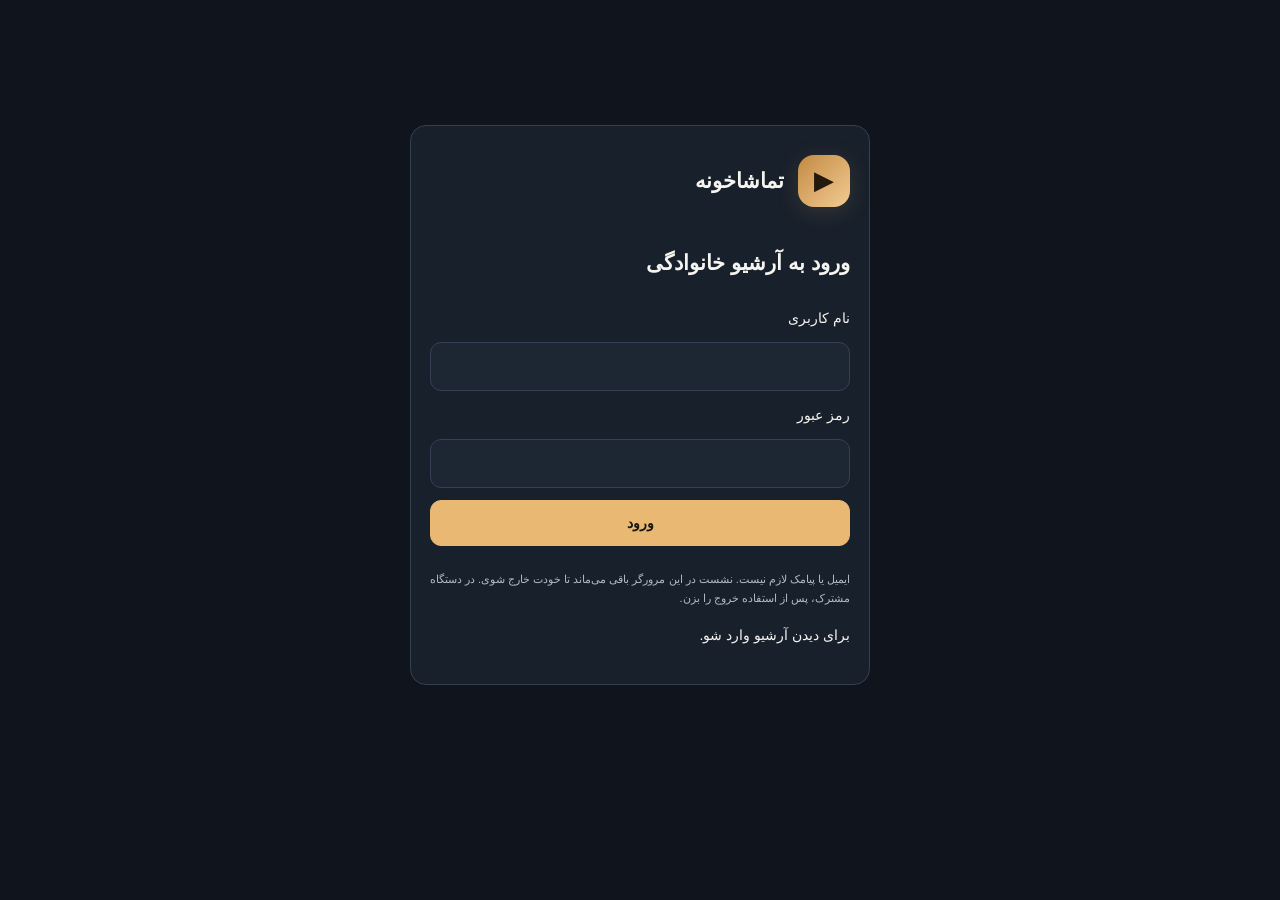
<file: index.html>
<!doctype html><html lang="fa" dir="rtl"><head>
<meta charset="utf-8"><meta name="viewport" content="width=device-width,initial-scale=1"><meta name="theme-color" content="#10151d"><meta name="robots" content="noindex,nofollow,noarchive"><meta name="referrer" content="no-referrer">
<meta http-equiv="Content-Security-Policy" content="default-src 'none'; script-src 'self' 'sha256-3rDDiIsRO1SzCxeonqAP90rkR9DSs5IbZROEM4f0QM4='; style-src 'self' 'unsafe-inline'; img-src 'self' data: blob: https://image.tmdb.org; connect-src 'self' https://dnjkctcszguhlmxphzve.supabase.co; font-src 'self'; base-uri 'none'; object-src 'none'; form-action 'none'">
<title>تماشاخونه — کتابخانهٔ ما</title><link rel="icon" href="data:image/svg+xml,%3Csvg%20xmlns%3D%22http%3A%2F%2Fwww.w3.org%2F2000%2Fsvg%22%20viewBox%3D%220%200%2064%2064%22%3E%3Crect%20width%3D%2264%22%20height%3D%2264%22%20rx%3D%2216%22%20fill%3D%22%23121210%22%2F%3E%3Cpath%20d%3D%22M25%2017%2047%2032%2025%2047Z%22%20fill%3D%22%23d6b46b%22%2F%3E%3C%2Fsvg%3E%0A"><style>
:root{--base:#10151d;--base2:#18202b;--surface:#1d2734;--surface2:#222e3e;--border:#354052;--text:#f6f4ef;--sub:#b1bbc7;--sub2:#8c98aa;--gold:#e9b873;--goldDeep:#ba8540;--mint:#72cbb7;--blue:#7cb9e9;--purple:#b8a2ed;--red:#ea9791;--radius:17px;color-scheme:dark}
*{box-sizing:border-box}body{background:var(--base);margin:0;color:var(--text);font:14px/1.75 Tahoma,"Segoe UI",Arial,sans-serif}button,input,select{font:inherit}button{cursor:pointer;color:inherit}a{color:var(--gold)}button:focus-visible,input:focus-visible,select:focus-visible,.work:focus-visible{outline:2px solid var(--gold);outline-offset:3px}input,select{background:var(--surface);border:1px solid var(--border);color:var(--text);padding:11px 12px;border-radius:11px;min-width:0}button{background:var(--surface);border:1px solid var(--border);border-radius:11px;padding:10px 14px;transition:background .15s,border .15s}button:hover{background:var(--surface2);border-color:#536279}button.active,.primary{background:var(--gold);color:#1b1610;border-color:var(--gold);font-weight:700}.primary:hover{background:#f8c88b}.shell{max-width:1430px;margin:auto;padding:24px}.mast{border:1px solid var(--border);border-radius:22px;overflow:hidden;background:radial-gradient(ellipse at 5% 0%,#303546 0,transparent 50%),radial-gradient(ellipse at 90% 0%,#3a2b28 0,transparent 45%),var(--base2);padding:26px 30px;margin-bottom:18px;position:relative}.mast:before{content:'✦';position:absolute;top:-92px;left:8%;font-size:300px;color:#ffffff0b;pointer-events:none}.headline{display:flex;gap:15px;align-items:flex-start;justify-content:space-between;flex-wrap:wrap}.brand{display:flex;align-items:center;gap:14px}.logo{height:52px;width:52px;border-radius:16px;display:grid;place-items:center;background:linear-gradient(135deg,#c28a42,#f3cb93);color:#24190e;font-size:26px;box-shadow:0 5px 22px #d1a16c2b}.mast h1{font-size:29px;margin:0;line-height:1.3}.mast p{color:var(--sub);margin:4px 0 0}.headLinks{display:flex;gap:8px;align-items:center;flex-wrap:wrap}.smallTag{background:#ffffff10;border:1px solid #ffffff20;border-radius:99px;padding:7px 12px;font-size:12px;color:var(--sub)}.headLinks a{font-size:12px;text-decoration:none;border:1px solid #ffffff25;border-radius:8px;padding:7px 9px}.stats{display:grid;grid-template-columns:repeat(6,minmax(0,1fr));gap:11px;margin:19px 0 0}.stat{padding:15px;border:1px solid #ffffff12;border-radius:15px;background:#00000025}.stat strong{font-size:24px;color:var(--gold);display:block;line-height:1.3;font-variant-numeric:tabular-nums}.stat span{color:var(--sub);font-size:12px}.tabs{display:flex;gap:7px;flex-wrap:wrap;margin:18px 0}.tabs button{border-radius:11px;padding:12px 14px;white-space:nowrap}.tabs .active{background:#3b322d;border-color:#b88b5c;color:#ffd5a0}.tcount{border-radius:99px;background:#ffffff1a;padding:1px 7px;margin-right:4px;font-size:11px}.tabs .active .tcount{background:#ffffff20}.toolbar{display:flex;flex-wrap:wrap;gap:9px;align-items:stretch;background:var(--base2);border:1px solid var(--border);padding:13px;border-radius:15px}.toolbar .search{flex:2 1 260px;font-size:14px}.toolbar select{flex:1 1 125px;max-width:220px}.toolbar button{white-space:nowrap}.sectionTitle{display:flex;align-items:center;justify-content:space-between;gap:10px;margin:23px 0 13px}.sectionTitle h2{font-size:20px;margin:0}.sectionTitle .info{color:var(--sub);font-size:12px}.grid{display:grid;grid-template-columns:repeat(6,minmax(0,1fr));gap:13px}.work{background:var(--base2);border:1px solid var(--border);border-radius:15px;overflow:hidden;cursor:pointer;display:flex;flex-direction:column;min-width:0;transition:transform .14s,border .14s}.work:hover{transform:translateY(-3px);border-color:var(--goldDeep)}.poster{aspect-ratio:2/3;position:relative;overflow:hidden;background:radial-gradient(ellipse at 15% 10%,#576079 0,transparent 55%),linear-gradient(155deg,#303e52,#11171f);display:flex;align-items:center;justify-content:center;padding:12px;text-align:center}.poster img{width:100%;height:100%;object-fit:cover;position:absolute;inset:0}.poster .fallback{font-size:20px;line-height:1.55;font-weight:800;letter-spacing:-.2px;color:#ebe9df;text-shadow:0 3px 10px #000b}.poster .typeTop{position:absolute;top:8px;right:8px;z-index:2;background:#0a1013cc;border:1px solid #ffffff20;font-size:10px;padding:2px 8px;border-radius:8px}.poster .grade{position:absolute;left:8px;bottom:8px;z-index:2;background:#14130de8;border:1px solid #e9b87365;color:#f6c780;font-size:12px;font-weight:800;border-radius:9px;padding:4px 8px}.workinfo{padding:11px 12px 13px;flex:1}.workinfo b{display:block;font-size:13px;min-height:44px;line-height:1.55}.workinfo .en{direction:ltr;text-align:right;white-space:nowrap;text-overflow:ellipsis;overflow:hidden;font-size:11px;color:var(--sub2)}.workinfo .tiny{font-size:11px;color:var(--sub);display:flex;flex-wrap:wrap;gap:5px;align-items:center;margin-top:8px}.dot{height:4px;width:4px;background:var(--sub2);border-radius:50%;display:inline-block}.pill{display:inline-flex;align-items:center;border:1px solid var(--border);background:#ffffff09;border-radius:99px;color:var(--sub);padding:3px 9px;font-size:11px;gap:4px}.pill.mint{color:var(--mint);border-color:#72cbb74a;background:#72cbb713}.pill.gold{color:var(--gold);border-color:#e9b87355;background:#e9b87312}.pill.blue{color:var(--blue);border-color:#7cb9e955;background:#7cb9e912}.pills{display:flex;flex-wrap:wrap;gap:6px}.progress{background:#2a3543;height:8px;border-radius:99px;overflow:hidden;margin:9px 0}.progress i{display:block;height:100%;background:linear-gradient(90deg,#82bfca,#78c9ad);border-radius:99px}.list{display:grid;gap:11px}.line{border:1px solid var(--border);border-radius:13px;padding:13px 15px;background:var(--base2);display:flex;align-items:center;gap:12px;cursor:pointer}.line:hover{border-color:#746144}.line .thumb{height:88px;width:59px;flex:0 0 59px;overflow:hidden;border-radius:8px}.line .thumb .poster{height:100%}.line .thumb .poster .fallback{font-size:11px}.line .title{font-weight:700;font-size:14px}.line .sub{font-size:12px;color:var(--sub);margin-top:3px}.line .lineBody{flex:1;min-width:0}.line .lineTail{text-align:left;color:var(--gold);font-size:11px}.actionRow{display:flex;justify-content:center;margin:25px 0}.notice{border-right:3px solid #e8af68;background:#e8af6812;padding:13px 15px;border-radius:0 10px 10px 0;color:#ddd2c0;font-size:12px;line-height:1.9}.muted{color:var(--sub)}.empty{border:1px dashed var(--border);border-radius:14px;padding:40px 16px;color:var(--sub);text-align:center}.collections{display:grid;grid-template-columns:repeat(3,minmax(0,1fr));gap:12px}.collection{border:1px solid var(--border);background:var(--base2);border-radius:15px;padding:18px;min-width:0}.collection h3{margin:0 0 3px;font-size:17px}.collection .items{margin-top:12px;display:grid;gap:7px}.collection .member{display:flex;align-items:center;justify-content:space-between;gap:6px;padding:8px;background:#ffffff08;border:1px solid #ffffff12;border-radius:8px;cursor:pointer;font-size:12px;text-align:right}.collection .member:hover{border-color:#d5aa71}.collection .member span{color:var(--sub);font-size:10px}.chartCols{display:flex;align-items:end;height:175px;border-bottom:1px solid #ffffff35;gap:9px;max-width:580px;margin-top:19px}.chartCols .barColumn{flex:1;display:flex;flex-direction:column;justify-content:end;gap:3px;min-width:0;text-align:center;height:100%}.chartCols .v{font-size:10px;color:var(--sub)}.chartCols .barShape{border-radius:6px 6px 0 0;background:linear-gradient(0deg,#9e7443,var(--gold));min-height:2px}.chartCols .barLabel{font-size:10px;color:var(--sub);direction:ltr}.insights{display:grid;grid-template-columns:1fr 1fr;gap:13px}.panel{background:var(--base2);border:1px solid var(--border);border-radius:16px;padding:19px}.panel h3{font-size:17px;margin:0 0 13px}.topScores{display:grid;gap:8px}.scoreRow{display:flex;justify-content:space-between;align-items:center;gap:9px;border-bottom:1px solid #ffffff0c;padding-bottom:7px;font-size:12px}.scoreRow button{background:none;border:0;text-align:right;padding:0;font-size:12px}.scoreRow b{color:var(--gold);direction:ltr}.overlay{position:fixed;inset:0;background:#05090dd9;z-index:100;display:flex;justify-content:center;align-items:center;padding:18px;backdrop-filter:blur(5px)}.dialog{width:min(880px,100%);max-height:91vh;overflow:auto;position:relative;background:#192331;border:1px solid #536073;border-radius:20px;box-shadow:0 22px 88px #000b;padding:24px}.close{position:sticky;top:0;float:left;z-index:12;padding:4px 9px;font-size:22px;background:#253447;border-radius:9px}.dialogGrid{display:grid;grid-template-columns:220px 1fr;gap:22px}.dialog .poster{border-radius:14px;overflow:hidden}.dialog h2{font-size:24px;margin:0;line-height:1.6}.dialog .subtitle{color:var(--sub);direction:ltr;text-align:right;margin:4px 0 16px}.scoreCards{display:grid;grid-template-columns:1fr 1fr;gap:8px;margin:15px 0}.scoreCard{background:#ffffff0c;border:1px solid #ffffff1a;border-radius:10px;padding:12px}.scoreCard strong{font-size:22px;color:var(--gold);display:block}.detailRows{display:grid;gap:10px}.detailRow{padding:12px;border:1px solid #ffffff18;border-radius:10px;background:#ffffff06}.detailRow h4{margin:0 0 5px;font-size:13px}.detailRow p{font-size:12px;color:var(--sub);margin:5px 0}.detailRow .progress{margin:7px 0}.sourceList{display:flex;gap:7px;flex-wrap:wrap;margin:13px 0}.sourceList a{display:inline-block;padding:6px 10px;border-radius:8px;border:1px solid #92774e;color:#ffd79e;text-decoration:none;font-size:11px}.notes{white-space:pre-wrap;line-height:1.8}.footer{color:var(--sub2);font-size:12px;text-align:center;margin:34px auto 12px;max-width:900px}.footer a{color:var(--gold)}.reviewList{display:grid;gap:9px}.mini{font-size:11px}.pickset{display:flex;gap:7px;flex-wrap:wrap;margin-top:12px}.pickset button{font-size:12px}.dataTable{width:100%;border-collapse:collapse;font-size:12px}.dataTable td,.dataTable th{border-bottom:1px solid var(--border);padding:10px 6px;text-align:right}.dataTable th{color:var(--sub)}.warn{color:#efb2a5}.good{color:var(--mint)}
@media(max-width:1120px){.grid{grid-template-columns:repeat(5,1fr)}.stats{grid-template-columns:repeat(3,1fr)}.collections{grid-template-columns:repeat(2,1fr)}}
@media(max-width:780px){.shell{padding:11px}.mast{padding:18px}.mast h1{font-size:24px}.stats{grid-template-columns:repeat(3,1fr);gap:6px}.stat{padding:11px 8px}.stat strong{font-size:20px}.stat span{font-size:10px}.tabs{gap:5px}.tabs button{padding:9px 10px;font-size:11px}.grid{grid-template-columns:repeat(3,minmax(0,1fr));gap:8px}.workinfo{padding:8px}.workinfo b{font-size:11px;min-height:33px}.workinfo .en{font-size:9px}.poster .fallback{font-size:13px}.poster .typeTop{font-size:9px;top:4px;right:4px}.workinfo .tiny{font-size:10px}.toolbar .search{flex-basis:100%}.toolbar select{flex:1 1 120px}.dialogGrid{grid-template-columns:120px 1fr;gap:12px}.dialog{padding:15px}.dialog h2{font-size:17px}.scoreCard strong{font-size:17px}.scoreCards{grid-template-columns:1fr 1fr}.insights{grid-template-columns:1fr}.collections{grid-template-columns:1fr}}
@media(max-width:430px){.grid{grid-template-columns:repeat(2,minmax(0,1fr))}.tabs{flex-wrap:nowrap;overflow:auto;padding-bottom:4px}.tabs button{flex:0 0 auto}.stat strong{font-size:19px}.mast p{font-size:11px}.dialogGrid{grid-template-columns:90px 1fr}.dialog{padding:13px}.dialogGrid .poster .fallback{font-size:12px}.pill{font-size:10px}.line .thumb{width:48px;flex-basis:48px;height:74px}}
[hidden]{display:none!important}.toolbar{display:block}.filterRow{display:flex;align-items:end;gap:10px;flex-wrap:wrap}.filterRow+.filterRow{margin-top:12px;padding-top:12px;border-top:1px solid #ffffff12}.filterRow label{display:flex;flex-direction:column;gap:5px;color:var(--sub);font-size:11px;flex:1 1 150px;min-width:0}.filterRow select{max-width:none;width:100%;font-size:12px}.filterRow .searchLabel{flex:2 1 250px}.filterRow input{width:100%;font-size:13px}.filterHelp{font-size:10px;color:var(--sub2);margin-top:10px}.rangeGroup{display:flex;gap:8px;align-items:end;flex:1.1 1 170px}.rangeGroup>span{align-self:center;padding-top:18px}.rangeGroup label{flex-basis:60px}.rangeGroup input{direction:ltr;text-align:center}.rangeGroup input:disabled{opacity:.35}#rangeError{display:block;color:#ffb1a8}input[aria-invalid=true]{border-color:var(--red)}.scoreFilters button{font-size:12px;align-self:end}.demoNotice{margin-bottom:18px}.demoTag{color:#ffd5a0;border-color:#b88b5c80}.ratingsMini{display:flex;flex-wrap:wrap;gap:4px;margin-top:9px;font-size:10px}.ratingsMini span{padding:2px 5px;border-radius:5px;background:#ffffff08;border:1px solid #ffffff15;white-space:nowrap}.ratingsMini .personal{color:var(--gold)}.ratingsMini .external{color:var(--mint)}.scoreCards{grid-template-columns:repeat(3,minmax(0,1fr))}.scoreCard span{display:block;font-size:11px}.scoreCard strong{font-size:19px}.scoreCard small{font-size:9px;color:var(--sub2)}.chartCols{max-width:100%;height:220px;gap:5px;direction:ltr}.barColumn{border:0;border-radius:0;background:none;padding:0 2px!important;color:var(--text);cursor:pointer;justify-content:end!important}.chartCols .barColumn:hover{background:#e9b87312}.chartCols .barColumn:focus-visible{outline-offset:1px}.barShape{width:100%}.barLabel{font-size:9px!important;white-space:nowrap}.panelTitle{display:flex;align-items:center;justify-content:space-between;gap:10px;flex-wrap:wrap}.panelTitle h3{margin:0}.panel .pickset{margin:15px 0}.scoreRow{min-height:38px}.scoreRow button{flex:1}.scoreRow .rank{color:var(--sub2);min-width:22px}.rankToolbar{display:flex;gap:7px;flex-wrap:wrap;margin-bottom:16px}.rankToolbar button{font-size:12px}.credits{margin-top:14px;line-height:1.9}.credits p{margin:8px}.footer summary{cursor:pointer;color:var(--sub)}.pickset input{width:100%;font-size:11px}.pickset label{font-size:10px;color:var(--sub);width:100%}.posterMessage{font-size:10px;color:var(--gold);width:100%}.inlineNotice{margin-top:14px;display:flex;justify-content:space-between;align-items:center;gap:12px}.inlineNotice button{font-size:11px}.detailRow+.detailRow{margin-top:8px}.workinfo b{min-height:41px}.poster .fallback small{display:block;font-size:10px;font-weight:400;color:var(--sub)}.empty button{margin-top:12px}.detailFlag{color:var(--gold);font-size:11px}.qualityList button{width:100%;text-align:right}.qualityList{display:grid;gap:8px}.sourceUnavailable{color:var(--sub2)}.toolbar .search{max-width:none}.selectSource{max-width:200px;font-size:12px}.dialog .subtitle{overflow-wrap:anywhere}.dialogGrid>div{min-width:0}.sourceList{overflow-wrap:anywhere}.notice button{flex-shrink:0}.collection .parent{font-size:11px;color:var(--gold)}
@media(min-width:1000px){.toolbar{position:sticky;top:8px;z-index:20;box-shadow:0 6px 24px #0003}}
@media(max-width:780px){.filterRow{gap:8px}.filterRow label{flex:1 1 calc(50% - 10px)}.filterRow .searchLabel{flex-basis:100%}.rangeGroup{flex:1 1 calc(50% - 10px)}.rangeGroup label{flex-basis:60px}.scoreFilters button{width:100%}.scoreCards{grid-template-columns:1fr}.scoreCard{padding:8px}.scoreCard strong{font-size:17px}.dialogGrid{grid-template-columns:100px minmax(0,1fr)}.ratingsMini{font-size:9px}.filterHelp{font-size:10px}.sectionTitle{align-items:start;flex-wrap:wrap}.sectionTitle h2{font-size:17px}.dialogGrid .pickset button{font-size:10px;padding:5px}.dialogGrid .pickset input{padding:5px}.chartCols{gap:3px}.chartCols .barLabel{font-size:8px!important}.inlineNotice{flex-wrap:wrap}.line{padding:10px}.line .title{font-size:12px}}
@media(prefers-reduced-motion:reduce){*{transition:none!important;scroll-behavior:auto!important}}
.filterRow select{flex:none;height:44px}.filterRow input{height:44px}.filterRow label{align-self:end}.scoreFilters button{height:44px}.poster img{z-index:1}.poster:has(img)>.fallback{visibility:hidden}

/* GH10 additions: preserve V7 design, support narrow screens and explicit episode rows. */
.episodeList{display:grid;gap:6px;margin-top:10px}.episode{display:flex;flex-wrap:wrap;gap:6px 14px;padding:8px;border:1px solid var(--border);border-radius:8px;font-size:11px}.episode span{color:var(--sub)}.episodes summary{cursor:pointer;color:var(--gold);font-size:12px}.filterHelp,.notice,.smallTag,.detailFlag{overflow-wrap:anywhere}.panel,.lineBody{min-width:0}.scoreCards{min-width:0}.scoreCard{overflow-wrap:anywhere}
@media(max-width:430px){.dialogGrid{grid-template-columns:minmax(0,90px) minmax(0,1fr)}.panel{padding:12px}.barColumn{padding:0!important}.chartCols{gap:1px}.barLabel{letter-spacing:-.7px}.headLinks{max-width:100%}.notice button{max-width:100%;white-space:normal}.scoreRow button{min-width:0}.line .sub{overflow-wrap:anywhere}}

[hidden]{display:none!important}.authShell{min-height:90svh;display:grid;place-items:center}.authCard{width:min(100%,460px)}.authCard form{display:grid;gap:12px;margin:24px 0}.authCard input{width:100%;min-width:0}.authCard .brand{margin-bottom:28px}.authCard [role=status]{min-height:2em}.authCard button{min-height:46px}.episode .detailRow{grid-column:1/-1}

/* GH12.2: preserve the library; make each work a quiet, readable mobile profile. */
.workinfo .originalTitle{direction:auto;font-family:"Segoe UI",Tahoma,Arial,sans-serif;font-size:14px;min-height:44px;overflow-wrap:anywhere;line-height:1.5;text-align:start}
.workinfo .fa,.line .fa{font-size:11px;color:var(--sub2);margin-top:4px;line-height:1.7}
.workinfo .ratingsMini{gap:4px;line-height:1.6}.work .poster{background:radial-gradient(ellipse at 80% 0%,#5b4934,transparent 70%),linear-gradient(155deg,#303e52,#11171f)}
.poster .fallback small{display:block;font-size:10px;letter-spacing:1px;font-weight:400;margin-top:15px;color:#ccad7f}
.syncBrief{display:flex;align-items:start;gap:8px 18px;justify-content:space-between;flex-wrap:wrap;color:var(--sub2);font-size:11px;margin:9px 3px 20px}.syncBrief p{margin:0}.syncBrief details{text-align:start;max-width:100%}.syncBrief summary{cursor:pointer;min-height:24px;color:var(--sub)}.syncBrief details p{margin:6px 0}.syncBrief button{font-size:11px;padding:5px 9px}.releaseNote{color:var(--gold);margin:5px 0}.releaseCoverage{margin-bottom:16px}
.overlay{align-items:stretch;padding:20px}.dialog{width:min(980px,100%);max-height:100%;margin:auto;padding:24px 30px;overscroll-behavior:contain;scrollbar-gutter:stable}.dialog .close{float:none;display:flex;align-items:center;gap:8px;width:fit-content;font-size:12px;margin:0 0 20px;background:#192331f5;backdrop-filter:blur(8px);border:1px solid var(--border);min-height:42px;top:0}.dialog .close span{font-size:19px}.profileHero{display:grid;grid-template-columns:minmax(130px,220px) minmax(0,1fr);gap:30px;align-items:center;margin:0 0 30px}.profileHero>div{min-width:0}.profilePoster{border-radius:14px;box-shadow:0 16px 40px #0005}.profileHeading h2{font-family:"Segoe UI",Tahoma,Arial,sans-serif;font-size:clamp(22px,3vw,34px);line-height:1.3;overflow-wrap:anywhere;letter-spacing:-.5px;margin:8px 0;text-align:start}.eyebrow{font-size:11px;color:var(--gold);letter-spacing:.2px}.persianTitle{color:var(--sub);font-size:14px;margin:6px 0 16px}.profileSpecs{font-size:12px;color:var(--sub);line-height:2}.profileSpecs span{color:var(--goldDeep);padding:0 4px}.profileHero .scoreCards{display:grid;grid-template-columns:repeat(3,minmax(0,1fr));gap:7px;max-width:430px;margin:18px 0}.profileHero .scoreCard{padding:10px 12px;background:#ffffff06;border-color:#ffffff12;min-width:0}.profileHero .scoreCard span{font-size:11px}.profileHero .scoreCard strong{font-size:22px;font-variant-numeric:tabular-nums}.profileHero .scoreCard small{font-size:10px}.profileHero .imdbScore{border-color:#e9b87350;background:#e9b87309}.profileSection{padding:24px 0;border-top:1px solid #ffffff12}.profileSection h3{font-size:17px;font-weight:600;color:#edd4af;margin:0 0 18px}.synopsis{font-size:14px;line-height:2.25;margin:0;max-width:75ch;color:#d0d4da}.castGrid{display:grid;grid-template-columns:repeat(8,minmax(0,1fr));gap:12px}.castMember{min-width:0}.portrait{position:relative;aspect-ratio:3/4;overflow:hidden;background:#2a3544;border:1px solid var(--border);border-radius:11px;display:grid;place-items:center;margin-bottom:9px}.portrait img{position:absolute;inset:0;width:100%;height:100%;object-fit:cover;z-index:1}.portrait span{font-size:28px;color:var(--goldDeep)}.castMember b{display:block;font-size:11px;font-weight:500;overflow-wrap:anywhere}.castMember small{display:block;color:var(--sub2);font-size:10px;margin-top:4px;overflow-wrap:anywhere}.crewGrid{display:grid;grid-template-columns:repeat(3,minmax(0,1fr));gap:14px}.crewMember{min-width:0}.crewMember span{display:block;color:var(--sub2);font-size:11px;margin-bottom:4px}.crewMember b{font-size:13px;font-weight:500;display:block;overflow-wrap:anywhere}.seasonList{display:grid;gap:9px}.season{background:#ffffff03;border:1px solid var(--border);border-radius:12px;overflow:hidden}.season>summary{display:flex;justify-content:space-between;align-items:center;gap:10px;padding:15px;cursor:pointer}.season>summary span:before{content:'＋';font-size:13px;padding-inline-end:10px;color:var(--gold)}.season[open]>summary span:before{content:'−'}.season>summary small{font-size:11px;color:var(--sub2)}.seasonBody{padding:0 16px 16px}.personProgress{display:flex;justify-content:space-between;gap:9px;font-size:12px;margin-top:16px}.personProgress strong{font-weight:400;color:var(--sub)}.episodes{margin-top:17px}.episode .detailRow{width:100%}.watchStatuses{display:flex;gap:12px;flex-wrap:wrap;margin-bottom:25px}.watchStatus{display:grid;gap:4px;padding:11px 15px;border:1px solid var(--border);border-radius:10px;flex:1 1 150px;font-size:12px}.watchStatus span{color:var(--sub)}.memories{display:grid;gap:0}.memory{display:flex;gap:14px;padding:0 0 20px;position:relative}.memory:before{content:'';position:absolute;right:5px;top:12px;bottom:0;width:1px;background:var(--border)}.memory:last-child:before{display:none}.memoryDot{width:11px;height:11px;border:2px solid var(--goldDeep);background:var(--base2);border-radius:50%;margin-top:7px;flex:0 0 11px;z-index:1}.memory h4{font-size:12px;margin:0 0 5px;font-weight:600}.memory p{margin:2px 0;color:var(--sub);font-size:12px}.memory>div{min-width:0}.notes{overflow-wrap:anywhere}.reviewScore{color:var(--gold);font-size:11px;margin-inline-start:6px}.publication{padding:18px;border-radius:12px;background:#e9b87308;border:1px solid #e9b87330}.publication strong{font-size:15px;margin-inline-start:12px}.publication p{color:var(--sub);font-size:12px;margin:10px 0}.publication a{font-size:11px}
@media(max-width:780px){.overlay{padding:0}.dialog{width:100%;height:100dvh;max-height:100dvh;margin:0;border-radius:0;padding:16px 20px}.profileHero{grid-template-columns:minmax(90px,125px) minmax(0,1fr);gap:17px;align-items:start;margin-top:7px}.profileHeading h2{font-size:23px}.persianTitle{font-size:12px;margin:7px 0 10px}.profileSpecs{font-size:11px;line-height:1.85}.profileHero .scoreCards{gap:5px;margin:12px 0}.profileHero .scoreCard{padding:8px 5px;text-align:center}.profileHero .scoreCard span{font-size:9px}.profileHero .scoreCard strong{font-size:18px}.profileHero .sourceList{margin-bottom:0;gap:6px}.profileHero .sourceList a{padding:5px 9px;font-size:10px}.castGrid{grid-template-columns:repeat(4,minmax(0,1fr));gap:15px 10px}.crewGrid{grid-template-columns:repeat(2,minmax(0,1fr))}.profileSection{padding:23px 0}.synopsis{font-size:13px}.workinfo .originalTitle{font-size:13px;min-height:40px}.workinfo .fa{font-size:10px}}
@media(max-width:430px){.dialog{padding:13px 15px}.profileHero{grid-template-columns:96px minmax(0,1fr);gap:13px}.profileHeading h2{font-size:20px}.profileHero .scoreCard strong{font-size:17px}.profileHero .scoreCard small{display:none}.profileHero .scoreCard span{font-size:9px}.profileHero .scoreCards{grid-column:1/-1}.profileSpecs{margin:7px 0}.profileHeading .eyebrow{font-size:10px}.sourceList a{padding:4px 7px!important}.synopsis{line-height:2.2}.stats .stat:last-child span{font-size:9px}.workinfo .ratingsMini{font-size:9px}.castMember b{font-size:10px}}

.poster:has(img[data-private-image]:not([data-image-loaded]))>.fallback{visibility:visible}.portrait img[data-private-image]:not([data-image-loaded]){opacity:0}
</style><script type="module">var wi=Object.defineProperty;var ee=(t,e)=>()=>(t&&(e=t(t=0)),e);var vi=(t,e)=>{for(var r in e)wi(t,r,{get:e[r],enumerable:!0})};function ki(){return globalThis[_i]}function St(t,e){var r={};for(var s in t)Object.prototype.hasOwnProperty.call(t,s)&&e.indexOf(s)<0&&(r[s]=t[s]);if(t!=null&&typeof Object.getOwnPropertySymbols=="function")for(var i=0,s=Object.getOwnPropertySymbols(t);i<s.length;i++)e.indexOf(s[i])<0&&Object.prototype.propertyIsEnumerable.call(t,s[i])&&(r[s[i]]=t[s[i]]);return r}function Si(t,e,r,s){function i(n){return n instanceof r?n:new r(function(a){a(n)})}return new(r||(r=Promise))(function(n,a){function o(h){try{c(s.next(h))}catch(d){a(d)}}function l(h){try{c(s.throw(h))}catch(d){a(d)}}function c(h){h.done?n(h.value):i(h.value).then(o,l)}c((s=s.apply(t,e||[])).next())})}function qe(t){"@babel/helpers - typeof";return qe=typeof Symbol=="function"&&typeof Symbol.iterator=="symbol"?function(e){return typeof e}:function(e){return e&&typeof Symbol=="function"&&e.constructor===Symbol&&e!==Symbol.prototype?"symbol":typeof e},qe(t)}function Oi(t,e){if(qe(t)!="object"||!t)return t;var r=t[Symbol.toPrimitive];if(r!==void 0){var s=r.call(t,e||"default");if(qe(s)!="object")return s;throw new TypeError("@@toPrimitive must return a primitive value.")}return(e==="string"?String:Number)(t)}function $i(t){var e=Oi(t,"string");return qe(e)=="symbol"?e:e+""}function ji(t,e,r){return(e=$i(e))in t?Object.defineProperty(t,e,{value:r,enumerable:!0,configurable:!0,writable:!0}):t[e]=r,t}function Er(t,e){var r=Object.keys(t);if(Object.getOwnPropertySymbols){var s=Object.getOwnPropertySymbols(t);e&&(s=s.filter(function(i){return Object.getOwnPropertyDescriptor(t,i).enumerable})),r.push.apply(r,s)}return r}function pe(t){for(var e=1;e<arguments.length;e++){var r=arguments[e]!=null?arguments[e]:{};e%2?Er(Object(r),!0).forEach(function(s){ji(t,s,r[s])}):Object.getOwnPropertyDescriptors?Object.defineProperties(t,Object.getOwnPropertyDescriptors(r)):Er(Object(r)).forEach(function(s){Object.defineProperty(t,s,Object.getOwnPropertyDescriptor(r,s))})}return t}function Rr(t,e){return new Promise(r=>{if(e?.aborted){r();return}let s=setTimeout(()=>{e?.removeEventListener("abort",i),r()},t);function i(){clearTimeout(s),r()}e?.addEventListener("abort",i)})}function Ci(t,e,r,s){return!(!s||r>=us||!ds.includes(t)||!Ai.includes(e))}async function ps(t,e,r,s){let i=0;for(;;){let l=pe({},r.headers);i>0&&(l["X-Retry-Count"]=String(i));let c;try{c=await t(e,{method:r.method,headers:l,body:r.body,signal:r.signal})}catch(h){var n;if(h?.name==="AbortError"||h?.code==="ABORT_ERR"||h?.name==="TimeoutError"&&!((n=r.signal)===null||n===void 0)&&n.aborted||!ds.includes(r.method))throw h;if(s&&i<us){let d=Tr(i);i++,await Rr(d,r.signal);continue}throw h}if(Ci(r.method,c.status,i,s)){var a,o;let h=(a=(o=c.headers)===null||o===void 0?void 0:o.get("Retry-After"))!==null&&a!==void 0?a:null,d=h!==null?Math.max(0,parseInt(h,10)||0)*1e3:Tr(i);await c.text(),i++,await Rr(d,r.signal);continue}return c}}function Ni(t,e){try{let a=JSON.parse(t);if(a&&typeof a=="object"&&!Array.isArray(a)){var r,s,i,n;return new Se({message:String((r=a.message)!==null&&r!==void 0?r:t),details:(s=a.details)!==null&&s!==void 0?s:"",hint:(i=a.hint)!==null&&i!==void 0?i:"",code:(n=a.code)!==null&&n!==void 0?n:""})}}catch{}return new Se({message:t||e,details:"",hint:"",code:""})}function Or(t,e,r){var s;let i=t;return{success:!1,error:new Se({message:`${(s=i?.name)!==null&&s!==void 0?s:"FetchError"}: ${i?.message}`,details:"",hint:"",code:""}),data:null,count:null,status:e,statusText:r}}function ut(t){return t.metas.map(e=>{let r=Object.getOwnPropertyDescriptors(e),s=Object.defineProperties({},r);return s.presence_ref=s.phx_ref,delete s.phx_ref,delete s.phx_ref_prev,s})}function dn(t){return JSON.parse(JSON.stringify(t))}function pn(t){return t?.events&&{events:t.events}}function jr(t){return t?.metas?ut(t):[]}function gn(t){if(t instanceof Error)return t;if(typeof t=="string")return new Error(t);if(t&&typeof t=="object"){let e=t;if(typeof e.code=="number"){let r=typeof e.reason=="string"&&e.reason?` (${e.reason})`:"";return new Error(`socket closed: ${e.code}${r}`,{cause:t})}return new Error("channel error: transport failure",{cause:t})}return new Error("channel error: connection lost")}function yn(t){return{config:Object.assign({broadcast:{ack:!1,self:!1},presence:{key:"",enabled:!1},private:!1},t.config)}}function On(){let t=new Map;return{get length(){return t.size},clear(){t.clear()},getItem(e){return t.has(e)?t.get(e):null},key(e){var r;return(r=Array.from(t.keys())[e])!==null&&r!==void 0?r:null},removeItem(e){t.delete(e)},setItem(e,r){t.set(e,String(r))}}}function $n(){try{if(typeof globalThis<"u"&&globalThis.sessionStorage)return globalThis.sessionStorage}catch{}return On()}function Pn(t,e,r){let s=new URL(e,t);if(r)for(let[i,n]of Object.entries(r))n!==void 0&&s.searchParams.set(i,n);return s.toString()}async function In(t){return!t||t.type==="none"?{}:t.type==="bearer"?{Authorization:`Bearer ${t.token}`}:t.type==="header"?{[t.name]:t.value}:t.type==="custom"?await t.getHeaders():{}}function xn(t){let e=t.fetchImpl??globalThis.fetch;return{async request({method:r,path:s,query:i,body:n,headers:a}){let o=Pn(t.baseUrl,s,i),l=await In(t.auth),c=await e(o,{method:r,headers:{...n?{"Content-Type":"application/json"}:{},...l,...a},body:n?JSON.stringify(n):void 0}),h=await c.text(),d=(c.headers.get("content-type")||"").includes("application/json"),p=d&&h?JSON.parse(h):h;if(!c.ok){let u=d?p:void 0,f=u?.error;throw new He(f?.message??`Request failed with status ${c.status}`,{status:c.status,icebergType:f?.type,icebergCode:f?.code,details:u})}return{status:c.status,headers:c.headers,data:p}}}}function it(t){return t.join("")}function be(t){return t.join("")}function Fe(t){"@babel/helpers - typeof";return Fe=typeof Symbol=="function"&&typeof Symbol.iterator=="symbol"?function(e){return typeof e}:function(e){return e&&typeof Symbol=="function"&&e.constructor===Symbol&&e!==Symbol.prototype?"symbol":typeof e},Fe(t)}function Dn(t,e){if(Fe(t)!="object"||!t)return t;var r=t[Symbol.toPrimitive];if(r!==void 0){var s=r.call(t,e||"default");if(Fe(s)!="object")return s;throw new TypeError("@@toPrimitive must return a primitive value.")}return(e==="string"?String:Number)(t)}function Bn(t){var e=Dn(t,"string");return Fe(e)=="symbol"?e:e+""}function Mn(t,e,r){return(e=Bn(e))in t?Object.defineProperty(t,e,{value:r,enumerable:!0,configurable:!0,writable:!0}):t[e]=r,t}function Nr(t,e){var r=Object.keys(t);if(Object.getOwnPropertySymbols){var s=Object.getOwnPropertySymbols(t);e&&(s=s.filter(function(i){return Object.getOwnPropertyDescriptor(t,i).enumerable})),r.push.apply(r,s)}return r}function _(t){for(var e=1;e<arguments.length;e++){var r=arguments[e]!=null?arguments[e]:{};e%2?Nr(Object(r),!0).forEach(function(s){Mn(t,s,r[s])}):Object.getOwnPropertyDescriptors?Object.defineProperties(t,Object.getOwnPropertyDescriptors(r)):Nr(Object(r)).forEach(function(s){Object.defineProperty(t,s,Object.getOwnPropertyDescriptor(r,s))})}return t}function Et(t){return typeof t=="object"&&t!==null&&"__isStorageError"in t}function gt(t,e,r){let s=_({},t),i=e.toLowerCase();for(let n of Object.keys(s))n.toLowerCase()===i&&delete s[n];return s[i]=r,s}function qn(t){let e={};for(let[r,s]of Object.entries(t))e[r.toLowerCase()]=s;return e}async function Le(t,e,r,s,i,n,a){return new Promise((o,l)=>{t(r,Gn(e,s,i,n)).then(c=>{if(!c.ok)throw c;if(s?.noResolveJson)return c;if(a==="vectors"){let h=c.headers.get("content-type");if(c.headers.get("content-length")==="0"||c.status===204)return{};if(!h||!h.includes("application/json"))return{}}return c.json()}).then(c=>o(c)).catch(c=>Wn(c,l,s,a))})}function _s(t="storage"){return{get:async(e,r,s,i)=>Le(e,"GET",r,s,i,void 0,t),post:async(e,r,s,i,n)=>Le(e,"POST",r,i,n,s,t),put:async(e,r,s,i,n)=>Le(e,"PUT",r,i,n,s,t),head:async(e,r,s,i)=>Le(e,"HEAD",r,_(_({},s),{},{noResolveJson:!0}),i,void 0,t),remove:async(e,r,s,i,n)=>Le(e,"DELETE",r,i,n,s,t)}}function b(t){return typeof t=="object"&&t!==null&&"__isAuthError"in t}function Dr(t){return b(t)&&t.name==="AuthApiError"}function nt(t){return b(t)&&t.name==="AuthSessionMissingError"}function ma(t){return b(t)&&t.name==="AuthImplicitGrantRedirectError"}function lt(t){return b(t)&&t.name==="AuthRetryableFetchError"}function qr(t){return b(t)&&t.name==="AuthRefreshDiscardedError"}function Kr(t,e,r){if(t!==null)for(e.queue=e.queue<<8|t,e.queuedBits+=8;e.queuedBits>=6;){let s=e.queue>>e.queuedBits-6&63;r(bt[s]),e.queuedBits-=6}else if(e.queuedBits>0)for(e.queue=e.queue<<6-e.queuedBits,e.queuedBits=6;e.queuedBits>=6;){let s=e.queue>>e.queuedBits-6&63;r(bt[s]),e.queuedBits-=6}}function Rs(t,e,r){let s=ba[t];if(s>-1)for(e.queue=e.queue<<6|s,e.queuedBits+=6;e.queuedBits>=8;)r(e.queue>>e.queuedBits-8&255),e.queuedBits-=8;else{if(s===-2)return;throw new Error(`Invalid Base64-URL character "${String.fromCharCode(t)}"`)}}function Wr(t){let e=[],r=a=>{e.push(String.fromCodePoint(a))},s={utf8seq:0,codepoint:0},i={queue:0,queuedBits:0},n=a=>{_a(a,s,r)};for(let a=0;a<t.length;a+=1)Rs(t.charCodeAt(a),i,n);return e.join("")}function wa(t,e){if(t<=127){e(t);return}else if(t<=2047){e(192|t>>6),e(128|t&63);return}else if(t<=65535){e(224|t>>12),e(128|t>>6&63),e(128|t&63);return}else if(t<=1114111){e(240|t>>18),e(128|t>>12&63),e(128|t>>6&63),e(128|t&63);return}throw new Error(`Unrecognized Unicode codepoint: ${t.toString(16)}`)}function va(t,e){for(let r=0;r<t.length;r+=1){let s=t.charCodeAt(r);if(s>55295&&s<=56319){let i=(s-55296)*1024&65535;s=(t.charCodeAt(r+1)-56320&65535|i)+65536,r+=1}wa(s,e)}}function _a(t,e,r){if(e.utf8seq===0){if(t<=127){r(t);return}for(let s=1;s<6;s+=1)if((t>>7-s&1)===0){e.utf8seq=s;break}if(e.utf8seq===2)e.codepoint=t&31;else if(e.utf8seq===3)e.codepoint=t&15;else if(e.utf8seq===4)e.codepoint=t&7;else throw new Error("Invalid UTF-8 sequence");e.utf8seq-=1}else if(e.utf8seq>0){if(t<=127)throw new Error("Invalid UTF-8 sequence");e.codepoint=e.codepoint<<6|t&63,e.utf8seq-=1,e.utf8seq===0&&r(e.codepoint)}}function Ae(t){let e=[],r={queue:0,queuedBits:0},s=i=>{e.push(i)};for(let i=0;i<t.length;i+=1)Rs(t.charCodeAt(i),r,s);return new Uint8Array(e)}function ka(t){let e=[];return va(t,r=>e.push(r)),new Uint8Array(e)}function ge(t){let e=[],r={queue:0,queuedBits:0},s=i=>{e.push(i)};return t.forEach(i=>Kr(i,r,s)),Kr(null,r,s),e.join("")}function As(t){return Math.round(Date.now()/1e3)+t}function Sa(){return Symbol("auth-callback")}function Gr(t){let e={},r=new URL(t);if(r.hash&&r.hash[0]==="#")try{new URLSearchParams(r.hash.substring(1)).forEach((s,i)=>{e[i]=s})}catch{}return r.searchParams.forEach((s,i)=>{e[i]=s}),e}function ct(t){let e=t.split(".");if(e.length!==3)throw new yt("Invalid JWT structure");for(let r=0;r<e.length;r++)if(!da.test(e[r]))throw new yt("JWT not in base64url format");return{header:JSON.parse(Wr(e[0])),payload:JSON.parse(Wr(e[1])),signature:Ae(e[2]),raw:{header:e[0],payload:e[1]}}}async function Ea(t){return await new Promise(e=>{setTimeout(()=>e(null),t)})}function Ra(t,e){return new Promise((r,s)=>{(async()=>{for(let i=0;i<1/0;i++)try{let n=await t(i);if(!e(i,null,n)){r(n);return}}catch(n){if(!e(i,n)){s(n);return}}})()})}function Ps(t){return("0"+t.toString(16)).substr(-2)}function Aa(){let t=new Uint32Array(56);if(typeof crypto>"u"){let e="ABCDEFGHIJKLMNOPQRSTUVWXYZabcdefghijklmnopqrstuvwxyz0123456789-._~",r=e.length,s="";for(let i=0;i<56;i++)s+=e.charAt(Math.floor(Math.random()*r));return s}return crypto.getRandomValues(t),Array.from(t,Ps).join("")}async function Oa(t){let e=new TextEncoder().encode(t),r=await crypto.subtle.digest("SHA-256",e),s=new Uint8Array(r);return Array.from(s).map(i=>String.fromCharCode(i)).join("")}async function $a(t){if(!(typeof crypto<"u"&&typeof crypto.subtle<"u"&&typeof TextEncoder<"u"))return console.warn("WebCrypto API is not supported. Code challenge method will default to use plain instead of sha256."),t;let e=await Oa(t);return btoa(e).replace(/\+/g,"-").replace(/\//g,"_").replace(/=+$/,"")}function pt(t){return typeof t=="string"&&ja.test(t)?t:null}function Ca(){if(typeof crypto<"u"&&typeof crypto.getRandomValues=="function"){let e=new Uint8Array(16);return crypto.getRandomValues(e),Array.from(e,Ps).join("")}let t="";for(let e=0;e<32;e++)t+=Math.floor(Math.random()*16).toString(16);return t}async function tr(t,e){let r=await D(t,We(e));return Array.isArray(r)?r.filter(s=>pt(s)!==null):[]}async function Pa(t,e,r,s,i){await ne(t,Oe(e,r),s);let n=(await tr(t,e)).filter(a=>a!==r);for(n.push(r);n.length>pa;){let a=n.shift();await q(t,Oe(e,a)),i?.(a)}await ne(t,We(e),n),await ne(t,`${e}-code-verifier`,s)}async function Ia(t,e,r){if(r){let i=await D(t,Oe(e,r));return{verifier:typeof i=="string"?i:null,flowId:r}}let s=await D(t,`${e}-code-verifier`);return{verifier:typeof s=="string"?s:null,flowId:null}}async function K(t,e,r){let s=`${e}-code-verifier`;if(!r){await q(t,s);return}let i=Oe(e,r),n=await D(t,i);await q(t,i);let a=await tr(t,e),o=a.filter(l=>l!==r);o.length!==a.length&&(o.length>0?await ne(t,We(e),o):await q(t,We(e))),n!=null&&n===await D(t,s)&&await q(t,s)}async function xa(t,e){let r=await tr(t,e);for(let s of r)await q(t,Oe(e,s));await q(t,We(e)),await q(t,`${e}-code-verifier`)}function Na(t,e){let r=t.indexOf("#"),s=r===-1?t:t.slice(0,r),i=r===-1?"":t.slice(r),n=s.indexOf("?");if(n!==-1){let o=s.slice(0,n),l=s.slice(n+1).split("&").filter(c=>c!==""&&c!==fe&&!c.startsWith(`${fe}=`));s=l.length>0?`${o}?${l.join("&")}`:o}let a=s.includes("?")?"&":"?";return`${s}${a}${fe}=${encodeURIComponent(e)}${i}`}async function La(t,e,r=!1,s){let i=Aa(),n=i;r&&(n+="/recovery");let a=Ca();await Pa(t,e,a,n,s);let o=await $a(i);return[o,i===o?"plain":"s256",a]}function Da(t){let e=t.headers.get(Yt);if(!e||!e.match(Ua))return null;try{return new Date(`${e}T00:00:00.0Z`)}catch{return null}}function Ba(t){if(!t)throw new Error("Missing exp claim");let e=Math.floor(Date.now()/1e3);if(t<=e)throw new Error("JWT has expired")}function Ma(t){switch(t){case"RS256":return{name:"RSASSA-PKCS1-v1_5",hash:{name:"SHA-256"}};case"ES256":return{name:"ECDSA",namedCurve:"P-256",hash:{name:"SHA-256"}};default:throw new Error("Invalid alg claim")}}function te(t){if(!qa.test(t))throw new Error("@supabase/auth-js: Expected parameter to be UUID but is not")}function Ue(t){if(!t.recoveryCodes)throw new Error("@supabase/auth-js: the MFA recovery codes API is experimental and disabled by default. Enable it by passing `auth: { experimental: { recoveryCodes: true } }` to createClient (or to the GoTrueClient constructor).")}function Bt(){let t={};return new Proxy(t,{get:(e,r)=>{if(r==="__isUserNotAvailableProxy")return!0;if(typeof r=="symbol"){let s=r.toString();if(s==="Symbol(Symbol.toPrimitive)"||s==="Symbol(Symbol.toStringTag)"||s==="Symbol(util.inspect.custom)")return}throw new Error(`@supabase/auth-js: client was created with userStorage option and there was no user stored in the user storage. Accessing the "${r}" property of the session object is not supported. Please use getUser() instead.`)},set:(e,r)=>{throw new Error(`@supabase/auth-js: client was created with userStorage option and there was no user stored in the user storage. Setting the "${r}" property of the session object is not supported. Please use getUser() to fetch a user object you can manipulate.`)},deleteProperty:(e,r)=>{throw new Error(`@supabase/auth-js: client was created with userStorage option and there was no user stored in the user storage. Deleting the "${r}" property of the session object is not supported. Please use getUser() to fetch a user object you can manipulate.`)}})}function Ha(t,e){return new Proxy(t,{get:(r,s,i)=>{if(s==="__isInsecureUserWarningProxy")return!0;if(typeof s=="symbol"){let n=s.toString();if(n==="Symbol(Symbol.toPrimitive)"||n==="Symbol(Symbol.toStringTag)"||n==="Symbol(util.inspect.custom)"||n==="Symbol(nodejs.util.inspect.custom)")return Reflect.get(r,s,i)}return!e.value&&typeof s=="string"&&(console.warn("Using the user object as returned from supabase.auth.getSession() or from some supabase.auth.onAuthStateChange() events could be insecure! This value comes directly from the storage medium (usually cookies on the server) and may not be authentic. Use supabase.auth.getUser() instead which authenticates the data by contacting the Supabase Auth server."),e.value=!0),Reflect.get(r,s,i)}})}function Jr(t){return JSON.parse(JSON.stringify(t))}async function Vr(t){var e;if(!Ta(t))throw new dt(ue(t),0);let r;try{r=await t.json()}catch(n){throw zr.includes(t.status)?new dt(t.statusText||`HTTP ${t.status}`,t.status):new G(ue(n),n)}if(zr.includes(t.status))throw new dt(ue(r),t.status);let s,i=Da(t);if(i&&i.getTime()>=Es["2024-01-01"].timestamp&&typeof r=="object"&&r&&typeof r.code=="string"?s=r.code:typeof r=="object"&&r&&typeof r.error_code=="string"&&(s=r.error_code),s){if(s==="weak_password")throw new Hr(ue(r),t.status,((e=r.weak_password)===null||e===void 0?void 0:e.reasons)||[]);if(s==="session_not_found")throw new N}else if(typeof r=="object"&&r&&typeof r.weak_password=="object"&&r.weak_password&&Array.isArray(r.weak_password.reasons)&&r.weak_password.reasons.length&&r.weak_password.reasons.reduce((n,a)=>n&&typeof a=="string",!0))throw new Hr(ue(r),t.status,r.weak_password.reasons);throw new ga(ue(r),t.status||500,s)}async function w(t,e,r,s){var i;let n=Object.assign({},s?.headers);n[Yt]||(n[Yt]=Es["2024-01-01"].name),s?.jwt&&(n.Authorization=`Bearer ${s.jwt}`);let a=(i=s?.query)!==null&&i!==void 0?i:{};s?.redirectTo&&(a.redirect_to=s.redirectTo);let o=Object.keys(a).length?"?"+new URLSearchParams(a).toString():"",l=await Ka(t,e,r+o,{headers:n,noResolveJson:s?.noResolveJson},{},s?.body);return s?.xform?s?.xform(l):{data:Object.assign({},l),error:null}}async function Ka(t,e,r,s,i,n){let a=Fa(e,s,i,n),o;try{o=await t(r,Object.assign({},a))}catch(l){throw new dt(ue(l),0)}if(o.ok||await Vr(o),s?.noResolveJson)return o;try{return await o.json()}catch(l){await Vr(l)}}function F(t){var e;let r=null;Ja(t)&&(r=Object.assign({},t),t.expires_at||(r.expires_at=As(t.expires_in)));let s=(e=t.user)!==null&&e!==void 0?e:typeof t?.id=="string"?t:null;return{data:{session:r,user:s},error:null}}function Zr(t){let e=F(t);return!e.error&&t.weak_password&&typeof t.weak_password=="object"&&Array.isArray(t.weak_password.reasons)&&t.weak_password.reasons.length&&t.weak_password.message&&typeof t.weak_password.message=="string"&&t.weak_password.reasons.reduce((r,s)=>r&&typeof s=="string",!0)&&(e.data.weak_password=t.weak_password),e}function ce(t){var e;return{data:{user:(e=t.user)!==null&&e!==void 0?e:t},error:null}}function Wa(t){return{data:t,error:null}}function Ga(t){let{action_link:e,email_otp:r,hashed_token:s,redirect_to:i,verification_type:n}=t,a=St(t,["action_link","email_otp","hashed_token","redirect_to","verification_type"]),o={action_link:e,email_otp:r,hashed_token:s,redirect_to:i,verification_type:n},l=Object.assign({},a);return{data:{properties:o,user:l},error:null}}function Yr(t){return t}function Ja(t){return!!t.access_token&&!!t.refresh_token&&!!t.expires_in}function Xr(t={}){return{getItem:e=>t[e]||null,setItem:(e,r)=>{t[e]=r},removeItem:e=>{delete t[e]}}}function Za(){if(typeof globalThis!="object")try{Object.defineProperty(Object.prototype,"__magic__",{get:function(){return this},configurable:!0}),__magic__.globalThis=__magic__,delete Object.prototype.__magic__}catch{typeof self<"u"&&(self.globalThis=self)}}function Is(t){if(!/^0x[a-fA-F0-9]{40}$/.test(t))throw new Error(`@supabase/auth-js: Address "${t}" is invalid.`);return t.toLowerCase()}function Ya(t){return parseInt(t,16)}function Xa(t){let e=new TextEncoder().encode(t);return"0x"+Array.from(e,r=>r.toString(16).padStart(2,"0")).join("")}function Qa(t){var e;let{chainId:r,domain:s,expirationTime:i,issuedAt:n=new Date,nonce:a,notBefore:o,requestId:l,resources:c,scheme:h,uri:d,version:p}=t;{if(!Number.isInteger(r))throw new Error(`@supabase/auth-js: Invalid SIWE message field "chainId". Chain ID must be a EIP-155 chain ID. Provided value: ${r}`);if(!s)throw new Error('@supabase/auth-js: Invalid SIWE message field "domain". Domain must be provided.');if(a&&a.length<8)throw new Error(`@supabase/auth-js: Invalid SIWE message field "nonce". Nonce must be at least 8 characters. Provided value: ${a}`);if(!d)throw new Error('@supabase/auth-js: Invalid SIWE message field "uri". URI must be provided.');if(p!=="1")throw new Error(`@supabase/auth-js: Invalid SIWE message field "version". Version must be '1'. Provided value: ${p}`);if(!((e=t.statement)===null||e===void 0)&&e.includes(`
`))throw new Error(`@supabase/auth-js: Invalid SIWE message field "statement". Statement must not include '\\n'. Provided value: ${t.statement}`)}let u=Is(t.address),f=h?`${h}://${s}`:s,g=t.statement?`${t.statement}
`:"",m=`${f} wants you to sign in with your Ethereum account:
${u}

${g}`,S=`URI: ${d}
Version: ${p}
Chain ID: ${r}${a?`
Nonce: ${a}`:""}
Issued At: ${n.toISOString()}`;if(i&&(S+=`
Expiration Time: ${i.toISOString()}`),o&&(S+=`
Not Before: ${o.toISOString()}`),l&&(S+=`
Request ID: ${l}`),c){let T=`
Resources:`;for(let k of c){if(!k||typeof k!="string")throw new Error(`@supabase/auth-js: Invalid SIWE message field "resources". Every resource must be a valid string. Provided value: ${k}`);T+=`
- ${k}`}S+=T}return`${m}
${S}`}function eo({error:t,options:e}){var r,s,i;let{publicKey:n}=e;if(!n)throw Error("options was missing required publicKey property");if(t.name==="AbortError"){if(e.signal instanceof AbortSignal)return new P({message:"Registration ceremony was sent an abort signal",code:"ERROR_CEREMONY_ABORTED",cause:t})}else if(t.name==="ConstraintError"){if(((r=n.authenticatorSelection)===null||r===void 0?void 0:r.requireResidentKey)===!0)return new P({message:"Discoverable credentials were required but no available authenticator supported it",code:"ERROR_AUTHENTICATOR_MISSING_DISCOVERABLE_CREDENTIAL_SUPPORT",cause:t});if(e.mediation==="conditional"&&((s=n.authenticatorSelection)===null||s===void 0?void 0:s.userVerification)==="required")return new P({message:"User verification was required during automatic registration but it could not be performed",code:"ERROR_AUTO_REGISTER_USER_VERIFICATION_FAILURE",cause:t});if(((i=n.authenticatorSelection)===null||i===void 0?void 0:i.userVerification)==="required")return new P({message:"User verification was required but no available authenticator supported it",code:"ERROR_AUTHENTICATOR_MISSING_USER_VERIFICATION_SUPPORT",cause:t})}else{if(t.name==="InvalidStateError")return new P({message:"The authenticator was previously registered",code:"ERROR_AUTHENTICATOR_PREVIOUSLY_REGISTERED",cause:t});if(t.name==="NotAllowedError")return new P({message:t.message,code:"ERROR_PASSTHROUGH_SEE_CAUSE_PROPERTY",cause:t});if(t.name==="NotSupportedError")return n.pubKeyCredParams.filter(a=>a.type==="public-key").length===0?new P({message:'No entry in pubKeyCredParams was of type "public-key"',code:"ERROR_MALFORMED_PUBKEYCREDPARAMS",cause:t}):new P({message:"No available authenticator supported any of the specified pubKeyCredParams algorithms",code:"ERROR_AUTHENTICATOR_NO_SUPPORTED_PUBKEYCREDPARAMS_ALG",cause:t});if(t.name==="SecurityError"){let a=window.location.hostname;if(xs(a)){if(n.rp.id!==a)return new P({message:`The RP ID "${n.rp.id}" is invalid for this domain`,code:"ERROR_INVALID_RP_ID",cause:t})}else return new P({message:`${window.location.hostname} is an invalid domain`,code:"ERROR_INVALID_DOMAIN",cause:t})}else if(t.name==="TypeError"){if(n.user.id.byteLength<1||n.user.id.byteLength>64)return new P({message:"User ID was not between 1 and 64 characters",code:"ERROR_INVALID_USER_ID_LENGTH",cause:t})}else if(t.name==="UnknownError")return new P({message:"The authenticator was unable to process the specified options, or could not create a new credential",code:"ERROR_AUTHENTICATOR_GENERAL_ERROR",cause:t})}return new P({message:"a Non-Webauthn related error has occurred",code:"ERROR_PASSTHROUGH_SEE_CAUSE_PROPERTY",cause:t})}function to({error:t,options:e}){let{publicKey:r}=e;if(!r)throw Error("options was missing required publicKey property");if(t.name==="AbortError"){if(e.signal instanceof AbortSignal)return new P({message:"Authentication ceremony was sent an abort signal",code:"ERROR_CEREMONY_ABORTED",cause:t})}else{if(t.name==="NotAllowedError")return new P({message:t.message,code:"ERROR_PASSTHROUGH_SEE_CAUSE_PROPERTY",cause:t});if(t.name==="SecurityError"){let s=window.location.hostname;if(xs(s)){if(r.rpId!==s)return new P({message:`The RP ID "${r.rpId}" is invalid for this domain`,code:"ERROR_INVALID_RP_ID",cause:t})}else return new P({message:`${window.location.hostname} is an invalid domain`,code:"ERROR_INVALID_DOMAIN",cause:t})}else if(t.name==="UnknownError")return new P({message:"The authenticator was unable to process the specified options, or could not create a new assertion signature",code:"ERROR_AUTHENTICATOR_GENERAL_ERROR",cause:t})}return new P({message:"a Non-Webauthn related error has occurred",code:"ERROR_PASSTHROUGH_SEE_CAUSE_PROPERTY",cause:t})}function Qr(t){if(!t)throw new Error("Credential creation options are required");if(typeof PublicKeyCredential<"u"&&"parseCreationOptionsFromJSON"in PublicKeyCredential&&typeof PublicKeyCredential.parseCreationOptionsFromJSON=="function")return PublicKeyCredential.parseCreationOptionsFromJSON(t);let{challenge:e,user:r,excludeCredentials:s}=t,i=St(t,["challenge","user","excludeCredentials"]),n=Ae(e).buffer,a=Object.assign(Object.assign({},r),{id:Ae(r.id).buffer}),o=Object.assign(Object.assign({},i),{challenge:n,user:a});if(s&&s.length>0){o.excludeCredentials=new Array(s.length);for(let l=0;l<s.length;l++){let c=s[l];o.excludeCredentials[l]=Object.assign(Object.assign({},c),{id:Ae(c.id).buffer,type:c.type||"public-key",transports:c.transports})}}return o}function es(t){if(!t)throw new Error("Credential request options are required");if(typeof PublicKeyCredential<"u"&&"parseRequestOptionsFromJSON"in PublicKeyCredential&&typeof PublicKeyCredential.parseRequestOptionsFromJSON=="function")return PublicKeyCredential.parseRequestOptionsFromJSON(t);let{challenge:e,allowCredentials:r}=t,s=St(t,["challenge","allowCredentials"]),i=Ae(e).buffer,n=Object.assign(Object.assign({},s),{challenge:i});if(r&&r.length>0){n.allowCredentials=new Array(r.length);for(let a=0;a<r.length;a++){let o=r[a];n.allowCredentials[a]=Object.assign(Object.assign({},o),{id:Ae(o.id).buffer,type:o.type||"public-key",transports:o.transports})}}return n}function ts(t){var e;if("toJSON"in t&&typeof t.toJSON=="function")return t.toJSON();let r=t;return{id:t.id,rawId:t.id,response:{attestationObject:ge(new Uint8Array(t.response.attestationObject)),clientDataJSON:ge(new Uint8Array(t.response.clientDataJSON))},type:"public-key",clientExtensionResults:t.getClientExtensionResults(),authenticatorAttachment:(e=r.authenticatorAttachment)!==null&&e!==void 0?e:void 0}}function rs(t){var e;if("toJSON"in t&&typeof t.toJSON=="function")return t.toJSON();let r=t,s=t.getClientExtensionResults(),i=t.response;return{id:t.id,rawId:t.id,response:{authenticatorData:ge(new Uint8Array(i.authenticatorData)),clientDataJSON:ge(new Uint8Array(i.clientDataJSON)),signature:ge(new Uint8Array(i.signature)),userHandle:i.userHandle?ge(new Uint8Array(i.userHandle)):void 0},type:"public-key",clientExtensionResults:s,authenticatorAttachment:(e=r.authenticatorAttachment)!==null&&e!==void 0?e:void 0}}function xs(t){return t==="localhost"||/^([a-z0-9]+(-[a-z0-9]+)*\.)+[a-z]{2,}$/i.test(t)}function vt(){var t,e;return!!(L()&&"PublicKeyCredential"in window&&window.PublicKeyCredential&&"credentials"in navigator&&typeof((t=navigator?.credentials)===null||t===void 0?void 0:t.create)=="function"&&typeof((e=navigator?.credentials)===null||e===void 0?void 0:e.get)=="function")}async function Ns(t){try{let e=await navigator.credentials.create(t);return e?e instanceof PublicKeyCredential?{data:e,error:null}:{data:null,error:new wt("Browser returned unexpected credential type",e)}:{data:null,error:new wt("Empty credential response",e)}}catch(e){return{data:null,error:eo({error:e,options:t})}}}async function Ls(t){try{let e=await navigator.credentials.get(t);return e?e instanceof PublicKeyCredential?{data:e,error:null}:{data:null,error:new wt("Browser returned unexpected credential type",e)}:{data:null,error:new wt("Empty credential response",e)}}catch(e){return{data:null,error:to({error:e,options:t})}}}function _t(...t){let e=i=>i!==null&&typeof i=="object"&&!Array.isArray(i),r=i=>i instanceof ArrayBuffer||ArrayBuffer.isView(i),s={};for(let i of t)if(i)for(let n in i){let a=i[n];if(a!==void 0)if(Array.isArray(a))s[n]=a;else if(r(a))s[n]=a;else if(e(a)){let o=s[n];e(o)?s[n]=_t(o,a):s[n]=_t(a)}else s[n]=a}return s}function no(t,e){return _t(so,t,e||{})}function ao(t,e){return _t(io,t,e||{})}function vo(t){if(!t||typeof t!="string")return null;let e=t.split("-");if(e.length!==4)return null;let[r,s,i,n]=e;if(r.length!==2||s.length!==32||i.length!==16||n.length!==2)return null;let a=/^[0-9a-f]+$/i;return!a.test(r)||!a.test(s)||!a.test(i)||!a.test(n)||s==="00000000000000000000000000000000"||i==="0000000000000000"?null:{version:r,traceId:s,parentId:i,traceFlags:n,isSampled:(parseInt(n,16)&1)===1}}function _o(t,e){if(!t||!e||e.length===0)return!1;let r;if(t instanceof URL)r=t;else try{r=new URL(t)}catch{return!1}for(let s of e)try{if(typeof s=="string"){if(ko(r.hostname,s))return!0}else if(s instanceof RegExp){if(s.test(r.hostname))return!0}else if(typeof s=="function"&&s(r))return!0}catch{continue}return!1}function ko(t,e){if(e===t)return!0;if(e.startsWith("*.")){let r=e.slice(2);if(t.endsWith(r)&&(t===r||t.endsWith("."+r)))return!0}return!1}function So(t){let e=[];try{let r=new URL(t);e.push(r.hostname)}catch{}return e.push("*.supabase.co","*.supabase.in"),e.push("localhost","127.0.0.1","[::1]"),e}function Ge(t){"@babel/helpers - typeof";return Ge=typeof Symbol=="function"&&typeof Symbol.iterator=="symbol"?function(e){return typeof e}:function(e){return e&&typeof Symbol=="function"&&e.constructor===Symbol&&e!==Symbol.prototype?"symbol":typeof e},Ge(t)}function To(t,e){if(Ge(t)!="object"||!t)return t;var r=t[Symbol.toPrimitive];if(r!==void 0){var s=r.call(t,e||"default");if(Ge(s)!="object")return s;throw new TypeError("@@toPrimitive must return a primitive value.")}return(e==="string"?String:Number)(t)}function Eo(t){var e=To(t,"string");return Ge(e)=="symbol"?e:e+""}function Ro(t,e,r){return(e=Eo(e))in t?Object.defineProperty(t,e,{value:r,enumerable:!0,configurable:!0,writable:!0}):t[e]=r,t}function is(t,e){var r=Object.keys(t);if(Object.getOwnPropertySymbols){var s=Object.getOwnPropertySymbols(t);e&&(s=s.filter(function(i){return Object.getOwnPropertyDescriptor(t,i).enumerable})),r.push.apply(r,s)}return r}function j(t){for(var e=1;e<arguments.length;e++){var r=arguments[e]!=null?arguments[e]:{};e%2?is(Object(r),!0).forEach(function(s){Ro(t,s,r[s])}):Object.getOwnPropertyDescriptors?Object.defineProperties(t,Object.getOwnPropertyDescriptors(r)):is(Object(r)).forEach(function(s){Object.defineProperty(t,s,Object.getOwnPropertyDescriptor(r,s))})}return t}function Co(t,e,r){let s=ki();if(!s)return os||(os=!0,console.warn("@supabase/supabase-js: tracePropagation is enabled but the tracing runtime is not loaded, so trace headers will not be attached. Add `import '@supabase/supabase-js/tracing'` at your application entry point (requires the OpenTelemetry API package to be installed). The CDN/UMD build does not support trace propagation.")),null;if(!_o(typeof t=="string"||t instanceof URL?t:t.url,e))return null;let i=s();if(!i||!i.traceparent){var n;if(!(i==null||(n=i.carrierKeys)===null||n===void 0)&&n.length&&!ls){ls=!0;let a=i.carrierKeys.includes("sentry-trace")?" Sentry detected: set `propagateTraceparent: true` in Sentry.init() to emit it.":" Configure your tracing SDK to emit W3C trace context on outgoing requests.";console.warn(`@supabase/supabase-js: tracePropagation is enabled and a tracing SDK is active, but its propagator wrote [${i.carrierKeys.join(", ")}] and no W3C traceparent header, so trace headers will not be attached.`+a)}return null}if(r){let a=vo(i.traceparent);if(a&&!a.isSampled)return{traceparent:i.traceparent}}return i}function cs(t){return typeof t=="boolean"?{enabled:t}:t}function Po(t){return t.endsWith("/")?t:t+"/"}function Io(t){hs||typeof t!="object"||t===null||!("schema"in t)||t.schema===void 0||(hs=!0,console.warn(`@supabase/supabase-js: The "schema" option must be nested under "db", e.g. createClient(url, key, { db: { schema: 'myschema' } }). A top-level "schema" is ignored and queries go to the default schema.`))}function xo(t,e){var r,s,i,n,a,o;let{db:l,auth:c,realtime:h,global:d}=t,{db:p,auth:u,realtime:f,global:g}=e,m=cs(t.tracePropagation),S=cs(e.tracePropagation),T={db:j(j({},p),l),auth:j(j({},u),c),realtime:j(j({},f),h),storage:{},global:j(j(j({},g),d),{},{headers:j(j({},(r=g?.headers)!==null&&r!==void 0?r:{}),(s=d?.headers)!==null&&s!==void 0?s:{})}),tracePropagation:{enabled:(i=(n=m?.enabled)!==null&&n!==void 0?n:S?.enabled)!==null&&i!==void 0?i:!1,respectSamplingDecision:(a=(o=m?.respectSamplingDecision)!==null&&o!==void 0?o:S?.respectSamplingDecision)!==null&&a!==void 0?a:!0},accessToken:async()=>""};return t.accessToken?T.accessToken=t.accessToken:delete T.accessToken,T}function No(t){let e=t?.trim();if(!e)throw new Error("supabaseUrl is required.");if(!e.match(/^https?:\/\//i))throw new Error("Invalid supabaseUrl: Must be a valid HTTP or HTTPS URL.");try{return new URL(Po(e))}catch{throw Error("Invalid supabaseUrl: Provided URL is malformed.")}}function Do(){if(typeof window<"u"||globalThis.Deno!==void 0)return!1;let t=globalThis.process;if(!t)return!1;let e=t.version;if(e==null)return!1;let r=e.match(/^v(\d+)\./);return r?parseInt(r[1],10)<=20:!1}var _i,Ti,er,Ei,kr,Sr,Ft,Ri,Se,us,Tr,Ai,ds,Pi,Ii,Ar,_e,xi,Li,Ui,Di,Bi,Mi,qi,gs,Hi,Fi,Ki,Wi,Gi,le,ms,Kt,Ji,O,$r,zi,ys,Wt,Vi,Zi,Yi,Xi,Qi,bs,Te,en,ke,z,tn,rn,sn,nn,V,M,re,Gt,an,Jt,rt,ws,on,ft,ln,ye,cn,st,hn,un,Cr,fn,mn,bn,wn,vn,Pr,_n,kn,Sn,Ir,de,se,Tn,En,xr,Rn,An,jn,Cn,He,Nn,Ln,Un,Tt,zt,vs,Hn,Fn,Vt,Kn,Zt,Lr,Wn,Gn,Jn,Ee,W,mt,zn,Re,H,$e,ks,Vn,Ss,Zn,Ut,Ur,Yn,Xn,Je,Qn,ea,ta,ra,sa,ia,na,aa,oa,Ts,ie,Be,Dt,la,ca,ha,ua,Yt,Es,da,fe,pa,fa,Ke,ga,G,Z,N,we,at,ot,Br,ya,dt,Mr,Hr,yt,bt,Fr,ba,L,he,Os,$s,Ta,ne,D,q,js,ja,Oe,We,Ua,qa,ue,zr,Fa,Mt,za,ll,Va,P,wt,ro,Xt,so,io,oo,lo,ve,ss,Us,co,ho,uo,po,Me,kt,qt,Ht,Ds,fo,go,mo,yo,bo,wo,Ao,Oo,Bs,$o,ns,jo,as,os,ls,hs,Lo,Uo,Ms,qs=ee(()=>{_i=Symbol.for("@supabase/supabase-js.traceContextExtractor");Ti=t=>t?(...e)=>t(...e):(...e)=>fetch(...e),er=class extends Error{constructor(t,e="FunctionsError",r){super(t),this.name=e,this.context=r}toJSON(){return{name:this.name,message:this.message,context:this.context}}},Ei=class extends er{constructor(t){super("Failed to send a request to the Edge Function","FunctionsFetchError",t)}},kr=class extends er{constructor(t){super("Relay Error invoking the Edge Function","FunctionsRelayError",t)}},Sr=class extends er{constructor(t){super("Edge Function returned a non-2xx status code","FunctionsHttpError",t)}};(function(t){t.Any="any",t.ApNortheast1="ap-northeast-1",t.ApNortheast2="ap-northeast-2",t.ApSouth1="ap-south-1",t.ApSoutheast1="ap-southeast-1",t.ApSoutheast2="ap-southeast-2",t.CaCentral1="ca-central-1",t.EuCentral1="eu-central-1",t.EuWest1="eu-west-1",t.EuWest2="eu-west-2",t.EuWest3="eu-west-3",t.SaEast1="sa-east-1",t.UsEast1="us-east-1",t.UsWest1="us-west-1",t.UsWest2="us-west-2"})(Ft||(Ft={}));Ri=class{constructor(t,{headers:e={},customFetch:r,region:s=Ft.Any}={}){this.url=t,this.headers=e,this.region=s,this.fetch=Ti(r)}setAuth(t){this.headers.Authorization=`Bearer ${t}`}invoke(t){return Si(this,arguments,void 0,function*(e,r={}){var s,i;let n,a,o;try{let{headers:l,method:c,body:h,signal:d,timeout:p}=r,u={},{region:f}=r;f||(f=this.region);let g=new URL(`${this.url}/${e}`);f&&f!=="any"&&(u["x-region"]=f,g.searchParams.set("forceFunctionRegion",f));let m,S=!!l&&Object.keys(l).some(C=>C.toLowerCase()==="content-type");h&&!S?typeof Blob<"u"&&h instanceof Blob||h instanceof ArrayBuffer?(u["Content-Type"]=h.type||"application/octet-stream",m=h):typeof h=="string"?(u["Content-Type"]="text/plain",m=h):typeof FormData<"u"&&h instanceof FormData?m=h:(u["Content-Type"]="application/json",m=JSON.stringify(h)):h&&typeof h!="string"&&!(typeof Blob<"u"&&h instanceof Blob)&&!(h instanceof ArrayBuffer)&&!(typeof FormData<"u"&&h instanceof FormData)?m=JSON.stringify(h):m=h;let T=d;p&&(a=new AbortController,n=setTimeout(()=>a.abort(),p),d?(T=a.signal,o=()=>a.abort(),d.addEventListener("abort",o)):T=a.signal);let k=yield this.fetch(g.toString(),{method:c||"POST",headers:Object.assign(Object.assign(Object.assign({},u),this.headers),l),body:m,signal:T}).catch(C=>{throw new Ei(C)}),$=k.headers.get("x-relay-error");if($&&$==="true")throw new kr(k);if(!k.ok)throw new Sr(k);let x=((s=k.headers.get("Content-Type"))!==null&&s!==void 0?s:"text/plain").split(";")[0].trim().toLowerCase(),R;return x==="application/json"?R=yield k.json():x==="application/octet-stream"||x==="application/pdf"?R=yield k.blob():x==="text/event-stream"?R=k:x==="multipart/form-data"?R=yield k.formData():R=yield k.text(),{data:R,error:null,response:k}}catch(l){return{data:null,error:l,response:l instanceof Sr||l instanceof kr?l.context:void 0}}finally{n&&clearTimeout(n),o&&((i=r.signal)===null||i===void 0||i.removeEventListener("abort",o))}})}},Se=class extends Error{constructor(t){super(t.message),this.name="PostgrestError",this.details=t.details,this.hint=t.hint,this.code=t.code}toJSON(){return{name:this.name,message:this.message,details:this.details,hint:this.hint,code:this.code}}},us=3,Tr=t=>Math.min(1e3*2**t,3e4),Ai=[520,503],ds=["GET","HEAD","OPTIONS"];Pi=class{constructor(t){var e,r,s,i,n;this.shouldThrowOnError=!1,this.retryEnabled=!0,this.method=t.method,this.url=t.url,this.headers=new Headers(t.headers),this.schema=t.schema,this.body=t.body,this.shouldThrowOnError=(e=t.shouldThrowOnError)!==null&&e!==void 0?e:!1,this.signal=t.signal,this.isMaybeSingle=(r=t.isMaybeSingle)!==null&&r!==void 0?r:!1,this.shouldStripNulls=(s=t.shouldStripNulls)!==null&&s!==void 0?s:!1,this.urlLengthLimit=(i=t.urlLengthLimit)!==null&&i!==void 0?i:8e3,this.retryEnabled=(n=t.retry)!==null&&n!==void 0?n:!0,t.fetch?this.fetch=t.fetch:this.fetch=fetch}throwOnError(){return this.shouldThrowOnError=!0,this}stripNulls(){if(this.headers.get("Accept")==="text/csv")throw new Error("stripNulls() cannot be used with csv()");return this.shouldStripNulls=!0,this}setHeader(t,e){return this.headers=new Headers(this.headers),this.headers.set(t,e),this}retry(t){return this.retryEnabled=t,this}then(t,e){var r=this;if(this.schema===void 0||(["GET","HEAD"].includes(this.method)?this.headers.set("Accept-Profile",this.schema):this.headers.set("Content-Profile",this.schema)),this.method!=="GET"&&this.method!=="HEAD"&&this.headers.set("Content-Type","application/json"),this.shouldStripNulls){let n=this.headers.get("Accept");n==="application/vnd.pgrst.object+json"?this.headers.set("Accept","application/vnd.pgrst.object+json;nulls=stripped"):(!n||n==="application/json")&&this.headers.set("Accept","application/vnd.pgrst.array+json;nulls=stripped")}let s=this.fetch,i=(async()=>{let n={};r.headers.forEach((o,l)=>{n[l]=o});let a=await ps(s,r.url.toString(),{method:r.method,headers:n,body:JSON.stringify(r.body,(o,l)=>typeof l=="bigint"?l.toString():l),signal:r.signal},r.retryEnabled);return await r.processResponse(a)})();return this.shouldThrowOnError||(i=i.catch(n=>{var a;let o="",l="",c="",h=n?.cause;if(h){var d,p,u,f;let S=(d=h?.message)!==null&&d!==void 0?d:"",T=(p=h?.code)!==null&&p!==void 0?p:"";o=`${(u=n?.name)!==null&&u!==void 0?u:"FetchError"}: ${n?.message}`,o+=`

Caused by: ${(f=h?.name)!==null&&f!==void 0?f:"Error"}: ${S}`,T&&(o+=` (${T})`),h?.stack&&(o+=`
${h.stack}`)}else{var g;o=(g=n?.stack)!==null&&g!==void 0?g:""}let m=this.url.toString().length;return n?.name==="AbortError"||n?.code==="ABORT_ERR"?(c="",l="Request was aborted (timeout or manual cancellation)",m>this.urlLengthLimit&&(l+=`. Note: Your request URL is ${m} characters, which may exceed server limits. If selecting many fields, consider using views. If filtering with large arrays (e.g., .in('id', [many IDs])), consider using an RPC function to pass values server-side.`)):(h?.name==="HeadersOverflowError"||h?.code==="UND_ERR_HEADERS_OVERFLOW")&&(c="",l="HTTP headers exceeded server limits (typically 16KB)",m>this.urlLengthLimit&&(l+=`. Your request URL is ${m} characters. If selecting many fields, consider using views. If filtering with large arrays (e.g., .in('id', [200+ IDs])), consider using an RPC function instead.`)),{success:!1,error:{message:`${(a=n?.name)!==null&&a!==void 0?a:"FetchError"}: ${n?.message}`,details:o,hint:l,code:c},data:null,count:null,status:0,statusText:""}})),i.then(t,e)}async processResponse(t){var e=this;let r=null,s=null,i=null,n=t.status,a=t.statusText;if(t.ok){var o,l;if(e.method!=="HEAD"){var c;let u=await t.text();if(u!=="")if(e.headers.get("Accept")==="text/csv")s=u;else if(e.headers.get("Accept")&&!((c=e.headers.get("Accept"))===null||c===void 0)&&c.includes("application/vnd.pgrst.plan+text"))s=u;else try{s=JSON.parse(u)}catch{if(r={message:u},s=null,e.shouldThrowOnError)throw new Se({message:u,details:"",hint:"",code:""})}}let d=(o=e.headers.get("Prefer"))===null||o===void 0?void 0:o.match(/count=(exact|planned|estimated)/),p=(l=t.headers.get("content-range"))===null||l===void 0?void 0:l.split("/");if(d&&p&&p.length>1&&(i=parseInt(p[1])),e.isMaybeSingle&&Array.isArray(s))if(s.length>1){if(r={code:"PGRST116",details:`Results contain ${s.length} rows, application/vnd.pgrst.object+json requires 1 row`,hint:null,message:"JSON object requested, multiple (or no) rows returned"},s=null,i=null,n=406,a="Not Acceptable",e.shouldThrowOnError){var h;throw new Se(pe(pe({},r),{},{hint:(h=r.hint)!==null&&h!==void 0?h:""}))}}else s.length===1?s=s[0]:s=null}else{let d=await t.text();try{r=JSON.parse(d),Array.isArray(r)&&t.status===404&&(s=[],r=null,n=200,a="OK")}catch{t.status===404&&d===""?(n=204,a="No Content"):r={message:d}}if(r&&e.shouldThrowOnError)throw new Se(r)}return{success:r===null,error:r,data:s,count:i,status:n,statusText:a}}returns(){return this}overrideTypes(){return this}},Ii=class extends Pi{throwOnError(){return super.throwOnError()}select(t){let e=!1,r=(t??"*").split("").map(s=>/\s/.test(s)&&!e?"":(s==='"'&&(e=!e),s)).join("");return this.url.searchParams.set("select",r),this.headers.append("Prefer","return=representation"),this}order(t,{ascending:e=!0,nullsFirst:r,foreignTable:s,referencedTable:i=s}={}){let n=i?`${i}.order`:"order",a=this.url.searchParams.get(n);return this.url.searchParams.set(n,`${a?`${a},`:""}${t}.${e?"asc":"desc"}${r===void 0?"":r?".nullsfirst":".nullslast"}`),this}limit(t,{foreignTable:e,referencedTable:r=e}={}){let s=typeof r>"u"?"limit":`${r}.limit`;return this.url.searchParams.set(s,`${t}`),this}range(t,e,{foreignTable:r,referencedTable:s=r}={}){let i=typeof s>"u"?"offset":`${s}.offset`,n=typeof s>"u"?"limit":`${s}.limit`;return this.url.searchParams.set(i,`${t}`),this.url.searchParams.set(n,`${e-t+1}`),this}abortSignal(t){return this.signal=t,this}single(){return this.headers.set("Accept","application/vnd.pgrst.object+json"),this}maybeSingle(){return this.isMaybeSingle=!0,this}csv(){return this.headers.set("Accept","text/csv"),this}geojson(){return this.headers.set("Accept","application/geo+json"),this}explain({analyze:t=!1,verbose:e=!1,settings:r=!1,buffers:s=!1,wal:i=!1,format:n="text"}={}){var a;let o=[t?"analyze":null,e?"verbose":null,r?"settings":null,s?"buffers":null,i?"wal":null].filter(Boolean).join("|"),l=(a=this.headers.get("Accept"))!==null&&a!==void 0?a:"application/json";return this.headers.set("Accept",`application/vnd.pgrst.plan+${n}; for="${l}"; options=${o};`),n==="json"?this:this}rollback(){return this.headers.append("Prefer","tx=rollback"),this}returns(){return this}maxAffected(t){return this.headers.append("Prefer","handling=strict"),this.headers.append("Prefer",`max-affected=${t}`),this}},Ar=new RegExp("[,()]"),_e=class extends Ii{throwOnError(){return super.throwOnError()}eq(t,e){return this.url.searchParams.append(t,`eq.${e}`),this}neq(t,e){return this.url.searchParams.append(t,`neq.${e}`),this}gt(t,e){return this.url.searchParams.append(t,`gt.${e}`),this}gte(t,e){return this.url.searchParams.append(t,`gte.${e}`),this}lt(t,e){return this.url.searchParams.append(t,`lt.${e}`),this}lte(t,e){return this.url.searchParams.append(t,`lte.${e}`),this}like(t,e){return this.url.searchParams.append(t,`like.${e}`),this}likeAllOf(t,e){return this.url.searchParams.append(t,`like(all).{${e.join(",")}}`),this}likeAnyOf(t,e){return this.url.searchParams.append(t,`like(any).{${e.join(",")}}`),this}ilike(t,e){return this.url.searchParams.append(t,`ilike.${e}`),this}ilikeAllOf(t,e){return this.url.searchParams.append(t,`ilike(all).{${e.join(",")}}`),this}ilikeAnyOf(t,e){return this.url.searchParams.append(t,`ilike(any).{${e.join(",")}}`),this}regexMatch(t,e){return this.url.searchParams.append(t,`match.${e}`),this}regexIMatch(t,e){return this.url.searchParams.append(t,`imatch.${e}`),this}is(t,e){return this.url.searchParams.append(t,`is.${e}`),this}isDistinct(t,e){return this.url.searchParams.append(t,`isdistinct.${e}`),this}in(t,e){let r=Array.from(new Set(e)).map(s=>typeof s=="string"&&Ar.test(s)?`"${s}"`:`${s}`).join(",");return this.url.searchParams.append(t,`in.(${r})`),this}notIn(t,e){let r=Array.from(new Set(e)).map(s=>typeof s=="string"&&Ar.test(s)?`"${s}"`:`${s}`).join(",");return this.url.searchParams.append(t,`not.in.(${r})`),this}contains(t,e){return typeof e=="string"?this.url.searchParams.append(t,`cs.${e}`):Array.isArray(e)?this.url.searchParams.append(t,`cs.{${e.join(",")}}`):this.url.searchParams.append(t,`cs.${JSON.stringify(e)}`),this}containedBy(t,e){return typeof e=="string"?this.url.searchParams.append(t,`cd.${e}`):Array.isArray(e)?this.url.searchParams.append(t,`cd.{${e.join(",")}}`):this.url.searchParams.append(t,`cd.${JSON.stringify(e)}`),this}rangeGt(t,e){return this.url.searchParams.append(t,`sr.${e}`),this}rangeGte(t,e){return this.url.searchParams.append(t,`nxl.${e}`),this}rangeLt(t,e){return this.url.searchParams.append(t,`sl.${e}`),this}rangeLte(t,e){return this.url.searchParams.append(t,`nxr.${e}`),this}rangeAdjacent(t,e){return this.url.searchParams.append(t,`adj.${e}`),this}overlaps(t,e){return typeof e=="string"?this.url.searchParams.append(t,`ov.${e}`):this.url.searchParams.append(t,`ov.{${e.join(",")}}`),this}textSearch(t,e,{config:r,type:s}={}){let i="";s==="plain"?i="pl":s==="phrase"?i="ph":s==="websearch"&&(i="w");let n=r===void 0?"":`(${r})`;return this.url.searchParams.append(t,`${i}fts${n}.${e}`),this}match(t){return Object.entries(t).filter(([e,r])=>r!==void 0).forEach(([e,r])=>{this.url.searchParams.append(e,`eq.${r}`)}),this}not(t,e,r){return this.url.searchParams.append(t,`not.${e}.${r}`),this}or(t,{foreignTable:e,referencedTable:r=e}={}){let s=r?`${r}.or`:"or";return this.url.searchParams.append(s,`(${t})`),this}filter(t,e,r){return this.url.searchParams.append(t,`${e}.${r}`),this}},xi=class{constructor(t,{headers:e={},schema:r,fetch:s,urlLengthLimit:i=8e3,retry:n}){this.url=t,this.headers=new Headers(e),this.schema=r,this.fetch=s,this.urlLengthLimit=i,this.retry=n}cloneRequestState(){return{url:new URL(this.url.toString()),headers:new Headers(this.headers)}}select(t,e){let{head:r=!1,count:s}=e??{},i=r?"HEAD":"GET",n=!1,a=(t??"*").split("").map(c=>/\s/.test(c)&&!n?"":(c==='"'&&(n=!n),c)).join(""),{url:o,headers:l}=this.cloneRequestState();return o.searchParams.set("select",a),s&&l.append("Prefer",`count=${s}`),new _e({method:i,url:o,headers:l,schema:this.schema,fetch:this.fetch,urlLengthLimit:this.urlLengthLimit,retry:this.retry})}insert(t,{count:e,defaultToNull:r=!0}={}){var s;let i="POST",{url:n,headers:a}=this.cloneRequestState();if(e&&a.append("Prefer",`count=${e}`),r||a.append("Prefer","missing=default"),Array.isArray(t)){let o=t.reduce((l,c)=>l.concat(Object.keys(c)),[]);if(o.length>0){let l=[...new Set(o)].map(c=>`"${c}"`);n.searchParams.set("columns",l.join(","))}}return new _e({method:i,url:n,headers:a,schema:this.schema,body:t,fetch:(s=this.fetch)!==null&&s!==void 0?s:fetch,urlLengthLimit:this.urlLengthLimit,retry:this.retry})}upsert(t,{onConflict:e,ignoreDuplicates:r=!1,count:s,defaultToNull:i=!0}={}){var n;let a="POST",{url:o,headers:l}=this.cloneRequestState();if(l.append("Prefer",`resolution=${r?"ignore":"merge"}-duplicates`),e!==void 0&&o.searchParams.set("on_conflict",e),s&&l.append("Prefer",`count=${s}`),i||l.append("Prefer","missing=default"),Array.isArray(t)){let c=t.reduce((h,d)=>h.concat(Object.keys(d)),[]);if(c.length>0){let h=[...new Set(c)].map(d=>`"${d}"`);o.searchParams.set("columns",h.join(","))}}return new _e({method:a,url:o,headers:l,schema:this.schema,body:t,fetch:(n=this.fetch)!==null&&n!==void 0?n:fetch,urlLengthLimit:this.urlLengthLimit,retry:this.retry})}update(t,{count:e}={}){var r;let s="PATCH",{url:i,headers:n}=this.cloneRequestState();return e&&n.append("Prefer",`count=${e}`),new _e({method:s,url:i,headers:n,schema:this.schema,body:t,fetch:(r=this.fetch)!==null&&r!==void 0?r:fetch,urlLengthLimit:this.urlLengthLimit,retry:this.retry})}delete({count:t}={}){var e;let r="DELETE",{url:s,headers:i}=this.cloneRequestState();return t&&i.append("Prefer",`count=${t}`),new _e({method:r,url:s,headers:i,schema:this.schema,fetch:(e=this.fetch)!==null&&e!==void 0?e:fetch,urlLengthLimit:this.urlLengthLimit,retry:this.retry})}};Li=class fs{constructor(e,{headers:r={},schema:s,fetch:i,timeout:n,urlLengthLimit:a=8e3,retry:o}={}){this.url=e,this.headers=new Headers(r),this.schemaName=s,this.urlLengthLimit=a;let l=i??globalThis.fetch;n!==void 0&&n>0?this.fetch=(c,h)=>{let d=new AbortController,p=setTimeout(()=>d.abort(),n),u=h?.signal;if(u){if(u.aborted)return clearTimeout(p),l(c,h);let f=()=>{clearTimeout(p),d.abort()};return u.addEventListener("abort",f,{once:!0}),l(c,pe(pe({},h),{},{signal:d.signal})).finally(()=>{clearTimeout(p),u.removeEventListener("abort",f)})}return l(c,pe(pe({},h),{},{signal:d.signal})).finally(()=>clearTimeout(p))}:this.fetch=l,this.retry=o}from(e){if(!e||typeof e!="string"||e.trim()==="")throw new Error("Invalid relation name: relation must be a non-empty string.");return new xi(new URL(`${this.url}/${e}`),{headers:new Headers(this.headers),schema:this.schemaName,fetch:this.fetch,urlLengthLimit:this.urlLengthLimit,retry:this.retry})}schema(e){return new fs(this.url,{headers:this.headers,schema:e,fetch:this.fetch,urlLengthLimit:this.urlLengthLimit,retry:this.retry})}async getOpenApiSpec(){var e=this,r;let s=new Headers(e.headers);s.set("Accept","application/openapi+json"),e.schemaName&&s.set("Accept-Profile",e.schemaName);let i={};s.forEach((c,h)=>{i[h]=c});let n=(r=e.fetch)!==null&&r!==void 0?r:globalThis.fetch,a;try{var o;a=await ps(n,`${e.url}/`,{method:"GET",headers:i},(o=e.retry)!==null&&o!==void 0?o:!0)}catch(c){return Or(c,0,"")}let l;try{l=await a.text()}catch(c){return Or(c,a.status,a.statusText)}if(a.ok)try{return{success:!0,error:null,data:JSON.parse(l),count:null,status:a.status,statusText:a.statusText}}catch{}return{success:!1,error:Ni(l,a.statusText),data:null,count:null,status:a.status,statusText:a.statusText}}rpc(e,r={},{head:s=!1,get:i=!1,count:n}={}){var a;let o,l=new URL(`${this.url}/rpc/${e}`),c,h=u=>u!==null&&typeof u=="object"&&(!Array.isArray(u)||u.some(h)),d=s&&Object.values(r).some(h);d?(o="POST",c=r):s||i?(o=s?"HEAD":"GET",Object.entries(r).filter(([u,f])=>f!==void 0).map(([u,f])=>[u,Array.isArray(f)?`{${f.join(",")}}`:`${f}`]).forEach(([u,f])=>{l.searchParams.append(u,f)})):(o="POST",c=r);let p=new Headers(this.headers);return d?p.set("Prefer",n?`count=${n},return=minimal`:"return=minimal"):n&&p.set("Prefer",`count=${n}`),new _e({method:o,url:l,headers:p,schema:this.schemaName,body:c,fetch:(a=this.fetch)!==null&&a!==void 0?a:fetch,urlLengthLimit:this.urlLengthLimit,retry:this.retry})}},Ui=class{constructor(){}static detectEnvironment(){var t;if(typeof WebSocket<"u")return{type:"native",wsConstructor:WebSocket};let e=globalThis;if(typeof globalThis<"u"&&typeof e.WebSocket<"u")return{type:"native",wsConstructor:e.WebSocket};let r=typeof global<"u"?global:void 0;if(r&&typeof r.WebSocket<"u")return{type:"native",wsConstructor:r.WebSocket};if(typeof globalThis<"u"&&typeof e.WebSocketPair<"u"&&typeof globalThis.WebSocket>"u")return{type:"cloudflare",error:"Cloudflare Workers detected. WebSocket clients are not supported in Cloudflare Workers.",workaround:"Use Cloudflare Workers WebSocket API for server-side WebSocket handling, or deploy to a different runtime."};if(typeof globalThis<"u"&&e.EdgeRuntime||typeof navigator<"u"&&!((t=navigator.userAgent)===null||t===void 0)&&t.includes("Vercel-Edge"))return{type:"unsupported",error:"Edge runtime detected (Vercel Edge/Netlify Edge). WebSockets are not supported in edge functions.",workaround:"Use serverless functions or a different deployment target for WebSocket functionality."};let s=globalThis.process;if(s){let i=s.versions;if(i&&i.node)return{type:"unsupported",error:"Node.js detected but native WebSocket not found.",workaround:"Ensure you are running Node.js 22+ or provide a WebSocket implementation via the transport option."}}return{type:"unsupported",error:"Unknown JavaScript runtime without WebSocket support.",workaround:"Ensure you're running in a supported environment (browser, Node.js, Deno) or provide a custom WebSocket implementation."}}static getWebSocketConstructor(){let t=this.detectEnvironment();if(t.wsConstructor)return t.wsConstructor;let e=t.error||"WebSocket not supported in this environment.";throw t.workaround&&(e+=`

Suggested solution: ${t.workaround}`),new Error(e)}static isWebSocketSupported(){try{return this.detectEnvironment().type==="native"}catch{return!1}}},Di=Ui,Bi="2.118.0",Mi=`realtime-js/${Bi}`,qi="1.0.0",gs="2.0.0",Hi=gs,Fi=1e4,Ki=15e3,Wi=1e4,Gi=100,le={closed:"closed",errored:"errored",joined:"joined",joining:"joining",leaving:"leaving"},ms={close:"phx_close",error:"phx_error",join:"phx_join",reply:"phx_reply",leave:"phx_leave",access_token:"access_token"},Kt={connecting:"connecting",open:"open",closing:"closing",closed:"closed"},Ji=class{constructor(t){this.HEADER_LENGTH=1,this.USER_BROADCAST_PUSH_META_LENGTH=6,this.KINDS={userBroadcastPush:3,userBroadcast:4},this.BINARY_ENCODING=0,this.JSON_ENCODING=1,this.BROADCAST_EVENT="broadcast",this.allowedMetadataKeys=[],this.allowedMetadataKeys=t??[]}encode(t,e){if(t.event===this.BROADCAST_EVENT&&!(t.payload instanceof ArrayBuffer)&&typeof t.payload.event=="string")return e(this._binaryEncodeUserBroadcastPush(t));let r=[t.join_ref,t.ref,t.topic,t.event,t.payload];return e(JSON.stringify(r))}_binaryEncodeUserBroadcastPush(t){var e;return this._isArrayBuffer((e=t.payload)===null||e===void 0?void 0:e.payload)?this._encodeBinaryUserBroadcastPush(t):this._encodeJsonUserBroadcastPush(t)}_encodeBinaryUserBroadcastPush(t){var e,r;let s=(r=(e=t.payload)===null||e===void 0?void 0:e.payload)!==null&&r!==void 0?r:new ArrayBuffer(0);return this._encodeUserBroadcastPush(t,this.BINARY_ENCODING,s)}_encodeJsonUserBroadcastPush(t){var e,r;let s=(r=(e=t.payload)===null||e===void 0?void 0:e.payload)!==null&&r!==void 0?r:{},i=new TextEncoder().encode(JSON.stringify(s)).buffer;return this._encodeUserBroadcastPush(t,this.JSON_ENCODING,i)}_encodeUserBroadcastPush(t,e,r){var s,i;let n=new TextEncoder,a=n.encode(t.topic),o=n.encode((s=t.ref)!==null&&s!==void 0?s:""),l=n.encode((i=t.join_ref)!==null&&i!==void 0?i:""),c=n.encode(t.payload.event),h=this.allowedMetadataKeys?this._pick(t.payload,this.allowedMetadataKeys):{},d=n.encode(Object.keys(h).length===0?"":JSON.stringify(h));if(l.length>255)throw new Error(`joinRef length ${l.length} exceeds maximum of 255`);if(o.length>255)throw new Error(`ref length ${o.length} exceeds maximum of 255`);if(a.length>255)throw new Error(`topic length ${a.length} exceeds maximum of 255`);if(c.length>255)throw new Error(`userEvent length ${c.length} exceeds maximum of 255`);if(d.length>255)throw new Error(`metadata length ${d.length} exceeds maximum of 255`);let p=this.USER_BROADCAST_PUSH_META_LENGTH+l.length+o.length+a.length+c.length+d.length,u=new ArrayBuffer(this.HEADER_LENGTH+p),f=new DataView(u),g=new Uint8Array(u),m=0;f.setUint8(m++,this.KINDS.userBroadcastPush),f.setUint8(m++,l.length),f.setUint8(m++,o.length),f.setUint8(m++,a.length),f.setUint8(m++,c.length),f.setUint8(m++,d.length),f.setUint8(m++,e),g.set(l,m),m+=l.length,g.set(o,m),m+=o.length,g.set(a,m),m+=a.length,g.set(c,m),m+=c.length,g.set(d,m),m+=d.length;var S=new Uint8Array(u.byteLength+r.byteLength);return S.set(new Uint8Array(u),0),S.set(new Uint8Array(r),u.byteLength),S.buffer}decode(t,e){if(this._isArrayBuffer(t)){let r=this._binaryDecode(t);return e(r)}if(typeof t=="string"){let r=JSON.parse(t),[s,i,n,a,o]=r;return e({join_ref:s,ref:i,topic:n,event:a,payload:o})}return e({})}_binaryDecode(t){let e=new DataView(t),r=e.getUint8(0),s=new TextDecoder;switch(r){case this.KINDS.userBroadcast:return this._decodeUserBroadcast(t,e,s)}}_decodeUserBroadcast(t,e,r){let s=e.getUint8(1),i=e.getUint8(2),n=e.getUint8(3),a=e.getUint8(4),o=this.HEADER_LENGTH+4,l=r.decode(t.slice(o,o+s));o=o+s;let c=r.decode(t.slice(o,o+i));o=o+i;let h=r.decode(t.slice(o,o+n));o=o+n;let d=t.slice(o,t.byteLength),p=a===this.JSON_ENCODING?JSON.parse(r.decode(d)):d,u={type:this.BROADCAST_EVENT,event:c,payload:p};return n>0&&(u.meta=JSON.parse(h)),{join_ref:null,ref:null,topic:l,event:this.BROADCAST_EVENT,payload:u}}_isArrayBuffer(t){var e;return t instanceof ArrayBuffer||((e=t?.constructor)===null||e===void 0?void 0:e.name)==="ArrayBuffer"}_pick(t,e){return!t||typeof t!="object"?{}:Object.fromEntries(Object.entries(t).filter(([r])=>e.includes(r)))}};(function(t){t.abstime="abstime",t.bool="bool",t.date="date",t.daterange="daterange",t.float4="float4",t.float8="float8",t.int2="int2",t.int4="int4",t.int4range="int4range",t.int8="int8",t.int8range="int8range",t.json="json",t.jsonb="jsonb",t.money="money",t.numeric="numeric",t.oid="oid",t.reltime="reltime",t.text="text",t.time="time",t.timestamp="timestamp",t.timestamptz="timestamptz",t.timetz="timetz",t.tsrange="tsrange",t.tstzrange="tstzrange"})(O||(O={}));$r=(t,e,r={})=>{var s;let i=(s=r.skipTypes)!==null&&s!==void 0?s:[];return e?Object.keys(e).reduce((n,a)=>(n[a]=zi(a,t,e,i),n),{}):{}},zi=(t,e,r,s)=>{let i=e.find(o=>o.name===t),n=i?.type,a=r[t];return n&&!s.includes(n)?ys(n,a):Wt(a)},ys=(t,e)=>{if(t.charAt(0)==="_"){let r=t.slice(1,t.length);return Xi(e,r)}switch(t){case O.bool:return Vi(e);case O.float4:case O.float8:case O.int2:case O.int4:case O.int8:case O.numeric:case O.oid:return Zi(e);case O.json:case O.jsonb:return Yi(e);case O.timestamp:return Qi(e);case O.abstime:case O.date:case O.daterange:case O.int4range:case O.int8range:case O.money:case O.reltime:case O.text:case O.time:case O.timestamptz:case O.timetz:case O.tsrange:case O.tstzrange:return Wt(e);default:return Wt(e)}},Wt=t=>t,Vi=t=>{switch(t){case"t":return!0;case"f":return!1;default:return t}},Zi=t=>{if(typeof t=="string"){let e=parseFloat(t);if(!Number.isNaN(e))return e}return t},Yi=t=>{if(typeof t=="string")try{return JSON.parse(t)}catch{return t}return t},Xi=(t,e)=>{if(typeof t!="string")return t;let r=t.length-1,s=t[r];if(t[0]==="{"&&s==="}"){let i,n=t.slice(1,r);try{i=JSON.parse("["+n+"]")}catch{i=n?n.split(","):[]}return i.map(a=>ys(e,a))}return t},Qi=t=>typeof t=="string"?t.replace(" ","T"):t,bs=t=>{let e=new URL(t);return e.protocol=e.protocol.replace(/^ws/i,"http"),e.pathname=e.pathname.replace(/\/+$/,"").replace(/\/socket\/websocket$/i,"").replace(/\/socket$/i,"").replace(/\/websocket$/i,""),e.pathname===""||e.pathname==="/"?e.pathname="/api/broadcast":e.pathname=e.pathname+"/api/broadcast",e.href},Te=t=>typeof t=="function"?t:function(){return t},en=typeof self<"u"?self:null,ke=typeof window<"u"?window:null,z=en||ke||globalThis,tn="2.0.0",rn=1e4,sn=1e3,nn=100,V={connecting:0,open:1,closing:2,closed:3},M={closed:"closed",errored:"errored",joined:"joined",joining:"joining",leaving:"leaving"},re={close:"phx_close",error:"phx_error",join:"phx_join",reply:"phx_reply",leave:"phx_leave"},Gt={longpoll:"longpoll",websocket:"websocket"},an={complete:4},Jt="base64url.bearer.phx.",rt=class{constructor(t,e,r,s){this.channel=t,this.event=e,this.payload=r||function(){return{}},this.receivedResp=null,this.timeout=s,this.timeoutTimer=null,this.recHooks=[],this.sent=!1,this.ref=void 0}resend(t){this.timeout=t,this.reset(),this.send()}send(){this.hasReceived("timeout")||(this.startTimeout(),this.sent=!0,this.channel.socket.push({topic:this.channel.topic,event:this.event,payload:this.payload(),ref:this.ref,join_ref:this.channel.joinRef()}))}receive(t,e){return this.hasReceived(t)&&e(this.receivedResp.response),this.recHooks.push({status:t,callback:e}),this}reset(){this.cancelRefEvent(),this.ref=null,this.refEvent=null,this.receivedResp=null,this.sent=!1}destroy(){this.cancelRefEvent(),this.cancelTimeout()}matchReceive({status:t,response:e,_ref:r}){this.recHooks.filter(s=>s.status===t).forEach(s=>s.callback(e))}cancelRefEvent(){this.refEvent&&this.channel.off(this.refEvent)}cancelTimeout(){clearTimeout(this.timeoutTimer),this.timeoutTimer=null}startTimeout(){this.timeoutTimer&&this.cancelTimeout(),this.ref=this.channel.socket.makeRef(),this.refEvent=this.channel.replyEventName(this.ref),this.channel.on(this.refEvent,t=>{this.cancelRefEvent(),this.cancelTimeout(),this.receivedResp=t,this.matchReceive(t)}),this.timeoutTimer=setTimeout(()=>{this.trigger("timeout",{})},this.timeout)}hasReceived(t){return this.receivedResp&&this.receivedResp.status===t}trigger(t,e){this.channel.trigger(this.refEvent,{status:t,response:e})}},ws=class{constructor(t,e){this.callback=t,this.timerCalc=e,this.timer=void 0,this.tries=0}reset(){this.tries=0,clearTimeout(this.timer)}scheduleTimeout(){clearTimeout(this.timer),this.timer=setTimeout(()=>{this.tries=this.tries+1,this.callback()},this.timerCalc(this.tries+1))}},on=class{constructor(t,e,r){this.state=M.closed,this.topic=t,this.params=Te(e||{}),this.socket=r,this.bindings=[],this.bindingRef=0,this.timeout=this.socket.timeout,this.joinedOnce=!1,this.joinPush=new rt(this,re.join,this.params,this.timeout),this.pushBuffer=[],this.stateChangeRefs=[],this.rejoinTimer=new ws(()=>{this.socket.isConnected()&&this.rejoin()},this.socket.rejoinAfterMs),this.stateChangeRefs.push(this.socket.onError(()=>this.rejoinTimer.reset())),this.stateChangeRefs.push(this.socket.onOpen(()=>{this.rejoinTimer.reset(),this.isErrored()&&this.rejoin()})),this.joinPush.receive("ok",()=>{this.state=M.joined,this.rejoinTimer.reset(),this.pushBuffer.forEach(s=>s.send()),this.pushBuffer=[]}),this.joinPush.receive("error",s=>{this.state=M.errored,this.socket.hasLogger()&&this.socket.log("channel",`error ${this.topic}`,s),this.socket.isConnected()&&this.rejoinTimer.scheduleTimeout()}),this.onClose(()=>{this.rejoinTimer.reset(),this.socket.hasLogger()&&this.socket.log("channel",`close ${this.topic}`),this.state=M.closed,this.socket.remove(this)}),this.onError(s=>{this.socket.hasLogger()&&this.socket.log("channel",`error ${this.topic}`,s),this.isJoining()&&this.joinPush.reset(),this.state=M.errored,this.socket.isConnected()&&this.rejoinTimer.scheduleTimeout()}),this.joinPush.receive("timeout",()=>{this.socket.hasLogger()&&this.socket.log("channel",`timeout ${this.topic}`,this.joinPush.timeout),new rt(this,re.leave,Te({}),this.timeout).send(),this.state=M.errored,this.joinPush.reset(),this.socket.isConnected()&&this.rejoinTimer.scheduleTimeout()}),this.on(re.reply,(s,i)=>{this.trigger(this.replyEventName(i),s)})}join(t=this.timeout){if(this.joinedOnce)throw new Error("tried to join multiple times. 'join' can only be called a single time per channel instance");return this.timeout=t,this.joinedOnce=!0,this.rejoin(),this.joinPush}teardown(){this.pushBuffer.forEach(t=>t.destroy()),this.pushBuffer=[],this.rejoinTimer.reset(),this.joinPush.destroy(),this.state=M.closed,this.bindings=[]}onClose(t){this.on(re.close,t)}onError(t){return this.on(re.error,e=>t(e))}on(t,e){let r=this.bindingRef++;return this.bindings.push({event:t,ref:r,callback:e}),r}off(t,e){this.bindings=this.bindings.filter(r=>!(r.event===t&&(typeof e>"u"||e===r.ref)))}canPush(){return this.socket.isConnected()&&this.isJoined()}push(t,e,r=this.timeout){if(e=e||{},!this.joinedOnce)throw new Error(`tried to push '${t}' to '${this.topic}' before joining. Use channel.join() before pushing events`);let s=new rt(this,t,function(){return e},r);return this.canPush()?s.send():(s.startTimeout(),this.pushBuffer.push(s)),s}leave(t=this.timeout){this.rejoinTimer.reset(),this.joinPush.cancelTimeout(),this.state=M.leaving;let e=()=>{this.socket.hasLogger()&&this.socket.log("channel",`leave ${this.topic}`),this.trigger(re.close,"leave")},r=new rt(this,re.leave,Te({}),t);return r.receive("ok",()=>e()).receive("timeout",()=>e()),r.send(),this.canPush()||r.trigger("ok",{}),r}onMessage(t,e,r){return e}filterBindings(t,e,r){return!0}isMember(t,e,r,s){return this.topic!==t?!1:s&&s!==this.joinRef()?(this.socket.hasLogger()&&this.socket.log("channel","dropping outdated message",{topic:t,event:e,payload:r,joinRef:s}),!1):!0}joinRef(){return this.joinPush.ref}rejoin(t=this.timeout){this.isLeaving()||(this.socket.leaveOpenTopic(this.topic),this.state=M.joining,this.joinPush.resend(t))}trigger(t,e,r,s){let i=this.onMessage(t,e,r,s);if(e&&!i)throw new Error("channel onMessage callbacks must return the payload, modified or unmodified");let n=this.bindings.filter(a=>a.event===t&&this.filterBindings(a,e,r));for(let a=0;a<n.length;a++)n[a].callback(i,r,s||this.joinRef())}replyEventName(t){return`chan_reply_${t}`}isClosed(){return this.state===M.closed}isErrored(){return this.state===M.errored}isJoined(){return this.state===M.joined}isJoining(){return this.state===M.joining}isLeaving(){return this.state===M.leaving}},ft=class{static request(t,e,r,s,i,n,a){if(z.XDomainRequest){let o=new z.XDomainRequest;return this.xdomainRequest(o,t,e,s,i,n,a)}else if(z.XMLHttpRequest){let o=new z.XMLHttpRequest;return this.xhrRequest(o,t,e,r,s,i,n,a)}else{if(z.fetch&&z.AbortController)return this.fetchRequest(t,e,r,s,i,n,a);throw new Error("No suitable XMLHttpRequest implementation found")}}static fetchRequest(t,e,r,s,i,n,a){let o={method:t,headers:r,body:s},l=null;if(i){l=new AbortController;let c=setTimeout(()=>l.abort(),i);o.signal=l.signal}return z.fetch(e,o).then(c=>c.text()).then(c=>this.parseJSON(c)).then(c=>a&&a(c)).catch(c=>{c.name==="AbortError"&&n?n():a&&a(null)}),l}static xdomainRequest(t,e,r,s,i,n,a){return t.timeout=i,t.open(e,r),t.onload=()=>{let o=this.parseJSON(t.responseText);a&&a(o)},n&&(t.ontimeout=n),t.onprogress=()=>{},t.send(s),t}static xhrRequest(t,e,r,s,i,n,a,o){t.open(e,r,!0),t.timeout=n;for(let[l,c]of Object.entries(s))t.setRequestHeader(l,c);return t.onerror=()=>o&&o(null),t.onreadystatechange=()=>{if(t.readyState===an.complete&&o){let l=this.parseJSON(t.responseText);o(l)}},a&&(t.ontimeout=a),t.send(i),t}static parseJSON(t){if(!t||t==="")return null;try{return JSON.parse(t)}catch{return console&&console.log("failed to parse JSON response",t),null}}static serialize(t,e){let r=[];for(var s in t){if(!Object.prototype.hasOwnProperty.call(t,s))continue;let i=e?`${e}[${s}]`:s,n=t[s];typeof n=="object"?r.push(this.serialize(n,i)):r.push(encodeURIComponent(i)+"="+encodeURIComponent(n))}return r.join("&")}static appendParams(t,e){if(Object.keys(e).length===0)return t;let r=t.match(/\?/)?"&":"?";return`${t}${r}${this.serialize(e)}`}},ln=t=>{let e="",r=new Uint8Array(t),s=r.byteLength;for(let i=0;i<s;i++)e+=String.fromCharCode(r[i]);return btoa(e)},ye=class{constructor(t,e){e&&e.length===2&&e[1].startsWith(Jt)&&(this.authToken=atob(e[1].slice(Jt.length))),this.endPoint=null,this.token=null,this.skipHeartbeat=!0,this.reqs=new Set,this.awaitingBatchAck=!1,this.currentBatch=null,this.currentBatchTimer=null,this.batchBuffer=[],this.onopen=function(){},this.onerror=function(){},this.onmessage=function(){},this.onclose=function(){},this.pollEndpoint=this.normalizeEndpoint(t),this.readyState=V.connecting,setTimeout(()=>this.poll(),0)}normalizeEndpoint(t){return t.replace("ws://","http://").replace("wss://","https://").replace(new RegExp("(.*)/"+Gt.websocket),"$1/"+Gt.longpoll)}endpointURL(){return ft.appendParams(this.pollEndpoint,{token:this.token})}closeAndRetry(t,e,r){this.close(t,e,r),this.readyState=V.connecting}ontimeout(){this.onerror("timeout"),this.closeAndRetry(1005,"timeout",!1)}isActive(){return this.readyState===V.open||this.readyState===V.connecting}poll(){let t={Accept:"application/json"};this.authToken&&(t["X-Phoenix-AuthToken"]=this.authToken),this.ajax("GET",t,null,()=>this.ontimeout(),e=>{if(e){var{status:r,token:s,messages:i}=e;if(r===410&&this.token!==null){this.onerror(410),this.closeAndRetry(3410,"session_gone",!1);return}this.token=s}else r=0;switch(r){case 200:i.forEach(n=>{setTimeout(()=>this.onmessage({data:n}),0)}),this.poll();break;case 204:this.poll();break;case 410:this.readyState=V.open,this.onopen({}),this.poll();break;case 403:this.onerror(403),this.close(1008,"forbidden",!1);break;case 0:case 500:this.onerror(500),this.closeAndRetry(1011,"internal server error",500);break;default:throw new Error(`unhandled poll status ${r}`)}})}send(t){typeof t!="string"&&(t=ln(t)),this.currentBatch?this.currentBatch.push(t):this.awaitingBatchAck?this.batchBuffer.push(t):(this.currentBatch=[t],this.currentBatchTimer=setTimeout(()=>{this.batchSend(this.currentBatch),this.currentBatch=null},0))}batchSend(t,e=0){this.awaitingBatchAck=!0;let r=e+nn,s=t.slice(e,r);this.ajax("POST",{"Content-Type":"application/x-ndjson"},s.join(`
`),()=>this.onerror("timeout"),i=>{!i||i.status!==200?(this.awaitingBatchAck=!1,this.onerror(i&&i.status),this.closeAndRetry(1011,"internal server error",!1)):r<t.length?this.batchSend(t,r):this.batchBuffer.length>0?(this.batchSend(this.batchBuffer),this.batchBuffer=[]):this.awaitingBatchAck=!1})}close(t,e,r){for(let i of this.reqs)i.abort();this.readyState=V.closed;let s=Object.assign({code:1e3,reason:void 0,wasClean:!0},{code:t,reason:e,wasClean:r});this.batchBuffer=[],clearTimeout(this.currentBatchTimer),this.currentBatchTimer=null,typeof CloseEvent<"u"?this.onclose(new CloseEvent("close",s)):this.onclose(s)}ajax(t,e,r,s,i){let n,a=()=>{this.reqs.delete(n),s()};n=ft.request(t,this.endpointURL(),e,r,this.timeout,a,o=>{this.reqs.delete(n),this.isActive()&&i(o)}),this.reqs.add(n)}},cn=class De{constructor(e,r={}){let s=r.events||{state:"presence_state",diff:"presence_diff"};this.state=Object.create(null),this.pendingDiffs=[],this.channel=e,this.joinRef=null,this.caller={onJoin:function(){},onLeave:function(){},onSync:function(){}},this.channel.on(s.state,i=>{let{onJoin:n,onLeave:a,onSync:o}=this.caller;this.joinRef=this.channel.joinRef(),this.state=De.syncState(this.state,i,n,a),this.pendingDiffs.forEach(l=>{this.state=De.syncDiff(this.state,l,n,a)}),this.pendingDiffs=[],o()}),this.channel.on(s.diff,i=>{let{onJoin:n,onLeave:a,onSync:o}=this.caller;this.inPendingSyncState()?this.pendingDiffs.push(i):(this.state=De.syncDiff(this.state,i,n,a),o())})}onJoin(e){this.caller.onJoin=e}onLeave(e){this.caller.onLeave=e}onSync(e){this.caller.onSync=e}list(e){return De.list(this.state,e)}inPendingSyncState(){return!this.joinRef||this.joinRef!==this.channel.joinRef()}static syncState(e,r,s,i){let n=this.toNullProtoObj(this.clone(e));r=this.toNullProtoObj(r);let a=Object.create(null),o=Object.create(null);return this.map(n,(l,c)=>{r[l]||(o[l]=c)}),this.map(r,(l,c)=>{let h=n[l];if(h){let d=c.metas.map(g=>g.phx_ref),p=h.metas.map(g=>g.phx_ref),u=c.metas.filter(g=>p.indexOf(g.phx_ref)<0),f=h.metas.filter(g=>d.indexOf(g.phx_ref)<0);u.length>0&&(a[l]=c,a[l].metas=u),f.length>0&&(o[l]=this.clone(h),o[l].metas=f)}else a[l]=c}),this.syncDiff(n,{joins:a,leaves:o},s,i)}static syncDiff(e,r,s,i){e=this.toNullProtoObj(e);let{joins:n,leaves:a}=this.clone(r);return s||(s=function(){}),i||(i=function(){}),this.map(n,(o,l)=>{let c=e[o];if(e[o]=this.clone(l),c){let h=e[o].metas.map(p=>p.phx_ref),d=c.metas.filter(p=>h.indexOf(p.phx_ref)<0);e[o].metas.unshift(...d)}s(o,c,l)}),this.map(a,(o,l)=>{let c=e[o];if(!c)return;let h=l.metas.map(d=>d.phx_ref);c.metas=c.metas.filter(d=>h.indexOf(d.phx_ref)<0),i(o,c,l),c.metas.length===0&&delete e[o]}),e}static list(e,r){return r||(r=function(s,i){return i}),this.map(e,(s,i)=>r(s,i))}static map(e,r){return Object.getOwnPropertyNames(e).map(s=>r(s,e[s]))}static toNullProtoObj(e){if(Object.getPrototypeOf(e)===null)return e;let r=Object.create(null);return Object.getOwnPropertyNames(e).forEach(s=>{r[s]=e[s]}),r}static clone(e){return JSON.parse(JSON.stringify(e))}},st={HEADER_LENGTH:1,META_LENGTH:4,KINDS:{push:0,reply:1,broadcast:2},encode(t,e){if(t.payload.constructor===ArrayBuffer)return e(this.binaryEncode(t));{let r=[t.join_ref,t.ref,t.topic,t.event,t.payload];return e(JSON.stringify(r))}},decode(t,e){if(t.constructor===ArrayBuffer)return e(this.binaryDecode(t));{let[r,s,i,n,a]=JSON.parse(t);return e({join_ref:r,ref:s,topic:i,event:n,payload:a})}},binaryEncode(t){let{join_ref:e,ref:r,event:s,topic:i,payload:n}=t,a=new TextEncoder,o=a.encode(e),l=a.encode(r),c=a.encode(i),h=a.encode(s);this.assertFieldSize(o.byteLength,"join_ref"),this.assertFieldSize(l.byteLength,"ref"),this.assertFieldSize(c.byteLength,"topic"),this.assertFieldSize(h.byteLength,"event");let d=this.META_LENGTH+o.byteLength+l.byteLength+c.byteLength+h.byteLength,p=new ArrayBuffer(this.HEADER_LENGTH+d),u=new Uint8Array(p),f=new DataView(p),g=0;f.setUint8(g++,this.KINDS.push),f.setUint8(g++,o.byteLength),f.setUint8(g++,l.byteLength),f.setUint8(g++,c.byteLength),f.setUint8(g++,h.byteLength),u.set(o,g),g+=o.byteLength,u.set(l,g),g+=l.byteLength,u.set(c,g),g+=c.byteLength,u.set(h,g),g+=h.byteLength;var m=new Uint8Array(p.byteLength+n.byteLength);return m.set(u,0),m.set(new Uint8Array(n),p.byteLength),m.buffer},assertFieldSize(t,e){if(t>255)throw new Error(`unable to convert ${e} to binary: must be less than or equal to 255 bytes, but is ${t} bytes`)},binaryDecode(t){let e=new DataView(t),r=e.getUint8(0),s=new TextDecoder;switch(r){case this.KINDS.push:return this.decodePush(t,e,s);case this.KINDS.reply:return this.decodeReply(t,e,s);case this.KINDS.broadcast:return this.decodeBroadcast(t,e,s)}},decodePush(t,e,r){let s=e.getUint8(1),i=e.getUint8(2),n=e.getUint8(3),a=this.HEADER_LENGTH+this.META_LENGTH-1,o=r.decode(t.slice(a,a+s));a=a+s;let l=r.decode(t.slice(a,a+i));a=a+i;let c=r.decode(t.slice(a,a+n));a=a+n;let h=t.slice(a,t.byteLength);return{join_ref:o,ref:null,topic:l,event:c,payload:h}},decodeReply(t,e,r){let s=e.getUint8(1),i=e.getUint8(2),n=e.getUint8(3),a=e.getUint8(4),o=this.HEADER_LENGTH+this.META_LENGTH,l=r.decode(t.slice(o,o+s));o=o+s;let c=r.decode(t.slice(o,o+i));o=o+i;let h=r.decode(t.slice(o,o+n));o=o+n;let d=r.decode(t.slice(o,o+a));o=o+a;let p=t.slice(o,t.byteLength),u={status:d,response:p};return{join_ref:l,ref:c,topic:h,event:re.reply,payload:u}},decodeBroadcast(t,e,r){let s=e.getUint8(1),i=e.getUint8(2),n=this.HEADER_LENGTH+2,a=r.decode(t.slice(n,n+s));n=n+s;let o=r.decode(t.slice(n,n+i));n=n+i;let l=t.slice(n,t.byteLength);return{join_ref:null,ref:null,topic:a,event:o,payload:l}}},hn=class{constructor(t,e={}){this.stateChangeCallbacks={open:[],close:[],error:[],message:[]},this.channels=[],this.sendBuffer=[],this.ref=0,this.fallbackRef=null,this.timeout=e.timeout||rn,this.transport=e.transport||z.WebSocket||ye,this.conn=void 0,this.primaryPassedHealthCheck=!1,this.longPollFallbackMs=e.longPollFallbackMs,this.fallbackTimer=null;let r=null;try{r=z&&z.sessionStorage}catch{}this.sessionStore=e.sessionStorage||r,this.establishedConnections=0,this.defaultEncoder=st.encode.bind(st),this.defaultDecoder=st.decode.bind(st),this.closeWasClean=!0,this.disconnecting=!1,this.binaryType=e.binaryType||"arraybuffer",this.connectClock=1,this.pageHidden=!1,this.encode=void 0,this.decode=void 0,this.transport!==ye?(this.encode=e.encode||this.defaultEncoder,this.decode=e.decode||this.defaultDecoder):(this.encode=this.defaultEncoder,this.decode=this.defaultDecoder);let s=null;ke&&ke.addEventListener&&(ke.addEventListener("pagehide",i=>{this.conn&&(this.disconnect(),s=this.connectClock)}),ke.addEventListener("pageshow",i=>{s===this.connectClock&&(s=null,this.connect())}),ke.addEventListener("visibilitychange",()=>{document.visibilityState==="hidden"?this.pageHidden=!0:(this.pageHidden=!1,!this.isConnected()&&!this.closeWasClean&&this.teardown(()=>this.connect()))})),this.heartbeatIntervalMs=e.heartbeatIntervalMs||3e4,this.autoSendHeartbeat=e.autoSendHeartbeat??!0,this.heartbeatCallback=e.heartbeatCallback??(()=>{}),this.rejoinAfterMs=i=>e.rejoinAfterMs?e.rejoinAfterMs(i):[1e3,2e3,5e3][i-1]||1e4,this.reconnectAfterMs=i=>e.reconnectAfterMs?e.reconnectAfterMs(i):[10,50,100,150,200,250,500,1e3,2e3][i-1]||5e3,this.logger=e.logger||null,!this.logger&&e.debug&&(this.logger=(i,n,a)=>{console.log(`${i}: ${n}`,a)}),this.longpollerTimeout=e.longpollerTimeout||2e4,this.params=Te(e.params||{}),this.endPoint=`${t}/${Gt.websocket}`,this.vsn=e.vsn||tn,this.heartbeatTimeoutTimer=null,this.heartbeatTimer=null,this.heartbeatSentAt=null,this.pendingHeartbeatRef=null,this.reconnectTimer=new ws(()=>{if(this.pageHidden){this.log("Not reconnecting as page is hidden!"),this.teardown();return}this.teardown(async()=>{e.beforeReconnect&&await e.beforeReconnect(),this.connect()})},this.reconnectAfterMs),this.authToken=e.authToken&&Te(e.authToken)}getLongPollTransport(){return ye}replaceTransport(t){this.connectClock++,this.closeWasClean=!0,clearTimeout(this.fallbackTimer),this.reconnectTimer.reset(),this.conn&&(this.conn.close(),this.conn=null),this.transport=t}protocol(){return location.protocol.match(/^https/)?"wss":"ws"}endPointURL(){let t=ft.appendParams(ft.appendParams(this.endPoint,this.params()),{vsn:this.vsn});return t.charAt(0)!=="/"?t:t.charAt(1)==="/"?`${this.protocol()}:${t}`:`${this.protocol()}://${location.host}${t}`}disconnect(t,e,r){this.connectClock++,this.disconnecting=!0,this.closeWasClean=!0,clearTimeout(this.fallbackTimer),this.reconnectTimer.reset(),this.teardown(()=>{this.disconnecting=!1,t&&t()},e,r)}connect(t){t&&(console&&console.log("passing params to connect is deprecated. Instead pass :params to the Socket constructor"),this.params=Te(t)),!(this.conn&&!this.disconnecting)&&(this.longPollFallbackMs&&this.transport!==ye?this.connectWithFallback(ye,this.longPollFallbackMs):this.transportConnect())}log(t,e,r){this.logger&&this.logger(t,e,r)}hasLogger(){return this.logger!==null}onOpen(t){let e=this.makeRef();return this.stateChangeCallbacks.open.push([e,t]),e}onClose(t){let e=this.makeRef();return this.stateChangeCallbacks.close.push([e,t]),e}onError(t){let e=this.makeRef();return this.stateChangeCallbacks.error.push([e,t]),e}onMessage(t){let e=this.makeRef();return this.stateChangeCallbacks.message.push([e,t]),e}onHeartbeat(t){this.heartbeatCallback=t}ping(t){if(!this.isConnected())return!1;let e=this.makeRef(),r=Date.now();this.push({topic:"phoenix",event:"heartbeat",payload:{},ref:e});let s=this.onMessage(i=>{i.ref===e&&(this.off([s]),t(Date.now()-r))});return!0}transportName(t){switch(t){case ye:return"LongPoll";default:return t.name}}transportConnect(){this.connectClock++,this.closeWasClean=!1;let t;this.authToken&&(t=["phoenix",`${Jt}${btoa(this.authToken()).replace(/=/g,"")}`]),this.conn=new this.transport(this.endPointURL(),t),this.conn.binaryType=this.binaryType,this.conn.timeout=this.longpollerTimeout,this.conn.onopen=()=>this.onConnOpen(),this.conn.onerror=e=>this.onConnError(e),this.conn.onmessage=e=>this.onConnMessage(e),this.conn.onclose=e=>this.onConnClose(e)}getSession(t){return this.sessionStore&&this.sessionStore.getItem(t)}storeSession(t,e){this.sessionStore&&this.sessionStore.setItem(t,e)}connectWithFallback(t,e=2500){clearTimeout(this.fallbackTimer);let r=!1,s=!0,i,n,a=this.transportName(t),o=l=>{this.log("transport",`falling back to ${a}...`,l),this.off([i,n]),s=!1,this.replaceTransport(t),this.transportConnect()};if(this.getSession(`phx:fallback:${a}`))return o("memorized");this.fallbackTimer=setTimeout(o,e),n=this.onError(l=>{this.log("transport","error",l),s&&!r&&(clearTimeout(this.fallbackTimer),o(l))}),this.fallbackRef&&this.off([this.fallbackRef]),this.fallbackRef=this.onOpen(()=>{if(r=!0,!s){let l=this.transportName(t);return this.primaryPassedHealthCheck||this.storeSession(`phx:fallback:${l}`,"true"),this.log("transport",`established ${l} fallback`)}clearTimeout(this.fallbackTimer),this.fallbackTimer=setTimeout(o,e),this.ping(l=>{this.log("transport","connected to primary after",l),this.primaryPassedHealthCheck=!0,clearTimeout(this.fallbackTimer)})}),this.transportConnect()}clearHeartbeats(){clearTimeout(this.heartbeatTimer),clearTimeout(this.heartbeatTimeoutTimer)}onConnOpen(){this.hasLogger()&&this.log("transport",`connected to ${this.endPointURL()}`),this.closeWasClean=!1,this.disconnecting=!1,this.establishedConnections++,this.flushSendBuffer(),this.reconnectTimer.reset(),this.autoSendHeartbeat&&this.resetHeartbeat(),this.triggerStateCallbacks("open")}heartbeatTimeout(){if(this.pendingHeartbeatRef){this.pendingHeartbeatRef=null,this.heartbeatSentAt=null,this.hasLogger()&&this.log("transport","heartbeat timeout. Attempting to re-establish connection");try{this.heartbeatCallback("timeout")}catch(t){this.log("error","error in heartbeat callback",t)}this.triggerChanError(new Error("heartbeat timeout")),this.closeWasClean=!1,this.teardown(()=>this.reconnectTimer.scheduleTimeout(),sn,"heartbeat timeout")}}resetHeartbeat(){this.conn&&this.conn.skipHeartbeat||(this.pendingHeartbeatRef=null,this.clearHeartbeats(),this.heartbeatTimer=setTimeout(()=>this.sendHeartbeat(),this.heartbeatIntervalMs))}teardown(t,e,r){if(!this.conn)return t&&t();let s=this.conn;this.waitForBufferDone(s,()=>{e?s.close(e,r||""):s.close(),this.waitForSocketClosed(s,()=>{this.conn===s&&(this.conn.onopen=function(){},this.conn.onerror=function(){},this.conn.onmessage=function(){},this.conn.onclose=function(){},this.conn=null),t&&t()})})}waitForBufferDone(t,e,r=1){if(r===5||!t.bufferedAmount){e();return}setTimeout(()=>{this.waitForBufferDone(t,e,r+1)},150*r)}waitForSocketClosed(t,e,r=1){if(r===5||t.readyState===V.closed){e();return}setTimeout(()=>{this.waitForSocketClosed(t,e,r+1)},150*r)}onConnClose(t){this.conn&&(this.conn.onclose=()=>{}),this.hasLogger()&&this.log("transport","close",t),this.triggerChanError(t),this.clearHeartbeats(),this.closeWasClean||this.reconnectTimer.scheduleTimeout(),this.triggerStateCallbacks("close",t)}onConnError(t){this.hasLogger()&&this.log("transport","error",t);let e=this.transport,r=this.establishedConnections;this.triggerStateCallbacks("error",t,e,r),(e===this.transport||r>0)&&this.triggerChanError(t)}triggerChanError(t){this.channels.forEach(e=>{e.isErrored()||e.isLeaving()||e.isClosed()||e.trigger(re.error,t)})}connectionState(){switch(this.conn&&this.conn.readyState){case V.connecting:return"connecting";case V.open:return"open";case V.closing:return"closing";default:return"closed"}}isConnected(){return this.connectionState()==="open"}remove(t){this.off(t.stateChangeRefs),this.channels=this.channels.filter(e=>e!==t)}off(t){for(let e in this.stateChangeCallbacks)this.stateChangeCallbacks[e]=this.stateChangeCallbacks[e].filter(([r])=>t.indexOf(r)===-1)}channel(t,e={}){let r=new on(t,e,this);return this.channels.push(r),r}push(t){if(this.hasLogger()){let{topic:e,event:r,payload:s,ref:i,join_ref:n}=t;this.log("push",`${e} ${r} (${n}, ${i})`,s)}this.isConnected()?this.encode(t,e=>this.conn.send(e)):this.sendBuffer.push(()=>this.encode(t,e=>this.conn.send(e)))}makeRef(){let t=this.ref+1;return t===this.ref?this.ref=0:this.ref=t,this.ref.toString()}sendHeartbeat(){if(!this.isConnected()){try{this.heartbeatCallback("disconnected")}catch(t){this.log("error","error in heartbeat callback",t)}return}if(this.pendingHeartbeatRef){this.heartbeatTimeout();return}this.pendingHeartbeatRef=this.makeRef(),this.heartbeatSentAt=Date.now(),this.push({topic:"phoenix",event:"heartbeat",payload:{},ref:this.pendingHeartbeatRef});try{this.heartbeatCallback("sent")}catch(t){this.log("error","error in heartbeat callback",t)}this.heartbeatTimeoutTimer=setTimeout(()=>this.heartbeatTimeout(),this.heartbeatIntervalMs)}flushSendBuffer(){this.isConnected()&&this.sendBuffer.length>0&&(this.sendBuffer.forEach(t=>t()),this.sendBuffer=[])}onConnMessage(t){this.decode(t.data,e=>{let{topic:r,event:s,payload:i,ref:n,join_ref:a}=e;if(n&&n===this.pendingHeartbeatRef){let o=this.heartbeatSentAt?Date.now()-this.heartbeatSentAt:void 0;this.clearHeartbeats();try{this.heartbeatCallback(i.status==="ok"?"ok":"error",o)}catch(l){this.log("error","error in heartbeat callback",l)}this.pendingHeartbeatRef=null,this.heartbeatSentAt=null,this.autoSendHeartbeat&&(this.heartbeatTimer=setTimeout(()=>this.sendHeartbeat(),this.heartbeatIntervalMs))}this.hasLogger()&&this.log("receive",`${i.status||""} ${r} ${s} ${n&&"("+n+")"||""}`.trim(),i);for(let o=0;o<this.channels.length;o++){let l=this.channels[o];l.isMember(r,s,i,a)&&l.trigger(s,i,n,a)}this.triggerStateCallbacks("message",e)})}triggerStateCallbacks(t,...e){try{this.stateChangeCallbacks[t].forEach(([r,s])=>{try{s(...e)}catch(i){this.log("error",`error in ${t} callback`,i)}})}catch(r){this.log("error",`error triggering ${t} callbacks`,r)}}leaveOpenTopic(t){let e=this.channels.find(r=>r.topic===t&&(r.isJoined()||r.isJoining()));e&&(this.hasLogger()&&this.log("transport",`leaving duplicate topic "${t}"`),e.leave())}},un=class ht{constructor(e,r){let s=pn(r);this.presence=new cn(e.getChannel(),s),this.presence.onJoin((i,n,a)=>{let o=ht.onJoinPayload(i,n,a);e.getChannel().trigger("presence",o)}),this.presence.onLeave((i,n,a)=>{let o=ht.onLeavePayload(i,n,a);e.getChannel().trigger("presence",o)}),this.presence.onSync(()=>{e.getChannel().trigger("presence",{event:"sync"})})}get state(){return ht.transformState(this.presence.state)}static transformState(e){return e=dn(e),Object.getOwnPropertyNames(e).reduce((r,s)=>{let i=e[s];return r[s]=ut(i),r},{})}static onJoinPayload(e,r,s){let i=jr(r),n=ut(s);return{event:"join",key:e,currentPresences:i,newPresences:n}}static onLeavePayload(e,r,s){let i=jr(r),n=ut(s);return{event:"leave",key:e,currentPresences:i,leftPresences:n}}};(function(t){t.SYNC="sync",t.JOIN="join",t.LEAVE="leave"})(Cr||(Cr={}));fn=class{get state(){return this.presenceAdapter.state}constructor(t,e){this.channel=t,this.presenceAdapter=new un(this.channel.channelAdapter,e)}};mn=class{constructor(t,e,r){let s=yn(r);this.channel=t.getSocket().channel(e,s),this.socket=t}get state(){return this.channel.state}set state(t){this.channel.state=t}get joinedOnce(){return this.channel.joinedOnce}get joinPush(){return this.channel.joinPush}get rejoinTimer(){return this.channel.rejoinTimer}on(t,e){return this.channel.on(t,e)}off(t,e){this.channel.off(t,e)}subscribe(t){return this.channel.join(t)}unsubscribe(t){return this.channel.leave(t)}teardown(){this.channel.teardown()}onClose(t){this.channel.onClose(t)}onError(t){return this.channel.onError(t)}push(t,e,r){let s;try{s=this.channel.push(t,e,r)}catch{throw new Error(`tried to push '${t}' to '${this.channel.topic}' before joining. Use channel.subscribe() before pushing events`)}if(this.channel.pushBuffer.length>Gi){let i=this.channel.pushBuffer.shift();i.cancelTimeout(),this.socket.log("channel",`discarded push due to buffer overflow: ${i.event}`,i.payload())}return s}updateJoinPayload(t){let e=this.channel.joinPush.payload();this.channel.joinPush.payload=()=>Object.assign(Object.assign({},e),t)}canPush(){return this.socket.isConnected()&&this.state===le.joined}isJoined(){return this.state===le.joined}isJoining(){return this.state===le.joining}isClosed(){return this.state===le.closed}isLeaving(){return this.state===le.leaving}updateFilterBindings(t){this.channel.filterBindings=t}updatePayloadTransform(t){this.channel.onMessage=t}getChannel(){return this.channel}};bn=/[,()"\\]/,wn=t=>bn.test(t)||t!==t.trim(),vn=t=>`"${t.replace(/\\/g,"\\\\").replace(/"/g,'\\"')}"`,Pr=t=>{let e=t===null?"null":String(t);return wn(e)?vn(e):e},_n=t=>t===null?"null":String(t),kn=(t,e)=>{if(t==="in"){let r=Array.isArray(e)?e:[e];if(r.length===0)throw new Error("Realtime `in` filter requires at least one value.");return`in.(${Array.from(new Set(r)).map(s=>Pr(s)).join(",")})`}return t==="is"?`is.${_n(e)}`:`${t}.${Pr(e)}`},Sn=class{constructor(){this.filters=[]}add(t,e,r,s=!1){let i=s?"not.":"";return this.filters.push(`${t}=${i}${kn(e,r)}`),this}eq(t,e){return this.add(t,"eq",e)}neq(t,e){return this.add(t,"neq",e)}gt(t,e){return this.add(t,"gt",e)}gte(t,e){return this.add(t,"gte",e)}lt(t,e){return this.add(t,"lt",e)}lte(t,e){return this.add(t,"lte",e)}in(t,e){return this.add(t,"in",e)}like(t,e){return this.add(t,"like",e)}ilike(t,e){return this.add(t,"ilike",e)}match(t,e){return this.add(t,"match",e)}imatch(t,e){return this.add(t,"imatch",e)}is(t,e){return this.add(t,"is",e)}isDistinct(t,e){return this.add(t,"isdistinct",e)}not(t,e,r){return this.add(t,e,r,!0)}build(){return this.filters.join(",")}toString(){return this.build()}};(function(t){t.ALL="*",t.INSERT="INSERT",t.UPDATE="UPDATE",t.DELETE="DELETE"})(Ir||(Ir={}));(function(t){t.BROADCAST="broadcast",t.PRESENCE="presence",t.POSTGRES_CHANGES="postgres_changes",t.SYSTEM="system"})(de||(de={}));(function(t){t.SUBSCRIBED="SUBSCRIBED",t.TIMED_OUT="TIMED_OUT",t.CLOSED="CLOSED",t.CHANNEL_ERROR="CHANNEL_ERROR"})(se||(se={}));Tn=class oe{get state(){return this.channelAdapter.state}set state(e){this.channelAdapter.state=e}get joinedOnce(){return this.channelAdapter.joinedOnce}get timeout(){return this.socket.timeout}get joinPush(){return this.channelAdapter.joinPush}get rejoinTimer(){return this.channelAdapter.rejoinTimer}constructor(e,r={config:{}},s){var i,n;if(this.topic=e,this.params=r,this.socket=s,this.bindings={},this.subTopic=e.replace(/^realtime:/i,""),this.params.config=Object.assign({broadcast:{ack:!1,self:!1},presence:{key:"",enabled:!1},private:!1},r.config),this.channelAdapter=new mn(this.socket.socketAdapter,e,this.params),this.presence=new fn(this),this._onClose(()=>{this.socket._remove(this)}),this._updateFilterTransform(),this.broadcastEndpointURL=bs(this.socket.socketAdapter.endPointURL()),this.private=this.params.config.private||!1,!this.private&&!((n=(i=this.params.config)===null||i===void 0?void 0:i.broadcast)===null||n===void 0)&&n.replay)throw new Error(`tried to use replay on public channel '${this.topic}'. It must be a private channel.`)}subscribe(e,r=this.timeout){var s,i,n,a;if(this.socket.isConnected()||this.socket.connect(),this.channelAdapter.isClosed()){let{config:{broadcast:o,presence:l,private:c,postgres_changes_options:h}}=this.params,d=(i=(s=this.bindings.postgres_changes)===null||s===void 0?void 0:s.map(m=>m.filter))!==null&&i!==void 0?i:[],p=!!this.bindings[de.PRESENCE]&&this.bindings[de.PRESENCE].length>0||((n=this.params.config.presence)===null||n===void 0?void 0:n.enabled)===!0,u={},f=Object.assign({broadcast:o,presence:Object.assign(Object.assign({},l),{enabled:p}),postgres_changes:d,private:c},h?{postgres_changes_options:h}:{});this.socket.accessTokenValue&&(u.access_token=this.socket.accessTokenValue),this._onError(m=>{e?.(se.CHANNEL_ERROR,gn(m))}),this._onClose(()=>e?.(se.CLOSED)),this.updateJoinPayload(Object.assign({config:f},u)),this._updateFilterMessage();let g=h?.wait&&d.length>0?Math.max(r,((a=h.timeout)!==null&&a!==void 0?a:Ki)+Wi):r;this.channelAdapter.subscribe(g).receive("ok",async({postgres_changes:m})=>{if(this.socket._isManualToken()||this.socket.setAuth(),m===void 0){e?.(se.SUBSCRIBED);return}this._updatePostgresBindings(m,e)}).receive("error",m=>{this.state=le.errored;let S=Object.values(m).join(", ")||"error";e?.(se.CHANNEL_ERROR,new Error(S,{cause:m}))}).receive("timeout",()=>{e?.(se.TIMED_OUT)})}return this}_updatePostgresBindings(e,r){var s;let i=this.bindings.postgres_changes,n=(s=i?.length)!==null&&s!==void 0?s:0,a=[];for(let o=0;o<n;o++){let l=i[o],{filter:{event:c,schema:h,table:d,filter:p}}=l,u=e&&e[o];if(u&&u.event===c&&oe.isFilterValueEqual(u.schema,h)&&oe.isFilterValueEqual(u.table,d)&&oe.isFilterValueEqual(u.filter,p))a.push(Object.assign(Object.assign({},l),{id:u.id}));else{this.unsubscribe(),this.state=le.errored,r?.(se.CHANNEL_ERROR,new Error("mismatch between server and client bindings for postgres changes"));return}}this.bindings.postgres_changes=a,this.state!=le.errored&&r&&r(se.SUBSCRIBED)}presenceState(){return this.presence.state}async track(e,r={}){return await this.send({type:"presence",event:"track",payload:e},r)}async untrack(e={}){return await this.send({type:"presence",event:"untrack"},e)}on(e,r,s){let i=this.channelAdapter.isJoined()||this.channelAdapter.isJoining(),n=e===de.PRESENCE||e===de.POSTGRES_CHANGES;if(i&&n)throw this.socket.log("channel",`cannot add \`${e}\` callbacks for ${this.topic} after \`subscribe()\`.`),new Error(`cannot add \`${e}\` callbacks for ${this.topic} after \`subscribe()\`.`);return this._on(e,r,s)}async httpSend(e,r,s={}){var i;if(r==null)return Promise.reject(new Error("Payload is required for httpSend()"));let n=r instanceof ArrayBuffer||ArrayBuffer.isView(r),a={apikey:this.socket.apiKey?this.socket.apiKey:"","Content-Type":n?"application/octet-stream":"application/json"};this.socket.accessTokenValue&&(a.Authorization=`Bearer ${this.socket.accessTokenValue}`);let o=new URL(this.broadcastEndpointURL);o.pathname+=`/${encodeURIComponent(this.subTopic)}/events/${encodeURIComponent(e)}`,this.private&&o.searchParams.set("private","true");let l={method:"POST",headers:a,body:n?r:JSON.stringify(r)},c=await this._fetchWithTimeout(o.toString(),l,(i=s.timeout)!==null&&i!==void 0?i:this.timeout);if(c.status===202)return{success:!0};if(c.status===404)return Promise.reject(new Error("httpSend() requires Realtime server v2.97.0 or newer; the endpoint returned 404. Update your Supabase CLI to a recent version, or upgrade the Realtime server in your self-hosted setup. See https://github.com/supabase/supabase-js/blob/master/packages/core/realtime-js/migrations/httpsend-server-version.md"));let h=c.statusText;try{let d=await c.json();h=d.error||d.message||h}catch{}return Promise.reject(new Error(h))}async send(e,r={}){var s,i;if(!this.channelAdapter.canPush()&&e.type==="broadcast"){let n="Realtime send() is automatically falling back to REST API. This behavior will be deprecated in the future. Please use httpSend() explicitly for REST delivery.";this.socket.hasLogger()?this.socket.log("channel",n):console.warn(n);let{event:a,payload:o}=e,l={apikey:this.socket.apiKey?this.socket.apiKey:"","Content-Type":"application/json"};this.socket.accessTokenValue&&(l.Authorization=`Bearer ${this.socket.accessTokenValue}`);let c={method:"POST",headers:l,body:JSON.stringify({messages:[{topic:this.subTopic,event:a,payload:o,private:this.private}]})};try{let h=await this._fetchWithTimeout(this.broadcastEndpointURL,c,(s=r.timeout)!==null&&s!==void 0?s:this.timeout);return await((i=h.body)===null||i===void 0?void 0:i.cancel()),h.ok?"ok":"error"}catch(h){return h instanceof Error&&h.name==="AbortError"?"timed out":"error"}}else return new Promise(n=>{var a,o,l;let c=this.channelAdapter.push(e.type,e,r.timeout||this.timeout);e.type==="broadcast"&&!(!((l=(o=(a=this.params)===null||a===void 0?void 0:a.config)===null||o===void 0?void 0:o.broadcast)===null||l===void 0)&&l.ack)&&n("ok"),c.receive("ok",()=>n("ok")),c.receive("error",()=>n("error")),c.receive("timeout",()=>n("timed out"))})}updateJoinPayload(e){this.channelAdapter.updateJoinPayload(e)}async unsubscribe(e=this.timeout){return new Promise(r=>{this.channelAdapter.unsubscribe(e).receive("ok",()=>r("ok")).receive("timeout",()=>r("timed out")).receive("error",()=>r("error"))})}teardown(){this.channelAdapter.teardown()}async _fetchWithTimeout(e,r,s){let i=new AbortController,n=setTimeout(()=>i.abort(),s),a=await this.socket.fetch(e,Object.assign(Object.assign({},r),{signal:i.signal}));return clearTimeout(n),a}_on(e,r,s){var i;let n=e.toLocaleLowerCase(),a=r?.filter;if((a instanceof Sn||typeof a=="object"&&a!==null&&typeof a.build=="function")&&(r=Object.assign(Object.assign({},r),{filter:a.build()})),n===de.POSTGRES_CHANGES&&((i=this.bindings[n])===null||i===void 0?void 0:i.find(c=>oe.isSamePostgresFilter(c.filter,r))))return this.socket.log("error",`duplicate \`postgres_changes\` binding for ${this.topic} ignored`,r),this;let o=this.channelAdapter.on(e,s),l={type:n,filter:r,callback:s,ref:o};return this.bindings[n]?this.bindings[n].push(l):this.bindings[n]=[l],this._updateFilterMessage(),this}_onClose(e){this.channelAdapter.onClose(e)}_onError(e){this.channelAdapter.onError(e)}_updateFilterMessage(){this.channelAdapter.updateFilterBindings((e,r,s)=>{var i,n,a,o,l,c,h;let d=e.event.toLocaleLowerCase();if(this._notThisChannelEvent(d,s))return!1;let p=(i=this.bindings[d])===null||i===void 0?void 0:i.find(u=>u.ref===e.ref);if(!p)return!0;if(["broadcast","presence","postgres_changes"].includes(d))if("id"in p){let u=p.id,f=(n=p.filter)===null||n===void 0?void 0:n.event;return u&&((a=r.ids)===null||a===void 0?void 0:a.includes(u))&&(f==="*"||f?.toLocaleLowerCase()===((o=r.data)===null||o===void 0?void 0:o.type.toLocaleLowerCase()))}else{let u=(c=(l=p?.filter)===null||l===void 0?void 0:l.event)===null||c===void 0?void 0:c.toLocaleLowerCase();return u==="*"||u===((h=r?.event)===null||h===void 0?void 0:h.toLocaleLowerCase())}else return p.type.toLocaleLowerCase()===d})}_notThisChannelEvent(e,r){let{close:s,error:i,leave:n,join:a}=ms;return r&&[s,i,n,a].includes(e)&&r!==this.joinPush.ref}_updateFilterTransform(){this.channelAdapter.updatePayloadTransform((e,r,s)=>{if(typeof r=="object"&&"ids"in r){let i=r.data,{schema:n,table:a,commit_timestamp:o,type:l,errors:c}=i;return Object.assign(Object.assign({},{schema:n,table:a,commit_timestamp:o,eventType:l,new:{},old:{},errors:c}),this._getPayloadRecords(i))}return r})}copyBindings(e){if(this.joinedOnce)throw new Error("cannot copy bindings into joined channel");for(let r in e.bindings)for(let s of e.bindings[r])this._on(s.type,s.filter,s.callback)}static isFilterValueEqual(e,r){return(e??void 0)===(r??void 0)}static isSamePostgresFilter(e,r){var s,i,n,a;let o=(i=(s=e?.select)===null||s===void 0?void 0:s.join())!==null&&i!==void 0?i:void 0,l=(a=(n=r?.select)===null||n===void 0?void 0:n.join())!==null&&a!==void 0?a:void 0;return e?.event===r?.event&&oe.isFilterValueEqual(e?.schema,r?.schema)&&oe.isFilterValueEqual(e?.table,r?.table)&&oe.isFilterValueEqual(e?.filter,r?.filter)&&o===l}_getPayloadRecords(e){let r={new:{},old:{}};return(e.type==="INSERT"||e.type==="UPDATE")&&(r.new=$r(e.columns,e.record)),(e.type==="UPDATE"||e.type==="DELETE")&&(r.old=$r(e.columns,e.old_record)),r}},En=class{constructor(t,e){this.socket=new hn(t,e)}get timeout(){return this.socket.timeout}get endPoint(){return this.socket.endPoint}get transport(){return this.socket.transport}get heartbeatIntervalMs(){return this.socket.heartbeatIntervalMs}get heartbeatCallback(){return this.socket.heartbeatCallback}set heartbeatCallback(t){this.socket.heartbeatCallback=t}get heartbeatTimer(){return this.socket.heartbeatTimer}get pendingHeartbeatRef(){return this.socket.pendingHeartbeatRef}get reconnectTimer(){return this.socket.reconnectTimer}get vsn(){return this.socket.vsn}get encode(){return this.socket.encode}get decode(){return this.socket.decode}get reconnectAfterMs(){return this.socket.reconnectAfterMs}get sendBuffer(){return this.socket.sendBuffer}get stateChangeCallbacks(){return this.socket.stateChangeCallbacks}connect(){this.socket.connect()}disconnect(t,e,r,s=1e4){return new Promise(i=>{setTimeout(()=>i("timeout"),s),this.socket.disconnect(()=>{t(),i("ok")},e,r)})}push(t){this.socket.push(t)}log(t,e,r){this.socket.log(t,e,r)}hasLogger(){return this.socket.hasLogger()}makeRef(){return this.socket.makeRef()}onOpen(t){this.socket.onOpen(t)}onClose(t){this.socket.onClose(t)}onError(t){this.socket.onError(t)}onMessage(t){this.socket.onMessage(t)}isConnected(){return this.socket.isConnected()}isConnecting(){return this.socket.connectionState()==Kt.connecting}isDisconnecting(){return this.socket.connectionState()==Kt.closing}connectionState(){return this.socket.connectionState()}endPointURL(){return this.socket.endPointURL()}sendHeartbeat(){this.socket.sendHeartbeat()}getSocket(){return this.socket}},xr={HEARTBEAT_INTERVAL:25e3,RECONNECT_DELAY:10,HEARTBEAT_TIMEOUT_FALLBACK:100},Rn=[1e3,2e3,5e3,1e4],An=1e4;jn=`
  addEventListener("message", (e) => {
    if (e.data.event === "start") {
      setInterval(() => postMessage({ event: "keepAlive" }), e.data.interval);
    }
  });`,Cn=class{get endPoint(){return this.socketAdapter.endPoint}get timeout(){return this.socketAdapter.timeout}get transport(){return this.socketAdapter.transport}get heartbeatCallback(){return this.socketAdapter.heartbeatCallback}get heartbeatIntervalMs(){return this.socketAdapter.heartbeatIntervalMs}get heartbeatTimer(){return this.worker?this._workerHeartbeatTimer:this.socketAdapter.heartbeatTimer}get pendingHeartbeatRef(){return this.worker?this._pendingWorkerHeartbeatRef:this.socketAdapter.pendingHeartbeatRef}get reconnectTimer(){return this.socketAdapter.reconnectTimer}get vsn(){return this.socketAdapter.vsn}get encode(){return this.socketAdapter.encode}get decode(){return this.socketAdapter.decode}get reconnectAfterMs(){return this.socketAdapter.reconnectAfterMs}get sendBuffer(){return this.socketAdapter.sendBuffer}get stateChangeCallbacks(){return this.socketAdapter.stateChangeCallbacks}constructor(t,e){var r;if(this.channels=new Array,this.accessTokenValue=null,this.accessToken=null,this.apiKey=null,this.httpEndpoint="",this.headers={},this.params={},this.ref=0,this.serializer=new Ji,this._manuallySetToken=!1,this._authPromise=null,this._authGeneration=0,this._workerHeartbeatTimer=void 0,this._pendingWorkerHeartbeatRef=null,this._pendingDisconnectTimer=null,this._disconnectOnEmptyChannelsAfterMs=0,this._resolveFetch=i=>i?(...n)=>i(...n):(...n)=>fetch(...n),!(!((r=e?.params)===null||r===void 0)&&r.apikey))throw new Error("API key is required to connect to Realtime");this.apiKey=e.params.apikey;let s=this._initializeOptions(e);this.socketAdapter=new En(t,s),this.httpEndpoint=bs(t),this.fetch=this._resolveFetch(e?.fetch)}connect(){if(!(this.isConnecting()||this.isDisconnecting()||this.isConnected())){this.accessToken&&!this._authPromise&&this._setAuthSafely("connect"),this._setupConnectionHandlers();try{this.socketAdapter.connect()}catch(t){let e=t.message;throw new Error(`WebSocket not available: ${e}`)}this._handleNodeJsRaceCondition()}}endpointURL(){return this.socketAdapter.endPointURL()}async disconnect(t,e){return this._cancelPendingDisconnect(),this.isDisconnecting()?"ok":await this.socketAdapter.disconnect(()=>{clearInterval(this._workerHeartbeatTimer),this._terminateWorker()},t,e)}getChannels(){return this.channels}async removeChannel(t){let e=await t.unsubscribe();return e==="ok"&&t.teardown(),e}async removeAllChannels(){let t=this.channels.map(async r=>{let s=await r.unsubscribe();return r.teardown(),s}),e=await Promise.all(t);return await this.disconnect(),e}log(t,e,r){this.socketAdapter.log(t,e,r)}hasLogger(){return this.socketAdapter.hasLogger()}connectionState(){return this.socketAdapter.connectionState()||Kt.closed}isConnected(){return this.socketAdapter.isConnected()}isConnecting(){return this.socketAdapter.isConnecting()}isDisconnecting(){return this.socketAdapter.isDisconnecting()}channel(t,e={config:{}}){let r=`realtime:${t}`,s=this.getChannels().find(i=>i.topic===r);if(s)return s;{let i=new Tn(`realtime:${t}`,e,this);return this._cancelPendingDisconnect(),this.channels.push(i),i}}push(t){this.socketAdapter.push(t)}async setAuth(t=null){let e=++this._authGeneration,r=this._performAuth(t,e);e===this._authGeneration&&(this._authPromise=r);try{await r}finally{this._authPromise===r&&(this._authPromise=null)}}_isManualToken(){return this._manuallySetToken}async sendHeartbeat(){this.socketAdapter.sendHeartbeat()}onHeartbeat(t){this.socketAdapter.heartbeatCallback=this._wrapHeartbeatCallback(t)}_makeRef(){return this.socketAdapter.makeRef()}_remove(t){this.channels=this.channels.filter(e=>e.topic!==t.topic),this.channels.length===0&&(this.log("transport","no channels remaining, scheduling disconnect"),this._schedulePendingDisconnect())}_schedulePendingDisconnect(){if(this._cancelPendingDisconnect(),this._disconnectOnEmptyChannelsAfterMs===0){this.log("transport","disconnecting immediately - no channels"),this.disconnect();return}this._pendingDisconnectTimer=setTimeout(()=>{this._pendingDisconnectTimer=null,this.channels.length===0&&(this.log("transport","deferred disconnect fired - no channels, disconnecting"),this.disconnect())},this._disconnectOnEmptyChannelsAfterMs),this.log("transport",`deferred disconnect scheduled in ${this._disconnectOnEmptyChannelsAfterMs}ms`)}_cancelPendingDisconnect(){this._pendingDisconnectTimer!==null&&(this.log("transport","pending disconnect cancelled - channel activity detected"),clearTimeout(this._pendingDisconnectTimer),this._pendingDisconnectTimer=null)}async _performAuth(t,e){let r,s=!1;if(t)r=t,s=!0;else if(this.accessToken)try{r=await this.accessToken()}catch(i){this.log("error","Error fetching access token from callback",i),r=this.accessTokenValue}else r=this.accessTokenValue;e===this._authGeneration&&(this.accessToken?this._manuallySetToken=!1:s&&(this._manuallySetToken=!0),this.accessTokenValue!=r&&(this.accessTokenValue=r,this.channels.forEach(i=>{let n={access_token:r,version:Mi};i.updateJoinPayload(n),i.joinedOnce&&i.channelAdapter.isJoined()&&i.channelAdapter.push(ms.access_token,{access_token:r})})))}async _waitForAuthIfNeeded(){this._authPromise&&await this._authPromise}_setAuthSafely(t="general"){this._isManualToken()||this.setAuth().catch(e=>{this.log("error",`Error setting auth in ${t}`,e)})}_setupConnectionHandlers(){this.socketAdapter.onOpen(()=>{(this._authPromise||(this.accessToken&&!this.accessTokenValue?this.setAuth():Promise.resolve())).catch(t=>{this.log("error","error waiting for auth on connect",t)}),this.worker&&!this.workerRef&&this._startWorkerHeartbeat()}),this.socketAdapter.onClose(()=>{this.worker&&this.workerRef&&this._terminateWorker()}),this.socketAdapter.onMessage(t=>{t.ref&&t.ref===this._pendingWorkerHeartbeatRef&&(this._pendingWorkerHeartbeatRef=null)})}_handleNodeJsRaceCondition(){this.socketAdapter.isConnected()&&this.socketAdapter.getSocket().onConnOpen()}_wrapHeartbeatCallback(t){return(e,r)=>{e!=="disconnected"&&(e=="sent"&&this._setAuthSafely(),t&&t(e,r))}}_startWorkerHeartbeat(){this.workerUrl?this.log("worker",`starting worker for from ${this.workerUrl}`):this.log("worker","starting default worker");let t=this._workerObjectUrl(this.workerUrl);this.workerRef=new Worker(t),this.workerRef.onerror=e=>{this.log("worker","worker error",e.message),this._terminateWorker(),this.disconnect()},this.workerRef.onmessage=e=>{e.data.event==="keepAlive"&&this.sendHeartbeat()},this.workerRef.postMessage({event:"start",interval:this.heartbeatIntervalMs})}_terminateWorker(){this.workerRef&&(this.log("worker","terminating worker"),this.workerRef.terminate(),this.workerRef=void 0)}_workerObjectUrl(t){let e;if(t)e=t;else{let r=new Blob([jn],{type:"application/javascript"});e=URL.createObjectURL(r)}return e}_initializeOptions(t){var e,r,s,i,n,a,o,l,c,h,d,p;this.worker=(e=t?.worker)!==null&&e!==void 0?e:!1,this.accessToken=(r=t?.accessToken)!==null&&r!==void 0?r:null;let u={};u.timeout=(s=t?.timeout)!==null&&s!==void 0?s:Fi,u.heartbeatIntervalMs=(i=t?.heartbeatIntervalMs)!==null&&i!==void 0?i:xr.HEARTBEAT_INTERVAL,this._disconnectOnEmptyChannelsAfterMs=(n=t?.disconnectOnEmptyChannelsAfterMs)!==null&&n!==void 0?n:2*((a=t?.heartbeatIntervalMs)!==null&&a!==void 0?a:xr.HEARTBEAT_INTERVAL),u.transport=(o=t?.transport)!==null&&o!==void 0?o:Di.getWebSocketConstructor(),u.params=t?.params,u.logger=t?.logger,u.heartbeatCallback=this._wrapHeartbeatCallback(t?.heartbeatCallback),u.sessionStorage=(l=t?.sessionStorage)!==null&&l!==void 0?l:$n(),u.reconnectAfterMs=(c=t?.reconnectAfterMs)!==null&&c!==void 0?c:(S=>Rn[S-1]||An);let f,g,m=(h=t?.vsn)!==null&&h!==void 0?h:Hi;switch(m){case qi:f=(S,T)=>T(JSON.stringify(S)),g=(S,T)=>T(JSON.parse(S));break;case gs:f=this.serializer.encode.bind(this.serializer),g=this.serializer.decode.bind(this.serializer);break;default:throw new Error(`Unsupported serializer version: ${u.vsn}`)}if(u.vsn=m,u.encode=(d=t?.encode)!==null&&d!==void 0?d:f,u.decode=(p=t?.decode)!==null&&p!==void 0?p:g,u.beforeReconnect=this._reconnectAuth.bind(this),(t?.logLevel||t?.log_level)&&(this.logLevel=t.logLevel||t.log_level,u.params=Object.assign(Object.assign({},u.params),{log_level:this.logLevel})),this.worker){if(typeof window<"u"&&!window.Worker)throw new Error("Web Worker is not supported");this.workerUrl=t?.workerUrl,u.autoSendHeartbeat=!this.worker}return u}async _reconnectAuth(){await this._waitForAuthIfNeeded(),this.isConnected()||this.connect()}},He=class extends Error{constructor(t,e){super(t),this.name="IcebergError",this.status=e.status,this.icebergType=e.icebergType,this.icebergCode=e.icebergCode,this.details=e.details,this.isCommitStateUnknown=e.icebergType==="CommitStateUnknownException"||[500,502,504].includes(e.status)&&e.icebergType?.includes("CommitState")===!0}isNotFound(){return this.status===404}isConflict(){return this.status===409}isAuthenticationTimeout(){return this.status===419}};Nn=class{constructor(t,e=""){this.client=t,this.prefix=e}async listNamespaces(t){let e=t?{parent:it(t.namespace)}:void 0;return(await this.client.request({method:"GET",path:`${this.prefix}/namespaces`,query:e})).data.namespaces.map(r=>({namespace:r}))}async createNamespace(t,e){let r={namespace:t.namespace,properties:e?.properties};return(await this.client.request({method:"POST",path:`${this.prefix}/namespaces`,body:r})).data}async dropNamespace(t){await this.client.request({method:"DELETE",path:`${this.prefix}/namespaces/${it(t.namespace)}`})}async loadNamespaceMetadata(t){return{properties:(await this.client.request({method:"GET",path:`${this.prefix}/namespaces/${it(t.namespace)}`})).data.properties}}async namespaceExists(t){try{return await this.client.request({method:"HEAD",path:`${this.prefix}/namespaces/${it(t.namespace)}`}),!0}catch(e){if(e instanceof He&&e.status===404)return!1;throw e}}async createNamespaceIfNotExists(t,e){try{return await this.createNamespace(t,e)}catch(r){if(r instanceof He&&r.status===409)return;throw r}}};Ln=class{constructor(t,e="",r){this.client=t,this.prefix=e,this.accessDelegation=r}async listTables(t){return(await this.client.request({method:"GET",path:`${this.prefix}/namespaces/${be(t.namespace)}/tables`})).data.identifiers}async createTable(t,e){let r={};return this.accessDelegation&&(r["X-Iceberg-Access-Delegation"]=this.accessDelegation),(await this.client.request({method:"POST",path:`${this.prefix}/namespaces/${be(t.namespace)}/tables`,body:e,headers:r})).data.metadata}async updateTable(t,e){let r=await this.client.request({method:"POST",path:`${this.prefix}/namespaces/${be(t.namespace)}/tables/${t.name}`,body:e});return{"metadata-location":r.data["metadata-location"],metadata:r.data.metadata}}async dropTable(t,e){await this.client.request({method:"DELETE",path:`${this.prefix}/namespaces/${be(t.namespace)}/tables/${t.name}`,query:{purgeRequested:String(e?.purge??!1)}})}async loadTable(t){let e={};return this.accessDelegation&&(e["X-Iceberg-Access-Delegation"]=this.accessDelegation),(await this.client.request({method:"GET",path:`${this.prefix}/namespaces/${be(t.namespace)}/tables/${t.name}`,headers:e})).data.metadata}async tableExists(t){let e={};this.accessDelegation&&(e["X-Iceberg-Access-Delegation"]=this.accessDelegation);try{return await this.client.request({method:"HEAD",path:`${this.prefix}/namespaces/${be(t.namespace)}/tables/${t.name}`,headers:e}),!0}catch(r){if(r instanceof He&&r.status===404)return!1;throw r}}async createTableIfNotExists(t,e){try{return await this.createTable(t,e)}catch(r){if(r instanceof He&&r.status===409)return await this.loadTable({namespace:t.namespace,name:e.name});throw r}}},Un=class{constructor(t){let e="v1";t.catalogName&&(e+=`/${t.catalogName}`);let r=t.baseUrl.endsWith("/")?t.baseUrl:`${t.baseUrl}/`;this.client=xn({baseUrl:r,auth:t.auth,fetchImpl:t.fetch}),this.accessDelegation=t.accessDelegation?.join(","),this.namespaceOps=new Nn(this.client,e),this.tableOps=new Ln(this.client,e,this.accessDelegation)}async listNamespaces(t){return this.namespaceOps.listNamespaces(t)}async createNamespace(t,e){return this.namespaceOps.createNamespace(t,e)}async dropNamespace(t){await this.namespaceOps.dropNamespace(t)}async loadNamespaceMetadata(t){return this.namespaceOps.loadNamespaceMetadata(t)}async listTables(t){return this.tableOps.listTables(t)}async createTable(t,e){return this.tableOps.createTable(t,e)}async updateTable(t,e){return this.tableOps.updateTable(t,e)}async dropTable(t,e){await this.tableOps.dropTable(t,e)}async loadTable(t){return this.tableOps.loadTable(t)}async namespaceExists(t){return this.namespaceOps.namespaceExists(t)}async tableExists(t){return this.tableOps.tableExists(t)}async createNamespaceIfNotExists(t,e){return this.namespaceOps.createNamespaceIfNotExists(t,e)}async createTableIfNotExists(t,e){return this.tableOps.createTableIfNotExists(t,e)}};Tt=class extends Error{constructor(t,e="storage",r,s){super(t),this.__isStorageError=!0,this.namespace=e,this.name=e==="vectors"?"StorageVectorsError":"StorageError",this.status=r,this.statusCode=s}toJSON(){return{name:this.name,message:this.message,status:this.status,statusCode:this.statusCode}}};zt=class extends Tt{constructor(t,e,r,s="storage",i){super(t,s,e,r),this.name=s==="vectors"?"StorageVectorsApiError":"StorageApiError",this.status=e,this.statusCode=r,this.code=i}toJSON(){return _(_({},super.toJSON()),{},{code:this.code})}},vs=class extends Tt{constructor(t,e,r="storage"){super(t,r),this.name=r==="vectors"?"StorageVectorsUnknownError":"StorageUnknownError",this.originalError=e}};Hn=t=>t?(...e)=>t(...e):(...e)=>fetch(...e),Fn=t=>{if(typeof t!="object"||t===null)return!1;let e=Object.getPrototypeOf(t);return(e===null||e===Object.prototype||Object.getPrototypeOf(e)===null)&&!(Symbol.toStringTag in t)&&!(Symbol.iterator in t)},Vt=t=>{if(Array.isArray(t))return t.map(r=>Vt(r));if(typeof t=="function"||t!==Object(t))return t;let e={};return Object.entries(t).forEach(([r,s])=>{let i=r.replace(/([-_][a-z])/gi,n=>n.toUpperCase().replace(/[-_]/g,""));e[i]=Vt(s)}),e},Kn=t=>!t||typeof t!="string"||t.length===0||t.length>100||t.trim()!==t||t.includes("/")||t.includes("\\")?!1:/^[\w!.\*'() &$@=;:+,?-]+$/.test(t),Zt=t=>t.split("/").map(encodeURIComponent).join("/"),Lr=t=>{if(typeof t=="object"&&t!==null){let e=t;if(typeof e.msg=="string")return e.msg;if(typeof e.message=="string")return e.message;if(typeof e.error_description=="string")return e.error_description;if(typeof e.error=="string")return e.error;if(typeof e.error=="object"&&e.error!==null){let r=e.error;if(typeof r.message=="string")return r.message}}return JSON.stringify(t)},Wn=async(t,e,r,s)=>{if(t!==null&&typeof t=="object"&&"json"in t&&typeof t.json=="function"){let i=t,n=parseInt(String(i.status),10);Number.isFinite(n)||(n=500),i.json().then(a=>{let o=a?.statusCode||a?.code||n+"";e(new zt(Lr(a),n,o,s,a?.code))}).catch(()=>{let a=n+"";e(new zt(i.statusText||`HTTP ${n} error`,n,a,s))})}else e(new vs(Lr(t),t,s))},Gn=(t,e,r,s)=>{let i={method:t,headers:e?.headers||{}};if(t==="GET"||t==="HEAD"||!s)return _(_({},i),r);if(Fn(s)){var n;let a=e?.headers||{},o;for(let[l,c]of Object.entries(a))l.toLowerCase()==="content-type"&&(o=c);i.headers=gt(a,"Content-Type",(n=o)!==null&&n!==void 0?n:"application/json"),i.body=JSON.stringify(s)}else i.body=s;return e?.duplex&&(i.duplex=e.duplex),_(_({},i),r)};Jn=_s("storage"),{get:Ee,post:W,put:mt,head:zn,remove:Re}=Jn,H=_s("vectors"),$e=class{constructor(t,e={},r,s="storage"){this.shouldThrowOnError=!1,this.url=t,this.headers=qn(e),this.fetch=Hn(r),this.namespace=s}throwOnError(){return this.shouldThrowOnError=!0,this}setHeader(t,e){return this.headers=gt(this.headers,t,e),this}async handleOperation(t){var e=this;try{return{data:await t(),error:null}}catch(r){if(e.shouldThrowOnError)throw r;if(Et(r))return{data:null,error:r};throw r}}};ks=Symbol.toStringTag;Vn=class{constructor(t,e){this.downloadFn=t,this.shouldThrowOnError=e,this[ks]="StreamDownloadBuilder",this.promise=null}then(t,e){return this.getPromise().then(t,e)}catch(t){return this.getPromise().catch(t)}finally(t){return this.getPromise().finally(t)}getPromise(){return this.promise||(this.promise=this.execute()),this.promise}async execute(){var t=this;try{return{data:(await t.downloadFn()).body,error:null}}catch(e){if(t.shouldThrowOnError)throw e;if(Et(e))return{data:null,error:e};throw e}}};Ss=Symbol.toStringTag;Zn=class{constructor(t,e){this.downloadFn=t,this.shouldThrowOnError=e,this[Ss]="BlobDownloadBuilder",this.promise=null}asStream(){return new Vn(this.downloadFn,this.shouldThrowOnError)}then(t,e){return this.getPromise().then(t,e)}catch(t){return this.getPromise().catch(t)}finally(t){return this.getPromise().finally(t)}getPromise(){return this.promise||(this.promise=this.execute()),this.promise}async execute(){var t=this;try{return{data:await(await t.downloadFn()).blob(),error:null}}catch(e){if(t.shouldThrowOnError)throw e;if(Et(e))return{data:null,error:e};throw e}}},Ut={limit:100,offset:0,sortBy:{column:"name",order:"asc"}},Ur={cacheControl:"3600",contentType:"text/plain;charset=UTF-8",upsert:!1},Yn=class extends $e{constructor(t,e={},r,s){super(t,e,s,"storage"),this.bucketId=r}async uploadOrUpdate(t,e,r,s){var i=this;return i.handleOperation(async()=>{let n,a=_(_({},Ur),s),o=_(_({},i.headers),t==="POST"&&{"x-upsert":String(a.upsert)}),l=a.metadata;if(typeof Blob<"u"&&r instanceof Blob||typeof FormData<"u"&&r instanceof FormData?n=i.prepareUploadFormData(r,a):(n=r,o["cache-control"]=`max-age=${a.cacheControl}`,o["content-type"]=a.contentType,a.contentEncoding&&(o["content-encoding"]=a.contentEncoding),l&&(o["x-metadata"]=i.toBase64(i.encodeMetadata(l))),(typeof ReadableStream<"u"&&n instanceof ReadableStream||n&&typeof n=="object"&&"pipe"in n&&typeof n.pipe=="function")&&!a.duplex&&(a.duplex="half")),s?.headers)for(let[p,u]of Object.entries(s.headers))o=gt(o,p,u);let c=i._removeEmptyFolders(e),h=i._getFinalPath(c),d=await(t=="PUT"?mt:W)(i.fetch,`${i.url}/object/${h}`,n,_({headers:o},a?.duplex?{duplex:a.duplex}:{}));return{path:c,id:d.Id,fullPath:d.Key}})}async upload(t,e,r){return this.uploadOrUpdate("POST",t,e,r)}async uploadToSignedUrl(t,e,r,s){var i=this;let n=i._removeEmptyFolders(t),a=i._getFinalPath(n),o=new URL(i.url+`/object/upload/sign/${a}`);return o.searchParams.set("token",e),i.handleOperation(async()=>{let l,c=_(_({},Ur),s),h=_(_({},i.headers),{"x-upsert":String(c.upsert)}),d=c.metadata;if(typeof Blob<"u"&&r instanceof Blob||typeof FormData<"u"&&r instanceof FormData?l=i.prepareUploadFormData(r,c):(l=r,h["cache-control"]=`max-age=${c.cacheControl}`,h["content-type"]=c.contentType,c.contentEncoding&&(h["content-encoding"]=c.contentEncoding),d&&(h["x-metadata"]=i.toBase64(i.encodeMetadata(d))),(typeof ReadableStream<"u"&&l instanceof ReadableStream||l&&typeof l=="object"&&"pipe"in l&&typeof l.pipe=="function")&&!c.duplex&&(c.duplex="half")),s?.headers)for(let[p,u]of Object.entries(s.headers))h=gt(h,p,u);return{path:n,fullPath:(await mt(i.fetch,o.toString(),l,_({headers:h},c?.duplex?{duplex:c.duplex}:{}))).Key}})}async createSignedUploadUrl(t,e){var r=this;return r.handleOperation(async()=>{let s=r._getFinalPath(t),i=_({},r.headers);e?.upsert&&(i["x-upsert"]="true");let n=await W(r.fetch,`${r.url}/object/upload/sign/${s}`,{},{headers:i}),a=new URL(r.url+n.url),o=a.searchParams.get("token");if(!o)throw new Tt("No token returned by API");return{signedUrl:a.toString(),path:t,token:o}})}async update(t,e,r){return this.uploadOrUpdate("PUT",t,e,r)}async move(t,e,r){var s=this;return s.handleOperation(async()=>await W(s.fetch,`${s.url}/object/move`,{bucketId:s.bucketId,sourceKey:t,destinationKey:e,destinationBucket:r?.destinationBucket,sourceVersionId:r?.sourceVersionId},{headers:s.headers}))}async copy(t,e,r){var s=this;return s.handleOperation(async()=>{let i=r;return{path:(await W(s.fetch,`${s.url}/object/copy`,{bucketId:s.bucketId,sourceKey:t,destinationKey:e,destinationBucket:r?.destinationBucket,sourceVersionId:r?.sourceVersionId,copyMetadata:typeof i?.copyMetadata=="boolean"?i.copyMetadata:void 0,metadata:i?.copyMetadata===!1?i.metadata:void 0},{headers:s.headers})).Key}})}async createSignedUrl(t,e,r){var s=this;return s.handleOperation(async()=>{let i=s._getFinalPath(t),n=typeof r?.transform=="object"&&r.transform!==null&&Object.keys(r.transform).length>0,a=await W(s.fetch,`${s.url}/object/sign/${i}`,_(_({expiresIn:e},n?{transform:r.transform}:{}),r?.versionId!=null?{versionId:r.versionId}:{}),{headers:s.headers}),o=new URLSearchParams;r?.download&&o.set("download",r.download===!0?"":r.download),r?.cacheNonce!=null&&o.set("cacheNonce",String(r.cacheNonce));let l=o.toString();return{signedUrl:encodeURI(`${s.url}${a.signedURL}${l?`&${l}`:""}`)}})}async createSignedUrls(t,e,r){var s=this;return s.handleOperation(async()=>{let i=await W(s.fetch,`${s.url}/object/sign/${s.bucketId}`,{expiresIn:e,paths:t},{headers:s.headers}),n=new URLSearchParams;r?.download&&n.set("download",r.download===!0?"":r.download),r?.cacheNonce!=null&&n.set("cacheNonce",String(r.cacheNonce));let a=n.toString();return i.map(o=>_(_({},o),{},{signedUrl:o.signedURL?encodeURI(`${s.url}${o.signedURL}${a?`&${a}`:""}`):null}))})}download(t,e,r){let s=typeof e?.transform=="object"&&e.transform!==null&&Object.keys(e.transform).length>0?"render/image/authenticated":"object",i=new URLSearchParams;e?.transform&&this.applyTransformOptsToQuery(i,e.transform),e?.cacheNonce!=null&&i.set("cacheNonce",String(e.cacheNonce)),e?.versionId!=null&&i.set("versionId",String(e.versionId));let n=i.toString(),a=this._getFinalPath(t),o=()=>Ee(this.fetch,`${this.url}/${s}/${a}${n?`?${n}`:""}`,{headers:this.headers,noResolveJson:!0},r);return new Zn(o,this.shouldThrowOnError)}async info(t,e){var r=this;let s=r._getFinalPath(t),i=new URLSearchParams;e?.versionId!=null&&i.set("versionId",String(e.versionId));let n=i.toString();return r.handleOperation(async()=>Vt(await Ee(r.fetch,`${r.url}/object/info/${s}${n?`?${n}`:""}`,{headers:r.headers})))}async exists(t){var e=this;let r=e._getFinalPath(t);try{return await zn(e.fetch,`${e.url}/object/${r}`,{headers:e.headers}),{data:!0,error:null}}catch(i){if(e.shouldThrowOnError)throw i;if(Et(i)){var s;let n=i instanceof zt?i.status:i instanceof vs?(s=i.originalError)===null||s===void 0?void 0:s.status:void 0;if(n!==void 0&&[400,404].includes(n))return{data:!1,error:i}}throw i}}getPublicUrl(t,e){let r=this._getFinalPath(t),s=new URLSearchParams;e?.download&&s.set("download",e.download===!0?"":e.download),e?.transform&&this.applyTransformOptsToQuery(s,e.transform),e?.cacheNonce!=null&&s.set("cacheNonce",String(e.cacheNonce)),e?.versionId!=null&&s.set("versionId",String(e.versionId));let i=s.toString(),n=typeof e?.transform=="object"&&e.transform!==null&&Object.keys(e.transform).length>0?"render/image":"object";return{data:{publicUrl:encodeURI(`${this.url}/${n}/public/${r}`)+(i?`?${i}`:"")}}}async remove(t){var e=this;return e.handleOperation(async()=>await Re(e.fetch,`${e.url}/object/${e.bucketId}`,{prefixes:t},{headers:e.headers}))}async purgeCache(t,e,r){var s=this;return s.handleOperation(async()=>{let i=Zt(s._getFinalPath(t)),n=new URLSearchParams;e?.transformations&&n.set("transformations","true");let a=n.toString();return await Re(s.fetch,`${s.url}/cdn/${i}${a?`?${a}`:""}`,{},{headers:s.headers},r)})}async list(t,e,r){var s=this;return s.handleOperation(async()=>{let i=e?.sortBy?_(_({},Ut.sortBy),e.sortBy):Ut.sortBy,n=_(_(_({},Ut),e),{},{sortBy:i,prefix:t||""});return await W(s.fetch,`${s.url}/object/list/${s.bucketId}`,n,{headers:s.headers},r)})}async listV2(t,e){var r=this;return r.handleOperation(async()=>{let s=_({},t);return await W(r.fetch,`${r.url}/object/list-v2/${r.bucketId}`,s,{headers:r.headers},e)})}prepareUploadFormData(t,e){let r=new FormData,s=[];t instanceof FormData?t.forEach((i,n)=>{typeof i=="string"?r.append(n,i):s.push([n,i])}):s.push(["",t]),r.has("cacheControl")||r.append("cacheControl",e.cacheControl),e.metadata&&!r.has("metadata")&&r.append("metadata",this.encodeMetadata(e.metadata)),e.contentEncoding&&!r.has("contentEncoding")&&r.append("contentEncoding",e.contentEncoding);for(let[i,n]of s)r.append(i,n);return r}encodeMetadata(t){return JSON.stringify(t)}toBase64(t){return typeof Buffer<"u"?Buffer.from(t).toString("base64"):btoa(t)}_getFinalPath(t){return`${this.bucketId}/${t.replace(/^\/+/,"")}`}_removeEmptyFolders(t){return t.replace(/^\/|\/$/g,"").replace(/\/+/g,"/")}applyTransformOptsToQuery(t,e){return e.width&&t.set("width",e.width.toString()),e.height&&t.set("height",e.height.toString()),e.resize&&t.set("resize",e.resize),e.format&&t.set("format",e.format),e.quality&&t.set("quality",e.quality.toString()),t}},Xn="2.118.0",Je={"X-Client-Info":`storage-js/${Xn}`},Qn=class extends $e{constructor(t,e={},r,s){let i=new URL(t);s?.useNewHostname&&/supabase\.(co|in|red)$/.test(i.hostname)&&!i.hostname.includes("storage.supabase.")&&(i.hostname=i.hostname.replace("supabase.","storage.supabase."));let n=i.href.replace(/\/$/,""),a=_(_({},Je),e);super(n,a,r,"storage")}async listBuckets(t){var e=this;return e.handleOperation(async()=>{let r=e.listBucketOptionsToQueryString(t);return await Ee(e.fetch,`${e.url}/bucket${r}`,{headers:e.headers})})}async getBucket(t){var e=this;return e.handleOperation(async()=>await Ee(e.fetch,`${e.url}/bucket/${t}`,{headers:e.headers}))}async createBucket(t,e={public:!1}){var r=this;return r.handleOperation(async()=>await W(r.fetch,`${r.url}/bucket`,{id:t,name:t,type:e.type,public:e.public,file_size_limit:e.fileSizeLimit,allowed_mime_types:e.allowedMimeTypes,versioning_status:e.versioningStatus},{headers:r.headers}))}async updateBucket(t,e){var r=this;return r.handleOperation(async()=>await mt(r.fetch,`${r.url}/bucket/${t}`,{id:t,name:t,public:e.public,file_size_limit:e.fileSizeLimit,allowed_mime_types:e.allowedMimeTypes,versioning_status:e.versioningStatus},{headers:r.headers}))}async emptyBucket(t){var e=this;return e.handleOperation(async()=>await W(e.fetch,`${e.url}/bucket/${t}/empty`,{},{headers:e.headers}))}async deleteBucket(t){var e=this;return e.handleOperation(async()=>await Re(e.fetch,`${e.url}/bucket/${t}`,{},{headers:e.headers}))}async getBucketLifecycle(t){var e=this;return e.handleOperation(async()=>await Ee(e.fetch,e.bucketLifecycleUrl(t),{headers:e.headers}))}async updateBucketLifecycle(t,e){var r=this;return r.handleOperation(async()=>await mt(r.fetch,r.bucketLifecycleUrl(t),e,{headers:r.headers}))}async deleteBucketLifecycle(t){var e=this;return e.handleOperation(async()=>await Re(e.fetch,e.bucketLifecycleUrl(t),{},{headers:e.headers}))}async purgeBucketCache(t,e,r){var s=this;return s.handleOperation(async()=>{let i=new URLSearchParams;e?.transformations&&i.set("transformations","true");let n=i.toString();return await Re(s.fetch,`${s.url}/cdn/${Zt(t)}${n?`?${n}`:""}`,{},{headers:s.headers},r)})}bucketLifecycleUrl(t){return`${this.url}/bucket/${Zt(t)}/lifecycle`}listBucketOptionsToQueryString(t){let e={};return t&&("limit"in t&&(e.limit=String(t.limit)),"offset"in t&&(e.offset=String(t.offset)),t.search&&(e.search=t.search),t.sortColumn&&(e.sortColumn=t.sortColumn),t.sortOrder&&(e.sortOrder=t.sortOrder)),Object.keys(e).length>0?"?"+new URLSearchParams(e).toString():""}},ea=class extends $e{constructor(t,e={},r){let s=t.replace(/\/$/,""),i=_(_({},Je),e);super(s,i,r,"storage")}async createBucket(t){var e=this;return e.handleOperation(async()=>await W(e.fetch,`${e.url}/bucket`,{name:t},{headers:e.headers}))}async listBuckets(t){var e=this;return e.handleOperation(async()=>{let r=new URLSearchParams;t?.limit!==void 0&&r.set("limit",t.limit.toString()),t?.offset!==void 0&&r.set("offset",t.offset.toString()),t?.sortColumn&&r.set("sortColumn",t.sortColumn),t?.sortOrder&&r.set("sortOrder",t.sortOrder),t?.search&&r.set("search",t.search);let s=r.toString(),i=s?`${e.url}/bucket?${s}`:`${e.url}/bucket`;return await Ee(e.fetch,i,{headers:e.headers})})}async deleteBucket(t){var e=this;return e.handleOperation(async()=>await Re(e.fetch,`${e.url}/bucket/${t}`,{},{headers:e.headers}))}from(t){var e=this;if(!Kn(t))throw new Tt("Invalid bucket name: File, folder, and bucket names must follow AWS object key naming guidelines and should avoid the use of any other characters.");let r=new Un({baseUrl:this.url,catalogName:t,auth:{type:"custom",getHeaders:async()=>e.headers},fetch:this.fetch}),s=this.shouldThrowOnError;return new Proxy(r,{get(i,n){let a=i[n];return typeof a!="function"?a:async(...o)=>{try{return{data:await a.apply(i,o),error:null}}catch(l){if(s)throw l;return{data:null,error:l}}}}})}},ta=class extends $e{constructor(t,e={},r){let s=t.replace(/\/$/,""),i=_(_({},Je),{},{"Content-Type":"application/json"},e);super(s,i,r,"vectors")}async createIndex(t){var e=this;return e.handleOperation(async()=>await H.post(e.fetch,`${e.url}/CreateIndex`,t,{headers:e.headers})||{})}async getIndex(t,e){var r=this;return r.handleOperation(async()=>await H.post(r.fetch,`${r.url}/GetIndex`,{vectorBucketName:t,indexName:e},{headers:r.headers}))}async listIndexes(t){var e=this;return e.handleOperation(async()=>await H.post(e.fetch,`${e.url}/ListIndexes`,t,{headers:e.headers}))}async deleteIndex(t,e){var r=this;return r.handleOperation(async()=>await H.post(r.fetch,`${r.url}/DeleteIndex`,{vectorBucketName:t,indexName:e},{headers:r.headers})||{})}},ra=class extends $e{constructor(t,e={},r){let s=t.replace(/\/$/,""),i=_(_({},Je),{},{"Content-Type":"application/json"},e);super(s,i,r,"vectors")}async putVectors(t){var e=this;if(t.vectors.length<1||t.vectors.length>500)throw new Error("Vector batch size must be between 1 and 500 items");return e.handleOperation(async()=>await H.post(e.fetch,`${e.url}/PutVectors`,t,{headers:e.headers})||{})}async getVectors(t){var e=this;return e.handleOperation(async()=>await H.post(e.fetch,`${e.url}/GetVectors`,t,{headers:e.headers}))}async listVectors(t){var e=this;if(t.segmentCount!==void 0){if(t.segmentCount<1||t.segmentCount>16)throw new Error("segmentCount must be between 1 and 16");if(t.segmentIndex!==void 0&&(t.segmentIndex<0||t.segmentIndex>=t.segmentCount))throw new Error(`segmentIndex must be between 0 and ${t.segmentCount-1}`)}return e.handleOperation(async()=>await H.post(e.fetch,`${e.url}/ListVectors`,t,{headers:e.headers}))}async queryVectors(t){var e=this;return e.handleOperation(async()=>await H.post(e.fetch,`${e.url}/QueryVectors`,t,{headers:e.headers}))}async deleteVectors(t){var e=this;if(t.keys.length<1||t.keys.length>500)throw new Error("Keys batch size must be between 1 and 500 items");return e.handleOperation(async()=>await H.post(e.fetch,`${e.url}/DeleteVectors`,t,{headers:e.headers})||{})}},sa=class extends $e{constructor(t,e={},r){let s=t.replace(/\/$/,""),i=_(_({},Je),{},{"Content-Type":"application/json"},e);super(s,i,r,"vectors")}async createBucket(t){var e=this;return e.handleOperation(async()=>await H.post(e.fetch,`${e.url}/CreateVectorBucket`,{vectorBucketName:t},{headers:e.headers})||{})}async getBucket(t){var e=this;return e.handleOperation(async()=>await H.post(e.fetch,`${e.url}/GetVectorBucket`,{vectorBucketName:t},{headers:e.headers}))}async listBuckets(t={}){var e=this;return e.handleOperation(async()=>await H.post(e.fetch,`${e.url}/ListVectorBuckets`,t,{headers:e.headers}))}async deleteBucket(t){var e=this;return e.handleOperation(async()=>await H.post(e.fetch,`${e.url}/DeleteVectorBucket`,{vectorBucketName:t},{headers:e.headers})||{})}},ia=class extends sa{constructor(t,e={}){super(t,e.headers||{},e.fetch)}from(t){return new na(this.url,this.headers,t,this.fetch)}async createBucket(t){var e=()=>super.createBucket,r=this;return e().call(r,t)}async getBucket(t){var e=()=>super.getBucket,r=this;return e().call(r,t)}async listBuckets(t={}){var e=()=>super.listBuckets,r=this;return e().call(r,t)}async deleteBucket(t){var e=()=>super.deleteBucket,r=this;return e().call(r,t)}},na=class extends ta{constructor(t,e,r,s){super(t,e,s),this.vectorBucketName=r}async createIndex(t){var e=()=>super.createIndex,r=this;return e().call(r,_(_({},t),{},{vectorBucketName:r.vectorBucketName}))}async listIndexes(t={}){var e=()=>super.listIndexes,r=this;return e().call(r,_(_({},t),{},{vectorBucketName:r.vectorBucketName}))}async getIndex(t){var e=()=>super.getIndex,r=this;return e().call(r,r.vectorBucketName,t)}async deleteIndex(t){var e=()=>super.deleteIndex,r=this;return e().call(r,r.vectorBucketName,t)}index(t){return new aa(this.url,this.headers,this.vectorBucketName,t,this.fetch)}},aa=class extends ra{constructor(t,e,r,s,i){super(t,e,i),this.vectorBucketName=r,this.indexName=s}async putVectors(t){var e=()=>super.putVectors,r=this;return e().call(r,_(_({},t),{},{vectorBucketName:r.vectorBucketName,indexName:r.indexName}))}async getVectors(t){var e=()=>super.getVectors,r=this;return e().call(r,_(_({},t),{},{vectorBucketName:r.vectorBucketName,indexName:r.indexName}))}async listVectors(t={}){var e=()=>super.listVectors,r=this;return e().call(r,_(_({},t),{},{vectorBucketName:r.vectorBucketName,indexName:r.indexName}))}async queryVectors(t){var e=()=>super.queryVectors,r=this;return e().call(r,_(_({},t),{},{vectorBucketName:r.vectorBucketName,indexName:r.indexName}))}async deleteVectors(t){var e=()=>super.deleteVectors,r=this;return e().call(r,_(_({},t),{},{vectorBucketName:r.vectorBucketName,indexName:r.indexName}))}},oa=class extends Qn{constructor(t,e={},r,s){super(t,e,r,s)}from(t){return new Yn(this.url,this.headers,t,this.fetch)}get vectors(){return new ia(this.url+"/vector",{headers:this.headers,fetch:this.fetch})}get analytics(){return new ea(this.url+"/iceberg",this.headers,this.fetch)}},Ts="2.118.0",ie=30*1e3,Be=3,Dt=Be*ie,la=2*ie,ca="http://localhost:9999",ha="supabase.auth.token",ua={"X-Client-Info":`gotrue-js/${Ts}`},Yt="X-Supabase-Api-Version",Es={"2024-01-01":{timestamp:Date.parse("2024-01-01T00:00:00.0Z"),name:"2024-01-01"}},da=/^([a-z0-9_-]{4})*($|[a-z0-9_-]{3}$|[a-z0-9_-]{2}$)$/i,fe="sb_flow_id",pa=5,fa=600*1e3,Ke=class extends Error{constructor(t,e,r){super(t),this.__isAuthError=!0,this.name="AuthError",this.status=e,this.code=r}toJSON(){return{name:this.name,message:this.message,status:this.status,code:this.code}}};ga=class extends Ke{constructor(t,e,r){super(t,e,r),this.name="AuthApiError",this.status=e,this.code=r}};G=class extends Ke{constructor(t,e){super(t),this.name="AuthUnknownError",this.originalError=e}},Z=class extends Ke{constructor(t,e,r,s){super(t,r,s),this.name=e,this.status=r}},N=class extends Z{constructor(){super("Auth session missing!","AuthSessionMissingError",400,void 0)}};we=class extends Z{constructor(){super("Auth session or user missing","AuthInvalidTokenResponseError",500,void 0)}},at=class extends Z{constructor(t){super(t,"AuthInvalidCredentialsError",400,void 0)}},ot=class extends Z{constructor(t,e=null){super(t,"AuthImplicitGrantRedirectError",500,void 0),this.details=null,this.details=e}toJSON(){return Object.assign(Object.assign({},super.toJSON()),{details:this.details})}};Br=class extends Z{constructor(t,e=null){super(t,"AuthPKCEGrantCodeExchangeError",500,void 0),this.details=null,this.details=e}toJSON(){return Object.assign(Object.assign({},super.toJSON()),{details:this.details})}},ya=class extends Z{constructor(){super("PKCE code verifier not found in storage. This can happen if the auth flow was initiated in a different browser or device, or if the storage was cleared. For SSR frameworks (Next.js, SvelteKit, etc.), use @supabase/ssr on both the server and client to store the code verifier in cookies.","AuthPKCECodeVerifierMissingError",400,"pkce_code_verifier_not_found")}},dt=class extends Z{constructor(t,e){super(t,"AuthRetryableFetchError",e,void 0)}};Mr=class extends Z{constructor(t="Refresh result discarded: session state changed mid-flight (e.g., concurrent signOut)"){super(t,"AuthRefreshDiscardedError",409,void 0)}};Hr=class extends Z{constructor(t,e,r){super(t,"AuthWeakPasswordError",e,"weak_password"),this.reasons=r}toJSON(){return Object.assign(Object.assign({},super.toJSON()),{reasons:this.reasons})}},yt=class extends Z{constructor(t){super(t,"AuthInvalidJwtError",400,"invalid_jwt")}},bt="ABCDEFGHIJKLMNOPQRSTUVWXYZabcdefghijklmnopqrstuvwxyz0123456789-_".split(""),Fr=` 	
\r=`.split(""),ba=(()=>{let t=new Array(128);for(let e=0;e<t.length;e+=1)t[e]=-1;for(let e=0;e<Fr.length;e+=1)t[Fr[e].charCodeAt(0)]=-2;for(let e=0;e<bt.length;e+=1)t[bt[e].charCodeAt(0)]=e;return t})();L=()=>typeof window<"u"&&typeof document<"u",he={tested:!1,writable:!1},Os=()=>{if(!L())return!1;try{if(typeof globalThis.localStorage!="object")return!1}catch{return!1}if(he.tested)return he.writable;let t=`lswt-${Math.random()}${Math.random()}`;try{globalThis.localStorage.setItem(t,t),globalThis.localStorage.removeItem(t),he.tested=!0,he.writable=!0}catch{he.tested=!0,he.writable=!1}return he.writable};$s=t=>t?(...e)=>t(...e):(...e)=>fetch(...e),Ta=t=>typeof t=="object"&&t!==null&&"status"in t&&"ok"in t&&"json"in t&&typeof t.json=="function",ne=async(t,e,r)=>{await t.setItem(e,JSON.stringify(r))},D=async(t,e)=>{let r=await t.getItem(e);if(!r)return null;try{return JSON.parse(r)}catch{return null}},q=async(t,e)=>{await t.removeItem(e)},js=class Cs{constructor(){this.promise=new Cs.promiseConstructor((e,r)=>{this.resolve=e,this.reject=r})}};js.promiseConstructor=Promise;ja=/^[a-zA-Z0-9_-]{8,64}$/;Oe=(t,e)=>`${t}-flow-${e}-code-verifier`,We=t=>`${t}-flows-code-verifier`;Ua=/^2[0-9]{3}-(0[1-9]|1[0-2])-(0[1-9]|1[0-9]|2[0-9]|3[0-1])$/i;qa=/^[0-9a-f]{8}-[0-9a-f]{4}-[0-9a-f]{4}-[0-9a-f]{4}-[0-9a-f]{12}$/i;ue=t=>{if(typeof t=="object"&&t!==null){let e=t;if(typeof e.msg=="string")return e.msg;if(typeof e.message=="string")return e.message;if(typeof e.error_description=="string")return e.error_description;if(typeof e.error=="string")return e.error}return JSON.stringify(t)},zr=[500,501,502,503,504,520,521,522,523,524,525,526,527,528,529,530];Fa=(t,e,r,s)=>{let i={method:t,headers:e?.headers||{}};return t==="GET"?i:(i.headers=Object.assign({"Content-Type":"application/json;charset=UTF-8"},e?.headers),i.body=JSON.stringify(s),Object.assign(Object.assign({},i),r))};Mt=["global","local","others"],za=class{constructor({url:t="",headers:e={},fetch:r,experimental:s}){this.url=t,this.headers=e,this.fetch=$s(r),this.experimental=s??{},this.mfa={listFactors:this._listFactors.bind(this),deleteFactor:this._deleteFactor.bind(this)},this.oauth={listClients:this._listOAuthClients.bind(this),createClient:this._createOAuthClient.bind(this),getClient:this._getOAuthClient.bind(this),updateClient:this._updateOAuthClient.bind(this),deleteClient:this._deleteOAuthClient.bind(this),regenerateClientSecret:this._regenerateOAuthClientSecret.bind(this)},this.customProviders={listProviders:this._listCustomProviders.bind(this),createProvider:this._createCustomProvider.bind(this),getProvider:this._getCustomProvider.bind(this),updateProvider:this._updateCustomProvider.bind(this),deleteProvider:this._deleteCustomProvider.bind(this)},this.passkey={listPasskeys:this._adminListPasskeys.bind(this),deletePasskey:this._adminDeletePasskey.bind(this)}}async signOut(t,e=Mt[0]){if(Mt.indexOf(e)<0)throw new Error(`@supabase/auth-js: Parameter scope must be one of ${Mt.join(", ")}`);try{return await w(this.fetch,"POST",`${this.url}/logout?scope=${e}`,{headers:this.headers,jwt:t,noResolveJson:!0}),{data:null,error:null}}catch(r){if(b(r))return{data:null,error:r};throw r}}async inviteUserByEmail(t,e={}){try{return await w(this.fetch,"POST",`${this.url}/invite`,{body:{email:t,data:e.data},headers:this.headers,redirectTo:e.redirectTo,xform:ce})}catch(r){if(b(r))return{data:{user:null},error:r};throw r}}async generateLink(t){try{let{options:e}=t,r=St(t,["options"]),s=Object.assign(Object.assign({},r),e);return"newEmail"in r&&(s.new_email=r?.newEmail,delete s.newEmail),await w(this.fetch,"POST",`${this.url}/admin/generate_link`,{body:s,headers:this.headers,xform:Ga,redirectTo:e?.redirectTo})}catch(e){if(b(e))return{data:{properties:null,user:null},error:e};throw e}}async createUser(t){try{return await w(this.fetch,"POST",`${this.url}/admin/users`,{body:t,headers:this.headers,xform:ce})}catch(e){if(b(e))return{data:{user:null},error:e};throw e}}async listUsers(t){var e,r,s,i,n,a,o;try{let l={nextPage:null,lastPage:0,total:0},c=await w(this.fetch,"GET",`${this.url}/admin/users`,{headers:this.headers,noResolveJson:!0,query:{page:(r=(e=t?.page)===null||e===void 0?void 0:e.toString())!==null&&r!==void 0?r:"",per_page:(i=(s=t?.perPage)===null||s===void 0?void 0:s.toString())!==null&&i!==void 0?i:""},xform:Yr});if(c.error)throw c.error;let h=await c.json(),d=(n=c.headers.get("x-total-count"))!==null&&n!==void 0?n:0,p=(o=(a=c.headers.get("link"))===null||a===void 0?void 0:a.split(","))!==null&&o!==void 0?o:[];return p.length>0&&(p.forEach(u=>{let f=parseInt(u.split(";")[0].split("=")[1].substring(0,1)),g=JSON.parse(u.split(";")[1].split("=")[1]);l[`${g}Page`]=f}),l.total=parseInt(d)),{data:Object.assign(Object.assign({},h),l),error:null}}catch(l){if(b(l))return{data:{users:[]},error:l};throw l}}async getUserById(t){te(t);try{return await w(this.fetch,"GET",`${this.url}/admin/users/${t}`,{headers:this.headers,xform:ce})}catch(e){if(b(e))return{data:{user:null},error:e};throw e}}async updateUserById(t,e){te(t);try{return await w(this.fetch,"PUT",`${this.url}/admin/users/${t}`,{body:e,headers:this.headers,xform:ce})}catch(r){if(b(r))return{data:{user:null},error:r};throw r}}async deleteUser(t,e=!1){te(t);try{return await w(this.fetch,"DELETE",`${this.url}/admin/users/${t}`,{headers:this.headers,body:{should_soft_delete:e},xform:ce})}catch(r){if(b(r))return{data:{user:null},error:r};throw r}}async _listFactors(t){te(t.userId);try{let{data:e,error:r}=await w(this.fetch,"GET",`${this.url}/admin/users/${t.userId}/factors`,{headers:this.headers,xform:s=>({data:{factors:s},error:null})});return{data:e,error:r}}catch(e){if(b(e))return{data:null,error:e};throw e}}async _deleteFactor(t){te(t.userId),te(t.id);try{return{data:await w(this.fetch,"DELETE",`${this.url}/admin/users/${t.userId}/factors/${t.id}`,{headers:this.headers}),error:null}}catch(e){if(b(e))return{data:null,error:e};throw e}}async _listOAuthClients(t){var e,r,s,i,n,a,o;try{let l={nextPage:null,lastPage:0,total:0},c=await w(this.fetch,"GET",`${this.url}/admin/oauth/clients`,{headers:this.headers,noResolveJson:!0,query:{page:(r=(e=t?.page)===null||e===void 0?void 0:e.toString())!==null&&r!==void 0?r:"",per_page:(i=(s=t?.perPage)===null||s===void 0?void 0:s.toString())!==null&&i!==void 0?i:""},xform:Yr});if(c.error)throw c.error;let h=await c.json(),d=(n=c.headers.get("x-total-count"))!==null&&n!==void 0?n:0,p=(o=(a=c.headers.get("link"))===null||a===void 0?void 0:a.split(","))!==null&&o!==void 0?o:[];return p.length>0&&(p.forEach(u=>{let f=parseInt(u.split(";")[0].split("=")[1].substring(0,1)),g=JSON.parse(u.split(";")[1].split("=")[1]);l[`${g}Page`]=f}),l.total=parseInt(d)),{data:Object.assign(Object.assign({},h),l),error:null}}catch(l){if(b(l))return{data:{clients:[]},error:l};throw l}}async _createOAuthClient(t){try{return await w(this.fetch,"POST",`${this.url}/admin/oauth/clients`,{body:t,headers:this.headers,xform:e=>({data:e,error:null})})}catch(e){if(b(e))return{data:null,error:e};throw e}}async _getOAuthClient(t){try{return await w(this.fetch,"GET",`${this.url}/admin/oauth/clients/${t}`,{headers:this.headers,xform:e=>({data:e,error:null})})}catch(e){if(b(e))return{data:null,error:e};throw e}}async _updateOAuthClient(t,e){try{return await w(this.fetch,"PUT",`${this.url}/admin/oauth/clients/${t}`,{body:e,headers:this.headers,xform:r=>({data:r,error:null})})}catch(r){if(b(r))return{data:null,error:r};throw r}}async _deleteOAuthClient(t){try{return await w(this.fetch,"DELETE",`${this.url}/admin/oauth/clients/${t}`,{headers:this.headers,noResolveJson:!0}),{data:null,error:null}}catch(e){if(b(e))return{data:null,error:e};throw e}}async _regenerateOAuthClientSecret(t){try{return await w(this.fetch,"POST",`${this.url}/admin/oauth/clients/${t}/regenerate_secret`,{headers:this.headers,xform:e=>({data:e,error:null})})}catch(e){if(b(e))return{data:null,error:e};throw e}}async _listCustomProviders(t){try{let e={};return t?.type&&(e.type=t.type),await w(this.fetch,"GET",`${this.url}/admin/custom-providers`,{headers:this.headers,query:e,xform:r=>{var s;return{data:{providers:(s=r?.providers)!==null&&s!==void 0?s:[]},error:null}}})}catch(e){if(b(e))return{data:{providers:[]},error:e};throw e}}async _createCustomProvider(t){try{return await w(this.fetch,"POST",`${this.url}/admin/custom-providers`,{body:t,headers:this.headers,xform:e=>({data:e,error:null})})}catch(e){if(b(e))return{data:null,error:e};throw e}}async _getCustomProvider(t){try{return await w(this.fetch,"GET",`${this.url}/admin/custom-providers/${t}`,{headers:this.headers,xform:e=>({data:e,error:null})})}catch(e){if(b(e))return{data:null,error:e};throw e}}async _updateCustomProvider(t,e){try{return await w(this.fetch,"PUT",`${this.url}/admin/custom-providers/${t}`,{body:e,headers:this.headers,xform:r=>({data:r,error:null})})}catch(r){if(b(r))return{data:null,error:r};throw r}}async _deleteCustomProvider(t){try{return await w(this.fetch,"DELETE",`${this.url}/admin/custom-providers/${t}`,{headers:this.headers,noResolveJson:!0}),{data:null,error:null}}catch(e){if(b(e))return{data:null,error:e};throw e}}async _adminListPasskeys(t){te(t.userId);try{return await w(this.fetch,"GET",`${this.url}/admin/users/${t.userId}/passkeys`,{headers:this.headers,xform:e=>({data:e,error:null})})}catch(e){if(b(e))return{data:null,error:e};throw e}}async _adminDeletePasskey(t){te(t.userId),te(t.passkeyId);try{return await w(this.fetch,"DELETE",`${this.url}/admin/users/${t.userId}/passkeys/${t.passkeyId}`,{headers:this.headers,noResolveJson:!0}),{data:null,error:null}}catch(e){if(b(e))return{data:null,error:e};throw e}}};ll={debug:!!(globalThis&&Os()&&globalThis.localStorage&&globalThis.localStorage.getItem("supabase.gotrue-js.locks.debug")==="true")},Va=class extends Error{constructor(t){super(t),this.isAcquireTimeout=!0}};P=class extends Error{constructor({message:t,code:e,cause:r,name:s}){var i;super(t,{cause:r}),this.__isWebAuthnError=!0,this.name=(i=s??(r instanceof Error?r.name:void 0))!==null&&i!==void 0?i:"Unknown Error",this.code=e}toJSON(){return{name:this.name,message:this.message,code:this.code}}},wt=class extends P{constructor(t,e){super({code:"ERROR_PASSTHROUGH_SEE_CAUSE_PROPERTY",cause:e,message:t}),this.name="WebAuthnUnknownError",this.originalError=e}};ro=class{createNewAbortSignal(){if(this.controller){let e=new Error("Cancelling existing WebAuthn API call for new one");e.name="AbortError",this.controller.abort(e)}let t=new AbortController;return this.controller=t,t.signal}cancelCeremony(){if(this.controller){let t=new Error("Manually cancelling existing WebAuthn API call");t.name="AbortError",this.controller.abort(t),this.controller=void 0}}},Xt=new ro;so={hints:["security-key"],authenticatorSelection:{authenticatorAttachment:"cross-platform",requireResidentKey:!1,userVerification:"preferred",residentKey:"discouraged"},attestation:"direct"},io={userVerification:"preferred",hints:["security-key"],attestation:"direct"};oo=class{constructor(t){this.client=t,this.enroll=this._enroll.bind(this),this.challenge=this._challenge.bind(this),this.verify=this._verify.bind(this),this.authenticate=this._authenticate.bind(this),this.register=this._register.bind(this)}async _enroll(t){return this.client.mfa.enroll(Object.assign(Object.assign({},t),{factorType:"webauthn"}))}async _challenge({factorId:t,webauthn:e,friendlyName:r,signal:s},i){var n;try{let{data:a,error:o}=await this.client.mfa.challenge({factorId:t,webauthn:e});if(!a)return{data:null,error:o};let l=s??Xt.createNewAbortSignal();if(a.webauthn.type==="create"){let{user:c}=a.webauthn.credential_options.publicKey;if(!c.name){let h=r;if(h)c.name=`${c.id}:${h}`;else{let d=(await this.client.getUser()).data.user,p=((n=d?.user_metadata)===null||n===void 0?void 0:n.name)||d?.email||d?.id||"User";c.name=`${c.id}:${p}`}}c.displayName||(c.displayName=c.name)}switch(a.webauthn.type){case"create":{let c=no(a.webauthn.credential_options.publicKey,i?.create),{data:h,error:d}=await Ns({publicKey:c,signal:l});return h?{data:{factorId:t,challengeId:a.id,webauthn:{type:a.webauthn.type,credential_response:h}},error:null}:{data:null,error:d}}case"request":{let c=ao(a.webauthn.credential_options.publicKey,i?.request),{data:h,error:d}=await Ls(Object.assign(Object.assign({},a.webauthn.credential_options),{publicKey:c,signal:l}));return h?{data:{factorId:t,challengeId:a.id,webauthn:{type:a.webauthn.type,credential_response:h}},error:null}:{data:null,error:d}}}}catch(a){return b(a)?{data:null,error:a}:{data:null,error:new G("Unexpected error in challenge",a)}}}async _verify({challengeId:t,factorId:e,webauthn:r}){return this.client.mfa.verify({factorId:e,challengeId:t,webauthn:r})}async _authenticate({factorId:t,webauthn:{rpId:e=typeof window<"u"?window.location.hostname:void 0,rpOrigins:r=typeof window<"u"?[window.location.origin]:void 0,signal:s}={}},i){if(!e)return{data:null,error:new Ke("rpId is required for WebAuthn authentication")};try{if(!vt())return{data:null,error:new G("Browser does not support WebAuthn",null)};let{data:n,error:a}=await this.challenge({factorId:t,webauthn:{rpId:e,rpOrigins:r},signal:s},{request:i});if(!n)return{data:null,error:a};let{webauthn:o}=n;return this._verify({factorId:t,challengeId:n.challengeId,webauthn:{type:o.type,rpId:e,rpOrigins:r,credential_response:o.credential_response}})}catch(n){return b(n)?{data:null,error:n}:{data:null,error:new G("Unexpected error in authenticate",n)}}}async _register({friendlyName:t,webauthn:{rpId:e=typeof window<"u"?window.location.hostname:void 0,rpOrigins:r=typeof window<"u"?[window.location.origin]:void 0,signal:s}={}},i){if(!e)return{data:null,error:new Ke("rpId is required for WebAuthn registration")};try{if(!vt())return{data:null,error:new G("Browser does not support WebAuthn",null)};let{data:n,error:a}=await this._enroll({friendlyName:t});if(!n)return await this.client.mfa.listFactors().then(c=>{var h;return(h=c.data)===null||h===void 0?void 0:h.all.find(d=>d.factor_type==="webauthn"&&d.friendly_name===t&&d.status==="unverified")}).then(c=>c?this.client.mfa.unenroll({factorId:c?.id}):void 0),{data:null,error:a};let{data:o,error:l}=await this._challenge({factorId:n.id,friendlyName:n.friendly_name,webauthn:{rpId:e,rpOrigins:r},signal:s},{create:i});return o?this._verify({factorId:n.id,challengeId:o.challengeId,webauthn:{rpId:e,rpOrigins:r,type:o.webauthn.type,credential_response:o.webauthn.credential_response}}):{data:null,error:l}}catch(n){return b(n)?{data:null,error:n}:{data:null,error:new G("Unexpected error in register",n)}}}};Za();lo={url:ca,storageKey:ha,autoRefreshToken:!0,persistSession:!0,detectSessionInUrl:!0,headers:ua,flowType:"implicit",debug:!1,hasCustomAuthorizationHeader:!1,throwOnError:!1,lockAcquireTimeout:5e3,skipAutoInitialize:!1,experimental:{}},ve={},ss=!1,Us=class Qt{get jwks(){var e,r;return(r=(e=ve[this.storageKey])===null||e===void 0?void 0:e.jwks)!==null&&r!==void 0?r:{keys:[]}}set jwks(e){ve[this.storageKey]=Object.assign(Object.assign({},ve[this.storageKey]),{jwks:e})}get jwks_cached_at(){var e,r;return(r=(e=ve[this.storageKey])===null||e===void 0?void 0:e.cachedAt)!==null&&r!==void 0?r:Number.MIN_SAFE_INTEGER}set jwks_cached_at(e){ve[this.storageKey]=Object.assign(Object.assign({},ve[this.storageKey]),{cachedAt:e})}constructor(e){var r,s,i;this.userStorage=null,this.memoryStorage=null,this.stateChangeEmitters=new Map,this.autoRefreshTicker=null,this.autoRefreshTickTimeout=null,this.visibilityChangedCallback=null,this.refreshingDeferred=null,this.lastRefreshFailure=null,this._sessionRemovalEpoch=0,this.initializePromise=null,this._pendingInitNotifications=null,this.detectSessionInUrl=!0,this.hasCustomAuthorizationHeader=!1,this.suppressGetSessionWarning=!1,this.lock=null,this.lockAcquired=!1,this.pendingInLock=[],this.broadcastChannel=null,this.logger=console.log;let n=Object.assign(Object.assign({},lo),e);if(this.storageKey=n.storageKey,this.instanceID=(r=Qt.nextInstanceID[this.storageKey])!==null&&r!==void 0?r:0,Qt.nextInstanceID[this.storageKey]=this.instanceID+1,this.logDebugMessages=!!n.debug,typeof n.debug=="function"&&(this.logger=n.debug),this.instanceID>0&&L()){let a=`${this._logPrefix()} Multiple GoTrueClient instances detected in the same browser context. It is not an error, but this should be avoided as it may produce undefined behavior when used concurrently under the same storage key.`;console.warn(a),this.logDebugMessages&&console.trace(a)}if(this.persistSession=n.persistSession,this.autoRefreshToken=n.autoRefreshToken,this.experimental=(s=n.experimental)!==null&&s!==void 0?s:{},this.admin=new za({url:n.url,headers:n.headers,fetch:n.fetch,experimental:this.experimental}),this.url=n.url,this.headers=n.headers,this.fetch=$s(n.fetch),this.detectSessionInUrl=n.detectSessionInUrl,this.flowType=n.flowType,this.hasCustomAuthorizationHeader=n.hasCustomAuthorizationHeader,this.throwOnError=n.throwOnError,this.lockAcquireTimeout=n.lockAcquireTimeout,n.lock!=null&&(this.lock=n.lock,ss||(ss=!0,console.warn(`${this._logPrefix()} The "lock" option is deprecated and will be removed in v3. The client now coordinates session refreshes without a lock, so most apps can drop the option. See https://github.com/supabase/supabase-js/blob/master/packages/core/auth-js/migrations/lockless-coordination.md`))),this.jwks||(this.jwks={keys:[]},this.jwks_cached_at=Number.MIN_SAFE_INTEGER),this.mfa={verify:this._verify.bind(this),enroll:this._enroll.bind(this),unenroll:this._unenroll.bind(this),challenge:this._challenge.bind(this),listFactors:this._listFactors.bind(this),challengeAndVerify:this._challengeAndVerify.bind(this),getAuthenticatorAssuranceLevel:this._getAuthenticatorAssuranceLevel.bind(this),webauthn:new oo(this),recoveryCodes:{getStatus:this._getRecoveryCodesStatus.bind(this),generate:this._generateRecoveryCodes.bind(this),verify:this._verifyRecoveryCode.bind(this),regenerate:this._regenerateRecoveryCodes.bind(this),unenroll:this._unenrollRecoveryCodes.bind(this)}},this.oauth={getAuthorizationDetails:this._getAuthorizationDetails.bind(this),approveAuthorization:this._approveAuthorization.bind(this),denyAuthorization:this._denyAuthorization.bind(this),listGrants:this._listOAuthGrants.bind(this),revokeGrant:this._revokeOAuthGrant.bind(this)},this.passkey={startRegistration:this._startPasskeyRegistration.bind(this),verifyRegistration:this._verifyPasskeyRegistration.bind(this),startAuthentication:this._startPasskeyAuthentication.bind(this),verifyAuthentication:this._verifyPasskeyAuthentication.bind(this),list:this._listPasskeys.bind(this),update:this._updatePasskey.bind(this),delete:this._deletePasskey.bind(this)},this.persistSession?(n.storage?this.storage=n.storage:Os()?this.storage=globalThis.localStorage:(this.memoryStorage={},this.storage=Xr(this.memoryStorage)),n.userStorage&&(this.userStorage=n.userStorage)):(this.memoryStorage={},this.storage=Xr(this.memoryStorage)),L()&&globalThis.BroadcastChannel&&this.persistSession&&this.storageKey){try{this.broadcastChannel=new globalThis.BroadcastChannel(this.storageKey)}catch(a){console.error("Failed to create a new BroadcastChannel, multi-tab state changes will not be available",a)}(i=this.broadcastChannel)===null||i===void 0||i.addEventListener("message",async a=>{this._debug("received broadcast notification from other tab or client",a),(a.data.event==="TOKEN_REFRESHED"||a.data.event==="SIGNED_IN")&&(this.lastRefreshFailure=null);try{await this._notifyAllSubscribers(a.data.event,a.data.session,!1)}catch(o){this._debug("#broadcastChannel","error",o)}})}n.skipAutoInitialize||this.initialize().catch(a=>{this._debug("#initialize()","error",a)})}isThrowOnErrorEnabled(){return this.throwOnError}_returnResult(e){if(this.throwOnError&&e&&e.error)throw e.error;return e}_logPrefix(){return`GoTrueClient@${this.storageKey}:${this.instanceID} (${Ts}) ${new Date().toISOString()}`}_debug(...e){return this.logDebugMessages&&this.logger(this._logPrefix(),...e),this}async initialize(){var e;if(this.initializePromise)return await this.initializePromise;this._pendingInitNotifications=[],this.initializePromise=(async()=>this.lock!=null?await this._acquireLock(this.lockAcquireTimeout,async()=>await this._initialize()):await this._initialize())();let r=await this.initializePromise,s=(e=this._pendingInitNotifications)!==null&&e!==void 0?e:[];this._pendingInitNotifications=null;for(let i of s)await this._notifyAllSubscribers(i.event,i.session,i.broadcast);return r}async _initialize(){var e;try{let r={},s="none";if(L()&&(r=Gr(window.location.href),this._isImplicitGrantCallback(r)?s="implicit":await this._isPKCECallback(r)&&(s="pkce")),L()&&this.detectSessionInUrl&&s!=="none"){let{data:i,error:n}=await this._getSessionFromURL(r,s);if(n){if(this._debug("#_initialize()","error detecting session from URL",n),ma(n)){let l=(e=n.details)===null||e===void 0?void 0:e.code;if(l==="identity_already_exists"||l==="identity_not_found"||l==="single_identity_not_deletable")return{error:n}}return{error:n}}let{session:a,redirectType:o}=i;return this._debug("#_initialize()","detected session in URL",a,"redirect type",o),await this._saveSession(a),setTimeout(async()=>{o==="recovery"?await this._notifyAllSubscribers("PASSWORD_RECOVERY",a):await this._notifyAllSubscribers("SIGNED_IN",a)},0),{error:null}}return await this._recoverAndRefresh(),{error:null}}catch(r){return b(r)?this._returnResult({error:r}):this._returnResult({error:new G("Unexpected error during initialization",r)})}finally{await this._handleVisibilityChange(),this._debug("#_initialize()","end")}}async signInAnonymously(e){var r,s,i;try{let n=await w(this.fetch,"POST",`${this.url}/signup`,{headers:this.headers,body:{data:(s=(r=e?.options)===null||r===void 0?void 0:r.data)!==null&&s!==void 0?s:{},gotrue_meta_security:{captcha_token:(i=e?.options)===null||i===void 0?void 0:i.captchaToken}},xform:F}),{data:a,error:o}=n;if(o||!a)return this._returnResult({data:{user:null,session:null},error:o});let l=a.session,c=a.user;return a.session&&(await this._saveSession(a.session),await this._notifyAllSubscribers("SIGNED_IN",l)),this._returnResult({data:{user:c,session:l},error:null})}catch(n){if(b(n))return this._returnResult({data:{user:null,session:null},error:n});throw n}}async signUp(e){var r,s,i;let n=null;try{let a;if("email"in e){let{email:d,password:p,options:u}=e,f=null,g=null;this.flowType==="pkce"&&([f,g,n]=await this._getCodeChallengeAndMethod()),a=await w(this.fetch,"POST",`${this.url}/signup`,{headers:this.headers,redirectTo:this._maybeAppendFlowIdToRedirect(u?.emailRedirectTo,n),body:{email:d,password:p,data:(r=u?.data)!==null&&r!==void 0?r:{},gotrue_meta_security:{captcha_token:u?.captchaToken},code_challenge:f,code_challenge_method:g},xform:F})}else if("phone"in e){let{phone:d,password:p,options:u}=e;a=await w(this.fetch,"POST",`${this.url}/signup`,{headers:this.headers,body:{phone:d,password:p,data:(s=u?.data)!==null&&s!==void 0?s:{},channel:(i=u?.channel)!==null&&i!==void 0?i:"sms",gotrue_meta_security:{captcha_token:u?.captchaToken}},xform:F})}else throw new at("You must provide either an email or phone number and a password");let{data:o,error:l}=a;if(l||!o)return await K(this.storage,this.storageKey,n),this._returnResult({data:{user:null,session:null},error:l});let c=o.session,h=o.user;return o.session&&(await this._saveSession(o.session),await this._notifyAllSubscribers("SIGNED_IN",c)),this._returnResult({data:{user:h,session:c},error:null})}catch(a){if(await K(this.storage,this.storageKey,n),b(a))return this._returnResult({data:{user:null,session:null},error:a});throw a}}async signInWithPassword(e){try{let r;if("email"in e){let{email:n,password:a,options:o}=e;r=await w(this.fetch,"POST",`${this.url}/token?grant_type=password`,{headers:this.headers,body:{email:n,password:a,gotrue_meta_security:{captcha_token:o?.captchaToken}},xform:Zr})}else if("phone"in e){let{phone:n,password:a,options:o}=e;r=await w(this.fetch,"POST",`${this.url}/token?grant_type=password`,{headers:this.headers,body:{phone:n,password:a,gotrue_meta_security:{captcha_token:o?.captchaToken}},xform:Zr})}else throw new at("You must provide either an email or phone number and a password");let{data:s,error:i}=r;if(i)return this._returnResult({data:{user:null,session:null},error:i});if(!s||!s.session||!s.user){let n=new we;return this._returnResult({data:{user:null,session:null},error:n})}return s.session&&(await this._saveSession(s.session),await this._notifyAllSubscribers("SIGNED_IN",s.session)),this._returnResult({data:Object.assign({user:s.user,session:s.session},s.weak_password?{weakPassword:s.weak_password}:null),error:i})}catch(r){if(b(r))return this._returnResult({data:{user:null,session:null},error:r});throw r}}async signInWithOAuth(e){var r,s,i,n;return await this._handleProviderSignIn(e.provider,{redirectTo:(r=e.options)===null||r===void 0?void 0:r.redirectTo,scopes:(s=e.options)===null||s===void 0?void 0:s.scopes,queryParams:(i=e.options)===null||i===void 0?void 0:i.queryParams,skipBrowserRedirect:(n=e.options)===null||n===void 0?void 0:n.skipBrowserRedirect})}async exchangeCodeForSession(e,r){return await this.initializePromise,this.lock!=null?this._acquireLock(this.lockAcquireTimeout,async()=>this._exchangeCodeForSession(e,r)):this._exchangeCodeForSession(e,r)}async signInWithWeb3(e){let{chain:r}=e;switch(r){case"ethereum":return await this.signInWithEthereum(e);case"solana":return await this.signInWithSolana(e);default:throw new Error(`@supabase/auth-js: Unsupported chain "${r}"`)}}async signInWithEthereum(e){var r,s,i,n,a,o,l,c,h,d,p;let u,f;if("message"in e)u=e.message,f=e.signature;else{let{chain:g,wallet:m,statement:S,options:T}=e,k;if(L())if(typeof m=="object")k=m;else{let Q=window;if("ethereum"in Q&&typeof Q.ethereum=="object"&&"request"in Q.ethereum&&typeof Q.ethereum.request=="function")k=Q.ethereum;else throw new Error("@supabase/auth-js: No compatible Ethereum wallet interface on the window object (window.ethereum) detected. Make sure the user already has a wallet installed and connected for this app. Prefer passing the wallet interface object directly to signInWithWeb3({ chain: 'ethereum', wallet: resolvedUserWallet }) instead.")}else{if(typeof m!="object"||!T?.url)throw new Error("@supabase/auth-js: Both wallet and url must be specified in non-browser environments.");k=m}let $=new URL((r=T?.url)!==null&&r!==void 0?r:window.location.href),x=await k.request({method:"eth_requestAccounts"}).then(Q=>Q).catch(()=>{throw new Error("@supabase/auth-js: Wallet method eth_requestAccounts is missing or invalid")});if(!x||x.length===0)throw new Error("@supabase/auth-js: No accounts available. Please ensure the wallet is connected.");let R=Is(x[0]),C=(s=T?.signInWithEthereum)===null||s===void 0?void 0:s.chainId;if(!C){let Q=await k.request({method:"eth_chainId"});C=Ya(Q)}let bi={domain:$.host,address:R,statement:S,uri:$.href,version:"1",chainId:C,nonce:(i=T?.signInWithEthereum)===null||i===void 0?void 0:i.nonce,issuedAt:(a=(n=T?.signInWithEthereum)===null||n===void 0?void 0:n.issuedAt)!==null&&a!==void 0?a:new Date,expirationTime:(o=T?.signInWithEthereum)===null||o===void 0?void 0:o.expirationTime,notBefore:(l=T?.signInWithEthereum)===null||l===void 0?void 0:l.notBefore,requestId:(c=T?.signInWithEthereum)===null||c===void 0?void 0:c.requestId,resources:(h=T?.signInWithEthereum)===null||h===void 0?void 0:h.resources};u=Qa(bi),f=await k.request({method:"personal_sign",params:[Xa(u),R]})}try{let{data:g,error:m}=await w(this.fetch,"POST",`${this.url}/token?grant_type=web3`,{headers:this.headers,body:Object.assign({chain:"ethereum",message:u,signature:f},!((d=e.options)===null||d===void 0)&&d.captchaToken?{gotrue_meta_security:{captcha_token:(p=e.options)===null||p===void 0?void 0:p.captchaToken}}:null),xform:F});if(m)throw m;if(!g||!g.session||!g.user){let S=new we;return this._returnResult({data:{user:null,session:null},error:S})}return g.session&&(await this._saveSession(g.session),await this._notifyAllSubscribers("SIGNED_IN",g.session)),this._returnResult({data:Object.assign({},g),error:m})}catch(g){if(b(g))return this._returnResult({data:{user:null,session:null},error:g});throw g}}async signInWithSolana(e){var r,s,i,n,a,o,l,c,h,d,p,u;let f,g;if("message"in e)f=e.message,g=e.signature;else{let{chain:m,wallet:S,statement:T,options:k}=e,$;if(L())if(typeof S=="object")$=S;else{let R=window;if("solana"in R&&typeof R.solana=="object"&&("signIn"in R.solana&&typeof R.solana.signIn=="function"||"signMessage"in R.solana&&typeof R.solana.signMessage=="function"))$=R.solana;else throw new Error("@supabase/auth-js: No compatible Solana wallet interface on the window object (window.solana) detected. Make sure the user already has a wallet installed and connected for this app. Prefer passing the wallet interface object directly to signInWithWeb3({ chain: 'solana', wallet: resolvedUserWallet }) instead.")}else{if(typeof S!="object"||!k?.url)throw new Error("@supabase/auth-js: Both wallet and url must be specified in non-browser environments.");$=S}let x=new URL((r=k?.url)!==null&&r!==void 0?r:window.location.href);if("signIn"in $&&$.signIn){let R=await $.signIn(Object.assign(Object.assign(Object.assign({issuedAt:new Date().toISOString()},k?.signInWithSolana),{version:"1",domain:x.host,uri:x.href}),T?{statement:T}:null)),C;if(Array.isArray(R)&&R[0]&&typeof R[0]=="object")C=R[0];else if(R&&typeof R=="object"&&"signedMessage"in R&&"signature"in R)C=R;else throw new Error("@supabase/auth-js: Wallet method signIn() returned unrecognized value");if("signedMessage"in C&&"signature"in C&&(typeof C.signedMessage=="string"||C.signedMessage instanceof Uint8Array)&&C.signature instanceof Uint8Array)f=typeof C.signedMessage=="string"?C.signedMessage:new TextDecoder().decode(C.signedMessage),g=C.signature;else throw new Error("@supabase/auth-js: Wallet method signIn() API returned object without signedMessage and signature fields")}else{if(!("signMessage"in $)||typeof $.signMessage!="function"||!("publicKey"in $)||typeof $!="object"||!$.publicKey||!("toBase58"in $.publicKey)||typeof $.publicKey.toBase58!="function")throw new Error("@supabase/auth-js: Wallet does not have a compatible signMessage() and publicKey.toBase58() API");f=[`${x.host} wants you to sign in with your Solana account:`,$.publicKey.toBase58(),...T?["",T,""]:[""],"Version: 1",`URI: ${x.href}`,`Issued At: ${(i=(s=k?.signInWithSolana)===null||s===void 0?void 0:s.issuedAt)!==null&&i!==void 0?i:new Date().toISOString()}`,...!((n=k?.signInWithSolana)===null||n===void 0)&&n.notBefore?[`Not Before: ${k.signInWithSolana.notBefore}`]:[],...!((a=k?.signInWithSolana)===null||a===void 0)&&a.expirationTime?[`Expiration Time: ${k.signInWithSolana.expirationTime}`]:[],...!((o=k?.signInWithSolana)===null||o===void 0)&&o.chainId?[`Chain ID: ${k.signInWithSolana.chainId}`]:[],...!((l=k?.signInWithSolana)===null||l===void 0)&&l.nonce?[`Nonce: ${k.signInWithSolana.nonce}`]:[],...!((c=k?.signInWithSolana)===null||c===void 0)&&c.requestId?[`Request ID: ${k.signInWithSolana.requestId}`]:[],...!((d=(h=k?.signInWithSolana)===null||h===void 0?void 0:h.resources)===null||d===void 0)&&d.length?["Resources",...k.signInWithSolana.resources.map(C=>`- ${C}`)]:[]].join(`
`);let R=await $.signMessage(new TextEncoder().encode(f),"utf8");if(!R||!(R instanceof Uint8Array))throw new Error("@supabase/auth-js: Wallet signMessage() API returned an recognized value");g=R}}try{let{data:m,error:S}=await w(this.fetch,"POST",`${this.url}/token?grant_type=web3`,{headers:this.headers,body:Object.assign({chain:"solana",message:f,signature:ge(g)},!((p=e.options)===null||p===void 0)&&p.captchaToken?{gotrue_meta_security:{captcha_token:(u=e.options)===null||u===void 0?void 0:u.captchaToken}}:null),xform:F});if(S)throw S;if(!m||!m.session||!m.user){let T=new we;return this._returnResult({data:{user:null,session:null},error:T})}return m.session&&(await this._saveSession(m.session),await this._notifyAllSubscribers("SIGNED_IN",m.session)),this._returnResult({data:Object.assign({},m),error:S})}catch(m){if(b(m))return this._returnResult({data:{user:null,session:null},error:m});throw m}}async _exchangeCodeForSession(e,r){let s=r?.flowId!=null,i=s?pt(r?.flowId):L()?pt(Gr(window.location.href)[fe]):null;s&&!i&&this._debug("#_exchangeCodeForSession()","provided flowId is not a valid flow id",r?.flowId);let{verifier:n,flowId:a}=s&&!i?{verifier:null,flowId:null}:await Ia(this.storage,this.storageKey,i),[o,l]=(n??"").split("/");try{if(!o&&this.flowType==="pkce")throw new ya;let{data:c,error:h}=await w(this.fetch,"POST",`${this.url}/token?grant_type=pkce`,{headers:this.headers,body:{auth_code:e,code_verifier:o},xform:F});if(await K(this.storage,this.storageKey,a),h)throw h;if(!c||!c.session||!c.user){let d=new we;return this._returnResult({data:{user:null,session:null,redirectType:null},error:d})}return c.session&&(await this._saveSession(c.session),await this._notifyAllSubscribers(l==="recovery"?"PASSWORD_RECOVERY":"SIGNED_IN",c.session)),this._returnResult({data:Object.assign(Object.assign({},c),{redirectType:l??null}),error:h})}catch(c){if(await K(this.storage,this.storageKey,a),b(c))return this._returnResult({data:{user:null,session:null,redirectType:null},error:c});throw c}}async signInWithIdToken(e){try{let{options:r,provider:s,token:i,access_token:n,nonce:a}=e,o=await w(this.fetch,"POST",`${this.url}/token?grant_type=id_token`,{headers:this.headers,body:{provider:s,id_token:i,access_token:n,nonce:a,gotrue_meta_security:{captcha_token:r?.captchaToken}},xform:F}),{data:l,error:c}=o;if(c)return this._returnResult({data:{user:null,session:null},error:c});if(!l||!l.session||!l.user){let h=new we;return this._returnResult({data:{user:null,session:null},error:h})}return l.session&&(await this._saveSession(l.session),await this._notifyAllSubscribers("SIGNED_IN",l.session)),this._returnResult({data:l,error:c})}catch(r){if(b(r))return this._returnResult({data:{user:null,session:null},error:r});throw r}}async signInWithOtp(e){var r,s,i,n,a;let o=null;try{if("email"in e){let{email:l,options:c}=e,h=null,d=null;this.flowType==="pkce"&&([h,d,o]=await this._getCodeChallengeAndMethod());let{error:p}=await w(this.fetch,"POST",`${this.url}/otp`,{headers:this.headers,body:{email:l,data:(r=c?.data)!==null&&r!==void 0?r:{},create_user:(s=c?.shouldCreateUser)!==null&&s!==void 0?s:!0,gotrue_meta_security:{captcha_token:c?.captchaToken},code_challenge:h,code_challenge_method:d},redirectTo:this._maybeAppendFlowIdToRedirect(c?.emailRedirectTo,o)});return this._returnResult({data:{user:null,session:null},error:p})}if("phone"in e){let{phone:l,options:c}=e,{data:h,error:d}=await w(this.fetch,"POST",`${this.url}/otp`,{headers:this.headers,body:{phone:l,data:(i=c?.data)!==null&&i!==void 0?i:{},create_user:(n=c?.shouldCreateUser)!==null&&n!==void 0?n:!0,gotrue_meta_security:{captcha_token:c?.captchaToken},channel:(a=c?.channel)!==null&&a!==void 0?a:"sms"}});return this._returnResult({data:{user:null,session:null,messageId:h?.message_id},error:d})}throw new at("You must provide either an email or phone number.")}catch(l){if(await K(this.storage,this.storageKey,o),b(l))return this._returnResult({data:{user:null,session:null},error:l});throw l}}async verifyOtp(e){var r,s;try{let i,n;"options"in e&&(i=(r=e.options)===null||r===void 0?void 0:r.redirectTo,n=(s=e.options)===null||s===void 0?void 0:s.captchaToken);let{data:a,error:o}=await w(this.fetch,"POST",`${this.url}/verify`,{headers:this.headers,body:Object.assign(Object.assign({},e),{gotrue_meta_security:{captcha_token:n}}),redirectTo:i,xform:F});if(o)throw o;if(!a)throw new Error("An error occurred on token verification.");let l=a.session,c=a.user;return l?.access_token&&(await this._saveSession(l),await this._notifyAllSubscribers(e.type=="recovery"?"PASSWORD_RECOVERY":"SIGNED_IN",l)),this._returnResult({data:{user:c,session:l},error:null})}catch(i){if(b(i))return this._returnResult({data:{user:null,session:null},error:i});throw i}}async signInWithSSO(e){var r,s,i,n;let a=null;try{let o=null,l=null;this.flowType==="pkce"&&([o,l,a]=await this._getCodeChallengeAndMethod());let c=await w(this.fetch,"POST",`${this.url}/sso`,{body:Object.assign(Object.assign(Object.assign(Object.assign(Object.assign({},"providerId"in e?{provider_id:e.providerId}:null),"domain"in e?{domain:e.domain}:null),{redirect_to:this._maybeAppendFlowIdToRedirect((r=e.options)===null||r===void 0?void 0:r.redirectTo,a)}),!((s=e?.options)===null||s===void 0)&&s.captchaToken?{gotrue_meta_security:{captcha_token:e.options.captchaToken}}:null),{skip_http_redirect:!0,code_challenge:o,code_challenge_method:l}),headers:this.headers,xform:Wa});return!((i=c.data)===null||i===void 0)&&i.url&&L()&&!(!((n=e.options)===null||n===void 0)&&n.skipBrowserRedirect)&&window.location.assign(c.data.url),this._returnResult(c)}catch(o){if(await K(this.storage,this.storageKey,a),b(o))return this._returnResult({data:null,error:o});throw o}}async reauthenticate(){return await this.initializePromise,this.lock!=null?await this._acquireLock(this.lockAcquireTimeout,async()=>await this._reauthenticate()):await this._reauthenticate()}async _reauthenticate(){try{return await this._useSession(async e=>{let{data:{session:r},error:s}=e;if(s)throw s;if(!r)throw new N;let{error:i}=await w(this.fetch,"GET",`${this.url}/reauthenticate`,{headers:this.headers,jwt:r.access_token});return this._returnResult({data:{user:null,session:null},error:i})})}catch(e){if(b(e))return this._returnResult({data:{user:null,session:null},error:e});throw e}}async resend(e){let r=null;try{let s=`${this.url}/resend`;if("email"in e){let{email:i,type:n,options:a}=e,o=null,l=null;this.flowType==="pkce"&&([o,l,r]=await this._getCodeChallengeAndMethod());let{error:c}=await w(this.fetch,"POST",s,{headers:this.headers,body:{email:i,type:n,gotrue_meta_security:{captcha_token:a?.captchaToken},code_challenge:o,code_challenge_method:l},redirectTo:this._maybeAppendFlowIdToRedirect(a?.emailRedirectTo,r)});return c&&await K(this.storage,this.storageKey,r),this._returnResult({data:{user:null,session:null},error:c})}else if("phone"in e){let{phone:i,type:n,options:a}=e,{data:o,error:l}=await w(this.fetch,"POST",s,{headers:this.headers,body:{phone:i,type:n,gotrue_meta_security:{captcha_token:a?.captchaToken}}});return this._returnResult({data:{user:null,session:null,messageId:o?.message_id},error:l})}throw new at("You must provide either an email or phone number and a type")}catch(s){if(await K(this.storage,this.storageKey,r),b(s))return this._returnResult({data:{user:null,session:null},error:s});throw s}}async getSession(){return await this.initializePromise,this.lock!=null?await this._acquireLock(this.lockAcquireTimeout,async()=>this._useSession(async e=>e)):await this._useSession(async e=>e)}async _acquireLock(e,r){this._debug("#_acquireLock","begin",e);try{if(this.lockAcquired){let s=this.pendingInLock.length?this.pendingInLock[this.pendingInLock.length-1]:Promise.resolve(),i=(async()=>(await s,await r()))();return this.pendingInLock.push((async()=>{try{await i}catch{}})()),i}return await this.lock(`lock:${this.storageKey}`,e,async()=>{this._debug("#_acquireLock","lock acquired for storage key",this.storageKey);try{this.lockAcquired=!0;let s=r();for(this.pendingInLock.push((async()=>{try{await s}catch{}})()),await s;this.pendingInLock.length;){let i=[...this.pendingInLock];await Promise.all(i),this.pendingInLock.splice(0,i.length)}return await s}finally{this._debug("#_acquireLock","lock released for storage key",this.storageKey),this.lockAcquired=!1}})}finally{this._debug("#_acquireLock","end")}}async _useSession(e){this._debug("#_useSession","begin");try{let r=await this.__loadSession();return await e(r)}finally{this._debug("#_useSession","end")}}async __loadSession(){this._debug("#__loadSession()","begin"),this.lock!=null&&!this.lockAcquired&&this._debug("#__loadSession()","used outside of an acquired lock!",new Error().stack);try{let e=null,r=await D(this.storage,this.storageKey);if(this._debug("#getSession()","session from storage",r),r!==null&&(this._isValidSession(r)?e=r:(this._debug("#getSession()","session from storage is not valid"),await this._removeSession())),!e)return{data:{session:null},error:null};let s=e.expires_at?e.expires_at*1e3-Date.now()<Dt:!1;if(this._debug("#__loadSession()",`session has${s?"":" not"} expired`,"expires_at",e.expires_at),!s)return{data:{session:await this._hydrateSessionUser(e)},error:null};let{data:i,error:n}=await this._callRefreshToken(e.refresh_token);if(n){let a=await D(this.storage,this.storageKey);return a&&this._isValidSession(a)&&a.expires_at&&a.expires_at*1e3>Date.now()?this._returnResult({data:{session:await this._hydrateSessionUser(a)},error:null}):this._returnResult({data:{session:null},error:n})}return this._returnResult({data:{session:i},error:null})}finally{this._debug("#__loadSession()","end")}}async _hydrateSessionUser(e){if(this.userStorage){let r=await D(this.userStorage,this.storageKey+"-user");e.user=r?.user?r.user:Bt()}if(this.storage.isServer&&e.user&&!e.user.__isUserNotAvailableProxy){let r={value:this.suppressGetSessionWarning};e.user=Ha(e.user,r),r.value&&(this.suppressGetSessionWarning=!0)}return e}async getUser(e){if(e)return await this._getUser(e);await this.initializePromise;let r;return this.lock!=null?r=await this._acquireLock(this.lockAcquireTimeout,async()=>await this._getUser()):r=await this._getUser(),r.data.user&&(this.suppressGetSessionWarning=!0),r}async _getUser(e){try{return e?await w(this.fetch,"GET",`${this.url}/user`,{headers:this.headers,jwt:e,xform:ce}):await this._useSession(async r=>{var s,i,n;let{data:a,error:o}=r;if(o)throw o;return!(!((s=a.session)===null||s===void 0)&&s.access_token)&&!this.hasCustomAuthorizationHeader?{data:{user:null},error:new N}:await w(this.fetch,"GET",`${this.url}/user`,{headers:this.headers,jwt:(n=(i=a.session)===null||i===void 0?void 0:i.access_token)!==null&&n!==void 0?n:void 0,xform:ce})})}catch(r){if(b(r))return nt(r)&&await this._removeSession(),this._returnResult({data:{user:null},error:r});throw r}}async updateUser(e,r={}){return await this.initializePromise,this.lock!=null?await this._acquireLock(this.lockAcquireTimeout,async()=>await this._updateUser(e,r)):await this._updateUser(e,r)}async _updateUser(e,r={}){let s=null;try{return await this._useSession(async i=>{let{data:n,error:a}=i;if(a)throw a;if(!n.session)throw new N;let o=n.session,l=null,c=null;this.flowType==="pkce"&&e.email!=null&&([l,c,s]=await this._getCodeChallengeAndMethod());let{data:h,error:d}=await w(this.fetch,"PUT",`${this.url}/user`,{headers:this.headers,redirectTo:this._maybeAppendFlowIdToRedirect(r?.emailRedirectTo,s),body:Object.assign(Object.assign({},e),{code_challenge:l,code_challenge_method:c}),jwt:o.access_token,xform:ce});if(d)throw d;return o.user=h.user,await this._saveSession(o),await this._notifyAllSubscribers("USER_UPDATED",o),this._returnResult({data:{user:o.user},error:null})})}catch(i){if(await K(this.storage,this.storageKey,s),b(i))return this._returnResult({data:{user:null},error:i});throw i}}async setSession(e){return await this.initializePromise,this.lock!=null?await this._acquireLock(this.lockAcquireTimeout,async()=>await this._setSession(e)):await this._setSession(e)}async _setSession(e){try{if(!e.access_token||!e.refresh_token)throw new N;let r=Date.now()/1e3,s=r,i=!0,n=null,{payload:a}=ct(e.access_token);if(a.exp&&(s=a.exp,i=s<=r),i){let{data:o,error:l}=await this._callRefreshToken(e.refresh_token);if(l)return this._returnResult({data:{user:null,session:null},error:l});if(!o)return{data:{user:null,session:null},error:null};n=o}else{let{data:o,error:l}=await this._getUser(e.access_token);if(l)return this._returnResult({data:{user:null,session:null},error:l});n={access_token:e.access_token,refresh_token:e.refresh_token,user:o.user,token_type:"bearer",expires_in:s-r,expires_at:s},await this._saveSession(n),await this._notifyAllSubscribers("SIGNED_IN",n)}return this._returnResult({data:{user:n.user,session:n},error:null})}catch(r){if(b(r))return this._returnResult({data:{session:null,user:null},error:r});throw r}}async refreshSession(e){return await this.initializePromise,this.lock!=null?await this._acquireLock(this.lockAcquireTimeout,async()=>await this._refreshSession(e)):await this._refreshSession(e)}async _refreshSession(e){try{return await this._useSession(async r=>{var s;if(!e){let{data:a,error:o}=r;if(o)throw o;e=(s=a.session)!==null&&s!==void 0?s:void 0}if(!e?.refresh_token)throw new N;let{data:i,error:n}=await this._callRefreshToken(e.refresh_token);return n?this._returnResult({data:{user:null,session:null},error:n}):i?this._returnResult({data:{user:i.user,session:i},error:null}):this._returnResult({data:{user:null,session:null},error:null})})}catch(r){if(b(r))return this._returnResult({data:{user:null,session:null},error:r});throw r}}async _getSessionFromURL(e,r){var s;try{if(!L())throw new ot("No browser detected.");if(e.error||e.error_description||e.error_code)throw new ot(e.error_description||"Error in URL with unspecified error_description",{error:e.error||"unspecified_error",code:e.error_code||"unspecified_code"});switch(r){case"implicit":if(this.flowType==="pkce")throw new Br("Not a valid PKCE flow url.");break;case"pkce":if(this.flowType==="implicit")throw new ot("Not a valid implicit grant flow url.");break;default:}if(r==="pkce"){if(this._debug("#_initialize()","begin","is PKCE flow",!0),!e.code)throw new Br("No code detected.");let{data:k,error:$}=await this._exchangeCodeForSession(e.code,{flowId:e[fe]});if($)throw $;let x=new URL(window.location.href);return x.searchParams.delete("code"),x.searchParams.delete(fe),window.history.replaceState(window.history.state,"",x.toString()),{data:{session:k.session,redirectType:(s=k.redirectType)!==null&&s!==void 0?s:null},error:null}}let{provider_token:i,provider_refresh_token:n,access_token:a,refresh_token:o,expires_in:l,expires_at:c,token_type:h}=e;if(!a||!l||!o||!h)throw new ot("No session defined in URL");let d=Math.round(Date.now()/1e3),p=parseInt(l),u=d+p;c&&(u=parseInt(c));let f=u-d;f*1e3<=ie&&console.warn(`@supabase/gotrue-js: Session as retrieved from URL expires in ${f}s, should have been closer to ${p}s`);let g=u-p;d-g>=120?console.warn("@supabase/gotrue-js: Session as retrieved from URL was issued over 120s ago, URL could be stale",g,u,d):d-g<0&&console.warn("@supabase/gotrue-js: Session as retrieved from URL was issued in the future? Check the device clock for skew",g,u,d);let{data:m,error:S}=await this._getUser(a);if(S)throw S;let T={provider_token:i,provider_refresh_token:n,access_token:a,expires_in:p,expires_at:u,refresh_token:o,token_type:h,user:m.user};return window.location.hash="",this._debug("#_getSessionFromURL()","clearing window.location.hash"),this._returnResult({data:{session:T,redirectType:e.type},error:null})}catch(i){if(b(i))return this._returnResult({data:{session:null,redirectType:null},error:i});throw i}}_isImplicitGrantCallback(e){return typeof this.detectSessionInUrl=="function"?this.detectSessionInUrl(new URL(window.location.href),e):!!(e.access_token||e.error||e.error_description||e.error_code)}async _isPKCECallback(e){if(!e.code)return!1;let r=pt(e[fe]);return r&&await D(this.storage,Oe(this.storageKey,r))?!0:!!await D(this.storage,`${this.storageKey}-code-verifier`)}async signOut(e={scope:"global"}){return await this.initializePromise,this.lock!=null?await this._acquireLock(this.lockAcquireTimeout,async()=>await this._signOut(e)):await this._signOut(e)}async _signOut({scope:e}={scope:"global"}){return await this._useSession(async r=>{var s;let i=async()=>{await this._removeSession()},{data:n,error:a}=r;if(a&&!nt(a))return this._returnResult({error:a});let o=(s=n.session)===null||s===void 0?void 0:s.access_token;if(o){let{error:l}=await this.admin.signOut(o,e);if(l&&!(Dr(l)&&(l.status===404||l.status===401||l.status===403)||nt(l)))return e!=="others"&&await i(),this._returnResult({error:l})}return e!=="others"&&await i(),this._returnResult({error:null})})}onAuthStateChange(e){let r=Sa(),s={id:r,callback:e,unsubscribe:()=>{this._debug("#unsubscribe()","state change callback with id removed",r),this.stateChangeEmitters.delete(r)}};return this._debug("#onAuthStateChange()","registered callback with id",r),this.stateChangeEmitters.set(r,s),(async()=>(await this.initializePromise,this.lock!=null?await this._acquireLock(this.lockAcquireTimeout,async()=>{this._emitInitialSession(r)}):await this._emitInitialSession(r)))(),{data:{subscription:s}}}async _emitInitialSession(e){return await this._useSession(async r=>{var s,i;try{let{data:{session:n},error:a}=r;if(a)throw a;await((s=this.stateChangeEmitters.get(e))===null||s===void 0?void 0:s.callback("INITIAL_SESSION",n)),this._debug("INITIAL_SESSION","callback id",e,"session",n)}catch(n){if(await((i=this.stateChangeEmitters.get(e))===null||i===void 0?void 0:i.callback("INITIAL_SESSION",null)),this._debug("INITIAL_SESSION","callback id",e,"error",n),qr(n))return;nt(n)||lt(n)||Dr(n)&&(n.code==="refresh_token_not_found"||n.code==="refresh_token_already_used"||n.code==="session_expired")?console.warn(n):console.error(n)}})}async resetPasswordForEmail(e,r={}){let s=null,i=null,n=null;this.flowType==="pkce"&&([s,i,n]=await this._getCodeChallengeAndMethod(!0));try{return await w(this.fetch,"POST",`${this.url}/recover`,{body:{email:e,code_challenge:s,code_challenge_method:i,gotrue_meta_security:{captcha_token:r.captchaToken}},headers:this.headers,redirectTo:this._maybeAppendFlowIdToRedirect(r.redirectTo,n)})}catch(a){if(await K(this.storage,this.storageKey,n),b(a))return this._returnResult({data:null,error:a});throw a}}async getUserIdentities(){var e;try{let{data:r,error:s}=await this.getUser();if(s)throw s;return this._returnResult({data:{identities:(e=r.user.identities)!==null&&e!==void 0?e:[]},error:null})}catch(r){if(b(r))return this._returnResult({data:null,error:r});throw r}}async linkIdentity(e){return"token"in e?this.linkIdentityIdToken(e):this.linkIdentityOAuth(e)}async linkIdentityOAuth(e){var r;let s=null;try{let{data:i,error:n}=await this._useSession(async a=>{var o,l,c,h,d;let{data:p,error:u}=a;if(u)throw u;let{url:f,flowId:g}=await this._getUrlForProvider(`${this.url}/user/identities/authorize`,e.provider,{redirectTo:(o=e.options)===null||o===void 0?void 0:o.redirectTo,scopes:(l=e.options)===null||l===void 0?void 0:l.scopes,queryParams:(c=e.options)===null||c===void 0?void 0:c.queryParams,skipBrowserRedirect:!0});return s=g,await w(this.fetch,"GET",f,{headers:this.headers,jwt:(d=(h=p.session)===null||h===void 0?void 0:h.access_token)!==null&&d!==void 0?d:void 0})});if(n)throw n;return L()&&!(!((r=e.options)===null||r===void 0)&&r.skipBrowserRedirect)&&window.location.assign(i?.url),this._returnResult({data:{provider:e.provider,url:i?.url,flowId:s},error:null})}catch(i){if(b(i))return this._returnResult({data:{provider:e.provider,url:null,flowId:s},error:i});throw i}}async linkIdentityIdToken(e){return await this._useSession(async r=>{var s;try{let{error:i,data:{session:n}}=r;if(i)throw i;let{options:a,provider:o,token:l,access_token:c,nonce:h}=e,d=await w(this.fetch,"POST",`${this.url}/token?grant_type=id_token`,{headers:this.headers,jwt:(s=n?.access_token)!==null&&s!==void 0?s:void 0,body:{provider:o,id_token:l,access_token:c,nonce:h,link_identity:!0,gotrue_meta_security:{captcha_token:a?.captchaToken}},xform:F}),{data:p,error:u}=d;return u?this._returnResult({data:{user:null,session:null},error:u}):!p||!p.session||!p.user?this._returnResult({data:{user:null,session:null},error:new we}):(p.session&&(await this._saveSession(p.session),await this._notifyAllSubscribers("USER_UPDATED",p.session)),this._returnResult({data:p,error:u}))}catch(i){if(await K(this.storage,this.storageKey,null),b(i))return this._returnResult({data:{user:null,session:null},error:i});throw i}})}async unlinkIdentity(e){try{return await this._useSession(async r=>{var s,i;let{data:n,error:a}=r;if(a)throw a;return await w(this.fetch,"DELETE",`${this.url}/user/identities/${e.identity_id}`,{headers:this.headers,jwt:(i=(s=n.session)===null||s===void 0?void 0:s.access_token)!==null&&i!==void 0?i:void 0})})}catch(r){if(b(r))return this._returnResult({data:null,error:r});throw r}}async _refreshAccessToken(e){let r="#_refreshAccessToken()";this._debug(r,"begin");try{let s=Date.now();return await Ra(async i=>(i>0&&await Ea(200*Math.pow(2,i-1)),this._debug(r,"refreshing attempt",i),await w(this.fetch,"POST",`${this.url}/token?grant_type=refresh_token`,{body:{refresh_token:e},headers:this.headers,xform:F})),(i,n)=>{let a=200*Math.pow(2,i);return n&&lt(n)&&Date.now()+a-s<ie})}catch(s){if(this._debug(r,"error",s),b(s))return this._returnResult({data:{session:null,user:null},error:s});throw s}finally{this._debug(r,"end")}}_isValidSession(e){return typeof e=="object"&&e!==null&&"access_token"in e&&"refresh_token"in e&&"expires_at"in e}async _handleProviderSignIn(e,r){let{url:s,flowId:i}=await this._getUrlForProvider(`${this.url}/authorize`,e,{redirectTo:r.redirectTo,scopes:r.scopes,queryParams:r.queryParams});return this._debug("#_handleProviderSignIn()","provider",e,"options",r,"url",s),L()&&!r.skipBrowserRedirect&&window.location.assign(s),{data:{provider:e,url:s,flowId:i},error:null}}async _recoverAndRefresh(){var e,r;let s="#_recoverAndRefresh()";this._debug(s,"begin");try{let i=await D(this.storage,this.storageKey);if(i&&this.userStorage){let a=await D(this.userStorage,this.storageKey+"-user");!this.storage.isServer&&Object.is(this.storage,this.userStorage)&&!a&&(a={user:i.user},await ne(this.userStorage,this.storageKey+"-user",a)),i.user=(e=a?.user)!==null&&e!==void 0?e:Bt()}else if(i&&!i.user&&!i.user){let a=await D(this.storage,this.storageKey+"-user");a&&a?.user?(i.user=a.user,await q(this.storage,this.storageKey+"-user"),await ne(this.storage,this.storageKey,i)):i.user=Bt()}if(this._debug(s,"session from storage",i),!this._isValidSession(i)){this._debug(s,"session is not valid"),i!==null&&await this._removeSession();return}let n=((r=i.expires_at)!==null&&r!==void 0?r:1/0)*1e3-Date.now()<Dt;if(this._debug(s,`session has${n?"":" not"} expired with margin of ${Dt}s`),n){if(this.autoRefreshToken&&i.refresh_token){let{error:a}=await this._callRefreshToken(i.refresh_token);a&&(qr(a)?this._debug(s,"refresh discarded by commit guard",a):this._debug(s,"refresh failed",a))}}else if(i.user&&i.user.__isUserNotAvailableProxy===!0)try{let{data:a,error:o}=await this._getUser(i.access_token);!o&&a?.user?(i.user=a.user,await this._saveSession(i),await this._notifyAllSubscribers("SIGNED_IN",i)):this._debug(s,"could not get user data, skipping SIGNED_IN notification")}catch(a){console.error("Error getting user data:",a),this._debug(s,"error getting user data, skipping SIGNED_IN notification",a)}else await this._notifyAllSubscribers("SIGNED_IN",i)}catch(i){this._debug(s,"error",i),lt(i)?console.warn(i):console.error(i);return}finally{this._debug(s,"end")}}async _callRefreshToken(e){var r,s;if(!e)throw new N;if(this.refreshingDeferred)return this.refreshingDeferred.promise;if(this.lastRefreshFailure&&this.lastRefreshFailure.refreshToken===e&&Date.now()<this.lastRefreshFailure.expiresAt)return this._debug("#_callRefreshToken()","returning cached failure (cooldown active)"),this.lastRefreshFailure.result;let i="#_callRefreshToken()";this._debug(i,"begin");try{this.refreshingDeferred=new js,this.refreshingDeferred.promise.then(void 0,()=>{});let n=await D(this.storage,this.storageKey),{data:a,error:o}=await this._refreshAccessToken(e);if(o)throw o;if(!a.session)throw new N;let l=await D(this.storage,this.storageKey);if(n!==null&&(l===null||l.refresh_token!==n.refresh_token)){this._debug(i,"commit guard: storage changed since refresh started, discarding rotated tokens",{startedWith:"present",nowHolds:l?"replaced":"cleared"});let d={data:null,error:new Mr};return this.refreshingDeferred.resolve(d),d}let c=this._sessionRemovalEpoch;if(await this._saveSession(a.session),this._sessionRemovalEpoch!==c){this._debug(i,"commit guard (post-save): _removeSession ran during _saveSession, undoing write"),await q(this.storage,this.storageKey),this.userStorage&&await q(this.userStorage,this.storageKey+"-user");let d={data:null,error:new Mr};return this.refreshingDeferred.resolve(d),d}await this._notifyAllSubscribers("TOKEN_REFRESHED",a.session);let h={data:a.session,error:null};return this.lastRefreshFailure=null,this.refreshingDeferred.resolve(h),h}catch(n){if(this._debug(i,"error",n),b(n)){let a={data:null,error:n};if(!lt(n)){let o=await D(this.storage,this.storageKey);o?.expires_at&&o.expires_at*1e3>Date.now()?this._debug(i,"proactive refresh failed, access token still valid \u2014 preserving session"):await this._removeSession()}return this.lastRefreshFailure={refreshToken:e,result:a,expiresAt:Date.now()+la},(r=this.refreshingDeferred)===null||r===void 0||r.resolve(a),a}throw(s=this.refreshingDeferred)===null||s===void 0||s.reject(n),n}finally{this.refreshingDeferred=null,this._debug(i,"end")}}async _notifyAllSubscribers(e,r,s=!0){if(this._pendingInitNotifications!==null&&s){this._pendingInitNotifications.push({event:e,session:r,broadcast:s});return}let i=`#_notifyAllSubscribers(${e})`;this._debug(i,"begin",r,`broadcast = ${s}`);try{this.broadcastChannel&&s&&this.broadcastChannel.postMessage({event:e,session:r});let n=[],a=Array.from(this.stateChangeEmitters.values()).map(async o=>{try{await o.callback(e,r)}catch(l){n.push(l)}});if(await Promise.all(a),n.length>0){for(let o=0;o<n.length;o+=1)console.error(n[o]);throw n[0]}}finally{this._debug(i,"end")}}async _saveSession(e){this._debug("#_saveSession()",e),this.suppressGetSessionWarning=!0;let r=Object.assign({},e),s=r.user&&r.user.__isUserNotAvailableProxy===!0;if(this.userStorage){!s&&r.user&&await ne(this.userStorage,this.storageKey+"-user",{user:r.user});let i=Object.assign({},r);delete i.user;let n=Jr(i);await ne(this.storage,this.storageKey,n)}else{let i=Jr(r);await ne(this.storage,this.storageKey,i)}}async _removeSession(){this._sessionRemovalEpoch+=1,this._debug("#_removeSession()"),this.lastRefreshFailure=null,this.suppressGetSessionWarning=!1,await q(this.storage,this.storageKey),await xa(this.storage,this.storageKey),await q(this.storage,this.storageKey+"-user"),this.userStorage&&await q(this.userStorage,this.storageKey+"-user"),await this._notifyAllSubscribers("SIGNED_OUT",null)}_removeVisibilityChangedCallback(){this._debug("#_removeVisibilityChangedCallback()");let e=this.visibilityChangedCallback;this.visibilityChangedCallback=null;try{e&&L()&&window?.removeEventListener&&window.removeEventListener("visibilitychange",e)}catch(r){console.error("removing visibilitychange callback failed",r)}}async _startAutoRefresh(){await this._stopAutoRefresh(),this._debug("#_startAutoRefresh()");let e=setInterval(()=>this._autoRefreshTokenTick(),ie);this.autoRefreshTicker=e,e&&typeof e=="object"&&typeof e.unref=="function"?e.unref():typeof Deno<"u"&&typeof Deno.unrefTimer=="function"&&Deno.unrefTimer(e);let r=setTimeout(async()=>{await this.initializePromise,await this._autoRefreshTokenTick()},0);this.autoRefreshTickTimeout=r,r&&typeof r=="object"&&typeof r.unref=="function"?r.unref():typeof Deno<"u"&&typeof Deno.unrefTimer=="function"&&Deno.unrefTimer(r)}async _stopAutoRefresh(){this._debug("#_stopAutoRefresh()");let e=this.autoRefreshTicker;this.autoRefreshTicker=null,e&&clearInterval(e);let r=this.autoRefreshTickTimeout;this.autoRefreshTickTimeout=null,r&&clearTimeout(r)}async startAutoRefresh(){this._removeVisibilityChangedCallback(),await this._startAutoRefresh()}async stopAutoRefresh(){this._removeVisibilityChangedCallback(),await this._stopAutoRefresh()}async dispose(){var e;this._removeVisibilityChangedCallback(),await this._stopAutoRefresh(),(e=this.broadcastChannel)===null||e===void 0||e.close(),this.broadcastChannel=null,this.stateChangeEmitters.clear()}async _autoRefreshTokenTick(){if(this._debug("#_autoRefreshTokenTick()","begin"),this.lock!=null){try{await this._acquireLock(0,async()=>{try{let e=Date.now();try{return await this._useSession(async r=>{let{data:{session:s}}=r;if(!s||!s.refresh_token||!s.expires_at){this._debug("#_autoRefreshTokenTick()","no session");return}let i=Math.floor((s.expires_at*1e3-e)/ie);this._debug("#_autoRefreshTokenTick()",`access token expires in ${i} ticks, a tick lasts ${ie}ms, refresh threshold is ${Be} ticks`),i<=Be&&await this._callRefreshToken(s.refresh_token)})}catch(r){console.error("Auto refresh tick failed with error. This is likely a transient error.",r)}}finally{this._debug("#_autoRefreshTokenTick()","end")}})}catch(e){if(e instanceof Va)this._debug("auto refresh token tick lock not available");else throw e}return}if(this.refreshingDeferred!==null){this._debug("#_autoRefreshTokenTick()","refresh already in flight, skipping");return}try{let e=Date.now();try{await this._useSession(async r=>{let{data:{session:s}}=r;if(!s||!s.refresh_token||!s.expires_at){this._debug("#_autoRefreshTokenTick()","no session");return}let i=Math.floor((s.expires_at*1e3-e)/ie);this._debug("#_autoRefreshTokenTick()",`access token expires in ${i} ticks, a tick lasts ${ie}ms, refresh threshold is ${Be} ticks`),i<=Be&&await this._callRefreshToken(s.refresh_token)})}catch(r){console.error("Auto refresh tick failed with error. This is likely a transient error.",r)}}finally{this._debug("#_autoRefreshTokenTick()","end")}}async _handleVisibilityChange(){if(this._debug("#_handleVisibilityChange()"),!L()||!window?.addEventListener)return this.autoRefreshToken&&this.startAutoRefresh(),!1;try{this.visibilityChangedCallback=async()=>{try{await this._onVisibilityChanged(!1)}catch(e){this._debug("#visibilityChangedCallback","error",e)}},window?.addEventListener("visibilitychange",this.visibilityChangedCallback),await this._onVisibilityChanged(!0)}catch(e){console.error("_handleVisibilityChange",e)}}async _onVisibilityChanged(e){let r=`#_onVisibilityChanged(${e})`;if(this._debug(r,"visibilityState",document.visibilityState),document.visibilityState==="visible"){if(this.autoRefreshToken&&this._startAutoRefresh(),!e)if(await this.initializePromise,this.lock!=null)await this._acquireLock(this.lockAcquireTimeout,async()=>{if(document.visibilityState!=="visible"){this._debug(r,"acquired the lock to recover the session, but the browser visibilityState is no longer visible, aborting");return}await this._recoverAndRefresh()});else{if(document.visibilityState!=="visible"){this._debug(r,"visibilityState is no longer visible, skipping recovery");return}await this._recoverAndRefresh()}}else document.visibilityState==="hidden"&&this.autoRefreshToken&&this._stopAutoRefresh()}async _getUrlForProvider(e,r,s){let i=s?.redirectTo,n=null,a=null,o=null;this.flowType==="pkce"&&([n,a,o]=await this._getCodeChallengeAndMethod(),i=this._maybeAppendFlowIdToRedirect(i,o));let l=[`provider=${encodeURIComponent(r)}`];if(i&&l.push(`redirect_to=${encodeURIComponent(i)}`),s?.scopes&&l.push(`scopes=${encodeURIComponent(s.scopes)}`),n!=null&&a!=null){let c=new URLSearchParams({code_challenge:`${encodeURIComponent(n)}`,code_challenge_method:`${encodeURIComponent(a)}`});l.push(c.toString())}if(s?.queryParams){let c=new URLSearchParams(s.queryParams);l.push(c.toString())}return s?.skipBrowserRedirect&&l.push(`skip_http_redirect=${s.skipBrowserRedirect}`),{url:`${e}?${l.join("&")}`,flowId:o}}_maybeAppendFlowIdToRedirect(e,r){return!e||!r||!this.experimental.appendPkceFlowIdToRedirects?e??void 0:Na(e,r)}async _getCodeChallengeAndMethod(e=!1){return La(this.storage,this.storageKey,e,r=>this._debug("#_getCodeChallengeAndMethod()","evicted oldest pending PKCE verifier slot",r))}async _unenroll(e){try{return await this._useSession(async r=>{var s;let{data:i,error:n}=r;return n?this._returnResult({data:null,error:n}):await w(this.fetch,"DELETE",`${this.url}/factors/${e.factorId}`,{headers:this.headers,jwt:(s=i?.session)===null||s===void 0?void 0:s.access_token})})}catch(r){if(b(r))return this._returnResult({data:null,error:r});throw r}}async _enroll(e){try{return await this._useSession(async r=>{var s,i;let{data:n,error:a}=r;if(a)return this._returnResult({data:null,error:a});let o=Object.assign({friendly_name:e.friendlyName,factor_type:e.factorType},e.factorType==="phone"?{phone:e.phone}:e.factorType==="totp"?{issuer:e.issuer}:{}),{data:l,error:c}=await w(this.fetch,"POST",`${this.url}/factors`,{body:o,headers:this.headers,jwt:(s=n?.session)===null||s===void 0?void 0:s.access_token});return c?this._returnResult({data:null,error:c}):(e.factorType==="totp"&&l.type==="totp"&&!((i=l?.totp)===null||i===void 0)&&i.qr_code&&(l.totp.qr_code=`data:image/svg+xml;utf-8,${l.totp.qr_code}`),this._returnResult({data:l,error:null}))})}catch(r){if(b(r))return this._returnResult({data:null,error:r});throw r}}async _verify(e){let r=async()=>{try{return await this._useSession(async s=>{var i;let{data:n,error:a}=s;if(a)return this._returnResult({data:null,error:a});let o=Object.assign({challenge_id:e.challengeId},"webauthn"in e?{webauthn:Object.assign(Object.assign({},e.webauthn),{credential_response:e.webauthn.type==="create"?ts(e.webauthn.credential_response):rs(e.webauthn.credential_response)})}:{code:e.code}),{data:l,error:c}=await w(this.fetch,"POST",`${this.url}/factors/${e.factorId}/verify`,{body:o,headers:this.headers,jwt:(i=n?.session)===null||i===void 0?void 0:i.access_token});return c?this._returnResult({data:null,error:c}):(await this._saveSession(Object.assign({expires_at:Math.round(Date.now()/1e3)+l.expires_in},l)),await this._notifyAllSubscribers("MFA_CHALLENGE_VERIFIED",l),this._returnResult({data:l,error:c}))})}catch(s){if(b(s))return this._returnResult({data:null,error:s});throw s}};return this.lock!=null?this._acquireLock(this.lockAcquireTimeout,r):r()}async _challenge(e){let r=async()=>{try{return await this._useSession(async s=>{var i;let{data:n,error:a}=s;if(a)return this._returnResult({data:null,error:a});let o=await w(this.fetch,"POST",`${this.url}/factors/${e.factorId}/challenge`,{body:e,headers:this.headers,jwt:(i=n?.session)===null||i===void 0?void 0:i.access_token});if(o.error)return o;let{data:l}=o;if(l.type!=="webauthn")return{data:l,error:null};switch(l.webauthn.type){case"create":return{data:Object.assign(Object.assign({},l),{webauthn:Object.assign(Object.assign({},l.webauthn),{credential_options:Object.assign(Object.assign({},l.webauthn.credential_options),{publicKey:Qr(l.webauthn.credential_options.publicKey)})})}),error:null};case"request":return{data:Object.assign(Object.assign({},l),{webauthn:Object.assign(Object.assign({},l.webauthn),{credential_options:Object.assign(Object.assign({},l.webauthn.credential_options),{publicKey:es(l.webauthn.credential_options.publicKey)})})}),error:null}}})}catch(s){if(b(s))return this._returnResult({data:null,error:s});throw s}};return this.lock!=null?this._acquireLock(this.lockAcquireTimeout,r):r()}async _challengeAndVerify(e){let{data:r,error:s}=await this._challenge({factorId:e.factorId});return s?this._returnResult({data:null,error:s}):await this._verify({factorId:e.factorId,challengeId:r.id,code:e.code})}async _listFactors(){var e;let{data:{user:r},error:s}=await this.getUser();if(s)return{data:null,error:s};let i={all:[],phone:[],totp:[],webauthn:[],recovery_code:[]};for(let n of(e=r?.factors)!==null&&e!==void 0?e:[])i.all.push(n),n.status==="verified"&&n.factor_type in i&&Array.isArray(i[n.factor_type])&&i[n.factor_type].push(n);return{data:i,error:null}}async _getAuthenticatorAssuranceLevel(e){var r,s,i,n;if(e)try{let{payload:p}=ct(e),u=null;p.aal&&(u=p.aal);let f=u,{data:{user:g},error:m}=await this.getUser(e);if(m)return this._returnResult({data:null,error:m});((s=(r=g?.factors)===null||r===void 0?void 0:r.filter(T=>T.status==="verified"))!==null&&s!==void 0?s:[]).length>0&&(f="aal2");let S=p.amr||[];return{data:{currentLevel:u,nextLevel:f,currentAuthenticationMethods:S},error:null}}catch(p){if(b(p))return this._returnResult({data:null,error:p});throw p}let{data:{session:a},error:o}=await this.getSession();if(o)return this._returnResult({data:null,error:o});if(!a)return{data:{currentLevel:null,nextLevel:null,currentAuthenticationMethods:[]},error:null};let{payload:l}=ct(a.access_token),c=null;l.aal&&(c=l.aal);let h=c;((n=(i=a.user.factors)===null||i===void 0?void 0:i.filter(p=>p.status==="verified"))!==null&&n!==void 0?n:[]).length>0&&(h="aal2");let d=l.amr||[];return{data:{currentLevel:c,nextLevel:h,currentAuthenticationMethods:d},error:null}}async _getRecoveryCodesStatus(){Ue(this.experimental);try{return await this._useSession(async e=>{var r;let{data:s,error:i}=e;if(i)return this._returnResult({data:null,error:i});let{data:n,error:a}=await w(this.fetch,"GET",`${this.url}/factors/recovery-codes`,{headers:this.headers,jwt:(r=s?.session)===null||r===void 0?void 0:r.access_token});return a?this._returnResult({data:null,error:a}):this._returnResult({data:n,error:null})})}catch(e){if(b(e))return this._returnResult({data:null,error:e});throw e}}async _generateRecoveryCodes(e){Ue(this.experimental);try{return await this._useSession(async r=>{var s;let{data:i,error:n}=r;if(n)return this._returnResult({data:null,error:n});let{data:a,error:o}=await w(this.fetch,"POST",`${this.url}/factors/recovery-codes`,{body:e?.friendlyName?{friendly_name:e.friendlyName}:void 0,headers:this.headers,jwt:(s=i?.session)===null||s===void 0?void 0:s.access_token});return o?this._returnResult({data:null,error:o}):this._returnResult({data:a,error:null})})}catch(r){if(b(r))return this._returnResult({data:null,error:r});throw r}}async _verifyRecoveryCode(e){Ue(this.experimental);let r=async()=>{try{return await this._useSession(async s=>{var i;let{data:n,error:a}=s;if(a)return this._returnResult({data:null,error:a});let{data:o,error:l}=await w(this.fetch,"POST",`${this.url}/factors/recovery-codes/verify`,{body:{code:e.code},headers:this.headers,jwt:(i=n?.session)===null||i===void 0?void 0:i.access_token});if(l)return this._returnResult({data:null,error:l});let c=Object.assign({expires_at:As(o.expires_in)},o);return await this._saveSession(c),await this._notifyAllSubscribers("MFA_CHALLENGE_VERIFIED",c),this._returnResult({data:o,error:null})})}catch(s){if(b(s))return this._returnResult({data:null,error:s});throw s}};return this.lock!=null?this._acquireLock(this.lockAcquireTimeout,r):r()}async _regenerateRecoveryCodes(){Ue(this.experimental);try{return await this._useSession(async e=>{var r;let{data:s,error:i}=e;if(i)return this._returnResult({data:null,error:i});let{data:n,error:a}=await w(this.fetch,"POST",`${this.url}/factors/recovery-codes/regenerate`,{headers:this.headers,jwt:(r=s?.session)===null||r===void 0?void 0:r.access_token});return a?this._returnResult({data:null,error:a}):this._returnResult({data:n,error:null})})}catch(e){if(b(e))return this._returnResult({data:null,error:e});throw e}}async _unenrollRecoveryCodes(){Ue(this.experimental);try{return await this._useSession(async e=>{var r;let{data:s,error:i}=e;if(i)return this._returnResult({data:null,error:i});let{data:n,error:a}=await w(this.fetch,"DELETE",`${this.url}/factors/recovery-codes`,{headers:this.headers,jwt:(r=s?.session)===null||r===void 0?void 0:r.access_token});return a?this._returnResult({data:null,error:a}):this._returnResult({data:n,error:null})})}catch(e){if(b(e))return this._returnResult({data:null,error:e});throw e}}async _getAuthorizationDetails(e){try{return await this._useSession(async r=>{let{data:{session:s},error:i}=r;return i?this._returnResult({data:null,error:i}):s?await w(this.fetch,"GET",`${this.url}/oauth/authorizations/${e}`,{headers:this.headers,jwt:s.access_token,xform:n=>({data:n,error:null})}):this._returnResult({data:null,error:new N})})}catch(r){if(b(r))return this._returnResult({data:null,error:r});throw r}}async _approveAuthorization(e,r){try{return await this._useSession(async s=>{let{data:{session:i},error:n}=s;if(n)return this._returnResult({data:null,error:n});if(!i)return this._returnResult({data:null,error:new N});let a=await w(this.fetch,"POST",`${this.url}/oauth/authorizations/${e}/consent`,{headers:this.headers,jwt:i.access_token,body:{action:"approve"},xform:o=>({data:o,error:null})});return a.data&&a.data.redirect_url&&L()&&!r?.skipBrowserRedirect&&window.location.assign(a.data.redirect_url),a})}catch(s){if(b(s))return this._returnResult({data:null,error:s});throw s}}async _denyAuthorization(e,r){try{return await this._useSession(async s=>{let{data:{session:i},error:n}=s;if(n)return this._returnResult({data:null,error:n});if(!i)return this._returnResult({data:null,error:new N});let a=await w(this.fetch,"POST",`${this.url}/oauth/authorizations/${e}/consent`,{headers:this.headers,jwt:i.access_token,body:{action:"deny"},xform:o=>({data:o,error:null})});return a.data&&a.data.redirect_url&&L()&&!r?.skipBrowserRedirect&&window.location.assign(a.data.redirect_url),a})}catch(s){if(b(s))return this._returnResult({data:null,error:s});throw s}}async _listOAuthGrants(){try{return await this._useSession(async e=>{let{data:{session:r},error:s}=e;return s?this._returnResult({data:null,error:s}):r?await w(this.fetch,"GET",`${this.url}/user/oauth/grants`,{headers:this.headers,jwt:r.access_token,xform:i=>({data:i,error:null})}):this._returnResult({data:null,error:new N})})}catch(e){if(b(e))return this._returnResult({data:null,error:e});throw e}}async _revokeOAuthGrant(e){try{return await this._useSession(async r=>{let{data:{session:s},error:i}=r;return i?this._returnResult({data:null,error:i}):s?(await w(this.fetch,"DELETE",`${this.url}/user/oauth/grants`,{headers:this.headers,jwt:s.access_token,query:{client_id:e.clientId},noResolveJson:!0}),{data:{},error:null}):this._returnResult({data:null,error:new N})})}catch(r){if(b(r))return this._returnResult({data:null,error:r});throw r}}async fetchJwk(e,r={keys:[]}){let s=r.keys.find(o=>o.kid===e);if(s)return s;let i=Date.now();if(s=this.jwks.keys.find(o=>o.kid===e),s&&this.jwks_cached_at+fa>i)return s;let{data:n,error:a}=await w(this.fetch,"GET",`${this.url}/.well-known/jwks.json`,{headers:this.headers});if(a)throw a;return!n.keys||n.keys.length===0||(this.jwks=n,this.jwks_cached_at=i,s=n.keys.find(o=>o.kid===e),!s)?null:s}async getClaims(e,r={}){try{let s=e;if(!s){let{data:p,error:u}=await this.getSession();if(u||!p.session)return this._returnResult({data:null,error:u});s=p.session.access_token}let{header:i,payload:n,signature:a,raw:{header:o,payload:l}}=ct(s);if(!r?.allowExpired)try{Ba(n.exp)}catch(p){throw new yt(p instanceof Error?p.message:"JWT validation failed")}let c=!i.alg||i.alg.startsWith("HS")||!i.kid||!("crypto"in globalThis&&"subtle"in globalThis.crypto)?null:await this.fetchJwk(i.kid,r?.keys?{keys:r.keys}:r?.jwks);if(!c){let{error:p}=await this.getUser(s);if(p)throw p;return{data:{claims:n,header:i,signature:a},error:null}}let h=Ma(i.alg),d=await crypto.subtle.importKey("jwk",c,h,!0,["verify"]);if(!await crypto.subtle.verify(h,d,a,ka(`${o}.${l}`)))throw new yt("Invalid JWT signature");return{data:{claims:n,header:i,signature:a},error:null}}catch(s){if(b(s))return this._returnResult({data:null,error:s});throw s}}async signInWithPasskey(e){var r,s,i,n;try{if(!vt())return this._returnResult({data:null,error:new G("Browser does not support WebAuthn",null)});let{data:a,error:o}=await this._startPasskeyAuthentication({options:{captchaToken:(r=e?.options)===null||r===void 0?void 0:r.captchaToken}});if(o||!a)return this._returnResult({data:null,error:o});let l=es(a.options),c=(i=(s=e?.options)===null||s===void 0?void 0:s.signal)!==null&&i!==void 0?i:Xt.createNewAbortSignal(),{data:h,error:d}=await Ls({publicKey:l,signal:c,mediation:(n=e?.options)===null||n===void 0?void 0:n.mediation});if(d||!h)return this._returnResult({data:null,error:d??new G("WebAuthn ceremony failed",null)});let p=rs(h);return this._verifyPasskeyAuthentication({challengeId:a.challenge_id,credential:p})}catch(a){if(b(a))return this._returnResult({data:null,error:a});throw a}}async registerPasskey(e){var r,s;try{if(!vt())return this._returnResult({data:null,error:new G("Browser does not support WebAuthn",null)});let{data:i,error:n}=await this._startPasskeyRegistration();if(n||!i)return this._returnResult({data:null,error:n});let a=Qr(i.options),o=(s=(r=e?.options)===null||r===void 0?void 0:r.signal)!==null&&s!==void 0?s:Xt.createNewAbortSignal(),{data:l,error:c}=await Ns({publicKey:a,signal:o});if(c||!l)return this._returnResult({data:null,error:c??new G("WebAuthn ceremony failed",null)});let h=ts(l);return this._verifyPasskeyRegistration({challengeId:i.challenge_id,credential:h})}catch(i){if(b(i))return this._returnResult({data:null,error:i});throw i}}async _startPasskeyRegistration(){try{return await this._useSession(async e=>{let{data:{session:r},error:s}=e;if(s)return this._returnResult({data:null,error:s});if(!r)return this._returnResult({data:null,error:new N});let{data:i,error:n}=await w(this.fetch,"POST",`${this.url}/passkeys/registration/options`,{headers:this.headers,jwt:r.access_token,body:{}});return n?this._returnResult({data:null,error:n}):this._returnResult({data:i,error:null})})}catch(e){if(b(e))return this._returnResult({data:null,error:e});throw e}}async _verifyPasskeyRegistration(e){try{return await this._useSession(async r=>{let{data:{session:s},error:i}=r;if(i)return this._returnResult({data:null,error:i});if(!s)return this._returnResult({data:null,error:new N});let{data:n,error:a}=await w(this.fetch,"POST",`${this.url}/passkeys/registration/verify`,{headers:this.headers,jwt:s.access_token,body:{challenge_id:e.challengeId,credential:e.credential}});return a?this._returnResult({data:null,error:a}):this._returnResult({data:n,error:null})})}catch(r){if(b(r))return this._returnResult({data:null,error:r});throw r}}async _startPasskeyAuthentication(e){var r;try{let{data:s,error:i}=await w(this.fetch,"POST",`${this.url}/passkeys/authentication/options`,{headers:this.headers,body:{gotrue_meta_security:{captcha_token:(r=e?.options)===null||r===void 0?void 0:r.captchaToken}}});return i?this._returnResult({data:null,error:i}):this._returnResult({data:s,error:null})}catch(s){if(b(s))return this._returnResult({data:null,error:s});throw s}}async _verifyPasskeyAuthentication(e){try{let{data:r,error:s}=await w(this.fetch,"POST",`${this.url}/passkeys/authentication/verify`,{headers:this.headers,body:{challenge_id:e.challengeId,credential:e.credential},xform:F});return s?this._returnResult({data:null,error:s}):(r.session&&(await this._saveSession(r.session),await this._notifyAllSubscribers("SIGNED_IN",r.session)),this._returnResult({data:r,error:null}))}catch(r){if(b(r))return this._returnResult({data:null,error:r});throw r}}async _listPasskeys(){try{return await this._useSession(async e=>{let{data:{session:r},error:s}=e;if(s)return this._returnResult({data:null,error:s});if(!r)return this._returnResult({data:null,error:new N});let{data:i,error:n}=await w(this.fetch,"GET",`${this.url}/passkeys`,{headers:this.headers,jwt:r.access_token,xform:a=>({data:a,error:null})});return n?this._returnResult({data:null,error:n}):this._returnResult({data:i,error:null})})}catch(e){if(b(e))return this._returnResult({data:null,error:e});throw e}}async _updatePasskey(e){try{return await this._useSession(async r=>{let{data:{session:s},error:i}=r;if(i)return this._returnResult({data:null,error:i});if(!s)return this._returnResult({data:null,error:new N});let{data:n,error:a}=await w(this.fetch,"PATCH",`${this.url}/passkeys/${e.passkeyId}`,{headers:this.headers,jwt:s.access_token,body:{friendly_name:e.friendlyName}});return a?this._returnResult({data:null,error:a}):this._returnResult({data:n,error:null})})}catch(r){if(b(r))return this._returnResult({data:null,error:r});throw r}}async _deletePasskey(e){try{return await this._useSession(async r=>{let{data:{session:s},error:i}=r;if(i)return this._returnResult({data:null,error:i});if(!s)return this._returnResult({data:null,error:new N});let{error:n}=await w(this.fetch,"DELETE",`${this.url}/passkeys/${e.passkeyId}`,{headers:this.headers,jwt:s.access_token,noResolveJson:!0});return n?this._returnResult({data:null,error:n}):this._returnResult({data:null,error:null})})}catch(r){if(b(r))return this._returnResult({data:null,error:r});throw r}}};Us.nextInstanceID={};co=Us,ho=co,uo=ho,po="2.118.0",Me="";if(typeof Deno<"u")Me="deno",kt=(qt=Deno.version)===null||qt===void 0?void 0:qt.deno;else if(typeof document<"u")Me="web";else if(typeof navigator<"u"&&navigator.product==="ReactNative")Me="react-native";else{Me="node";let t=globalThis.process;kt=t==null||(Ht=t.version)===null||Ht===void 0?void 0:Ht.replace(/^v/,"")}Ds=[`runtime=${Me}`];kt&&Ds.push(`runtime-version=${kt}`);fo={"X-Client-Info":`supabase-js/${po}; ${Ds.join("; ")}`},go={headers:fo},mo={schema:"public"},yo={autoRefreshToken:!0,persistSession:!0,detectSessionInUrl:!0,flowType:"implicit"},bo={},wo={enabled:!1,respectSamplingDecision:!0};Ao=t=>t?(...e)=>t(...e):(...e)=>fetch(...e),Oo=()=>Headers,Bs=t=>t.startsWith("sb_publishable_")||t.startsWith("sb_secret_"),$o="sb_temp_",ns=new Set,jo=t=>{var e,r;if(!t.startsWith("sb_")||Bs(t)||t.startsWith($o))return;let s=(e=(r=t.match(/^sb_[a-zA-Z0-9]+_/))===null||r===void 0?void 0:r[0])!==null&&e!==void 0?e:"unknown";ns.has(s)||(ns.add(s),console.warn("@supabase/supabase-js: Unrecognized Supabase API key format. The client will proceed and send this key as-is; if you see authentication errors you may need to upgrade @supabase/supabase-js to a version that recognizes this key type."))},as=(t,e,r,s,i,n)=>{let a=Ao(s),o=Oo(),l=i?.enabled===!0,c=i?.respectSamplingDecision!==!1,h=l?So(e):null,d=!(n?.omitApiKeyAsBearer&&Bs(t));return async(p,u)=>{let f=await r(),g=new o(u?.headers);if(g.has("apikey")||g.set("apikey",t),!g.has("Authorization")){let m=f??(d?t:null);m&&g.set("Authorization",`Bearer ${m}`)}if(h){let m=Co(p,h,c);m&&(m.traceparent&&!g.has("traceparent")&&g.set("traceparent",m.traceparent),m.tracestate&&!g.has("tracestate")&&g.set("tracestate",m.tracestate),m.baggage&&!g.has("baggage")&&g.set("baggage",m.baggage))}return a(p,j(j({},u),{},{headers:g}))}},os=!1,ls=!1;hs=!1;Lo=class extends uo{constructor(t){super(t)}},Uo=class{constructor(t,e,r){var s,i;this.supabaseUrl=t,this.supabaseKey=e;let n=No(t);if(!e)throw new Error("supabaseKey is required.");jo(e),Io(r),this.realtimeUrl=new URL("realtime/v1",n),this.realtimeUrl.protocol=this.realtimeUrl.protocol.replace("http","ws"),this.authUrl=new URL("auth/v1",n),this.storageUrl=new URL("storage/v1",n),this.functionsUrl=new URL("functions/v1",n);let a=`sb-${n.hostname.split(".")[0]}-auth-token`,o={db:mo,realtime:bo,auth:j(j({},yo),{},{storageKey:a}),global:go,tracePropagation:wo},l=xo(r??{},o);if(this.settings=l,this.storageKey=(s=l.auth.storageKey)!==null&&s!==void 0?s:"",this.headers=(i=l.global.headers)!==null&&i!==void 0?i:{},l.accessToken)this.accessToken=l.accessToken,this.auth=new Proxy({},{get:(h,d)=>{throw new Error(`@supabase/supabase-js: Supabase Client is configured with the accessToken option, accessing supabase.auth.${String(d)} is not possible`)}});else{var c;this.auth=this._initSupabaseAuthClient((c=l.auth)!==null&&c!==void 0?c:{},this.headers,l.global.fetch)}this.fetch=as(e,t,this._getSessionToken.bind(this),l.global.fetch,l.tracePropagation),this.functionsFetch=as(e,t,this._getSessionToken.bind(this),l.global.fetch,l.tracePropagation,{omitApiKeyAsBearer:!0}),this.realtime=this._initRealtimeClient(j({headers:this.headers,accessToken:this._getAccessToken.bind(this),fetch:this.fetch},l.realtime)),this.accessToken&&Promise.resolve(this.accessToken()).then(h=>this.realtime.setAuth(h)).catch(h=>console.warn("Failed to set initial Realtime auth token:",h)),this.rest=new Li(new URL("rest/v1",n).href,{headers:this.headers,schema:l.db.schema,fetch:this.fetch,timeout:l.db.timeout,urlLengthLimit:l.db.urlLengthLimit,retry:l.db.retry}),this.storage=new oa(this.storageUrl.href,this.headers,this.fetch,r?.storage),l.accessToken||this._listenForAuthEvents()}get functions(){return new Ri(this.functionsUrl.href,{headers:this.headers,customFetch:this.functionsFetch})}from(t){return this.rest.from(t)}schema(t){return this.rest.schema(t)}getOpenApiSpec(){return this.rest.getOpenApiSpec()}rpc(t,e={},r={head:!1,get:!1,count:void 0}){return this.rest.rpc(t,e,r)}channel(t,e={config:{}}){return this.realtime.channel(t,e)}getChannels(){return this.realtime.getChannels()}removeChannel(t){return this.realtime.removeChannel(t)}removeAllChannels(){return this.realtime.removeAllChannels()}async _getSessionToken(){var t=this,e,r;if(t.accessToken)return await t.accessToken();let{data:s}=await t.auth.getSession();return(e=(r=s.session)===null||r===void 0?void 0:r.access_token)!==null&&e!==void 0?e:null}async _getAccessToken(){var t=this,e;return(e=await t._getSessionToken())!==null&&e!==void 0?e:t.supabaseKey}_initSupabaseAuthClient({autoRefreshToken:t,persistSession:e,detectSessionInUrl:r,storage:s,userStorage:i,storageKey:n,flowType:a,lock:o,debug:l,throwOnError:c,experimental:h,lockAcquireTimeout:d,skipAutoInitialize:p},u,f){let g={Authorization:`Bearer ${this.supabaseKey}`,apikey:`${this.supabaseKey}`};return new Lo({url:this.authUrl.href,headers:j(j({},g),u),storageKey:n,autoRefreshToken:t,persistSession:e,detectSessionInUrl:r,storage:s,userStorage:i,flowType:a,lock:o,debug:l,throwOnError:c,experimental:h,fetch:f,lockAcquireTimeout:d,skipAutoInitialize:p,hasCustomAuthorizationHeader:Object.keys(this.headers).some(m=>m.toLowerCase()==="authorization")})}_initRealtimeClient(t){return new Cn(this.realtimeUrl.href,j(j({},t),{},{params:j(j({},{apikey:this.supabaseKey}),t?.params)}))}_listenForAuthEvents(){return this.auth.onAuthStateChange((t,e)=>{this._handleTokenChanged(t,"CLIENT",e?.access_token)})}_handleTokenChanged(t,e,r){(t==="TOKEN_REFRESHED"||t==="SIGNED_IN"||t==="INITIAL_SESSION")&&this.changedAccessToken!==r?(this.changedAccessToken=r,this.realtime.setAuth(r)):t==="SIGNED_OUT"&&(this.realtime.setAuth(),e=="STORAGE"&&this.auth.signOut(),this.changedAccessToken=void 0)}},Ms=(t,e,r)=>new Uo(t,e,r);Do()&&console.warn("\u26A0\uFE0F  Node.js 20 and below are deprecated and will no longer be supported in future versions of @supabase/supabase-js. Please upgrade to Node.js 22 or later. For more information, visit: https://github.com/orgs/supabase/discussions/45715")});var ze,Ve,Hs,Rt,rr=ee(()=>{ze="https://dnjkctcszguhlmxphzve.supabase.co",Ve="sb_publishable_NipmHW619FbcKmPnmhaq6Q_c9pEskET",Hs="GH12.1",Rt="tamashakhone-cinema-complete"});async function sr(t,{method:e="GET",body:r,token:s,signal:i}={}){let n={apikey:Ve};s&&(n.authorization="Bearer "+s),r&&(n["Content-Type"]="application/json");let a=t==="archive"?Rt:"tamashakhone-live",o=await fetch(ze+"/functions/v1/"+a+"/"+t,{method:e,headers:n,...r?{body:JSON.stringify(r)}:{},credentials:"omit",cache:"no-store",redirect:"error",signal:i}),l=await o.json().catch(()=>({error:"UNEXPECTED_RESPONSE"}));if(!o.ok)throw Object.assign(new Error(l.error||"CONNECTION_FAILED"),{status:o.status});return l}async function Fs(t,e){let r=await sr("login",{method:"POST",body:{username:t,password:e}});if(r.build!==Hs||typeof r.access_token!="string"||typeof r.refresh_token!="string")throw new Error("INVALID_SESSION_RESPONSE");let s=await je.setSession({access_token:r.access_token,refresh_token:r.refresh_token});if(s.error)throw s.error;return s.data.session}async function Ce(){let{data:t,error:e}=await je.getSession();if(e)throw e;return t.session}async function Ks(){let t=await Ce();if(!t?.access_token)throw Object.assign(new Error("UNAUTHORIZED"),{status:401});try{return await sr("archive",{token:t.access_token})}catch(e){throw(e.status===401||e.status===403)&&dispatchEvent(new Event("tamashakhone-access-ended")),e}}async function Ws(){let t=!1;try{let e=await Ce();e?.access_token&&(t=(await sr("logout",{method:"POST",token:e.access_token})).revoked===!0)}finally{let{error:e}=await je.signOut({scope:"local"});if(!t&&e)throw new Error("LOGOUT_NOT_CONFIRMED")}if(!t)throw new Error("LOGOUT_NOT_CONFIRMED")}var je,At=ee(()=>{qs();rr();je=Ms(ze,Ve,{auth:{persistSession:!0,autoRefreshToken:!0,detectSessionInUrl:!1,storageKey:"tamashakhone-real-auth-v1"},global:{fetch:(t,e)=>fetch(t,{...e,credentials:"omit",cache:"no-store",redirect:"error"})}}).auth});function jt(t,e){let r=Vs(t),s=Vs(e),i=r===""?0:Number(r),n=s===""?10:Number(s);return r!==""&&!/^\d+(\.\d+)?$/.test(r)||s!==""&&!/^\d+(\.\d+)?$/.test(s)||!Number.isFinite(i)||!Number.isFinite(n)||i<0||n>10||i>n?{error:"\u062D\u062F\u0627\u0642\u0644 \u0648 \u062D\u062F\u0627\u06A9\u062B\u0631 \u0628\u0627\u06CC\u062F \u0628\u06CC\u0646 \u0635\u0641\u0631 \u062A\u0627 \u06F1\u06F0 \u0628\u0627\u0634\u0646\u062F\u061B \u062D\u062F\u0627\u0642\u0644 \u0646\u0628\u0627\u06CC\u062F \u0627\u0632 \u062D\u062F\u0627\u06A9\u062B\u0631 \u0628\u06CC\u0634\u062A\u0631 \u0628\u0627\u0634\u062F."}:{lo:i,hi:n}}function Xe(t,e,{ignoreTab:r=!1}={}){let s=e.scoreMode==="range"?jt(e.min,e.max):null;if(s?.error)return[];let i=t.filter(a=>{let o=Y(a,e.source),l=zs(e.q);return(r||e.tab!=="active"||a.kind==="series"&&a.active)&&(r||e.tab!=="waiting"||a.kind==="series"&&a.waiting)&&(r||e.tab!=="completed"||a.kind==="series"&&a.completed)&&(e.status==="all"||e.status==="active"&&a.active||e.status==="waiting"&&a.waiting||e.status==="completed"&&a.completed)&&(e.type==="all"||a.kind===e.type)&&(e.watch==="all"||(a.viewKinds||[a.viewKind]).includes(e.watch))&&(!l||zs(`${a.fa} ${a.en} ${a.year}`).includes(l))&&(e.scoreMode==="all"||e.scoreMode==="rated"&&o!==null||e.scoreMode==="unrated"&&o===null||e.scoreMode==="range"&&o!==null&&o>=s.lo&&o<=s.hi)&&(!e.drill||o!==null&&o>=e.drill.lo&&(e.drill.inclusive?o<=e.drill.hi:o<e.drill.hi))}),n=(a,o)=>a.id.localeCompare(o.id,void 0,{numeric:!0});return i.sort((a,o)=>{if(e.sort==="rating"){let l=Y(a,e.source),c=Y(o,e.source);return l===null&&c===null?n(a,o):l===null?1:c===null?-1:(e.scoreOrder==="asc"?l-c:c-l)||n(a,o)}return(e.sort==="recent"?o.idx-a.idx:e.sort==="oldest"?a.idx-o.idx:e.sort==="yearDesc"?o.year-a.year:e.sort==="yearAsc"?a.year-o.year:e.sort==="titleDesc"?o.fa.localeCompare(a.fa,"fa"):a.fa.localeCompare(o.fa,"fa"))||n(a,o)})}function Zs(t,e){return Array.from({length:10},(r,s)=>({lo:s,hi:s+1,inclusive:s===9,count:t.filter(i=>{let n=Y(i,e);return n!==null&&n>=s&&(s===9?n<=10:n<s+1)}).length}))}function Ys(t,e,r="desc"){return Xe(t,{...Ie(),source:e,scoreMode:"rated",sort:"rating",scoreOrder:r})}function or(t,e,r,s=new Set){if(s.has(t))return[];s.add(t);let i=e.find(a=>a.id===t);if(!i)return[];let n=new Set([...i.members||[],...e.filter(a=>a.parent===t).flatMap(a=>or(a.id,e,r,s).map(o=>o.id))]);return r.filter(a=>n.has(a.id))}function Xs(t,e){if(t.kind!=="series"||!Number.isInteger(t.release?.episodes)||!t.seasons.length||t.seasons.some(s=>s.progressSource?.[e]?.available!==s.episodeItems?.length))return null;let r=t.seasons.reduce((s,i)=>s+(Number.isInteger(i.episodes)?i.episodes:0),0);return r!==t.release.episodes||t.seasons.some(s=>!Number.isInteger(s.progress?.[e]))?null:Math.max(0,r-t.seasons.reduce((s,i)=>s+i.progress[e],0))}var $t,Ie,zs,Vs,Y,lr=ee(()=>{$t={ali:{name:"\u0639\u0644\u06CC\u200C\u0645\u062D\u0645\u062F",personal:!0},fat:{name:"\u0641\u0627\u0637\u0645\u0647",personal:!0},imdb:{name:"IMDb",personal:!1}},Ie=()=>({tab:"library",q:"",type:"all",status:"all",watch:"all",source:"ali",scoreMode:"all",min:"",max:"",sort:"recent",scoreOrder:"none",limit:24,rankAll:!1,drill:null}),zs=t=>String(t??"").normalize("NFKC").replace(/[يى]/g,"\u06CC").replace(/ك/g,"\u06A9").replace(/[\u200c\u200d\u064B-\u065F]/g,"").replace(/\s/g,"").toLowerCase(),Vs=t=>String(t??"").replace(/[۰-۹]/g,e=>"\u06F0\u06F1\u06F2\u06F3\u06F4\u06F5\u06F6\u06F7\u06F8\u06F9".indexOf(e)).replace(/[٠-٩]/g,e=>"\u0660\u0661\u0662\u0663\u0664\u0665\u0666\u0667\u0668\u0669".indexOf(e)).replace(/٫/g,".").trim();Y=(t,e)=>{let r=e==="imdb"?t.externalRatings?.imdb?.value:t.ratings?.[e];return typeof r=="number"&&Number.isFinite(r)&&r>=0&&r<=10?r:null}});function Qs({load:t,sourceEnvironment:e="demo"}={}){if(typeof t!="function"||!["demo","live"].includes(e))throw Error("Invalid source configuration");let r=0,s={status:"idle",data:null,lastSuccessfulSync:null,sourceEnvironment:e,error:null};return{getState:()=>structuredClone(s),clear(){r++,s={...s,status:"idle",data:null,lastSuccessfulSync:null,error:null}},async refresh(){let i=++r;s={...s,status:"loading",error:null};try{let n=await t();if(i!==r)return this.getState();if(n?.status!=="success"||n.sync?.sourceEnvironment!==e||n.demo!==(e==="demo")||!n.data||!Number.isFinite(Date.parse(n.sync?.lastSuccessfulSync||"")))throw Error("SOURCE_CONTRACT_MISMATCH");s={...s,status:"fresh",data:n.data,lastSuccessfulSync:n.sync.lastSuccessfulSync,error:null}}catch(n){if(i!==r)return this.getState();n?.status===401||n?.status===403?s={...s,status:"unauthorized",data:null,lastSuccessfulSync:null,error:"\u0648\u0631\u0648\u062F \u06CC\u0627 \u062F\u0633\u062A\u0631\u0633\u06CC \u0645\u0639\u062A\u0628\u0631 \u0646\u06CC\u0633\u062A."}:s={...s,status:s.data?"stale":"error",error:"\u0628\u0647\u200C\u0631\u0648\u0632\u0631\u0633\u0627\u0646\u06CC \u0646\u0627\u0645\u0648\u0641\u0642 \u0628\u0648\u062F\u061B \u062F\u0627\u062F\u0647 \u0642\u0628\u0644\u06CC \u062F\u0631 \u0635\u0648\u0631\u062A \u0648\u062C\u0648\u062F \u062A\u0627\u0632\u0647 \u0646\u06CC\u0633\u062A."}}return this.getState()}}}function ei(t,e=Date.now()){let r=Date.parse(t);if(!Number.isFinite(r))return"unknown";let s=Math.max(0,e-r);return s>27e5?"stale":s>18e5?"delayed":"fresh"}var ti=ee(()=>{});var cr,ri=ee(()=>{cr={items:{"movie:27205":{tmdb:27205,kind:"movie",year:2010,title:"Inception",posterPath:"/xlaY2zyzMfkhk0HSC5VUwzoZPU1.jpg",posterSource:"https://www.themoviedb.org/movie/27205",posterMethod:"tmdb-public-detail-page-id",posterCheckedAt:"2026-10-22T14:22:17Z",imdb:"tt1375666"},"movie:157336":{tmdb:157336,kind:"movie",year:2014,title:"Interstellar",posterPath:"/yQvGrMoipbRoddT0ZR8tPoR7NfX.jpg",posterSource:"https://www.themoviedb.org/movie/157336",posterMethod:"tmdb-public-detail-page-id",posterCheckedAt:"2026-10-22T14:22:17Z",imdb:"tt0816692"},"movie:603":{tmdb:603,kind:"movie",year:1999,title:"The Matrix",posterPath:"/dXNAPwY7VrqMAo51EKhhCJfaGb5.jpg",posterSource:"https://www.themoviedb.org/movie/603",posterMethod:"tmdb-public-detail-page-id",posterCheckedAt:"2026-10-22T14:22:17Z",imdb:"tt0133093"},"movie:604":{tmdb:604,kind:"movie",year:2003,title:"The Matrix Reloaded",posterPath:"/8xEVAe84zlL9rkfYT6dZXero4KK.jpg",posterSource:"https://www.themoviedb.org/movie/604",posterMethod:"tmdb-public-detail-page-id",posterCheckedAt:"2026-10-22T14:22:17Z",imdb:"tt0234215"},"movie:605":{tmdb:605,kind:"movie",year:2003,title:"The Matrix Revolutions",posterPath:"/qEWiBXJGXK28jGBAm8oFKKTB0WD.jpg",posterSource:"https://www.themoviedb.org/movie/605",posterMethod:"tmdb-public-detail-page-id",posterCheckedAt:"2026-10-22T14:22:17Z",imdb:"tt0242653"},"movie:624860":{tmdb:624860,kind:"movie",year:2021,title:"The Matrix Resurrections",posterPath:"/8c4a8kE7PizaGQQnditMmI1xbRp.jpg",posterSource:"https://www.themoviedb.org/movie/624860",posterMethod:"tmdb-public-detail-page-id",posterCheckedAt:"2026-10-22T14:22:17Z",imdb:"tt10838180"},"movie:862":{tmdb:862,kind:"movie",year:1995,title:"Toy Story",posterPath:"/uXDfjJbdP4ijW5hWSBrPrlKpxab.jpg",posterSource:"https://www.themoviedb.org/movie/862",posterMethod:"tmdb-public-detail-page-id",posterCheckedAt:"2026-10-22T14:22:17Z",imdb:"tt0114709"},"movie:863":{tmdb:863,kind:"movie",year:1999,title:"Toy Story 2",posterPath:"/4rbcp3ng8n1MKHjpeqW0L7Fnpzz.jpg",posterSource:"https://www.themoviedb.org/movie/863",posterMethod:"tmdb-public-detail-page-id",posterCheckedAt:"2026-10-22T14:22:17Z",imdb:"tt0120363"},"movie:10193":{tmdb:10193,kind:"movie",year:2010,title:"Toy Story 3",posterPath:"/AbbXspMOwdvwWZgVN0nabZq03Ec.jpg",posterSource:"https://www.themoviedb.org/movie/10193",posterMethod:"tmdb-public-detail-page-id",posterCheckedAt:"2026-10-22T14:22:17Z",imdb:"tt0435761"},"movie:301528":{tmdb:301528,kind:"movie",year:2019,title:"Toy Story 4",posterPath:"/w9kR8qbmQ01HwnvK4alvnQ2ca0L.jpg",posterSource:"https://www.themoviedb.org/movie/301528",posterMethod:"tmdb-public-detail-page-id",posterCheckedAt:"2026-10-22T14:22:17Z",imdb:"tt1979376"},"movie:12":{tmdb:12,kind:"movie",year:2003,title:"Finding Nemo",posterPath:"/eHuGQ10FUzK1mdOY69wF5pGgEf5.jpg",posterSource:"https://www.themoviedb.org/movie/12",posterMethod:"tmdb-public-detail-page-id",posterCheckedAt:"2026-10-22T14:22:17Z",imdb:"tt0266543"},"movie:10681":{tmdb:10681,kind:"movie",year:2008,title:"WALL\xB7E",posterPath:"/hbhFnRzzg6ZDmm8YAmxBnQpQIPh.jpg",posterSource:"https://www.themoviedb.org/movie/10681",posterMethod:"tmdb-public-detail-page-id",posterCheckedAt:"2026-10-22T14:22:17Z",imdb:"tt0910970"},"movie:14160":{tmdb:14160,kind:"movie",year:2009,title:"Up",posterPath:"/mFvoEwSfLqbcWwFsDjQebn9bzFe.jpg",posterSource:"https://www.themoviedb.org/movie/14160",posterMethod:"tmdb-public-detail-page-id",posterCheckedAt:"2026-10-22T14:22:17Z",imdb:"tt1049413"},"movie:150540":{tmdb:150540,kind:"movie",year:2015,title:"Inside Out",posterPath:"/2H1TmgdfNtsKlU9jKdeNyYL5y8T.jpg",posterSource:"https://www.themoviedb.org/movie/150540",posterMethod:"tmdb-public-detail-page-id",posterCheckedAt:"2026-10-22T14:22:17Z",imdb:"tt2096673"},"movie:354912":{tmdb:354912,kind:"movie",year:2017,title:"Coco",posterPath:"/6Ryitt95xrO8KXuqRGm1fUuNwqF.jpg",posterSource:"https://www.themoviedb.org/movie/354912",posterMethod:"tmdb-public-detail-page-id",posterCheckedAt:"2026-10-22T14:22:17Z",imdb:"tt2380307"},"movie:508442":{tmdb:508442,kind:"movie",year:2020,title:"Soul",posterPath:"/hm58Jw4Lw8OIeECIq5qyPYhAeRJ.jpg",posterSource:"https://www.themoviedb.org/movie/508442",posterMethod:"tmdb-public-detail-page-id",posterCheckedAt:"2026-10-22T14:22:17Z",imdb:"tt2948372"},"movie:2062":{tmdb:2062,kind:"movie",year:2007,title:"Ratatouille",posterPath:"/t3vaWRPSf6WjDSamIkKDs1iQWna.jpg",posterSource:"https://www.themoviedb.org/movie/2062",posterMethod:"tmdb-public-detail-page-id",posterCheckedAt:"2026-10-22T14:22:17Z",imdb:"tt0382932"},"movie:9806":{tmdb:9806,kind:"movie",year:2004,title:"The Incredibles",posterPath:"/2LqaLgk4Z226KkgPJuiOQ58wvrm.jpg",posterSource:"https://www.themoviedb.org/movie/9806",posterMethod:"tmdb-public-detail-page-id",posterCheckedAt:"2026-10-22T14:22:17Z",imdb:"tt0317705"},"movie:260513":{tmdb:260513,kind:"movie",year:2018,title:"Incredibles 2",posterPath:"/9lFKBtaVIhP7E2Pk0IY1CwTKTMZ.jpg",posterSource:"https://www.themoviedb.org/movie/260513",posterMethod:"tmdb-public-detail-page-id",posterCheckedAt:"2026-10-22T14:22:17Z",imdb:"tt3606756"},"movie:286217":{tmdb:286217,kind:"movie",year:2015,title:"The Martian",posterPath:"/5BHuvQ6p9kfc091Z8RiFNhCwL4b.jpg",posterSource:"https://www.themoviedb.org/movie/286217",posterMethod:"tmdb-public-detail-page-id",posterCheckedAt:"2026-10-22T14:22:17Z",imdb:"tt3659388"},"movie:329865":{tmdb:329865,kind:"movie",year:2016,title:"Arrival",posterPath:"/pEzNVQfdzYDzVK0XqxERIw2x2se.jpg",posterSource:"https://www.themoviedb.org/movie/329865",posterMethod:"tmdb-public-detail-page-id",posterCheckedAt:"2026-10-22T14:22:17Z",imdb:"tt2543164"},"movie:37165":{tmdb:37165,kind:"movie",year:1998,title:"The Truman Show",posterPath:"/vuza0WqY239yBXOadKlGwJsZJFE.jpg",posterSource:"https://www.themoviedb.org/movie/37165",posterMethod:"tmdb-public-detail-page-id",posterCheckedAt:"2026-10-22T14:22:17Z",imdb:"tt0120382"},"series:87108":{tmdb:87108,kind:"series",year:2019,title:"Chernobyl",posterPath:"/hlLXt2tOPT6RRnjiUmoxyG1LTFi.jpg",posterSource:"https://www.themoviedb.org/tv/87108",posterMethod:"tmdb-public-detail-page-id",posterCheckedAt:"2026-10-22T14:28:22Z",imdb:"tt7366338"},"series:125988":{tmdb:125988,kind:"series",year:2023,title:"Silo",posterPath:"/r2QXomqKjkKHVtYGGtkf2l2Y7go.jpg",posterSource:"https://www.themoviedb.org/tv/125988",posterMethod:"tmdb-public-detail-page-id",posterCheckedAt:"2026-10-22T14:28:22Z",imdb:"tt14688458"},"series:95396":{tmdb:95396,kind:"series",year:2022,title:"Severance",posterPath:"/pPHpeI2X1qEd1CS1SeyrdhZ4qnT.jpg",posterSource:"https://www.themoviedb.org/tv/95396",posterMethod:"tmdb-public-detail-page-id",posterCheckedAt:"2026-10-22T14:28:22Z",imdb:"tt11280740"},"series:70523":{tmdb:70523,kind:"series",year:2017,title:"Dark",posterPath:"/wiiyc3m6HKaQhFBYeuM7ySCNQsG.jpg",posterSource:"https://www.themoviedb.org/tv/70523",posterMethod:"tmdb-public-detail-page-id",posterCheckedAt:"2026-10-22T14:28:22Z",imdb:"tt5753856"}}}});function si(t,e,{now:r=Date.now()}={}){return t.map(s=>{let i=!s.tmdb&&s.imdb?Object.values(e.items||{}).filter(m=>m.kind===s.kind&&m.year===s.year&&m.imdb===s.imdb):[],n=e.items?.[e.workLinks?.[s.id]]||e.items?.[`${s.kind}:${s.tmdb}`]||(i.length===1?i[0]:null),a=n?.archiveIdentity,o=n?.identityMethod==="GH12.4 verified TMDb identity; archive fields retained"&&a&&a.year===s.year&&(a.imdb||null)===(s.imdb||null)&&(a.tmdb||null)===(s.tmdb||null),l=n&&n.kind===s.kind&&(o||n.year===s.year&&(!s.tmdb||n.tmdb===s.tmdb)&&(!n.imdb||!s.imdb||n.imdb===s.imdb))&&(!n.expiresAt||Date.parse(n.expiresAt)>r)?n:null,c=o?l?.imdb:s.imdb||l?.imdb,h=e.imdbRatings?.[c],d=h?.source==="IMDb non-commercial dataset"&&typeof h.value=="number"&&h.value>=0&&h.value<=10&&Number.isInteger(h.votes)&&h.votes>0,p=l?.publication,u=p?.confirmed===!0&&Number.isFinite(Date.parse(p.checkedAt))&&r-Date.parse(p.checkedAt)<30*864e5,f=u&&(p.nextDate?Date.parse(p.nextDate+"T23:59:59Z")>=r||p.schedule?.some(m=>Date.parse(m.date+"T23:59:59Z")>=r):p.status==="continuing"),g=s.kind==="series"&&!!f;return{...s,public:l,externalRatings:{...s.externalRatings,imdb:d?{...h,imdb:c}:o?null:s.externalRatings?.imdb||null},archiveWaiting:s.waiting,waiting:g,releaseKnown:u,active:!!s.active||g,completed:!!s.completed&&!g}})}function hr(t){try{let e=new URL(t);return e.protocol==="https:"&&!e.username&&!e.password&&!e.port&&!e.search&&!e.hash&&e.hostname==="image.tmdb.org"&&/^\/t\/p\/(w\d+|original)\/[\w.-]+\.(jpg|png|webp)$/.test(e.pathname)?e.href:null}catch{return null}}function Ct(t,e="w342"){if(t.public?.posterPrivateKey)return ur(t.public.posterPrivateKey);let r=t.public?.posterAsset;if(/^\.\/poster-[a-z0-9-]+\.jpg$/.test(r||""))return"/tamashakhone-gh-pages-test/gh12-3-preview/"+r.slice(2);let s=t.public?.posterPath;return s&&["w342","w500","w780"].includes(e)?hr("https://image.tmdb.org/t/p/"+e+s):null}function ur(t){return/^[a-f0-9]{64}$/.test(t||"")?"data:image/svg+xml,"+encodeURIComponent('<svg xmlns="http://www.w3.org/2000/svg" width="1" height="1"/>')+"#tmdb-"+t:null}var dr=ee(()=>{});function pr(t=[],e=r=>r){return t.map(r=>`<article class="detailRow"><h4>${A(e(r.person))}${r.score==null?"":` <span class="reviewScore">\u2605 ${J(r.score)}</span>`}</h4>${r.comment?`<p class="notes">${A(r.comment)}</p>`:""}${r.feeling?`<span class="pill">${A(r.feeling)}</span>`:""}</article>`).join("")}function Mo(t){let e=t.profilePrivateKey?ur(t.profilePrivateKey):/^\.\/cast-[a-f0-9]+\.jpg$/.test(t.profileAsset||"")?"/tamashakhone-gh-pages-test/gh12-3-preview/"+t.profileAsset.slice(2):t.profilePath?hr("https://image.tmdb.org/t/p/w185"+t.profilePath):null;return`<div class="portrait">${e?`<img src="${A(e)}" alt="${A(t.name)}" loading="eager" decoding="async" referrerpolicy="no-referrer">`:""}<span aria-hidden="true">${A(t.name.slice(0,1))}</span></div>`}function qo(t){let e=t.public?.publication;return e?.confirmed?`<section class="profileSection"><h3>\u0627\u062F\u0627\u0645\u0647\u0654 \u062F\u0627\u0633\u062A\u0627\u0646</h3><div class="publication"><span class="pill gold">${e.nextSeason?"\u0641\u0635\u0644 "+J(e.nextSeason):"\u0642\u0633\u0645\u062A\u200C\u0647\u0627\u06CC \u062A\u0627\u0632\u0647"}</span><strong>${ii(e.nextDate)||"\u062A\u0627\u0631\u06CC\u062E \u067E\u062E\u0634 \u0627\u0639\u0644\u0627\u0645 \u0646\u0634\u062F\u0647"}</strong>${(e.schedule||[]).map(r=>`<p>\u0642\u0633\u0645\u062A\u200C\u0647\u0627\u06CC ${r.episodes.map(J).join("\u060C ")} \xB7 ${ii(r.date)||"\u2014"}</p>`).join("")}<a href="${A(e.sourceUrl)}" target="_blank" rel="noopener noreferrer">\u062E\u0628\u0631 \u0631\u0633\u0645\u06CC \u0627\u0646\u062A\u0634\u0627\u0631 \u2197</a></div></section>`:""}function ni(t,e){let r=t.public||{},s=Ct(t,"w500"),i=t.en||t.fa,n=[t.kind==="movie"?"\u0641\u06CC\u0644\u0645":"\u0633\u0631\u06CC\u0627\u0644",r.year||t.year?J(r.year||t.year):null,...r.genres||[],(r.countries||[]).join("\u060C "),r.runtimeMinutes?J(r.runtimeMinutes)+" \u062F\u0642\u06CC\u0642\u0647":null].filter(Boolean),a=["imdb","ali","fat"].map(u=>{let f=Y(t,u);return`<div class="scoreCard ${u==="imdb"?"imdbScore":""}"><span>${A($t[u].name)}</span><strong>${f===null?"\u2014":J(f)}${f===null?"":"<small> / \u06F1\u06F0</small>"}</strong></div>`}).join(""),o=(r.cast||[]).slice(0,8).map(u=>`<article class="castMember">${Mo(u)}<b dir="auto">${A(u.name)}</b>${u.character?`<small dir="auto">${A(u.character)}</small>`:""}</article>`).join(""),l=(r.crew||[]).map(u=>{let f=u.job.replace(/Director/g,"\u06A9\u0627\u0631\u06AF\u0631\u062F\u0627\u0646").replace(/Writer/g,"\u0646\u0648\u06CC\u0633\u0646\u062F\u0647").replace(/Screenplay/g,"\u0641\u06CC\u0644\u0645\u0646\u0627\u0645\u0647").replace(/Creator/g,"\u0633\u0627\u0632\u0646\u062F\u0647").replace(/Story/g,"\u062F\u0627\u0633\u062A\u0627\u0646").replace(/Characters/g,"\u0634\u062E\u0635\u06CC\u062A\u200C\u0647\u0627");return`<div class="crewMember"><span>${A(f)}</span><b dir="auto">${A(u.name)}</b></div>`}).join(""),c=t.kind==="series"?`<section class="profileSection"><h3>\u0641\u0635\u0644\u200C\u0647\u0627 \u0648 \u0642\u0633\u0645\u062A\u200C\u0647\u0627</h3><div class="seasonList">${(t.seasons||[]).map(u=>`<details class="season"><summary><span>\u0641\u0635\u0644 ${J(u.n)}</span><small>${Number.isInteger(u.episodes)?J(u.episodes)+" \u0642\u0633\u0645\u062A":"\u062A\u0639\u062F\u0627\u062F \u0642\u0633\u0645\u062A\u200C\u0647\u0627 \u062B\u0628\u062A \u0646\u0634\u062F\u0647"}</small></summary><div class="seasonBody">${["ali","fat"].map(f=>{let g=u.progress?.[f],m=u.progressSource?.[f]?.available;return Number.isInteger(g)?`<div class="personProgress"><span>${A(e(f))}</span><strong>${J(g)}${Number.isInteger(m)?" \u0627\u0632 "+J(m):""} \u0642\u0633\u0645\u062A</strong></div>${Number.isInteger(m)&&m>0?`<div class="progress" role="progressbar" aria-label="${A(e(f))} \u0641\u0635\u0644 ${u.n}" aria-valuemin="0" aria-valuemax="${m}" aria-valuenow="${g}"><i style="width:${Math.min(100,100*g/m)}%"></i></div>`:""}`:`<p class="mini muted">${A(e(f))}: \u062B\u0628\u062A \u0646\u0634\u062F\u0647</p>`}).join("")}<details class="episodes"><summary>\u0645\u0634\u0627\u0647\u062F\u0647\u0654 \u0642\u0633\u0645\u062A\u200C\u0647\u0627</summary><div class="episodeList">${(u.episodeItems||[]).map(f=>`<article class="episode"><b>\u0642\u0633\u0645\u062A ${J(f.n)}</b>${["ali","fat"].map(g=>`<span>${A(e(g))}: ${f.progress?.[g]==null?"\u062B\u0628\u062A \u0646\u0634\u062F\u0647":f.progress[g]?"\u062F\u06CC\u062F\u0647\u200C\u0634\u062F\u0647":"\u062A\u06A9\u0645\u06CC\u0644 \u0646\u0634\u062F\u0647"}</span>`).join("")}${pr(f.reviews,e)}</article>`).join("")||'<p class="mini muted">\u0642\u0633\u0645\u062A\u06CC \u062B\u0628\u062A \u0646\u0634\u062F\u0647 \u0627\u0633\u062A.</p>'}</div></details>${pr(u.reviews,e)}</div></details>`).join("")||'<p class="muted">\u062B\u0628\u062A \u0646\u0634\u062F\u0647</p>'}</div></section>`:"",h=(t.watch||[]).map(u=>`<article class="memory"><span class="memoryDot" aria-hidden="true"></span><div><h4>${A(u.kind)}${u.people?.length?" \xB7 "+u.people.map(f=>A(e(f))).join(" \u0648 "):""}</h4><p>${A(u.date||u.dateStatus||"\u062A\u0627\u0631\u06CC\u062E \u062B\u0628\u062A \u0646\u0634\u062F\u0647")}${u.complete?" \xB7 "+A(u.complete):""}</p>${u.note?`<p class="notes">${A(u.note)}</p>`:""}</div></article>`).join(""),d=Object.entries(t.status||{}).map(([u,f])=>`<div class="watchStatus"><b>${A(e(u))}</b><span>${A(f.text||"\u062B\u0628\u062A \u0646\u0634\u062F\u0647")}</span></div>`).join(""),p=(t.notes||[]).map(u=>typeof u=="string"?u:u.text||u.note||"").filter(Boolean);return`<section class="profileHero"><div class="profilePoster poster">${s?`<img src="${A(s)}" alt="\u067E\u0648\u0633\u062A\u0631 ${A(i)}" decoding="async" referrerpolicy="no-referrer">`:""}<div class="fallback">${A(i)}</div></div><div class="profileHeading"><span class="eyebrow">${t.kind==="movie"?"\u0633\u06CC\u0646\u0645\u0627":"\u062F\u0627\u0633\u062A\u0627\u0646\u06CC \u062F\u0631 \u0686\u0646\u062F \u0641\u0635\u0644"}</span><h2 id="detailTitle" dir="auto">${A(i)}</h2>${t.fa&&t.fa!==i?`<p class="persianTitle">${A(t.fa)}</p>`:""}<p class="profileSpecs">${n.map(A).join(" <span>\u2022</span> ")}</p><div class="scoreCards">${a}</div><div class="sourceList">${/^tt\d+$/.test(r.imdb||t.imdb||"")?`<a href="https://www.imdb.com/title/${r.imdb||t.imdb}/" target="_blank" rel="noopener noreferrer">IMDb \u2197</a>`:""}${Number.isInteger(r.tmdb||t.tmdb)&&(r.tmdb||t.tmdb)>0?`<a href="https://www.themoviedb.org/${t.kind==="movie"?"movie":"tv"}/${r.tmdb||t.tmdb}" target="_blank" rel="noopener noreferrer">TMDb \u2197</a>`:""}</div></div></section><section class="profileSection"><h3>\u062F\u0627\u0633\u062A\u0627\u0646</h3><p class="synopsis">${A(r.overviewFa||"\u062E\u0644\u0627\u0635\u0647\u0654 \u0641\u0627\u0631\u0633\u06CC \u0647\u0646\u0648\u0632 \u0622\u0645\u0627\u062F\u0647 \u0646\u06CC\u0633\u062A.")}</p></section><section class="profileSection"><h3>\u0628\u0627\u0632\u06CC\u06AF\u0631\u0627\u0646</h3>${o?`<div class="castGrid">${o}</div>`:'<p class="muted">\u062B\u0628\u062A \u0646\u0634\u062F\u0647</p>'}</section><section class="profileSection"><h3>\u0633\u0627\u0632\u0646\u062F\u06AF\u0627\u0646 \u0648 \u0639\u0648\u0627\u0645\u0644</h3>${l?`<div class="crewGrid">${l}</div>`:'<p class="muted">\u062B\u0628\u062A \u0646\u0634\u062F\u0647</p>'}</section>${qo(t)}${c}<section class="profileSection"><h3>\u062A\u0645\u0627\u0634\u0627\u06CC \u0645\u0627</h3><div class="watchStatuses">${d||'<p class="muted">\u062B\u0628\u062A \u0646\u0634\u062F\u0647</p>'}</div><div class="memories">${h||'<p class="muted">\u0633\u0627\u0628\u0642\u0647\u200C\u0627\u06CC \u062B\u0628\u062A \u0646\u0634\u062F\u0647 \u0627\u0633\u062A.</p>'}</div></section><section class="profileSection"><h3>\u0646\u0638\u0631\u0647\u0627 \u0648 \u0627\u0645\u062A\u06CC\u0627\u0632\u0647\u0627\u06CC \u0645\u0627</h3><div class="reviewList">${pr(Object.values(t.reviews||{}).flat(),e)||'<p class="muted">\u0647\u0646\u0648\u0632 \u0646\u0638\u0631\u06CC \u062B\u0628\u062A \u0646\u0634\u062F\u0647 \u0627\u0633\u062A.</p>'}</div></section>${p.length?`<section class="profileSection"><h3>\u06CC\u0627\u062F\u062F\u0627\u0634\u062A\u200C\u0647\u0627</h3>${p.map(u=>`<p class="notes">${A(u)}</p>`).join("")}</section>`:""}`}var A,J,ii,ai=ee(()=>{lr();dr();A=t=>String(t??"").replace(/[&<>"']/g,e=>({"&":"&amp;","<":"&lt;",">":"&gt;",'"':"&quot;","'":"&#39;"})[e]),J=t=>typeof t=="number"?t.toLocaleString("fa-IR",{maximumFractionDigits:1,useGrouping:!1}):String(t??"\u2014"),ii=t=>/^\d{4}-\d{2}-\d{2}$/.test(t||"")?new Date(t+"T12:00:00Z").toLocaleDateString("fa-IR",{year:"numeric",month:"long",day:"numeric"}):null});var gi={};vi(gi,{clearPrivateView:()=>fi,openDashboard:()=>al});function Ko(){for(let[e,r]of Object.entries(ci))v(e).value=y[r];v("sort").disabled=y.tab==="ratings",v("sort").title=y.tab==="ratings"?"\u0631\u062A\u0628\u0647\u200C\u0628\u0646\u062F\u06CC \u0641\u0642\u0637 \u0628\u0627 \u062A\u0631\u062A\u06CC\u0628 \u0627\u0645\u062A\u06CC\u0627\u0632 \u0645\u0631\u062A\u0628 \u0645\u06CC\u200C\u0634\u0648\u062F.":"";for(let e of["minScore","maxScore"])v(e).disabled=y.scoreMode!=="range";v("rangeGroup").classList.toggle("enabled",y.scoreMode==="range");let t=y.scoreMode==="range"?jt(y.min,y.max).error:"";v("rangeError").textContent=t||"";for(let e of["minScore","maxScore"])v(e).setAttribute("aria-invalid",String(!!t))}function Wo(t){return null}function hi(t){return`<div class="poster" data-poster="${E(t.id)}"><div class="fallback">${E(t.en||t.fa)}<small>\u062A\u0645\u0627\u0634\u0627\u062E\u0648\u0646\u0647</small></div><span class="typeTop">${t.kind==="movie"?"\u0641\u06CC\u0644\u0645":"\u0633\u0631\u06CC\u0627\u0644"}</span></div>`}function Go(t){t.querySelectorAll("[data-poster]").forEach(e=>{let r=U.find(n=>n.id===e.dataset.poster),s=Wo(r)||Ct(r);if(!s)return;let i=new Image;i.alt="\u067E\u0648\u0633\u062A\u0631 "+(r.en||r.fa),i.width=342,i.height=513,i.srcset=s.replace("/w342/","/w342/")+" 342w, "+s.replace("/w342/","/w500/")+" 500w",i.sizes="(max-width:430px) 46vw, (max-width:780px) 30vw, 210px",i.loading="lazy",i.decoding="async",i.referrerPolicy="no-referrer",i.src=s,i.onerror=()=>i.remove(),e.prepend(i)})}function Jo(t){return`<div class="pills"><span class="pill">${E(t.viewKind)}</span>${t.active?'<span class="pill mint">\u062F\u0631 \u062D\u0627\u0644 \u062A\u0645\u0627\u0634\u0627</span>':""}${t.waiting?'<span class="pill gold">\u062F\u0631 \u0627\u0646\u062A\u0638\u0627\u0631 \u067E\u062E\u0634</span>':""}${t.uncertain?'<span class="pill blue">\u0648\u0636\u0639\u06CC\u062A \u0646\u0627\u0645\u0634\u062E\u0635</span>':""}</div>`}function Pt(t,e){let r=Y(t,e);return r===null?"\u062B\u0628\u062A\u200C\u0646\u0634\u062F\u0647":I(r)}function zo(t){return`<article class="work" role="button" tabindex="0" data-work="${E(t.id)}" aria-label="\u0634\u0646\u0627\u0633\u0646\u0627\u0645\u0647 ${E(t.fa)}">${hi(t)}<div class="workinfo"><b class="originalTitle" dir="auto">${E(t.en||t.fa)}</b><div class="fa">${E(t.fa)}</div><div class="tiny">${I(t.public?.year||t.year)} <span class="dot"></span> ${E(t.viewKind)}</div><div class="ratingsMini"><span class="personal">\u0639\u0644\u06CC\u200C\u0645\u062D\u0645\u062F ${Pt(t,"ali")}</span><span class="external">IMDb ${Pt(t,"imdb")}</span>${Y(t,"fat")!==null?`<span class="personal">\u0641\u0627\u0637\u0645\u0647 ${Pt(t,"fat")}</span>`:""}</div></div></article>`}function Vo(t){return Object.entries(t.status).map(([e,r])=>{let s=Xs(t,e);return`${E(mr(e))}: ${r.text}${s===null?"":" \xB7 "+I(s)+" \u0642\u0633\u0645\u062A \u062B\u0628\u062A\u200C\u0634\u062F\u0647\u0654 \u0628\u0627\u0642\u06CC\u200C\u0645\u0627\u0646\u062F\u0647"}`}).join(" \xB7 ")}function Zo(t){return`<article class="line" data-work="${E(t.id)}" role="button" tabindex="0"><div class="thumb">${hi(t)}</div><div class="lineBody"><div class="title" dir="auto">${E(t.en||t.fa)}</div><div class="fa mini">${E(t.fa)}</div><div class="sub">${E(Vo(t))}</div>${t.waiting?`<div class="mini releaseNote">${t.public.publication.nextSeason?"\u0641\u0635\u0644 "+I(t.public.publication.nextSeason)+" \xB7 ":""}${t.public.publication.nextDate?new Date(t.public.publication.nextDate+"T12:00:00Z").toLocaleDateString("fa-IR"):"\u062A\u0627\u0631\u06CC\u062E \u067E\u062E\u0634 \u0627\u0639\u0644\u0627\u0645 \u0646\u0634\u062F\u0647"}</div>`:""}${Jo(t)}</div><span class="lineTail">\u25C0</span></article>`}function Yo(){let t=U.filter(s=>s.active),e=U.filter(s=>s.waiting).length,r=U.some(s=>s.kind==="series"&&!s.releaseKnown);v("stats").innerHTML=[["\u06A9\u0644 \u0622\u062B\u0627\u0631",U.length],["\u0641\u06CC\u0644\u0645",U.filter(s=>s.kind==="movie").length],["\u0633\u0631\u06CC\u0627\u0644",U.filter(s=>s.kind==="series").length],["\u0622\u062B\u0627\u0631 \u0628\u0627 \u062A\u0645\u0627\u0634\u0627\u06CC \u0645\u0634\u062A\u0631\u06A9",U.filter(s=>s.viewKinds.includes("\u0645\u0634\u062A\u0631\u06A9")).length],["\u062F\u0631 \u062D\u0627\u0644 \u062A\u0645\u0627\u0634\u0627",t.length],["\u062F\u0631 \u0627\u0646\u062A\u0638\u0627\u0631 \u067E\u062E\u0634"+(r?" \xB7 \u062F\u0631 \u062D\u0627\u0644 \u062A\u06A9\u0645\u06CC\u0644":""),e||(r?"\u2014":0)]].map(([s,i])=>`<div class="stat"><strong>${I(i)}</strong><span>${s}</span></div>`).join(""),v("tabs").innerHTML=Fo.map(([s,i,n])=>`<button data-tab="${s}" ${s==="library"?'class="active"':""}>${i} ${n}${["active","waiting"].includes(s)?` <span class="tcount">${s==="waiting"&&!e&&r?"\u2014":I(U.filter(a=>a[s]).length)}</span>`:""}</button>`).join("")}function Xo(){document.querySelectorAll("[data-work]").forEach(t=>{t.onclick=()=>nl(U.find(e=>e.id===t.dataset.work),t),t.tagName!=="BUTTON"&&(t.onkeydown=e=>{(e.key==="Enter"||e.key===" ")&&(e.preventDefault(),t.click())})})}function X(){Ko(),document.querySelectorAll("[data-tab]").forEach(t=>{t.classList.toggle("active",t.dataset.tab===y.tab),t.setAttribute("aria-pressed",String(t.dataset.tab===y.tab))}),v("drillNotice").innerHTML=y.drill?`<div class="notice inlineNotice"><span>\u062A\u0648\u0632\u06CC\u0639 ${E(It())} \xB7 \u0628\u0627\u0632\u0647\u0654 ${I(y.drill.lo)} \u062A\u0627 ${I(y.drill.hi)} ${y.drill.inclusive?"\u0628\u0627 \u0627\u062D\u062A\u0633\u0627\u0628 \u0647\u0631 \u062F\u0648 \u0645\u0631\u0632":"\u0628\u0627 \u0627\u062D\u062A\u0633\u0627\u0628 \u0645\u0631\u0632 \u067E\u0627\u06CC\u06CC\u0646 \u0648 \u0628\u062F\u0648\u0646 \u0645\u0631\u0632 \u0628\u0627\u0644\u0627"}</span><button id="backDrill">\u0628\u0627\u0632\u06AF\u0634\u062A \u0628\u0647 \u0646\u0645\u0648\u062F\u0627\u0631 \u0648 \u0641\u06CC\u0644\u062A\u0631\u0647\u0627\u06CC \u0642\u0628\u0644\u06CC</button></div>`:"",v("backDrill")&&(v("backDrill").onclick=()=>{y=me||Ie(),me=null,X()}),["library","active","waiting","completed"].includes(y.tab)?Qo():y.tab==="collections"?el():y.tab==="ratings"?tl():sl(),Xo(),Go(v("content"))}function Qo(){let t=Xe(U,y),e=t.slice(0,y.limit),r=y.tab==="active"?"\u0633\u0631\u06CC\u0627\u0644\u200C\u0647\u0627\u06CC \u062F\u0631 \u062D\u0627\u0644 \u062A\u0645\u0627\u0634\u0627":y.tab==="waiting"?"\u0633\u0631\u06CC\u0627\u0644\u200C\u0647\u0627\u06CC \u062F\u0631 \u0627\u0646\u062A\u0638\u0627\u0631 \u067E\u062E\u0634":y.tab==="completed"?"\u0633\u0631\u06CC\u0627\u0644\u200C\u0647\u0627\u06CC \u06A9\u0627\u0645\u0644\u200C\u0634\u062F\u0647":"\u06A9\u062A\u0627\u0628\u062E\u0627\u0646\u0647 \u06A9\u0627\u0645\u0644 \u0641\u06CC\u0644\u0645\u200C\u0647\u0627 \u0648 \u0633\u0631\u06CC\u0627\u0644\u200C\u0647\u0627";v("summary").innerHTML=`<h2>${r}</h2><span class="info" id="resultCount">${I(t.length)} \u0627\u062B\u0631 \xB7 ${y.sort==="rating"?"\u062A\u0631\u062A\u06CC\u0628 \u0627\u0645\u062A\u06CC\u0627\u0632 "+E(It()):"\u062F\u0631 \u06A9\u062A\u0627\u0628\u062E\u0627\u0646\u0647\u0654 \u0645\u0627"}</span>`,v("content").innerHTML=(y.tab==="waiting"&&U.some(s=>s.kind==="series"&&!s.releaseKnown)?'<p class="mini muted releaseCoverage">\u0648\u0636\u0639\u06CC\u062A \u067E\u062E\u0634 \u0628\u0639\u0636\u06CC \u0633\u0631\u06CC\u0627\u0644\u200C\u0647\u0627 \u0647\u0646\u0648\u0632 \u062F\u0631 \u062D\u0627\u0644 \u062A\u06A9\u0645\u06CC\u0644 \u0627\u0633\u062A.</p>':"")+(e.length?`<div class="${y.tab==="library"?"grid":"list"}">${e.map(y.tab==="library"?zo:Zo).join("")}</div>`:`<div class="empty">${y.scoreMode==="range"&&jt(y.min,y.max).error?"\u0627\u0628\u062A\u062F\u0627 \u0645\u062D\u062F\u0648\u062F\u0647\u0654 \u0627\u0645\u062A\u06CC\u0627\u0632 \u0631\u0627 \u0627\u0635\u0644\u0627\u062D \u06A9\u0646\u06CC\u062F.":"\u0627\u062B\u0631\u06CC \u0645\u0637\u0627\u0628\u0642 \u0641\u06CC\u0644\u062A\u0631\u0647\u0627\u06CC \u0641\u0639\u0644\u06CC \u067E\u06CC\u062F\u0627 \u0646\u0634\u062F."}</div>`)+(t.length>y.limit?`<div class="actionRow"><button class="primary" id="more">\u0646\u0645\u0627\u06CC\u0634 ${I(Math.min(24,t.length-y.limit))} \u0627\u062B\u0631 \u062F\u06CC\u06AF\u0631</button></div>`:""),v("more")&&(v("more").onclick=()=>{y.limit+=24,X()})}function el(){let t=Xe(U,y,{ignoreTab:!0}).map(s=>s.id),e=new Set(t);v("summary").innerHTML='<h2>\u0645\u062C\u0645\u0648\u0639\u0647\u200C\u0647\u0627 \u0648 \u062C\u0647\u0627\u0646\u200C\u0647\u0627\u06CC \u0633\u06CC\u0646\u0645\u0627\u06CC\u06CC</h2><span class="info">\u062C\u0647\u0627\u0646\u200C\u0647\u0627 \u0648 \u062F\u0627\u0633\u062A\u0627\u0646\u200C\u0647\u0627\u06CC \u0628\u0647\u200C\u0647\u0645\u200C\u067E\u06CC\u0648\u0633\u062A\u0647</span>';let r=Qe.map(s=>{let i=or(s.id,Qe,U),n=i.filter(o=>e.has(o.id)).sort((o,l)=>t.indexOf(o.id)-t.indexOf(l.id)),a=Qe.find(o=>o.id===s.parent);return`<article class="collection"><div class="pills"><span class="pill gold">${E(s.type)}</span>${a?`<span class="parent">\u0632\u06CC\u0631\u0645\u062C\u0645\u0648\u0639\u0647\u0654 ${E(a.fa)}</span>`:""}</div><h3>${E(s.fa)}</h3><span class="mini muted" dir="ltr">${E(s.en)}</span><p class="mini muted">${I(n.length)} \u0627\u0632 ${I(i.length)} \u0627\u062B\u0631 \u06CC\u06A9\u062A\u0627</p>${s.description?`<p class="mini">${E(s.description)}</p>`:""}${il(s.reviews||[])}<div class="items">${n.map(o=>`<button class="member" data-work="${E(o.id)}">${E(o.en||o.fa)} <span>${o.kind==="movie"?"\u0641\u06CC\u0644\u0645":"\u0633\u0631\u06CC\u0627\u0644"}</span></button>`).join("")||'<p class="mini muted">\u0639\u0636\u0648\u06CC \u0645\u0637\u0627\u0628\u0642 \u0641\u06CC\u0644\u062A\u0631\u0647\u0627 \u0646\u06CC\u0633\u062A.</p>'}</div></article>`});v("content").innerHTML=`<div class="collections">${r.join("")}</div>`}function tl(){let t=Xe(U,y,{ignoreTab:!0}),e=Ys(t,y.source,y.scoreOrder==="asc"?"asc":"desc"),r=Zs(t,y.source),s=Math.max(1,...r.map(a=>a.count)),i=e.map(a=>Y(a,y.source)),n=i.length?i.reduce((a,o)=>a+o,0)/i.length:null;v("summary").innerHTML='<h2>\u0627\u0645\u062A\u06CC\u0627\u0632\u0647\u0627 \u0648 \u0631\u062A\u0628\u0647\u200C\u0628\u0646\u062F\u06CC</h2><span class="info">\u0628\u0631 \u067E\u0627\u06CC\u0647\u0654 \u0627\u0646\u062A\u062E\u0627\u0628\u200C\u0647\u0627\u06CC \u0634\u0645\u0627</span>',v("content").innerHTML=`<div class="insights"><section class="panel"><h3>\u062A\u0648\u0632\u06CC\u0639 \u0627\u0645\u062A\u06CC\u0627\u0632 ${E(It())}</h3><div class="pills"><span class="pill gold">${I(i.length)} \u0627\u062B\u0631 \u0627\u0645\u062A\u06CC\u0627\u0632\u062F\u0627\u0631</span><span class="pill">\u0645\u06CC\u0627\u0646\u06AF\u06CC\u0646 \u0647\u0645\u06CC\u0646 \u0645\u0646\u0628\u0639: ${n===null?"\u062B\u0628\u062A\u200C\u0646\u0634\u062F\u0647":I(n)}</span></div><div class="chartCols">${r.map((a,o)=>`<button class="barColumn" data-bin="${o}" aria-label="\u0628\u0627\u0632\u0647 ${a.lo} \u062A\u0627 ${a.hi}\u060C ${a.count} \u0627\u062B\u0631" title="${a.inclusive?"\u06F9 \u2264 \u0627\u0645\u062A\u06CC\u0627\u0632 \u2264 \u06F1\u06F0":a.lo+" \u2264 \u0627\u0645\u062A\u06CC\u0627\u0632 < "+a.hi}"><span class="v">${I(a.count)}</span><span class="barShape" style="height:${Math.max(2,a.count/s*155)}px"></span><span class="barLabel">${a.lo}\u2013${a.hi}${a.inclusive?" \u2713":""}</span></button>`).join("")}</div><p class="muted mini">\u0647\u0631 \u0633\u062A\u0648\u0646 \u0634\u0627\u0645\u0644 \u0645\u0631\u0632 \u067E\u0627\u06CC\u06CC\u0646 \u0648 \u0641\u0627\u0642\u062F \u0645\u0631\u0632 \u0628\u0627\u0644\u0627\u0633\u062A\u061B \u0633\u062A\u0648\u0646 \u06F9 \u062A\u0627 \u06F1\u06F0 \u0634\u0627\u0645\u0644 \u06F1\u06F0 \u0646\u06CC\u0632 \u0647\u0633\u062A. \u0628\u0627 \u0627\u0646\u062A\u062E\u0627\u0628 \u0633\u062A\u0648\u0646\u060C \u0622\u062B\u0627\u0631 \u0647\u0645\u0627\u0646 \u0628\u0627\u0632\u0647 \u0631\u0627 \u0628\u0628\u06CC\u0646\u06CC\u062F.</p></section><section class="panel"><div class="panelTitle"><h3>${y.rankAll?"\u0647\u0645\u0647 \u0631\u062A\u0628\u0647\u200C\u0628\u0646\u062F\u06CC\u200C\u0647\u0627":y.scoreOrder==="asc"?"\u06F2\u06F0 \u0627\u062B\u0631 \u0628\u0627 \u06A9\u0645\u062A\u0631\u06CC\u0646 \u0627\u0645\u062A\u06CC\u0627\u0632":"\u06F2\u06F0 \u0627\u062B\u0631 \u0628\u0631\u062A\u0631"}</h3><span class="mini muted">${E(It())}</span></div><div class="rankToolbar"><button id="rankToggle" class="${y.rankAll?"active":""}">${y.rankAll?"\u0646\u0645\u0627\u06CC\u0634 \u06F2\u06F0 \u0631\u062A\u0628\u0647 \u0646\u062E\u0633\u062A":"\u0645\u0634\u0627\u0647\u062F\u0647 \u0647\u0645\u0647 \u0631\u062A\u0628\u0647\u200C\u0628\u0646\u062F\u06CC\u200C\u0647\u0627"}</button><button id="rankDesc" class="${y.scoreOrder!=="asc"?"active":""}">\u0628\u06CC\u0634\u062A\u0631\u06CC\u0646</button><button id="rankAsc" class="${y.scoreOrder==="asc"?"active":""}">\u06A9\u0645\u062A\u0631\u06CC\u0646</button></div><div class="topScores" id="rankList">${(y.rankAll?e:e.slice(0,20)).map((a,o)=>`<div class="scoreRow"><span class="rank">${I(o+1)}</span><button data-work="${E(a.id)}">${E(a.en||a.fa)}</button><b>\u2605 ${Pt(a,y.source)}</b></div>`).join("")||'<p class="muted">\u0627\u0645\u062A\u06CC\u0627\u0632\u06CC \u0645\u0637\u0627\u0628\u0642 \u0641\u06CC\u0644\u062A\u0631\u0647\u0627\u06CC \u0641\u0639\u0644\u06CC \u0645\u0648\u062C\u0648\u062F \u0646\u06CC\u0633\u062A.</p>'}</div><p class="mini muted">${I(e.length)} \u0627\u062B\u0631 \u0627\u0645\u062A\u06CC\u0627\u0632\u062F\u0627\u0631 \u062F\u0631 \u0646\u062A\u06CC\u062C\u0647</p></section></div>`,document.querySelectorAll("[data-bin]").forEach(a=>a.onclick=()=>{me=structuredClone(y);let{lo:o,hi:l,inclusive:c}=r[Number(a.dataset.bin)];y={...y,tab:"library",limit:24,drill:{lo:o,hi:l,inclusive:c}},X()}),v("rankToggle").onclick=()=>{y.rankAll=!y.rankAll,X()},v("rankDesc").onclick=()=>oi("desc"),v("rankAsc").onclick=()=>oi("asc")}function oi(t){y.scoreOrder=t,y.sort="rating",X()}function sl(){v("summary").innerHTML='<h2>\u06A9\u0646\u062A\u0631\u0644 \u0627\u0637\u0644\u0627\u0639\u0627\u062A \u0628\u0627\u0646\u06A9</h2><span class="info">\u0641\u0642\u0637 \u06AF\u0632\u0627\u0631\u0634\u061B \u0628\u062F\u0648\u0646 \u062A\u063A\u06CC\u06CC\u0631 \u062E\u0648\u062F\u06A9\u0627\u0631 \u0633\u0648\u0627\u0628\u0642</span>';let t=Object.entries(et.counts||{}),e=et.issues||[];v("content").innerHTML=`<div class="insights"><section class="panel"><h3>\u062A\u0639\u062F\u0627\u062F \u0631\u062F\u06CC\u0641\u200C\u0647\u0627\u06CC \u062E\u0648\u0627\u0646\u062F\u0647\u200C\u0634\u062F\u0647</h3><table class="dataTable"><tbody>${t.map(([r,s])=>`<tr><td>${E(r)}</td><td>${I(s)}</td></tr>`).join("")}</tbody></table><p class="mini muted">\u0645\u0646\u0628\u0639 \u0627\u06CC\u0646 \u0635\u0641\u062D\u0647 \u0641\u0642\u0637 \u0628\u0627\u0646\u06A9 \u0648\u0627\u0642\u0639\u06CC \u0627\u0633\u062A\u061B \u0647\u06CC\u0686 \u062F\u0627\u062F\u0647\u0654 \u0646\u0645\u0627\u06CC\u0634\u06CC \u062C\u0627\u06CC\u06AF\u0632\u06CC\u0646 \u0646\u0645\u06CC\u200C\u0634\u0648\u062F.</p><h4>\u06A9\u0646\u062A\u0631\u0644\u200C\u0647\u0627\u06CC \u062B\u0628\u062A\u200C\u0634\u062F\u0647\u0654 \u0628\u0627\u0646\u06A9</h4>${(et.integrity||[]).map(r=>`<p class="mini">${E(r.name)}: ${I(r.count)}</p>`).join("")}</section><section class="panel"><h3>\u0645\u0648\u0627\u0631\u062F \u0646\u06CC\u0627\u0632\u0645\u0646\u062F \u062A\u0648\u0636\u06CC\u062D</h3>${e.length?e.map(r=>`<p class="mini">${E(rl[r.code]||r.code)} \xB7 ${E(r.id)}</p>`).join(""):'<p class="mini good">\u0645\u0648\u0631\u062F\u06CC \u062F\u0631 \u0646\u06AF\u0627\u0634\u062A \u067E\u06CC\u062F\u0627 \u0646\u0634\u062F.</p>'}<h4>\u0627\u0637\u0644\u0627\u0639\u0627\u062A \u0639\u0645\u0648\u0645\u06CC \u0633\u06CC\u0646\u0645\u0627\u06CC\u06CC</h4><p class="mini muted">IMDb: \u0645\u0646\u0628\u0639 \u0645\u0639\u062A\u0628\u0631 \u0627\u0645\u062A\u06CC\u0627\u0632 \u0647\u0646\u0648\u0632 \u067E\u06CC\u06A9\u0631\u0628\u0646\u062F\u06CC \u0646\u0634\u062F\u0647 \u0627\u0633\u062A\u061B \u0639\u062F\u062F \u0633\u0627\u062E\u062A\u06AF\u06CC \u0646\u0645\u0627\u06CC\u0634 \u062F\u0627\u062F\u0647 \u0646\u0645\u06CC\u200C\u0634\u0648\u062F.</p><p class="mini muted">\u067E\u0648\u0633\u062A\u0631\u0647\u0627\u06CC \u0639\u0645\u0648\u0645\u06CC\u0650 \u0627\u0632 \u0642\u0628\u0644 \u062A\u0637\u0628\u06CC\u0642\u200C\u06CC\u0627\u0641\u062A\u0647 \u062F\u0631 \u0635\u0648\u0631\u062A \u0627\u0646\u0637\u0628\u0627\u0642 \u0634\u0646\u0627\u0633\u0647\u060C \u0646\u0648\u0639 \u0648 \u0633\u0627\u0644 \u0627\u0633\u062A\u0641\u0627\u062F\u0647 \u0645\u06CC\u200C\u0634\u0648\u0646\u062F. \u0628\u0642\u06CC\u0647 \u0622\u062B\u0627\u0631 \u062A\u0635\u0648\u06CC\u0631 \u062C\u0627\u06CC\u06AF\u0632\u06CC\u0646 \u062F\u0627\u0631\u0646\u062F.</p><p class="mini muted">\u0622\u0645\u0627\u0631 \u0642\u0633\u0645\u062A\u200C\u0647\u0627 \u0627\u0632 \u0631\u062F\u06CC\u0641\u200C\u0647\u0627\u06CC \u062B\u0628\u062A\u200C\u0634\u062F\u0647 \u0627\u0633\u062A \u0648 \u0627\u062F\u0639\u0627\u06CC \u06A9\u0627\u0645\u0644\u200C\u0628\u0648\u062F\u0646 \u0641\u0647\u0631\u0633\u062A \u0627\u0646\u062A\u0634\u0627\u0631 \u0646\u062F\u0627\u0631\u062F.</p></section></div>`}function il(t){return t.map(e=>`<div class="detailRow"><h4>${E(mr(e.person))}${e.score===null?"":` \xB7 \u0627\u0645\u062A\u06CC\u0627\u0632 ${I(e.score)} \u0627\u0632 \u06F1\u06F0`}</h4>${e.comment?`<p class="notes">${E(e.comment)}</p>`:""}${e.feeling?`<span class="pill">${E(e.feeling)}</span>`:""}</div>`).join("")}function nl(t,e){t&&(xt=e||document.activeElement,Nt=t.id,li=window.scrollY,v("modalContents").innerHTML=ni(t,mr),v("modalContents").querySelectorAll("img").forEach(r=>r.addEventListener("error",()=>r.remove(),{once:!0})),v("modal").hidden=!1,v("app").inert=!0,document.body.style.overflow="hidden",v("modal").querySelector(".dialog").scrollTop=0,xe||(history.pushState({tamashakhoneDetail:!0},""),xe=!0),v("closeModal").focus())}function ui(){v("modal").hidden=!0,v("app").inert=!1,document.body.style.overflow="",Nt=null,xe=!1,xt?.isConnected&&xt.focus({preventScroll:!0}),window.scrollTo({top:li,behavior:"instant"})}function yr(){xe?history.back():ui()}async function al(){return di()}async function di(){v("refreshDemo").disabled=!0,v("syncStatus").textContent="\u062F\u0631 \u062D\u0627\u0644 \u0628\u0627\u0632\u06A9\u0631\u062F\u0646 \u06A9\u062A\u0627\u0628\u062E\u0627\u0646\u0647\u2026";let t=await br.refresh();return t.status==="fresh"?(fr={...cr,...t.data.publicMetadata,items:{...cr.items,...t.data.publicMetadata?.items}},U=si(t.data.works,fr),Qe=t.data.collections,gr=t.data.people,et=t.data.quality,Yo(),X(),pi()):t.status==="stale"?v("syncStatus").textContent="\u062A\u0627\u0632\u0647\u200C\u0633\u0627\u0632\u06CC \u0646\u0627\u0645\u0648\u0641\u0642\u061B \u0627\u0637\u0644\u0627\u0639\u0627\u062A \u0642\u0628\u0644\u06CC \u0642\u062F\u06CC\u0645\u06CC \u0627\u0633\u062A. \u0622\u062E\u0631\u06CC\u0646 \u062F\u0631\u06CC\u0627\u0641\u062A \u0645\u0639\u062A\u0628\u0631: "+new Date(t.lastSuccessfulSync).toLocaleString("fa-IR",{timeZone:"Asia/Tehran"}):(fi(),v("content").innerHTML='<div class="empty">\u062E\u0648\u0627\u0646\u062F\u0646 \u0622\u0631\u0634\u06CC\u0648 \u0645\u0645\u06A9\u0646 \u0646\u0634\u062F. \u06A9\u0645\u06CC \u0628\u0639\u062F \u062F\u0648\u0628\u0627\u0631\u0647 \u062A\u0644\u0627\u0634 \u06A9\u0646\u06CC\u062F.</div>',v("syncStatus").textContent=t.error||"\u062F\u0631\u06CC\u0627\u0641\u062A \u0646\u0627\u0645\u0648\u0641\u0642"),v("refreshDemo").disabled=!1,t}function pi(){let t=br.getState();if(!t.data||t.status!=="fresh")return;let e=ei(t.lastSuccessfulSync),r={fresh:"",delayed:" \xB7 \u0628\u0647\u200C\u0631\u0648\u0632\u0631\u0633\u0627\u0646\u06CC \u0628\u0627 \u062A\u0623\u062E\u06CC\u0631",stale:" \xB7 \u0646\u0633\u062E\u0647\u0654 \u0642\u062F\u06CC\u0645\u06CC",unknown:" \xB7 \u0632\u0645\u0627\u0646 \u0646\u0627\u0645\u0634\u062E\u0635"}[e];v("syncStatus").textContent="\u0622\u062E\u0631\u06CC\u0646 \u0628\u0647\u200C\u0631\u0648\u0632\u0631\u0633\u0627\u0646\u06CC: "+new Date(t.lastSuccessfulSync).toLocaleString("fa-IR",{timeZone:"Asia/Tehran"})+r,v("syncMode").textContent="\u0628\u0647\u200C\u0631\u0648\u0632\u0631\u0633\u0627\u0646\u06CC \u0622\u0631\u0634\u06CC\u0648 \u0647\u062F\u0627\u06CC\u062A\u200C\u0634\u062F\u0647 \u0627\u0633\u062A\u061B \u062E\u0648\u062F\u06A9\u0627\u0631 \u0646\u06CC\u0633\u062A."}function fi(){xe&&history.replaceState(null,""),xe=!1,br.clear(),U=[],Qe=[],gr={},fr={},et={},y=Ie(),me=null,Nt=null,xt=null,v("modal").hidden=!0,v("modalContents").replaceChildren(),v("app").inert=!1,document.body.style.overflow="";for(let t of["content","summary","stats","tabs","drillNotice"])v(t).replaceChildren();for(let t of["search","minScore","maxScore"])v(t).value="";v("syncStatus").textContent="\u0628\u0631\u0627\u06CC \u062F\u06CC\u062F\u0646 \u06A9\u062A\u0627\u0628\u062E\u0627\u0646\u0647 \u0648\u0627\u0631\u062F \u0634\u0648."}var Ho,v,E,I,gr,mr,It,Fo,y,me,U,Qe,fr,et,xt,Nt,li,xe,ci,rl,br,mi=ee(()=>{lr();ti();At();ri();dr();ai();Ho={},v=t=>document.getElementById(t),E=t=>String(t??"").replace(/[&<>"']/g,e=>({"&":"&amp;","<":"&lt;",">":"&gt;",'"':"&quot;","'":"&#39;"})[e]),I=t=>typeof t=="number"?t.toLocaleString("fa-IR",{maximumFractionDigits:1,useGrouping:!1}):String(t??""),gr=Ho,mr=t=>gr[t]?.name||"\u0646\u0627\u0645\u0634\u062E\u0635",It=()=>$t[y.source].name,Fo=[["library","\u{1F3AC}","\u06A9\u062A\u0627\u0628\u062E\u0627\u0646\u0647 \u06A9\u0627\u0645\u0644"],["active","\u25B6","\u062F\u0631 \u062D\u0627\u0644 \u062A\u0645\u0627\u0634\u0627"],["waiting","\u25F7","\u062F\u0631 \u0627\u0646\u062A\u0638\u0627\u0631 \u067E\u062E\u0634"],["completed","\u2713","\u0633\u0631\u06CC\u0627\u0644\u200C\u0647\u0627\u06CC \u06A9\u0627\u0645\u0644\u200C\u0634\u062F\u0647"],["collections","\u25A6","\u0645\u062C\u0645\u0648\u0639\u0647\u200C\u0647\u0627"],["ratings","\u2605","\u0627\u0645\u062A\u06CC\u0627\u0632\u0647\u0627"]],y=Ie(),me=null,U=[],Qe=[],fr={},et={},xt=null,Nt=null,li=0,xe=!1,ci={search:"q",filterType:"type",filterWatch:"watch",filterStatus:"status",filterPerson:"source",filterScore:"scoreMode",minScore:"min",maxScore:"max",sort:"sort",scoreOrder:"scoreOrder"};rl={REGISTERED_EPISODE_COUNT_MISMATCH:"\u062A\u0641\u0627\u0648\u062A \u062A\u0639\u062F\u0627\u062F \u0641\u0647\u0631\u0633\u062A \u0642\u0633\u0645\u062A\u200C\u0647\u0627 \u0628\u0627 \u0645\u0631\u062C\u0639 \u067E\u06CC\u0634\u0631\u0641\u062A",MULTIPLE_WORK_RATINGS:"\u0686\u0646\u062F \u0627\u0645\u062A\u06CC\u0627\u0632 \u0645\u062A\u0641\u0627\u0648\u062A \u0628\u0631\u0627\u06CC \u06CC\u06A9 \u0634\u062E\u0635",MULTIPLE_WORK_STATUSES:"\u0686\u0646\u062F \u0648\u0636\u0639\u06CC\u062A \u062B\u0628\u062A\u200C\u0634\u062F\u0647",WATCH_MODE_MISMATCH:"\u062A\u0641\u0627\u0648\u062A \u0646\u0648\u0639 \u062A\u0645\u0627\u0634\u0627 \u0628\u0627 \u0634\u0631\u06A9\u062A\u200C\u06A9\u0646\u0646\u062F\u06AF\u0627\u0646",WATCH_WITHOUT_PARTICIPANTS:"\u062A\u0645\u0627\u0634\u0627 \u0628\u062F\u0648\u0646 \u0634\u0631\u06A9\u062A\u200C\u06A9\u0646\u0646\u062F\u0647",LAST_EPISODE_WORK_MISMATCH:"\u0622\u062E\u0631\u06CC\u0646 \u0642\u0633\u0645\u062A \u0645\u062A\u0639\u0644\u0642 \u0628\u0647 \u0627\u062B\u0631 \u062F\u06CC\u06AF\u0631"};addEventListener("popstate",()=>{Nt&&ui()});v("closeModal").onclick=yr;v("modal").onclick=t=>{t.target===v("modal")&&yr()};document.addEventListener("keydown",t=>{if(!v("modal").hidden&&(t.key==="Escape"&&yr(),t.key==="Tab")){let e=[...v("modal").querySelectorAll("button,input,a,summary")].filter(i=>i.getClientRects().length&&!i.disabled),r=e[0],s=e.at(-1);t.shiftKey&&document.activeElement===r?(t.preventDefault(),s.focus()):!t.shiftKey&&document.activeElement===s&&(t.preventDefault(),r.focus())}});v("tabs").onclick=t=>{let e=t.target.closest("[data-tab]")?.dataset.tab;e&&(y.tab=e,y.limit=24,y.rankAll=!1,e==="ratings"&&(y.sort="rating",y.scoreOrder==="none"&&(y.scoreOrder="desc")),y.drill&&(y.drill=null,me=null),X())};for(let[t,e]of Object.entries(ci))v(t).addEventListener(["search","minScore","maxScore"].includes(t)?"input":"change",()=>{y[e]=v(t).value,y.limit=24,e==="scoreOrder"&&(y.tab==="ratings"&&y.scoreOrder==="none"&&(y.scoreOrder="desc"),y.sort=y.scoreOrder==="none"?"recent":"rating"),e==="sort"&&(y.scoreOrder=y.sort==="rating"?y.scoreOrder==="none"?"desc":y.scoreOrder:"none"),e==="source"&&y.drill&&(y.drill=null,me=null),X()});v("reset").onclick=()=>{let t=y.tab;y={...Ie(),tab:t},t==="ratings"&&(y.sort="rating",y.scoreOrder="desc"),me=null,X()};br=Qs({sourceEnvironment:"live",load:Ks});setInterval(pi,6e4);v("refreshDemo").onclick=di;v("metadataDate").textContent="";v("archiveInfo").onclick=()=>{y.tab="quality",X()}});At();rr();var Pe=0,nr=new AbortController,ir=0,Ye=new Map,Ze=new Map,Ot=[];function Gs(){for(;ir<4&&Ot.length;){let t=Ot.shift();ir++,t().finally(()=>{ir--,Gs()})}}function Bo(t){if(Ye.has(t))return Promise.resolve(Ye.get(t));if(Ze.has(t))return Ze.get(t);let e=Pe,r=new Promise((s,i)=>{Ot.push(async()=>{try{if(e!==Pe)throw Error("SESSION_ENDED");let n=await Ce();if(!n?.access_token)throw Error("SESSION_ENDED");let a=await fetch(ze+"/functions/v1/"+Rt+"/image?key="+t,{headers:{apikey:Ve,authorization:"Bearer "+n.access_token},cache:"no-store",credentials:"omit",redirect:"error",signal:nr.signal});if(a.status===401||a.status===403)throw dispatchEvent(new Event("tamashakhone-access-ended")),Error("SESSION_ENDED");if(!a.ok)throw Error("IMAGE_UNAVAILABLE");let o=await a.blob();if(!/^image\/(jpeg|png|webp)$/.test(o.type)||o.size>2*1024*1024||e!==Pe)throw Error("IMAGE_UNAVAILABLE");let l=URL.createObjectURL(o);Ye.set(t,l),s(l)}catch(n){i(n)}finally{Ze.delete(t)}})});return Ze.set(t,r),Gs(),r}function ar(){Pe++,nr.abort(),nr=new AbortController;for(let t of Ye.values())URL.revokeObjectURL(t);Ye.clear(),Ze.clear(),Ot.splice(0)}function Js(){let t=new WeakSet,e=i=>{let n=i.dataset.privateImage;if(!n)return;let a=Pe;Bo(n).then(o=>{i.isConnected&&a===Pe&&(i.removeAttribute("srcset"),i.src=o,i.dataset.imageLoaded="true")}).catch(()=>{i.isConnected&&i.remove()})},r=new IntersectionObserver(i=>{for(let n of i)n.isIntersecting&&(r.unobserve(n.target),e(n.target))},{rootMargin:"250px"}),s=i=>{let n=i instanceof HTMLImageElement?[i]:i.querySelectorAll?.("img")||[];for(let a of n){if(t.has(a))continue;let o=a.getAttribute("src")?.match(/#tmdb-([a-f0-9]{64})$/)?.[1];o&&(t.add(a),a.dataset.privateImage=o,a.loading==="lazy"?r.observe(a):e(a))}};new MutationObserver(i=>{for(let n of i)for(let a of n.addedNodes)a.nodeType===1&&s(a)}).observe(document.body,{childList:!0,subtree:!0}),s(document.body),addEventListener("pagehide",ar)}At();var B=t=>document.getElementById(t);Js();var wr=null,Ne=0,vr=null,Lt=null,tt=t=>B("authStatus").textContent=t;function ae(t="\u0628\u0631\u0627\u06CC \u062F\u06CC\u062F\u0646 \u0622\u0631\u0634\u06CC\u0648 \u0648\u0627\u0631\u062F \u0634\u0648."){ar(),Ne++,vr=null,Lt=null,wr?.clearPrivateView(),B("app").hidden=!0,B("authPanel").hidden=!1,B("password").value="",tt(t)}async function _r(t){if(!t){ae();return}let e=t.user?.id;if(!e||vr===e||Lt===e)return;let r=++Ne;Lt=e,tt("\u062F\u0631 \u062D\u0627\u0644 \u062F\u0631\u06CC\u0627\u0641\u062A \u0622\u0631\u0634\u06CC\u0648 \u0627\u0632 \u0645\u0633\u06CC\u0631 \u0645\u062D\u0627\u0641\u0638\u062A\u200C\u0634\u062F\u0647\u2026");try{if(wr??=await Promise.resolve().then(()=>(mi(),gi)),r!==Ne)return;let s=await wr.openDashboard();if(r!==Ne)return;if(s.status==="unauthorized"){ae("\u0646\u0634\u0633\u062A \u06CC\u0627 \u0645\u062C\u0648\u0632 \u0645\u0639\u062A\u0628\u0631 \u0646\u06CC\u0633\u062A\u061B \u062F\u0648\u0628\u0627\u0631\u0647 \u0648\u0627\u0631\u062F \u0634\u0648.");return}vr=e,B("password").value="",B("authPanel").hidden=!0,B("app").hidden=!1}catch{r===Ne&&ae("\u0627\u0631\u062A\u0628\u0627\u0637 \u0628\u0631\u0642\u0631\u0627\u0631 \u0646\u0634\u062F. \u0622\u0631\u0634\u06CC\u0648 \u0646\u0645\u0627\u06CC\u0634\u06CC \u062C\u0627\u06CC\u06AF\u0632\u06CC\u0646 \u0627\u0637\u0644\u0627\u0639\u0627\u062A \u0648\u0627\u0642\u0639\u06CC \u0646\u0645\u06CC\u200C\u0634\u0648\u062F.")}finally{r===Ne&&(Lt=null)}}async function yi(){try{await _r(await Ce())}catch{ae("\u0628\u0627\u0632\u06CC\u0627\u0628\u06CC \u0646\u0634\u0633\u062A \u0645\u0645\u06A9\u0646 \u0646\u0634\u062F\u061B \u0627\u0631\u062A\u0628\u0627\u0637 \u0631\u0627 \u0628\u0631\u0631\u0633\u06CC \u06A9\u0646 \u06CC\u0627 \u062F\u0648\u0628\u0627\u0631\u0647 \u0648\u0627\u0631\u062F \u0634\u0648.")}}B("loginForm").addEventListener("submit",async t=>{t.preventDefault(),B("loginButton").disabled=!0,tt("\u062F\u0631 \u062D\u0627\u0644 \u0628\u0631\u0631\u0633\u06CC \u0648\u0631\u0648\u062F\u2026");try{let e=await Fs(B("username").value,B("password").value);B("password").value="",await _r(e)}catch(e){ae(e.message==="INVALID_CREDENTIALS"?"\u0646\u0627\u0645 \u06A9\u0627\u0631\u0628\u0631\u06CC \u06CC\u0627 \u0631\u0645\u0632 \u062F\u0631\u0633\u062A \u0646\u06CC\u0633\u062A.":e.status===429?"\u062A\u0644\u0627\u0634\u200C\u0647\u0627 \u0628\u06CC\u0634 \u0627\u0632 \u062D\u062F \u0645\u062C\u0627\u0632 \u0627\u0633\u062A\u061B \u062F\u0647 \u062F\u0642\u06CC\u0642\u0647 \u0628\u0639\u062F \u062F\u0648\u0628\u0627\u0631\u0647 \u0627\u0645\u062A\u062D\u0627\u0646 \u06A9\u0646.":e.message==="NOT_ACTIVATED"?"\u0627\u062A\u0635\u0627\u0644 \u0648\u0627\u0642\u0639\u06CC \u0647\u0646\u0648\u0632 \u0641\u0639\u0627\u0644 \u0646\u0634\u062F\u0647 \u0627\u0633\u062A.":e.status===400?"\u0646\u0627\u0645 \u06A9\u0627\u0631\u0628\u0631\u06CC \u0631\u0627 \u0628\u0627 \u062D\u0631\u0648\u0641 \u0627\u0646\u06AF\u0644\u06CC\u0633\u06CC \u0648\u0627\u0631\u062F \u06A9\u0646\u061B \u0627\u06CC\u0645\u06CC\u0644 \u0644\u0627\u0632\u0645 \u0646\u06CC\u0633\u062A.":"\u0627\u0631\u062A\u0628\u0627\u0637 \u0648\u0631\u0648\u062F \u0628\u0631\u0642\u0631\u0627\u0631 \u0646\u0634\u062F\u061B \u062F\u0627\u062F\u0647\u200C\u0627\u06CC \u062C\u0627\u06CC\u06AF\u0632\u06CC\u0646 \u0646\u0645\u06CC\u200C\u0634\u0648\u062F.")}finally{B("password").value="",B("loginButton").disabled=!1}});B("logoutButton").addEventListener("click",async()=>{ae("\u0627\u0637\u0644\u0627\u0639\u0627\u062A \u0635\u0641\u062D\u0647 \u067E\u0627\u06A9 \u0634\u062F\u061B \u062F\u0631 \u062D\u0627\u0644 \u067E\u0627\u06CC\u0627\u0646\u200C\u062F\u0627\u062F\u0646 \u0646\u0634\u0633\u062A\u2026");try{await Ws(),tt("\u062E\u0631\u0648\u062C \u0633\u0645\u062A \u0633\u0631\u0648\u0631 \u062A\u0623\u06CC\u06CC\u062F \u0634\u062F.")}catch{tt("\u0627\u0637\u0644\u0627\u0639\u0627\u062A \u0627\u06CC\u0646 \u0645\u0631\u0648\u0631\u06AF\u0631 \u067E\u0627\u06A9 \u0634\u062F\u060C \u0627\u0645\u0627 \u067E\u0627\u06CC\u0627\u0646 \u0646\u0634\u0633\u062A \u062F\u0631 \u0633\u0631\u0648\u0631 \u062A\u0623\u06CC\u06CC\u062F \u0646\u0634\u062F\u061B \u0627\u0631\u062A\u0628\u0627\u0637 \u0631\u0627 \u0628\u0631\u0631\u0633\u06CC \u06A9\u0646.")}});je.onAuthStateChange((t,e)=>{t==="SIGNED_OUT"?ae():(t==="SIGNED_IN"||t==="INITIAL_SESSION")&&queueMicrotask(()=>_r(e))});addEventListener("tamashakhone-access-ended",()=>{ae("\u0646\u0634\u0633\u062A \u06CC\u0627 \u0645\u062C\u0648\u0632 \u067E\u0627\u06CC\u0627\u0646 \u06CC\u0627\u0641\u062A\u0647 \u0627\u0633\u062A\u061B \u062F\u0648\u0628\u0627\u0631\u0647 \u0648\u0627\u0631\u062F \u0634\u0648."),queueMicrotask(()=>je.signOut({scope:"local"}))});addEventListener("pagehide",()=>ae("\u062F\u0631 \u062D\u0627\u0644 \u0628\u0631\u0631\u0633\u06CC \u062F\u0648\u0628\u0627\u0631\u0647\u0654 \u0646\u0634\u0633\u062A\u2026"));addEventListener("pageshow",t=>{t.persisted&&yi()});await yi();
</script></head><body>
<section class="shell authShell" id="authPanel"><div class="panel authCard"><div class="brand"><div class="logo" aria-hidden="true">▶</div><h1>تماشاخونه</h1></div><h2>ورود به آرشیو خانوادگی</h2><form id="loginForm"><label for="username">نام کاربری</label><input id="username" name="username" type="text" autocomplete="username" autocapitalize="none" spellcheck="false" maxlength="32" dir="ltr" required><label for="password">رمز عبور</label><input id="password" name="password" type="password" autocomplete="current-password" maxlength="1024" dir="ltr" required><button class="primary" id="loginButton" type="submit">ورود</button></form><p class="mini muted">ایمیل یا پیامک لازم نیست. نشست در این مرورگر باقی می‌ماند تا خودت خارج شوی. در دستگاه مشترک، پس از استفاده خروج را بزن.</p><p id="authStatus" role="status" aria-live="polite">در حال بررسی نشست…</p></div></section><main class="shell" id="app" hidden><header class="mast"><div class="headline"><div class="brand"><div class="logo" aria-hidden="true">▶</div><div><h1>تماشاخونه</h1><p>کتابخانهٔ سینمایی · آرشیو خانوادگی</p></div></div><div class="headLinks"><button id="logoutButton" class="smallTag" type="button">خروج</button></div></div><section class="stats" id="stats" aria-label="آمار آرشیو"></section></header>
<aside class="syncBrief"><p id="syncStatus" role="status">در حال بازکردن کتابخانه…</p><details><summary>دربارهٔ به‌روزرسانی</summary><p id="syncMode">به‌روزرسانی آرشیو هدایت‌شده است؛ خودکار نیست.</p><button id="refreshDemo" type="button">دریافت دوبارهٔ نسخهٔ موجود</button></details></aside><nav class="tabs" id="tabs" aria-label="بخش‌های داشبورد"></nav>
<section id="filters" class="toolbar" aria-label="جست‌وجو و فیلترها">
<div class="filterRow"><label class="searchLabel">جست‌وجو<input id="search" type="search" placeholder="عنوان فارسی یا انگلیسی…" autocomplete="off"></label>
<label>نوع اثر<select id="filterType"><option value="all">همه آثار</option><option value="movie">فیلم‌ها</option><option value="series">سریال‌ها</option></select></label>
<label>وضعیت تماشا<select id="filterStatus"><option value="all">همه وضعیت‌ها</option><option value="active">در حال تماشا</option><option value="completed">کامل‌شده</option><option value="waiting">در انتظار پخش</option></select></label>
<label>نوع تماشا<select id="filterWatch"><option value="all">همه تماشاها</option><option value="مشترک">تماشای مشترک</option><option value="انفرادی">تماشای انفرادی</option></select></label>
<label>مرتب‌سازی عمومی<select id="sort"><option value="recent">جدیدترین ثبت‌ها</option><option value="oldest">قدیمی‌ترین ثبت‌ها</option><option value="yearDesc">سال ساخت، جدیدترین</option><option value="yearAsc">سال ساخت، قدیمی‌ترین</option><option value="titleAsc">نام فارسی، الفبایی</option><option value="titleDesc">نام فارسی، معکوس</option><option value="rating">بر اساس امتیاز</option></select></label></div>
<div class="filterRow scoreFilters"><label>منبع امتیاز<select id="filterPerson"><option value="ali">علی‌محمد</option><option value="fat">فاطمه</option><option value="imdb">IMDb</option></select></label>
<label>وضعیت امتیاز<select id="filterScore"><option value="all">همه آثار</option><option value="rated">دارای امتیاز</option><option value="unrated">بدون امتیاز</option><option value="range">محدوده دلخواه</option></select></label>
<div class="rangeGroup" id="rangeGroup"><label>حداقل<input id="minScore" inputmode="decimal" placeholder="۰" aria-describedby="rangeHint rangeError"></label><span>تا</span><label>حداکثر<input id="maxScore" inputmode="decimal" placeholder="۱۰" aria-describedby="rangeHint rangeError"></label></div>
<label>ترتیب امتیاز<select id="scoreOrder"><option value="none">طبق مرتب‌سازی عمومی</option><option value="desc">بیشترین به کمترین</option><option value="asc">کمترین به بیشترین</option></select></label><button id="reset">پاک‌کردن فیلترها</button></div>
<div class="filterHelp"><span id="rangeHint">بازه دلخواه شامل هر دو مرز است؛ مقدار خالی یعنی صفر یا ۱۰. امتیاز ثبت‌نشده همیشه در انتهای ترتیب امتیاز می‌آید.</span><span id="rangeError" role="alert"></span></div></section>
<div id="drillNotice"></div><div id="summary" class="sectionTitle"></div><section id="content" aria-live="polite"><div class="empty">در حال دریافت کتابخانه…</div></section>
<footer class="footer"><details><summary>منابع و دربارهٔ تماشاخونه</summary><div class="credits"><a href="https://www.themoviedb.org/" target="_blank" rel="noopener noreferrer"><img src="data:image/svg+xml,%3Csvg%20xmlns%3D%22http%3A%2F%2Fwww.w3.org%2F2000%2Fsvg%22%20xmlns%3Axlink%3D%22http%3A%2F%2Fwww.w3.org%2F1999%2Fxlink%22%20viewBox%3D%220%200%20273.42%2035.52%22%3E%3Cdefs%3E%3Cstyle%3E.cls-1%7Bfill%3Aurl(%23linear-gradient)%3B%7D%3C%2Fstyle%3E%3ClinearGradient%20id%3D%22linear-gradient%22%20y1%3D%2217.76%22%20x2%3D%22273.42%22%20y2%3D%2217.76%22%20gradientUnits%3D%22userSpaceOnUse%22%3E%3Cstop%20offset%3D%220%22%20stop-color%3D%22%2390cea1%22%2F%3E%3Cstop%20offset%3D%220.56%22%20stop-color%3D%22%233cbec9%22%2F%3E%3Cstop%20offset%3D%221%22%20stop-color%3D%22%2300b3e5%22%2F%3E%3C%2FlinearGradient%3E%3C%2Fdefs%3E%3Ctitle%3EAsset%203%3C%2Ftitle%3E%3Cg%20id%3D%22Layer_2%22%20data-name%3D%22Layer%202%22%3E%3Cg%20id%3D%22Layer_1-2%22%20data-name%3D%22Layer%201%22%3E%3Cpath%20class%3D%22cls-1%22%20d%3D%22M191.85%2C35.37h63.9A17.67%2C17.67%2C0%2C0%2C0%2C273.42%2C17.7h0A17.67%2C17.67%2C0%2C0%2C0%2C255.75%2C0h-63.9A17.67%2C17.67%2C0%2C0%2C0%2C174.18%2C17.7h0A17.67%2C17.67%2C0%2C0%2C0%2C191.85%2C35.37ZM10.1%2C35.42h7.8V6.92H28V0H0v6.9H10.1Zm28.1%2C0H46V8.25h.1L55.05%2C35.4h6L70.3%2C8.25h.1V35.4h7.8V0H66.45l-8.2%2C23.1h-.1L50%2C0H38.2ZM89.14.12h11.7a33.56%2C33.56%2C0%2C0%2C1%2C8.08%2C1%2C18.52%2C18.52%2C0%2C0%2C1%2C6.67%2C3.08%2C15.09%2C15.09%2C0%2C0%2C1%2C4.53%2C5.52%2C18.5%2C18.5%2C0%2C0%2C1%2C1.67%2C8.25%2C16.91%2C16.91%2C0%2C0%2C1-1.62%2C7.58%2C16.3%2C16.3%2C0%2C0%2C1-4.38%2C5.5%2C19.24%2C19.24%2C0%2C0%2C1-6.35%2C3.37%2C24.53%2C24.53%2C0%2C0%2C1-7.55%2C1.15H89.14Zm7.8%2C28.2h4a21.66%2C21.66%2C0%2C0%2C0%2C5-.55A10.58%2C10.58%2C0%2C0%2C0%2C110%2C26a8.73%2C8.73%2C0%2C0%2C0%2C2.68-3.35%2C11.9%2C11.9%2C0%2C0%2C0%2C1-5.08%2C9.87%2C9.87%2C0%2C0%2C0-1-4.52%2C9.17%2C9.17%2C0%2C0%2C0-2.63-3.18A11.61%2C11.61%2C0%2C0%2C0%2C106.22%2C8a17.06%2C17.06%2C0%2C0%2C0-4.68-.63h-4.6ZM133.09.12h13.2a32.87%2C32.87%2C0%2C0%2C1%2C4.63.33%2C12.66%2C12.66%2C0%2C0%2C1%2C4.17%2C1.3%2C7.94%2C7.94%2C0%2C0%2C1%2C3%2C2.72%2C8.34%2C8.34%2C0%2C0%2C1%2C1.15%2C4.65%2C7.48%2C7.48%2C0%2C0%2C1-1.67%2C5%2C9.13%2C9.13%2C0%2C0%2C1-4.43%2C2.82V17a10.28%2C10.28%2C0%2C0%2C1%2C3.18%2C1%2C8.51%2C8.51%2C0%2C0%2C1%2C2.45%2C1.85%2C7.79%2C7.79%2C0%2C0%2C1%2C1.57%2C2.62%2C9.16%2C9.16%2C0%2C0%2C1%2C.55%2C3.2%2C8.52%2C8.52%2C0%2C0%2C1-1.2%2C4.68%2C9.32%2C9.32%2C0%2C0%2C1-3.1%2C3A13.38%2C13.38%2C0%2C0%2C1%2C152.32%2C35a22.5%2C22.5%2C0%2C0%2C1-4.73.5h-14.5Zm7.8%2C14.15h5.65a7.65%2C7.65%2C0%2C0%2C0%2C1.78-.2%2C4.78%2C4.78%2C0%2C0%2C0%2C1.57-.65%2C3.43%2C3.43%2C0%2C0%2C0%2C1.13-1.2%2C3.63%2C3.63%2C0%2C0%2C0%2C.42-1.8A3.3%2C3.3%2C0%2C0%2C0%2C151%2C8.6a3.42%2C3.42%2C0%2C0%2C0-1.23-1.13A6.07%2C6.07%2C0%2C0%2C0%2C148%2C6.9a9.9%2C9.9%2C0%2C0%2C0-1.85-.18h-5.3Zm0%2C14.65h7a8.27%2C8.27%2C0%2C0%2C0%2C1.83-.2%2C4.67%2C4.67%2C0%2C0%2C0%2C1.67-.7%2C3.93%2C3.93%2C0%2C0%2C0%2C1.23-1.3%2C3.8%2C3.8%2C0%2C0%2C0%2C.47-1.95%2C3.16%2C3.16%2C0%2C0%2C0-.62-2%2C4%2C4%2C0%2C0%2C0-1.58-1.18%2C8.23%2C8.23%2C0%2C0%2C0-2-.55%2C15.12%2C15.12%2C0%2C0%2C0-2.05-.15h-5.9Z%22%2F%3E%3C%2Fg%3E%3C%2Fg%3E%3C%2Fsvg%3E" width="90" height="40" alt="TMDB"></a><p dir="ltr" lang="en">This product uses the TMDB API but is not endorsed or certified by TMDB.</p><p>پوسترهای عمومی تطبیق‌یافته از TMDB هستند؛ در نبود تصویر معتبر، جایگزین عنوان‌دار نمایش داده می‌شود.</p><p>Information courtesy of IMDb (https://www.imdb.com). Used with permission.</p><p> <a href="https://developer.imdb.com/non-commercial-datasets/" target="_blank" rel="noopener noreferrer">مجموعه‌داده رسمی IMDb</a> · استفادهٔ شخصی و غیرتجاری.</p><p id="metadataDate"></p><button id="archiveInfo" type="button">جزئیات آرشیو</button></div></details></footer></main>
<div id="modal" class="overlay" hidden role="dialog" aria-modal="true" aria-labelledby="detailTitle"><div class="dialog"><button class="close" id="closeModal" aria-label="بازگشت به کتابخانه"><span aria-hidden="true">→</span> بازگشت</button><div id="modalContents"></div></div></div><noscript><p>برای استفاده از داشبورد، جاوااسکریپت مرورگر باید فعال باشد.</p></noscript></body></html>
</file>
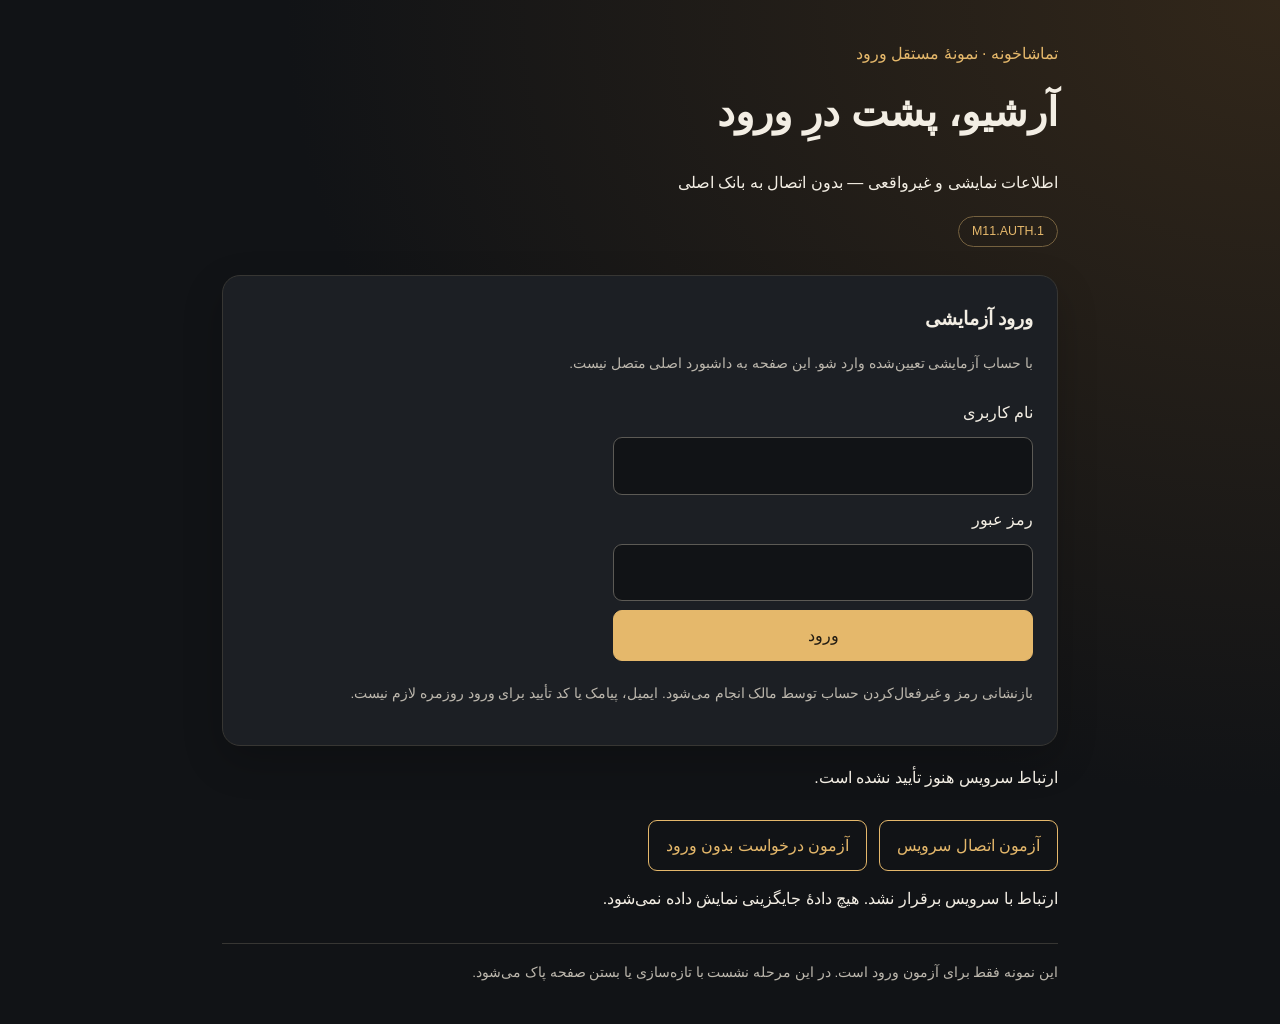
<file: auth-test/index.html>
<!doctype html>
<html lang="fa" dir="rtl">
<head>
  <meta charset="utf-8">
  <meta name="viewport" content="width=device-width, initial-scale=1">
  <meta name="referrer" content="no-referrer">
  <meta http-equiv="Content-Security-Policy" content="default-src 'self'; script-src 'self'; style-src 'self'; connect-src https://dnjkctcszguhlmxphzve.supabase.co; img-src 'self' data:; base-uri 'none'; form-action 'none'; object-src 'none'; upgrade-insecure-requests">
  <meta name="robots" content="noindex,nofollow">
  <title>تماشاخونه — آزمون ورود</title>
  <link rel="stylesheet" href="./styles.css">
  <script type="module" src="./auth.mjs"></script>
</head>
<body>
  <main class="shell">
    <header><p class="eyebrow">تماشاخونه · نمونهٔ مستقل ورود</p><h1>آرشیو، پشت درِ ورود</h1><p>اطلاعات نمایشی و غیرواقعی — بدون اتصال به بانک اصلی</p><span class="badge">M11.AUTH.1</span></header>
    <section class="panel" aria-labelledby="login-title" id="login-panel">
      <h2 id="login-title">ورود آزمایشی</h2>
      <p class="subtle">با حساب آزمایشی تعیین‌شده وارد شو. این صفحه به داشبورد اصلی متصل نیست.</p>
      <form id="login-form">
        <label for="username">نام کاربری</label>
        <input id="username" name="username" type="text" autocomplete="username" autocapitalize="none" spellcheck="false" dir="ltr" maxlength="32" required>
        <label for="password">رمز عبور</label>
        <input id="password" name="password" type="password" autocomplete="current-password" dir="ltr" maxlength="1024" required>
        <button type="submit" id="login">ورود</button>
      </form>
      <p class="subtle">بازنشانی رمز و غیرفعال‌کردن حساب توسط مالک انجام می‌شود. ایمیل، پیامک یا کد تأیید برای ورود روزمره لازم نیست.</p>
    </section>
    <p role="status" aria-live="polite" id="status">در حال بررسی اتصال…</p>
    <section id="private-panel" class="panel" hidden aria-labelledby="archive-title">
      <div class="row"><h2 id="archive-title">دادهٔ محافظت‌شدهٔ آزمایشی</h2><button type="button" id="logout" class="secondary">خروج</button></div>
      <p id="member"></p><p class="demo">همهٔ آثار، امتیازها و تماشاهای زیر ساختگی‌اند.</p>
      <div id="works" class="works"></div>
      <p id="facts"></p><p id="fetched" class="subtle"></p>
      <button type="button" id="refresh" class="secondary">تازه‌سازی داده</button>
    </section>
    <section class="checks"><button type="button" id="health" class="secondary">آزمون اتصال سرویس</button><button type="button" id="unauthorized" class="secondary">آزمون درخواست بدون ورود</button><p id="checks-status" role="status" aria-live="polite"></p></section>
    <footer>این نمونه فقط برای آزمون ورود است. در این مرحله نشست با تازه‌سازی یا بستن صفحه پاک می‌شود.</footer>
  </main>
</body>
</html>
</file>
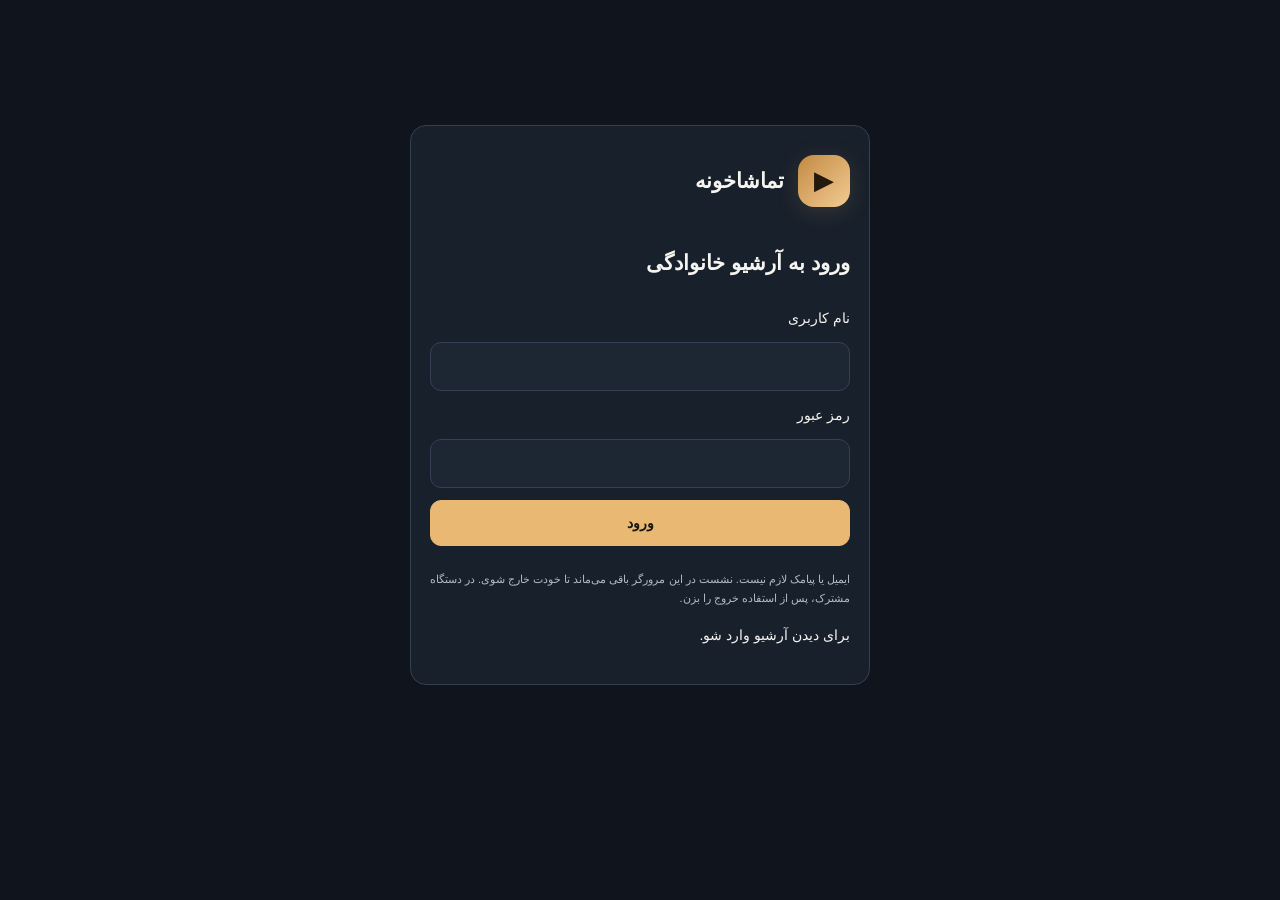
<file: gh12-2-preview/index.html>
<!doctype html><html lang="fa" dir="rtl"><head>
<meta charset="utf-8"><meta name="viewport" content="width=device-width,initial-scale=1"><meta name="theme-color" content="#10151d"><meta name="robots" content="noindex,nofollow,noarchive"><meta name="referrer" content="no-referrer">
<meta http-equiv="Content-Security-Policy" content="default-src 'none'; script-src 'self' 'sha256-ImMvGuqx7kyNtWUp69p8dhL2EXrX7wqrv/JjdKwK2eE='; style-src 'self' 'unsafe-inline'; img-src 'self' data: https://image.tmdb.org; connect-src 'self' https://dnjkctcszguhlmxphzve.supabase.co; font-src 'self'; base-uri 'none'; object-src 'none'; form-action 'none'">
<title>تماشاخونه — کتابخانهٔ ما</title><link rel="icon" href="data:image/svg+xml,%3Csvg%20xmlns%3D%22http%3A%2F%2Fwww.w3.org%2F2000%2Fsvg%22%20viewBox%3D%220%200%2064%2064%22%3E%3Crect%20width%3D%2264%22%20height%3D%2264%22%20rx%3D%2216%22%20fill%3D%22%23121210%22%2F%3E%3Cpath%20d%3D%22M25%2017%2047%2032%2025%2047Z%22%20fill%3D%22%23d6b46b%22%2F%3E%3C%2Fsvg%3E%0A"><style>
:root{--base:#10151d;--base2:#18202b;--surface:#1d2734;--surface2:#222e3e;--border:#354052;--text:#f6f4ef;--sub:#b1bbc7;--sub2:#8c98aa;--gold:#e9b873;--goldDeep:#ba8540;--mint:#72cbb7;--blue:#7cb9e9;--purple:#b8a2ed;--red:#ea9791;--radius:17px;color-scheme:dark}
*{box-sizing:border-box}body{background:var(--base);margin:0;color:var(--text);font:14px/1.75 Tahoma,"Segoe UI",Arial,sans-serif}button,input,select{font:inherit}button{cursor:pointer;color:inherit}a{color:var(--gold)}button:focus-visible,input:focus-visible,select:focus-visible,.work:focus-visible{outline:2px solid var(--gold);outline-offset:3px}input,select{background:var(--surface);border:1px solid var(--border);color:var(--text);padding:11px 12px;border-radius:11px;min-width:0}button{background:var(--surface);border:1px solid var(--border);border-radius:11px;padding:10px 14px;transition:background .15s,border .15s}button:hover{background:var(--surface2);border-color:#536279}button.active,.primary{background:var(--gold);color:#1b1610;border-color:var(--gold);font-weight:700}.primary:hover{background:#f8c88b}.shell{max-width:1430px;margin:auto;padding:24px}.mast{border:1px solid var(--border);border-radius:22px;overflow:hidden;background:radial-gradient(ellipse at 5% 0%,#303546 0,transparent 50%),radial-gradient(ellipse at 90% 0%,#3a2b28 0,transparent 45%),var(--base2);padding:26px 30px;margin-bottom:18px;position:relative}.mast:before{content:'✦';position:absolute;top:-92px;left:8%;font-size:300px;color:#ffffff0b;pointer-events:none}.headline{display:flex;gap:15px;align-items:flex-start;justify-content:space-between;flex-wrap:wrap}.brand{display:flex;align-items:center;gap:14px}.logo{height:52px;width:52px;border-radius:16px;display:grid;place-items:center;background:linear-gradient(135deg,#c28a42,#f3cb93);color:#24190e;font-size:26px;box-shadow:0 5px 22px #d1a16c2b}.mast h1{font-size:29px;margin:0;line-height:1.3}.mast p{color:var(--sub);margin:4px 0 0}.headLinks{display:flex;gap:8px;align-items:center;flex-wrap:wrap}.smallTag{background:#ffffff10;border:1px solid #ffffff20;border-radius:99px;padding:7px 12px;font-size:12px;color:var(--sub)}.headLinks a{font-size:12px;text-decoration:none;border:1px solid #ffffff25;border-radius:8px;padding:7px 9px}.stats{display:grid;grid-template-columns:repeat(6,minmax(0,1fr));gap:11px;margin:19px 0 0}.stat{padding:15px;border:1px solid #ffffff12;border-radius:15px;background:#00000025}.stat strong{font-size:24px;color:var(--gold);display:block;line-height:1.3;font-variant-numeric:tabular-nums}.stat span{color:var(--sub);font-size:12px}.tabs{display:flex;gap:7px;flex-wrap:wrap;margin:18px 0}.tabs button{border-radius:11px;padding:12px 14px;white-space:nowrap}.tabs .active{background:#3b322d;border-color:#b88b5c;color:#ffd5a0}.tcount{border-radius:99px;background:#ffffff1a;padding:1px 7px;margin-right:4px;font-size:11px}.tabs .active .tcount{background:#ffffff20}.toolbar{display:flex;flex-wrap:wrap;gap:9px;align-items:stretch;background:var(--base2);border:1px solid var(--border);padding:13px;border-radius:15px}.toolbar .search{flex:2 1 260px;font-size:14px}.toolbar select{flex:1 1 125px;max-width:220px}.toolbar button{white-space:nowrap}.sectionTitle{display:flex;align-items:center;justify-content:space-between;gap:10px;margin:23px 0 13px}.sectionTitle h2{font-size:20px;margin:0}.sectionTitle .info{color:var(--sub);font-size:12px}.grid{display:grid;grid-template-columns:repeat(6,minmax(0,1fr));gap:13px}.work{background:var(--base2);border:1px solid var(--border);border-radius:15px;overflow:hidden;cursor:pointer;display:flex;flex-direction:column;min-width:0;transition:transform .14s,border .14s}.work:hover{transform:translateY(-3px);border-color:var(--goldDeep)}.poster{aspect-ratio:2/3;position:relative;overflow:hidden;background:radial-gradient(ellipse at 15% 10%,#576079 0,transparent 55%),linear-gradient(155deg,#303e52,#11171f);display:flex;align-items:center;justify-content:center;padding:12px;text-align:center}.poster img{width:100%;height:100%;object-fit:cover;position:absolute;inset:0}.poster .fallback{font-size:20px;line-height:1.55;font-weight:800;letter-spacing:-.2px;color:#ebe9df;text-shadow:0 3px 10px #000b}.poster .typeTop{position:absolute;top:8px;right:8px;z-index:2;background:#0a1013cc;border:1px solid #ffffff20;font-size:10px;padding:2px 8px;border-radius:8px}.poster .grade{position:absolute;left:8px;bottom:8px;z-index:2;background:#14130de8;border:1px solid #e9b87365;color:#f6c780;font-size:12px;font-weight:800;border-radius:9px;padding:4px 8px}.workinfo{padding:11px 12px 13px;flex:1}.workinfo b{display:block;font-size:13px;min-height:44px;line-height:1.55}.workinfo .en{direction:ltr;text-align:right;white-space:nowrap;text-overflow:ellipsis;overflow:hidden;font-size:11px;color:var(--sub2)}.workinfo .tiny{font-size:11px;color:var(--sub);display:flex;flex-wrap:wrap;gap:5px;align-items:center;margin-top:8px}.dot{height:4px;width:4px;background:var(--sub2);border-radius:50%;display:inline-block}.pill{display:inline-flex;align-items:center;border:1px solid var(--border);background:#ffffff09;border-radius:99px;color:var(--sub);padding:3px 9px;font-size:11px;gap:4px}.pill.mint{color:var(--mint);border-color:#72cbb74a;background:#72cbb713}.pill.gold{color:var(--gold);border-color:#e9b87355;background:#e9b87312}.pill.blue{color:var(--blue);border-color:#7cb9e955;background:#7cb9e912}.pills{display:flex;flex-wrap:wrap;gap:6px}.progress{background:#2a3543;height:8px;border-radius:99px;overflow:hidden;margin:9px 0}.progress i{display:block;height:100%;background:linear-gradient(90deg,#82bfca,#78c9ad);border-radius:99px}.list{display:grid;gap:11px}.line{border:1px solid var(--border);border-radius:13px;padding:13px 15px;background:var(--base2);display:flex;align-items:center;gap:12px;cursor:pointer}.line:hover{border-color:#746144}.line .thumb{height:88px;width:59px;flex:0 0 59px;overflow:hidden;border-radius:8px}.line .thumb .poster{height:100%}.line .thumb .poster .fallback{font-size:11px}.line .title{font-weight:700;font-size:14px}.line .sub{font-size:12px;color:var(--sub);margin-top:3px}.line .lineBody{flex:1;min-width:0}.line .lineTail{text-align:left;color:var(--gold);font-size:11px}.actionRow{display:flex;justify-content:center;margin:25px 0}.notice{border-right:3px solid #e8af68;background:#e8af6812;padding:13px 15px;border-radius:0 10px 10px 0;color:#ddd2c0;font-size:12px;line-height:1.9}.muted{color:var(--sub)}.empty{border:1px dashed var(--border);border-radius:14px;padding:40px 16px;color:var(--sub);text-align:center}.collections{display:grid;grid-template-columns:repeat(3,minmax(0,1fr));gap:12px}.collection{border:1px solid var(--border);background:var(--base2);border-radius:15px;padding:18px;min-width:0}.collection h3{margin:0 0 3px;font-size:17px}.collection .items{margin-top:12px;display:grid;gap:7px}.collection .member{display:flex;align-items:center;justify-content:space-between;gap:6px;padding:8px;background:#ffffff08;border:1px solid #ffffff12;border-radius:8px;cursor:pointer;font-size:12px;text-align:right}.collection .member:hover{border-color:#d5aa71}.collection .member span{color:var(--sub);font-size:10px}.chartCols{display:flex;align-items:end;height:175px;border-bottom:1px solid #ffffff35;gap:9px;max-width:580px;margin-top:19px}.chartCols .barColumn{flex:1;display:flex;flex-direction:column;justify-content:end;gap:3px;min-width:0;text-align:center;height:100%}.chartCols .v{font-size:10px;color:var(--sub)}.chartCols .barShape{border-radius:6px 6px 0 0;background:linear-gradient(0deg,#9e7443,var(--gold));min-height:2px}.chartCols .barLabel{font-size:10px;color:var(--sub);direction:ltr}.insights{display:grid;grid-template-columns:1fr 1fr;gap:13px}.panel{background:var(--base2);border:1px solid var(--border);border-radius:16px;padding:19px}.panel h3{font-size:17px;margin:0 0 13px}.topScores{display:grid;gap:8px}.scoreRow{display:flex;justify-content:space-between;align-items:center;gap:9px;border-bottom:1px solid #ffffff0c;padding-bottom:7px;font-size:12px}.scoreRow button{background:none;border:0;text-align:right;padding:0;font-size:12px}.scoreRow b{color:var(--gold);direction:ltr}.overlay{position:fixed;inset:0;background:#05090dd9;z-index:100;display:flex;justify-content:center;align-items:center;padding:18px;backdrop-filter:blur(5px)}.dialog{width:min(880px,100%);max-height:91vh;overflow:auto;position:relative;background:#192331;border:1px solid #536073;border-radius:20px;box-shadow:0 22px 88px #000b;padding:24px}.close{position:sticky;top:0;float:left;z-index:12;padding:4px 9px;font-size:22px;background:#253447;border-radius:9px}.dialogGrid{display:grid;grid-template-columns:220px 1fr;gap:22px}.dialog .poster{border-radius:14px;overflow:hidden}.dialog h2{font-size:24px;margin:0;line-height:1.6}.dialog .subtitle{color:var(--sub);direction:ltr;text-align:right;margin:4px 0 16px}.scoreCards{display:grid;grid-template-columns:1fr 1fr;gap:8px;margin:15px 0}.scoreCard{background:#ffffff0c;border:1px solid #ffffff1a;border-radius:10px;padding:12px}.scoreCard strong{font-size:22px;color:var(--gold);display:block}.detailRows{display:grid;gap:10px}.detailRow{padding:12px;border:1px solid #ffffff18;border-radius:10px;background:#ffffff06}.detailRow h4{margin:0 0 5px;font-size:13px}.detailRow p{font-size:12px;color:var(--sub);margin:5px 0}.detailRow .progress{margin:7px 0}.sourceList{display:flex;gap:7px;flex-wrap:wrap;margin:13px 0}.sourceList a{display:inline-block;padding:6px 10px;border-radius:8px;border:1px solid #92774e;color:#ffd79e;text-decoration:none;font-size:11px}.notes{white-space:pre-wrap;line-height:1.8}.footer{color:var(--sub2);font-size:12px;text-align:center;margin:34px auto 12px;max-width:900px}.footer a{color:var(--gold)}.reviewList{display:grid;gap:9px}.mini{font-size:11px}.pickset{display:flex;gap:7px;flex-wrap:wrap;margin-top:12px}.pickset button{font-size:12px}.dataTable{width:100%;border-collapse:collapse;font-size:12px}.dataTable td,.dataTable th{border-bottom:1px solid var(--border);padding:10px 6px;text-align:right}.dataTable th{color:var(--sub)}.warn{color:#efb2a5}.good{color:var(--mint)}
@media(max-width:1120px){.grid{grid-template-columns:repeat(5,1fr)}.stats{grid-template-columns:repeat(3,1fr)}.collections{grid-template-columns:repeat(2,1fr)}}
@media(max-width:780px){.shell{padding:11px}.mast{padding:18px}.mast h1{font-size:24px}.stats{grid-template-columns:repeat(3,1fr);gap:6px}.stat{padding:11px 8px}.stat strong{font-size:20px}.stat span{font-size:10px}.tabs{gap:5px}.tabs button{padding:9px 10px;font-size:11px}.grid{grid-template-columns:repeat(3,minmax(0,1fr));gap:8px}.workinfo{padding:8px}.workinfo b{font-size:11px;min-height:33px}.workinfo .en{font-size:9px}.poster .fallback{font-size:13px}.poster .typeTop{font-size:9px;top:4px;right:4px}.workinfo .tiny{font-size:10px}.toolbar .search{flex-basis:100%}.toolbar select{flex:1 1 120px}.dialogGrid{grid-template-columns:120px 1fr;gap:12px}.dialog{padding:15px}.dialog h2{font-size:17px}.scoreCard strong{font-size:17px}.scoreCards{grid-template-columns:1fr 1fr}.insights{grid-template-columns:1fr}.collections{grid-template-columns:1fr}}
@media(max-width:430px){.grid{grid-template-columns:repeat(2,minmax(0,1fr))}.tabs{flex-wrap:nowrap;overflow:auto;padding-bottom:4px}.tabs button{flex:0 0 auto}.stat strong{font-size:19px}.mast p{font-size:11px}.dialogGrid{grid-template-columns:90px 1fr}.dialog{padding:13px}.dialogGrid .poster .fallback{font-size:12px}.pill{font-size:10px}.line .thumb{width:48px;flex-basis:48px;height:74px}}
[hidden]{display:none!important}.toolbar{display:block}.filterRow{display:flex;align-items:end;gap:10px;flex-wrap:wrap}.filterRow+.filterRow{margin-top:12px;padding-top:12px;border-top:1px solid #ffffff12}.filterRow label{display:flex;flex-direction:column;gap:5px;color:var(--sub);font-size:11px;flex:1 1 150px;min-width:0}.filterRow select{max-width:none;width:100%;font-size:12px}.filterRow .searchLabel{flex:2 1 250px}.filterRow input{width:100%;font-size:13px}.filterHelp{font-size:10px;color:var(--sub2);margin-top:10px}.rangeGroup{display:flex;gap:8px;align-items:end;flex:1.1 1 170px}.rangeGroup>span{align-self:center;padding-top:18px}.rangeGroup label{flex-basis:60px}.rangeGroup input{direction:ltr;text-align:center}.rangeGroup input:disabled{opacity:.35}#rangeError{display:block;color:#ffb1a8}input[aria-invalid=true]{border-color:var(--red)}.scoreFilters button{font-size:12px;align-self:end}.demoNotice{margin-bottom:18px}.demoTag{color:#ffd5a0;border-color:#b88b5c80}.ratingsMini{display:flex;flex-wrap:wrap;gap:4px;margin-top:9px;font-size:10px}.ratingsMini span{padding:2px 5px;border-radius:5px;background:#ffffff08;border:1px solid #ffffff15;white-space:nowrap}.ratingsMini .personal{color:var(--gold)}.ratingsMini .external{color:var(--mint)}.scoreCards{grid-template-columns:repeat(3,minmax(0,1fr))}.scoreCard span{display:block;font-size:11px}.scoreCard strong{font-size:19px}.scoreCard small{font-size:9px;color:var(--sub2)}.chartCols{max-width:100%;height:220px;gap:5px;direction:ltr}.barColumn{border:0;border-radius:0;background:none;padding:0 2px!important;color:var(--text);cursor:pointer;justify-content:end!important}.chartCols .barColumn:hover{background:#e9b87312}.chartCols .barColumn:focus-visible{outline-offset:1px}.barShape{width:100%}.barLabel{font-size:9px!important;white-space:nowrap}.panelTitle{display:flex;align-items:center;justify-content:space-between;gap:10px;flex-wrap:wrap}.panelTitle h3{margin:0}.panel .pickset{margin:15px 0}.scoreRow{min-height:38px}.scoreRow button{flex:1}.scoreRow .rank{color:var(--sub2);min-width:22px}.rankToolbar{display:flex;gap:7px;flex-wrap:wrap;margin-bottom:16px}.rankToolbar button{font-size:12px}.credits{margin-top:14px;line-height:1.9}.credits p{margin:8px}.footer summary{cursor:pointer;color:var(--sub)}.pickset input{width:100%;font-size:11px}.pickset label{font-size:10px;color:var(--sub);width:100%}.posterMessage{font-size:10px;color:var(--gold);width:100%}.inlineNotice{margin-top:14px;display:flex;justify-content:space-between;align-items:center;gap:12px}.inlineNotice button{font-size:11px}.detailRow+.detailRow{margin-top:8px}.workinfo b{min-height:41px}.poster .fallback small{display:block;font-size:10px;font-weight:400;color:var(--sub)}.empty button{margin-top:12px}.detailFlag{color:var(--gold);font-size:11px}.qualityList button{width:100%;text-align:right}.qualityList{display:grid;gap:8px}.sourceUnavailable{color:var(--sub2)}.toolbar .search{max-width:none}.selectSource{max-width:200px;font-size:12px}.dialog .subtitle{overflow-wrap:anywhere}.dialogGrid>div{min-width:0}.sourceList{overflow-wrap:anywhere}.notice button{flex-shrink:0}.collection .parent{font-size:11px;color:var(--gold)}
@media(min-width:1000px){.toolbar{position:sticky;top:8px;z-index:20;box-shadow:0 6px 24px #0003}}
@media(max-width:780px){.filterRow{gap:8px}.filterRow label{flex:1 1 calc(50% - 10px)}.filterRow .searchLabel{flex-basis:100%}.rangeGroup{flex:1 1 calc(50% - 10px)}.rangeGroup label{flex-basis:60px}.scoreFilters button{width:100%}.scoreCards{grid-template-columns:1fr}.scoreCard{padding:8px}.scoreCard strong{font-size:17px}.dialogGrid{grid-template-columns:100px minmax(0,1fr)}.ratingsMini{font-size:9px}.filterHelp{font-size:10px}.sectionTitle{align-items:start;flex-wrap:wrap}.sectionTitle h2{font-size:17px}.dialogGrid .pickset button{font-size:10px;padding:5px}.dialogGrid .pickset input{padding:5px}.chartCols{gap:3px}.chartCols .barLabel{font-size:8px!important}.inlineNotice{flex-wrap:wrap}.line{padding:10px}.line .title{font-size:12px}}
@media(prefers-reduced-motion:reduce){*{transition:none!important;scroll-behavior:auto!important}}
.filterRow select{flex:none;height:44px}.filterRow input{height:44px}.filterRow label{align-self:end}.scoreFilters button{height:44px}.poster img{z-index:1}.poster:has(img)>.fallback{visibility:hidden}

/* GH10 additions: preserve V7 design, support narrow screens and explicit episode rows. */
.episodeList{display:grid;gap:6px;margin-top:10px}.episode{display:flex;flex-wrap:wrap;gap:6px 14px;padding:8px;border:1px solid var(--border);border-radius:8px;font-size:11px}.episode span{color:var(--sub)}.episodes summary{cursor:pointer;color:var(--gold);font-size:12px}.filterHelp,.notice,.smallTag,.detailFlag{overflow-wrap:anywhere}.panel,.lineBody{min-width:0}.scoreCards{min-width:0}.scoreCard{overflow-wrap:anywhere}
@media(max-width:430px){.dialogGrid{grid-template-columns:minmax(0,90px) minmax(0,1fr)}.panel{padding:12px}.barColumn{padding:0!important}.chartCols{gap:1px}.barLabel{letter-spacing:-.7px}.headLinks{max-width:100%}.notice button{max-width:100%;white-space:normal}.scoreRow button{min-width:0}.line .sub{overflow-wrap:anywhere}}

[hidden]{display:none!important}.authShell{min-height:90svh;display:grid;place-items:center}.authCard{width:min(100%,460px)}.authCard form{display:grid;gap:12px;margin:24px 0}.authCard input{width:100%;min-width:0}.authCard .brand{margin-bottom:28px}.authCard [role=status]{min-height:2em}.authCard button{min-height:46px}.episode .detailRow{grid-column:1/-1}

/* GH12.2: preserve the library; make each work a quiet, readable mobile profile. */
.workinfo .originalTitle{direction:auto;font-family:"Segoe UI",Tahoma,Arial,sans-serif;font-size:14px;min-height:44px;overflow-wrap:anywhere;line-height:1.5;text-align:start}
.workinfo .fa,.line .fa{font-size:11px;color:var(--sub2);margin-top:4px;line-height:1.7}
.workinfo .ratingsMini{gap:4px;line-height:1.6}.work .poster{background:radial-gradient(ellipse at 80% 0%,#5b4934,transparent 70%),linear-gradient(155deg,#303e52,#11171f)}
.poster .fallback small{display:block;font-size:10px;letter-spacing:1px;font-weight:400;margin-top:15px;color:#ccad7f}
.syncBrief{display:flex;align-items:start;gap:8px 18px;justify-content:space-between;flex-wrap:wrap;color:var(--sub2);font-size:11px;margin:9px 3px 20px}.syncBrief p{margin:0}.syncBrief details{text-align:start;max-width:100%}.syncBrief summary{cursor:pointer;min-height:24px;color:var(--sub)}.syncBrief details p{margin:6px 0}.syncBrief button{font-size:11px;padding:5px 9px}.releaseNote{color:var(--gold);margin:5px 0}.releaseCoverage{margin-bottom:16px}
.overlay{align-items:stretch;padding:20px}.dialog{width:min(980px,100%);max-height:100%;margin:auto;padding:24px 30px;overscroll-behavior:contain;scrollbar-gutter:stable}.dialog .close{float:none;display:flex;align-items:center;gap:8px;width:fit-content;font-size:12px;margin:0 0 20px;background:#192331f5;backdrop-filter:blur(8px);border:1px solid var(--border);min-height:42px;top:0}.dialog .close span{font-size:19px}.profileHero{display:grid;grid-template-columns:minmax(130px,220px) minmax(0,1fr);gap:30px;align-items:center;margin:0 0 30px}.profileHero>div{min-width:0}.profilePoster{border-radius:14px;box-shadow:0 16px 40px #0005}.profileHeading h2{font-family:"Segoe UI",Tahoma,Arial,sans-serif;font-size:clamp(22px,3vw,34px);line-height:1.3;overflow-wrap:anywhere;letter-spacing:-.5px;margin:8px 0;text-align:start}.eyebrow{font-size:11px;color:var(--gold);letter-spacing:.2px}.persianTitle{color:var(--sub);font-size:14px;margin:6px 0 16px}.profileSpecs{font-size:12px;color:var(--sub);line-height:2}.profileSpecs span{color:var(--goldDeep);padding:0 4px}.profileHero .scoreCards{display:grid;grid-template-columns:repeat(3,minmax(0,1fr));gap:7px;max-width:430px;margin:18px 0}.profileHero .scoreCard{padding:10px 12px;background:#ffffff06;border-color:#ffffff12;min-width:0}.profileHero .scoreCard span{font-size:11px}.profileHero .scoreCard strong{font-size:22px;font-variant-numeric:tabular-nums}.profileHero .scoreCard small{font-size:10px}.profileHero .imdbScore{border-color:#e9b87350;background:#e9b87309}.profileSection{padding:24px 0;border-top:1px solid #ffffff12}.profileSection h3{font-size:17px;font-weight:600;color:#edd4af;margin:0 0 18px}.synopsis{font-size:14px;line-height:2.25;margin:0;max-width:75ch;color:#d0d4da}.castGrid{display:grid;grid-template-columns:repeat(8,minmax(0,1fr));gap:12px}.castMember{min-width:0}.portrait{position:relative;aspect-ratio:3/4;overflow:hidden;background:#2a3544;border:1px solid var(--border);border-radius:11px;display:grid;place-items:center;margin-bottom:9px}.portrait img{position:absolute;inset:0;width:100%;height:100%;object-fit:cover;z-index:1}.portrait span{font-size:28px;color:var(--goldDeep)}.castMember b{display:block;font-size:11px;font-weight:500;overflow-wrap:anywhere}.castMember small{display:block;color:var(--sub2);font-size:10px;margin-top:4px;overflow-wrap:anywhere}.crewGrid{display:grid;grid-template-columns:repeat(3,minmax(0,1fr));gap:14px}.crewMember{min-width:0}.crewMember span{display:block;color:var(--sub2);font-size:11px;margin-bottom:4px}.crewMember b{font-size:13px;font-weight:500;display:block;overflow-wrap:anywhere}.seasonList{display:grid;gap:9px}.season{background:#ffffff03;border:1px solid var(--border);border-radius:12px;overflow:hidden}.season>summary{display:flex;justify-content:space-between;align-items:center;gap:10px;padding:15px;cursor:pointer}.season>summary span:before{content:'＋';font-size:13px;padding-inline-end:10px;color:var(--gold)}.season[open]>summary span:before{content:'−'}.season>summary small{font-size:11px;color:var(--sub2)}.seasonBody{padding:0 16px 16px}.personProgress{display:flex;justify-content:space-between;gap:9px;font-size:12px;margin-top:16px}.personProgress strong{font-weight:400;color:var(--sub)}.episodes{margin-top:17px}.episode .detailRow{width:100%}.watchStatuses{display:flex;gap:12px;flex-wrap:wrap;margin-bottom:25px}.watchStatus{display:grid;gap:4px;padding:11px 15px;border:1px solid var(--border);border-radius:10px;flex:1 1 150px;font-size:12px}.watchStatus span{color:var(--sub)}.memories{display:grid;gap:0}.memory{display:flex;gap:14px;padding:0 0 20px;position:relative}.memory:before{content:'';position:absolute;right:5px;top:12px;bottom:0;width:1px;background:var(--border)}.memory:last-child:before{display:none}.memoryDot{width:11px;height:11px;border:2px solid var(--goldDeep);background:var(--base2);border-radius:50%;margin-top:7px;flex:0 0 11px;z-index:1}.memory h4{font-size:12px;margin:0 0 5px;font-weight:600}.memory p{margin:2px 0;color:var(--sub);font-size:12px}.memory>div{min-width:0}.notes{overflow-wrap:anywhere}.reviewScore{color:var(--gold);font-size:11px;margin-inline-start:6px}.publication{padding:18px;border-radius:12px;background:#e9b87308;border:1px solid #e9b87330}.publication strong{font-size:15px;margin-inline-start:12px}.publication p{color:var(--sub);font-size:12px;margin:10px 0}.publication a{font-size:11px}
@media(max-width:780px){.overlay{padding:0}.dialog{width:100%;height:100dvh;max-height:100dvh;margin:0;border-radius:0;padding:16px 20px}.profileHero{grid-template-columns:minmax(90px,125px) minmax(0,1fr);gap:17px;align-items:start;margin-top:7px}.profileHeading h2{font-size:23px}.persianTitle{font-size:12px;margin:7px 0 10px}.profileSpecs{font-size:11px;line-height:1.85}.profileHero .scoreCards{gap:5px;margin:12px 0}.profileHero .scoreCard{padding:8px 5px;text-align:center}.profileHero .scoreCard span{font-size:9px}.profileHero .scoreCard strong{font-size:18px}.profileHero .sourceList{margin-bottom:0;gap:6px}.profileHero .sourceList a{padding:5px 9px;font-size:10px}.castGrid{grid-template-columns:repeat(4,minmax(0,1fr));gap:15px 10px}.crewGrid{grid-template-columns:repeat(2,minmax(0,1fr))}.profileSection{padding:23px 0}.synopsis{font-size:13px}.workinfo .originalTitle{font-size:13px;min-height:40px}.workinfo .fa{font-size:10px}}
@media(max-width:430px){.dialog{padding:13px 15px}.profileHero{grid-template-columns:96px minmax(0,1fr);gap:13px}.profileHeading h2{font-size:20px}.profileHero .scoreCard strong{font-size:17px}.profileHero .scoreCard small{display:none}.profileHero .scoreCard span{font-size:9px}.profileHero .scoreCards{grid-column:1/-1}.profileSpecs{margin:7px 0}.profileHeading .eyebrow{font-size:10px}.sourceList a{padding:4px 7px!important}.synopsis{line-height:2.2}.stats .stat:last-child span{font-size:9px}.workinfo .ratingsMini{font-size:9px}.castMember b{font-size:10px}}
</style><script type="module">var ci=Object.defineProperty;var ee=(t,e)=>()=>(t&&(e=t(t=0)),e);var hi=(t,e)=>{for(var r in e)ci(t,r,{get:e[r],enumerable:!0})};function di(){return globalThis[ui]}function yt(t,e){var r={};for(var s in t)Object.prototype.hasOwnProperty.call(t,s)&&e.indexOf(s)<0&&(r[s]=t[s]);if(t!=null&&typeof Object.getOwnPropertySymbols=="function")for(var i=0,s=Object.getOwnPropertySymbols(t);i<s.length;i++)e.indexOf(s[i])<0&&Object.prototype.propertyIsEnumerable.call(t,s[i])&&(r[s[i]]=t[s[i]]);return r}function pi(t,e,r,s){function i(n){return n instanceof r?n:new r(function(a){a(n)})}return new(r||(r=Promise))(function(n,a){function o(h){try{c(s.next(h))}catch(d){a(d)}}function l(h){try{c(s.throw(h))}catch(d){a(d)}}function c(h){h.done?n(h.value):i(h.value).then(o,l)}c((s=s.apply(t,e||[])).next())})}function Be(t){"@babel/helpers - typeof";return Be=typeof Symbol=="function"&&typeof Symbol.iterator=="symbol"?function(e){return typeof e}:function(e){return e&&typeof Symbol=="function"&&e.constructor===Symbol&&e!==Symbol.prototype?"symbol":typeof e},Be(t)}function bi(t,e){if(Be(t)!="object"||!t)return t;var r=t[Symbol.toPrimitive];if(r!==void 0){var s=r.call(t,e||"default");if(Be(s)!="object")return s;throw new TypeError("@@toPrimitive must return a primitive value.")}return(e==="string"?String:Number)(t)}function wi(t){var e=bi(t,"string");return Be(e)=="symbol"?e:e+""}function vi(t,e,r){return(e=wi(e))in t?Object.defineProperty(t,e,{value:r,enumerable:!0,configurable:!0,writable:!0}):t[e]=r,t}function gr(t,e){var r=Object.keys(t);if(Object.getOwnPropertySymbols){var s=Object.getOwnPropertySymbols(t);e&&(s=s.filter(function(i){return Object.getOwnPropertyDescriptor(t,i).enumerable})),r.push.apply(r,s)}return r}function pe(t){for(var e=1;e<arguments.length;e++){var r=arguments[e]!=null?arguments[e]:{};e%2?gr(Object(r),!0).forEach(function(s){vi(t,s,r[s])}):Object.getOwnPropertyDescriptors?Object.defineProperties(t,Object.getOwnPropertyDescriptors(r)):gr(Object(r)).forEach(function(s){Object.defineProperty(t,s,Object.getOwnPropertyDescriptor(r,s))})}return t}function mr(t,e){return new Promise(r=>{if(e?.aborted){r();return}let s=setTimeout(()=>{e?.removeEventListener("abort",i),r()},t);function i(){clearTimeout(s),r()}e?.addEventListener("abort",i)})}function _i(t,e,r,s){return!(!s||r>=ts||!rs.includes(t)||!yi.includes(e))}async function ss(t,e,r,s){let i=0;for(;;){let l=pe({},r.headers);i>0&&(l["X-Retry-Count"]=String(i));let c;try{c=await t(e,{method:r.method,headers:l,body:r.body,signal:r.signal})}catch(h){var n;if(h?.name==="AbortError"||h?.code==="ABORT_ERR"||h?.name==="TimeoutError"&&!((n=r.signal)===null||n===void 0)&&n.aborted||!rs.includes(r.method))throw h;if(s&&i<ts){let d=fr(i);i++,await mr(d,r.signal);continue}throw h}if(_i(r.method,c.status,i,s)){var a,o;let h=(a=(o=c.headers)===null||o===void 0?void 0:o.get("Retry-After"))!==null&&a!==void 0?a:null,d=h!==null?Math.max(0,parseInt(h,10)||0)*1e3:fr(i);await c.text(),i++,await mr(d,r.signal);continue}return c}}function Ei(t,e){try{let a=JSON.parse(t);if(a&&typeof a=="object"&&!Array.isArray(a)){var r,s,i,n;return new Se({message:String((r=a.message)!==null&&r!==void 0?r:t),details:(s=a.details)!==null&&s!==void 0?s:"",hint:(i=a.hint)!==null&&i!==void 0?i:"",code:(n=a.code)!==null&&n!==void 0?n:""})}}catch{}return new Se({message:t||e,details:"",hint:"",code:""})}function br(t,e,r){var s;let i=t;return{success:!1,error:new Se({message:`${(s=i?.name)!==null&&s!==void 0?s:"FetchError"}: ${i?.message}`,details:"",hint:"",code:""}),data:null,count:null,status:e,statusText:r}}function nt(t){return t.metas.map(e=>{let r=Object.getOwnPropertyDescriptors(e),s=Object.defineProperties({},r);return s.presence_ref=s.phx_ref,delete s.phx_ref,delete s.phx_ref_prev,s})}function tn(t){return JSON.parse(JSON.stringify(t))}function rn(t){return t?.events&&{events:t.events}}function vr(t){return t?.metas?nt(t):[]}function nn(t){if(t instanceof Error)return t;if(typeof t=="string")return new Error(t);if(t&&typeof t=="object"){let e=t;if(typeof e.code=="number"){let r=typeof e.reason=="string"&&e.reason?` (${e.reason})`:"";return new Error(`socket closed: ${e.code}${r}`,{cause:t})}return new Error("channel error: transport failure",{cause:t})}return new Error("channel error: connection lost")}function on(t){return{config:Object.assign({broadcast:{ack:!1,self:!1},presence:{key:"",enabled:!1},private:!1},t.config)}}function bn(){let t=new Map;return{get length(){return t.size},clear(){t.clear()},getItem(e){return t.has(e)?t.get(e):null},key(e){var r;return(r=Array.from(t.keys())[e])!==null&&r!==void 0?r:null},removeItem(e){t.delete(e)},setItem(e,r){t.set(e,String(r))}}}function wn(){try{if(typeof globalThis<"u"&&globalThis.sessionStorage)return globalThis.sessionStorage}catch{}return bn()}function kn(t,e,r){let s=new URL(e,t);if(r)for(let[i,n]of Object.entries(r))n!==void 0&&s.searchParams.set(i,n);return s.toString()}async function Sn(t){return!t||t.type==="none"?{}:t.type==="bearer"?{Authorization:`Bearer ${t.token}`}:t.type==="header"?{[t.name]:t.value}:t.type==="custom"?await t.getHeaders():{}}function Tn(t){let e=t.fetchImpl??globalThis.fetch;return{async request({method:r,path:s,query:i,body:n,headers:a}){let o=kn(t.baseUrl,s,i),l=await Sn(t.auth),c=await e(o,{method:r,headers:{...n?{"Content-Type":"application/json"}:{},...l,...a},body:n?JSON.stringify(n):void 0}),h=await c.text(),d=(c.headers.get("content-type")||"").includes("application/json"),p=d&&h?JSON.parse(h):h;if(!c.ok){let u=d?p:void 0,f=u?.error;throw new Me(f?.message??`Request failed with status ${c.status}`,{status:c.status,icebergType:f?.type,icebergCode:f?.code,details:u})}return{status:c.status,headers:c.headers,data:p}}}}function Xe(t){return t.join("")}function be(t){return t.join("")}function qe(t){"@babel/helpers - typeof";return qe=typeof Symbol=="function"&&typeof Symbol.iterator=="symbol"?function(e){return typeof e}:function(e){return e&&typeof Symbol=="function"&&e.constructor===Symbol&&e!==Symbol.prototype?"symbol":typeof e},qe(t)}function On(t,e){if(qe(t)!="object"||!t)return t;var r=t[Symbol.toPrimitive];if(r!==void 0){var s=r.call(t,e||"default");if(qe(s)!="object")return s;throw new TypeError("@@toPrimitive must return a primitive value.")}return(e==="string"?String:Number)(t)}function $n(t){var e=On(t,"string");return qe(e)=="symbol"?e:e+""}function jn(t,e,r){return(e=$n(e))in t?Object.defineProperty(t,e,{value:r,enumerable:!0,configurable:!0,writable:!0}):t[e]=r,t}function Er(t,e){var r=Object.keys(t);if(Object.getOwnPropertySymbols){var s=Object.getOwnPropertySymbols(t);e&&(s=s.filter(function(i){return Object.getOwnPropertyDescriptor(t,i).enumerable})),r.push.apply(r,s)}return r}function _(t){for(var e=1;e<arguments.length;e++){var r=arguments[e]!=null?arguments[e]:{};e%2?Er(Object(r),!0).forEach(function(s){jn(t,s,r[s])}):Object.getOwnPropertyDescriptors?Object.defineProperties(t,Object.getOwnPropertyDescriptors(r)):Er(Object(r)).forEach(function(s){Object.defineProperty(t,s,Object.getOwnPropertyDescriptor(r,s))})}return t}function wt(t){return typeof t=="object"&&t!==null&&"__isStorageError"in t}function ct(t,e,r){let s=_({},t),i=e.toLowerCase();for(let n of Object.keys(s))n.toLowerCase()===i&&delete s[n];return s[i]=r,s}function Cn(t){let e={};for(let[r,s]of Object.entries(t))e[r.toLowerCase()]=s;return e}async function xe(t,e,r,s,i,n,a){return new Promise((o,l)=>{t(r,Ln(e,s,i,n)).then(c=>{if(!c.ok)throw c;if(s?.noResolveJson)return c;if(a==="vectors"){let h=c.headers.get("content-type");if(c.headers.get("content-length")==="0"||c.status===204)return{};if(!h||!h.includes("application/json"))return{}}return c.json()}).then(c=>o(c)).catch(c=>Nn(c,l,s,a))})}function us(t="storage"){return{get:async(e,r,s,i)=>xe(e,"GET",r,s,i,void 0,t),post:async(e,r,s,i,n)=>xe(e,"POST",r,i,n,s,t),put:async(e,r,s,i,n)=>xe(e,"PUT",r,i,n,s,t),head:async(e,r,s,i)=>xe(e,"HEAD",r,_(_({},s),{},{noResolveJson:!0}),i,void 0,t),remove:async(e,r,s,i,n)=>xe(e,"DELETE",r,i,n,s,t)}}function b(t){return typeof t=="object"&&t!==null&&"__isAuthError"in t}function Or(t){return b(t)&&t.name==="AuthApiError"}function Qe(t){return b(t)&&t.name==="AuthSessionMissingError"}function aa(t){return b(t)&&t.name==="AuthImplicitGrantRedirectError"}function rt(t){return b(t)&&t.name==="AuthRetryableFetchError"}function Cr(t){return b(t)&&t.name==="AuthRefreshDiscardedError"}function xr(t,e,r){if(t!==null)for(e.queue=e.queue<<8|t,e.queuedBits+=8;e.queuedBits>=6;){let s=e.queue>>e.queuedBits-6&63;r(dt[s]),e.queuedBits-=6}else if(e.queuedBits>0)for(e.queue=e.queue<<6-e.queuedBits,e.queuedBits=6;e.queuedBits>=6;){let s=e.queue>>e.queuedBits-6&63;r(dt[s]),e.queuedBits-=6}}function ms(t,e,r){let s=la[t];if(s>-1)for(e.queue=e.queue<<6|s,e.queuedBits+=6;e.queuedBits>=8;)r(e.queue>>e.queuedBits-8&255),e.queuedBits-=8;else{if(s===-2)return;throw new Error(`Invalid Base64-URL character "${String.fromCharCode(t)}"`)}}function Nr(t){let e=[],r=a=>{e.push(String.fromCodePoint(a))},s={utf8seq:0,codepoint:0},i={queue:0,queuedBits:0},n=a=>{ua(a,s,r)};for(let a=0;a<t.length;a+=1)ms(t.charCodeAt(a),i,n);return e.join("")}function ca(t,e){if(t<=127){e(t);return}else if(t<=2047){e(192|t>>6),e(128|t&63);return}else if(t<=65535){e(224|t>>12),e(128|t>>6&63),e(128|t&63);return}else if(t<=1114111){e(240|t>>18),e(128|t>>12&63),e(128|t>>6&63),e(128|t&63);return}throw new Error(`Unrecognized Unicode codepoint: ${t.toString(16)}`)}function ha(t,e){for(let r=0;r<t.length;r+=1){let s=t.charCodeAt(r);if(s>55295&&s<=56319){let i=(s-55296)*1024&65535;s=(t.charCodeAt(r+1)-56320&65535|i)+65536,r+=1}ca(s,e)}}function ua(t,e,r){if(e.utf8seq===0){if(t<=127){r(t);return}for(let s=1;s<6;s+=1)if((t>>7-s&1)===0){e.utf8seq=s;break}if(e.utf8seq===2)e.codepoint=t&31;else if(e.utf8seq===3)e.codepoint=t&15;else if(e.utf8seq===4)e.codepoint=t&7;else throw new Error("Invalid UTF-8 sequence");e.utf8seq-=1}else if(e.utf8seq>0){if(t<=127)throw new Error("Invalid UTF-8 sequence");e.codepoint=e.codepoint<<6|t&63,e.utf8seq-=1,e.utf8seq===0&&r(e.codepoint)}}function Ae(t){let e=[],r={queue:0,queuedBits:0},s=i=>{e.push(i)};for(let i=0;i<t.length;i+=1)ms(t.charCodeAt(i),r,s);return new Uint8Array(e)}function da(t){let e=[];return ha(t,r=>e.push(r)),new Uint8Array(e)}function ge(t){let e=[],r={queue:0,queuedBits:0},s=i=>{e.push(i)};return t.forEach(i=>xr(i,r,s)),xr(null,r,s),e.join("")}function ys(t){return Math.round(Date.now()/1e3)+t}function pa(){return Symbol("auth-callback")}function Lr(t){let e={},r=new URL(t);if(r.hash&&r.hash[0]==="#")try{new URLSearchParams(r.hash.substring(1)).forEach((s,i)=>{e[i]=s})}catch{}return r.searchParams.forEach((s,i)=>{e[i]=s}),e}function st(t){let e=t.split(".");if(e.length!==3)throw new ut("Invalid JWT structure");for(let r=0;r<e.length;r++)if(!ra.test(e[r]))throw new ut("JWT not in base64url format");return{header:JSON.parse(Nr(e[0])),payload:JSON.parse(Nr(e[1])),signature:Ae(e[2]),raw:{header:e[0],payload:e[1]}}}async function ga(t){return await new Promise(e=>{setTimeout(()=>e(null),t)})}function ma(t,e){return new Promise((r,s)=>{(async()=>{for(let i=0;i<1/0;i++)try{let n=await t(i);if(!e(i,null,n)){r(n);return}}catch(n){if(!e(i,n)){s(n);return}}})()})}function ks(t){return("0"+t.toString(16)).substr(-2)}function ya(){let t=new Uint32Array(56);if(typeof crypto>"u"){let e="ABCDEFGHIJKLMNOPQRSTUVWXYZabcdefghijklmnopqrstuvwxyz0123456789-._~",r=e.length,s="";for(let i=0;i<56;i++)s+=e.charAt(Math.floor(Math.random()*r));return s}return crypto.getRandomValues(t),Array.from(t,ks).join("")}async function ba(t){let e=new TextEncoder().encode(t),r=await crypto.subtle.digest("SHA-256",e),s=new Uint8Array(r);return Array.from(s).map(i=>String.fromCharCode(i)).join("")}async function wa(t){if(!(typeof crypto<"u"&&typeof crypto.subtle<"u"&&typeof TextEncoder<"u"))return console.warn("WebCrypto API is not supported. Code challenge method will default to use plain instead of sha256."),t;let e=await ba(t);return btoa(e).replace(/\+/g,"-").replace(/\//g,"_").replace(/=+$/,"")}function ot(t){return typeof t=="string"&&va.test(t)?t:null}function _a(){if(typeof crypto<"u"&&typeof crypto.getRandomValues=="function"){let e=new Uint8Array(16);return crypto.getRandomValues(e),Array.from(e,ks).join("")}let t="";for(let e=0;e<32;e++)t+=Math.floor(Math.random()*16).toString(16);return t}async function Jt(t,e){let r=await U(t,Fe(e));return Array.isArray(r)?r.filter(s=>ot(s)!==null):[]}async function ka(t,e,r,s,i){await ne(t,Oe(e,r),s);let n=(await Jt(t,e)).filter(a=>a!==r);for(n.push(r);n.length>sa;){let a=n.shift();await q(t,Oe(e,a)),i?.(a)}await ne(t,Fe(e),n),await ne(t,`${e}-code-verifier`,s)}async function Sa(t,e,r){if(r){let i=await U(t,Oe(e,r));return{verifier:typeof i=="string"?i:null,flowId:r}}let s=await U(t,`${e}-code-verifier`);return{verifier:typeof s=="string"?s:null,flowId:null}}async function K(t,e,r){let s=`${e}-code-verifier`;if(!r){await q(t,s);return}let i=Oe(e,r),n=await U(t,i);await q(t,i);let a=await Jt(t,e),o=a.filter(l=>l!==r);o.length!==a.length&&(o.length>0?await ne(t,Fe(e),o):await q(t,Fe(e))),n!=null&&n===await U(t,s)&&await q(t,s)}async function Ta(t,e){let r=await Jt(t,e);for(let s of r)await q(t,Oe(e,s));await q(t,Fe(e)),await q(t,`${e}-code-verifier`)}function Ea(t,e){let r=t.indexOf("#"),s=r===-1?t:t.slice(0,r),i=r===-1?"":t.slice(r),n=s.indexOf("?");if(n!==-1){let o=s.slice(0,n),l=s.slice(n+1).split("&").filter(c=>c!==""&&c!==fe&&!c.startsWith(`${fe}=`));s=l.length>0?`${o}?${l.join("&")}`:o}let a=s.includes("?")?"&":"?";return`${s}${a}${fe}=${encodeURIComponent(e)}${i}`}async function Ra(t,e,r=!1,s){let i=ya(),n=i;r&&(n+="/recovery");let a=_a();await ka(t,e,a,n,s);let o=await wa(i);return[o,i===o?"plain":"s256",a]}function Oa(t){let e=t.headers.get(Ft);if(!e||!e.match(Aa))return null;try{return new Date(`${e}T00:00:00.0Z`)}catch{return null}}function $a(t){if(!t)throw new Error("Missing exp claim");let e=Math.floor(Date.now()/1e3);if(t<=e)throw new Error("JWT has expired")}function ja(t){switch(t){case"RS256":return{name:"RSASSA-PKCS1-v1_5",hash:{name:"SHA-256"}};case"ES256":return{name:"ECDSA",namedCurve:"P-256",hash:{name:"SHA-256"}};default:throw new Error("Invalid alg claim")}}function te(t){if(!Ca.test(t))throw new Error("@supabase/auth-js: Expected parameter to be UUID but is not")}function Ne(t){if(!t.recoveryCodes)throw new Error("@supabase/auth-js: the MFA recovery codes API is experimental and disabled by default. Enable it by passing `auth: { experimental: { recoveryCodes: true } }` to createClient (or to the GoTrueClient constructor).")}function Ct(){let t={};return new Proxy(t,{get:(e,r)=>{if(r==="__isUserNotAvailableProxy")return!0;if(typeof r=="symbol"){let s=r.toString();if(s==="Symbol(Symbol.toPrimitive)"||s==="Symbol(Symbol.toStringTag)"||s==="Symbol(util.inspect.custom)")return}throw new Error(`@supabase/auth-js: client was created with userStorage option and there was no user stored in the user storage. Accessing the "${r}" property of the session object is not supported. Please use getUser() instead.`)},set:(e,r)=>{throw new Error(`@supabase/auth-js: client was created with userStorage option and there was no user stored in the user storage. Setting the "${r}" property of the session object is not supported. Please use getUser() to fetch a user object you can manipulate.`)},deleteProperty:(e,r)=>{throw new Error(`@supabase/auth-js: client was created with userStorage option and there was no user stored in the user storage. Deleting the "${r}" property of the session object is not supported. Please use getUser() to fetch a user object you can manipulate.`)}})}function Pa(t,e){return new Proxy(t,{get:(r,s,i)=>{if(s==="__isInsecureUserWarningProxy")return!0;if(typeof s=="symbol"){let n=s.toString();if(n==="Symbol(Symbol.toPrimitive)"||n==="Symbol(Symbol.toStringTag)"||n==="Symbol(util.inspect.custom)"||n==="Symbol(nodejs.util.inspect.custom)")return Reflect.get(r,s,i)}return!e.value&&typeof s=="string"&&(console.warn("Using the user object as returned from supabase.auth.getSession() or from some supabase.auth.onAuthStateChange() events could be insecure! This value comes directly from the storage medium (usually cookies on the server) and may not be authentic. Use supabase.auth.getUser() instead which authenticates the data by contacting the Supabase Auth server."),e.value=!0),Reflect.get(r,s,i)}})}function Dr(t){return JSON.parse(JSON.stringify(t))}async function Br(t){var e;if(!fa(t))throw new at(ue(t),0);let r;try{r=await t.json()}catch(n){throw Ur.includes(t.status)?new at(t.statusText||`HTTP ${t.status}`,t.status):new G(ue(n),n)}if(Ur.includes(t.status))throw new at(ue(r),t.status);let s,i=Oa(t);if(i&&i.getTime()>=gs["2024-01-01"].timestamp&&typeof r=="object"&&r&&typeof r.code=="string"?s=r.code:typeof r=="object"&&r&&typeof r.error_code=="string"&&(s=r.error_code),s){if(s==="weak_password")throw new Pr(ue(r),t.status,((e=r.weak_password)===null||e===void 0?void 0:e.reasons)||[]);if(s==="session_not_found")throw new N}else if(typeof r=="object"&&r&&typeof r.weak_password=="object"&&r.weak_password&&Array.isArray(r.weak_password.reasons)&&r.weak_password.reasons.length&&r.weak_password.reasons.reduce((n,a)=>n&&typeof a=="string",!0))throw new Pr(ue(r),t.status,r.weak_password.reasons);throw new na(ue(r),t.status||500,s)}async function w(t,e,r,s){var i;let n=Object.assign({},s?.headers);n[Ft]||(n[Ft]=gs["2024-01-01"].name),s?.jwt&&(n.Authorization=`Bearer ${s.jwt}`);let a=(i=s?.query)!==null&&i!==void 0?i:{};s?.redirectTo&&(a.redirect_to=s.redirectTo);let o=Object.keys(a).length?"?"+new URLSearchParams(a).toString():"",l=await xa(t,e,r+o,{headers:n,noResolveJson:s?.noResolveJson},{},s?.body);return s?.xform?s?.xform(l):{data:Object.assign({},l),error:null}}async function xa(t,e,r,s,i,n){let a=Ia(e,s,i,n),o;try{o=await t(r,Object.assign({},a))}catch(l){throw new at(ue(l),0)}if(o.ok||await Br(o),s?.noResolveJson)return o;try{return await o.json()}catch(l){await Br(l)}}function F(t){var e;let r=null;Da(t)&&(r=Object.assign({},t),t.expires_at||(r.expires_at=ys(t.expires_in)));let s=(e=t.user)!==null&&e!==void 0?e:typeof t?.id=="string"?t:null;return{data:{session:r,user:s},error:null}}function Mr(t){let e=F(t);return!e.error&&t.weak_password&&typeof t.weak_password=="object"&&Array.isArray(t.weak_password.reasons)&&t.weak_password.reasons.length&&t.weak_password.message&&typeof t.weak_password.message=="string"&&t.weak_password.reasons.reduce((r,s)=>r&&typeof s=="string",!0)&&(e.data.weak_password=t.weak_password),e}function ce(t){var e;return{data:{user:(e=t.user)!==null&&e!==void 0?e:t},error:null}}function Na(t){return{data:t,error:null}}function La(t){let{action_link:e,email_otp:r,hashed_token:s,redirect_to:i,verification_type:n}=t,a=yt(t,["action_link","email_otp","hashed_token","redirect_to","verification_type"]),o={action_link:e,email_otp:r,hashed_token:s,redirect_to:i,verification_type:n},l=Object.assign({},a);return{data:{properties:o,user:l},error:null}}function qr(t){return t}function Da(t){return!!t.access_token&&!!t.refresh_token&&!!t.expires_in}function Hr(t={}){return{getItem:e=>t[e]||null,setItem:(e,r)=>{t[e]=r},removeItem:e=>{delete t[e]}}}function Ma(){if(typeof globalThis!="object")try{Object.defineProperty(Object.prototype,"__magic__",{get:function(){return this},configurable:!0}),__magic__.globalThis=__magic__,delete Object.prototype.__magic__}catch{typeof self<"u"&&(self.globalThis=self)}}function Ss(t){if(!/^0x[a-fA-F0-9]{40}$/.test(t))throw new Error(`@supabase/auth-js: Address "${t}" is invalid.`);return t.toLowerCase()}function qa(t){return parseInt(t,16)}function Ha(t){let e=new TextEncoder().encode(t);return"0x"+Array.from(e,r=>r.toString(16).padStart(2,"0")).join("")}function Fa(t){var e;let{chainId:r,domain:s,expirationTime:i,issuedAt:n=new Date,nonce:a,notBefore:o,requestId:l,resources:c,scheme:h,uri:d,version:p}=t;{if(!Number.isInteger(r))throw new Error(`@supabase/auth-js: Invalid SIWE message field "chainId". Chain ID must be a EIP-155 chain ID. Provided value: ${r}`);if(!s)throw new Error('@supabase/auth-js: Invalid SIWE message field "domain". Domain must be provided.');if(a&&a.length<8)throw new Error(`@supabase/auth-js: Invalid SIWE message field "nonce". Nonce must be at least 8 characters. Provided value: ${a}`);if(!d)throw new Error('@supabase/auth-js: Invalid SIWE message field "uri". URI must be provided.');if(p!=="1")throw new Error(`@supabase/auth-js: Invalid SIWE message field "version". Version must be '1'. Provided value: ${p}`);if(!((e=t.statement)===null||e===void 0)&&e.includes(`
`))throw new Error(`@supabase/auth-js: Invalid SIWE message field "statement". Statement must not include '\\n'. Provided value: ${t.statement}`)}let u=Ss(t.address),f=h?`${h}://${s}`:s,g=t.statement?`${t.statement}
`:"",m=`${f} wants you to sign in with your Ethereum account:
${u}

${g}`,S=`URI: ${d}
Version: ${p}
Chain ID: ${r}${a?`
Nonce: ${a}`:""}
Issued At: ${n.toISOString()}`;if(i&&(S+=`
Expiration Time: ${i.toISOString()}`),o&&(S+=`
Not Before: ${o.toISOString()}`),l&&(S+=`
Request ID: ${l}`),c){let T=`
Resources:`;for(let k of c){if(!k||typeof k!="string")throw new Error(`@supabase/auth-js: Invalid SIWE message field "resources". Every resource must be a valid string. Provided value: ${k}`);T+=`
- ${k}`}S+=T}return`${m}
${S}`}function Ka({error:t,options:e}){var r,s,i;let{publicKey:n}=e;if(!n)throw Error("options was missing required publicKey property");if(t.name==="AbortError"){if(e.signal instanceof AbortSignal)return new P({message:"Registration ceremony was sent an abort signal",code:"ERROR_CEREMONY_ABORTED",cause:t})}else if(t.name==="ConstraintError"){if(((r=n.authenticatorSelection)===null||r===void 0?void 0:r.requireResidentKey)===!0)return new P({message:"Discoverable credentials were required but no available authenticator supported it",code:"ERROR_AUTHENTICATOR_MISSING_DISCOVERABLE_CREDENTIAL_SUPPORT",cause:t});if(e.mediation==="conditional"&&((s=n.authenticatorSelection)===null||s===void 0?void 0:s.userVerification)==="required")return new P({message:"User verification was required during automatic registration but it could not be performed",code:"ERROR_AUTO_REGISTER_USER_VERIFICATION_FAILURE",cause:t});if(((i=n.authenticatorSelection)===null||i===void 0?void 0:i.userVerification)==="required")return new P({message:"User verification was required but no available authenticator supported it",code:"ERROR_AUTHENTICATOR_MISSING_USER_VERIFICATION_SUPPORT",cause:t})}else{if(t.name==="InvalidStateError")return new P({message:"The authenticator was previously registered",code:"ERROR_AUTHENTICATOR_PREVIOUSLY_REGISTERED",cause:t});if(t.name==="NotAllowedError")return new P({message:t.message,code:"ERROR_PASSTHROUGH_SEE_CAUSE_PROPERTY",cause:t});if(t.name==="NotSupportedError")return n.pubKeyCredParams.filter(a=>a.type==="public-key").length===0?new P({message:'No entry in pubKeyCredParams was of type "public-key"',code:"ERROR_MALFORMED_PUBKEYCREDPARAMS",cause:t}):new P({message:"No available authenticator supported any of the specified pubKeyCredParams algorithms",code:"ERROR_AUTHENTICATOR_NO_SUPPORTED_PUBKEYCREDPARAMS_ALG",cause:t});if(t.name==="SecurityError"){let a=window.location.hostname;if(Ts(a)){if(n.rp.id!==a)return new P({message:`The RP ID "${n.rp.id}" is invalid for this domain`,code:"ERROR_INVALID_RP_ID",cause:t})}else return new P({message:`${window.location.hostname} is an invalid domain`,code:"ERROR_INVALID_DOMAIN",cause:t})}else if(t.name==="TypeError"){if(n.user.id.byteLength<1||n.user.id.byteLength>64)return new P({message:"User ID was not between 1 and 64 characters",code:"ERROR_INVALID_USER_ID_LENGTH",cause:t})}else if(t.name==="UnknownError")return new P({message:"The authenticator was unable to process the specified options, or could not create a new credential",code:"ERROR_AUTHENTICATOR_GENERAL_ERROR",cause:t})}return new P({message:"a Non-Webauthn related error has occurred",code:"ERROR_PASSTHROUGH_SEE_CAUSE_PROPERTY",cause:t})}function Wa({error:t,options:e}){let{publicKey:r}=e;if(!r)throw Error("options was missing required publicKey property");if(t.name==="AbortError"){if(e.signal instanceof AbortSignal)return new P({message:"Authentication ceremony was sent an abort signal",code:"ERROR_CEREMONY_ABORTED",cause:t})}else{if(t.name==="NotAllowedError")return new P({message:t.message,code:"ERROR_PASSTHROUGH_SEE_CAUSE_PROPERTY",cause:t});if(t.name==="SecurityError"){let s=window.location.hostname;if(Ts(s)){if(r.rpId!==s)return new P({message:`The RP ID "${r.rpId}" is invalid for this domain`,code:"ERROR_INVALID_RP_ID",cause:t})}else return new P({message:`${window.location.hostname} is an invalid domain`,code:"ERROR_INVALID_DOMAIN",cause:t})}else if(t.name==="UnknownError")return new P({message:"The authenticator was unable to process the specified options, or could not create a new assertion signature",code:"ERROR_AUTHENTICATOR_GENERAL_ERROR",cause:t})}return new P({message:"a Non-Webauthn related error has occurred",code:"ERROR_PASSTHROUGH_SEE_CAUSE_PROPERTY",cause:t})}function Fr(t){if(!t)throw new Error("Credential creation options are required");if(typeof PublicKeyCredential<"u"&&"parseCreationOptionsFromJSON"in PublicKeyCredential&&typeof PublicKeyCredential.parseCreationOptionsFromJSON=="function")return PublicKeyCredential.parseCreationOptionsFromJSON(t);let{challenge:e,user:r,excludeCredentials:s}=t,i=yt(t,["challenge","user","excludeCredentials"]),n=Ae(e).buffer,a=Object.assign(Object.assign({},r),{id:Ae(r.id).buffer}),o=Object.assign(Object.assign({},i),{challenge:n,user:a});if(s&&s.length>0){o.excludeCredentials=new Array(s.length);for(let l=0;l<s.length;l++){let c=s[l];o.excludeCredentials[l]=Object.assign(Object.assign({},c),{id:Ae(c.id).buffer,type:c.type||"public-key",transports:c.transports})}}return o}function Kr(t){if(!t)throw new Error("Credential request options are required");if(typeof PublicKeyCredential<"u"&&"parseRequestOptionsFromJSON"in PublicKeyCredential&&typeof PublicKeyCredential.parseRequestOptionsFromJSON=="function")return PublicKeyCredential.parseRequestOptionsFromJSON(t);let{challenge:e,allowCredentials:r}=t,s=yt(t,["challenge","allowCredentials"]),i=Ae(e).buffer,n=Object.assign(Object.assign({},s),{challenge:i});if(r&&r.length>0){n.allowCredentials=new Array(r.length);for(let a=0;a<r.length;a++){let o=r[a];n.allowCredentials[a]=Object.assign(Object.assign({},o),{id:Ae(o.id).buffer,type:o.type||"public-key",transports:o.transports})}}return n}function Wr(t){var e;if("toJSON"in t&&typeof t.toJSON=="function")return t.toJSON();let r=t;return{id:t.id,rawId:t.id,response:{attestationObject:ge(new Uint8Array(t.response.attestationObject)),clientDataJSON:ge(new Uint8Array(t.response.clientDataJSON))},type:"public-key",clientExtensionResults:t.getClientExtensionResults(),authenticatorAttachment:(e=r.authenticatorAttachment)!==null&&e!==void 0?e:void 0}}function Gr(t){var e;if("toJSON"in t&&typeof t.toJSON=="function")return t.toJSON();let r=t,s=t.getClientExtensionResults(),i=t.response;return{id:t.id,rawId:t.id,response:{authenticatorData:ge(new Uint8Array(i.authenticatorData)),clientDataJSON:ge(new Uint8Array(i.clientDataJSON)),signature:ge(new Uint8Array(i.signature)),userHandle:i.userHandle?ge(new Uint8Array(i.userHandle)):void 0},type:"public-key",clientExtensionResults:s,authenticatorAttachment:(e=r.authenticatorAttachment)!==null&&e!==void 0?e:void 0}}function Ts(t){return t==="localhost"||/^([a-z0-9]+(-[a-z0-9]+)*\.)+[a-z]{2,}$/i.test(t)}function ft(){var t,e;return!!(L()&&"PublicKeyCredential"in window&&window.PublicKeyCredential&&"credentials"in navigator&&typeof((t=navigator?.credentials)===null||t===void 0?void 0:t.create)=="function"&&typeof((e=navigator?.credentials)===null||e===void 0?void 0:e.get)=="function")}async function Es(t){try{let e=await navigator.credentials.create(t);return e?e instanceof PublicKeyCredential?{data:e,error:null}:{data:null,error:new pt("Browser returned unexpected credential type",e)}:{data:null,error:new pt("Empty credential response",e)}}catch(e){return{data:null,error:Ka({error:e,options:t})}}}async function Rs(t){try{let e=await navigator.credentials.get(t);return e?e instanceof PublicKeyCredential?{data:e,error:null}:{data:null,error:new pt("Browser returned unexpected credential type",e)}:{data:null,error:new pt("Empty credential response",e)}}catch(e){return{data:null,error:Wa({error:e,options:t})}}}function gt(...t){let e=i=>i!==null&&typeof i=="object"&&!Array.isArray(i),r=i=>i instanceof ArrayBuffer||ArrayBuffer.isView(i),s={};for(let i of t)if(i)for(let n in i){let a=i[n];if(a!==void 0)if(Array.isArray(a))s[n]=a;else if(r(a))s[n]=a;else if(e(a)){let o=s[n];e(o)?s[n]=gt(o,a):s[n]=gt(a)}else s[n]=a}return s}function Va(t,e){return gt(Ja,t,e||{})}function Za(t,e){return gt(za,t,e||{})}function co(t){if(!t||typeof t!="string")return null;let e=t.split("-");if(e.length!==4)return null;let[r,s,i,n]=e;if(r.length!==2||s.length!==32||i.length!==16||n.length!==2)return null;let a=/^[0-9a-f]+$/i;return!a.test(r)||!a.test(s)||!a.test(i)||!a.test(n)||s==="00000000000000000000000000000000"||i==="0000000000000000"?null:{version:r,traceId:s,parentId:i,traceFlags:n,isSampled:(parseInt(n,16)&1)===1}}function ho(t,e){if(!t||!e||e.length===0)return!1;let r;if(t instanceof URL)r=t;else try{r=new URL(t)}catch{return!1}for(let s of e)try{if(typeof s=="string"){if(uo(r.hostname,s))return!0}else if(s instanceof RegExp){if(s.test(r.hostname))return!0}else if(typeof s=="function"&&s(r))return!0}catch{continue}return!1}function uo(t,e){if(e===t)return!0;if(e.startsWith("*.")){let r=e.slice(2);if(t.endsWith(r)&&(t===r||t.endsWith("."+r)))return!0}return!1}function po(t){let e=[];try{let r=new URL(t);e.push(r.hostname)}catch{}return e.push("*.supabase.co","*.supabase.in"),e.push("localhost","127.0.0.1","[::1]"),e}function Ke(t){"@babel/helpers - typeof";return Ke=typeof Symbol=="function"&&typeof Symbol.iterator=="symbol"?function(e){return typeof e}:function(e){return e&&typeof Symbol=="function"&&e.constructor===Symbol&&e!==Symbol.prototype?"symbol":typeof e},Ke(t)}function fo(t,e){if(Ke(t)!="object"||!t)return t;var r=t[Symbol.toPrimitive];if(r!==void 0){var s=r.call(t,e||"default");if(Ke(s)!="object")return s;throw new TypeError("@@toPrimitive must return a primitive value.")}return(e==="string"?String:Number)(t)}function go(t){var e=fo(t,"string");return Ke(e)=="symbol"?e:e+""}function mo(t,e,r){return(e=go(e))in t?Object.defineProperty(t,e,{value:r,enumerable:!0,configurable:!0,writable:!0}):t[e]=r,t}function zr(t,e){var r=Object.keys(t);if(Object.getOwnPropertySymbols){var s=Object.getOwnPropertySymbols(t);e&&(s=s.filter(function(i){return Object.getOwnPropertyDescriptor(t,i).enumerable})),r.push.apply(r,s)}return r}function j(t){for(var e=1;e<arguments.length;e++){var r=arguments[e]!=null?arguments[e]:{};e%2?zr(Object(r),!0).forEach(function(s){mo(t,s,r[s])}):Object.getOwnPropertyDescriptors?Object.defineProperties(t,Object.getOwnPropertyDescriptors(r)):zr(Object(r)).forEach(function(s){Object.defineProperty(t,s,Object.getOwnPropertyDescriptor(r,s))})}return t}function _o(t,e,r){let s=di();if(!s)return Yr||(Yr=!0,console.warn("@supabase/supabase-js: tracePropagation is enabled but the tracing runtime is not loaded, so trace headers will not be attached. Add `import '@supabase/supabase-js/tracing'` at your application entry point (requires the OpenTelemetry API package to be installed). The CDN/UMD build does not support trace propagation.")),null;if(!ho(typeof t=="string"||t instanceof URL?t:t.url,e))return null;let i=s();if(!i||!i.traceparent){var n;if(!(i==null||(n=i.carrierKeys)===null||n===void 0)&&n.length&&!Xr){Xr=!0;let a=i.carrierKeys.includes("sentry-trace")?" Sentry detected: set `propagateTraceparent: true` in Sentry.init() to emit it.":" Configure your tracing SDK to emit W3C trace context on outgoing requests.";console.warn(`@supabase/supabase-js: tracePropagation is enabled and a tracing SDK is active, but its propagator wrote [${i.carrierKeys.join(", ")}] and no W3C traceparent header, so trace headers will not be attached.`+a)}return null}if(r){let a=co(i.traceparent);if(a&&!a.isSampled)return{traceparent:i.traceparent}}return i}function Qr(t){return typeof t=="boolean"?{enabled:t}:t}function ko(t){return t.endsWith("/")?t:t+"/"}function So(t){es||typeof t!="object"||t===null||!("schema"in t)||t.schema===void 0||(es=!0,console.warn(`@supabase/supabase-js: The "schema" option must be nested under "db", e.g. createClient(url, key, { db: { schema: 'myschema' } }). A top-level "schema" is ignored and queries go to the default schema.`))}function To(t,e){var r,s,i,n,a,o;let{db:l,auth:c,realtime:h,global:d}=t,{db:p,auth:u,realtime:f,global:g}=e,m=Qr(t.tracePropagation),S=Qr(e.tracePropagation),T={db:j(j({},p),l),auth:j(j({},u),c),realtime:j(j({},f),h),storage:{},global:j(j(j({},g),d),{},{headers:j(j({},(r=g?.headers)!==null&&r!==void 0?r:{}),(s=d?.headers)!==null&&s!==void 0?s:{})}),tracePropagation:{enabled:(i=(n=m?.enabled)!==null&&n!==void 0?n:S?.enabled)!==null&&i!==void 0?i:!1,respectSamplingDecision:(a=(o=m?.respectSamplingDecision)!==null&&o!==void 0?o:S?.respectSamplingDecision)!==null&&a!==void 0?a:!0},accessToken:async()=>""};return t.accessToken?T.accessToken=t.accessToken:delete T.accessToken,T}function Eo(t){let e=t?.trim();if(!e)throw new Error("supabaseUrl is required.");if(!e.match(/^https?:\/\//i))throw new Error("Invalid supabaseUrl: Must be a valid HTTP or HTTPS URL.");try{return new URL(ko(e))}catch{throw Error("Invalid supabaseUrl: Provided URL is malformed.")}}function Oo(){if(typeof window<"u"||globalThis.Deno!==void 0)return!1;let t=globalThis.process;if(!t)return!1;let e=t.version;if(e==null)return!1;let r=e.match(/^v(\d+)\./);return r?parseInt(r[1],10)<=20:!1}var ui,fi,Gt,gi,dr,pr,Nt,mi,Se,ts,fr,yi,rs,ki,Si,yr,_e,Ti,Ri,Ai,Oi,$i,ji,Ci,ns,Pi,Ii,xi,Ni,Li,le,as,Lt,Di,O,wr,Ui,os,Dt,Bi,Mi,qi,Hi,Fi,ls,Te,Ki,ke,z,Wi,Gi,Ji,zi,V,M,re,Ut,Vi,Bt,Ze,cs,Zi,lt,Yi,ye,Xi,Ye,Qi,en,_r,sn,an,ln,cn,hn,kr,un,dn,pn,Sr,de,se,fn,gn,Tr,mn,yn,vn,_n,Me,En,Rn,An,bt,Mt,hs,Pn,In,qt,xn,Ht,Rr,Nn,Ln,Dn,Ee,W,ht,Un,Re,H,$e,ds,Bn,ps,Mn,$t,Ar,qn,Hn,We,Fn,Kn,Wn,Gn,Jn,zn,Vn,Zn,Yn,fs,ie,De,jt,Xn,Qn,ea,ta,Ft,gs,ra,fe,sa,ia,He,na,G,Z,N,we,et,tt,$r,oa,at,jr,Pr,ut,dt,Ir,la,L,he,bs,ws,fa,ne,U,q,vs,va,Oe,Fe,Aa,Ca,ue,Ur,Ia,Pt,Ua,Yo,Ba,P,pt,Ga,Kt,Ja,za,Ya,Xa,ve,Jr,As,Qa,eo,to,ro,Ue,mt,It,xt,Os,so,io,no,ao,oo,lo,yo,bo,$s,wo,Vr,vo,Zr,Yr,Xr,es,Ro,Ao,js,Cs=ee(()=>{ui=Symbol.for("@supabase/supabase-js.traceContextExtractor");fi=t=>t?(...e)=>t(...e):(...e)=>fetch(...e),Gt=class extends Error{constructor(t,e="FunctionsError",r){super(t),this.name=e,this.context=r}toJSON(){return{name:this.name,message:this.message,context:this.context}}},gi=class extends Gt{constructor(t){super("Failed to send a request to the Edge Function","FunctionsFetchError",t)}},dr=class extends Gt{constructor(t){super("Relay Error invoking the Edge Function","FunctionsRelayError",t)}},pr=class extends Gt{constructor(t){super("Edge Function returned a non-2xx status code","FunctionsHttpError",t)}};(function(t){t.Any="any",t.ApNortheast1="ap-northeast-1",t.ApNortheast2="ap-northeast-2",t.ApSouth1="ap-south-1",t.ApSoutheast1="ap-southeast-1",t.ApSoutheast2="ap-southeast-2",t.CaCentral1="ca-central-1",t.EuCentral1="eu-central-1",t.EuWest1="eu-west-1",t.EuWest2="eu-west-2",t.EuWest3="eu-west-3",t.SaEast1="sa-east-1",t.UsEast1="us-east-1",t.UsWest1="us-west-1",t.UsWest2="us-west-2"})(Nt||(Nt={}));mi=class{constructor(t,{headers:e={},customFetch:r,region:s=Nt.Any}={}){this.url=t,this.headers=e,this.region=s,this.fetch=fi(r)}setAuth(t){this.headers.Authorization=`Bearer ${t}`}invoke(t){return pi(this,arguments,void 0,function*(e,r={}){var s,i;let n,a,o;try{let{headers:l,method:c,body:h,signal:d,timeout:p}=r,u={},{region:f}=r;f||(f=this.region);let g=new URL(`${this.url}/${e}`);f&&f!=="any"&&(u["x-region"]=f,g.searchParams.set("forceFunctionRegion",f));let m,S=!!l&&Object.keys(l).some(C=>C.toLowerCase()==="content-type");h&&!S?typeof Blob<"u"&&h instanceof Blob||h instanceof ArrayBuffer?(u["Content-Type"]=h.type||"application/octet-stream",m=h):typeof h=="string"?(u["Content-Type"]="text/plain",m=h):typeof FormData<"u"&&h instanceof FormData?m=h:(u["Content-Type"]="application/json",m=JSON.stringify(h)):h&&typeof h!="string"&&!(typeof Blob<"u"&&h instanceof Blob)&&!(h instanceof ArrayBuffer)&&!(typeof FormData<"u"&&h instanceof FormData)?m=JSON.stringify(h):m=h;let T=d;p&&(a=new AbortController,n=setTimeout(()=>a.abort(),p),d?(T=a.signal,o=()=>a.abort(),d.addEventListener("abort",o)):T=a.signal);let k=yield this.fetch(g.toString(),{method:c||"POST",headers:Object.assign(Object.assign(Object.assign({},u),this.headers),l),body:m,signal:T}).catch(C=>{throw new gi(C)}),$=k.headers.get("x-relay-error");if($&&$==="true")throw new dr(k);if(!k.ok)throw new pr(k);let x=((s=k.headers.get("Content-Type"))!==null&&s!==void 0?s:"text/plain").split(";")[0].trim().toLowerCase(),R;return x==="application/json"?R=yield k.json():x==="application/octet-stream"||x==="application/pdf"?R=yield k.blob():x==="text/event-stream"?R=k:x==="multipart/form-data"?R=yield k.formData():R=yield k.text(),{data:R,error:null,response:k}}catch(l){return{data:null,error:l,response:l instanceof pr||l instanceof dr?l.context:void 0}}finally{n&&clearTimeout(n),o&&((i=r.signal)===null||i===void 0||i.removeEventListener("abort",o))}})}},Se=class extends Error{constructor(t){super(t.message),this.name="PostgrestError",this.details=t.details,this.hint=t.hint,this.code=t.code}toJSON(){return{name:this.name,message:this.message,details:this.details,hint:this.hint,code:this.code}}},ts=3,fr=t=>Math.min(1e3*2**t,3e4),yi=[520,503],rs=["GET","HEAD","OPTIONS"];ki=class{constructor(t){var e,r,s,i,n;this.shouldThrowOnError=!1,this.retryEnabled=!0,this.method=t.method,this.url=t.url,this.headers=new Headers(t.headers),this.schema=t.schema,this.body=t.body,this.shouldThrowOnError=(e=t.shouldThrowOnError)!==null&&e!==void 0?e:!1,this.signal=t.signal,this.isMaybeSingle=(r=t.isMaybeSingle)!==null&&r!==void 0?r:!1,this.shouldStripNulls=(s=t.shouldStripNulls)!==null&&s!==void 0?s:!1,this.urlLengthLimit=(i=t.urlLengthLimit)!==null&&i!==void 0?i:8e3,this.retryEnabled=(n=t.retry)!==null&&n!==void 0?n:!0,t.fetch?this.fetch=t.fetch:this.fetch=fetch}throwOnError(){return this.shouldThrowOnError=!0,this}stripNulls(){if(this.headers.get("Accept")==="text/csv")throw new Error("stripNulls() cannot be used with csv()");return this.shouldStripNulls=!0,this}setHeader(t,e){return this.headers=new Headers(this.headers),this.headers.set(t,e),this}retry(t){return this.retryEnabled=t,this}then(t,e){var r=this;if(this.schema===void 0||(["GET","HEAD"].includes(this.method)?this.headers.set("Accept-Profile",this.schema):this.headers.set("Content-Profile",this.schema)),this.method!=="GET"&&this.method!=="HEAD"&&this.headers.set("Content-Type","application/json"),this.shouldStripNulls){let n=this.headers.get("Accept");n==="application/vnd.pgrst.object+json"?this.headers.set("Accept","application/vnd.pgrst.object+json;nulls=stripped"):(!n||n==="application/json")&&this.headers.set("Accept","application/vnd.pgrst.array+json;nulls=stripped")}let s=this.fetch,i=(async()=>{let n={};r.headers.forEach((o,l)=>{n[l]=o});let a=await ss(s,r.url.toString(),{method:r.method,headers:n,body:JSON.stringify(r.body,(o,l)=>typeof l=="bigint"?l.toString():l),signal:r.signal},r.retryEnabled);return await r.processResponse(a)})();return this.shouldThrowOnError||(i=i.catch(n=>{var a;let o="",l="",c="",h=n?.cause;if(h){var d,p,u,f;let S=(d=h?.message)!==null&&d!==void 0?d:"",T=(p=h?.code)!==null&&p!==void 0?p:"";o=`${(u=n?.name)!==null&&u!==void 0?u:"FetchError"}: ${n?.message}`,o+=`

Caused by: ${(f=h?.name)!==null&&f!==void 0?f:"Error"}: ${S}`,T&&(o+=` (${T})`),h?.stack&&(o+=`
${h.stack}`)}else{var g;o=(g=n?.stack)!==null&&g!==void 0?g:""}let m=this.url.toString().length;return n?.name==="AbortError"||n?.code==="ABORT_ERR"?(c="",l="Request was aborted (timeout or manual cancellation)",m>this.urlLengthLimit&&(l+=`. Note: Your request URL is ${m} characters, which may exceed server limits. If selecting many fields, consider using views. If filtering with large arrays (e.g., .in('id', [many IDs])), consider using an RPC function to pass values server-side.`)):(h?.name==="HeadersOverflowError"||h?.code==="UND_ERR_HEADERS_OVERFLOW")&&(c="",l="HTTP headers exceeded server limits (typically 16KB)",m>this.urlLengthLimit&&(l+=`. Your request URL is ${m} characters. If selecting many fields, consider using views. If filtering with large arrays (e.g., .in('id', [200+ IDs])), consider using an RPC function instead.`)),{success:!1,error:{message:`${(a=n?.name)!==null&&a!==void 0?a:"FetchError"}: ${n?.message}`,details:o,hint:l,code:c},data:null,count:null,status:0,statusText:""}})),i.then(t,e)}async processResponse(t){var e=this;let r=null,s=null,i=null,n=t.status,a=t.statusText;if(t.ok){var o,l;if(e.method!=="HEAD"){var c;let u=await t.text();if(u!=="")if(e.headers.get("Accept")==="text/csv")s=u;else if(e.headers.get("Accept")&&!((c=e.headers.get("Accept"))===null||c===void 0)&&c.includes("application/vnd.pgrst.plan+text"))s=u;else try{s=JSON.parse(u)}catch{if(r={message:u},s=null,e.shouldThrowOnError)throw new Se({message:u,details:"",hint:"",code:""})}}let d=(o=e.headers.get("Prefer"))===null||o===void 0?void 0:o.match(/count=(exact|planned|estimated)/),p=(l=t.headers.get("content-range"))===null||l===void 0?void 0:l.split("/");if(d&&p&&p.length>1&&(i=parseInt(p[1])),e.isMaybeSingle&&Array.isArray(s))if(s.length>1){if(r={code:"PGRST116",details:`Results contain ${s.length} rows, application/vnd.pgrst.object+json requires 1 row`,hint:null,message:"JSON object requested, multiple (or no) rows returned"},s=null,i=null,n=406,a="Not Acceptable",e.shouldThrowOnError){var h;throw new Se(pe(pe({},r),{},{hint:(h=r.hint)!==null&&h!==void 0?h:""}))}}else s.length===1?s=s[0]:s=null}else{let d=await t.text();try{r=JSON.parse(d),Array.isArray(r)&&t.status===404&&(s=[],r=null,n=200,a="OK")}catch{t.status===404&&d===""?(n=204,a="No Content"):r={message:d}}if(r&&e.shouldThrowOnError)throw new Se(r)}return{success:r===null,error:r,data:s,count:i,status:n,statusText:a}}returns(){return this}overrideTypes(){return this}},Si=class extends ki{throwOnError(){return super.throwOnError()}select(t){let e=!1,r=(t??"*").split("").map(s=>/\s/.test(s)&&!e?"":(s==='"'&&(e=!e),s)).join("");return this.url.searchParams.set("select",r),this.headers.append("Prefer","return=representation"),this}order(t,{ascending:e=!0,nullsFirst:r,foreignTable:s,referencedTable:i=s}={}){let n=i?`${i}.order`:"order",a=this.url.searchParams.get(n);return this.url.searchParams.set(n,`${a?`${a},`:""}${t}.${e?"asc":"desc"}${r===void 0?"":r?".nullsfirst":".nullslast"}`),this}limit(t,{foreignTable:e,referencedTable:r=e}={}){let s=typeof r>"u"?"limit":`${r}.limit`;return this.url.searchParams.set(s,`${t}`),this}range(t,e,{foreignTable:r,referencedTable:s=r}={}){let i=typeof s>"u"?"offset":`${s}.offset`,n=typeof s>"u"?"limit":`${s}.limit`;return this.url.searchParams.set(i,`${t}`),this.url.searchParams.set(n,`${e-t+1}`),this}abortSignal(t){return this.signal=t,this}single(){return this.headers.set("Accept","application/vnd.pgrst.object+json"),this}maybeSingle(){return this.isMaybeSingle=!0,this}csv(){return this.headers.set("Accept","text/csv"),this}geojson(){return this.headers.set("Accept","application/geo+json"),this}explain({analyze:t=!1,verbose:e=!1,settings:r=!1,buffers:s=!1,wal:i=!1,format:n="text"}={}){var a;let o=[t?"analyze":null,e?"verbose":null,r?"settings":null,s?"buffers":null,i?"wal":null].filter(Boolean).join("|"),l=(a=this.headers.get("Accept"))!==null&&a!==void 0?a:"application/json";return this.headers.set("Accept",`application/vnd.pgrst.plan+${n}; for="${l}"; options=${o};`),n==="json"?this:this}rollback(){return this.headers.append("Prefer","tx=rollback"),this}returns(){return this}maxAffected(t){return this.headers.append("Prefer","handling=strict"),this.headers.append("Prefer",`max-affected=${t}`),this}},yr=new RegExp("[,()]"),_e=class extends Si{throwOnError(){return super.throwOnError()}eq(t,e){return this.url.searchParams.append(t,`eq.${e}`),this}neq(t,e){return this.url.searchParams.append(t,`neq.${e}`),this}gt(t,e){return this.url.searchParams.append(t,`gt.${e}`),this}gte(t,e){return this.url.searchParams.append(t,`gte.${e}`),this}lt(t,e){return this.url.searchParams.append(t,`lt.${e}`),this}lte(t,e){return this.url.searchParams.append(t,`lte.${e}`),this}like(t,e){return this.url.searchParams.append(t,`like.${e}`),this}likeAllOf(t,e){return this.url.searchParams.append(t,`like(all).{${e.join(",")}}`),this}likeAnyOf(t,e){return this.url.searchParams.append(t,`like(any).{${e.join(",")}}`),this}ilike(t,e){return this.url.searchParams.append(t,`ilike.${e}`),this}ilikeAllOf(t,e){return this.url.searchParams.append(t,`ilike(all).{${e.join(",")}}`),this}ilikeAnyOf(t,e){return this.url.searchParams.append(t,`ilike(any).{${e.join(",")}}`),this}regexMatch(t,e){return this.url.searchParams.append(t,`match.${e}`),this}regexIMatch(t,e){return this.url.searchParams.append(t,`imatch.${e}`),this}is(t,e){return this.url.searchParams.append(t,`is.${e}`),this}isDistinct(t,e){return this.url.searchParams.append(t,`isdistinct.${e}`),this}in(t,e){let r=Array.from(new Set(e)).map(s=>typeof s=="string"&&yr.test(s)?`"${s}"`:`${s}`).join(",");return this.url.searchParams.append(t,`in.(${r})`),this}notIn(t,e){let r=Array.from(new Set(e)).map(s=>typeof s=="string"&&yr.test(s)?`"${s}"`:`${s}`).join(",");return this.url.searchParams.append(t,`not.in.(${r})`),this}contains(t,e){return typeof e=="string"?this.url.searchParams.append(t,`cs.${e}`):Array.isArray(e)?this.url.searchParams.append(t,`cs.{${e.join(",")}}`):this.url.searchParams.append(t,`cs.${JSON.stringify(e)}`),this}containedBy(t,e){return typeof e=="string"?this.url.searchParams.append(t,`cd.${e}`):Array.isArray(e)?this.url.searchParams.append(t,`cd.{${e.join(",")}}`):this.url.searchParams.append(t,`cd.${JSON.stringify(e)}`),this}rangeGt(t,e){return this.url.searchParams.append(t,`sr.${e}`),this}rangeGte(t,e){return this.url.searchParams.append(t,`nxl.${e}`),this}rangeLt(t,e){return this.url.searchParams.append(t,`sl.${e}`),this}rangeLte(t,e){return this.url.searchParams.append(t,`nxr.${e}`),this}rangeAdjacent(t,e){return this.url.searchParams.append(t,`adj.${e}`),this}overlaps(t,e){return typeof e=="string"?this.url.searchParams.append(t,`ov.${e}`):this.url.searchParams.append(t,`ov.{${e.join(",")}}`),this}textSearch(t,e,{config:r,type:s}={}){let i="";s==="plain"?i="pl":s==="phrase"?i="ph":s==="websearch"&&(i="w");let n=r===void 0?"":`(${r})`;return this.url.searchParams.append(t,`${i}fts${n}.${e}`),this}match(t){return Object.entries(t).filter(([e,r])=>r!==void 0).forEach(([e,r])=>{this.url.searchParams.append(e,`eq.${r}`)}),this}not(t,e,r){return this.url.searchParams.append(t,`not.${e}.${r}`),this}or(t,{foreignTable:e,referencedTable:r=e}={}){let s=r?`${r}.or`:"or";return this.url.searchParams.append(s,`(${t})`),this}filter(t,e,r){return this.url.searchParams.append(t,`${e}.${r}`),this}},Ti=class{constructor(t,{headers:e={},schema:r,fetch:s,urlLengthLimit:i=8e3,retry:n}){this.url=t,this.headers=new Headers(e),this.schema=r,this.fetch=s,this.urlLengthLimit=i,this.retry=n}cloneRequestState(){return{url:new URL(this.url.toString()),headers:new Headers(this.headers)}}select(t,e){let{head:r=!1,count:s}=e??{},i=r?"HEAD":"GET",n=!1,a=(t??"*").split("").map(c=>/\s/.test(c)&&!n?"":(c==='"'&&(n=!n),c)).join(""),{url:o,headers:l}=this.cloneRequestState();return o.searchParams.set("select",a),s&&l.append("Prefer",`count=${s}`),new _e({method:i,url:o,headers:l,schema:this.schema,fetch:this.fetch,urlLengthLimit:this.urlLengthLimit,retry:this.retry})}insert(t,{count:e,defaultToNull:r=!0}={}){var s;let i="POST",{url:n,headers:a}=this.cloneRequestState();if(e&&a.append("Prefer",`count=${e}`),r||a.append("Prefer","missing=default"),Array.isArray(t)){let o=t.reduce((l,c)=>l.concat(Object.keys(c)),[]);if(o.length>0){let l=[...new Set(o)].map(c=>`"${c}"`);n.searchParams.set("columns",l.join(","))}}return new _e({method:i,url:n,headers:a,schema:this.schema,body:t,fetch:(s=this.fetch)!==null&&s!==void 0?s:fetch,urlLengthLimit:this.urlLengthLimit,retry:this.retry})}upsert(t,{onConflict:e,ignoreDuplicates:r=!1,count:s,defaultToNull:i=!0}={}){var n;let a="POST",{url:o,headers:l}=this.cloneRequestState();if(l.append("Prefer",`resolution=${r?"ignore":"merge"}-duplicates`),e!==void 0&&o.searchParams.set("on_conflict",e),s&&l.append("Prefer",`count=${s}`),i||l.append("Prefer","missing=default"),Array.isArray(t)){let c=t.reduce((h,d)=>h.concat(Object.keys(d)),[]);if(c.length>0){let h=[...new Set(c)].map(d=>`"${d}"`);o.searchParams.set("columns",h.join(","))}}return new _e({method:a,url:o,headers:l,schema:this.schema,body:t,fetch:(n=this.fetch)!==null&&n!==void 0?n:fetch,urlLengthLimit:this.urlLengthLimit,retry:this.retry})}update(t,{count:e}={}){var r;let s="PATCH",{url:i,headers:n}=this.cloneRequestState();return e&&n.append("Prefer",`count=${e}`),new _e({method:s,url:i,headers:n,schema:this.schema,body:t,fetch:(r=this.fetch)!==null&&r!==void 0?r:fetch,urlLengthLimit:this.urlLengthLimit,retry:this.retry})}delete({count:t}={}){var e;let r="DELETE",{url:s,headers:i}=this.cloneRequestState();return t&&i.append("Prefer",`count=${t}`),new _e({method:r,url:s,headers:i,schema:this.schema,fetch:(e=this.fetch)!==null&&e!==void 0?e:fetch,urlLengthLimit:this.urlLengthLimit,retry:this.retry})}};Ri=class is{constructor(e,{headers:r={},schema:s,fetch:i,timeout:n,urlLengthLimit:a=8e3,retry:o}={}){this.url=e,this.headers=new Headers(r),this.schemaName=s,this.urlLengthLimit=a;let l=i??globalThis.fetch;n!==void 0&&n>0?this.fetch=(c,h)=>{let d=new AbortController,p=setTimeout(()=>d.abort(),n),u=h?.signal;if(u){if(u.aborted)return clearTimeout(p),l(c,h);let f=()=>{clearTimeout(p),d.abort()};return u.addEventListener("abort",f,{once:!0}),l(c,pe(pe({},h),{},{signal:d.signal})).finally(()=>{clearTimeout(p),u.removeEventListener("abort",f)})}return l(c,pe(pe({},h),{},{signal:d.signal})).finally(()=>clearTimeout(p))}:this.fetch=l,this.retry=o}from(e){if(!e||typeof e!="string"||e.trim()==="")throw new Error("Invalid relation name: relation must be a non-empty string.");return new Ti(new URL(`${this.url}/${e}`),{headers:new Headers(this.headers),schema:this.schemaName,fetch:this.fetch,urlLengthLimit:this.urlLengthLimit,retry:this.retry})}schema(e){return new is(this.url,{headers:this.headers,schema:e,fetch:this.fetch,urlLengthLimit:this.urlLengthLimit,retry:this.retry})}async getOpenApiSpec(){var e=this,r;let s=new Headers(e.headers);s.set("Accept","application/openapi+json"),e.schemaName&&s.set("Accept-Profile",e.schemaName);let i={};s.forEach((c,h)=>{i[h]=c});let n=(r=e.fetch)!==null&&r!==void 0?r:globalThis.fetch,a;try{var o;a=await ss(n,`${e.url}/`,{method:"GET",headers:i},(o=e.retry)!==null&&o!==void 0?o:!0)}catch(c){return br(c,0,"")}let l;try{l=await a.text()}catch(c){return br(c,a.status,a.statusText)}if(a.ok)try{return{success:!0,error:null,data:JSON.parse(l),count:null,status:a.status,statusText:a.statusText}}catch{}return{success:!1,error:Ei(l,a.statusText),data:null,count:null,status:a.status,statusText:a.statusText}}rpc(e,r={},{head:s=!1,get:i=!1,count:n}={}){var a;let o,l=new URL(`${this.url}/rpc/${e}`),c,h=u=>u!==null&&typeof u=="object"&&(!Array.isArray(u)||u.some(h)),d=s&&Object.values(r).some(h);d?(o="POST",c=r):s||i?(o=s?"HEAD":"GET",Object.entries(r).filter(([u,f])=>f!==void 0).map(([u,f])=>[u,Array.isArray(f)?`{${f.join(",")}}`:`${f}`]).forEach(([u,f])=>{l.searchParams.append(u,f)})):(o="POST",c=r);let p=new Headers(this.headers);return d?p.set("Prefer",n?`count=${n},return=minimal`:"return=minimal"):n&&p.set("Prefer",`count=${n}`),new _e({method:o,url:l,headers:p,schema:this.schemaName,body:c,fetch:(a=this.fetch)!==null&&a!==void 0?a:fetch,urlLengthLimit:this.urlLengthLimit,retry:this.retry})}},Ai=class{constructor(){}static detectEnvironment(){var t;if(typeof WebSocket<"u")return{type:"native",wsConstructor:WebSocket};let e=globalThis;if(typeof globalThis<"u"&&typeof e.WebSocket<"u")return{type:"native",wsConstructor:e.WebSocket};let r=typeof global<"u"?global:void 0;if(r&&typeof r.WebSocket<"u")return{type:"native",wsConstructor:r.WebSocket};if(typeof globalThis<"u"&&typeof e.WebSocketPair<"u"&&typeof globalThis.WebSocket>"u")return{type:"cloudflare",error:"Cloudflare Workers detected. WebSocket clients are not supported in Cloudflare Workers.",workaround:"Use Cloudflare Workers WebSocket API for server-side WebSocket handling, or deploy to a different runtime."};if(typeof globalThis<"u"&&e.EdgeRuntime||typeof navigator<"u"&&!((t=navigator.userAgent)===null||t===void 0)&&t.includes("Vercel-Edge"))return{type:"unsupported",error:"Edge runtime detected (Vercel Edge/Netlify Edge). WebSockets are not supported in edge functions.",workaround:"Use serverless functions or a different deployment target for WebSocket functionality."};let s=globalThis.process;if(s){let i=s.versions;if(i&&i.node)return{type:"unsupported",error:"Node.js detected but native WebSocket not found.",workaround:"Ensure you are running Node.js 22+ or provide a WebSocket implementation via the transport option."}}return{type:"unsupported",error:"Unknown JavaScript runtime without WebSocket support.",workaround:"Ensure you're running in a supported environment (browser, Node.js, Deno) or provide a custom WebSocket implementation."}}static getWebSocketConstructor(){let t=this.detectEnvironment();if(t.wsConstructor)return t.wsConstructor;let e=t.error||"WebSocket not supported in this environment.";throw t.workaround&&(e+=`

Suggested solution: ${t.workaround}`),new Error(e)}static isWebSocketSupported(){try{return this.detectEnvironment().type==="native"}catch{return!1}}},Oi=Ai,$i="2.118.0",ji=`realtime-js/${$i}`,Ci="1.0.0",ns="2.0.0",Pi=ns,Ii=1e4,xi=15e3,Ni=1e4,Li=100,le={closed:"closed",errored:"errored",joined:"joined",joining:"joining",leaving:"leaving"},as={close:"phx_close",error:"phx_error",join:"phx_join",reply:"phx_reply",leave:"phx_leave",access_token:"access_token"},Lt={connecting:"connecting",open:"open",closing:"closing",closed:"closed"},Di=class{constructor(t){this.HEADER_LENGTH=1,this.USER_BROADCAST_PUSH_META_LENGTH=6,this.KINDS={userBroadcastPush:3,userBroadcast:4},this.BINARY_ENCODING=0,this.JSON_ENCODING=1,this.BROADCAST_EVENT="broadcast",this.allowedMetadataKeys=[],this.allowedMetadataKeys=t??[]}encode(t,e){if(t.event===this.BROADCAST_EVENT&&!(t.payload instanceof ArrayBuffer)&&typeof t.payload.event=="string")return e(this._binaryEncodeUserBroadcastPush(t));let r=[t.join_ref,t.ref,t.topic,t.event,t.payload];return e(JSON.stringify(r))}_binaryEncodeUserBroadcastPush(t){var e;return this._isArrayBuffer((e=t.payload)===null||e===void 0?void 0:e.payload)?this._encodeBinaryUserBroadcastPush(t):this._encodeJsonUserBroadcastPush(t)}_encodeBinaryUserBroadcastPush(t){var e,r;let s=(r=(e=t.payload)===null||e===void 0?void 0:e.payload)!==null&&r!==void 0?r:new ArrayBuffer(0);return this._encodeUserBroadcastPush(t,this.BINARY_ENCODING,s)}_encodeJsonUserBroadcastPush(t){var e,r;let s=(r=(e=t.payload)===null||e===void 0?void 0:e.payload)!==null&&r!==void 0?r:{},i=new TextEncoder().encode(JSON.stringify(s)).buffer;return this._encodeUserBroadcastPush(t,this.JSON_ENCODING,i)}_encodeUserBroadcastPush(t,e,r){var s,i;let n=new TextEncoder,a=n.encode(t.topic),o=n.encode((s=t.ref)!==null&&s!==void 0?s:""),l=n.encode((i=t.join_ref)!==null&&i!==void 0?i:""),c=n.encode(t.payload.event),h=this.allowedMetadataKeys?this._pick(t.payload,this.allowedMetadataKeys):{},d=n.encode(Object.keys(h).length===0?"":JSON.stringify(h));if(l.length>255)throw new Error(`joinRef length ${l.length} exceeds maximum of 255`);if(o.length>255)throw new Error(`ref length ${o.length} exceeds maximum of 255`);if(a.length>255)throw new Error(`topic length ${a.length} exceeds maximum of 255`);if(c.length>255)throw new Error(`userEvent length ${c.length} exceeds maximum of 255`);if(d.length>255)throw new Error(`metadata length ${d.length} exceeds maximum of 255`);let p=this.USER_BROADCAST_PUSH_META_LENGTH+l.length+o.length+a.length+c.length+d.length,u=new ArrayBuffer(this.HEADER_LENGTH+p),f=new DataView(u),g=new Uint8Array(u),m=0;f.setUint8(m++,this.KINDS.userBroadcastPush),f.setUint8(m++,l.length),f.setUint8(m++,o.length),f.setUint8(m++,a.length),f.setUint8(m++,c.length),f.setUint8(m++,d.length),f.setUint8(m++,e),g.set(l,m),m+=l.length,g.set(o,m),m+=o.length,g.set(a,m),m+=a.length,g.set(c,m),m+=c.length,g.set(d,m),m+=d.length;var S=new Uint8Array(u.byteLength+r.byteLength);return S.set(new Uint8Array(u),0),S.set(new Uint8Array(r),u.byteLength),S.buffer}decode(t,e){if(this._isArrayBuffer(t)){let r=this._binaryDecode(t);return e(r)}if(typeof t=="string"){let r=JSON.parse(t),[s,i,n,a,o]=r;return e({join_ref:s,ref:i,topic:n,event:a,payload:o})}return e({})}_binaryDecode(t){let e=new DataView(t),r=e.getUint8(0),s=new TextDecoder;switch(r){case this.KINDS.userBroadcast:return this._decodeUserBroadcast(t,e,s)}}_decodeUserBroadcast(t,e,r){let s=e.getUint8(1),i=e.getUint8(2),n=e.getUint8(3),a=e.getUint8(4),o=this.HEADER_LENGTH+4,l=r.decode(t.slice(o,o+s));o=o+s;let c=r.decode(t.slice(o,o+i));o=o+i;let h=r.decode(t.slice(o,o+n));o=o+n;let d=t.slice(o,t.byteLength),p=a===this.JSON_ENCODING?JSON.parse(r.decode(d)):d,u={type:this.BROADCAST_EVENT,event:c,payload:p};return n>0&&(u.meta=JSON.parse(h)),{join_ref:null,ref:null,topic:l,event:this.BROADCAST_EVENT,payload:u}}_isArrayBuffer(t){var e;return t instanceof ArrayBuffer||((e=t?.constructor)===null||e===void 0?void 0:e.name)==="ArrayBuffer"}_pick(t,e){return!t||typeof t!="object"?{}:Object.fromEntries(Object.entries(t).filter(([r])=>e.includes(r)))}};(function(t){t.abstime="abstime",t.bool="bool",t.date="date",t.daterange="daterange",t.float4="float4",t.float8="float8",t.int2="int2",t.int4="int4",t.int4range="int4range",t.int8="int8",t.int8range="int8range",t.json="json",t.jsonb="jsonb",t.money="money",t.numeric="numeric",t.oid="oid",t.reltime="reltime",t.text="text",t.time="time",t.timestamp="timestamp",t.timestamptz="timestamptz",t.timetz="timetz",t.tsrange="tsrange",t.tstzrange="tstzrange"})(O||(O={}));wr=(t,e,r={})=>{var s;let i=(s=r.skipTypes)!==null&&s!==void 0?s:[];return e?Object.keys(e).reduce((n,a)=>(n[a]=Ui(a,t,e,i),n),{}):{}},Ui=(t,e,r,s)=>{let i=e.find(o=>o.name===t),n=i?.type,a=r[t];return n&&!s.includes(n)?os(n,a):Dt(a)},os=(t,e)=>{if(t.charAt(0)==="_"){let r=t.slice(1,t.length);return Hi(e,r)}switch(t){case O.bool:return Bi(e);case O.float4:case O.float8:case O.int2:case O.int4:case O.int8:case O.numeric:case O.oid:return Mi(e);case O.json:case O.jsonb:return qi(e);case O.timestamp:return Fi(e);case O.abstime:case O.date:case O.daterange:case O.int4range:case O.int8range:case O.money:case O.reltime:case O.text:case O.time:case O.timestamptz:case O.timetz:case O.tsrange:case O.tstzrange:return Dt(e);default:return Dt(e)}},Dt=t=>t,Bi=t=>{switch(t){case"t":return!0;case"f":return!1;default:return t}},Mi=t=>{if(typeof t=="string"){let e=parseFloat(t);if(!Number.isNaN(e))return e}return t},qi=t=>{if(typeof t=="string")try{return JSON.parse(t)}catch{return t}return t},Hi=(t,e)=>{if(typeof t!="string")return t;let r=t.length-1,s=t[r];if(t[0]==="{"&&s==="}"){let i,n=t.slice(1,r);try{i=JSON.parse("["+n+"]")}catch{i=n?n.split(","):[]}return i.map(a=>os(e,a))}return t},Fi=t=>typeof t=="string"?t.replace(" ","T"):t,ls=t=>{let e=new URL(t);return e.protocol=e.protocol.replace(/^ws/i,"http"),e.pathname=e.pathname.replace(/\/+$/,"").replace(/\/socket\/websocket$/i,"").replace(/\/socket$/i,"").replace(/\/websocket$/i,""),e.pathname===""||e.pathname==="/"?e.pathname="/api/broadcast":e.pathname=e.pathname+"/api/broadcast",e.href},Te=t=>typeof t=="function"?t:function(){return t},Ki=typeof self<"u"?self:null,ke=typeof window<"u"?window:null,z=Ki||ke||globalThis,Wi="2.0.0",Gi=1e4,Ji=1e3,zi=100,V={connecting:0,open:1,closing:2,closed:3},M={closed:"closed",errored:"errored",joined:"joined",joining:"joining",leaving:"leaving"},re={close:"phx_close",error:"phx_error",join:"phx_join",reply:"phx_reply",leave:"phx_leave"},Ut={longpoll:"longpoll",websocket:"websocket"},Vi={complete:4},Bt="base64url.bearer.phx.",Ze=class{constructor(t,e,r,s){this.channel=t,this.event=e,this.payload=r||function(){return{}},this.receivedResp=null,this.timeout=s,this.timeoutTimer=null,this.recHooks=[],this.sent=!1,this.ref=void 0}resend(t){this.timeout=t,this.reset(),this.send()}send(){this.hasReceived("timeout")||(this.startTimeout(),this.sent=!0,this.channel.socket.push({topic:this.channel.topic,event:this.event,payload:this.payload(),ref:this.ref,join_ref:this.channel.joinRef()}))}receive(t,e){return this.hasReceived(t)&&e(this.receivedResp.response),this.recHooks.push({status:t,callback:e}),this}reset(){this.cancelRefEvent(),this.ref=null,this.refEvent=null,this.receivedResp=null,this.sent=!1}destroy(){this.cancelRefEvent(),this.cancelTimeout()}matchReceive({status:t,response:e,_ref:r}){this.recHooks.filter(s=>s.status===t).forEach(s=>s.callback(e))}cancelRefEvent(){this.refEvent&&this.channel.off(this.refEvent)}cancelTimeout(){clearTimeout(this.timeoutTimer),this.timeoutTimer=null}startTimeout(){this.timeoutTimer&&this.cancelTimeout(),this.ref=this.channel.socket.makeRef(),this.refEvent=this.channel.replyEventName(this.ref),this.channel.on(this.refEvent,t=>{this.cancelRefEvent(),this.cancelTimeout(),this.receivedResp=t,this.matchReceive(t)}),this.timeoutTimer=setTimeout(()=>{this.trigger("timeout",{})},this.timeout)}hasReceived(t){return this.receivedResp&&this.receivedResp.status===t}trigger(t,e){this.channel.trigger(this.refEvent,{status:t,response:e})}},cs=class{constructor(t,e){this.callback=t,this.timerCalc=e,this.timer=void 0,this.tries=0}reset(){this.tries=0,clearTimeout(this.timer)}scheduleTimeout(){clearTimeout(this.timer),this.timer=setTimeout(()=>{this.tries=this.tries+1,this.callback()},this.timerCalc(this.tries+1))}},Zi=class{constructor(t,e,r){this.state=M.closed,this.topic=t,this.params=Te(e||{}),this.socket=r,this.bindings=[],this.bindingRef=0,this.timeout=this.socket.timeout,this.joinedOnce=!1,this.joinPush=new Ze(this,re.join,this.params,this.timeout),this.pushBuffer=[],this.stateChangeRefs=[],this.rejoinTimer=new cs(()=>{this.socket.isConnected()&&this.rejoin()},this.socket.rejoinAfterMs),this.stateChangeRefs.push(this.socket.onError(()=>this.rejoinTimer.reset())),this.stateChangeRefs.push(this.socket.onOpen(()=>{this.rejoinTimer.reset(),this.isErrored()&&this.rejoin()})),this.joinPush.receive("ok",()=>{this.state=M.joined,this.rejoinTimer.reset(),this.pushBuffer.forEach(s=>s.send()),this.pushBuffer=[]}),this.joinPush.receive("error",s=>{this.state=M.errored,this.socket.hasLogger()&&this.socket.log("channel",`error ${this.topic}`,s),this.socket.isConnected()&&this.rejoinTimer.scheduleTimeout()}),this.onClose(()=>{this.rejoinTimer.reset(),this.socket.hasLogger()&&this.socket.log("channel",`close ${this.topic}`),this.state=M.closed,this.socket.remove(this)}),this.onError(s=>{this.socket.hasLogger()&&this.socket.log("channel",`error ${this.topic}`,s),this.isJoining()&&this.joinPush.reset(),this.state=M.errored,this.socket.isConnected()&&this.rejoinTimer.scheduleTimeout()}),this.joinPush.receive("timeout",()=>{this.socket.hasLogger()&&this.socket.log("channel",`timeout ${this.topic}`,this.joinPush.timeout),new Ze(this,re.leave,Te({}),this.timeout).send(),this.state=M.errored,this.joinPush.reset(),this.socket.isConnected()&&this.rejoinTimer.scheduleTimeout()}),this.on(re.reply,(s,i)=>{this.trigger(this.replyEventName(i),s)})}join(t=this.timeout){if(this.joinedOnce)throw new Error("tried to join multiple times. 'join' can only be called a single time per channel instance");return this.timeout=t,this.joinedOnce=!0,this.rejoin(),this.joinPush}teardown(){this.pushBuffer.forEach(t=>t.destroy()),this.pushBuffer=[],this.rejoinTimer.reset(),this.joinPush.destroy(),this.state=M.closed,this.bindings=[]}onClose(t){this.on(re.close,t)}onError(t){return this.on(re.error,e=>t(e))}on(t,e){let r=this.bindingRef++;return this.bindings.push({event:t,ref:r,callback:e}),r}off(t,e){this.bindings=this.bindings.filter(r=>!(r.event===t&&(typeof e>"u"||e===r.ref)))}canPush(){return this.socket.isConnected()&&this.isJoined()}push(t,e,r=this.timeout){if(e=e||{},!this.joinedOnce)throw new Error(`tried to push '${t}' to '${this.topic}' before joining. Use channel.join() before pushing events`);let s=new Ze(this,t,function(){return e},r);return this.canPush()?s.send():(s.startTimeout(),this.pushBuffer.push(s)),s}leave(t=this.timeout){this.rejoinTimer.reset(),this.joinPush.cancelTimeout(),this.state=M.leaving;let e=()=>{this.socket.hasLogger()&&this.socket.log("channel",`leave ${this.topic}`),this.trigger(re.close,"leave")},r=new Ze(this,re.leave,Te({}),t);return r.receive("ok",()=>e()).receive("timeout",()=>e()),r.send(),this.canPush()||r.trigger("ok",{}),r}onMessage(t,e,r){return e}filterBindings(t,e,r){return!0}isMember(t,e,r,s){return this.topic!==t?!1:s&&s!==this.joinRef()?(this.socket.hasLogger()&&this.socket.log("channel","dropping outdated message",{topic:t,event:e,payload:r,joinRef:s}),!1):!0}joinRef(){return this.joinPush.ref}rejoin(t=this.timeout){this.isLeaving()||(this.socket.leaveOpenTopic(this.topic),this.state=M.joining,this.joinPush.resend(t))}trigger(t,e,r,s){let i=this.onMessage(t,e,r,s);if(e&&!i)throw new Error("channel onMessage callbacks must return the payload, modified or unmodified");let n=this.bindings.filter(a=>a.event===t&&this.filterBindings(a,e,r));for(let a=0;a<n.length;a++)n[a].callback(i,r,s||this.joinRef())}replyEventName(t){return`chan_reply_${t}`}isClosed(){return this.state===M.closed}isErrored(){return this.state===M.errored}isJoined(){return this.state===M.joined}isJoining(){return this.state===M.joining}isLeaving(){return this.state===M.leaving}},lt=class{static request(t,e,r,s,i,n,a){if(z.XDomainRequest){let o=new z.XDomainRequest;return this.xdomainRequest(o,t,e,s,i,n,a)}else if(z.XMLHttpRequest){let o=new z.XMLHttpRequest;return this.xhrRequest(o,t,e,r,s,i,n,a)}else{if(z.fetch&&z.AbortController)return this.fetchRequest(t,e,r,s,i,n,a);throw new Error("No suitable XMLHttpRequest implementation found")}}static fetchRequest(t,e,r,s,i,n,a){let o={method:t,headers:r,body:s},l=null;if(i){l=new AbortController;let c=setTimeout(()=>l.abort(),i);o.signal=l.signal}return z.fetch(e,o).then(c=>c.text()).then(c=>this.parseJSON(c)).then(c=>a&&a(c)).catch(c=>{c.name==="AbortError"&&n?n():a&&a(null)}),l}static xdomainRequest(t,e,r,s,i,n,a){return t.timeout=i,t.open(e,r),t.onload=()=>{let o=this.parseJSON(t.responseText);a&&a(o)},n&&(t.ontimeout=n),t.onprogress=()=>{},t.send(s),t}static xhrRequest(t,e,r,s,i,n,a,o){t.open(e,r,!0),t.timeout=n;for(let[l,c]of Object.entries(s))t.setRequestHeader(l,c);return t.onerror=()=>o&&o(null),t.onreadystatechange=()=>{if(t.readyState===Vi.complete&&o){let l=this.parseJSON(t.responseText);o(l)}},a&&(t.ontimeout=a),t.send(i),t}static parseJSON(t){if(!t||t==="")return null;try{return JSON.parse(t)}catch{return console&&console.log("failed to parse JSON response",t),null}}static serialize(t,e){let r=[];for(var s in t){if(!Object.prototype.hasOwnProperty.call(t,s))continue;let i=e?`${e}[${s}]`:s,n=t[s];typeof n=="object"?r.push(this.serialize(n,i)):r.push(encodeURIComponent(i)+"="+encodeURIComponent(n))}return r.join("&")}static appendParams(t,e){if(Object.keys(e).length===0)return t;let r=t.match(/\?/)?"&":"?";return`${t}${r}${this.serialize(e)}`}},Yi=t=>{let e="",r=new Uint8Array(t),s=r.byteLength;for(let i=0;i<s;i++)e+=String.fromCharCode(r[i]);return btoa(e)},ye=class{constructor(t,e){e&&e.length===2&&e[1].startsWith(Bt)&&(this.authToken=atob(e[1].slice(Bt.length))),this.endPoint=null,this.token=null,this.skipHeartbeat=!0,this.reqs=new Set,this.awaitingBatchAck=!1,this.currentBatch=null,this.currentBatchTimer=null,this.batchBuffer=[],this.onopen=function(){},this.onerror=function(){},this.onmessage=function(){},this.onclose=function(){},this.pollEndpoint=this.normalizeEndpoint(t),this.readyState=V.connecting,setTimeout(()=>this.poll(),0)}normalizeEndpoint(t){return t.replace("ws://","http://").replace("wss://","https://").replace(new RegExp("(.*)/"+Ut.websocket),"$1/"+Ut.longpoll)}endpointURL(){return lt.appendParams(this.pollEndpoint,{token:this.token})}closeAndRetry(t,e,r){this.close(t,e,r),this.readyState=V.connecting}ontimeout(){this.onerror("timeout"),this.closeAndRetry(1005,"timeout",!1)}isActive(){return this.readyState===V.open||this.readyState===V.connecting}poll(){let t={Accept:"application/json"};this.authToken&&(t["X-Phoenix-AuthToken"]=this.authToken),this.ajax("GET",t,null,()=>this.ontimeout(),e=>{if(e){var{status:r,token:s,messages:i}=e;if(r===410&&this.token!==null){this.onerror(410),this.closeAndRetry(3410,"session_gone",!1);return}this.token=s}else r=0;switch(r){case 200:i.forEach(n=>{setTimeout(()=>this.onmessage({data:n}),0)}),this.poll();break;case 204:this.poll();break;case 410:this.readyState=V.open,this.onopen({}),this.poll();break;case 403:this.onerror(403),this.close(1008,"forbidden",!1);break;case 0:case 500:this.onerror(500),this.closeAndRetry(1011,"internal server error",500);break;default:throw new Error(`unhandled poll status ${r}`)}})}send(t){typeof t!="string"&&(t=Yi(t)),this.currentBatch?this.currentBatch.push(t):this.awaitingBatchAck?this.batchBuffer.push(t):(this.currentBatch=[t],this.currentBatchTimer=setTimeout(()=>{this.batchSend(this.currentBatch),this.currentBatch=null},0))}batchSend(t,e=0){this.awaitingBatchAck=!0;let r=e+zi,s=t.slice(e,r);this.ajax("POST",{"Content-Type":"application/x-ndjson"},s.join(`
`),()=>this.onerror("timeout"),i=>{!i||i.status!==200?(this.awaitingBatchAck=!1,this.onerror(i&&i.status),this.closeAndRetry(1011,"internal server error",!1)):r<t.length?this.batchSend(t,r):this.batchBuffer.length>0?(this.batchSend(this.batchBuffer),this.batchBuffer=[]):this.awaitingBatchAck=!1})}close(t,e,r){for(let i of this.reqs)i.abort();this.readyState=V.closed;let s=Object.assign({code:1e3,reason:void 0,wasClean:!0},{code:t,reason:e,wasClean:r});this.batchBuffer=[],clearTimeout(this.currentBatchTimer),this.currentBatchTimer=null,typeof CloseEvent<"u"?this.onclose(new CloseEvent("close",s)):this.onclose(s)}ajax(t,e,r,s,i){let n,a=()=>{this.reqs.delete(n),s()};n=lt.request(t,this.endpointURL(),e,r,this.timeout,a,o=>{this.reqs.delete(n),this.isActive()&&i(o)}),this.reqs.add(n)}},Xi=class Le{constructor(e,r={}){let s=r.events||{state:"presence_state",diff:"presence_diff"};this.state=Object.create(null),this.pendingDiffs=[],this.channel=e,this.joinRef=null,this.caller={onJoin:function(){},onLeave:function(){},onSync:function(){}},this.channel.on(s.state,i=>{let{onJoin:n,onLeave:a,onSync:o}=this.caller;this.joinRef=this.channel.joinRef(),this.state=Le.syncState(this.state,i,n,a),this.pendingDiffs.forEach(l=>{this.state=Le.syncDiff(this.state,l,n,a)}),this.pendingDiffs=[],o()}),this.channel.on(s.diff,i=>{let{onJoin:n,onLeave:a,onSync:o}=this.caller;this.inPendingSyncState()?this.pendingDiffs.push(i):(this.state=Le.syncDiff(this.state,i,n,a),o())})}onJoin(e){this.caller.onJoin=e}onLeave(e){this.caller.onLeave=e}onSync(e){this.caller.onSync=e}list(e){return Le.list(this.state,e)}inPendingSyncState(){return!this.joinRef||this.joinRef!==this.channel.joinRef()}static syncState(e,r,s,i){let n=this.toNullProtoObj(this.clone(e));r=this.toNullProtoObj(r);let a=Object.create(null),o=Object.create(null);return this.map(n,(l,c)=>{r[l]||(o[l]=c)}),this.map(r,(l,c)=>{let h=n[l];if(h){let d=c.metas.map(g=>g.phx_ref),p=h.metas.map(g=>g.phx_ref),u=c.metas.filter(g=>p.indexOf(g.phx_ref)<0),f=h.metas.filter(g=>d.indexOf(g.phx_ref)<0);u.length>0&&(a[l]=c,a[l].metas=u),f.length>0&&(o[l]=this.clone(h),o[l].metas=f)}else a[l]=c}),this.syncDiff(n,{joins:a,leaves:o},s,i)}static syncDiff(e,r,s,i){e=this.toNullProtoObj(e);let{joins:n,leaves:a}=this.clone(r);return s||(s=function(){}),i||(i=function(){}),this.map(n,(o,l)=>{let c=e[o];if(e[o]=this.clone(l),c){let h=e[o].metas.map(p=>p.phx_ref),d=c.metas.filter(p=>h.indexOf(p.phx_ref)<0);e[o].metas.unshift(...d)}s(o,c,l)}),this.map(a,(o,l)=>{let c=e[o];if(!c)return;let h=l.metas.map(d=>d.phx_ref);c.metas=c.metas.filter(d=>h.indexOf(d.phx_ref)<0),i(o,c,l),c.metas.length===0&&delete e[o]}),e}static list(e,r){return r||(r=function(s,i){return i}),this.map(e,(s,i)=>r(s,i))}static map(e,r){return Object.getOwnPropertyNames(e).map(s=>r(s,e[s]))}static toNullProtoObj(e){if(Object.getPrototypeOf(e)===null)return e;let r=Object.create(null);return Object.getOwnPropertyNames(e).forEach(s=>{r[s]=e[s]}),r}static clone(e){return JSON.parse(JSON.stringify(e))}},Ye={HEADER_LENGTH:1,META_LENGTH:4,KINDS:{push:0,reply:1,broadcast:2},encode(t,e){if(t.payload.constructor===ArrayBuffer)return e(this.binaryEncode(t));{let r=[t.join_ref,t.ref,t.topic,t.event,t.payload];return e(JSON.stringify(r))}},decode(t,e){if(t.constructor===ArrayBuffer)return e(this.binaryDecode(t));{let[r,s,i,n,a]=JSON.parse(t);return e({join_ref:r,ref:s,topic:i,event:n,payload:a})}},binaryEncode(t){let{join_ref:e,ref:r,event:s,topic:i,payload:n}=t,a=new TextEncoder,o=a.encode(e),l=a.encode(r),c=a.encode(i),h=a.encode(s);this.assertFieldSize(o.byteLength,"join_ref"),this.assertFieldSize(l.byteLength,"ref"),this.assertFieldSize(c.byteLength,"topic"),this.assertFieldSize(h.byteLength,"event");let d=this.META_LENGTH+o.byteLength+l.byteLength+c.byteLength+h.byteLength,p=new ArrayBuffer(this.HEADER_LENGTH+d),u=new Uint8Array(p),f=new DataView(p),g=0;f.setUint8(g++,this.KINDS.push),f.setUint8(g++,o.byteLength),f.setUint8(g++,l.byteLength),f.setUint8(g++,c.byteLength),f.setUint8(g++,h.byteLength),u.set(o,g),g+=o.byteLength,u.set(l,g),g+=l.byteLength,u.set(c,g),g+=c.byteLength,u.set(h,g),g+=h.byteLength;var m=new Uint8Array(p.byteLength+n.byteLength);return m.set(u,0),m.set(new Uint8Array(n),p.byteLength),m.buffer},assertFieldSize(t,e){if(t>255)throw new Error(`unable to convert ${e} to binary: must be less than or equal to 255 bytes, but is ${t} bytes`)},binaryDecode(t){let e=new DataView(t),r=e.getUint8(0),s=new TextDecoder;switch(r){case this.KINDS.push:return this.decodePush(t,e,s);case this.KINDS.reply:return this.decodeReply(t,e,s);case this.KINDS.broadcast:return this.decodeBroadcast(t,e,s)}},decodePush(t,e,r){let s=e.getUint8(1),i=e.getUint8(2),n=e.getUint8(3),a=this.HEADER_LENGTH+this.META_LENGTH-1,o=r.decode(t.slice(a,a+s));a=a+s;let l=r.decode(t.slice(a,a+i));a=a+i;let c=r.decode(t.slice(a,a+n));a=a+n;let h=t.slice(a,t.byteLength);return{join_ref:o,ref:null,topic:l,event:c,payload:h}},decodeReply(t,e,r){let s=e.getUint8(1),i=e.getUint8(2),n=e.getUint8(3),a=e.getUint8(4),o=this.HEADER_LENGTH+this.META_LENGTH,l=r.decode(t.slice(o,o+s));o=o+s;let c=r.decode(t.slice(o,o+i));o=o+i;let h=r.decode(t.slice(o,o+n));o=o+n;let d=r.decode(t.slice(o,o+a));o=o+a;let p=t.slice(o,t.byteLength),u={status:d,response:p};return{join_ref:l,ref:c,topic:h,event:re.reply,payload:u}},decodeBroadcast(t,e,r){let s=e.getUint8(1),i=e.getUint8(2),n=this.HEADER_LENGTH+2,a=r.decode(t.slice(n,n+s));n=n+s;let o=r.decode(t.slice(n,n+i));n=n+i;let l=t.slice(n,t.byteLength);return{join_ref:null,ref:null,topic:a,event:o,payload:l}}},Qi=class{constructor(t,e={}){this.stateChangeCallbacks={open:[],close:[],error:[],message:[]},this.channels=[],this.sendBuffer=[],this.ref=0,this.fallbackRef=null,this.timeout=e.timeout||Gi,this.transport=e.transport||z.WebSocket||ye,this.conn=void 0,this.primaryPassedHealthCheck=!1,this.longPollFallbackMs=e.longPollFallbackMs,this.fallbackTimer=null;let r=null;try{r=z&&z.sessionStorage}catch{}this.sessionStore=e.sessionStorage||r,this.establishedConnections=0,this.defaultEncoder=Ye.encode.bind(Ye),this.defaultDecoder=Ye.decode.bind(Ye),this.closeWasClean=!0,this.disconnecting=!1,this.binaryType=e.binaryType||"arraybuffer",this.connectClock=1,this.pageHidden=!1,this.encode=void 0,this.decode=void 0,this.transport!==ye?(this.encode=e.encode||this.defaultEncoder,this.decode=e.decode||this.defaultDecoder):(this.encode=this.defaultEncoder,this.decode=this.defaultDecoder);let s=null;ke&&ke.addEventListener&&(ke.addEventListener("pagehide",i=>{this.conn&&(this.disconnect(),s=this.connectClock)}),ke.addEventListener("pageshow",i=>{s===this.connectClock&&(s=null,this.connect())}),ke.addEventListener("visibilitychange",()=>{document.visibilityState==="hidden"?this.pageHidden=!0:(this.pageHidden=!1,!this.isConnected()&&!this.closeWasClean&&this.teardown(()=>this.connect()))})),this.heartbeatIntervalMs=e.heartbeatIntervalMs||3e4,this.autoSendHeartbeat=e.autoSendHeartbeat??!0,this.heartbeatCallback=e.heartbeatCallback??(()=>{}),this.rejoinAfterMs=i=>e.rejoinAfterMs?e.rejoinAfterMs(i):[1e3,2e3,5e3][i-1]||1e4,this.reconnectAfterMs=i=>e.reconnectAfterMs?e.reconnectAfterMs(i):[10,50,100,150,200,250,500,1e3,2e3][i-1]||5e3,this.logger=e.logger||null,!this.logger&&e.debug&&(this.logger=(i,n,a)=>{console.log(`${i}: ${n}`,a)}),this.longpollerTimeout=e.longpollerTimeout||2e4,this.params=Te(e.params||{}),this.endPoint=`${t}/${Ut.websocket}`,this.vsn=e.vsn||Wi,this.heartbeatTimeoutTimer=null,this.heartbeatTimer=null,this.heartbeatSentAt=null,this.pendingHeartbeatRef=null,this.reconnectTimer=new cs(()=>{if(this.pageHidden){this.log("Not reconnecting as page is hidden!"),this.teardown();return}this.teardown(async()=>{e.beforeReconnect&&await e.beforeReconnect(),this.connect()})},this.reconnectAfterMs),this.authToken=e.authToken&&Te(e.authToken)}getLongPollTransport(){return ye}replaceTransport(t){this.connectClock++,this.closeWasClean=!0,clearTimeout(this.fallbackTimer),this.reconnectTimer.reset(),this.conn&&(this.conn.close(),this.conn=null),this.transport=t}protocol(){return location.protocol.match(/^https/)?"wss":"ws"}endPointURL(){let t=lt.appendParams(lt.appendParams(this.endPoint,this.params()),{vsn:this.vsn});return t.charAt(0)!=="/"?t:t.charAt(1)==="/"?`${this.protocol()}:${t}`:`${this.protocol()}://${location.host}${t}`}disconnect(t,e,r){this.connectClock++,this.disconnecting=!0,this.closeWasClean=!0,clearTimeout(this.fallbackTimer),this.reconnectTimer.reset(),this.teardown(()=>{this.disconnecting=!1,t&&t()},e,r)}connect(t){t&&(console&&console.log("passing params to connect is deprecated. Instead pass :params to the Socket constructor"),this.params=Te(t)),!(this.conn&&!this.disconnecting)&&(this.longPollFallbackMs&&this.transport!==ye?this.connectWithFallback(ye,this.longPollFallbackMs):this.transportConnect())}log(t,e,r){this.logger&&this.logger(t,e,r)}hasLogger(){return this.logger!==null}onOpen(t){let e=this.makeRef();return this.stateChangeCallbacks.open.push([e,t]),e}onClose(t){let e=this.makeRef();return this.stateChangeCallbacks.close.push([e,t]),e}onError(t){let e=this.makeRef();return this.stateChangeCallbacks.error.push([e,t]),e}onMessage(t){let e=this.makeRef();return this.stateChangeCallbacks.message.push([e,t]),e}onHeartbeat(t){this.heartbeatCallback=t}ping(t){if(!this.isConnected())return!1;let e=this.makeRef(),r=Date.now();this.push({topic:"phoenix",event:"heartbeat",payload:{},ref:e});let s=this.onMessage(i=>{i.ref===e&&(this.off([s]),t(Date.now()-r))});return!0}transportName(t){switch(t){case ye:return"LongPoll";default:return t.name}}transportConnect(){this.connectClock++,this.closeWasClean=!1;let t;this.authToken&&(t=["phoenix",`${Bt}${btoa(this.authToken()).replace(/=/g,"")}`]),this.conn=new this.transport(this.endPointURL(),t),this.conn.binaryType=this.binaryType,this.conn.timeout=this.longpollerTimeout,this.conn.onopen=()=>this.onConnOpen(),this.conn.onerror=e=>this.onConnError(e),this.conn.onmessage=e=>this.onConnMessage(e),this.conn.onclose=e=>this.onConnClose(e)}getSession(t){return this.sessionStore&&this.sessionStore.getItem(t)}storeSession(t,e){this.sessionStore&&this.sessionStore.setItem(t,e)}connectWithFallback(t,e=2500){clearTimeout(this.fallbackTimer);let r=!1,s=!0,i,n,a=this.transportName(t),o=l=>{this.log("transport",`falling back to ${a}...`,l),this.off([i,n]),s=!1,this.replaceTransport(t),this.transportConnect()};if(this.getSession(`phx:fallback:${a}`))return o("memorized");this.fallbackTimer=setTimeout(o,e),n=this.onError(l=>{this.log("transport","error",l),s&&!r&&(clearTimeout(this.fallbackTimer),o(l))}),this.fallbackRef&&this.off([this.fallbackRef]),this.fallbackRef=this.onOpen(()=>{if(r=!0,!s){let l=this.transportName(t);return this.primaryPassedHealthCheck||this.storeSession(`phx:fallback:${l}`,"true"),this.log("transport",`established ${l} fallback`)}clearTimeout(this.fallbackTimer),this.fallbackTimer=setTimeout(o,e),this.ping(l=>{this.log("transport","connected to primary after",l),this.primaryPassedHealthCheck=!0,clearTimeout(this.fallbackTimer)})}),this.transportConnect()}clearHeartbeats(){clearTimeout(this.heartbeatTimer),clearTimeout(this.heartbeatTimeoutTimer)}onConnOpen(){this.hasLogger()&&this.log("transport",`connected to ${this.endPointURL()}`),this.closeWasClean=!1,this.disconnecting=!1,this.establishedConnections++,this.flushSendBuffer(),this.reconnectTimer.reset(),this.autoSendHeartbeat&&this.resetHeartbeat(),this.triggerStateCallbacks("open")}heartbeatTimeout(){if(this.pendingHeartbeatRef){this.pendingHeartbeatRef=null,this.heartbeatSentAt=null,this.hasLogger()&&this.log("transport","heartbeat timeout. Attempting to re-establish connection");try{this.heartbeatCallback("timeout")}catch(t){this.log("error","error in heartbeat callback",t)}this.triggerChanError(new Error("heartbeat timeout")),this.closeWasClean=!1,this.teardown(()=>this.reconnectTimer.scheduleTimeout(),Ji,"heartbeat timeout")}}resetHeartbeat(){this.conn&&this.conn.skipHeartbeat||(this.pendingHeartbeatRef=null,this.clearHeartbeats(),this.heartbeatTimer=setTimeout(()=>this.sendHeartbeat(),this.heartbeatIntervalMs))}teardown(t,e,r){if(!this.conn)return t&&t();let s=this.conn;this.waitForBufferDone(s,()=>{e?s.close(e,r||""):s.close(),this.waitForSocketClosed(s,()=>{this.conn===s&&(this.conn.onopen=function(){},this.conn.onerror=function(){},this.conn.onmessage=function(){},this.conn.onclose=function(){},this.conn=null),t&&t()})})}waitForBufferDone(t,e,r=1){if(r===5||!t.bufferedAmount){e();return}setTimeout(()=>{this.waitForBufferDone(t,e,r+1)},150*r)}waitForSocketClosed(t,e,r=1){if(r===5||t.readyState===V.closed){e();return}setTimeout(()=>{this.waitForSocketClosed(t,e,r+1)},150*r)}onConnClose(t){this.conn&&(this.conn.onclose=()=>{}),this.hasLogger()&&this.log("transport","close",t),this.triggerChanError(t),this.clearHeartbeats(),this.closeWasClean||this.reconnectTimer.scheduleTimeout(),this.triggerStateCallbacks("close",t)}onConnError(t){this.hasLogger()&&this.log("transport","error",t);let e=this.transport,r=this.establishedConnections;this.triggerStateCallbacks("error",t,e,r),(e===this.transport||r>0)&&this.triggerChanError(t)}triggerChanError(t){this.channels.forEach(e=>{e.isErrored()||e.isLeaving()||e.isClosed()||e.trigger(re.error,t)})}connectionState(){switch(this.conn&&this.conn.readyState){case V.connecting:return"connecting";case V.open:return"open";case V.closing:return"closing";default:return"closed"}}isConnected(){return this.connectionState()==="open"}remove(t){this.off(t.stateChangeRefs),this.channels=this.channels.filter(e=>e!==t)}off(t){for(let e in this.stateChangeCallbacks)this.stateChangeCallbacks[e]=this.stateChangeCallbacks[e].filter(([r])=>t.indexOf(r)===-1)}channel(t,e={}){let r=new Zi(t,e,this);return this.channels.push(r),r}push(t){if(this.hasLogger()){let{topic:e,event:r,payload:s,ref:i,join_ref:n}=t;this.log("push",`${e} ${r} (${n}, ${i})`,s)}this.isConnected()?this.encode(t,e=>this.conn.send(e)):this.sendBuffer.push(()=>this.encode(t,e=>this.conn.send(e)))}makeRef(){let t=this.ref+1;return t===this.ref?this.ref=0:this.ref=t,this.ref.toString()}sendHeartbeat(){if(!this.isConnected()){try{this.heartbeatCallback("disconnected")}catch(t){this.log("error","error in heartbeat callback",t)}return}if(this.pendingHeartbeatRef){this.heartbeatTimeout();return}this.pendingHeartbeatRef=this.makeRef(),this.heartbeatSentAt=Date.now(),this.push({topic:"phoenix",event:"heartbeat",payload:{},ref:this.pendingHeartbeatRef});try{this.heartbeatCallback("sent")}catch(t){this.log("error","error in heartbeat callback",t)}this.heartbeatTimeoutTimer=setTimeout(()=>this.heartbeatTimeout(),this.heartbeatIntervalMs)}flushSendBuffer(){this.isConnected()&&this.sendBuffer.length>0&&(this.sendBuffer.forEach(t=>t()),this.sendBuffer=[])}onConnMessage(t){this.decode(t.data,e=>{let{topic:r,event:s,payload:i,ref:n,join_ref:a}=e;if(n&&n===this.pendingHeartbeatRef){let o=this.heartbeatSentAt?Date.now()-this.heartbeatSentAt:void 0;this.clearHeartbeats();try{this.heartbeatCallback(i.status==="ok"?"ok":"error",o)}catch(l){this.log("error","error in heartbeat callback",l)}this.pendingHeartbeatRef=null,this.heartbeatSentAt=null,this.autoSendHeartbeat&&(this.heartbeatTimer=setTimeout(()=>this.sendHeartbeat(),this.heartbeatIntervalMs))}this.hasLogger()&&this.log("receive",`${i.status||""} ${r} ${s} ${n&&"("+n+")"||""}`.trim(),i);for(let o=0;o<this.channels.length;o++){let l=this.channels[o];l.isMember(r,s,i,a)&&l.trigger(s,i,n,a)}this.triggerStateCallbacks("message",e)})}triggerStateCallbacks(t,...e){try{this.stateChangeCallbacks[t].forEach(([r,s])=>{try{s(...e)}catch(i){this.log("error",`error in ${t} callback`,i)}})}catch(r){this.log("error",`error triggering ${t} callbacks`,r)}}leaveOpenTopic(t){let e=this.channels.find(r=>r.topic===t&&(r.isJoined()||r.isJoining()));e&&(this.hasLogger()&&this.log("transport",`leaving duplicate topic "${t}"`),e.leave())}},en=class it{constructor(e,r){let s=rn(r);this.presence=new Xi(e.getChannel(),s),this.presence.onJoin((i,n,a)=>{let o=it.onJoinPayload(i,n,a);e.getChannel().trigger("presence",o)}),this.presence.onLeave((i,n,a)=>{let o=it.onLeavePayload(i,n,a);e.getChannel().trigger("presence",o)}),this.presence.onSync(()=>{e.getChannel().trigger("presence",{event:"sync"})})}get state(){return it.transformState(this.presence.state)}static transformState(e){return e=tn(e),Object.getOwnPropertyNames(e).reduce((r,s)=>{let i=e[s];return r[s]=nt(i),r},{})}static onJoinPayload(e,r,s){let i=vr(r),n=nt(s);return{event:"join",key:e,currentPresences:i,newPresences:n}}static onLeavePayload(e,r,s){let i=vr(r),n=nt(s);return{event:"leave",key:e,currentPresences:i,leftPresences:n}}};(function(t){t.SYNC="sync",t.JOIN="join",t.LEAVE="leave"})(_r||(_r={}));sn=class{get state(){return this.presenceAdapter.state}constructor(t,e){this.channel=t,this.presenceAdapter=new en(this.channel.channelAdapter,e)}};an=class{constructor(t,e,r){let s=on(r);this.channel=t.getSocket().channel(e,s),this.socket=t}get state(){return this.channel.state}set state(t){this.channel.state=t}get joinedOnce(){return this.channel.joinedOnce}get joinPush(){return this.channel.joinPush}get rejoinTimer(){return this.channel.rejoinTimer}on(t,e){return this.channel.on(t,e)}off(t,e){this.channel.off(t,e)}subscribe(t){return this.channel.join(t)}unsubscribe(t){return this.channel.leave(t)}teardown(){this.channel.teardown()}onClose(t){this.channel.onClose(t)}onError(t){return this.channel.onError(t)}push(t,e,r){let s;try{s=this.channel.push(t,e,r)}catch{throw new Error(`tried to push '${t}' to '${this.channel.topic}' before joining. Use channel.subscribe() before pushing events`)}if(this.channel.pushBuffer.length>Li){let i=this.channel.pushBuffer.shift();i.cancelTimeout(),this.socket.log("channel",`discarded push due to buffer overflow: ${i.event}`,i.payload())}return s}updateJoinPayload(t){let e=this.channel.joinPush.payload();this.channel.joinPush.payload=()=>Object.assign(Object.assign({},e),t)}canPush(){return this.socket.isConnected()&&this.state===le.joined}isJoined(){return this.state===le.joined}isJoining(){return this.state===le.joining}isClosed(){return this.state===le.closed}isLeaving(){return this.state===le.leaving}updateFilterBindings(t){this.channel.filterBindings=t}updatePayloadTransform(t){this.channel.onMessage=t}getChannel(){return this.channel}};ln=/[,()"\\]/,cn=t=>ln.test(t)||t!==t.trim(),hn=t=>`"${t.replace(/\\/g,"\\\\").replace(/"/g,'\\"')}"`,kr=t=>{let e=t===null?"null":String(t);return cn(e)?hn(e):e},un=t=>t===null?"null":String(t),dn=(t,e)=>{if(t==="in"){let r=Array.isArray(e)?e:[e];if(r.length===0)throw new Error("Realtime `in` filter requires at least one value.");return`in.(${Array.from(new Set(r)).map(s=>kr(s)).join(",")})`}return t==="is"?`is.${un(e)}`:`${t}.${kr(e)}`},pn=class{constructor(){this.filters=[]}add(t,e,r,s=!1){let i=s?"not.":"";return this.filters.push(`${t}=${i}${dn(e,r)}`),this}eq(t,e){return this.add(t,"eq",e)}neq(t,e){return this.add(t,"neq",e)}gt(t,e){return this.add(t,"gt",e)}gte(t,e){return this.add(t,"gte",e)}lt(t,e){return this.add(t,"lt",e)}lte(t,e){return this.add(t,"lte",e)}in(t,e){return this.add(t,"in",e)}like(t,e){return this.add(t,"like",e)}ilike(t,e){return this.add(t,"ilike",e)}match(t,e){return this.add(t,"match",e)}imatch(t,e){return this.add(t,"imatch",e)}is(t,e){return this.add(t,"is",e)}isDistinct(t,e){return this.add(t,"isdistinct",e)}not(t,e,r){return this.add(t,e,r,!0)}build(){return this.filters.join(",")}toString(){return this.build()}};(function(t){t.ALL="*",t.INSERT="INSERT",t.UPDATE="UPDATE",t.DELETE="DELETE"})(Sr||(Sr={}));(function(t){t.BROADCAST="broadcast",t.PRESENCE="presence",t.POSTGRES_CHANGES="postgres_changes",t.SYSTEM="system"})(de||(de={}));(function(t){t.SUBSCRIBED="SUBSCRIBED",t.TIMED_OUT="TIMED_OUT",t.CLOSED="CLOSED",t.CHANNEL_ERROR="CHANNEL_ERROR"})(se||(se={}));fn=class oe{get state(){return this.channelAdapter.state}set state(e){this.channelAdapter.state=e}get joinedOnce(){return this.channelAdapter.joinedOnce}get timeout(){return this.socket.timeout}get joinPush(){return this.channelAdapter.joinPush}get rejoinTimer(){return this.channelAdapter.rejoinTimer}constructor(e,r={config:{}},s){var i,n;if(this.topic=e,this.params=r,this.socket=s,this.bindings={},this.subTopic=e.replace(/^realtime:/i,""),this.params.config=Object.assign({broadcast:{ack:!1,self:!1},presence:{key:"",enabled:!1},private:!1},r.config),this.channelAdapter=new an(this.socket.socketAdapter,e,this.params),this.presence=new sn(this),this._onClose(()=>{this.socket._remove(this)}),this._updateFilterTransform(),this.broadcastEndpointURL=ls(this.socket.socketAdapter.endPointURL()),this.private=this.params.config.private||!1,!this.private&&!((n=(i=this.params.config)===null||i===void 0?void 0:i.broadcast)===null||n===void 0)&&n.replay)throw new Error(`tried to use replay on public channel '${this.topic}'. It must be a private channel.`)}subscribe(e,r=this.timeout){var s,i,n,a;if(this.socket.isConnected()||this.socket.connect(),this.channelAdapter.isClosed()){let{config:{broadcast:o,presence:l,private:c,postgres_changes_options:h}}=this.params,d=(i=(s=this.bindings.postgres_changes)===null||s===void 0?void 0:s.map(m=>m.filter))!==null&&i!==void 0?i:[],p=!!this.bindings[de.PRESENCE]&&this.bindings[de.PRESENCE].length>0||((n=this.params.config.presence)===null||n===void 0?void 0:n.enabled)===!0,u={},f=Object.assign({broadcast:o,presence:Object.assign(Object.assign({},l),{enabled:p}),postgres_changes:d,private:c},h?{postgres_changes_options:h}:{});this.socket.accessTokenValue&&(u.access_token=this.socket.accessTokenValue),this._onError(m=>{e?.(se.CHANNEL_ERROR,nn(m))}),this._onClose(()=>e?.(se.CLOSED)),this.updateJoinPayload(Object.assign({config:f},u)),this._updateFilterMessage();let g=h?.wait&&d.length>0?Math.max(r,((a=h.timeout)!==null&&a!==void 0?a:xi)+Ni):r;this.channelAdapter.subscribe(g).receive("ok",async({postgres_changes:m})=>{if(this.socket._isManualToken()||this.socket.setAuth(),m===void 0){e?.(se.SUBSCRIBED);return}this._updatePostgresBindings(m,e)}).receive("error",m=>{this.state=le.errored;let S=Object.values(m).join(", ")||"error";e?.(se.CHANNEL_ERROR,new Error(S,{cause:m}))}).receive("timeout",()=>{e?.(se.TIMED_OUT)})}return this}_updatePostgresBindings(e,r){var s;let i=this.bindings.postgres_changes,n=(s=i?.length)!==null&&s!==void 0?s:0,a=[];for(let o=0;o<n;o++){let l=i[o],{filter:{event:c,schema:h,table:d,filter:p}}=l,u=e&&e[o];if(u&&u.event===c&&oe.isFilterValueEqual(u.schema,h)&&oe.isFilterValueEqual(u.table,d)&&oe.isFilterValueEqual(u.filter,p))a.push(Object.assign(Object.assign({},l),{id:u.id}));else{this.unsubscribe(),this.state=le.errored,r?.(se.CHANNEL_ERROR,new Error("mismatch between server and client bindings for postgres changes"));return}}this.bindings.postgres_changes=a,this.state!=le.errored&&r&&r(se.SUBSCRIBED)}presenceState(){return this.presence.state}async track(e,r={}){return await this.send({type:"presence",event:"track",payload:e},r)}async untrack(e={}){return await this.send({type:"presence",event:"untrack"},e)}on(e,r,s){let i=this.channelAdapter.isJoined()||this.channelAdapter.isJoining(),n=e===de.PRESENCE||e===de.POSTGRES_CHANGES;if(i&&n)throw this.socket.log("channel",`cannot add \`${e}\` callbacks for ${this.topic} after \`subscribe()\`.`),new Error(`cannot add \`${e}\` callbacks for ${this.topic} after \`subscribe()\`.`);return this._on(e,r,s)}async httpSend(e,r,s={}){var i;if(r==null)return Promise.reject(new Error("Payload is required for httpSend()"));let n=r instanceof ArrayBuffer||ArrayBuffer.isView(r),a={apikey:this.socket.apiKey?this.socket.apiKey:"","Content-Type":n?"application/octet-stream":"application/json"};this.socket.accessTokenValue&&(a.Authorization=`Bearer ${this.socket.accessTokenValue}`);let o=new URL(this.broadcastEndpointURL);o.pathname+=`/${encodeURIComponent(this.subTopic)}/events/${encodeURIComponent(e)}`,this.private&&o.searchParams.set("private","true");let l={method:"POST",headers:a,body:n?r:JSON.stringify(r)},c=await this._fetchWithTimeout(o.toString(),l,(i=s.timeout)!==null&&i!==void 0?i:this.timeout);if(c.status===202)return{success:!0};if(c.status===404)return Promise.reject(new Error("httpSend() requires Realtime server v2.97.0 or newer; the endpoint returned 404. Update your Supabase CLI to a recent version, or upgrade the Realtime server in your self-hosted setup. See https://github.com/supabase/supabase-js/blob/master/packages/core/realtime-js/migrations/httpsend-server-version.md"));let h=c.statusText;try{let d=await c.json();h=d.error||d.message||h}catch{}return Promise.reject(new Error(h))}async send(e,r={}){var s,i;if(!this.channelAdapter.canPush()&&e.type==="broadcast"){let n="Realtime send() is automatically falling back to REST API. This behavior will be deprecated in the future. Please use httpSend() explicitly for REST delivery.";this.socket.hasLogger()?this.socket.log("channel",n):console.warn(n);let{event:a,payload:o}=e,l={apikey:this.socket.apiKey?this.socket.apiKey:"","Content-Type":"application/json"};this.socket.accessTokenValue&&(l.Authorization=`Bearer ${this.socket.accessTokenValue}`);let c={method:"POST",headers:l,body:JSON.stringify({messages:[{topic:this.subTopic,event:a,payload:o,private:this.private}]})};try{let h=await this._fetchWithTimeout(this.broadcastEndpointURL,c,(s=r.timeout)!==null&&s!==void 0?s:this.timeout);return await((i=h.body)===null||i===void 0?void 0:i.cancel()),h.ok?"ok":"error"}catch(h){return h instanceof Error&&h.name==="AbortError"?"timed out":"error"}}else return new Promise(n=>{var a,o,l;let c=this.channelAdapter.push(e.type,e,r.timeout||this.timeout);e.type==="broadcast"&&!(!((l=(o=(a=this.params)===null||a===void 0?void 0:a.config)===null||o===void 0?void 0:o.broadcast)===null||l===void 0)&&l.ack)&&n("ok"),c.receive("ok",()=>n("ok")),c.receive("error",()=>n("error")),c.receive("timeout",()=>n("timed out"))})}updateJoinPayload(e){this.channelAdapter.updateJoinPayload(e)}async unsubscribe(e=this.timeout){return new Promise(r=>{this.channelAdapter.unsubscribe(e).receive("ok",()=>r("ok")).receive("timeout",()=>r("timed out")).receive("error",()=>r("error"))})}teardown(){this.channelAdapter.teardown()}async _fetchWithTimeout(e,r,s){let i=new AbortController,n=setTimeout(()=>i.abort(),s),a=await this.socket.fetch(e,Object.assign(Object.assign({},r),{signal:i.signal}));return clearTimeout(n),a}_on(e,r,s){var i;let n=e.toLocaleLowerCase(),a=r?.filter;if((a instanceof pn||typeof a=="object"&&a!==null&&typeof a.build=="function")&&(r=Object.assign(Object.assign({},r),{filter:a.build()})),n===de.POSTGRES_CHANGES&&((i=this.bindings[n])===null||i===void 0?void 0:i.find(c=>oe.isSamePostgresFilter(c.filter,r))))return this.socket.log("error",`duplicate \`postgres_changes\` binding for ${this.topic} ignored`,r),this;let o=this.channelAdapter.on(e,s),l={type:n,filter:r,callback:s,ref:o};return this.bindings[n]?this.bindings[n].push(l):this.bindings[n]=[l],this._updateFilterMessage(),this}_onClose(e){this.channelAdapter.onClose(e)}_onError(e){this.channelAdapter.onError(e)}_updateFilterMessage(){this.channelAdapter.updateFilterBindings((e,r,s)=>{var i,n,a,o,l,c,h;let d=e.event.toLocaleLowerCase();if(this._notThisChannelEvent(d,s))return!1;let p=(i=this.bindings[d])===null||i===void 0?void 0:i.find(u=>u.ref===e.ref);if(!p)return!0;if(["broadcast","presence","postgres_changes"].includes(d))if("id"in p){let u=p.id,f=(n=p.filter)===null||n===void 0?void 0:n.event;return u&&((a=r.ids)===null||a===void 0?void 0:a.includes(u))&&(f==="*"||f?.toLocaleLowerCase()===((o=r.data)===null||o===void 0?void 0:o.type.toLocaleLowerCase()))}else{let u=(c=(l=p?.filter)===null||l===void 0?void 0:l.event)===null||c===void 0?void 0:c.toLocaleLowerCase();return u==="*"||u===((h=r?.event)===null||h===void 0?void 0:h.toLocaleLowerCase())}else return p.type.toLocaleLowerCase()===d})}_notThisChannelEvent(e,r){let{close:s,error:i,leave:n,join:a}=as;return r&&[s,i,n,a].includes(e)&&r!==this.joinPush.ref}_updateFilterTransform(){this.channelAdapter.updatePayloadTransform((e,r,s)=>{if(typeof r=="object"&&"ids"in r){let i=r.data,{schema:n,table:a,commit_timestamp:o,type:l,errors:c}=i;return Object.assign(Object.assign({},{schema:n,table:a,commit_timestamp:o,eventType:l,new:{},old:{},errors:c}),this._getPayloadRecords(i))}return r})}copyBindings(e){if(this.joinedOnce)throw new Error("cannot copy bindings into joined channel");for(let r in e.bindings)for(let s of e.bindings[r])this._on(s.type,s.filter,s.callback)}static isFilterValueEqual(e,r){return(e??void 0)===(r??void 0)}static isSamePostgresFilter(e,r){var s,i,n,a;let o=(i=(s=e?.select)===null||s===void 0?void 0:s.join())!==null&&i!==void 0?i:void 0,l=(a=(n=r?.select)===null||n===void 0?void 0:n.join())!==null&&a!==void 0?a:void 0;return e?.event===r?.event&&oe.isFilterValueEqual(e?.schema,r?.schema)&&oe.isFilterValueEqual(e?.table,r?.table)&&oe.isFilterValueEqual(e?.filter,r?.filter)&&o===l}_getPayloadRecords(e){let r={new:{},old:{}};return(e.type==="INSERT"||e.type==="UPDATE")&&(r.new=wr(e.columns,e.record)),(e.type==="UPDATE"||e.type==="DELETE")&&(r.old=wr(e.columns,e.old_record)),r}},gn=class{constructor(t,e){this.socket=new Qi(t,e)}get timeout(){return this.socket.timeout}get endPoint(){return this.socket.endPoint}get transport(){return this.socket.transport}get heartbeatIntervalMs(){return this.socket.heartbeatIntervalMs}get heartbeatCallback(){return this.socket.heartbeatCallback}set heartbeatCallback(t){this.socket.heartbeatCallback=t}get heartbeatTimer(){return this.socket.heartbeatTimer}get pendingHeartbeatRef(){return this.socket.pendingHeartbeatRef}get reconnectTimer(){return this.socket.reconnectTimer}get vsn(){return this.socket.vsn}get encode(){return this.socket.encode}get decode(){return this.socket.decode}get reconnectAfterMs(){return this.socket.reconnectAfterMs}get sendBuffer(){return this.socket.sendBuffer}get stateChangeCallbacks(){return this.socket.stateChangeCallbacks}connect(){this.socket.connect()}disconnect(t,e,r,s=1e4){return new Promise(i=>{setTimeout(()=>i("timeout"),s),this.socket.disconnect(()=>{t(),i("ok")},e,r)})}push(t){this.socket.push(t)}log(t,e,r){this.socket.log(t,e,r)}hasLogger(){return this.socket.hasLogger()}makeRef(){return this.socket.makeRef()}onOpen(t){this.socket.onOpen(t)}onClose(t){this.socket.onClose(t)}onError(t){this.socket.onError(t)}onMessage(t){this.socket.onMessage(t)}isConnected(){return this.socket.isConnected()}isConnecting(){return this.socket.connectionState()==Lt.connecting}isDisconnecting(){return this.socket.connectionState()==Lt.closing}connectionState(){return this.socket.connectionState()}endPointURL(){return this.socket.endPointURL()}sendHeartbeat(){this.socket.sendHeartbeat()}getSocket(){return this.socket}},Tr={HEARTBEAT_INTERVAL:25e3,RECONNECT_DELAY:10,HEARTBEAT_TIMEOUT_FALLBACK:100},mn=[1e3,2e3,5e3,1e4],yn=1e4;vn=`
  addEventListener("message", (e) => {
    if (e.data.event === "start") {
      setInterval(() => postMessage({ event: "keepAlive" }), e.data.interval);
    }
  });`,_n=class{get endPoint(){return this.socketAdapter.endPoint}get timeout(){return this.socketAdapter.timeout}get transport(){return this.socketAdapter.transport}get heartbeatCallback(){return this.socketAdapter.heartbeatCallback}get heartbeatIntervalMs(){return this.socketAdapter.heartbeatIntervalMs}get heartbeatTimer(){return this.worker?this._workerHeartbeatTimer:this.socketAdapter.heartbeatTimer}get pendingHeartbeatRef(){return this.worker?this._pendingWorkerHeartbeatRef:this.socketAdapter.pendingHeartbeatRef}get reconnectTimer(){return this.socketAdapter.reconnectTimer}get vsn(){return this.socketAdapter.vsn}get encode(){return this.socketAdapter.encode}get decode(){return this.socketAdapter.decode}get reconnectAfterMs(){return this.socketAdapter.reconnectAfterMs}get sendBuffer(){return this.socketAdapter.sendBuffer}get stateChangeCallbacks(){return this.socketAdapter.stateChangeCallbacks}constructor(t,e){var r;if(this.channels=new Array,this.accessTokenValue=null,this.accessToken=null,this.apiKey=null,this.httpEndpoint="",this.headers={},this.params={},this.ref=0,this.serializer=new Di,this._manuallySetToken=!1,this._authPromise=null,this._authGeneration=0,this._workerHeartbeatTimer=void 0,this._pendingWorkerHeartbeatRef=null,this._pendingDisconnectTimer=null,this._disconnectOnEmptyChannelsAfterMs=0,this._resolveFetch=i=>i?(...n)=>i(...n):(...n)=>fetch(...n),!(!((r=e?.params)===null||r===void 0)&&r.apikey))throw new Error("API key is required to connect to Realtime");this.apiKey=e.params.apikey;let s=this._initializeOptions(e);this.socketAdapter=new gn(t,s),this.httpEndpoint=ls(t),this.fetch=this._resolveFetch(e?.fetch)}connect(){if(!(this.isConnecting()||this.isDisconnecting()||this.isConnected())){this.accessToken&&!this._authPromise&&this._setAuthSafely("connect"),this._setupConnectionHandlers();try{this.socketAdapter.connect()}catch(t){let e=t.message;throw new Error(`WebSocket not available: ${e}`)}this._handleNodeJsRaceCondition()}}endpointURL(){return this.socketAdapter.endPointURL()}async disconnect(t,e){return this._cancelPendingDisconnect(),this.isDisconnecting()?"ok":await this.socketAdapter.disconnect(()=>{clearInterval(this._workerHeartbeatTimer),this._terminateWorker()},t,e)}getChannels(){return this.channels}async removeChannel(t){let e=await t.unsubscribe();return e==="ok"&&t.teardown(),e}async removeAllChannels(){let t=this.channels.map(async r=>{let s=await r.unsubscribe();return r.teardown(),s}),e=await Promise.all(t);return await this.disconnect(),e}log(t,e,r){this.socketAdapter.log(t,e,r)}hasLogger(){return this.socketAdapter.hasLogger()}connectionState(){return this.socketAdapter.connectionState()||Lt.closed}isConnected(){return this.socketAdapter.isConnected()}isConnecting(){return this.socketAdapter.isConnecting()}isDisconnecting(){return this.socketAdapter.isDisconnecting()}channel(t,e={config:{}}){let r=`realtime:${t}`,s=this.getChannels().find(i=>i.topic===r);if(s)return s;{let i=new fn(`realtime:${t}`,e,this);return this._cancelPendingDisconnect(),this.channels.push(i),i}}push(t){this.socketAdapter.push(t)}async setAuth(t=null){let e=++this._authGeneration,r=this._performAuth(t,e);e===this._authGeneration&&(this._authPromise=r);try{await r}finally{this._authPromise===r&&(this._authPromise=null)}}_isManualToken(){return this._manuallySetToken}async sendHeartbeat(){this.socketAdapter.sendHeartbeat()}onHeartbeat(t){this.socketAdapter.heartbeatCallback=this._wrapHeartbeatCallback(t)}_makeRef(){return this.socketAdapter.makeRef()}_remove(t){this.channels=this.channels.filter(e=>e.topic!==t.topic),this.channels.length===0&&(this.log("transport","no channels remaining, scheduling disconnect"),this._schedulePendingDisconnect())}_schedulePendingDisconnect(){if(this._cancelPendingDisconnect(),this._disconnectOnEmptyChannelsAfterMs===0){this.log("transport","disconnecting immediately - no channels"),this.disconnect();return}this._pendingDisconnectTimer=setTimeout(()=>{this._pendingDisconnectTimer=null,this.channels.length===0&&(this.log("transport","deferred disconnect fired - no channels, disconnecting"),this.disconnect())},this._disconnectOnEmptyChannelsAfterMs),this.log("transport",`deferred disconnect scheduled in ${this._disconnectOnEmptyChannelsAfterMs}ms`)}_cancelPendingDisconnect(){this._pendingDisconnectTimer!==null&&(this.log("transport","pending disconnect cancelled - channel activity detected"),clearTimeout(this._pendingDisconnectTimer),this._pendingDisconnectTimer=null)}async _performAuth(t,e){let r,s=!1;if(t)r=t,s=!0;else if(this.accessToken)try{r=await this.accessToken()}catch(i){this.log("error","Error fetching access token from callback",i),r=this.accessTokenValue}else r=this.accessTokenValue;e===this._authGeneration&&(this.accessToken?this._manuallySetToken=!1:s&&(this._manuallySetToken=!0),this.accessTokenValue!=r&&(this.accessTokenValue=r,this.channels.forEach(i=>{let n={access_token:r,version:ji};i.updateJoinPayload(n),i.joinedOnce&&i.channelAdapter.isJoined()&&i.channelAdapter.push(as.access_token,{access_token:r})})))}async _waitForAuthIfNeeded(){this._authPromise&&await this._authPromise}_setAuthSafely(t="general"){this._isManualToken()||this.setAuth().catch(e=>{this.log("error",`Error setting auth in ${t}`,e)})}_setupConnectionHandlers(){this.socketAdapter.onOpen(()=>{(this._authPromise||(this.accessToken&&!this.accessTokenValue?this.setAuth():Promise.resolve())).catch(t=>{this.log("error","error waiting for auth on connect",t)}),this.worker&&!this.workerRef&&this._startWorkerHeartbeat()}),this.socketAdapter.onClose(()=>{this.worker&&this.workerRef&&this._terminateWorker()}),this.socketAdapter.onMessage(t=>{t.ref&&t.ref===this._pendingWorkerHeartbeatRef&&(this._pendingWorkerHeartbeatRef=null)})}_handleNodeJsRaceCondition(){this.socketAdapter.isConnected()&&this.socketAdapter.getSocket().onConnOpen()}_wrapHeartbeatCallback(t){return(e,r)=>{e!=="disconnected"&&(e=="sent"&&this._setAuthSafely(),t&&t(e,r))}}_startWorkerHeartbeat(){this.workerUrl?this.log("worker",`starting worker for from ${this.workerUrl}`):this.log("worker","starting default worker");let t=this._workerObjectUrl(this.workerUrl);this.workerRef=new Worker(t),this.workerRef.onerror=e=>{this.log("worker","worker error",e.message),this._terminateWorker(),this.disconnect()},this.workerRef.onmessage=e=>{e.data.event==="keepAlive"&&this.sendHeartbeat()},this.workerRef.postMessage({event:"start",interval:this.heartbeatIntervalMs})}_terminateWorker(){this.workerRef&&(this.log("worker","terminating worker"),this.workerRef.terminate(),this.workerRef=void 0)}_workerObjectUrl(t){let e;if(t)e=t;else{let r=new Blob([vn],{type:"application/javascript"});e=URL.createObjectURL(r)}return e}_initializeOptions(t){var e,r,s,i,n,a,o,l,c,h,d,p;this.worker=(e=t?.worker)!==null&&e!==void 0?e:!1,this.accessToken=(r=t?.accessToken)!==null&&r!==void 0?r:null;let u={};u.timeout=(s=t?.timeout)!==null&&s!==void 0?s:Ii,u.heartbeatIntervalMs=(i=t?.heartbeatIntervalMs)!==null&&i!==void 0?i:Tr.HEARTBEAT_INTERVAL,this._disconnectOnEmptyChannelsAfterMs=(n=t?.disconnectOnEmptyChannelsAfterMs)!==null&&n!==void 0?n:2*((a=t?.heartbeatIntervalMs)!==null&&a!==void 0?a:Tr.HEARTBEAT_INTERVAL),u.transport=(o=t?.transport)!==null&&o!==void 0?o:Oi.getWebSocketConstructor(),u.params=t?.params,u.logger=t?.logger,u.heartbeatCallback=this._wrapHeartbeatCallback(t?.heartbeatCallback),u.sessionStorage=(l=t?.sessionStorage)!==null&&l!==void 0?l:wn(),u.reconnectAfterMs=(c=t?.reconnectAfterMs)!==null&&c!==void 0?c:(S=>mn[S-1]||yn);let f,g,m=(h=t?.vsn)!==null&&h!==void 0?h:Pi;switch(m){case Ci:f=(S,T)=>T(JSON.stringify(S)),g=(S,T)=>T(JSON.parse(S));break;case ns:f=this.serializer.encode.bind(this.serializer),g=this.serializer.decode.bind(this.serializer);break;default:throw new Error(`Unsupported serializer version: ${u.vsn}`)}if(u.vsn=m,u.encode=(d=t?.encode)!==null&&d!==void 0?d:f,u.decode=(p=t?.decode)!==null&&p!==void 0?p:g,u.beforeReconnect=this._reconnectAuth.bind(this),(t?.logLevel||t?.log_level)&&(this.logLevel=t.logLevel||t.log_level,u.params=Object.assign(Object.assign({},u.params),{log_level:this.logLevel})),this.worker){if(typeof window<"u"&&!window.Worker)throw new Error("Web Worker is not supported");this.workerUrl=t?.workerUrl,u.autoSendHeartbeat=!this.worker}return u}async _reconnectAuth(){await this._waitForAuthIfNeeded(),this.isConnected()||this.connect()}},Me=class extends Error{constructor(t,e){super(t),this.name="IcebergError",this.status=e.status,this.icebergType=e.icebergType,this.icebergCode=e.icebergCode,this.details=e.details,this.isCommitStateUnknown=e.icebergType==="CommitStateUnknownException"||[500,502,504].includes(e.status)&&e.icebergType?.includes("CommitState")===!0}isNotFound(){return this.status===404}isConflict(){return this.status===409}isAuthenticationTimeout(){return this.status===419}};En=class{constructor(t,e=""){this.client=t,this.prefix=e}async listNamespaces(t){let e=t?{parent:Xe(t.namespace)}:void 0;return(await this.client.request({method:"GET",path:`${this.prefix}/namespaces`,query:e})).data.namespaces.map(r=>({namespace:r}))}async createNamespace(t,e){let r={namespace:t.namespace,properties:e?.properties};return(await this.client.request({method:"POST",path:`${this.prefix}/namespaces`,body:r})).data}async dropNamespace(t){await this.client.request({method:"DELETE",path:`${this.prefix}/namespaces/${Xe(t.namespace)}`})}async loadNamespaceMetadata(t){return{properties:(await this.client.request({method:"GET",path:`${this.prefix}/namespaces/${Xe(t.namespace)}`})).data.properties}}async namespaceExists(t){try{return await this.client.request({method:"HEAD",path:`${this.prefix}/namespaces/${Xe(t.namespace)}`}),!0}catch(e){if(e instanceof Me&&e.status===404)return!1;throw e}}async createNamespaceIfNotExists(t,e){try{return await this.createNamespace(t,e)}catch(r){if(r instanceof Me&&r.status===409)return;throw r}}};Rn=class{constructor(t,e="",r){this.client=t,this.prefix=e,this.accessDelegation=r}async listTables(t){return(await this.client.request({method:"GET",path:`${this.prefix}/namespaces/${be(t.namespace)}/tables`})).data.identifiers}async createTable(t,e){let r={};return this.accessDelegation&&(r["X-Iceberg-Access-Delegation"]=this.accessDelegation),(await this.client.request({method:"POST",path:`${this.prefix}/namespaces/${be(t.namespace)}/tables`,body:e,headers:r})).data.metadata}async updateTable(t,e){let r=await this.client.request({method:"POST",path:`${this.prefix}/namespaces/${be(t.namespace)}/tables/${t.name}`,body:e});return{"metadata-location":r.data["metadata-location"],metadata:r.data.metadata}}async dropTable(t,e){await this.client.request({method:"DELETE",path:`${this.prefix}/namespaces/${be(t.namespace)}/tables/${t.name}`,query:{purgeRequested:String(e?.purge??!1)}})}async loadTable(t){let e={};return this.accessDelegation&&(e["X-Iceberg-Access-Delegation"]=this.accessDelegation),(await this.client.request({method:"GET",path:`${this.prefix}/namespaces/${be(t.namespace)}/tables/${t.name}`,headers:e})).data.metadata}async tableExists(t){let e={};this.accessDelegation&&(e["X-Iceberg-Access-Delegation"]=this.accessDelegation);try{return await this.client.request({method:"HEAD",path:`${this.prefix}/namespaces/${be(t.namespace)}/tables/${t.name}`,headers:e}),!0}catch(r){if(r instanceof Me&&r.status===404)return!1;throw r}}async createTableIfNotExists(t,e){try{return await this.createTable(t,e)}catch(r){if(r instanceof Me&&r.status===409)return await this.loadTable({namespace:t.namespace,name:e.name});throw r}}},An=class{constructor(t){let e="v1";t.catalogName&&(e+=`/${t.catalogName}`);let r=t.baseUrl.endsWith("/")?t.baseUrl:`${t.baseUrl}/`;this.client=Tn({baseUrl:r,auth:t.auth,fetchImpl:t.fetch}),this.accessDelegation=t.accessDelegation?.join(","),this.namespaceOps=new En(this.client,e),this.tableOps=new Rn(this.client,e,this.accessDelegation)}async listNamespaces(t){return this.namespaceOps.listNamespaces(t)}async createNamespace(t,e){return this.namespaceOps.createNamespace(t,e)}async dropNamespace(t){await this.namespaceOps.dropNamespace(t)}async loadNamespaceMetadata(t){return this.namespaceOps.loadNamespaceMetadata(t)}async listTables(t){return this.tableOps.listTables(t)}async createTable(t,e){return this.tableOps.createTable(t,e)}async updateTable(t,e){return this.tableOps.updateTable(t,e)}async dropTable(t,e){await this.tableOps.dropTable(t,e)}async loadTable(t){return this.tableOps.loadTable(t)}async namespaceExists(t){return this.namespaceOps.namespaceExists(t)}async tableExists(t){return this.tableOps.tableExists(t)}async createNamespaceIfNotExists(t,e){return this.namespaceOps.createNamespaceIfNotExists(t,e)}async createTableIfNotExists(t,e){return this.tableOps.createTableIfNotExists(t,e)}};bt=class extends Error{constructor(t,e="storage",r,s){super(t),this.__isStorageError=!0,this.namespace=e,this.name=e==="vectors"?"StorageVectorsError":"StorageError",this.status=r,this.statusCode=s}toJSON(){return{name:this.name,message:this.message,status:this.status,statusCode:this.statusCode}}};Mt=class extends bt{constructor(t,e,r,s="storage",i){super(t,s,e,r),this.name=s==="vectors"?"StorageVectorsApiError":"StorageApiError",this.status=e,this.statusCode=r,this.code=i}toJSON(){return _(_({},super.toJSON()),{},{code:this.code})}},hs=class extends bt{constructor(t,e,r="storage"){super(t,r),this.name=r==="vectors"?"StorageVectorsUnknownError":"StorageUnknownError",this.originalError=e}};Pn=t=>t?(...e)=>t(...e):(...e)=>fetch(...e),In=t=>{if(typeof t!="object"||t===null)return!1;let e=Object.getPrototypeOf(t);return(e===null||e===Object.prototype||Object.getPrototypeOf(e)===null)&&!(Symbol.toStringTag in t)&&!(Symbol.iterator in t)},qt=t=>{if(Array.isArray(t))return t.map(r=>qt(r));if(typeof t=="function"||t!==Object(t))return t;let e={};return Object.entries(t).forEach(([r,s])=>{let i=r.replace(/([-_][a-z])/gi,n=>n.toUpperCase().replace(/[-_]/g,""));e[i]=qt(s)}),e},xn=t=>!t||typeof t!="string"||t.length===0||t.length>100||t.trim()!==t||t.includes("/")||t.includes("\\")?!1:/^[\w!.\*'() &$@=;:+,?-]+$/.test(t),Ht=t=>t.split("/").map(encodeURIComponent).join("/"),Rr=t=>{if(typeof t=="object"&&t!==null){let e=t;if(typeof e.msg=="string")return e.msg;if(typeof e.message=="string")return e.message;if(typeof e.error_description=="string")return e.error_description;if(typeof e.error=="string")return e.error;if(typeof e.error=="object"&&e.error!==null){let r=e.error;if(typeof r.message=="string")return r.message}}return JSON.stringify(t)},Nn=async(t,e,r,s)=>{if(t!==null&&typeof t=="object"&&"json"in t&&typeof t.json=="function"){let i=t,n=parseInt(String(i.status),10);Number.isFinite(n)||(n=500),i.json().then(a=>{let o=a?.statusCode||a?.code||n+"";e(new Mt(Rr(a),n,o,s,a?.code))}).catch(()=>{let a=n+"";e(new Mt(i.statusText||`HTTP ${n} error`,n,a,s))})}else e(new hs(Rr(t),t,s))},Ln=(t,e,r,s)=>{let i={method:t,headers:e?.headers||{}};if(t==="GET"||t==="HEAD"||!s)return _(_({},i),r);if(In(s)){var n;let a=e?.headers||{},o;for(let[l,c]of Object.entries(a))l.toLowerCase()==="content-type"&&(o=c);i.headers=ct(a,"Content-Type",(n=o)!==null&&n!==void 0?n:"application/json"),i.body=JSON.stringify(s)}else i.body=s;return e?.duplex&&(i.duplex=e.duplex),_(_({},i),r)};Dn=us("storage"),{get:Ee,post:W,put:ht,head:Un,remove:Re}=Dn,H=us("vectors"),$e=class{constructor(t,e={},r,s="storage"){this.shouldThrowOnError=!1,this.url=t,this.headers=Cn(e),this.fetch=Pn(r),this.namespace=s}throwOnError(){return this.shouldThrowOnError=!0,this}setHeader(t,e){return this.headers=ct(this.headers,t,e),this}async handleOperation(t){var e=this;try{return{data:await t(),error:null}}catch(r){if(e.shouldThrowOnError)throw r;if(wt(r))return{data:null,error:r};throw r}}};ds=Symbol.toStringTag;Bn=class{constructor(t,e){this.downloadFn=t,this.shouldThrowOnError=e,this[ds]="StreamDownloadBuilder",this.promise=null}then(t,e){return this.getPromise().then(t,e)}catch(t){return this.getPromise().catch(t)}finally(t){return this.getPromise().finally(t)}getPromise(){return this.promise||(this.promise=this.execute()),this.promise}async execute(){var t=this;try{return{data:(await t.downloadFn()).body,error:null}}catch(e){if(t.shouldThrowOnError)throw e;if(wt(e))return{data:null,error:e};throw e}}};ps=Symbol.toStringTag;Mn=class{constructor(t,e){this.downloadFn=t,this.shouldThrowOnError=e,this[ps]="BlobDownloadBuilder",this.promise=null}asStream(){return new Bn(this.downloadFn,this.shouldThrowOnError)}then(t,e){return this.getPromise().then(t,e)}catch(t){return this.getPromise().catch(t)}finally(t){return this.getPromise().finally(t)}getPromise(){return this.promise||(this.promise=this.execute()),this.promise}async execute(){var t=this;try{return{data:await(await t.downloadFn()).blob(),error:null}}catch(e){if(t.shouldThrowOnError)throw e;if(wt(e))return{data:null,error:e};throw e}}},$t={limit:100,offset:0,sortBy:{column:"name",order:"asc"}},Ar={cacheControl:"3600",contentType:"text/plain;charset=UTF-8",upsert:!1},qn=class extends $e{constructor(t,e={},r,s){super(t,e,s,"storage"),this.bucketId=r}async uploadOrUpdate(t,e,r,s){var i=this;return i.handleOperation(async()=>{let n,a=_(_({},Ar),s),o=_(_({},i.headers),t==="POST"&&{"x-upsert":String(a.upsert)}),l=a.metadata;if(typeof Blob<"u"&&r instanceof Blob||typeof FormData<"u"&&r instanceof FormData?n=i.prepareUploadFormData(r,a):(n=r,o["cache-control"]=`max-age=${a.cacheControl}`,o["content-type"]=a.contentType,a.contentEncoding&&(o["content-encoding"]=a.contentEncoding),l&&(o["x-metadata"]=i.toBase64(i.encodeMetadata(l))),(typeof ReadableStream<"u"&&n instanceof ReadableStream||n&&typeof n=="object"&&"pipe"in n&&typeof n.pipe=="function")&&!a.duplex&&(a.duplex="half")),s?.headers)for(let[p,u]of Object.entries(s.headers))o=ct(o,p,u);let c=i._removeEmptyFolders(e),h=i._getFinalPath(c),d=await(t=="PUT"?ht:W)(i.fetch,`${i.url}/object/${h}`,n,_({headers:o},a?.duplex?{duplex:a.duplex}:{}));return{path:c,id:d.Id,fullPath:d.Key}})}async upload(t,e,r){return this.uploadOrUpdate("POST",t,e,r)}async uploadToSignedUrl(t,e,r,s){var i=this;let n=i._removeEmptyFolders(t),a=i._getFinalPath(n),o=new URL(i.url+`/object/upload/sign/${a}`);return o.searchParams.set("token",e),i.handleOperation(async()=>{let l,c=_(_({},Ar),s),h=_(_({},i.headers),{"x-upsert":String(c.upsert)}),d=c.metadata;if(typeof Blob<"u"&&r instanceof Blob||typeof FormData<"u"&&r instanceof FormData?l=i.prepareUploadFormData(r,c):(l=r,h["cache-control"]=`max-age=${c.cacheControl}`,h["content-type"]=c.contentType,c.contentEncoding&&(h["content-encoding"]=c.contentEncoding),d&&(h["x-metadata"]=i.toBase64(i.encodeMetadata(d))),(typeof ReadableStream<"u"&&l instanceof ReadableStream||l&&typeof l=="object"&&"pipe"in l&&typeof l.pipe=="function")&&!c.duplex&&(c.duplex="half")),s?.headers)for(let[p,u]of Object.entries(s.headers))h=ct(h,p,u);return{path:n,fullPath:(await ht(i.fetch,o.toString(),l,_({headers:h},c?.duplex?{duplex:c.duplex}:{}))).Key}})}async createSignedUploadUrl(t,e){var r=this;return r.handleOperation(async()=>{let s=r._getFinalPath(t),i=_({},r.headers);e?.upsert&&(i["x-upsert"]="true");let n=await W(r.fetch,`${r.url}/object/upload/sign/${s}`,{},{headers:i}),a=new URL(r.url+n.url),o=a.searchParams.get("token");if(!o)throw new bt("No token returned by API");return{signedUrl:a.toString(),path:t,token:o}})}async update(t,e,r){return this.uploadOrUpdate("PUT",t,e,r)}async move(t,e,r){var s=this;return s.handleOperation(async()=>await W(s.fetch,`${s.url}/object/move`,{bucketId:s.bucketId,sourceKey:t,destinationKey:e,destinationBucket:r?.destinationBucket,sourceVersionId:r?.sourceVersionId},{headers:s.headers}))}async copy(t,e,r){var s=this;return s.handleOperation(async()=>{let i=r;return{path:(await W(s.fetch,`${s.url}/object/copy`,{bucketId:s.bucketId,sourceKey:t,destinationKey:e,destinationBucket:r?.destinationBucket,sourceVersionId:r?.sourceVersionId,copyMetadata:typeof i?.copyMetadata=="boolean"?i.copyMetadata:void 0,metadata:i?.copyMetadata===!1?i.metadata:void 0},{headers:s.headers})).Key}})}async createSignedUrl(t,e,r){var s=this;return s.handleOperation(async()=>{let i=s._getFinalPath(t),n=typeof r?.transform=="object"&&r.transform!==null&&Object.keys(r.transform).length>0,a=await W(s.fetch,`${s.url}/object/sign/${i}`,_(_({expiresIn:e},n?{transform:r.transform}:{}),r?.versionId!=null?{versionId:r.versionId}:{}),{headers:s.headers}),o=new URLSearchParams;r?.download&&o.set("download",r.download===!0?"":r.download),r?.cacheNonce!=null&&o.set("cacheNonce",String(r.cacheNonce));let l=o.toString();return{signedUrl:encodeURI(`${s.url}${a.signedURL}${l?`&${l}`:""}`)}})}async createSignedUrls(t,e,r){var s=this;return s.handleOperation(async()=>{let i=await W(s.fetch,`${s.url}/object/sign/${s.bucketId}`,{expiresIn:e,paths:t},{headers:s.headers}),n=new URLSearchParams;r?.download&&n.set("download",r.download===!0?"":r.download),r?.cacheNonce!=null&&n.set("cacheNonce",String(r.cacheNonce));let a=n.toString();return i.map(o=>_(_({},o),{},{signedUrl:o.signedURL?encodeURI(`${s.url}${o.signedURL}${a?`&${a}`:""}`):null}))})}download(t,e,r){let s=typeof e?.transform=="object"&&e.transform!==null&&Object.keys(e.transform).length>0?"render/image/authenticated":"object",i=new URLSearchParams;e?.transform&&this.applyTransformOptsToQuery(i,e.transform),e?.cacheNonce!=null&&i.set("cacheNonce",String(e.cacheNonce)),e?.versionId!=null&&i.set("versionId",String(e.versionId));let n=i.toString(),a=this._getFinalPath(t),o=()=>Ee(this.fetch,`${this.url}/${s}/${a}${n?`?${n}`:""}`,{headers:this.headers,noResolveJson:!0},r);return new Mn(o,this.shouldThrowOnError)}async info(t,e){var r=this;let s=r._getFinalPath(t),i=new URLSearchParams;e?.versionId!=null&&i.set("versionId",String(e.versionId));let n=i.toString();return r.handleOperation(async()=>qt(await Ee(r.fetch,`${r.url}/object/info/${s}${n?`?${n}`:""}`,{headers:r.headers})))}async exists(t){var e=this;let r=e._getFinalPath(t);try{return await Un(e.fetch,`${e.url}/object/${r}`,{headers:e.headers}),{data:!0,error:null}}catch(i){if(e.shouldThrowOnError)throw i;if(wt(i)){var s;let n=i instanceof Mt?i.status:i instanceof hs?(s=i.originalError)===null||s===void 0?void 0:s.status:void 0;if(n!==void 0&&[400,404].includes(n))return{data:!1,error:i}}throw i}}getPublicUrl(t,e){let r=this._getFinalPath(t),s=new URLSearchParams;e?.download&&s.set("download",e.download===!0?"":e.download),e?.transform&&this.applyTransformOptsToQuery(s,e.transform),e?.cacheNonce!=null&&s.set("cacheNonce",String(e.cacheNonce)),e?.versionId!=null&&s.set("versionId",String(e.versionId));let i=s.toString(),n=typeof e?.transform=="object"&&e.transform!==null&&Object.keys(e.transform).length>0?"render/image":"object";return{data:{publicUrl:encodeURI(`${this.url}/${n}/public/${r}`)+(i?`?${i}`:"")}}}async remove(t){var e=this;return e.handleOperation(async()=>await Re(e.fetch,`${e.url}/object/${e.bucketId}`,{prefixes:t},{headers:e.headers}))}async purgeCache(t,e,r){var s=this;return s.handleOperation(async()=>{let i=Ht(s._getFinalPath(t)),n=new URLSearchParams;e?.transformations&&n.set("transformations","true");let a=n.toString();return await Re(s.fetch,`${s.url}/cdn/${i}${a?`?${a}`:""}`,{},{headers:s.headers},r)})}async list(t,e,r){var s=this;return s.handleOperation(async()=>{let i=e?.sortBy?_(_({},$t.sortBy),e.sortBy):$t.sortBy,n=_(_(_({},$t),e),{},{sortBy:i,prefix:t||""});return await W(s.fetch,`${s.url}/object/list/${s.bucketId}`,n,{headers:s.headers},r)})}async listV2(t,e){var r=this;return r.handleOperation(async()=>{let s=_({},t);return await W(r.fetch,`${r.url}/object/list-v2/${r.bucketId}`,s,{headers:r.headers},e)})}prepareUploadFormData(t,e){let r=new FormData,s=[];t instanceof FormData?t.forEach((i,n)=>{typeof i=="string"?r.append(n,i):s.push([n,i])}):s.push(["",t]),r.has("cacheControl")||r.append("cacheControl",e.cacheControl),e.metadata&&!r.has("metadata")&&r.append("metadata",this.encodeMetadata(e.metadata)),e.contentEncoding&&!r.has("contentEncoding")&&r.append("contentEncoding",e.contentEncoding);for(let[i,n]of s)r.append(i,n);return r}encodeMetadata(t){return JSON.stringify(t)}toBase64(t){return typeof Buffer<"u"?Buffer.from(t).toString("base64"):btoa(t)}_getFinalPath(t){return`${this.bucketId}/${t.replace(/^\/+/,"")}`}_removeEmptyFolders(t){return t.replace(/^\/|\/$/g,"").replace(/\/+/g,"/")}applyTransformOptsToQuery(t,e){return e.width&&t.set("width",e.width.toString()),e.height&&t.set("height",e.height.toString()),e.resize&&t.set("resize",e.resize),e.format&&t.set("format",e.format),e.quality&&t.set("quality",e.quality.toString()),t}},Hn="2.118.0",We={"X-Client-Info":`storage-js/${Hn}`},Fn=class extends $e{constructor(t,e={},r,s){let i=new URL(t);s?.useNewHostname&&/supabase\.(co|in|red)$/.test(i.hostname)&&!i.hostname.includes("storage.supabase.")&&(i.hostname=i.hostname.replace("supabase.","storage.supabase."));let n=i.href.replace(/\/$/,""),a=_(_({},We),e);super(n,a,r,"storage")}async listBuckets(t){var e=this;return e.handleOperation(async()=>{let r=e.listBucketOptionsToQueryString(t);return await Ee(e.fetch,`${e.url}/bucket${r}`,{headers:e.headers})})}async getBucket(t){var e=this;return e.handleOperation(async()=>await Ee(e.fetch,`${e.url}/bucket/${t}`,{headers:e.headers}))}async createBucket(t,e={public:!1}){var r=this;return r.handleOperation(async()=>await W(r.fetch,`${r.url}/bucket`,{id:t,name:t,type:e.type,public:e.public,file_size_limit:e.fileSizeLimit,allowed_mime_types:e.allowedMimeTypes,versioning_status:e.versioningStatus},{headers:r.headers}))}async updateBucket(t,e){var r=this;return r.handleOperation(async()=>await ht(r.fetch,`${r.url}/bucket/${t}`,{id:t,name:t,public:e.public,file_size_limit:e.fileSizeLimit,allowed_mime_types:e.allowedMimeTypes,versioning_status:e.versioningStatus},{headers:r.headers}))}async emptyBucket(t){var e=this;return e.handleOperation(async()=>await W(e.fetch,`${e.url}/bucket/${t}/empty`,{},{headers:e.headers}))}async deleteBucket(t){var e=this;return e.handleOperation(async()=>await Re(e.fetch,`${e.url}/bucket/${t}`,{},{headers:e.headers}))}async getBucketLifecycle(t){var e=this;return e.handleOperation(async()=>await Ee(e.fetch,e.bucketLifecycleUrl(t),{headers:e.headers}))}async updateBucketLifecycle(t,e){var r=this;return r.handleOperation(async()=>await ht(r.fetch,r.bucketLifecycleUrl(t),e,{headers:r.headers}))}async deleteBucketLifecycle(t){var e=this;return e.handleOperation(async()=>await Re(e.fetch,e.bucketLifecycleUrl(t),{},{headers:e.headers}))}async purgeBucketCache(t,e,r){var s=this;return s.handleOperation(async()=>{let i=new URLSearchParams;e?.transformations&&i.set("transformations","true");let n=i.toString();return await Re(s.fetch,`${s.url}/cdn/${Ht(t)}${n?`?${n}`:""}`,{},{headers:s.headers},r)})}bucketLifecycleUrl(t){return`${this.url}/bucket/${Ht(t)}/lifecycle`}listBucketOptionsToQueryString(t){let e={};return t&&("limit"in t&&(e.limit=String(t.limit)),"offset"in t&&(e.offset=String(t.offset)),t.search&&(e.search=t.search),t.sortColumn&&(e.sortColumn=t.sortColumn),t.sortOrder&&(e.sortOrder=t.sortOrder)),Object.keys(e).length>0?"?"+new URLSearchParams(e).toString():""}},Kn=class extends $e{constructor(t,e={},r){let s=t.replace(/\/$/,""),i=_(_({},We),e);super(s,i,r,"storage")}async createBucket(t){var e=this;return e.handleOperation(async()=>await W(e.fetch,`${e.url}/bucket`,{name:t},{headers:e.headers}))}async listBuckets(t){var e=this;return e.handleOperation(async()=>{let r=new URLSearchParams;t?.limit!==void 0&&r.set("limit",t.limit.toString()),t?.offset!==void 0&&r.set("offset",t.offset.toString()),t?.sortColumn&&r.set("sortColumn",t.sortColumn),t?.sortOrder&&r.set("sortOrder",t.sortOrder),t?.search&&r.set("search",t.search);let s=r.toString(),i=s?`${e.url}/bucket?${s}`:`${e.url}/bucket`;return await Ee(e.fetch,i,{headers:e.headers})})}async deleteBucket(t){var e=this;return e.handleOperation(async()=>await Re(e.fetch,`${e.url}/bucket/${t}`,{},{headers:e.headers}))}from(t){var e=this;if(!xn(t))throw new bt("Invalid bucket name: File, folder, and bucket names must follow AWS object key naming guidelines and should avoid the use of any other characters.");let r=new An({baseUrl:this.url,catalogName:t,auth:{type:"custom",getHeaders:async()=>e.headers},fetch:this.fetch}),s=this.shouldThrowOnError;return new Proxy(r,{get(i,n){let a=i[n];return typeof a!="function"?a:async(...o)=>{try{return{data:await a.apply(i,o),error:null}}catch(l){if(s)throw l;return{data:null,error:l}}}}})}},Wn=class extends $e{constructor(t,e={},r){let s=t.replace(/\/$/,""),i=_(_({},We),{},{"Content-Type":"application/json"},e);super(s,i,r,"vectors")}async createIndex(t){var e=this;return e.handleOperation(async()=>await H.post(e.fetch,`${e.url}/CreateIndex`,t,{headers:e.headers})||{})}async getIndex(t,e){var r=this;return r.handleOperation(async()=>await H.post(r.fetch,`${r.url}/GetIndex`,{vectorBucketName:t,indexName:e},{headers:r.headers}))}async listIndexes(t){var e=this;return e.handleOperation(async()=>await H.post(e.fetch,`${e.url}/ListIndexes`,t,{headers:e.headers}))}async deleteIndex(t,e){var r=this;return r.handleOperation(async()=>await H.post(r.fetch,`${r.url}/DeleteIndex`,{vectorBucketName:t,indexName:e},{headers:r.headers})||{})}},Gn=class extends $e{constructor(t,e={},r){let s=t.replace(/\/$/,""),i=_(_({},We),{},{"Content-Type":"application/json"},e);super(s,i,r,"vectors")}async putVectors(t){var e=this;if(t.vectors.length<1||t.vectors.length>500)throw new Error("Vector batch size must be between 1 and 500 items");return e.handleOperation(async()=>await H.post(e.fetch,`${e.url}/PutVectors`,t,{headers:e.headers})||{})}async getVectors(t){var e=this;return e.handleOperation(async()=>await H.post(e.fetch,`${e.url}/GetVectors`,t,{headers:e.headers}))}async listVectors(t){var e=this;if(t.segmentCount!==void 0){if(t.segmentCount<1||t.segmentCount>16)throw new Error("segmentCount must be between 1 and 16");if(t.segmentIndex!==void 0&&(t.segmentIndex<0||t.segmentIndex>=t.segmentCount))throw new Error(`segmentIndex must be between 0 and ${t.segmentCount-1}`)}return e.handleOperation(async()=>await H.post(e.fetch,`${e.url}/ListVectors`,t,{headers:e.headers}))}async queryVectors(t){var e=this;return e.handleOperation(async()=>await H.post(e.fetch,`${e.url}/QueryVectors`,t,{headers:e.headers}))}async deleteVectors(t){var e=this;if(t.keys.length<1||t.keys.length>500)throw new Error("Keys batch size must be between 1 and 500 items");return e.handleOperation(async()=>await H.post(e.fetch,`${e.url}/DeleteVectors`,t,{headers:e.headers})||{})}},Jn=class extends $e{constructor(t,e={},r){let s=t.replace(/\/$/,""),i=_(_({},We),{},{"Content-Type":"application/json"},e);super(s,i,r,"vectors")}async createBucket(t){var e=this;return e.handleOperation(async()=>await H.post(e.fetch,`${e.url}/CreateVectorBucket`,{vectorBucketName:t},{headers:e.headers})||{})}async getBucket(t){var e=this;return e.handleOperation(async()=>await H.post(e.fetch,`${e.url}/GetVectorBucket`,{vectorBucketName:t},{headers:e.headers}))}async listBuckets(t={}){var e=this;return e.handleOperation(async()=>await H.post(e.fetch,`${e.url}/ListVectorBuckets`,t,{headers:e.headers}))}async deleteBucket(t){var e=this;return e.handleOperation(async()=>await H.post(e.fetch,`${e.url}/DeleteVectorBucket`,{vectorBucketName:t},{headers:e.headers})||{})}},zn=class extends Jn{constructor(t,e={}){super(t,e.headers||{},e.fetch)}from(t){return new Vn(this.url,this.headers,t,this.fetch)}async createBucket(t){var e=()=>super.createBucket,r=this;return e().call(r,t)}async getBucket(t){var e=()=>super.getBucket,r=this;return e().call(r,t)}async listBuckets(t={}){var e=()=>super.listBuckets,r=this;return e().call(r,t)}async deleteBucket(t){var e=()=>super.deleteBucket,r=this;return e().call(r,t)}},Vn=class extends Wn{constructor(t,e,r,s){super(t,e,s),this.vectorBucketName=r}async createIndex(t){var e=()=>super.createIndex,r=this;return e().call(r,_(_({},t),{},{vectorBucketName:r.vectorBucketName}))}async listIndexes(t={}){var e=()=>super.listIndexes,r=this;return e().call(r,_(_({},t),{},{vectorBucketName:r.vectorBucketName}))}async getIndex(t){var e=()=>super.getIndex,r=this;return e().call(r,r.vectorBucketName,t)}async deleteIndex(t){var e=()=>super.deleteIndex,r=this;return e().call(r,r.vectorBucketName,t)}index(t){return new Zn(this.url,this.headers,this.vectorBucketName,t,this.fetch)}},Zn=class extends Gn{constructor(t,e,r,s,i){super(t,e,i),this.vectorBucketName=r,this.indexName=s}async putVectors(t){var e=()=>super.putVectors,r=this;return e().call(r,_(_({},t),{},{vectorBucketName:r.vectorBucketName,indexName:r.indexName}))}async getVectors(t){var e=()=>super.getVectors,r=this;return e().call(r,_(_({},t),{},{vectorBucketName:r.vectorBucketName,indexName:r.indexName}))}async listVectors(t={}){var e=()=>super.listVectors,r=this;return e().call(r,_(_({},t),{},{vectorBucketName:r.vectorBucketName,indexName:r.indexName}))}async queryVectors(t){var e=()=>super.queryVectors,r=this;return e().call(r,_(_({},t),{},{vectorBucketName:r.vectorBucketName,indexName:r.indexName}))}async deleteVectors(t){var e=()=>super.deleteVectors,r=this;return e().call(r,_(_({},t),{},{vectorBucketName:r.vectorBucketName,indexName:r.indexName}))}},Yn=class extends Fn{constructor(t,e={},r,s){super(t,e,r,s)}from(t){return new qn(this.url,this.headers,t,this.fetch)}get vectors(){return new zn(this.url+"/vector",{headers:this.headers,fetch:this.fetch})}get analytics(){return new Kn(this.url+"/iceberg",this.headers,this.fetch)}},fs="2.118.0",ie=30*1e3,De=3,jt=De*ie,Xn=2*ie,Qn="http://localhost:9999",ea="supabase.auth.token",ta={"X-Client-Info":`gotrue-js/${fs}`},Ft="X-Supabase-Api-Version",gs={"2024-01-01":{timestamp:Date.parse("2024-01-01T00:00:00.0Z"),name:"2024-01-01"}},ra=/^([a-z0-9_-]{4})*($|[a-z0-9_-]{3}$|[a-z0-9_-]{2}$)$/i,fe="sb_flow_id",sa=5,ia=600*1e3,He=class extends Error{constructor(t,e,r){super(t),this.__isAuthError=!0,this.name="AuthError",this.status=e,this.code=r}toJSON(){return{name:this.name,message:this.message,status:this.status,code:this.code}}};na=class extends He{constructor(t,e,r){super(t,e,r),this.name="AuthApiError",this.status=e,this.code=r}};G=class extends He{constructor(t,e){super(t),this.name="AuthUnknownError",this.originalError=e}},Z=class extends He{constructor(t,e,r,s){super(t,r,s),this.name=e,this.status=r}},N=class extends Z{constructor(){super("Auth session missing!","AuthSessionMissingError",400,void 0)}};we=class extends Z{constructor(){super("Auth session or user missing","AuthInvalidTokenResponseError",500,void 0)}},et=class extends Z{constructor(t){super(t,"AuthInvalidCredentialsError",400,void 0)}},tt=class extends Z{constructor(t,e=null){super(t,"AuthImplicitGrantRedirectError",500,void 0),this.details=null,this.details=e}toJSON(){return Object.assign(Object.assign({},super.toJSON()),{details:this.details})}};$r=class extends Z{constructor(t,e=null){super(t,"AuthPKCEGrantCodeExchangeError",500,void 0),this.details=null,this.details=e}toJSON(){return Object.assign(Object.assign({},super.toJSON()),{details:this.details})}},oa=class extends Z{constructor(){super("PKCE code verifier not found in storage. This can happen if the auth flow was initiated in a different browser or device, or if the storage was cleared. For SSR frameworks (Next.js, SvelteKit, etc.), use @supabase/ssr on both the server and client to store the code verifier in cookies.","AuthPKCECodeVerifierMissingError",400,"pkce_code_verifier_not_found")}},at=class extends Z{constructor(t,e){super(t,"AuthRetryableFetchError",e,void 0)}};jr=class extends Z{constructor(t="Refresh result discarded: session state changed mid-flight (e.g., concurrent signOut)"){super(t,"AuthRefreshDiscardedError",409,void 0)}};Pr=class extends Z{constructor(t,e,r){super(t,"AuthWeakPasswordError",e,"weak_password"),this.reasons=r}toJSON(){return Object.assign(Object.assign({},super.toJSON()),{reasons:this.reasons})}},ut=class extends Z{constructor(t){super(t,"AuthInvalidJwtError",400,"invalid_jwt")}},dt="ABCDEFGHIJKLMNOPQRSTUVWXYZabcdefghijklmnopqrstuvwxyz0123456789-_".split(""),Ir=` 	
\r=`.split(""),la=(()=>{let t=new Array(128);for(let e=0;e<t.length;e+=1)t[e]=-1;for(let e=0;e<Ir.length;e+=1)t[Ir[e].charCodeAt(0)]=-2;for(let e=0;e<dt.length;e+=1)t[dt[e].charCodeAt(0)]=e;return t})();L=()=>typeof window<"u"&&typeof document<"u",he={tested:!1,writable:!1},bs=()=>{if(!L())return!1;try{if(typeof globalThis.localStorage!="object")return!1}catch{return!1}if(he.tested)return he.writable;let t=`lswt-${Math.random()}${Math.random()}`;try{globalThis.localStorage.setItem(t,t),globalThis.localStorage.removeItem(t),he.tested=!0,he.writable=!0}catch{he.tested=!0,he.writable=!1}return he.writable};ws=t=>t?(...e)=>t(...e):(...e)=>fetch(...e),fa=t=>typeof t=="object"&&t!==null&&"status"in t&&"ok"in t&&"json"in t&&typeof t.json=="function",ne=async(t,e,r)=>{await t.setItem(e,JSON.stringify(r))},U=async(t,e)=>{let r=await t.getItem(e);if(!r)return null;try{return JSON.parse(r)}catch{return null}},q=async(t,e)=>{await t.removeItem(e)},vs=class _s{constructor(){this.promise=new _s.promiseConstructor((e,r)=>{this.resolve=e,this.reject=r})}};vs.promiseConstructor=Promise;va=/^[a-zA-Z0-9_-]{8,64}$/;Oe=(t,e)=>`${t}-flow-${e}-code-verifier`,Fe=t=>`${t}-flows-code-verifier`;Aa=/^2[0-9]{3}-(0[1-9]|1[0-2])-(0[1-9]|1[0-9]|2[0-9]|3[0-1])$/i;Ca=/^[0-9a-f]{8}-[0-9a-f]{4}-[0-9a-f]{4}-[0-9a-f]{4}-[0-9a-f]{12}$/i;ue=t=>{if(typeof t=="object"&&t!==null){let e=t;if(typeof e.msg=="string")return e.msg;if(typeof e.message=="string")return e.message;if(typeof e.error_description=="string")return e.error_description;if(typeof e.error=="string")return e.error}return JSON.stringify(t)},Ur=[500,501,502,503,504,520,521,522,523,524,525,526,527,528,529,530];Ia=(t,e,r,s)=>{let i={method:t,headers:e?.headers||{}};return t==="GET"?i:(i.headers=Object.assign({"Content-Type":"application/json;charset=UTF-8"},e?.headers),i.body=JSON.stringify(s),Object.assign(Object.assign({},i),r))};Pt=["global","local","others"],Ua=class{constructor({url:t="",headers:e={},fetch:r,experimental:s}){this.url=t,this.headers=e,this.fetch=ws(r),this.experimental=s??{},this.mfa={listFactors:this._listFactors.bind(this),deleteFactor:this._deleteFactor.bind(this)},this.oauth={listClients:this._listOAuthClients.bind(this),createClient:this._createOAuthClient.bind(this),getClient:this._getOAuthClient.bind(this),updateClient:this._updateOAuthClient.bind(this),deleteClient:this._deleteOAuthClient.bind(this),regenerateClientSecret:this._regenerateOAuthClientSecret.bind(this)},this.customProviders={listProviders:this._listCustomProviders.bind(this),createProvider:this._createCustomProvider.bind(this),getProvider:this._getCustomProvider.bind(this),updateProvider:this._updateCustomProvider.bind(this),deleteProvider:this._deleteCustomProvider.bind(this)},this.passkey={listPasskeys:this._adminListPasskeys.bind(this),deletePasskey:this._adminDeletePasskey.bind(this)}}async signOut(t,e=Pt[0]){if(Pt.indexOf(e)<0)throw new Error(`@supabase/auth-js: Parameter scope must be one of ${Pt.join(", ")}`);try{return await w(this.fetch,"POST",`${this.url}/logout?scope=${e}`,{headers:this.headers,jwt:t,noResolveJson:!0}),{data:null,error:null}}catch(r){if(b(r))return{data:null,error:r};throw r}}async inviteUserByEmail(t,e={}){try{return await w(this.fetch,"POST",`${this.url}/invite`,{body:{email:t,data:e.data},headers:this.headers,redirectTo:e.redirectTo,xform:ce})}catch(r){if(b(r))return{data:{user:null},error:r};throw r}}async generateLink(t){try{let{options:e}=t,r=yt(t,["options"]),s=Object.assign(Object.assign({},r),e);return"newEmail"in r&&(s.new_email=r?.newEmail,delete s.newEmail),await w(this.fetch,"POST",`${this.url}/admin/generate_link`,{body:s,headers:this.headers,xform:La,redirectTo:e?.redirectTo})}catch(e){if(b(e))return{data:{properties:null,user:null},error:e};throw e}}async createUser(t){try{return await w(this.fetch,"POST",`${this.url}/admin/users`,{body:t,headers:this.headers,xform:ce})}catch(e){if(b(e))return{data:{user:null},error:e};throw e}}async listUsers(t){var e,r,s,i,n,a,o;try{let l={nextPage:null,lastPage:0,total:0},c=await w(this.fetch,"GET",`${this.url}/admin/users`,{headers:this.headers,noResolveJson:!0,query:{page:(r=(e=t?.page)===null||e===void 0?void 0:e.toString())!==null&&r!==void 0?r:"",per_page:(i=(s=t?.perPage)===null||s===void 0?void 0:s.toString())!==null&&i!==void 0?i:""},xform:qr});if(c.error)throw c.error;let h=await c.json(),d=(n=c.headers.get("x-total-count"))!==null&&n!==void 0?n:0,p=(o=(a=c.headers.get("link"))===null||a===void 0?void 0:a.split(","))!==null&&o!==void 0?o:[];return p.length>0&&(p.forEach(u=>{let f=parseInt(u.split(";")[0].split("=")[1].substring(0,1)),g=JSON.parse(u.split(";")[1].split("=")[1]);l[`${g}Page`]=f}),l.total=parseInt(d)),{data:Object.assign(Object.assign({},h),l),error:null}}catch(l){if(b(l))return{data:{users:[]},error:l};throw l}}async getUserById(t){te(t);try{return await w(this.fetch,"GET",`${this.url}/admin/users/${t}`,{headers:this.headers,xform:ce})}catch(e){if(b(e))return{data:{user:null},error:e};throw e}}async updateUserById(t,e){te(t);try{return await w(this.fetch,"PUT",`${this.url}/admin/users/${t}`,{body:e,headers:this.headers,xform:ce})}catch(r){if(b(r))return{data:{user:null},error:r};throw r}}async deleteUser(t,e=!1){te(t);try{return await w(this.fetch,"DELETE",`${this.url}/admin/users/${t}`,{headers:this.headers,body:{should_soft_delete:e},xform:ce})}catch(r){if(b(r))return{data:{user:null},error:r};throw r}}async _listFactors(t){te(t.userId);try{let{data:e,error:r}=await w(this.fetch,"GET",`${this.url}/admin/users/${t.userId}/factors`,{headers:this.headers,xform:s=>({data:{factors:s},error:null})});return{data:e,error:r}}catch(e){if(b(e))return{data:null,error:e};throw e}}async _deleteFactor(t){te(t.userId),te(t.id);try{return{data:await w(this.fetch,"DELETE",`${this.url}/admin/users/${t.userId}/factors/${t.id}`,{headers:this.headers}),error:null}}catch(e){if(b(e))return{data:null,error:e};throw e}}async _listOAuthClients(t){var e,r,s,i,n,a,o;try{let l={nextPage:null,lastPage:0,total:0},c=await w(this.fetch,"GET",`${this.url}/admin/oauth/clients`,{headers:this.headers,noResolveJson:!0,query:{page:(r=(e=t?.page)===null||e===void 0?void 0:e.toString())!==null&&r!==void 0?r:"",per_page:(i=(s=t?.perPage)===null||s===void 0?void 0:s.toString())!==null&&i!==void 0?i:""},xform:qr});if(c.error)throw c.error;let h=await c.json(),d=(n=c.headers.get("x-total-count"))!==null&&n!==void 0?n:0,p=(o=(a=c.headers.get("link"))===null||a===void 0?void 0:a.split(","))!==null&&o!==void 0?o:[];return p.length>0&&(p.forEach(u=>{let f=parseInt(u.split(";")[0].split("=")[1].substring(0,1)),g=JSON.parse(u.split(";")[1].split("=")[1]);l[`${g}Page`]=f}),l.total=parseInt(d)),{data:Object.assign(Object.assign({},h),l),error:null}}catch(l){if(b(l))return{data:{clients:[]},error:l};throw l}}async _createOAuthClient(t){try{return await w(this.fetch,"POST",`${this.url}/admin/oauth/clients`,{body:t,headers:this.headers,xform:e=>({data:e,error:null})})}catch(e){if(b(e))return{data:null,error:e};throw e}}async _getOAuthClient(t){try{return await w(this.fetch,"GET",`${this.url}/admin/oauth/clients/${t}`,{headers:this.headers,xform:e=>({data:e,error:null})})}catch(e){if(b(e))return{data:null,error:e};throw e}}async _updateOAuthClient(t,e){try{return await w(this.fetch,"PUT",`${this.url}/admin/oauth/clients/${t}`,{body:e,headers:this.headers,xform:r=>({data:r,error:null})})}catch(r){if(b(r))return{data:null,error:r};throw r}}async _deleteOAuthClient(t){try{return await w(this.fetch,"DELETE",`${this.url}/admin/oauth/clients/${t}`,{headers:this.headers,noResolveJson:!0}),{data:null,error:null}}catch(e){if(b(e))return{data:null,error:e};throw e}}async _regenerateOAuthClientSecret(t){try{return await w(this.fetch,"POST",`${this.url}/admin/oauth/clients/${t}/regenerate_secret`,{headers:this.headers,xform:e=>({data:e,error:null})})}catch(e){if(b(e))return{data:null,error:e};throw e}}async _listCustomProviders(t){try{let e={};return t?.type&&(e.type=t.type),await w(this.fetch,"GET",`${this.url}/admin/custom-providers`,{headers:this.headers,query:e,xform:r=>{var s;return{data:{providers:(s=r?.providers)!==null&&s!==void 0?s:[]},error:null}}})}catch(e){if(b(e))return{data:{providers:[]},error:e};throw e}}async _createCustomProvider(t){try{return await w(this.fetch,"POST",`${this.url}/admin/custom-providers`,{body:t,headers:this.headers,xform:e=>({data:e,error:null})})}catch(e){if(b(e))return{data:null,error:e};throw e}}async _getCustomProvider(t){try{return await w(this.fetch,"GET",`${this.url}/admin/custom-providers/${t}`,{headers:this.headers,xform:e=>({data:e,error:null})})}catch(e){if(b(e))return{data:null,error:e};throw e}}async _updateCustomProvider(t,e){try{return await w(this.fetch,"PUT",`${this.url}/admin/custom-providers/${t}`,{body:e,headers:this.headers,xform:r=>({data:r,error:null})})}catch(r){if(b(r))return{data:null,error:r};throw r}}async _deleteCustomProvider(t){try{return await w(this.fetch,"DELETE",`${this.url}/admin/custom-providers/${t}`,{headers:this.headers,noResolveJson:!0}),{data:null,error:null}}catch(e){if(b(e))return{data:null,error:e};throw e}}async _adminListPasskeys(t){te(t.userId);try{return await w(this.fetch,"GET",`${this.url}/admin/users/${t.userId}/passkeys`,{headers:this.headers,xform:e=>({data:e,error:null})})}catch(e){if(b(e))return{data:null,error:e};throw e}}async _adminDeletePasskey(t){te(t.userId),te(t.passkeyId);try{return await w(this.fetch,"DELETE",`${this.url}/admin/users/${t.userId}/passkeys/${t.passkeyId}`,{headers:this.headers,noResolveJson:!0}),{data:null,error:null}}catch(e){if(b(e))return{data:null,error:e};throw e}}};Yo={debug:!!(globalThis&&bs()&&globalThis.localStorage&&globalThis.localStorage.getItem("supabase.gotrue-js.locks.debug")==="true")},Ba=class extends Error{constructor(t){super(t),this.isAcquireTimeout=!0}};P=class extends Error{constructor({message:t,code:e,cause:r,name:s}){var i;super(t,{cause:r}),this.__isWebAuthnError=!0,this.name=(i=s??(r instanceof Error?r.name:void 0))!==null&&i!==void 0?i:"Unknown Error",this.code=e}toJSON(){return{name:this.name,message:this.message,code:this.code}}},pt=class extends P{constructor(t,e){super({code:"ERROR_PASSTHROUGH_SEE_CAUSE_PROPERTY",cause:e,message:t}),this.name="WebAuthnUnknownError",this.originalError=e}};Ga=class{createNewAbortSignal(){if(this.controller){let e=new Error("Cancelling existing WebAuthn API call for new one");e.name="AbortError",this.controller.abort(e)}let t=new AbortController;return this.controller=t,t.signal}cancelCeremony(){if(this.controller){let t=new Error("Manually cancelling existing WebAuthn API call");t.name="AbortError",this.controller.abort(t),this.controller=void 0}}},Kt=new Ga;Ja={hints:["security-key"],authenticatorSelection:{authenticatorAttachment:"cross-platform",requireResidentKey:!1,userVerification:"preferred",residentKey:"discouraged"},attestation:"direct"},za={userVerification:"preferred",hints:["security-key"],attestation:"direct"};Ya=class{constructor(t){this.client=t,this.enroll=this._enroll.bind(this),this.challenge=this._challenge.bind(this),this.verify=this._verify.bind(this),this.authenticate=this._authenticate.bind(this),this.register=this._register.bind(this)}async _enroll(t){return this.client.mfa.enroll(Object.assign(Object.assign({},t),{factorType:"webauthn"}))}async _challenge({factorId:t,webauthn:e,friendlyName:r,signal:s},i){var n;try{let{data:a,error:o}=await this.client.mfa.challenge({factorId:t,webauthn:e});if(!a)return{data:null,error:o};let l=s??Kt.createNewAbortSignal();if(a.webauthn.type==="create"){let{user:c}=a.webauthn.credential_options.publicKey;if(!c.name){let h=r;if(h)c.name=`${c.id}:${h}`;else{let d=(await this.client.getUser()).data.user,p=((n=d?.user_metadata)===null||n===void 0?void 0:n.name)||d?.email||d?.id||"User";c.name=`${c.id}:${p}`}}c.displayName||(c.displayName=c.name)}switch(a.webauthn.type){case"create":{let c=Va(a.webauthn.credential_options.publicKey,i?.create),{data:h,error:d}=await Es({publicKey:c,signal:l});return h?{data:{factorId:t,challengeId:a.id,webauthn:{type:a.webauthn.type,credential_response:h}},error:null}:{data:null,error:d}}case"request":{let c=Za(a.webauthn.credential_options.publicKey,i?.request),{data:h,error:d}=await Rs(Object.assign(Object.assign({},a.webauthn.credential_options),{publicKey:c,signal:l}));return h?{data:{factorId:t,challengeId:a.id,webauthn:{type:a.webauthn.type,credential_response:h}},error:null}:{data:null,error:d}}}}catch(a){return b(a)?{data:null,error:a}:{data:null,error:new G("Unexpected error in challenge",a)}}}async _verify({challengeId:t,factorId:e,webauthn:r}){return this.client.mfa.verify({factorId:e,challengeId:t,webauthn:r})}async _authenticate({factorId:t,webauthn:{rpId:e=typeof window<"u"?window.location.hostname:void 0,rpOrigins:r=typeof window<"u"?[window.location.origin]:void 0,signal:s}={}},i){if(!e)return{data:null,error:new He("rpId is required for WebAuthn authentication")};try{if(!ft())return{data:null,error:new G("Browser does not support WebAuthn",null)};let{data:n,error:a}=await this.challenge({factorId:t,webauthn:{rpId:e,rpOrigins:r},signal:s},{request:i});if(!n)return{data:null,error:a};let{webauthn:o}=n;return this._verify({factorId:t,challengeId:n.challengeId,webauthn:{type:o.type,rpId:e,rpOrigins:r,credential_response:o.credential_response}})}catch(n){return b(n)?{data:null,error:n}:{data:null,error:new G("Unexpected error in authenticate",n)}}}async _register({friendlyName:t,webauthn:{rpId:e=typeof window<"u"?window.location.hostname:void 0,rpOrigins:r=typeof window<"u"?[window.location.origin]:void 0,signal:s}={}},i){if(!e)return{data:null,error:new He("rpId is required for WebAuthn registration")};try{if(!ft())return{data:null,error:new G("Browser does not support WebAuthn",null)};let{data:n,error:a}=await this._enroll({friendlyName:t});if(!n)return await this.client.mfa.listFactors().then(c=>{var h;return(h=c.data)===null||h===void 0?void 0:h.all.find(d=>d.factor_type==="webauthn"&&d.friendly_name===t&&d.status==="unverified")}).then(c=>c?this.client.mfa.unenroll({factorId:c?.id}):void 0),{data:null,error:a};let{data:o,error:l}=await this._challenge({factorId:n.id,friendlyName:n.friendly_name,webauthn:{rpId:e,rpOrigins:r},signal:s},{create:i});return o?this._verify({factorId:n.id,challengeId:o.challengeId,webauthn:{rpId:e,rpOrigins:r,type:o.webauthn.type,credential_response:o.webauthn.credential_response}}):{data:null,error:l}}catch(n){return b(n)?{data:null,error:n}:{data:null,error:new G("Unexpected error in register",n)}}}};Ma();Xa={url:Qn,storageKey:ea,autoRefreshToken:!0,persistSession:!0,detectSessionInUrl:!0,headers:ta,flowType:"implicit",debug:!1,hasCustomAuthorizationHeader:!1,throwOnError:!1,lockAcquireTimeout:5e3,skipAutoInitialize:!1,experimental:{}},ve={},Jr=!1,As=class Wt{get jwks(){var e,r;return(r=(e=ve[this.storageKey])===null||e===void 0?void 0:e.jwks)!==null&&r!==void 0?r:{keys:[]}}set jwks(e){ve[this.storageKey]=Object.assign(Object.assign({},ve[this.storageKey]),{jwks:e})}get jwks_cached_at(){var e,r;return(r=(e=ve[this.storageKey])===null||e===void 0?void 0:e.cachedAt)!==null&&r!==void 0?r:Number.MIN_SAFE_INTEGER}set jwks_cached_at(e){ve[this.storageKey]=Object.assign(Object.assign({},ve[this.storageKey]),{cachedAt:e})}constructor(e){var r,s,i;this.userStorage=null,this.memoryStorage=null,this.stateChangeEmitters=new Map,this.autoRefreshTicker=null,this.autoRefreshTickTimeout=null,this.visibilityChangedCallback=null,this.refreshingDeferred=null,this.lastRefreshFailure=null,this._sessionRemovalEpoch=0,this.initializePromise=null,this._pendingInitNotifications=null,this.detectSessionInUrl=!0,this.hasCustomAuthorizationHeader=!1,this.suppressGetSessionWarning=!1,this.lock=null,this.lockAcquired=!1,this.pendingInLock=[],this.broadcastChannel=null,this.logger=console.log;let n=Object.assign(Object.assign({},Xa),e);if(this.storageKey=n.storageKey,this.instanceID=(r=Wt.nextInstanceID[this.storageKey])!==null&&r!==void 0?r:0,Wt.nextInstanceID[this.storageKey]=this.instanceID+1,this.logDebugMessages=!!n.debug,typeof n.debug=="function"&&(this.logger=n.debug),this.instanceID>0&&L()){let a=`${this._logPrefix()} Multiple GoTrueClient instances detected in the same browser context. It is not an error, but this should be avoided as it may produce undefined behavior when used concurrently under the same storage key.`;console.warn(a),this.logDebugMessages&&console.trace(a)}if(this.persistSession=n.persistSession,this.autoRefreshToken=n.autoRefreshToken,this.experimental=(s=n.experimental)!==null&&s!==void 0?s:{},this.admin=new Ua({url:n.url,headers:n.headers,fetch:n.fetch,experimental:this.experimental}),this.url=n.url,this.headers=n.headers,this.fetch=ws(n.fetch),this.detectSessionInUrl=n.detectSessionInUrl,this.flowType=n.flowType,this.hasCustomAuthorizationHeader=n.hasCustomAuthorizationHeader,this.throwOnError=n.throwOnError,this.lockAcquireTimeout=n.lockAcquireTimeout,n.lock!=null&&(this.lock=n.lock,Jr||(Jr=!0,console.warn(`${this._logPrefix()} The "lock" option is deprecated and will be removed in v3. The client now coordinates session refreshes without a lock, so most apps can drop the option. See https://github.com/supabase/supabase-js/blob/master/packages/core/auth-js/migrations/lockless-coordination.md`))),this.jwks||(this.jwks={keys:[]},this.jwks_cached_at=Number.MIN_SAFE_INTEGER),this.mfa={verify:this._verify.bind(this),enroll:this._enroll.bind(this),unenroll:this._unenroll.bind(this),challenge:this._challenge.bind(this),listFactors:this._listFactors.bind(this),challengeAndVerify:this._challengeAndVerify.bind(this),getAuthenticatorAssuranceLevel:this._getAuthenticatorAssuranceLevel.bind(this),webauthn:new Ya(this),recoveryCodes:{getStatus:this._getRecoveryCodesStatus.bind(this),generate:this._generateRecoveryCodes.bind(this),verify:this._verifyRecoveryCode.bind(this),regenerate:this._regenerateRecoveryCodes.bind(this),unenroll:this._unenrollRecoveryCodes.bind(this)}},this.oauth={getAuthorizationDetails:this._getAuthorizationDetails.bind(this),approveAuthorization:this._approveAuthorization.bind(this),denyAuthorization:this._denyAuthorization.bind(this),listGrants:this._listOAuthGrants.bind(this),revokeGrant:this._revokeOAuthGrant.bind(this)},this.passkey={startRegistration:this._startPasskeyRegistration.bind(this),verifyRegistration:this._verifyPasskeyRegistration.bind(this),startAuthentication:this._startPasskeyAuthentication.bind(this),verifyAuthentication:this._verifyPasskeyAuthentication.bind(this),list:this._listPasskeys.bind(this),update:this._updatePasskey.bind(this),delete:this._deletePasskey.bind(this)},this.persistSession?(n.storage?this.storage=n.storage:bs()?this.storage=globalThis.localStorage:(this.memoryStorage={},this.storage=Hr(this.memoryStorage)),n.userStorage&&(this.userStorage=n.userStorage)):(this.memoryStorage={},this.storage=Hr(this.memoryStorage)),L()&&globalThis.BroadcastChannel&&this.persistSession&&this.storageKey){try{this.broadcastChannel=new globalThis.BroadcastChannel(this.storageKey)}catch(a){console.error("Failed to create a new BroadcastChannel, multi-tab state changes will not be available",a)}(i=this.broadcastChannel)===null||i===void 0||i.addEventListener("message",async a=>{this._debug("received broadcast notification from other tab or client",a),(a.data.event==="TOKEN_REFRESHED"||a.data.event==="SIGNED_IN")&&(this.lastRefreshFailure=null);try{await this._notifyAllSubscribers(a.data.event,a.data.session,!1)}catch(o){this._debug("#broadcastChannel","error",o)}})}n.skipAutoInitialize||this.initialize().catch(a=>{this._debug("#initialize()","error",a)})}isThrowOnErrorEnabled(){return this.throwOnError}_returnResult(e){if(this.throwOnError&&e&&e.error)throw e.error;return e}_logPrefix(){return`GoTrueClient@${this.storageKey}:${this.instanceID} (${fs}) ${new Date().toISOString()}`}_debug(...e){return this.logDebugMessages&&this.logger(this._logPrefix(),...e),this}async initialize(){var e;if(this.initializePromise)return await this.initializePromise;this._pendingInitNotifications=[],this.initializePromise=(async()=>this.lock!=null?await this._acquireLock(this.lockAcquireTimeout,async()=>await this._initialize()):await this._initialize())();let r=await this.initializePromise,s=(e=this._pendingInitNotifications)!==null&&e!==void 0?e:[];this._pendingInitNotifications=null;for(let i of s)await this._notifyAllSubscribers(i.event,i.session,i.broadcast);return r}async _initialize(){var e;try{let r={},s="none";if(L()&&(r=Lr(window.location.href),this._isImplicitGrantCallback(r)?s="implicit":await this._isPKCECallback(r)&&(s="pkce")),L()&&this.detectSessionInUrl&&s!=="none"){let{data:i,error:n}=await this._getSessionFromURL(r,s);if(n){if(this._debug("#_initialize()","error detecting session from URL",n),aa(n)){let l=(e=n.details)===null||e===void 0?void 0:e.code;if(l==="identity_already_exists"||l==="identity_not_found"||l==="single_identity_not_deletable")return{error:n}}return{error:n}}let{session:a,redirectType:o}=i;return this._debug("#_initialize()","detected session in URL",a,"redirect type",o),await this._saveSession(a),setTimeout(async()=>{o==="recovery"?await this._notifyAllSubscribers("PASSWORD_RECOVERY",a):await this._notifyAllSubscribers("SIGNED_IN",a)},0),{error:null}}return await this._recoverAndRefresh(),{error:null}}catch(r){return b(r)?this._returnResult({error:r}):this._returnResult({error:new G("Unexpected error during initialization",r)})}finally{await this._handleVisibilityChange(),this._debug("#_initialize()","end")}}async signInAnonymously(e){var r,s,i;try{let n=await w(this.fetch,"POST",`${this.url}/signup`,{headers:this.headers,body:{data:(s=(r=e?.options)===null||r===void 0?void 0:r.data)!==null&&s!==void 0?s:{},gotrue_meta_security:{captcha_token:(i=e?.options)===null||i===void 0?void 0:i.captchaToken}},xform:F}),{data:a,error:o}=n;if(o||!a)return this._returnResult({data:{user:null,session:null},error:o});let l=a.session,c=a.user;return a.session&&(await this._saveSession(a.session),await this._notifyAllSubscribers("SIGNED_IN",l)),this._returnResult({data:{user:c,session:l},error:null})}catch(n){if(b(n))return this._returnResult({data:{user:null,session:null},error:n});throw n}}async signUp(e){var r,s,i;let n=null;try{let a;if("email"in e){let{email:d,password:p,options:u}=e,f=null,g=null;this.flowType==="pkce"&&([f,g,n]=await this._getCodeChallengeAndMethod()),a=await w(this.fetch,"POST",`${this.url}/signup`,{headers:this.headers,redirectTo:this._maybeAppendFlowIdToRedirect(u?.emailRedirectTo,n),body:{email:d,password:p,data:(r=u?.data)!==null&&r!==void 0?r:{},gotrue_meta_security:{captcha_token:u?.captchaToken},code_challenge:f,code_challenge_method:g},xform:F})}else if("phone"in e){let{phone:d,password:p,options:u}=e;a=await w(this.fetch,"POST",`${this.url}/signup`,{headers:this.headers,body:{phone:d,password:p,data:(s=u?.data)!==null&&s!==void 0?s:{},channel:(i=u?.channel)!==null&&i!==void 0?i:"sms",gotrue_meta_security:{captcha_token:u?.captchaToken}},xform:F})}else throw new et("You must provide either an email or phone number and a password");let{data:o,error:l}=a;if(l||!o)return await K(this.storage,this.storageKey,n),this._returnResult({data:{user:null,session:null},error:l});let c=o.session,h=o.user;return o.session&&(await this._saveSession(o.session),await this._notifyAllSubscribers("SIGNED_IN",c)),this._returnResult({data:{user:h,session:c},error:null})}catch(a){if(await K(this.storage,this.storageKey,n),b(a))return this._returnResult({data:{user:null,session:null},error:a});throw a}}async signInWithPassword(e){try{let r;if("email"in e){let{email:n,password:a,options:o}=e;r=await w(this.fetch,"POST",`${this.url}/token?grant_type=password`,{headers:this.headers,body:{email:n,password:a,gotrue_meta_security:{captcha_token:o?.captchaToken}},xform:Mr})}else if("phone"in e){let{phone:n,password:a,options:o}=e;r=await w(this.fetch,"POST",`${this.url}/token?grant_type=password`,{headers:this.headers,body:{phone:n,password:a,gotrue_meta_security:{captcha_token:o?.captchaToken}},xform:Mr})}else throw new et("You must provide either an email or phone number and a password");let{data:s,error:i}=r;if(i)return this._returnResult({data:{user:null,session:null},error:i});if(!s||!s.session||!s.user){let n=new we;return this._returnResult({data:{user:null,session:null},error:n})}return s.session&&(await this._saveSession(s.session),await this._notifyAllSubscribers("SIGNED_IN",s.session)),this._returnResult({data:Object.assign({user:s.user,session:s.session},s.weak_password?{weakPassword:s.weak_password}:null),error:i})}catch(r){if(b(r))return this._returnResult({data:{user:null,session:null},error:r});throw r}}async signInWithOAuth(e){var r,s,i,n;return await this._handleProviderSignIn(e.provider,{redirectTo:(r=e.options)===null||r===void 0?void 0:r.redirectTo,scopes:(s=e.options)===null||s===void 0?void 0:s.scopes,queryParams:(i=e.options)===null||i===void 0?void 0:i.queryParams,skipBrowserRedirect:(n=e.options)===null||n===void 0?void 0:n.skipBrowserRedirect})}async exchangeCodeForSession(e,r){return await this.initializePromise,this.lock!=null?this._acquireLock(this.lockAcquireTimeout,async()=>this._exchangeCodeForSession(e,r)):this._exchangeCodeForSession(e,r)}async signInWithWeb3(e){let{chain:r}=e;switch(r){case"ethereum":return await this.signInWithEthereum(e);case"solana":return await this.signInWithSolana(e);default:throw new Error(`@supabase/auth-js: Unsupported chain "${r}"`)}}async signInWithEthereum(e){var r,s,i,n,a,o,l,c,h,d,p;let u,f;if("message"in e)u=e.message,f=e.signature;else{let{chain:g,wallet:m,statement:S,options:T}=e,k;if(L())if(typeof m=="object")k=m;else{let Q=window;if("ethereum"in Q&&typeof Q.ethereum=="object"&&"request"in Q.ethereum&&typeof Q.ethereum.request=="function")k=Q.ethereum;else throw new Error("@supabase/auth-js: No compatible Ethereum wallet interface on the window object (window.ethereum) detected. Make sure the user already has a wallet installed and connected for this app. Prefer passing the wallet interface object directly to signInWithWeb3({ chain: 'ethereum', wallet: resolvedUserWallet }) instead.")}else{if(typeof m!="object"||!T?.url)throw new Error("@supabase/auth-js: Both wallet and url must be specified in non-browser environments.");k=m}let $=new URL((r=T?.url)!==null&&r!==void 0?r:window.location.href),x=await k.request({method:"eth_requestAccounts"}).then(Q=>Q).catch(()=>{throw new Error("@supabase/auth-js: Wallet method eth_requestAccounts is missing or invalid")});if(!x||x.length===0)throw new Error("@supabase/auth-js: No accounts available. Please ensure the wallet is connected.");let R=Ss(x[0]),C=(s=T?.signInWithEthereum)===null||s===void 0?void 0:s.chainId;if(!C){let Q=await k.request({method:"eth_chainId"});C=qa(Q)}let li={domain:$.host,address:R,statement:S,uri:$.href,version:"1",chainId:C,nonce:(i=T?.signInWithEthereum)===null||i===void 0?void 0:i.nonce,issuedAt:(a=(n=T?.signInWithEthereum)===null||n===void 0?void 0:n.issuedAt)!==null&&a!==void 0?a:new Date,expirationTime:(o=T?.signInWithEthereum)===null||o===void 0?void 0:o.expirationTime,notBefore:(l=T?.signInWithEthereum)===null||l===void 0?void 0:l.notBefore,requestId:(c=T?.signInWithEthereum)===null||c===void 0?void 0:c.requestId,resources:(h=T?.signInWithEthereum)===null||h===void 0?void 0:h.resources};u=Fa(li),f=await k.request({method:"personal_sign",params:[Ha(u),R]})}try{let{data:g,error:m}=await w(this.fetch,"POST",`${this.url}/token?grant_type=web3`,{headers:this.headers,body:Object.assign({chain:"ethereum",message:u,signature:f},!((d=e.options)===null||d===void 0)&&d.captchaToken?{gotrue_meta_security:{captcha_token:(p=e.options)===null||p===void 0?void 0:p.captchaToken}}:null),xform:F});if(m)throw m;if(!g||!g.session||!g.user){let S=new we;return this._returnResult({data:{user:null,session:null},error:S})}return g.session&&(await this._saveSession(g.session),await this._notifyAllSubscribers("SIGNED_IN",g.session)),this._returnResult({data:Object.assign({},g),error:m})}catch(g){if(b(g))return this._returnResult({data:{user:null,session:null},error:g});throw g}}async signInWithSolana(e){var r,s,i,n,a,o,l,c,h,d,p,u;let f,g;if("message"in e)f=e.message,g=e.signature;else{let{chain:m,wallet:S,statement:T,options:k}=e,$;if(L())if(typeof S=="object")$=S;else{let R=window;if("solana"in R&&typeof R.solana=="object"&&("signIn"in R.solana&&typeof R.solana.signIn=="function"||"signMessage"in R.solana&&typeof R.solana.signMessage=="function"))$=R.solana;else throw new Error("@supabase/auth-js: No compatible Solana wallet interface on the window object (window.solana) detected. Make sure the user already has a wallet installed and connected for this app. Prefer passing the wallet interface object directly to signInWithWeb3({ chain: 'solana', wallet: resolvedUserWallet }) instead.")}else{if(typeof S!="object"||!k?.url)throw new Error("@supabase/auth-js: Both wallet and url must be specified in non-browser environments.");$=S}let x=new URL((r=k?.url)!==null&&r!==void 0?r:window.location.href);if("signIn"in $&&$.signIn){let R=await $.signIn(Object.assign(Object.assign(Object.assign({issuedAt:new Date().toISOString()},k?.signInWithSolana),{version:"1",domain:x.host,uri:x.href}),T?{statement:T}:null)),C;if(Array.isArray(R)&&R[0]&&typeof R[0]=="object")C=R[0];else if(R&&typeof R=="object"&&"signedMessage"in R&&"signature"in R)C=R;else throw new Error("@supabase/auth-js: Wallet method signIn() returned unrecognized value");if("signedMessage"in C&&"signature"in C&&(typeof C.signedMessage=="string"||C.signedMessage instanceof Uint8Array)&&C.signature instanceof Uint8Array)f=typeof C.signedMessage=="string"?C.signedMessage:new TextDecoder().decode(C.signedMessage),g=C.signature;else throw new Error("@supabase/auth-js: Wallet method signIn() API returned object without signedMessage and signature fields")}else{if(!("signMessage"in $)||typeof $.signMessage!="function"||!("publicKey"in $)||typeof $!="object"||!$.publicKey||!("toBase58"in $.publicKey)||typeof $.publicKey.toBase58!="function")throw new Error("@supabase/auth-js: Wallet does not have a compatible signMessage() and publicKey.toBase58() API");f=[`${x.host} wants you to sign in with your Solana account:`,$.publicKey.toBase58(),...T?["",T,""]:[""],"Version: 1",`URI: ${x.href}`,`Issued At: ${(i=(s=k?.signInWithSolana)===null||s===void 0?void 0:s.issuedAt)!==null&&i!==void 0?i:new Date().toISOString()}`,...!((n=k?.signInWithSolana)===null||n===void 0)&&n.notBefore?[`Not Before: ${k.signInWithSolana.notBefore}`]:[],...!((a=k?.signInWithSolana)===null||a===void 0)&&a.expirationTime?[`Expiration Time: ${k.signInWithSolana.expirationTime}`]:[],...!((o=k?.signInWithSolana)===null||o===void 0)&&o.chainId?[`Chain ID: ${k.signInWithSolana.chainId}`]:[],...!((l=k?.signInWithSolana)===null||l===void 0)&&l.nonce?[`Nonce: ${k.signInWithSolana.nonce}`]:[],...!((c=k?.signInWithSolana)===null||c===void 0)&&c.requestId?[`Request ID: ${k.signInWithSolana.requestId}`]:[],...!((d=(h=k?.signInWithSolana)===null||h===void 0?void 0:h.resources)===null||d===void 0)&&d.length?["Resources",...k.signInWithSolana.resources.map(C=>`- ${C}`)]:[]].join(`
`);let R=await $.signMessage(new TextEncoder().encode(f),"utf8");if(!R||!(R instanceof Uint8Array))throw new Error("@supabase/auth-js: Wallet signMessage() API returned an recognized value");g=R}}try{let{data:m,error:S}=await w(this.fetch,"POST",`${this.url}/token?grant_type=web3`,{headers:this.headers,body:Object.assign({chain:"solana",message:f,signature:ge(g)},!((p=e.options)===null||p===void 0)&&p.captchaToken?{gotrue_meta_security:{captcha_token:(u=e.options)===null||u===void 0?void 0:u.captchaToken}}:null),xform:F});if(S)throw S;if(!m||!m.session||!m.user){let T=new we;return this._returnResult({data:{user:null,session:null},error:T})}return m.session&&(await this._saveSession(m.session),await this._notifyAllSubscribers("SIGNED_IN",m.session)),this._returnResult({data:Object.assign({},m),error:S})}catch(m){if(b(m))return this._returnResult({data:{user:null,session:null},error:m});throw m}}async _exchangeCodeForSession(e,r){let s=r?.flowId!=null,i=s?ot(r?.flowId):L()?ot(Lr(window.location.href)[fe]):null;s&&!i&&this._debug("#_exchangeCodeForSession()","provided flowId is not a valid flow id",r?.flowId);let{verifier:n,flowId:a}=s&&!i?{verifier:null,flowId:null}:await Sa(this.storage,this.storageKey,i),[o,l]=(n??"").split("/");try{if(!o&&this.flowType==="pkce")throw new oa;let{data:c,error:h}=await w(this.fetch,"POST",`${this.url}/token?grant_type=pkce`,{headers:this.headers,body:{auth_code:e,code_verifier:o},xform:F});if(await K(this.storage,this.storageKey,a),h)throw h;if(!c||!c.session||!c.user){let d=new we;return this._returnResult({data:{user:null,session:null,redirectType:null},error:d})}return c.session&&(await this._saveSession(c.session),await this._notifyAllSubscribers(l==="recovery"?"PASSWORD_RECOVERY":"SIGNED_IN",c.session)),this._returnResult({data:Object.assign(Object.assign({},c),{redirectType:l??null}),error:h})}catch(c){if(await K(this.storage,this.storageKey,a),b(c))return this._returnResult({data:{user:null,session:null,redirectType:null},error:c});throw c}}async signInWithIdToken(e){try{let{options:r,provider:s,token:i,access_token:n,nonce:a}=e,o=await w(this.fetch,"POST",`${this.url}/token?grant_type=id_token`,{headers:this.headers,body:{provider:s,id_token:i,access_token:n,nonce:a,gotrue_meta_security:{captcha_token:r?.captchaToken}},xform:F}),{data:l,error:c}=o;if(c)return this._returnResult({data:{user:null,session:null},error:c});if(!l||!l.session||!l.user){let h=new we;return this._returnResult({data:{user:null,session:null},error:h})}return l.session&&(await this._saveSession(l.session),await this._notifyAllSubscribers("SIGNED_IN",l.session)),this._returnResult({data:l,error:c})}catch(r){if(b(r))return this._returnResult({data:{user:null,session:null},error:r});throw r}}async signInWithOtp(e){var r,s,i,n,a;let o=null;try{if("email"in e){let{email:l,options:c}=e,h=null,d=null;this.flowType==="pkce"&&([h,d,o]=await this._getCodeChallengeAndMethod());let{error:p}=await w(this.fetch,"POST",`${this.url}/otp`,{headers:this.headers,body:{email:l,data:(r=c?.data)!==null&&r!==void 0?r:{},create_user:(s=c?.shouldCreateUser)!==null&&s!==void 0?s:!0,gotrue_meta_security:{captcha_token:c?.captchaToken},code_challenge:h,code_challenge_method:d},redirectTo:this._maybeAppendFlowIdToRedirect(c?.emailRedirectTo,o)});return this._returnResult({data:{user:null,session:null},error:p})}if("phone"in e){let{phone:l,options:c}=e,{data:h,error:d}=await w(this.fetch,"POST",`${this.url}/otp`,{headers:this.headers,body:{phone:l,data:(i=c?.data)!==null&&i!==void 0?i:{},create_user:(n=c?.shouldCreateUser)!==null&&n!==void 0?n:!0,gotrue_meta_security:{captcha_token:c?.captchaToken},channel:(a=c?.channel)!==null&&a!==void 0?a:"sms"}});return this._returnResult({data:{user:null,session:null,messageId:h?.message_id},error:d})}throw new et("You must provide either an email or phone number.")}catch(l){if(await K(this.storage,this.storageKey,o),b(l))return this._returnResult({data:{user:null,session:null},error:l});throw l}}async verifyOtp(e){var r,s;try{let i,n;"options"in e&&(i=(r=e.options)===null||r===void 0?void 0:r.redirectTo,n=(s=e.options)===null||s===void 0?void 0:s.captchaToken);let{data:a,error:o}=await w(this.fetch,"POST",`${this.url}/verify`,{headers:this.headers,body:Object.assign(Object.assign({},e),{gotrue_meta_security:{captcha_token:n}}),redirectTo:i,xform:F});if(o)throw o;if(!a)throw new Error("An error occurred on token verification.");let l=a.session,c=a.user;return l?.access_token&&(await this._saveSession(l),await this._notifyAllSubscribers(e.type=="recovery"?"PASSWORD_RECOVERY":"SIGNED_IN",l)),this._returnResult({data:{user:c,session:l},error:null})}catch(i){if(b(i))return this._returnResult({data:{user:null,session:null},error:i});throw i}}async signInWithSSO(e){var r,s,i,n;let a=null;try{let o=null,l=null;this.flowType==="pkce"&&([o,l,a]=await this._getCodeChallengeAndMethod());let c=await w(this.fetch,"POST",`${this.url}/sso`,{body:Object.assign(Object.assign(Object.assign(Object.assign(Object.assign({},"providerId"in e?{provider_id:e.providerId}:null),"domain"in e?{domain:e.domain}:null),{redirect_to:this._maybeAppendFlowIdToRedirect((r=e.options)===null||r===void 0?void 0:r.redirectTo,a)}),!((s=e?.options)===null||s===void 0)&&s.captchaToken?{gotrue_meta_security:{captcha_token:e.options.captchaToken}}:null),{skip_http_redirect:!0,code_challenge:o,code_challenge_method:l}),headers:this.headers,xform:Na});return!((i=c.data)===null||i===void 0)&&i.url&&L()&&!(!((n=e.options)===null||n===void 0)&&n.skipBrowserRedirect)&&window.location.assign(c.data.url),this._returnResult(c)}catch(o){if(await K(this.storage,this.storageKey,a),b(o))return this._returnResult({data:null,error:o});throw o}}async reauthenticate(){return await this.initializePromise,this.lock!=null?await this._acquireLock(this.lockAcquireTimeout,async()=>await this._reauthenticate()):await this._reauthenticate()}async _reauthenticate(){try{return await this._useSession(async e=>{let{data:{session:r},error:s}=e;if(s)throw s;if(!r)throw new N;let{error:i}=await w(this.fetch,"GET",`${this.url}/reauthenticate`,{headers:this.headers,jwt:r.access_token});return this._returnResult({data:{user:null,session:null},error:i})})}catch(e){if(b(e))return this._returnResult({data:{user:null,session:null},error:e});throw e}}async resend(e){let r=null;try{let s=`${this.url}/resend`;if("email"in e){let{email:i,type:n,options:a}=e,o=null,l=null;this.flowType==="pkce"&&([o,l,r]=await this._getCodeChallengeAndMethod());let{error:c}=await w(this.fetch,"POST",s,{headers:this.headers,body:{email:i,type:n,gotrue_meta_security:{captcha_token:a?.captchaToken},code_challenge:o,code_challenge_method:l},redirectTo:this._maybeAppendFlowIdToRedirect(a?.emailRedirectTo,r)});return c&&await K(this.storage,this.storageKey,r),this._returnResult({data:{user:null,session:null},error:c})}else if("phone"in e){let{phone:i,type:n,options:a}=e,{data:o,error:l}=await w(this.fetch,"POST",s,{headers:this.headers,body:{phone:i,type:n,gotrue_meta_security:{captcha_token:a?.captchaToken}}});return this._returnResult({data:{user:null,session:null,messageId:o?.message_id},error:l})}throw new et("You must provide either an email or phone number and a type")}catch(s){if(await K(this.storage,this.storageKey,r),b(s))return this._returnResult({data:{user:null,session:null},error:s});throw s}}async getSession(){return await this.initializePromise,this.lock!=null?await this._acquireLock(this.lockAcquireTimeout,async()=>this._useSession(async e=>e)):await this._useSession(async e=>e)}async _acquireLock(e,r){this._debug("#_acquireLock","begin",e);try{if(this.lockAcquired){let s=this.pendingInLock.length?this.pendingInLock[this.pendingInLock.length-1]:Promise.resolve(),i=(async()=>(await s,await r()))();return this.pendingInLock.push((async()=>{try{await i}catch{}})()),i}return await this.lock(`lock:${this.storageKey}`,e,async()=>{this._debug("#_acquireLock","lock acquired for storage key",this.storageKey);try{this.lockAcquired=!0;let s=r();for(this.pendingInLock.push((async()=>{try{await s}catch{}})()),await s;this.pendingInLock.length;){let i=[...this.pendingInLock];await Promise.all(i),this.pendingInLock.splice(0,i.length)}return await s}finally{this._debug("#_acquireLock","lock released for storage key",this.storageKey),this.lockAcquired=!1}})}finally{this._debug("#_acquireLock","end")}}async _useSession(e){this._debug("#_useSession","begin");try{let r=await this.__loadSession();return await e(r)}finally{this._debug("#_useSession","end")}}async __loadSession(){this._debug("#__loadSession()","begin"),this.lock!=null&&!this.lockAcquired&&this._debug("#__loadSession()","used outside of an acquired lock!",new Error().stack);try{let e=null,r=await U(this.storage,this.storageKey);if(this._debug("#getSession()","session from storage",r),r!==null&&(this._isValidSession(r)?e=r:(this._debug("#getSession()","session from storage is not valid"),await this._removeSession())),!e)return{data:{session:null},error:null};let s=e.expires_at?e.expires_at*1e3-Date.now()<jt:!1;if(this._debug("#__loadSession()",`session has${s?"":" not"} expired`,"expires_at",e.expires_at),!s)return{data:{session:await this._hydrateSessionUser(e)},error:null};let{data:i,error:n}=await this._callRefreshToken(e.refresh_token);if(n){let a=await U(this.storage,this.storageKey);return a&&this._isValidSession(a)&&a.expires_at&&a.expires_at*1e3>Date.now()?this._returnResult({data:{session:await this._hydrateSessionUser(a)},error:null}):this._returnResult({data:{session:null},error:n})}return this._returnResult({data:{session:i},error:null})}finally{this._debug("#__loadSession()","end")}}async _hydrateSessionUser(e){if(this.userStorage){let r=await U(this.userStorage,this.storageKey+"-user");e.user=r?.user?r.user:Ct()}if(this.storage.isServer&&e.user&&!e.user.__isUserNotAvailableProxy){let r={value:this.suppressGetSessionWarning};e.user=Pa(e.user,r),r.value&&(this.suppressGetSessionWarning=!0)}return e}async getUser(e){if(e)return await this._getUser(e);await this.initializePromise;let r;return this.lock!=null?r=await this._acquireLock(this.lockAcquireTimeout,async()=>await this._getUser()):r=await this._getUser(),r.data.user&&(this.suppressGetSessionWarning=!0),r}async _getUser(e){try{return e?await w(this.fetch,"GET",`${this.url}/user`,{headers:this.headers,jwt:e,xform:ce}):await this._useSession(async r=>{var s,i,n;let{data:a,error:o}=r;if(o)throw o;return!(!((s=a.session)===null||s===void 0)&&s.access_token)&&!this.hasCustomAuthorizationHeader?{data:{user:null},error:new N}:await w(this.fetch,"GET",`${this.url}/user`,{headers:this.headers,jwt:(n=(i=a.session)===null||i===void 0?void 0:i.access_token)!==null&&n!==void 0?n:void 0,xform:ce})})}catch(r){if(b(r))return Qe(r)&&await this._removeSession(),this._returnResult({data:{user:null},error:r});throw r}}async updateUser(e,r={}){return await this.initializePromise,this.lock!=null?await this._acquireLock(this.lockAcquireTimeout,async()=>await this._updateUser(e,r)):await this._updateUser(e,r)}async _updateUser(e,r={}){let s=null;try{return await this._useSession(async i=>{let{data:n,error:a}=i;if(a)throw a;if(!n.session)throw new N;let o=n.session,l=null,c=null;this.flowType==="pkce"&&e.email!=null&&([l,c,s]=await this._getCodeChallengeAndMethod());let{data:h,error:d}=await w(this.fetch,"PUT",`${this.url}/user`,{headers:this.headers,redirectTo:this._maybeAppendFlowIdToRedirect(r?.emailRedirectTo,s),body:Object.assign(Object.assign({},e),{code_challenge:l,code_challenge_method:c}),jwt:o.access_token,xform:ce});if(d)throw d;return o.user=h.user,await this._saveSession(o),await this._notifyAllSubscribers("USER_UPDATED",o),this._returnResult({data:{user:o.user},error:null})})}catch(i){if(await K(this.storage,this.storageKey,s),b(i))return this._returnResult({data:{user:null},error:i});throw i}}async setSession(e){return await this.initializePromise,this.lock!=null?await this._acquireLock(this.lockAcquireTimeout,async()=>await this._setSession(e)):await this._setSession(e)}async _setSession(e){try{if(!e.access_token||!e.refresh_token)throw new N;let r=Date.now()/1e3,s=r,i=!0,n=null,{payload:a}=st(e.access_token);if(a.exp&&(s=a.exp,i=s<=r),i){let{data:o,error:l}=await this._callRefreshToken(e.refresh_token);if(l)return this._returnResult({data:{user:null,session:null},error:l});if(!o)return{data:{user:null,session:null},error:null};n=o}else{let{data:o,error:l}=await this._getUser(e.access_token);if(l)return this._returnResult({data:{user:null,session:null},error:l});n={access_token:e.access_token,refresh_token:e.refresh_token,user:o.user,token_type:"bearer",expires_in:s-r,expires_at:s},await this._saveSession(n),await this._notifyAllSubscribers("SIGNED_IN",n)}return this._returnResult({data:{user:n.user,session:n},error:null})}catch(r){if(b(r))return this._returnResult({data:{session:null,user:null},error:r});throw r}}async refreshSession(e){return await this.initializePromise,this.lock!=null?await this._acquireLock(this.lockAcquireTimeout,async()=>await this._refreshSession(e)):await this._refreshSession(e)}async _refreshSession(e){try{return await this._useSession(async r=>{var s;if(!e){let{data:a,error:o}=r;if(o)throw o;e=(s=a.session)!==null&&s!==void 0?s:void 0}if(!e?.refresh_token)throw new N;let{data:i,error:n}=await this._callRefreshToken(e.refresh_token);return n?this._returnResult({data:{user:null,session:null},error:n}):i?this._returnResult({data:{user:i.user,session:i},error:null}):this._returnResult({data:{user:null,session:null},error:null})})}catch(r){if(b(r))return this._returnResult({data:{user:null,session:null},error:r});throw r}}async _getSessionFromURL(e,r){var s;try{if(!L())throw new tt("No browser detected.");if(e.error||e.error_description||e.error_code)throw new tt(e.error_description||"Error in URL with unspecified error_description",{error:e.error||"unspecified_error",code:e.error_code||"unspecified_code"});switch(r){case"implicit":if(this.flowType==="pkce")throw new $r("Not a valid PKCE flow url.");break;case"pkce":if(this.flowType==="implicit")throw new tt("Not a valid implicit grant flow url.");break;default:}if(r==="pkce"){if(this._debug("#_initialize()","begin","is PKCE flow",!0),!e.code)throw new $r("No code detected.");let{data:k,error:$}=await this._exchangeCodeForSession(e.code,{flowId:e[fe]});if($)throw $;let x=new URL(window.location.href);return x.searchParams.delete("code"),x.searchParams.delete(fe),window.history.replaceState(window.history.state,"",x.toString()),{data:{session:k.session,redirectType:(s=k.redirectType)!==null&&s!==void 0?s:null},error:null}}let{provider_token:i,provider_refresh_token:n,access_token:a,refresh_token:o,expires_in:l,expires_at:c,token_type:h}=e;if(!a||!l||!o||!h)throw new tt("No session defined in URL");let d=Math.round(Date.now()/1e3),p=parseInt(l),u=d+p;c&&(u=parseInt(c));let f=u-d;f*1e3<=ie&&console.warn(`@supabase/gotrue-js: Session as retrieved from URL expires in ${f}s, should have been closer to ${p}s`);let g=u-p;d-g>=120?console.warn("@supabase/gotrue-js: Session as retrieved from URL was issued over 120s ago, URL could be stale",g,u,d):d-g<0&&console.warn("@supabase/gotrue-js: Session as retrieved from URL was issued in the future? Check the device clock for skew",g,u,d);let{data:m,error:S}=await this._getUser(a);if(S)throw S;let T={provider_token:i,provider_refresh_token:n,access_token:a,expires_in:p,expires_at:u,refresh_token:o,token_type:h,user:m.user};return window.location.hash="",this._debug("#_getSessionFromURL()","clearing window.location.hash"),this._returnResult({data:{session:T,redirectType:e.type},error:null})}catch(i){if(b(i))return this._returnResult({data:{session:null,redirectType:null},error:i});throw i}}_isImplicitGrantCallback(e){return typeof this.detectSessionInUrl=="function"?this.detectSessionInUrl(new URL(window.location.href),e):!!(e.access_token||e.error||e.error_description||e.error_code)}async _isPKCECallback(e){if(!e.code)return!1;let r=ot(e[fe]);return r&&await U(this.storage,Oe(this.storageKey,r))?!0:!!await U(this.storage,`${this.storageKey}-code-verifier`)}async signOut(e={scope:"global"}){return await this.initializePromise,this.lock!=null?await this._acquireLock(this.lockAcquireTimeout,async()=>await this._signOut(e)):await this._signOut(e)}async _signOut({scope:e}={scope:"global"}){return await this._useSession(async r=>{var s;let i=async()=>{await this._removeSession()},{data:n,error:a}=r;if(a&&!Qe(a))return this._returnResult({error:a});let o=(s=n.session)===null||s===void 0?void 0:s.access_token;if(o){let{error:l}=await this.admin.signOut(o,e);if(l&&!(Or(l)&&(l.status===404||l.status===401||l.status===403)||Qe(l)))return e!=="others"&&await i(),this._returnResult({error:l})}return e!=="others"&&await i(),this._returnResult({error:null})})}onAuthStateChange(e){let r=pa(),s={id:r,callback:e,unsubscribe:()=>{this._debug("#unsubscribe()","state change callback with id removed",r),this.stateChangeEmitters.delete(r)}};return this._debug("#onAuthStateChange()","registered callback with id",r),this.stateChangeEmitters.set(r,s),(async()=>(await this.initializePromise,this.lock!=null?await this._acquireLock(this.lockAcquireTimeout,async()=>{this._emitInitialSession(r)}):await this._emitInitialSession(r)))(),{data:{subscription:s}}}async _emitInitialSession(e){return await this._useSession(async r=>{var s,i;try{let{data:{session:n},error:a}=r;if(a)throw a;await((s=this.stateChangeEmitters.get(e))===null||s===void 0?void 0:s.callback("INITIAL_SESSION",n)),this._debug("INITIAL_SESSION","callback id",e,"session",n)}catch(n){if(await((i=this.stateChangeEmitters.get(e))===null||i===void 0?void 0:i.callback("INITIAL_SESSION",null)),this._debug("INITIAL_SESSION","callback id",e,"error",n),Cr(n))return;Qe(n)||rt(n)||Or(n)&&(n.code==="refresh_token_not_found"||n.code==="refresh_token_already_used"||n.code==="session_expired")?console.warn(n):console.error(n)}})}async resetPasswordForEmail(e,r={}){let s=null,i=null,n=null;this.flowType==="pkce"&&([s,i,n]=await this._getCodeChallengeAndMethod(!0));try{return await w(this.fetch,"POST",`${this.url}/recover`,{body:{email:e,code_challenge:s,code_challenge_method:i,gotrue_meta_security:{captcha_token:r.captchaToken}},headers:this.headers,redirectTo:this._maybeAppendFlowIdToRedirect(r.redirectTo,n)})}catch(a){if(await K(this.storage,this.storageKey,n),b(a))return this._returnResult({data:null,error:a});throw a}}async getUserIdentities(){var e;try{let{data:r,error:s}=await this.getUser();if(s)throw s;return this._returnResult({data:{identities:(e=r.user.identities)!==null&&e!==void 0?e:[]},error:null})}catch(r){if(b(r))return this._returnResult({data:null,error:r});throw r}}async linkIdentity(e){return"token"in e?this.linkIdentityIdToken(e):this.linkIdentityOAuth(e)}async linkIdentityOAuth(e){var r;let s=null;try{let{data:i,error:n}=await this._useSession(async a=>{var o,l,c,h,d;let{data:p,error:u}=a;if(u)throw u;let{url:f,flowId:g}=await this._getUrlForProvider(`${this.url}/user/identities/authorize`,e.provider,{redirectTo:(o=e.options)===null||o===void 0?void 0:o.redirectTo,scopes:(l=e.options)===null||l===void 0?void 0:l.scopes,queryParams:(c=e.options)===null||c===void 0?void 0:c.queryParams,skipBrowserRedirect:!0});return s=g,await w(this.fetch,"GET",f,{headers:this.headers,jwt:(d=(h=p.session)===null||h===void 0?void 0:h.access_token)!==null&&d!==void 0?d:void 0})});if(n)throw n;return L()&&!(!((r=e.options)===null||r===void 0)&&r.skipBrowserRedirect)&&window.location.assign(i?.url),this._returnResult({data:{provider:e.provider,url:i?.url,flowId:s},error:null})}catch(i){if(b(i))return this._returnResult({data:{provider:e.provider,url:null,flowId:s},error:i});throw i}}async linkIdentityIdToken(e){return await this._useSession(async r=>{var s;try{let{error:i,data:{session:n}}=r;if(i)throw i;let{options:a,provider:o,token:l,access_token:c,nonce:h}=e,d=await w(this.fetch,"POST",`${this.url}/token?grant_type=id_token`,{headers:this.headers,jwt:(s=n?.access_token)!==null&&s!==void 0?s:void 0,body:{provider:o,id_token:l,access_token:c,nonce:h,link_identity:!0,gotrue_meta_security:{captcha_token:a?.captchaToken}},xform:F}),{data:p,error:u}=d;return u?this._returnResult({data:{user:null,session:null},error:u}):!p||!p.session||!p.user?this._returnResult({data:{user:null,session:null},error:new we}):(p.session&&(await this._saveSession(p.session),await this._notifyAllSubscribers("USER_UPDATED",p.session)),this._returnResult({data:p,error:u}))}catch(i){if(await K(this.storage,this.storageKey,null),b(i))return this._returnResult({data:{user:null,session:null},error:i});throw i}})}async unlinkIdentity(e){try{return await this._useSession(async r=>{var s,i;let{data:n,error:a}=r;if(a)throw a;return await w(this.fetch,"DELETE",`${this.url}/user/identities/${e.identity_id}`,{headers:this.headers,jwt:(i=(s=n.session)===null||s===void 0?void 0:s.access_token)!==null&&i!==void 0?i:void 0})})}catch(r){if(b(r))return this._returnResult({data:null,error:r});throw r}}async _refreshAccessToken(e){let r="#_refreshAccessToken()";this._debug(r,"begin");try{let s=Date.now();return await ma(async i=>(i>0&&await ga(200*Math.pow(2,i-1)),this._debug(r,"refreshing attempt",i),await w(this.fetch,"POST",`${this.url}/token?grant_type=refresh_token`,{body:{refresh_token:e},headers:this.headers,xform:F})),(i,n)=>{let a=200*Math.pow(2,i);return n&&rt(n)&&Date.now()+a-s<ie})}catch(s){if(this._debug(r,"error",s),b(s))return this._returnResult({data:{session:null,user:null},error:s});throw s}finally{this._debug(r,"end")}}_isValidSession(e){return typeof e=="object"&&e!==null&&"access_token"in e&&"refresh_token"in e&&"expires_at"in e}async _handleProviderSignIn(e,r){let{url:s,flowId:i}=await this._getUrlForProvider(`${this.url}/authorize`,e,{redirectTo:r.redirectTo,scopes:r.scopes,queryParams:r.queryParams});return this._debug("#_handleProviderSignIn()","provider",e,"options",r,"url",s),L()&&!r.skipBrowserRedirect&&window.location.assign(s),{data:{provider:e,url:s,flowId:i},error:null}}async _recoverAndRefresh(){var e,r;let s="#_recoverAndRefresh()";this._debug(s,"begin");try{let i=await U(this.storage,this.storageKey);if(i&&this.userStorage){let a=await U(this.userStorage,this.storageKey+"-user");!this.storage.isServer&&Object.is(this.storage,this.userStorage)&&!a&&(a={user:i.user},await ne(this.userStorage,this.storageKey+"-user",a)),i.user=(e=a?.user)!==null&&e!==void 0?e:Ct()}else if(i&&!i.user&&!i.user){let a=await U(this.storage,this.storageKey+"-user");a&&a?.user?(i.user=a.user,await q(this.storage,this.storageKey+"-user"),await ne(this.storage,this.storageKey,i)):i.user=Ct()}if(this._debug(s,"session from storage",i),!this._isValidSession(i)){this._debug(s,"session is not valid"),i!==null&&await this._removeSession();return}let n=((r=i.expires_at)!==null&&r!==void 0?r:1/0)*1e3-Date.now()<jt;if(this._debug(s,`session has${n?"":" not"} expired with margin of ${jt}s`),n){if(this.autoRefreshToken&&i.refresh_token){let{error:a}=await this._callRefreshToken(i.refresh_token);a&&(Cr(a)?this._debug(s,"refresh discarded by commit guard",a):this._debug(s,"refresh failed",a))}}else if(i.user&&i.user.__isUserNotAvailableProxy===!0)try{let{data:a,error:o}=await this._getUser(i.access_token);!o&&a?.user?(i.user=a.user,await this._saveSession(i),await this._notifyAllSubscribers("SIGNED_IN",i)):this._debug(s,"could not get user data, skipping SIGNED_IN notification")}catch(a){console.error("Error getting user data:",a),this._debug(s,"error getting user data, skipping SIGNED_IN notification",a)}else await this._notifyAllSubscribers("SIGNED_IN",i)}catch(i){this._debug(s,"error",i),rt(i)?console.warn(i):console.error(i);return}finally{this._debug(s,"end")}}async _callRefreshToken(e){var r,s;if(!e)throw new N;if(this.refreshingDeferred)return this.refreshingDeferred.promise;if(this.lastRefreshFailure&&this.lastRefreshFailure.refreshToken===e&&Date.now()<this.lastRefreshFailure.expiresAt)return this._debug("#_callRefreshToken()","returning cached failure (cooldown active)"),this.lastRefreshFailure.result;let i="#_callRefreshToken()";this._debug(i,"begin");try{this.refreshingDeferred=new vs,this.refreshingDeferred.promise.then(void 0,()=>{});let n=await U(this.storage,this.storageKey),{data:a,error:o}=await this._refreshAccessToken(e);if(o)throw o;if(!a.session)throw new N;let l=await U(this.storage,this.storageKey);if(n!==null&&(l===null||l.refresh_token!==n.refresh_token)){this._debug(i,"commit guard: storage changed since refresh started, discarding rotated tokens",{startedWith:"present",nowHolds:l?"replaced":"cleared"});let d={data:null,error:new jr};return this.refreshingDeferred.resolve(d),d}let c=this._sessionRemovalEpoch;if(await this._saveSession(a.session),this._sessionRemovalEpoch!==c){this._debug(i,"commit guard (post-save): _removeSession ran during _saveSession, undoing write"),await q(this.storage,this.storageKey),this.userStorage&&await q(this.userStorage,this.storageKey+"-user");let d={data:null,error:new jr};return this.refreshingDeferred.resolve(d),d}await this._notifyAllSubscribers("TOKEN_REFRESHED",a.session);let h={data:a.session,error:null};return this.lastRefreshFailure=null,this.refreshingDeferred.resolve(h),h}catch(n){if(this._debug(i,"error",n),b(n)){let a={data:null,error:n};if(!rt(n)){let o=await U(this.storage,this.storageKey);o?.expires_at&&o.expires_at*1e3>Date.now()?this._debug(i,"proactive refresh failed, access token still valid \u2014 preserving session"):await this._removeSession()}return this.lastRefreshFailure={refreshToken:e,result:a,expiresAt:Date.now()+Xn},(r=this.refreshingDeferred)===null||r===void 0||r.resolve(a),a}throw(s=this.refreshingDeferred)===null||s===void 0||s.reject(n),n}finally{this.refreshingDeferred=null,this._debug(i,"end")}}async _notifyAllSubscribers(e,r,s=!0){if(this._pendingInitNotifications!==null&&s){this._pendingInitNotifications.push({event:e,session:r,broadcast:s});return}let i=`#_notifyAllSubscribers(${e})`;this._debug(i,"begin",r,`broadcast = ${s}`);try{this.broadcastChannel&&s&&this.broadcastChannel.postMessage({event:e,session:r});let n=[],a=Array.from(this.stateChangeEmitters.values()).map(async o=>{try{await o.callback(e,r)}catch(l){n.push(l)}});if(await Promise.all(a),n.length>0){for(let o=0;o<n.length;o+=1)console.error(n[o]);throw n[0]}}finally{this._debug(i,"end")}}async _saveSession(e){this._debug("#_saveSession()",e),this.suppressGetSessionWarning=!0;let r=Object.assign({},e),s=r.user&&r.user.__isUserNotAvailableProxy===!0;if(this.userStorage){!s&&r.user&&await ne(this.userStorage,this.storageKey+"-user",{user:r.user});let i=Object.assign({},r);delete i.user;let n=Dr(i);await ne(this.storage,this.storageKey,n)}else{let i=Dr(r);await ne(this.storage,this.storageKey,i)}}async _removeSession(){this._sessionRemovalEpoch+=1,this._debug("#_removeSession()"),this.lastRefreshFailure=null,this.suppressGetSessionWarning=!1,await q(this.storage,this.storageKey),await Ta(this.storage,this.storageKey),await q(this.storage,this.storageKey+"-user"),this.userStorage&&await q(this.userStorage,this.storageKey+"-user"),await this._notifyAllSubscribers("SIGNED_OUT",null)}_removeVisibilityChangedCallback(){this._debug("#_removeVisibilityChangedCallback()");let e=this.visibilityChangedCallback;this.visibilityChangedCallback=null;try{e&&L()&&window?.removeEventListener&&window.removeEventListener("visibilitychange",e)}catch(r){console.error("removing visibilitychange callback failed",r)}}async _startAutoRefresh(){await this._stopAutoRefresh(),this._debug("#_startAutoRefresh()");let e=setInterval(()=>this._autoRefreshTokenTick(),ie);this.autoRefreshTicker=e,e&&typeof e=="object"&&typeof e.unref=="function"?e.unref():typeof Deno<"u"&&typeof Deno.unrefTimer=="function"&&Deno.unrefTimer(e);let r=setTimeout(async()=>{await this.initializePromise,await this._autoRefreshTokenTick()},0);this.autoRefreshTickTimeout=r,r&&typeof r=="object"&&typeof r.unref=="function"?r.unref():typeof Deno<"u"&&typeof Deno.unrefTimer=="function"&&Deno.unrefTimer(r)}async _stopAutoRefresh(){this._debug("#_stopAutoRefresh()");let e=this.autoRefreshTicker;this.autoRefreshTicker=null,e&&clearInterval(e);let r=this.autoRefreshTickTimeout;this.autoRefreshTickTimeout=null,r&&clearTimeout(r)}async startAutoRefresh(){this._removeVisibilityChangedCallback(),await this._startAutoRefresh()}async stopAutoRefresh(){this._removeVisibilityChangedCallback(),await this._stopAutoRefresh()}async dispose(){var e;this._removeVisibilityChangedCallback(),await this._stopAutoRefresh(),(e=this.broadcastChannel)===null||e===void 0||e.close(),this.broadcastChannel=null,this.stateChangeEmitters.clear()}async _autoRefreshTokenTick(){if(this._debug("#_autoRefreshTokenTick()","begin"),this.lock!=null){try{await this._acquireLock(0,async()=>{try{let e=Date.now();try{return await this._useSession(async r=>{let{data:{session:s}}=r;if(!s||!s.refresh_token||!s.expires_at){this._debug("#_autoRefreshTokenTick()","no session");return}let i=Math.floor((s.expires_at*1e3-e)/ie);this._debug("#_autoRefreshTokenTick()",`access token expires in ${i} ticks, a tick lasts ${ie}ms, refresh threshold is ${De} ticks`),i<=De&&await this._callRefreshToken(s.refresh_token)})}catch(r){console.error("Auto refresh tick failed with error. This is likely a transient error.",r)}}finally{this._debug("#_autoRefreshTokenTick()","end")}})}catch(e){if(e instanceof Ba)this._debug("auto refresh token tick lock not available");else throw e}return}if(this.refreshingDeferred!==null){this._debug("#_autoRefreshTokenTick()","refresh already in flight, skipping");return}try{let e=Date.now();try{await this._useSession(async r=>{let{data:{session:s}}=r;if(!s||!s.refresh_token||!s.expires_at){this._debug("#_autoRefreshTokenTick()","no session");return}let i=Math.floor((s.expires_at*1e3-e)/ie);this._debug("#_autoRefreshTokenTick()",`access token expires in ${i} ticks, a tick lasts ${ie}ms, refresh threshold is ${De} ticks`),i<=De&&await this._callRefreshToken(s.refresh_token)})}catch(r){console.error("Auto refresh tick failed with error. This is likely a transient error.",r)}}finally{this._debug("#_autoRefreshTokenTick()","end")}}async _handleVisibilityChange(){if(this._debug("#_handleVisibilityChange()"),!L()||!window?.addEventListener)return this.autoRefreshToken&&this.startAutoRefresh(),!1;try{this.visibilityChangedCallback=async()=>{try{await this._onVisibilityChanged(!1)}catch(e){this._debug("#visibilityChangedCallback","error",e)}},window?.addEventListener("visibilitychange",this.visibilityChangedCallback),await this._onVisibilityChanged(!0)}catch(e){console.error("_handleVisibilityChange",e)}}async _onVisibilityChanged(e){let r=`#_onVisibilityChanged(${e})`;if(this._debug(r,"visibilityState",document.visibilityState),document.visibilityState==="visible"){if(this.autoRefreshToken&&this._startAutoRefresh(),!e)if(await this.initializePromise,this.lock!=null)await this._acquireLock(this.lockAcquireTimeout,async()=>{if(document.visibilityState!=="visible"){this._debug(r,"acquired the lock to recover the session, but the browser visibilityState is no longer visible, aborting");return}await this._recoverAndRefresh()});else{if(document.visibilityState!=="visible"){this._debug(r,"visibilityState is no longer visible, skipping recovery");return}await this._recoverAndRefresh()}}else document.visibilityState==="hidden"&&this.autoRefreshToken&&this._stopAutoRefresh()}async _getUrlForProvider(e,r,s){let i=s?.redirectTo,n=null,a=null,o=null;this.flowType==="pkce"&&([n,a,o]=await this._getCodeChallengeAndMethod(),i=this._maybeAppendFlowIdToRedirect(i,o));let l=[`provider=${encodeURIComponent(r)}`];if(i&&l.push(`redirect_to=${encodeURIComponent(i)}`),s?.scopes&&l.push(`scopes=${encodeURIComponent(s.scopes)}`),n!=null&&a!=null){let c=new URLSearchParams({code_challenge:`${encodeURIComponent(n)}`,code_challenge_method:`${encodeURIComponent(a)}`});l.push(c.toString())}if(s?.queryParams){let c=new URLSearchParams(s.queryParams);l.push(c.toString())}return s?.skipBrowserRedirect&&l.push(`skip_http_redirect=${s.skipBrowserRedirect}`),{url:`${e}?${l.join("&")}`,flowId:o}}_maybeAppendFlowIdToRedirect(e,r){return!e||!r||!this.experimental.appendPkceFlowIdToRedirects?e??void 0:Ea(e,r)}async _getCodeChallengeAndMethod(e=!1){return Ra(this.storage,this.storageKey,e,r=>this._debug("#_getCodeChallengeAndMethod()","evicted oldest pending PKCE verifier slot",r))}async _unenroll(e){try{return await this._useSession(async r=>{var s;let{data:i,error:n}=r;return n?this._returnResult({data:null,error:n}):await w(this.fetch,"DELETE",`${this.url}/factors/${e.factorId}`,{headers:this.headers,jwt:(s=i?.session)===null||s===void 0?void 0:s.access_token})})}catch(r){if(b(r))return this._returnResult({data:null,error:r});throw r}}async _enroll(e){try{return await this._useSession(async r=>{var s,i;let{data:n,error:a}=r;if(a)return this._returnResult({data:null,error:a});let o=Object.assign({friendly_name:e.friendlyName,factor_type:e.factorType},e.factorType==="phone"?{phone:e.phone}:e.factorType==="totp"?{issuer:e.issuer}:{}),{data:l,error:c}=await w(this.fetch,"POST",`${this.url}/factors`,{body:o,headers:this.headers,jwt:(s=n?.session)===null||s===void 0?void 0:s.access_token});return c?this._returnResult({data:null,error:c}):(e.factorType==="totp"&&l.type==="totp"&&!((i=l?.totp)===null||i===void 0)&&i.qr_code&&(l.totp.qr_code=`data:image/svg+xml;utf-8,${l.totp.qr_code}`),this._returnResult({data:l,error:null}))})}catch(r){if(b(r))return this._returnResult({data:null,error:r});throw r}}async _verify(e){let r=async()=>{try{return await this._useSession(async s=>{var i;let{data:n,error:a}=s;if(a)return this._returnResult({data:null,error:a});let o=Object.assign({challenge_id:e.challengeId},"webauthn"in e?{webauthn:Object.assign(Object.assign({},e.webauthn),{credential_response:e.webauthn.type==="create"?Wr(e.webauthn.credential_response):Gr(e.webauthn.credential_response)})}:{code:e.code}),{data:l,error:c}=await w(this.fetch,"POST",`${this.url}/factors/${e.factorId}/verify`,{body:o,headers:this.headers,jwt:(i=n?.session)===null||i===void 0?void 0:i.access_token});return c?this._returnResult({data:null,error:c}):(await this._saveSession(Object.assign({expires_at:Math.round(Date.now()/1e3)+l.expires_in},l)),await this._notifyAllSubscribers("MFA_CHALLENGE_VERIFIED",l),this._returnResult({data:l,error:c}))})}catch(s){if(b(s))return this._returnResult({data:null,error:s});throw s}};return this.lock!=null?this._acquireLock(this.lockAcquireTimeout,r):r()}async _challenge(e){let r=async()=>{try{return await this._useSession(async s=>{var i;let{data:n,error:a}=s;if(a)return this._returnResult({data:null,error:a});let o=await w(this.fetch,"POST",`${this.url}/factors/${e.factorId}/challenge`,{body:e,headers:this.headers,jwt:(i=n?.session)===null||i===void 0?void 0:i.access_token});if(o.error)return o;let{data:l}=o;if(l.type!=="webauthn")return{data:l,error:null};switch(l.webauthn.type){case"create":return{data:Object.assign(Object.assign({},l),{webauthn:Object.assign(Object.assign({},l.webauthn),{credential_options:Object.assign(Object.assign({},l.webauthn.credential_options),{publicKey:Fr(l.webauthn.credential_options.publicKey)})})}),error:null};case"request":return{data:Object.assign(Object.assign({},l),{webauthn:Object.assign(Object.assign({},l.webauthn),{credential_options:Object.assign(Object.assign({},l.webauthn.credential_options),{publicKey:Kr(l.webauthn.credential_options.publicKey)})})}),error:null}}})}catch(s){if(b(s))return this._returnResult({data:null,error:s});throw s}};return this.lock!=null?this._acquireLock(this.lockAcquireTimeout,r):r()}async _challengeAndVerify(e){let{data:r,error:s}=await this._challenge({factorId:e.factorId});return s?this._returnResult({data:null,error:s}):await this._verify({factorId:e.factorId,challengeId:r.id,code:e.code})}async _listFactors(){var e;let{data:{user:r},error:s}=await this.getUser();if(s)return{data:null,error:s};let i={all:[],phone:[],totp:[],webauthn:[],recovery_code:[]};for(let n of(e=r?.factors)!==null&&e!==void 0?e:[])i.all.push(n),n.status==="verified"&&n.factor_type in i&&Array.isArray(i[n.factor_type])&&i[n.factor_type].push(n);return{data:i,error:null}}async _getAuthenticatorAssuranceLevel(e){var r,s,i,n;if(e)try{let{payload:p}=st(e),u=null;p.aal&&(u=p.aal);let f=u,{data:{user:g},error:m}=await this.getUser(e);if(m)return this._returnResult({data:null,error:m});((s=(r=g?.factors)===null||r===void 0?void 0:r.filter(T=>T.status==="verified"))!==null&&s!==void 0?s:[]).length>0&&(f="aal2");let S=p.amr||[];return{data:{currentLevel:u,nextLevel:f,currentAuthenticationMethods:S},error:null}}catch(p){if(b(p))return this._returnResult({data:null,error:p});throw p}let{data:{session:a},error:o}=await this.getSession();if(o)return this._returnResult({data:null,error:o});if(!a)return{data:{currentLevel:null,nextLevel:null,currentAuthenticationMethods:[]},error:null};let{payload:l}=st(a.access_token),c=null;l.aal&&(c=l.aal);let h=c;((n=(i=a.user.factors)===null||i===void 0?void 0:i.filter(p=>p.status==="verified"))!==null&&n!==void 0?n:[]).length>0&&(h="aal2");let d=l.amr||[];return{data:{currentLevel:c,nextLevel:h,currentAuthenticationMethods:d},error:null}}async _getRecoveryCodesStatus(){Ne(this.experimental);try{return await this._useSession(async e=>{var r;let{data:s,error:i}=e;if(i)return this._returnResult({data:null,error:i});let{data:n,error:a}=await w(this.fetch,"GET",`${this.url}/factors/recovery-codes`,{headers:this.headers,jwt:(r=s?.session)===null||r===void 0?void 0:r.access_token});return a?this._returnResult({data:null,error:a}):this._returnResult({data:n,error:null})})}catch(e){if(b(e))return this._returnResult({data:null,error:e});throw e}}async _generateRecoveryCodes(e){Ne(this.experimental);try{return await this._useSession(async r=>{var s;let{data:i,error:n}=r;if(n)return this._returnResult({data:null,error:n});let{data:a,error:o}=await w(this.fetch,"POST",`${this.url}/factors/recovery-codes`,{body:e?.friendlyName?{friendly_name:e.friendlyName}:void 0,headers:this.headers,jwt:(s=i?.session)===null||s===void 0?void 0:s.access_token});return o?this._returnResult({data:null,error:o}):this._returnResult({data:a,error:null})})}catch(r){if(b(r))return this._returnResult({data:null,error:r});throw r}}async _verifyRecoveryCode(e){Ne(this.experimental);let r=async()=>{try{return await this._useSession(async s=>{var i;let{data:n,error:a}=s;if(a)return this._returnResult({data:null,error:a});let{data:o,error:l}=await w(this.fetch,"POST",`${this.url}/factors/recovery-codes/verify`,{body:{code:e.code},headers:this.headers,jwt:(i=n?.session)===null||i===void 0?void 0:i.access_token});if(l)return this._returnResult({data:null,error:l});let c=Object.assign({expires_at:ys(o.expires_in)},o);return await this._saveSession(c),await this._notifyAllSubscribers("MFA_CHALLENGE_VERIFIED",c),this._returnResult({data:o,error:null})})}catch(s){if(b(s))return this._returnResult({data:null,error:s});throw s}};return this.lock!=null?this._acquireLock(this.lockAcquireTimeout,r):r()}async _regenerateRecoveryCodes(){Ne(this.experimental);try{return await this._useSession(async e=>{var r;let{data:s,error:i}=e;if(i)return this._returnResult({data:null,error:i});let{data:n,error:a}=await w(this.fetch,"POST",`${this.url}/factors/recovery-codes/regenerate`,{headers:this.headers,jwt:(r=s?.session)===null||r===void 0?void 0:r.access_token});return a?this._returnResult({data:null,error:a}):this._returnResult({data:n,error:null})})}catch(e){if(b(e))return this._returnResult({data:null,error:e});throw e}}async _unenrollRecoveryCodes(){Ne(this.experimental);try{return await this._useSession(async e=>{var r;let{data:s,error:i}=e;if(i)return this._returnResult({data:null,error:i});let{data:n,error:a}=await w(this.fetch,"DELETE",`${this.url}/factors/recovery-codes`,{headers:this.headers,jwt:(r=s?.session)===null||r===void 0?void 0:r.access_token});return a?this._returnResult({data:null,error:a}):this._returnResult({data:n,error:null})})}catch(e){if(b(e))return this._returnResult({data:null,error:e});throw e}}async _getAuthorizationDetails(e){try{return await this._useSession(async r=>{let{data:{session:s},error:i}=r;return i?this._returnResult({data:null,error:i}):s?await w(this.fetch,"GET",`${this.url}/oauth/authorizations/${e}`,{headers:this.headers,jwt:s.access_token,xform:n=>({data:n,error:null})}):this._returnResult({data:null,error:new N})})}catch(r){if(b(r))return this._returnResult({data:null,error:r});throw r}}async _approveAuthorization(e,r){try{return await this._useSession(async s=>{let{data:{session:i},error:n}=s;if(n)return this._returnResult({data:null,error:n});if(!i)return this._returnResult({data:null,error:new N});let a=await w(this.fetch,"POST",`${this.url}/oauth/authorizations/${e}/consent`,{headers:this.headers,jwt:i.access_token,body:{action:"approve"},xform:o=>({data:o,error:null})});return a.data&&a.data.redirect_url&&L()&&!r?.skipBrowserRedirect&&window.location.assign(a.data.redirect_url),a})}catch(s){if(b(s))return this._returnResult({data:null,error:s});throw s}}async _denyAuthorization(e,r){try{return await this._useSession(async s=>{let{data:{session:i},error:n}=s;if(n)return this._returnResult({data:null,error:n});if(!i)return this._returnResult({data:null,error:new N});let a=await w(this.fetch,"POST",`${this.url}/oauth/authorizations/${e}/consent`,{headers:this.headers,jwt:i.access_token,body:{action:"deny"},xform:o=>({data:o,error:null})});return a.data&&a.data.redirect_url&&L()&&!r?.skipBrowserRedirect&&window.location.assign(a.data.redirect_url),a})}catch(s){if(b(s))return this._returnResult({data:null,error:s});throw s}}async _listOAuthGrants(){try{return await this._useSession(async e=>{let{data:{session:r},error:s}=e;return s?this._returnResult({data:null,error:s}):r?await w(this.fetch,"GET",`${this.url}/user/oauth/grants`,{headers:this.headers,jwt:r.access_token,xform:i=>({data:i,error:null})}):this._returnResult({data:null,error:new N})})}catch(e){if(b(e))return this._returnResult({data:null,error:e});throw e}}async _revokeOAuthGrant(e){try{return await this._useSession(async r=>{let{data:{session:s},error:i}=r;return i?this._returnResult({data:null,error:i}):s?(await w(this.fetch,"DELETE",`${this.url}/user/oauth/grants`,{headers:this.headers,jwt:s.access_token,query:{client_id:e.clientId},noResolveJson:!0}),{data:{},error:null}):this._returnResult({data:null,error:new N})})}catch(r){if(b(r))return this._returnResult({data:null,error:r});throw r}}async fetchJwk(e,r={keys:[]}){let s=r.keys.find(o=>o.kid===e);if(s)return s;let i=Date.now();if(s=this.jwks.keys.find(o=>o.kid===e),s&&this.jwks_cached_at+ia>i)return s;let{data:n,error:a}=await w(this.fetch,"GET",`${this.url}/.well-known/jwks.json`,{headers:this.headers});if(a)throw a;return!n.keys||n.keys.length===0||(this.jwks=n,this.jwks_cached_at=i,s=n.keys.find(o=>o.kid===e),!s)?null:s}async getClaims(e,r={}){try{let s=e;if(!s){let{data:p,error:u}=await this.getSession();if(u||!p.session)return this._returnResult({data:null,error:u});s=p.session.access_token}let{header:i,payload:n,signature:a,raw:{header:o,payload:l}}=st(s);if(!r?.allowExpired)try{$a(n.exp)}catch(p){throw new ut(p instanceof Error?p.message:"JWT validation failed")}let c=!i.alg||i.alg.startsWith("HS")||!i.kid||!("crypto"in globalThis&&"subtle"in globalThis.crypto)?null:await this.fetchJwk(i.kid,r?.keys?{keys:r.keys}:r?.jwks);if(!c){let{error:p}=await this.getUser(s);if(p)throw p;return{data:{claims:n,header:i,signature:a},error:null}}let h=ja(i.alg),d=await crypto.subtle.importKey("jwk",c,h,!0,["verify"]);if(!await crypto.subtle.verify(h,d,a,da(`${o}.${l}`)))throw new ut("Invalid JWT signature");return{data:{claims:n,header:i,signature:a},error:null}}catch(s){if(b(s))return this._returnResult({data:null,error:s});throw s}}async signInWithPasskey(e){var r,s,i,n;try{if(!ft())return this._returnResult({data:null,error:new G("Browser does not support WebAuthn",null)});let{data:a,error:o}=await this._startPasskeyAuthentication({options:{captchaToken:(r=e?.options)===null||r===void 0?void 0:r.captchaToken}});if(o||!a)return this._returnResult({data:null,error:o});let l=Kr(a.options),c=(i=(s=e?.options)===null||s===void 0?void 0:s.signal)!==null&&i!==void 0?i:Kt.createNewAbortSignal(),{data:h,error:d}=await Rs({publicKey:l,signal:c,mediation:(n=e?.options)===null||n===void 0?void 0:n.mediation});if(d||!h)return this._returnResult({data:null,error:d??new G("WebAuthn ceremony failed",null)});let p=Gr(h);return this._verifyPasskeyAuthentication({challengeId:a.challenge_id,credential:p})}catch(a){if(b(a))return this._returnResult({data:null,error:a});throw a}}async registerPasskey(e){var r,s;try{if(!ft())return this._returnResult({data:null,error:new G("Browser does not support WebAuthn",null)});let{data:i,error:n}=await this._startPasskeyRegistration();if(n||!i)return this._returnResult({data:null,error:n});let a=Fr(i.options),o=(s=(r=e?.options)===null||r===void 0?void 0:r.signal)!==null&&s!==void 0?s:Kt.createNewAbortSignal(),{data:l,error:c}=await Es({publicKey:a,signal:o});if(c||!l)return this._returnResult({data:null,error:c??new G("WebAuthn ceremony failed",null)});let h=Wr(l);return this._verifyPasskeyRegistration({challengeId:i.challenge_id,credential:h})}catch(i){if(b(i))return this._returnResult({data:null,error:i});throw i}}async _startPasskeyRegistration(){try{return await this._useSession(async e=>{let{data:{session:r},error:s}=e;if(s)return this._returnResult({data:null,error:s});if(!r)return this._returnResult({data:null,error:new N});let{data:i,error:n}=await w(this.fetch,"POST",`${this.url}/passkeys/registration/options`,{headers:this.headers,jwt:r.access_token,body:{}});return n?this._returnResult({data:null,error:n}):this._returnResult({data:i,error:null})})}catch(e){if(b(e))return this._returnResult({data:null,error:e});throw e}}async _verifyPasskeyRegistration(e){try{return await this._useSession(async r=>{let{data:{session:s},error:i}=r;if(i)return this._returnResult({data:null,error:i});if(!s)return this._returnResult({data:null,error:new N});let{data:n,error:a}=await w(this.fetch,"POST",`${this.url}/passkeys/registration/verify`,{headers:this.headers,jwt:s.access_token,body:{challenge_id:e.challengeId,credential:e.credential}});return a?this._returnResult({data:null,error:a}):this._returnResult({data:n,error:null})})}catch(r){if(b(r))return this._returnResult({data:null,error:r});throw r}}async _startPasskeyAuthentication(e){var r;try{let{data:s,error:i}=await w(this.fetch,"POST",`${this.url}/passkeys/authentication/options`,{headers:this.headers,body:{gotrue_meta_security:{captcha_token:(r=e?.options)===null||r===void 0?void 0:r.captchaToken}}});return i?this._returnResult({data:null,error:i}):this._returnResult({data:s,error:null})}catch(s){if(b(s))return this._returnResult({data:null,error:s});throw s}}async _verifyPasskeyAuthentication(e){try{let{data:r,error:s}=await w(this.fetch,"POST",`${this.url}/passkeys/authentication/verify`,{headers:this.headers,body:{challenge_id:e.challengeId,credential:e.credential},xform:F});return s?this._returnResult({data:null,error:s}):(r.session&&(await this._saveSession(r.session),await this._notifyAllSubscribers("SIGNED_IN",r.session)),this._returnResult({data:r,error:null}))}catch(r){if(b(r))return this._returnResult({data:null,error:r});throw r}}async _listPasskeys(){try{return await this._useSession(async e=>{let{data:{session:r},error:s}=e;if(s)return this._returnResult({data:null,error:s});if(!r)return this._returnResult({data:null,error:new N});let{data:i,error:n}=await w(this.fetch,"GET",`${this.url}/passkeys`,{headers:this.headers,jwt:r.access_token,xform:a=>({data:a,error:null})});return n?this._returnResult({data:null,error:n}):this._returnResult({data:i,error:null})})}catch(e){if(b(e))return this._returnResult({data:null,error:e});throw e}}async _updatePasskey(e){try{return await this._useSession(async r=>{let{data:{session:s},error:i}=r;if(i)return this._returnResult({data:null,error:i});if(!s)return this._returnResult({data:null,error:new N});let{data:n,error:a}=await w(this.fetch,"PATCH",`${this.url}/passkeys/${e.passkeyId}`,{headers:this.headers,jwt:s.access_token,body:{friendly_name:e.friendlyName}});return a?this._returnResult({data:null,error:a}):this._returnResult({data:n,error:null})})}catch(r){if(b(r))return this._returnResult({data:null,error:r});throw r}}async _deletePasskey(e){try{return await this._useSession(async r=>{let{data:{session:s},error:i}=r;if(i)return this._returnResult({data:null,error:i});if(!s)return this._returnResult({data:null,error:new N});let{error:n}=await w(this.fetch,"DELETE",`${this.url}/passkeys/${e.passkeyId}`,{headers:this.headers,jwt:s.access_token,noResolveJson:!0});return n?this._returnResult({data:null,error:n}):this._returnResult({data:null,error:null})})}catch(r){if(b(r))return this._returnResult({data:null,error:r});throw r}}};As.nextInstanceID={};Qa=As,eo=Qa,to=eo,ro="2.118.0",Ue="";if(typeof Deno<"u")Ue="deno",mt=(It=Deno.version)===null||It===void 0?void 0:It.deno;else if(typeof document<"u")Ue="web";else if(typeof navigator<"u"&&navigator.product==="ReactNative")Ue="react-native";else{Ue="node";let t=globalThis.process;mt=t==null||(xt=t.version)===null||xt===void 0?void 0:xt.replace(/^v/,"")}Os=[`runtime=${Ue}`];mt&&Os.push(`runtime-version=${mt}`);so={"X-Client-Info":`supabase-js/${ro}; ${Os.join("; ")}`},io={headers:so},no={schema:"public"},ao={autoRefreshToken:!0,persistSession:!0,detectSessionInUrl:!0,flowType:"implicit"},oo={},lo={enabled:!1,respectSamplingDecision:!0};yo=t=>t?(...e)=>t(...e):(...e)=>fetch(...e),bo=()=>Headers,$s=t=>t.startsWith("sb_publishable_")||t.startsWith("sb_secret_"),wo="sb_temp_",Vr=new Set,vo=t=>{var e,r;if(!t.startsWith("sb_")||$s(t)||t.startsWith(wo))return;let s=(e=(r=t.match(/^sb_[a-zA-Z0-9]+_/))===null||r===void 0?void 0:r[0])!==null&&e!==void 0?e:"unknown";Vr.has(s)||(Vr.add(s),console.warn("@supabase/supabase-js: Unrecognized Supabase API key format. The client will proceed and send this key as-is; if you see authentication errors you may need to upgrade @supabase/supabase-js to a version that recognizes this key type."))},Zr=(t,e,r,s,i,n)=>{let a=yo(s),o=bo(),l=i?.enabled===!0,c=i?.respectSamplingDecision!==!1,h=l?po(e):null,d=!(n?.omitApiKeyAsBearer&&$s(t));return async(p,u)=>{let f=await r(),g=new o(u?.headers);if(g.has("apikey")||g.set("apikey",t),!g.has("Authorization")){let m=f??(d?t:null);m&&g.set("Authorization",`Bearer ${m}`)}if(h){let m=_o(p,h,c);m&&(m.traceparent&&!g.has("traceparent")&&g.set("traceparent",m.traceparent),m.tracestate&&!g.has("tracestate")&&g.set("tracestate",m.tracestate),m.baggage&&!g.has("baggage")&&g.set("baggage",m.baggage))}return a(p,j(j({},u),{},{headers:g}))}},Yr=!1,Xr=!1;es=!1;Ro=class extends to{constructor(t){super(t)}},Ao=class{constructor(t,e,r){var s,i;this.supabaseUrl=t,this.supabaseKey=e;let n=Eo(t);if(!e)throw new Error("supabaseKey is required.");vo(e),So(r),this.realtimeUrl=new URL("realtime/v1",n),this.realtimeUrl.protocol=this.realtimeUrl.protocol.replace("http","ws"),this.authUrl=new URL("auth/v1",n),this.storageUrl=new URL("storage/v1",n),this.functionsUrl=new URL("functions/v1",n);let a=`sb-${n.hostname.split(".")[0]}-auth-token`,o={db:no,realtime:oo,auth:j(j({},ao),{},{storageKey:a}),global:io,tracePropagation:lo},l=To(r??{},o);if(this.settings=l,this.storageKey=(s=l.auth.storageKey)!==null&&s!==void 0?s:"",this.headers=(i=l.global.headers)!==null&&i!==void 0?i:{},l.accessToken)this.accessToken=l.accessToken,this.auth=new Proxy({},{get:(h,d)=>{throw new Error(`@supabase/supabase-js: Supabase Client is configured with the accessToken option, accessing supabase.auth.${String(d)} is not possible`)}});else{var c;this.auth=this._initSupabaseAuthClient((c=l.auth)!==null&&c!==void 0?c:{},this.headers,l.global.fetch)}this.fetch=Zr(e,t,this._getSessionToken.bind(this),l.global.fetch,l.tracePropagation),this.functionsFetch=Zr(e,t,this._getSessionToken.bind(this),l.global.fetch,l.tracePropagation,{omitApiKeyAsBearer:!0}),this.realtime=this._initRealtimeClient(j({headers:this.headers,accessToken:this._getAccessToken.bind(this),fetch:this.fetch},l.realtime)),this.accessToken&&Promise.resolve(this.accessToken()).then(h=>this.realtime.setAuth(h)).catch(h=>console.warn("Failed to set initial Realtime auth token:",h)),this.rest=new Ri(new URL("rest/v1",n).href,{headers:this.headers,schema:l.db.schema,fetch:this.fetch,timeout:l.db.timeout,urlLengthLimit:l.db.urlLengthLimit,retry:l.db.retry}),this.storage=new Yn(this.storageUrl.href,this.headers,this.fetch,r?.storage),l.accessToken||this._listenForAuthEvents()}get functions(){return new mi(this.functionsUrl.href,{headers:this.headers,customFetch:this.functionsFetch})}from(t){return this.rest.from(t)}schema(t){return this.rest.schema(t)}getOpenApiSpec(){return this.rest.getOpenApiSpec()}rpc(t,e={},r={head:!1,get:!1,count:void 0}){return this.rest.rpc(t,e,r)}channel(t,e={config:{}}){return this.realtime.channel(t,e)}getChannels(){return this.realtime.getChannels()}removeChannel(t){return this.realtime.removeChannel(t)}removeAllChannels(){return this.realtime.removeAllChannels()}async _getSessionToken(){var t=this,e,r;if(t.accessToken)return await t.accessToken();let{data:s}=await t.auth.getSession();return(e=(r=s.session)===null||r===void 0?void 0:r.access_token)!==null&&e!==void 0?e:null}async _getAccessToken(){var t=this,e;return(e=await t._getSessionToken())!==null&&e!==void 0?e:t.supabaseKey}_initSupabaseAuthClient({autoRefreshToken:t,persistSession:e,detectSessionInUrl:r,storage:s,userStorage:i,storageKey:n,flowType:a,lock:o,debug:l,throwOnError:c,experimental:h,lockAcquireTimeout:d,skipAutoInitialize:p},u,f){let g={Authorization:`Bearer ${this.supabaseKey}`,apikey:`${this.supabaseKey}`};return new Ro({url:this.authUrl.href,headers:j(j({},g),u),storageKey:n,autoRefreshToken:t,persistSession:e,detectSessionInUrl:r,storage:s,userStorage:i,flowType:a,lock:o,debug:l,throwOnError:c,experimental:h,fetch:f,lockAcquireTimeout:d,skipAutoInitialize:p,hasCustomAuthorizationHeader:Object.keys(this.headers).some(m=>m.toLowerCase()==="authorization")})}_initRealtimeClient(t){return new _n(this.realtimeUrl.href,j(j({},t),{},{params:j(j({},{apikey:this.supabaseKey}),t?.params)}))}_listenForAuthEvents(){return this.auth.onAuthStateChange((t,e)=>{this._handleTokenChanged(t,"CLIENT",e?.access_token)})}_handleTokenChanged(t,e,r){(t==="TOKEN_REFRESHED"||t==="SIGNED_IN"||t==="INITIAL_SESSION")&&this.changedAccessToken!==r?(this.changedAccessToken=r,this.realtime.setAuth(r)):t==="SIGNED_OUT"&&(this.realtime.setAuth(),e=="STORAGE"&&this.auth.signOut(),this.changedAccessToken=void 0)}},js=(t,e,r)=>new Ao(t,e,r);Oo()&&console.warn("\u26A0\uFE0F  Node.js 20 and below are deprecated and will no longer be supported in future versions of @supabase/supabase-js. Please upgrade to Node.js 22 or later. For more information, visit: https://github.com/orgs/supabase/discussions/45715")});var zt,Vt,Ps,Is,xs=ee(()=>{zt="https://dnjkctcszguhlmxphzve.supabase.co",Vt="sb_publishable_NipmHW619FbcKmPnmhaq6Q_c9pEskET",Ps="GH12.1",Is="tamashakhone-cinema-preview"});async function Zt(t,{method:e="GET",body:r,token:s,signal:i}={}){let n={apikey:Vt};s&&(n.authorization="Bearer "+s),r&&(n["Content-Type"]="application/json");let a=t==="archive"?Is:"tamashakhone-live",o=await fetch(zt+"/functions/v1/"+a+"/"+t,{method:e,headers:n,...r?{body:JSON.stringify(r)}:{},credentials:"omit",cache:"no-store",redirect:"error",signal:i}),l=await o.json().catch(()=>({error:"UNEXPECTED_RESPONSE"}));if(!o.ok)throw Object.assign(new Error(l.error||"CONNECTION_FAILED"),{status:o.status});return l}async function Ns(t,e){let r=await Zt("login",{method:"POST",body:{username:t,password:e}});if(r.build!==Ps||typeof r.access_token!="string"||typeof r.refresh_token!="string")throw new Error("INVALID_SESSION_RESPONSE");let s=await je.setSession({access_token:r.access_token,refresh_token:r.refresh_token});if(s.error)throw s.error;return s.data.session}async function vt(){let{data:t,error:e}=await je.getSession();if(e)throw e;return t.session}async function Ls(){let t=await vt();if(!t?.access_token)throw Object.assign(new Error("UNAUTHORIZED"),{status:401});try{return await Zt("archive",{token:t.access_token})}catch(e){throw(e.status===401||e.status===403)&&dispatchEvent(new Event("tamashakhone-access-ended")),e}}async function Ds(){let t=!1;try{let e=await vt();e?.access_token&&(t=(await Zt("logout",{method:"POST",token:e.access_token})).revoked===!0)}finally{let{error:e}=await je.signOut({scope:"local"});if(!t&&e)throw new Error("LOGOUT_NOT_CONFIRMED")}if(!t)throw new Error("LOGOUT_NOT_CONFIRMED")}var je,Yt=ee(()=>{Cs();xs();je=js(zt,Vt,{auth:{persistSession:!0,autoRefreshToken:!0,detectSessionInUrl:!1,storageKey:"tamashakhone-real-auth-v1"},global:{fetch:(t,e)=>fetch(t,{...e,credentials:"omit",cache:"no-store",redirect:"error"})}}).auth});function kt(t,e){let r=Bs(t),s=Bs(e),i=r===""?0:Number(r),n=s===""?10:Number(s);return r!==""&&!/^\d+(\.\d+)?$/.test(r)||s!==""&&!/^\d+(\.\d+)?$/.test(s)||!Number.isFinite(i)||!Number.isFinite(n)||i<0||n>10||i>n?{error:"\u062D\u062F\u0627\u0642\u0644 \u0648 \u062D\u062F\u0627\u06A9\u062B\u0631 \u0628\u0627\u06CC\u062F \u0628\u06CC\u0646 \u0635\u0641\u0631 \u062A\u0627 \u06F1\u06F0 \u0628\u0627\u0634\u0646\u062F\u061B \u062D\u062F\u0627\u0642\u0644 \u0646\u0628\u0627\u06CC\u062F \u0627\u0632 \u062D\u062F\u0627\u06A9\u062B\u0631 \u0628\u06CC\u0634\u062A\u0631 \u0628\u0627\u0634\u062F."}:{lo:i,hi:n}}function Ge(t,e,{ignoreTab:r=!1}={}){let s=e.scoreMode==="range"?kt(e.min,e.max):null;if(s?.error)return[];let i=t.filter(a=>{let o=Y(a,e.source),l=Us(e.q);return(r||e.tab!=="active"||a.kind==="series"&&a.active)&&(r||e.tab!=="waiting"||a.kind==="series"&&a.waiting)&&(r||e.tab!=="completed"||a.kind==="series"&&a.completed)&&(e.status==="all"||e.status==="active"&&a.active||e.status==="waiting"&&a.waiting||e.status==="completed"&&a.completed)&&(e.type==="all"||a.kind===e.type)&&(e.watch==="all"||(a.viewKinds||[a.viewKind]).includes(e.watch))&&(!l||Us(`${a.fa} ${a.en} ${a.year}`).includes(l))&&(e.scoreMode==="all"||e.scoreMode==="rated"&&o!==null||e.scoreMode==="unrated"&&o===null||e.scoreMode==="range"&&o!==null&&o>=s.lo&&o<=s.hi)&&(!e.drill||o!==null&&o>=e.drill.lo&&(e.drill.inclusive?o<=e.drill.hi:o<e.drill.hi))}),n=(a,o)=>a.id.localeCompare(o.id,void 0,{numeric:!0});return i.sort((a,o)=>{if(e.sort==="rating"){let l=Y(a,e.source),c=Y(o,e.source);return l===null&&c===null?n(a,o):l===null?1:c===null?-1:(e.scoreOrder==="asc"?l-c:c-l)||n(a,o)}return(e.sort==="recent"?o.idx-a.idx:e.sort==="oldest"?a.idx-o.idx:e.sort==="yearDesc"?o.year-a.year:e.sort==="yearAsc"?a.year-o.year:e.sort==="titleDesc"?o.fa.localeCompare(a.fa,"fa"):a.fa.localeCompare(o.fa,"fa"))||n(a,o)})}function Ms(t,e){return Array.from({length:10},(r,s)=>({lo:s,hi:s+1,inclusive:s===9,count:t.filter(i=>{let n=Y(i,e);return n!==null&&n>=s&&(s===9?n<=10:n<s+1)}).length}))}function qs(t,e,r="desc"){return Ge(t,{...Ce(),source:e,scoreMode:"rated",sort:"rating",scoreOrder:r})}function Xt(t,e,r,s=new Set){if(s.has(t))return[];s.add(t);let i=e.find(a=>a.id===t);if(!i)return[];let n=new Set([...i.members||[],...e.filter(a=>a.parent===t).flatMap(a=>Xt(a.id,e,r,s).map(o=>o.id))]);return r.filter(a=>n.has(a.id))}function Hs(t,e){if(t.kind!=="series"||!Number.isInteger(t.release?.episodes)||!t.seasons.length||t.seasons.some(s=>s.progressSource?.[e]?.available!==s.episodeItems?.length))return null;let r=t.seasons.reduce((s,i)=>s+(Number.isInteger(i.episodes)?i.episodes:0),0);return r!==t.release.episodes||t.seasons.some(s=>!Number.isInteger(s.progress?.[e]))?null:Math.max(0,r-t.seasons.reduce((s,i)=>s+i.progress[e],0))}var _t,Ce,Us,Bs,Y,Qt=ee(()=>{_t={ali:{name:"\u0639\u0644\u06CC\u200C\u0645\u062D\u0645\u062F",personal:!0},fat:{name:"\u0641\u0627\u0637\u0645\u0647",personal:!0},imdb:{name:"IMDb",personal:!1}},Ce=()=>({tab:"library",q:"",type:"all",status:"all",watch:"all",source:"ali",scoreMode:"all",min:"",max:"",sort:"recent",scoreOrder:"none",limit:24,rankAll:!1,drill:null}),Us=t=>String(t??"").normalize("NFKC").replace(/[يى]/g,"\u06CC").replace(/ك/g,"\u06A9").replace(/[\u200c\u200d\u064B-\u065F]/g,"").replace(/\s/g,"").toLowerCase(),Bs=t=>String(t??"").replace(/[۰-۹]/g,e=>"\u06F0\u06F1\u06F2\u06F3\u06F4\u06F5\u06F6\u06F7\u06F8\u06F9".indexOf(e)).replace(/[٠-٩]/g,e=>"\u0660\u0661\u0662\u0663\u0664\u0665\u0666\u0667\u0668\u0669".indexOf(e)).replace(/٫/g,".").trim();Y=(t,e)=>{let r=e==="imdb"?t.externalRatings?.imdb?.value:t.ratings?.[e];return typeof r=="number"&&Number.isFinite(r)&&r>=0&&r<=10?r:null}});function Fs({load:t,sourceEnvironment:e="demo"}={}){if(typeof t!="function"||!["demo","live"].includes(e))throw Error("Invalid source configuration");let r=0,s={status:"idle",data:null,lastSuccessfulSync:null,sourceEnvironment:e,error:null};return{getState:()=>structuredClone(s),clear(){r++,s={...s,status:"idle",data:null,lastSuccessfulSync:null,error:null}},async refresh(){let i=++r;s={...s,status:"loading",error:null};try{let n=await t();if(i!==r)return this.getState();if(n?.status!=="success"||n.sync?.sourceEnvironment!==e||n.demo!==(e==="demo")||!n.data||!Number.isFinite(Date.parse(n.sync?.lastSuccessfulSync||"")))throw Error("SOURCE_CONTRACT_MISMATCH");s={...s,status:"fresh",data:n.data,lastSuccessfulSync:n.sync.lastSuccessfulSync,error:null}}catch(n){if(i!==r)return this.getState();n?.status===401||n?.status===403?s={...s,status:"unauthorized",data:null,lastSuccessfulSync:null,error:"\u0648\u0631\u0648\u062F \u06CC\u0627 \u062F\u0633\u062A\u0631\u0633\u06CC \u0645\u0639\u062A\u0628\u0631 \u0646\u06CC\u0633\u062A."}:s={...s,status:s.data?"stale":"error",error:"\u0628\u0647\u200C\u0631\u0648\u0632\u0631\u0633\u0627\u0646\u06CC \u0646\u0627\u0645\u0648\u0641\u0642 \u0628\u0648\u062F\u061B \u062F\u0627\u062F\u0647 \u0642\u0628\u0644\u06CC \u062F\u0631 \u0635\u0648\u0631\u062A \u0648\u062C\u0648\u062F \u062A\u0627\u0632\u0647 \u0646\u06CC\u0633\u062A."}}return this.getState()}}}function Ks(t,e=Date.now()){let r=Date.parse(t);if(!Number.isFinite(r))return"unknown";let s=Math.max(0,e-r);return s>27e5?"stale":s>18e5?"delayed":"fresh"}var Ws=ee(()=>{});var er,Gs=ee(()=>{er={items:{"movie:27205":{tmdb:27205,kind:"movie",year:2010,title:"Inception",posterPath:"/xlaY2zyzMfkhk0HSC5VUwzoZPU1.jpg",posterSource:"https://www.themoviedb.org/movie/27205",posterMethod:"tmdb-public-detail-page-id",posterCheckedAt:"2026-10-22T14:22:17Z",imdb:"tt1375666"},"movie:157336":{tmdb:157336,kind:"movie",year:2014,title:"Interstellar",posterPath:"/yQvGrMoipbRoddT0ZR8tPoR7NfX.jpg",posterSource:"https://www.themoviedb.org/movie/157336",posterMethod:"tmdb-public-detail-page-id",posterCheckedAt:"2026-10-22T14:22:17Z",imdb:"tt0816692"},"movie:603":{tmdb:603,kind:"movie",year:1999,title:"The Matrix",posterPath:"/dXNAPwY7VrqMAo51EKhhCJfaGb5.jpg",posterSource:"https://www.themoviedb.org/movie/603",posterMethod:"tmdb-public-detail-page-id",posterCheckedAt:"2026-10-22T14:22:17Z",imdb:"tt0133093"},"movie:604":{tmdb:604,kind:"movie",year:2003,title:"The Matrix Reloaded",posterPath:"/8xEVAe84zlL9rkfYT6dZXero4KK.jpg",posterSource:"https://www.themoviedb.org/movie/604",posterMethod:"tmdb-public-detail-page-id",posterCheckedAt:"2026-10-22T14:22:17Z",imdb:"tt0234215"},"movie:605":{tmdb:605,kind:"movie",year:2003,title:"The Matrix Revolutions",posterPath:"/qEWiBXJGXK28jGBAm8oFKKTB0WD.jpg",posterSource:"https://www.themoviedb.org/movie/605",posterMethod:"tmdb-public-detail-page-id",posterCheckedAt:"2026-10-22T14:22:17Z",imdb:"tt0242653"},"movie:624860":{tmdb:624860,kind:"movie",year:2021,title:"The Matrix Resurrections",posterPath:"/8c4a8kE7PizaGQQnditMmI1xbRp.jpg",posterSource:"https://www.themoviedb.org/movie/624860",posterMethod:"tmdb-public-detail-page-id",posterCheckedAt:"2026-10-22T14:22:17Z",imdb:"tt10838180"},"movie:862":{tmdb:862,kind:"movie",year:1995,title:"Toy Story",posterPath:"/uXDfjJbdP4ijW5hWSBrPrlKpxab.jpg",posterSource:"https://www.themoviedb.org/movie/862",posterMethod:"tmdb-public-detail-page-id",posterCheckedAt:"2026-10-22T14:22:17Z",imdb:"tt0114709"},"movie:863":{tmdb:863,kind:"movie",year:1999,title:"Toy Story 2",posterPath:"/4rbcp3ng8n1MKHjpeqW0L7Fnpzz.jpg",posterSource:"https://www.themoviedb.org/movie/863",posterMethod:"tmdb-public-detail-page-id",posterCheckedAt:"2026-10-22T14:22:17Z",imdb:"tt0120363"},"movie:10193":{tmdb:10193,kind:"movie",year:2010,title:"Toy Story 3",posterPath:"/AbbXspMOwdvwWZgVN0nabZq03Ec.jpg",posterSource:"https://www.themoviedb.org/movie/10193",posterMethod:"tmdb-public-detail-page-id",posterCheckedAt:"2026-10-22T14:22:17Z",imdb:"tt0435761"},"movie:301528":{tmdb:301528,kind:"movie",year:2019,title:"Toy Story 4",posterPath:"/w9kR8qbmQ01HwnvK4alvnQ2ca0L.jpg",posterSource:"https://www.themoviedb.org/movie/301528",posterMethod:"tmdb-public-detail-page-id",posterCheckedAt:"2026-10-22T14:22:17Z",imdb:"tt1979376"},"movie:12":{tmdb:12,kind:"movie",year:2003,title:"Finding Nemo",posterPath:"/eHuGQ10FUzK1mdOY69wF5pGgEf5.jpg",posterSource:"https://www.themoviedb.org/movie/12",posterMethod:"tmdb-public-detail-page-id",posterCheckedAt:"2026-10-22T14:22:17Z",imdb:"tt0266543"},"movie:10681":{tmdb:10681,kind:"movie",year:2008,title:"WALL\xB7E",posterPath:"/hbhFnRzzg6ZDmm8YAmxBnQpQIPh.jpg",posterSource:"https://www.themoviedb.org/movie/10681",posterMethod:"tmdb-public-detail-page-id",posterCheckedAt:"2026-10-22T14:22:17Z",imdb:"tt0910970"},"movie:14160":{tmdb:14160,kind:"movie",year:2009,title:"Up",posterPath:"/mFvoEwSfLqbcWwFsDjQebn9bzFe.jpg",posterSource:"https://www.themoviedb.org/movie/14160",posterMethod:"tmdb-public-detail-page-id",posterCheckedAt:"2026-10-22T14:22:17Z",imdb:"tt1049413"},"movie:150540":{tmdb:150540,kind:"movie",year:2015,title:"Inside Out",posterPath:"/2H1TmgdfNtsKlU9jKdeNyYL5y8T.jpg",posterSource:"https://www.themoviedb.org/movie/150540",posterMethod:"tmdb-public-detail-page-id",posterCheckedAt:"2026-10-22T14:22:17Z",imdb:"tt2096673"},"movie:354912":{tmdb:354912,kind:"movie",year:2017,title:"Coco",posterPath:"/6Ryitt95xrO8KXuqRGm1fUuNwqF.jpg",posterSource:"https://www.themoviedb.org/movie/354912",posterMethod:"tmdb-public-detail-page-id",posterCheckedAt:"2026-10-22T14:22:17Z",imdb:"tt2380307"},"movie:508442":{tmdb:508442,kind:"movie",year:2020,title:"Soul",posterPath:"/hm58Jw4Lw8OIeECIq5qyPYhAeRJ.jpg",posterSource:"https://www.themoviedb.org/movie/508442",posterMethod:"tmdb-public-detail-page-id",posterCheckedAt:"2026-10-22T14:22:17Z",imdb:"tt2948372"},"movie:2062":{tmdb:2062,kind:"movie",year:2007,title:"Ratatouille",posterPath:"/t3vaWRPSf6WjDSamIkKDs1iQWna.jpg",posterSource:"https://www.themoviedb.org/movie/2062",posterMethod:"tmdb-public-detail-page-id",posterCheckedAt:"2026-10-22T14:22:17Z",imdb:"tt0382932"},"movie:9806":{tmdb:9806,kind:"movie",year:2004,title:"The Incredibles",posterPath:"/2LqaLgk4Z226KkgPJuiOQ58wvrm.jpg",posterSource:"https://www.themoviedb.org/movie/9806",posterMethod:"tmdb-public-detail-page-id",posterCheckedAt:"2026-10-22T14:22:17Z",imdb:"tt0317705"},"movie:260513":{tmdb:260513,kind:"movie",year:2018,title:"Incredibles 2",posterPath:"/9lFKBtaVIhP7E2Pk0IY1CwTKTMZ.jpg",posterSource:"https://www.themoviedb.org/movie/260513",posterMethod:"tmdb-public-detail-page-id",posterCheckedAt:"2026-10-22T14:22:17Z",imdb:"tt3606756"},"movie:286217":{tmdb:286217,kind:"movie",year:2015,title:"The Martian",posterPath:"/5BHuvQ6p9kfc091Z8RiFNhCwL4b.jpg",posterSource:"https://www.themoviedb.org/movie/286217",posterMethod:"tmdb-public-detail-page-id",posterCheckedAt:"2026-10-22T14:22:17Z",imdb:"tt3659388"},"movie:329865":{tmdb:329865,kind:"movie",year:2016,title:"Arrival",posterPath:"/pEzNVQfdzYDzVK0XqxERIw2x2se.jpg",posterSource:"https://www.themoviedb.org/movie/329865",posterMethod:"tmdb-public-detail-page-id",posterCheckedAt:"2026-10-22T14:22:17Z",imdb:"tt2543164"},"movie:37165":{tmdb:37165,kind:"movie",year:1998,title:"The Truman Show",posterPath:"/vuza0WqY239yBXOadKlGwJsZJFE.jpg",posterSource:"https://www.themoviedb.org/movie/37165",posterMethod:"tmdb-public-detail-page-id",posterCheckedAt:"2026-10-22T14:22:17Z",imdb:"tt0120382"},"series:87108":{tmdb:87108,kind:"series",year:2019,title:"Chernobyl",posterPath:"/hlLXt2tOPT6RRnjiUmoxyG1LTFi.jpg",posterSource:"https://www.themoviedb.org/tv/87108",posterMethod:"tmdb-public-detail-page-id",posterCheckedAt:"2026-10-22T14:28:22Z",imdb:"tt7366338"},"series:125988":{tmdb:125988,kind:"series",year:2023,title:"Silo",posterPath:"/r2QXomqKjkKHVtYGGtkf2l2Y7go.jpg",posterSource:"https://www.themoviedb.org/tv/125988",posterMethod:"tmdb-public-detail-page-id",posterCheckedAt:"2026-10-22T14:28:22Z",imdb:"tt14688458"},"series:95396":{tmdb:95396,kind:"series",year:2022,title:"Severance",posterPath:"/pPHpeI2X1qEd1CS1SeyrdhZ4qnT.jpg",posterSource:"https://www.themoviedb.org/tv/95396",posterMethod:"tmdb-public-detail-page-id",posterCheckedAt:"2026-10-22T14:28:22Z",imdb:"tt11280740"},"series:70523":{tmdb:70523,kind:"series",year:2017,title:"Dark",posterPath:"/wiiyc3m6HKaQhFBYeuM7ySCNQsG.jpg",posterSource:"https://www.themoviedb.org/tv/70523",posterMethod:"tmdb-public-detail-page-id",posterCheckedAt:"2026-10-22T14:28:22Z",imdb:"tt5753856"}}}});function Js(t,e,{now:r=Date.now()}={}){return t.map(s=>{let i=!s.tmdb&&s.imdb?Object.values(e.items||{}).filter(u=>u.kind===s.kind&&u.year===s.year&&u.imdb===s.imdb):[],n=e.items?.[`${s.kind}:${s.tmdb}`]||(i.length===1?i[0]:null),a=n&&n.kind===s.kind&&n.year===s.year&&(!s.tmdb||n.tmdb===s.tmdb)&&(!n.imdb||!s.imdb||n.imdb===s.imdb)&&(!n.expiresAt||Date.parse(n.expiresAt)>r)?n:null,o=e.imdbRatings?.[s.imdb],l=o?.source==="IMDb non-commercial dataset"&&typeof o.value=="number"&&o.value>=0&&o.value<=10&&Number.isInteger(o.votes)&&o.votes>0,c=a?.publication,h=c?.confirmed===!0&&Number.isFinite(Date.parse(c.checkedAt))&&r-Date.parse(c.checkedAt)<30*864e5,d=h&&(c.nextDate?Date.parse(c.nextDate+"T23:59:59Z")>=r||c.schedule?.some(u=>Date.parse(u.date+"T23:59:59Z")>=r):c.status==="continuing"),p=s.kind==="series"&&!!d;return{...s,public:a,externalRatings:{...s.externalRatings,imdb:l?{...o,imdb:s.imdb}:s.externalRatings?.imdb||null},archiveWaiting:s.waiting,waiting:p,releaseKnown:h,active:!!s.active||p,completed:!!s.completed&&!p}})}function tr(t){try{let e=new URL(t);return e.protocol==="https:"&&!e.username&&!e.password&&!e.port&&!e.search&&!e.hash&&e.hostname==="image.tmdb.org"&&/^\/t\/p\/(w\d+|original)\/[\w.-]+\.(jpg|png|webp)$/.test(e.pathname)?e.href:null}catch{return null}}function St(t,e="w342"){let r=t.public?.posterAsset;if(/^\.\/poster-[a-z0-9-]+\.jpg$/.test(r||""))return r;let s=t.public?.posterPath;return s&&["w342","w500","w780"].includes(e)?tr("https://image.tmdb.org/t/p/"+e+s):null}var rr=ee(()=>{});function sr(t=[],e=r=>r){return t.map(r=>`<article class="detailRow"><h4>${A(e(r.person))}${r.score==null?"":` <span class="reviewScore">\u2605 ${J(r.score)}</span>`}</h4>${r.comment?`<p class="notes">${A(r.comment)}</p>`:""}${r.feeling?`<span class="pill">${A(r.feeling)}</span>`:""}</article>`).join("")}function $o(t){let e=/^\.\/cast-[a-f0-9]+\.jpg$/.test(t.profileAsset||"")?t.profileAsset:t.profilePath?tr("https://image.tmdb.org/t/p/w185"+t.profilePath):null;return`<div class="portrait">${e?`<img src="${A(e)}" alt="${A(t.name)}" loading="eager" decoding="async" referrerpolicy="no-referrer">`:""}<span aria-hidden="true">${A(t.name.slice(0,1))}</span></div>`}function jo(t){let e=t.public?.publication;return e?.confirmed?`<section class="profileSection"><h3>\u0627\u062F\u0627\u0645\u0647\u0654 \u062F\u0627\u0633\u062A\u0627\u0646</h3><div class="publication"><span class="pill gold">${e.nextSeason?"\u0641\u0635\u0644 "+J(e.nextSeason):"\u0642\u0633\u0645\u062A\u200C\u0647\u0627\u06CC \u062A\u0627\u0632\u0647"}</span><strong>${zs(e.nextDate)||"\u062A\u0627\u0631\u06CC\u062E \u067E\u062E\u0634 \u0627\u0639\u0644\u0627\u0645 \u0646\u0634\u062F\u0647"}</strong>${(e.schedule||[]).map(r=>`<p>\u0642\u0633\u0645\u062A\u200C\u0647\u0627\u06CC ${r.episodes.map(J).join("\u060C ")} \xB7 ${zs(r.date)||"\u2014"}</p>`).join("")}<a href="${A(e.sourceUrl)}" target="_blank" rel="noopener noreferrer">\u062E\u0628\u0631 \u0631\u0633\u0645\u06CC \u0627\u0646\u062A\u0634\u0627\u0631 \u2197</a></div></section>`:""}function Vs(t,e){let r=t.public||{},s=St(t,"w500"),i=t.en||t.fa,n=[t.kind==="movie"?"\u0641\u06CC\u0644\u0645":"\u0633\u0631\u06CC\u0627\u0644",t.year?J(t.year):null,...r.genres||[],(r.countries||[]).join("\u060C "),r.runtimeMinutes?J(r.runtimeMinutes)+" \u062F\u0642\u06CC\u0642\u0647":null].filter(Boolean),a=["imdb","ali","fat"].map(u=>{let f=Y(t,u);return`<div class="scoreCard ${u==="imdb"?"imdbScore":""}"><span>${A(_t[u].name)}</span><strong>${f===null?"\u2014":J(f)}${f===null?"":"<small> / \u06F1\u06F0</small>"}</strong></div>`}).join(""),o=(r.cast||[]).slice(0,8).map(u=>`<article class="castMember">${$o(u)}<b dir="auto">${A(u.name)}</b>${u.character?`<small dir="auto">${A(u.character)}</small>`:""}</article>`).join(""),l=(r.crew||[]).map(u=>{let f=u.job.replace(/Director/g,"\u06A9\u0627\u0631\u06AF\u0631\u062F\u0627\u0646").replace(/Writer/g,"\u0646\u0648\u06CC\u0633\u0646\u062F\u0647").replace(/Screenplay/g,"\u0641\u06CC\u0644\u0645\u0646\u0627\u0645\u0647").replace(/Creator/g,"\u0633\u0627\u0632\u0646\u062F\u0647").replace(/Story/g,"\u062F\u0627\u0633\u062A\u0627\u0646").replace(/Characters/g,"\u0634\u062E\u0635\u06CC\u062A\u200C\u0647\u0627");return`<div class="crewMember"><span>${A(f)}</span><b dir="auto">${A(u.name)}</b></div>`}).join(""),c=t.kind==="series"?`<section class="profileSection"><h3>\u0641\u0635\u0644\u200C\u0647\u0627 \u0648 \u0642\u0633\u0645\u062A\u200C\u0647\u0627</h3><div class="seasonList">${(t.seasons||[]).map(u=>`<details class="season"><summary><span>\u0641\u0635\u0644 ${J(u.n)}</span><small>${Number.isInteger(u.episodes)?J(u.episodes)+" \u0642\u0633\u0645\u062A":"\u062A\u0639\u062F\u0627\u062F \u0642\u0633\u0645\u062A\u200C\u0647\u0627 \u062B\u0628\u062A \u0646\u0634\u062F\u0647"}</small></summary><div class="seasonBody">${["ali","fat"].map(f=>{let g=u.progress?.[f],m=u.progressSource?.[f]?.available;return Number.isInteger(g)?`<div class="personProgress"><span>${A(e(f))}</span><strong>${J(g)}${Number.isInteger(m)?" \u0627\u0632 "+J(m):""} \u0642\u0633\u0645\u062A</strong></div>${Number.isInteger(m)&&m>0?`<div class="progress" role="progressbar" aria-label="${A(e(f))} \u0641\u0635\u0644 ${u.n}" aria-valuemin="0" aria-valuemax="${m}" aria-valuenow="${g}"><i style="width:${Math.min(100,100*g/m)}%"></i></div>`:""}`:`<p class="mini muted">${A(e(f))}: \u062B\u0628\u062A \u0646\u0634\u062F\u0647</p>`}).join("")}<details class="episodes"><summary>\u0645\u0634\u0627\u0647\u062F\u0647\u0654 \u0642\u0633\u0645\u062A\u200C\u0647\u0627</summary><div class="episodeList">${(u.episodeItems||[]).map(f=>`<article class="episode"><b>\u0642\u0633\u0645\u062A ${J(f.n)}</b>${["ali","fat"].map(g=>`<span>${A(e(g))}: ${f.progress?.[g]==null?"\u062B\u0628\u062A \u0646\u0634\u062F\u0647":f.progress[g]?"\u062F\u06CC\u062F\u0647\u200C\u0634\u062F\u0647":"\u062A\u06A9\u0645\u06CC\u0644 \u0646\u0634\u062F\u0647"}</span>`).join("")}${sr(f.reviews,e)}</article>`).join("")||'<p class="mini muted">\u0642\u0633\u0645\u062A\u06CC \u062B\u0628\u062A \u0646\u0634\u062F\u0647 \u0627\u0633\u062A.</p>'}</div></details>${sr(u.reviews,e)}</div></details>`).join("")||'<p class="muted">\u062B\u0628\u062A \u0646\u0634\u062F\u0647</p>'}</div></section>`:"",h=(t.watch||[]).map(u=>`<article class="memory"><span class="memoryDot" aria-hidden="true"></span><div><h4>${A(u.kind)}${u.people?.length?" \xB7 "+u.people.map(f=>A(e(f))).join(" \u0648 "):""}</h4><p>${A(u.date||u.dateStatus||"\u062A\u0627\u0631\u06CC\u062E \u062B\u0628\u062A \u0646\u0634\u062F\u0647")}${u.complete?" \xB7 "+A(u.complete):""}</p>${u.note?`<p class="notes">${A(u.note)}</p>`:""}</div></article>`).join(""),d=Object.entries(t.status||{}).map(([u,f])=>`<div class="watchStatus"><b>${A(e(u))}</b><span>${A(f.text||"\u062B\u0628\u062A \u0646\u0634\u062F\u0647")}</span></div>`).join(""),p=(t.notes||[]).map(u=>typeof u=="string"?u:u.text||u.note||"").filter(Boolean);return`<section class="profileHero"><div class="profilePoster poster">${s?`<img src="${A(s)}" alt="\u067E\u0648\u0633\u062A\u0631 ${A(i)}" decoding="async" referrerpolicy="no-referrer">`:""}<div class="fallback">${A(i)}</div></div><div class="profileHeading"><span class="eyebrow">${t.kind==="movie"?"\u0633\u06CC\u0646\u0645\u0627":"\u062F\u0627\u0633\u062A\u0627\u0646\u06CC \u062F\u0631 \u0686\u0646\u062F \u0641\u0635\u0644"}</span><h2 id="detailTitle" dir="auto">${A(i)}</h2>${t.fa&&t.fa!==i?`<p class="persianTitle">${A(t.fa)}</p>`:""}<p class="profileSpecs">${n.map(A).join(" <span>\u2022</span> ")}</p><div class="scoreCards">${a}</div><div class="sourceList">${/^tt\d+$/.test(t.imdb||"")?`<a href="https://www.imdb.com/title/${t.imdb}/" target="_blank" rel="noopener noreferrer">IMDb \u2197</a>`:""}${Number.isInteger(t.tmdb)&&t.tmdb>0?`<a href="https://www.themoviedb.org/${t.kind==="movie"?"movie":"tv"}/${t.tmdb}" target="_blank" rel="noopener noreferrer">TMDb \u2197</a>`:""}</div></div></section><section class="profileSection"><h3>\u062F\u0627\u0633\u062A\u0627\u0646</h3><p class="synopsis">${A(r.overviewFa||"\u062E\u0644\u0627\u0635\u0647\u0654 \u0641\u0627\u0631\u0633\u06CC \u0647\u0646\u0648\u0632 \u0622\u0645\u0627\u062F\u0647 \u0646\u06CC\u0633\u062A.")}</p></section><section class="profileSection"><h3>\u0628\u0627\u0632\u06CC\u06AF\u0631\u0627\u0646</h3>${o?`<div class="castGrid">${o}</div>`:'<p class="muted">\u062B\u0628\u062A \u0646\u0634\u062F\u0647</p>'}</section><section class="profileSection"><h3>\u0633\u0627\u0632\u0646\u062F\u06AF\u0627\u0646 \u0648 \u0639\u0648\u0627\u0645\u0644</h3>${l?`<div class="crewGrid">${l}</div>`:'<p class="muted">\u062B\u0628\u062A \u0646\u0634\u062F\u0647</p>'}</section>${jo(t)}${c}<section class="profileSection"><h3>\u062A\u0645\u0627\u0634\u0627\u06CC \u0645\u0627</h3><div class="watchStatuses">${d||'<p class="muted">\u062B\u0628\u062A \u0646\u0634\u062F\u0647</p>'}</div><div class="memories">${h||'<p class="muted">\u0633\u0627\u0628\u0642\u0647\u200C\u0627\u06CC \u062B\u0628\u062A \u0646\u0634\u062F\u0647 \u0627\u0633\u062A.</p>'}</div></section><section class="profileSection"><h3>\u0646\u0638\u0631\u0647\u0627 \u0648 \u0627\u0645\u062A\u06CC\u0627\u0632\u0647\u0627\u06CC \u0645\u0627</h3><div class="reviewList">${sr(Object.values(t.reviews||{}).flat(),e)||'<p class="muted">\u0647\u0646\u0648\u0632 \u0646\u0638\u0631\u06CC \u062B\u0628\u062A \u0646\u0634\u062F\u0647 \u0627\u0633\u062A.</p>'}</div></section>${p.length?`<section class="profileSection"><h3>\u06CC\u0627\u062F\u062F\u0627\u0634\u062A\u200C\u0647\u0627</h3>${p.map(u=>`<p class="notes">${A(u)}</p>`).join("")}</section>`:""}`}var A,J,zs,Zs=ee(()=>{Qt();rr();A=t=>String(t??"").replace(/[&<>"']/g,e=>({"&":"&amp;","<":"&lt;",">":"&gt;",'"':"&quot;","'":"&#39;"})[e]),J=t=>typeof t=="number"?t.toLocaleString("fa-IR",{maximumFractionDigits:1,useGrouping:!1}):String(t??"\u2014"),zs=t=>/^\d{4}-\d{2}-\d{2}$/.test(t||"")?new Date(t+"T12:00:00Z").toLocaleDateString("fa-IR",{year:"numeric",month:"long",day:"numeric"}):null});var ni={};hi(ni,{clearPrivateView:()=>ii,openDashboard:()=>Vo});function Io(){for(let[e,r]of Object.entries(Qs))v(e).value=y[r];v("sort").disabled=y.tab==="ratings",v("sort").title=y.tab==="ratings"?"\u0631\u062A\u0628\u0647\u200C\u0628\u0646\u062F\u06CC \u0641\u0642\u0637 \u0628\u0627 \u062A\u0631\u062A\u06CC\u0628 \u0627\u0645\u062A\u06CC\u0627\u0632 \u0645\u0631\u062A\u0628 \u0645\u06CC\u200C\u0634\u0648\u062F.":"";for(let e of["minScore","maxScore"])v(e).disabled=y.scoreMode!=="range";v("rangeGroup").classList.toggle("enabled",y.scoreMode==="range");let t=y.scoreMode==="range"?kt(y.min,y.max).error:"";v("rangeError").textContent=t||"";for(let e of["minScore","maxScore"])v(e).setAttribute("aria-invalid",String(!!t))}function xo(t){return null}function ei(t){return`<div class="poster" data-poster="${E(t.id)}"><div class="fallback">${E(t.en||t.fa)}<small>\u062A\u0645\u0627\u0634\u0627\u062E\u0648\u0646\u0647</small></div><span class="typeTop">${t.kind==="movie"?"\u0641\u06CC\u0644\u0645":"\u0633\u0631\u06CC\u0627\u0644"}</span></div>`}function No(t){t.querySelectorAll("[data-poster]").forEach(e=>{let r=D.find(n=>n.id===e.dataset.poster),s=xo(r)||St(r);if(!s)return;let i=new Image;i.alt="\u067E\u0648\u0633\u062A\u0631 "+(r.en||r.fa),i.width=342,i.height=513,i.srcset=s.replace("/w342/","/w342/")+" 342w, "+s.replace("/w342/","/w500/")+" 500w",i.sizes="(max-width:430px) 46vw, (max-width:780px) 30vw, 210px",i.loading="lazy",i.decoding="async",i.referrerPolicy="no-referrer",i.src=s,i.onerror=()=>i.remove(),e.prepend(i)})}function Lo(t){return`<div class="pills"><span class="pill">${E(t.viewKind)}</span>${t.active?'<span class="pill mint">\u062F\u0631 \u062D\u0627\u0644 \u062A\u0645\u0627\u0634\u0627</span>':""}${t.waiting?'<span class="pill gold">\u062F\u0631 \u0627\u0646\u062A\u0638\u0627\u0631 \u067E\u062E\u0634</span>':""}${t.uncertain?'<span class="pill blue">\u0648\u0636\u0639\u06CC\u062A \u0646\u0627\u0645\u0634\u062E\u0635</span>':""}</div>`}function Tt(t,e){let r=Y(t,e);return r===null?"\u062B\u0628\u062A\u200C\u0646\u0634\u062F\u0647":I(r)}function Do(t){return`<article class="work" role="button" tabindex="0" data-work="${E(t.id)}" aria-label="\u0634\u0646\u0627\u0633\u0646\u0627\u0645\u0647 ${E(t.fa)}">${ei(t)}<div class="workinfo"><b class="originalTitle" dir="auto">${E(t.en||t.fa)}</b><div class="fa">${E(t.fa)}</div><div class="tiny">${I(t.year)} <span class="dot"></span> ${E(t.viewKind)}</div><div class="ratingsMini"><span class="personal">\u0639\u0644\u06CC\u200C\u0645\u062D\u0645\u062F ${Tt(t,"ali")}</span><span class="external">IMDb ${Tt(t,"imdb")}</span>${Y(t,"fat")!==null?`<span class="personal">\u0641\u0627\u0637\u0645\u0647 ${Tt(t,"fat")}</span>`:""}</div></div></article>`}function Uo(t){return Object.entries(t.status).map(([e,r])=>{let s=Hs(t,e);return`${E(ar(e))}: ${r.text}${s===null?"":" \xB7 "+I(s)+" \u0642\u0633\u0645\u062A \u062B\u0628\u062A\u200C\u0634\u062F\u0647\u0654 \u0628\u0627\u0642\u06CC\u200C\u0645\u0627\u0646\u062F\u0647"}`}).join(" \xB7 ")}function Bo(t){return`<article class="line" data-work="${E(t.id)}" role="button" tabindex="0"><div class="thumb">${ei(t)}</div><div class="lineBody"><div class="title" dir="auto">${E(t.en||t.fa)}</div><div class="fa mini">${E(t.fa)}</div><div class="sub">${E(Uo(t))}</div>${t.waiting?`<div class="mini releaseNote">${t.public.publication.nextSeason?"\u0641\u0635\u0644 "+I(t.public.publication.nextSeason)+" \xB7 ":""}${t.public.publication.nextDate?new Date(t.public.publication.nextDate+"T12:00:00Z").toLocaleDateString("fa-IR"):"\u062A\u0627\u0631\u06CC\u062E \u067E\u062E\u0634 \u0627\u0639\u0644\u0627\u0645 \u0646\u0634\u062F\u0647"}</div>`:""}${Lo(t)}</div><span class="lineTail">\u25C0</span></article>`}function Mo(){let t=D.filter(s=>s.active),e=D.filter(s=>s.waiting).length,r=D.some(s=>s.kind==="series"&&!s.releaseKnown);v("stats").innerHTML=[["\u06A9\u0644 \u0622\u062B\u0627\u0631",D.length],["\u0641\u06CC\u0644\u0645",D.filter(s=>s.kind==="movie").length],["\u0633\u0631\u06CC\u0627\u0644",D.filter(s=>s.kind==="series").length],["\u0622\u062B\u0627\u0631 \u0628\u0627 \u062A\u0645\u0627\u0634\u0627\u06CC \u0645\u0634\u062A\u0631\u06A9",D.filter(s=>s.viewKinds.includes("\u0645\u0634\u062A\u0631\u06A9")).length],["\u062F\u0631 \u062D\u0627\u0644 \u062A\u0645\u0627\u0634\u0627",t.length],["\u062F\u0631 \u0627\u0646\u062A\u0638\u0627\u0631 \u067E\u062E\u0634"+(r?" \xB7 \u062F\u0631 \u062D\u0627\u0644 \u062A\u06A9\u0645\u06CC\u0644":""),e||(r?"\u2014":0)]].map(([s,i])=>`<div class="stat"><strong>${I(i)}</strong><span>${s}</span></div>`).join(""),v("tabs").innerHTML=Po.map(([s,i,n])=>`<button data-tab="${s}" ${s==="library"?'class="active"':""}>${i} ${n}${["active","waiting"].includes(s)?` <span class="tcount">${s==="waiting"&&!e&&r?"\u2014":I(D.filter(a=>a[s]).length)}</span>`:""}</button>`).join("")}function qo(){document.querySelectorAll("[data-work]").forEach(t=>{t.onclick=()=>zo(D.find(e=>e.id===t.dataset.work),t),t.tagName!=="BUTTON"&&(t.onkeydown=e=>{(e.key==="Enter"||e.key===" ")&&(e.preventDefault(),t.click())})})}function X(){Io(),document.querySelectorAll("[data-tab]").forEach(t=>{t.classList.toggle("active",t.dataset.tab===y.tab),t.setAttribute("aria-pressed",String(t.dataset.tab===y.tab))}),v("drillNotice").innerHTML=y.drill?`<div class="notice inlineNotice"><span>\u062A\u0648\u0632\u06CC\u0639 ${E(Et())} \xB7 \u0628\u0627\u0632\u0647\u0654 ${I(y.drill.lo)} \u062A\u0627 ${I(y.drill.hi)} ${y.drill.inclusive?"\u0628\u0627 \u0627\u062D\u062A\u0633\u0627\u0628 \u0647\u0631 \u062F\u0648 \u0645\u0631\u0632":"\u0628\u0627 \u0627\u062D\u062A\u0633\u0627\u0628 \u0645\u0631\u0632 \u067E\u0627\u06CC\u06CC\u0646 \u0648 \u0628\u062F\u0648\u0646 \u0645\u0631\u0632 \u0628\u0627\u0644\u0627"}</span><button id="backDrill">\u0628\u0627\u0632\u06AF\u0634\u062A \u0628\u0647 \u0646\u0645\u0648\u062F\u0627\u0631 \u0648 \u0641\u06CC\u0644\u062A\u0631\u0647\u0627\u06CC \u0642\u0628\u0644\u06CC</button></div>`:"",v("backDrill")&&(v("backDrill").onclick=()=>{y=me||Ce(),me=null,X()}),["library","active","waiting","completed"].includes(y.tab)?Ho():y.tab==="collections"?Fo():y.tab==="ratings"?Ko():Go(),qo(),No(v("content"))}function Ho(){let t=Ge(D,y),e=t.slice(0,y.limit),r=y.tab==="active"?"\u0633\u0631\u06CC\u0627\u0644\u200C\u0647\u0627\u06CC \u062F\u0631 \u062D\u0627\u0644 \u062A\u0645\u0627\u0634\u0627":y.tab==="waiting"?"\u0633\u0631\u06CC\u0627\u0644\u200C\u0647\u0627\u06CC \u062F\u0631 \u0627\u0646\u062A\u0638\u0627\u0631 \u067E\u062E\u0634":y.tab==="completed"?"\u0633\u0631\u06CC\u0627\u0644\u200C\u0647\u0627\u06CC \u06A9\u0627\u0645\u0644\u200C\u0634\u062F\u0647":"\u06A9\u062A\u0627\u0628\u062E\u0627\u0646\u0647 \u06A9\u0627\u0645\u0644 \u0641\u06CC\u0644\u0645\u200C\u0647\u0627 \u0648 \u0633\u0631\u06CC\u0627\u0644\u200C\u0647\u0627";v("summary").innerHTML=`<h2>${r}</h2><span class="info" id="resultCount">${I(t.length)} \u0627\u062B\u0631 \xB7 ${y.sort==="rating"?"\u062A\u0631\u062A\u06CC\u0628 \u0627\u0645\u062A\u06CC\u0627\u0632 "+E(Et()):"\u062F\u0631 \u06A9\u062A\u0627\u0628\u062E\u0627\u0646\u0647\u0654 \u0645\u0627"}</span>`,v("content").innerHTML=(y.tab==="waiting"&&D.some(s=>s.kind==="series"&&!s.releaseKnown)?'<p class="mini muted releaseCoverage">\u0648\u0636\u0639\u06CC\u062A \u067E\u062E\u0634 \u0628\u0639\u0636\u06CC \u0633\u0631\u06CC\u0627\u0644\u200C\u0647\u0627 \u0647\u0646\u0648\u0632 \u062F\u0631 \u062D\u0627\u0644 \u062A\u06A9\u0645\u06CC\u0644 \u0627\u0633\u062A.</p>':"")+(e.length?`<div class="${y.tab==="library"?"grid":"list"}">${e.map(y.tab==="library"?Do:Bo).join("")}</div>`:`<div class="empty">${y.scoreMode==="range"&&kt(y.min,y.max).error?"\u0627\u0628\u062A\u062F\u0627 \u0645\u062D\u062F\u0648\u062F\u0647\u0654 \u0627\u0645\u062A\u06CC\u0627\u0632 \u0631\u0627 \u0627\u0635\u0644\u0627\u062D \u06A9\u0646\u06CC\u062F.":"\u0627\u062B\u0631\u06CC \u0645\u0637\u0627\u0628\u0642 \u0641\u06CC\u0644\u062A\u0631\u0647\u0627\u06CC \u0641\u0639\u0644\u06CC \u067E\u06CC\u062F\u0627 \u0646\u0634\u062F."}</div>`)+(t.length>y.limit?`<div class="actionRow"><button class="primary" id="more">\u0646\u0645\u0627\u06CC\u0634 ${I(Math.min(24,t.length-y.limit))} \u0627\u062B\u0631 \u062F\u06CC\u06AF\u0631</button></div>`:""),v("more")&&(v("more").onclick=()=>{y.limit+=24,X()})}function Fo(){let t=Ge(D,y,{ignoreTab:!0}).map(s=>s.id),e=new Set(t);v("summary").innerHTML='<h2>\u0645\u062C\u0645\u0648\u0639\u0647\u200C\u0647\u0627 \u0648 \u062C\u0647\u0627\u0646\u200C\u0647\u0627\u06CC \u0633\u06CC\u0646\u0645\u0627\u06CC\u06CC</h2><span class="info">\u062C\u0647\u0627\u0646\u200C\u0647\u0627 \u0648 \u062F\u0627\u0633\u062A\u0627\u0646\u200C\u0647\u0627\u06CC \u0628\u0647\u200C\u0647\u0645\u200C\u067E\u06CC\u0648\u0633\u062A\u0647</span>';let r=Je.map(s=>{let i=Xt(s.id,Je,D),n=i.filter(o=>e.has(o.id)).sort((o,l)=>t.indexOf(o.id)-t.indexOf(l.id)),a=Je.find(o=>o.id===s.parent);return`<article class="collection"><div class="pills"><span class="pill gold">${E(s.type)}</span>${a?`<span class="parent">\u0632\u06CC\u0631\u0645\u062C\u0645\u0648\u0639\u0647\u0654 ${E(a.fa)}</span>`:""}</div><h3>${E(s.fa)}</h3><span class="mini muted" dir="ltr">${E(s.en)}</span><p class="mini muted">${I(n.length)} \u0627\u0632 ${I(i.length)} \u0627\u062B\u0631 \u06CC\u06A9\u062A\u0627</p>${s.description?`<p class="mini">${E(s.description)}</p>`:""}${Jo(s.reviews||[])}<div class="items">${n.map(o=>`<button class="member" data-work="${E(o.id)}">${E(o.en||o.fa)} <span>${o.kind==="movie"?"\u0641\u06CC\u0644\u0645":"\u0633\u0631\u06CC\u0627\u0644"}</span></button>`).join("")||'<p class="mini muted">\u0639\u0636\u0648\u06CC \u0645\u0637\u0627\u0628\u0642 \u0641\u06CC\u0644\u062A\u0631\u0647\u0627 \u0646\u06CC\u0633\u062A.</p>'}</div></article>`});v("content").innerHTML=`<div class="collections">${r.join("")}</div>`}function Ko(){let t=Ge(D,y,{ignoreTab:!0}),e=qs(t,y.source,y.scoreOrder==="asc"?"asc":"desc"),r=Ms(t,y.source),s=Math.max(1,...r.map(a=>a.count)),i=e.map(a=>Y(a,y.source)),n=i.length?i.reduce((a,o)=>a+o,0)/i.length:null;v("summary").innerHTML='<h2>\u0627\u0645\u062A\u06CC\u0627\u0632\u0647\u0627 \u0648 \u0631\u062A\u0628\u0647\u200C\u0628\u0646\u062F\u06CC</h2><span class="info">\u0628\u0631 \u067E\u0627\u06CC\u0647\u0654 \u0627\u0646\u062A\u062E\u0627\u0628\u200C\u0647\u0627\u06CC \u0634\u0645\u0627</span>',v("content").innerHTML=`<div class="insights"><section class="panel"><h3>\u062A\u0648\u0632\u06CC\u0639 \u0627\u0645\u062A\u06CC\u0627\u0632 ${E(Et())}</h3><div class="pills"><span class="pill gold">${I(i.length)} \u0627\u062B\u0631 \u0627\u0645\u062A\u06CC\u0627\u0632\u062F\u0627\u0631</span><span class="pill">\u0645\u06CC\u0627\u0646\u06AF\u06CC\u0646 \u0647\u0645\u06CC\u0646 \u0645\u0646\u0628\u0639: ${n===null?"\u062B\u0628\u062A\u200C\u0646\u0634\u062F\u0647":I(n)}</span></div><div class="chartCols">${r.map((a,o)=>`<button class="barColumn" data-bin="${o}" aria-label="\u0628\u0627\u0632\u0647 ${a.lo} \u062A\u0627 ${a.hi}\u060C ${a.count} \u0627\u062B\u0631" title="${a.inclusive?"\u06F9 \u2264 \u0627\u0645\u062A\u06CC\u0627\u0632 \u2264 \u06F1\u06F0":a.lo+" \u2264 \u0627\u0645\u062A\u06CC\u0627\u0632 < "+a.hi}"><span class="v">${I(a.count)}</span><span class="barShape" style="height:${Math.max(2,a.count/s*155)}px"></span><span class="barLabel">${a.lo}\u2013${a.hi}${a.inclusive?" \u2713":""}</span></button>`).join("")}</div><p class="muted mini">\u0647\u0631 \u0633\u062A\u0648\u0646 \u0634\u0627\u0645\u0644 \u0645\u0631\u0632 \u067E\u0627\u06CC\u06CC\u0646 \u0648 \u0641\u0627\u0642\u062F \u0645\u0631\u0632 \u0628\u0627\u0644\u0627\u0633\u062A\u061B \u0633\u062A\u0648\u0646 \u06F9 \u062A\u0627 \u06F1\u06F0 \u0634\u0627\u0645\u0644 \u06F1\u06F0 \u0646\u06CC\u0632 \u0647\u0633\u062A. \u0628\u0627 \u0627\u0646\u062A\u062E\u0627\u0628 \u0633\u062A\u0648\u0646\u060C \u0622\u062B\u0627\u0631 \u0647\u0645\u0627\u0646 \u0628\u0627\u0632\u0647 \u0631\u0627 \u0628\u0628\u06CC\u0646\u06CC\u062F.</p></section><section class="panel"><div class="panelTitle"><h3>${y.rankAll?"\u0647\u0645\u0647 \u0631\u062A\u0628\u0647\u200C\u0628\u0646\u062F\u06CC\u200C\u0647\u0627":y.scoreOrder==="asc"?"\u06F2\u06F0 \u0627\u062B\u0631 \u0628\u0627 \u06A9\u0645\u062A\u0631\u06CC\u0646 \u0627\u0645\u062A\u06CC\u0627\u0632":"\u06F2\u06F0 \u0627\u062B\u0631 \u0628\u0631\u062A\u0631"}</h3><span class="mini muted">${E(Et())}</span></div><div class="rankToolbar"><button id="rankToggle" class="${y.rankAll?"active":""}">${y.rankAll?"\u0646\u0645\u0627\u06CC\u0634 \u06F2\u06F0 \u0631\u062A\u0628\u0647 \u0646\u062E\u0633\u062A":"\u0645\u0634\u0627\u0647\u062F\u0647 \u0647\u0645\u0647 \u0631\u062A\u0628\u0647\u200C\u0628\u0646\u062F\u06CC\u200C\u0647\u0627"}</button><button id="rankDesc" class="${y.scoreOrder!=="asc"?"active":""}">\u0628\u06CC\u0634\u062A\u0631\u06CC\u0646</button><button id="rankAsc" class="${y.scoreOrder==="asc"?"active":""}">\u06A9\u0645\u062A\u0631\u06CC\u0646</button></div><div class="topScores" id="rankList">${(y.rankAll?e:e.slice(0,20)).map((a,o)=>`<div class="scoreRow"><span class="rank">${I(o+1)}</span><button data-work="${E(a.id)}">${E(a.en||a.fa)}</button><b>\u2605 ${Tt(a,y.source)}</b></div>`).join("")||'<p class="muted">\u0627\u0645\u062A\u06CC\u0627\u0632\u06CC \u0645\u0637\u0627\u0628\u0642 \u0641\u06CC\u0644\u062A\u0631\u0647\u0627\u06CC \u0641\u0639\u0644\u06CC \u0645\u0648\u062C\u0648\u062F \u0646\u06CC\u0633\u062A.</p>'}</div><p class="mini muted">${I(e.length)} \u0627\u062B\u0631 \u0627\u0645\u062A\u06CC\u0627\u0632\u062F\u0627\u0631 \u062F\u0631 \u0646\u062A\u06CC\u062C\u0647</p></section></div>`,document.querySelectorAll("[data-bin]").forEach(a=>a.onclick=()=>{me=structuredClone(y);let{lo:o,hi:l,inclusive:c}=r[Number(a.dataset.bin)];y={...y,tab:"library",limit:24,drill:{lo:o,hi:l,inclusive:c}},X()}),v("rankToggle").onclick=()=>{y.rankAll=!y.rankAll,X()},v("rankDesc").onclick=()=>Ys("desc"),v("rankAsc").onclick=()=>Ys("asc")}function Ys(t){y.scoreOrder=t,y.sort="rating",X()}function Go(){v("summary").innerHTML='<h2>\u06A9\u0646\u062A\u0631\u0644 \u0627\u0637\u0644\u0627\u0639\u0627\u062A \u0628\u0627\u0646\u06A9</h2><span class="info">\u0641\u0642\u0637 \u06AF\u0632\u0627\u0631\u0634\u061B \u0628\u062F\u0648\u0646 \u062A\u063A\u06CC\u06CC\u0631 \u062E\u0648\u062F\u06A9\u0627\u0631 \u0633\u0648\u0627\u0628\u0642</span>';let t=Object.entries(ze.counts||{}),e=ze.issues||[];v("content").innerHTML=`<div class="insights"><section class="panel"><h3>\u062A\u0639\u062F\u0627\u062F \u0631\u062F\u06CC\u0641\u200C\u0647\u0627\u06CC \u062E\u0648\u0627\u0646\u062F\u0647\u200C\u0634\u062F\u0647</h3><table class="dataTable"><tbody>${t.map(([r,s])=>`<tr><td>${E(r)}</td><td>${I(s)}</td></tr>`).join("")}</tbody></table><p class="mini muted">\u0645\u0646\u0628\u0639 \u0627\u06CC\u0646 \u0635\u0641\u062D\u0647 \u0641\u0642\u0637 \u0628\u0627\u0646\u06A9 \u0648\u0627\u0642\u0639\u06CC \u0627\u0633\u062A\u061B \u0647\u06CC\u0686 \u062F\u0627\u062F\u0647\u0654 \u0646\u0645\u0627\u06CC\u0634\u06CC \u062C\u0627\u06CC\u06AF\u0632\u06CC\u0646 \u0646\u0645\u06CC\u200C\u0634\u0648\u062F.</p><h4>\u06A9\u0646\u062A\u0631\u0644\u200C\u0647\u0627\u06CC \u062B\u0628\u062A\u200C\u0634\u062F\u0647\u0654 \u0628\u0627\u0646\u06A9</h4>${(ze.integrity||[]).map(r=>`<p class="mini">${E(r.name)}: ${I(r.count)}</p>`).join("")}</section><section class="panel"><h3>\u0645\u0648\u0627\u0631\u062F \u0646\u06CC\u0627\u0632\u0645\u0646\u062F \u062A\u0648\u0636\u06CC\u062D</h3>${e.length?e.map(r=>`<p class="mini">${E(Wo[r.code]||r.code)} \xB7 ${E(r.id)}</p>`).join(""):'<p class="mini good">\u0645\u0648\u0631\u062F\u06CC \u062F\u0631 \u0646\u06AF\u0627\u0634\u062A \u067E\u06CC\u062F\u0627 \u0646\u0634\u062F.</p>'}<h4>\u0627\u0637\u0644\u0627\u0639\u0627\u062A \u0639\u0645\u0648\u0645\u06CC \u0633\u06CC\u0646\u0645\u0627\u06CC\u06CC</h4><p class="mini muted">IMDb: \u0645\u0646\u0628\u0639 \u0645\u0639\u062A\u0628\u0631 \u0627\u0645\u062A\u06CC\u0627\u0632 \u0647\u0646\u0648\u0632 \u067E\u06CC\u06A9\u0631\u0628\u0646\u062F\u06CC \u0646\u0634\u062F\u0647 \u0627\u0633\u062A\u061B \u0639\u062F\u062F \u0633\u0627\u062E\u062A\u06AF\u06CC \u0646\u0645\u0627\u06CC\u0634 \u062F\u0627\u062F\u0647 \u0646\u0645\u06CC\u200C\u0634\u0648\u062F.</p><p class="mini muted">\u067E\u0648\u0633\u062A\u0631\u0647\u0627\u06CC \u0639\u0645\u0648\u0645\u06CC\u0650 \u0627\u0632 \u0642\u0628\u0644 \u062A\u0637\u0628\u06CC\u0642\u200C\u06CC\u0627\u0641\u062A\u0647 \u062F\u0631 \u0635\u0648\u0631\u062A \u0627\u0646\u0637\u0628\u0627\u0642 \u0634\u0646\u0627\u0633\u0647\u060C \u0646\u0648\u0639 \u0648 \u0633\u0627\u0644 \u0627\u0633\u062A\u0641\u0627\u062F\u0647 \u0645\u06CC\u200C\u0634\u0648\u0646\u062F. \u0628\u0642\u06CC\u0647 \u0622\u062B\u0627\u0631 \u062A\u0635\u0648\u06CC\u0631 \u062C\u0627\u06CC\u06AF\u0632\u06CC\u0646 \u062F\u0627\u0631\u0646\u062F.</p><p class="mini muted">\u0622\u0645\u0627\u0631 \u0642\u0633\u0645\u062A\u200C\u0647\u0627 \u0627\u0632 \u0631\u062F\u06CC\u0641\u200C\u0647\u0627\u06CC \u062B\u0628\u062A\u200C\u0634\u062F\u0647 \u0627\u0633\u062A \u0648 \u0627\u062F\u0639\u0627\u06CC \u06A9\u0627\u0645\u0644\u200C\u0628\u0648\u062F\u0646 \u0641\u0647\u0631\u0633\u062A \u0627\u0646\u062A\u0634\u0627\u0631 \u0646\u062F\u0627\u0631\u062F.</p></section></div>`}function Jo(t){return t.map(e=>`<div class="detailRow"><h4>${E(ar(e.person))}${e.score===null?"":` \xB7 \u0627\u0645\u062A\u06CC\u0627\u0632 ${I(e.score)} \u0627\u0632 \u06F1\u06F0`}</h4>${e.comment?`<p class="notes">${E(e.comment)}</p>`:""}${e.feeling?`<span class="pill">${E(e.feeling)}</span>`:""}</div>`).join("")}function zo(t,e){t&&(Rt=e||document.activeElement,At=t.id,Xs=window.scrollY,v("modalContents").innerHTML=Vs(t,ar),v("modalContents").querySelectorAll("img").forEach(r=>r.addEventListener("error",()=>r.remove(),{once:!0})),v("modal").hidden=!1,v("app").inert=!0,document.body.style.overflow="hidden",v("modal").querySelector(".dialog").scrollTop=0,Pe||(history.pushState({tamashakhoneDetail:!0},""),Pe=!0),v("closeModal").focus())}function ti(){v("modal").hidden=!0,v("app").inert=!1,document.body.style.overflow="",At=null,Pe=!1,Rt?.isConnected&&Rt.focus({preventScroll:!0}),window.scrollTo({top:Xs,behavior:"instant"})}function or(){Pe?history.back():ti()}async function Vo(){return ri()}async function ri(){v("refreshDemo").disabled=!0,v("syncStatus").textContent="\u062F\u0631 \u062D\u0627\u0644 \u0628\u0627\u0632\u06A9\u0631\u062F\u0646 \u06A9\u062A\u0627\u0628\u062E\u0627\u0646\u0647\u2026";let t=await lr.refresh();return t.status==="fresh"?(ir={...er,...t.data.publicMetadata,items:{...er.items,...t.data.publicMetadata?.items}},D=Js(t.data.works,ir),Je=t.data.collections,nr=t.data.people,ze=t.data.quality,Mo(),X(),si()):t.status==="stale"?v("syncStatus").textContent="\u062A\u0627\u0632\u0647\u200C\u0633\u0627\u0632\u06CC \u0646\u0627\u0645\u0648\u0641\u0642\u061B \u0627\u0637\u0644\u0627\u0639\u0627\u062A \u0642\u0628\u0644\u06CC \u0642\u062F\u06CC\u0645\u06CC \u0627\u0633\u062A. \u0622\u062E\u0631\u06CC\u0646 \u062F\u0631\u06CC\u0627\u0641\u062A \u0645\u0639\u062A\u0628\u0631: "+new Date(t.lastSuccessfulSync).toLocaleString("fa-IR",{timeZone:"Asia/Tehran"}):(ii(),v("content").innerHTML='<div class="empty">\u062E\u0648\u0627\u0646\u062F\u0646 \u0622\u0631\u0634\u06CC\u0648 \u0645\u0645\u06A9\u0646 \u0646\u0634\u062F. \u06A9\u0645\u06CC \u0628\u0639\u062F \u062F\u0648\u0628\u0627\u0631\u0647 \u062A\u0644\u0627\u0634 \u06A9\u0646\u06CC\u062F.</div>',v("syncStatus").textContent=t.error||"\u062F\u0631\u06CC\u0627\u0641\u062A \u0646\u0627\u0645\u0648\u0641\u0642"),v("refreshDemo").disabled=!1,t}function si(){let t=lr.getState();if(!t.data||t.status!=="fresh")return;let e=Ks(t.lastSuccessfulSync),r={fresh:"",delayed:" \xB7 \u0628\u0647\u200C\u0631\u0648\u0632\u0631\u0633\u0627\u0646\u06CC \u0628\u0627 \u062A\u0623\u062E\u06CC\u0631",stale:" \xB7 \u0646\u0633\u062E\u0647\u0654 \u0642\u062F\u06CC\u0645\u06CC",unknown:" \xB7 \u0632\u0645\u0627\u0646 \u0646\u0627\u0645\u0634\u062E\u0635"}[e];v("syncStatus").textContent="\u0622\u062E\u0631\u06CC\u0646 \u0628\u0647\u200C\u0631\u0648\u0632\u0631\u0633\u0627\u0646\u06CC: "+new Date(t.lastSuccessfulSync).toLocaleString("fa-IR",{timeZone:"Asia/Tehran"})+r,v("syncMode").textContent="\u0628\u0647\u200C\u0631\u0648\u0632\u0631\u0633\u0627\u0646\u06CC \u0622\u0631\u0634\u06CC\u0648 \u0647\u062F\u0627\u06CC\u062A\u200C\u0634\u062F\u0647 \u0627\u0633\u062A\u061B \u062E\u0648\u062F\u06A9\u0627\u0631 \u0646\u06CC\u0633\u062A."}function ii(){Pe&&history.replaceState(null,""),Pe=!1,lr.clear(),D=[],Je=[],nr={},ir={},ze={},y=Ce(),me=null,At=null,Rt=null,v("modal").hidden=!0,v("modalContents").replaceChildren(),v("app").inert=!1,document.body.style.overflow="";for(let t of["content","summary","stats","tabs","drillNotice"])v(t).replaceChildren();for(let t of["search","minScore","maxScore"])v(t).value="";v("syncStatus").textContent="\u0628\u0631\u0627\u06CC \u062F\u06CC\u062F\u0646 \u06A9\u062A\u0627\u0628\u062E\u0627\u0646\u0647 \u0648\u0627\u0631\u062F \u0634\u0648."}var Co,v,E,I,nr,ar,Et,Po,y,me,D,Je,ir,ze,Rt,At,Xs,Pe,Qs,Wo,lr,ai=ee(()=>{Qt();Ws();Yt();Gs();rr();Zs();Co={},v=t=>document.getElementById(t),E=t=>String(t??"").replace(/[&<>"']/g,e=>({"&":"&amp;","<":"&lt;",">":"&gt;",'"':"&quot;","'":"&#39;"})[e]),I=t=>typeof t=="number"?t.toLocaleString("fa-IR",{maximumFractionDigits:1,useGrouping:!1}):String(t??""),nr=Co,ar=t=>nr[t]?.name||"\u0646\u0627\u0645\u0634\u062E\u0635",Et=()=>_t[y.source].name,Po=[["library","\u{1F3AC}","\u06A9\u062A\u0627\u0628\u062E\u0627\u0646\u0647 \u06A9\u0627\u0645\u0644"],["active","\u25B6","\u062F\u0631 \u062D\u0627\u0644 \u062A\u0645\u0627\u0634\u0627"],["waiting","\u25F7","\u062F\u0631 \u0627\u0646\u062A\u0638\u0627\u0631 \u067E\u062E\u0634"],["completed","\u2713","\u0633\u0631\u06CC\u0627\u0644\u200C\u0647\u0627\u06CC \u06A9\u0627\u0645\u0644\u200C\u0634\u062F\u0647"],["collections","\u25A6","\u0645\u062C\u0645\u0648\u0639\u0647\u200C\u0647\u0627"],["ratings","\u2605","\u0627\u0645\u062A\u06CC\u0627\u0632\u0647\u0627"]],y=Ce(),me=null,D=[],Je=[],ir={},ze={},Rt=null,At=null,Xs=0,Pe=!1,Qs={search:"q",filterType:"type",filterWatch:"watch",filterStatus:"status",filterPerson:"source",filterScore:"scoreMode",minScore:"min",maxScore:"max",sort:"sort",scoreOrder:"scoreOrder"};Wo={REGISTERED_EPISODE_COUNT_MISMATCH:"\u062A\u0641\u0627\u0648\u062A \u062A\u0639\u062F\u0627\u062F \u0641\u0647\u0631\u0633\u062A \u0642\u0633\u0645\u062A\u200C\u0647\u0627 \u0628\u0627 \u0645\u0631\u062C\u0639 \u067E\u06CC\u0634\u0631\u0641\u062A",MULTIPLE_WORK_RATINGS:"\u0686\u0646\u062F \u0627\u0645\u062A\u06CC\u0627\u0632 \u0645\u062A\u0641\u0627\u0648\u062A \u0628\u0631\u0627\u06CC \u06CC\u06A9 \u0634\u062E\u0635",MULTIPLE_WORK_STATUSES:"\u0686\u0646\u062F \u0648\u0636\u0639\u06CC\u062A \u062B\u0628\u062A\u200C\u0634\u062F\u0647",WATCH_MODE_MISMATCH:"\u062A\u0641\u0627\u0648\u062A \u0646\u0648\u0639 \u062A\u0645\u0627\u0634\u0627 \u0628\u0627 \u0634\u0631\u06A9\u062A\u200C\u06A9\u0646\u0646\u062F\u06AF\u0627\u0646",WATCH_WITHOUT_PARTICIPANTS:"\u062A\u0645\u0627\u0634\u0627 \u0628\u062F\u0648\u0646 \u0634\u0631\u06A9\u062A\u200C\u06A9\u0646\u0646\u062F\u0647",LAST_EPISODE_WORK_MISMATCH:"\u0622\u062E\u0631\u06CC\u0646 \u0642\u0633\u0645\u062A \u0645\u062A\u0639\u0644\u0642 \u0628\u0647 \u0627\u062B\u0631 \u062F\u06CC\u06AF\u0631"};addEventListener("popstate",()=>{At&&ti()});v("closeModal").onclick=or;v("modal").onclick=t=>{t.target===v("modal")&&or()};document.addEventListener("keydown",t=>{if(!v("modal").hidden&&(t.key==="Escape"&&or(),t.key==="Tab")){let e=[...v("modal").querySelectorAll("button,input,a,summary")].filter(i=>i.getClientRects().length&&!i.disabled),r=e[0],s=e.at(-1);t.shiftKey&&document.activeElement===r?(t.preventDefault(),s.focus()):!t.shiftKey&&document.activeElement===s&&(t.preventDefault(),r.focus())}});v("tabs").onclick=t=>{let e=t.target.closest("[data-tab]")?.dataset.tab;e&&(y.tab=e,y.limit=24,y.rankAll=!1,e==="ratings"&&(y.sort="rating",y.scoreOrder==="none"&&(y.scoreOrder="desc")),y.drill&&(y.drill=null,me=null),X())};for(let[t,e]of Object.entries(Qs))v(t).addEventListener(["search","minScore","maxScore"].includes(t)?"input":"change",()=>{y[e]=v(t).value,y.limit=24,e==="scoreOrder"&&(y.tab==="ratings"&&y.scoreOrder==="none"&&(y.scoreOrder="desc"),y.sort=y.scoreOrder==="none"?"recent":"rating"),e==="sort"&&(y.scoreOrder=y.sort==="rating"?y.scoreOrder==="none"?"desc":y.scoreOrder:"none"),e==="source"&&y.drill&&(y.drill=null,me=null),X()});v("reset").onclick=()=>{let t=y.tab;y={...Ce(),tab:t},t==="ratings"&&(y.sort="rating",y.scoreOrder="desc"),me=null,X()};lr=Fs({sourceEnvironment:"live",load:Ls});setInterval(si,6e4);v("refreshDemo").onclick=ri;v("metadataDate").textContent="";v("archiveInfo").onclick=()=>{y.tab="quality",X()}});Yt();var B=t=>document.getElementById(t),cr=null,Ie=0,hr=null,Ot=null,Ve=t=>B("authStatus").textContent=t;function ae(t="\u0628\u0631\u0627\u06CC \u062F\u06CC\u062F\u0646 \u0622\u0631\u0634\u06CC\u0648 \u0648\u0627\u0631\u062F \u0634\u0648."){Ie++,hr=null,Ot=null,cr?.clearPrivateView(),B("app").hidden=!0,B("authPanel").hidden=!1,B("password").value="",Ve(t)}async function ur(t){if(!t){ae();return}let e=t.user?.id;if(!e||hr===e||Ot===e)return;let r=++Ie;Ot=e,Ve("\u062F\u0631 \u062D\u0627\u0644 \u062F\u0631\u06CC\u0627\u0641\u062A \u0622\u0631\u0634\u06CC\u0648 \u0627\u0632 \u0645\u0633\u06CC\u0631 \u0645\u062D\u0627\u0641\u0638\u062A\u200C\u0634\u062F\u0647\u2026");try{if(cr??=await Promise.resolve().then(()=>(ai(),ni)),r!==Ie)return;let s=await cr.openDashboard();if(r!==Ie)return;if(s.status==="unauthorized"){ae("\u0646\u0634\u0633\u062A \u06CC\u0627 \u0645\u062C\u0648\u0632 \u0645\u0639\u062A\u0628\u0631 \u0646\u06CC\u0633\u062A\u061B \u062F\u0648\u0628\u0627\u0631\u0647 \u0648\u0627\u0631\u062F \u0634\u0648.");return}hr=e,B("password").value="",B("authPanel").hidden=!0,B("app").hidden=!1}catch{r===Ie&&ae("\u0627\u0631\u062A\u0628\u0627\u0637 \u0628\u0631\u0642\u0631\u0627\u0631 \u0646\u0634\u062F. \u0622\u0631\u0634\u06CC\u0648 \u0646\u0645\u0627\u06CC\u0634\u06CC \u062C\u0627\u06CC\u06AF\u0632\u06CC\u0646 \u0627\u0637\u0644\u0627\u0639\u0627\u062A \u0648\u0627\u0642\u0639\u06CC \u0646\u0645\u06CC\u200C\u0634\u0648\u062F.")}finally{r===Ie&&(Ot=null)}}async function oi(){try{await ur(await vt())}catch{ae("\u0628\u0627\u0632\u06CC\u0627\u0628\u06CC \u0646\u0634\u0633\u062A \u0645\u0645\u06A9\u0646 \u0646\u0634\u062F\u061B \u0627\u0631\u062A\u0628\u0627\u0637 \u0631\u0627 \u0628\u0631\u0631\u0633\u06CC \u06A9\u0646 \u06CC\u0627 \u062F\u0648\u0628\u0627\u0631\u0647 \u0648\u0627\u0631\u062F \u0634\u0648.")}}B("loginForm").addEventListener("submit",async t=>{t.preventDefault(),B("loginButton").disabled=!0,Ve("\u062F\u0631 \u062D\u0627\u0644 \u0628\u0631\u0631\u0633\u06CC \u0648\u0631\u0648\u062F\u2026");try{let e=await Ns(B("username").value,B("password").value);B("password").value="",await ur(e)}catch(e){ae(e.message==="INVALID_CREDENTIALS"?"\u0646\u0627\u0645 \u06A9\u0627\u0631\u0628\u0631\u06CC \u06CC\u0627 \u0631\u0645\u0632 \u062F\u0631\u0633\u062A \u0646\u06CC\u0633\u062A.":e.status===429?"\u062A\u0644\u0627\u0634\u200C\u0647\u0627 \u0628\u06CC\u0634 \u0627\u0632 \u062D\u062F \u0645\u062C\u0627\u0632 \u0627\u0633\u062A\u061B \u062F\u0647 \u062F\u0642\u06CC\u0642\u0647 \u0628\u0639\u062F \u062F\u0648\u0628\u0627\u0631\u0647 \u0627\u0645\u062A\u062D\u0627\u0646 \u06A9\u0646.":e.message==="NOT_ACTIVATED"?"\u0627\u062A\u0635\u0627\u0644 \u0648\u0627\u0642\u0639\u06CC \u0647\u0646\u0648\u0632 \u0641\u0639\u0627\u0644 \u0646\u0634\u062F\u0647 \u0627\u0633\u062A.":e.status===400?"\u0646\u0627\u0645 \u06A9\u0627\u0631\u0628\u0631\u06CC \u0631\u0627 \u0628\u0627 \u062D\u0631\u0648\u0641 \u0627\u0646\u06AF\u0644\u06CC\u0633\u06CC \u0648\u0627\u0631\u062F \u06A9\u0646\u061B \u0627\u06CC\u0645\u06CC\u0644 \u0644\u0627\u0632\u0645 \u0646\u06CC\u0633\u062A.":"\u0627\u0631\u062A\u0628\u0627\u0637 \u0648\u0631\u0648\u062F \u0628\u0631\u0642\u0631\u0627\u0631 \u0646\u0634\u062F\u061B \u062F\u0627\u062F\u0647\u200C\u0627\u06CC \u062C\u0627\u06CC\u06AF\u0632\u06CC\u0646 \u0646\u0645\u06CC\u200C\u0634\u0648\u062F.")}finally{B("password").value="",B("loginButton").disabled=!1}});B("logoutButton").addEventListener("click",async()=>{ae("\u0627\u0637\u0644\u0627\u0639\u0627\u062A \u0635\u0641\u062D\u0647 \u067E\u0627\u06A9 \u0634\u062F\u061B \u062F\u0631 \u062D\u0627\u0644 \u067E\u0627\u06CC\u0627\u0646\u200C\u062F\u0627\u062F\u0646 \u0646\u0634\u0633\u062A\u2026");try{await Ds(),Ve("\u062E\u0631\u0648\u062C \u0633\u0645\u062A \u0633\u0631\u0648\u0631 \u062A\u0623\u06CC\u06CC\u062F \u0634\u062F.")}catch{Ve("\u0627\u0637\u0644\u0627\u0639\u0627\u062A \u0627\u06CC\u0646 \u0645\u0631\u0648\u0631\u06AF\u0631 \u067E\u0627\u06A9 \u0634\u062F\u060C \u0627\u0645\u0627 \u067E\u0627\u06CC\u0627\u0646 \u0646\u0634\u0633\u062A \u062F\u0631 \u0633\u0631\u0648\u0631 \u062A\u0623\u06CC\u06CC\u062F \u0646\u0634\u062F\u061B \u0627\u0631\u062A\u0628\u0627\u0637 \u0631\u0627 \u0628\u0631\u0631\u0633\u06CC \u06A9\u0646.")}});je.onAuthStateChange((t,e)=>{t==="SIGNED_OUT"?ae():(t==="SIGNED_IN"||t==="INITIAL_SESSION")&&queueMicrotask(()=>ur(e))});addEventListener("tamashakhone-access-ended",()=>{ae("\u0646\u0634\u0633\u062A \u06CC\u0627 \u0645\u062C\u0648\u0632 \u067E\u0627\u06CC\u0627\u0646 \u06CC\u0627\u0641\u062A\u0647 \u0627\u0633\u062A\u061B \u062F\u0648\u0628\u0627\u0631\u0647 \u0648\u0627\u0631\u062F \u0634\u0648."),queueMicrotask(()=>je.signOut({scope:"local"}))});addEventListener("pagehide",()=>ae("\u062F\u0631 \u062D\u0627\u0644 \u0628\u0631\u0631\u0633\u06CC \u062F\u0648\u0628\u0627\u0631\u0647\u0654 \u0646\u0634\u0633\u062A\u2026"));addEventListener("pageshow",t=>{t.persisted&&oi()});await oi();
</script></head><body>
<section class="shell authShell" id="authPanel"><div class="panel authCard"><div class="brand"><div class="logo" aria-hidden="true">▶</div><h1>تماشاخونه</h1></div><h2>ورود به آرشیو خانوادگی</h2><form id="loginForm"><label for="username">نام کاربری</label><input id="username" name="username" type="text" autocomplete="username" autocapitalize="none" spellcheck="false" maxlength="32" dir="ltr" required><label for="password">رمز عبور</label><input id="password" name="password" type="password" autocomplete="current-password" maxlength="1024" dir="ltr" required><button class="primary" id="loginButton" type="submit">ورود</button></form><p class="mini muted">ایمیل یا پیامک لازم نیست. نشست در این مرورگر باقی می‌ماند تا خودت خارج شوی. در دستگاه مشترک، پس از استفاده خروج را بزن.</p><p id="authStatus" role="status" aria-live="polite">در حال بررسی نشست…</p></div></section><main class="shell" id="app" hidden><header class="mast"><div class="headline"><div class="brand"><div class="logo" aria-hidden="true">▶</div><div><h1>تماشاخونه</h1><p>کتابخانهٔ سینمایی · آرشیو خانوادگی</p></div></div><div class="headLinks"><button id="logoutButton" class="smallTag" type="button">خروج</button></div></div><section class="stats" id="stats" aria-label="آمار آرشیو"></section></header>
<aside class="syncBrief"><p id="syncStatus" role="status">در حال بازکردن کتابخانه…</p><details><summary>دربارهٔ به‌روزرسانی</summary><p id="syncMode">به‌روزرسانی آرشیو هدایت‌شده است؛ خودکار نیست.</p><button id="refreshDemo" type="button">دریافت دوبارهٔ نسخهٔ موجود</button></details></aside><nav class="tabs" id="tabs" aria-label="بخش‌های داشبورد"></nav>
<section id="filters" class="toolbar" aria-label="جست‌وجو و فیلترها">
<div class="filterRow"><label class="searchLabel">جست‌وجو<input id="search" type="search" placeholder="عنوان فارسی یا انگلیسی…" autocomplete="off"></label>
<label>نوع اثر<select id="filterType"><option value="all">همه آثار</option><option value="movie">فیلم‌ها</option><option value="series">سریال‌ها</option></select></label>
<label>وضعیت تماشا<select id="filterStatus"><option value="all">همه وضعیت‌ها</option><option value="active">در حال تماشا</option><option value="completed">کامل‌شده</option><option value="waiting">در انتظار پخش</option></select></label>
<label>نوع تماشا<select id="filterWatch"><option value="all">همه تماشاها</option><option value="مشترک">تماشای مشترک</option><option value="انفرادی">تماشای انفرادی</option></select></label>
<label>مرتب‌سازی عمومی<select id="sort"><option value="recent">جدیدترین ثبت‌ها</option><option value="oldest">قدیمی‌ترین ثبت‌ها</option><option value="yearDesc">سال ساخت، جدیدترین</option><option value="yearAsc">سال ساخت، قدیمی‌ترین</option><option value="titleAsc">نام فارسی، الفبایی</option><option value="titleDesc">نام فارسی، معکوس</option><option value="rating">بر اساس امتیاز</option></select></label></div>
<div class="filterRow scoreFilters"><label>منبع امتیاز<select id="filterPerson"><option value="ali">علی‌محمد</option><option value="fat">فاطمه</option><option value="imdb">IMDb</option></select></label>
<label>وضعیت امتیاز<select id="filterScore"><option value="all">همه آثار</option><option value="rated">دارای امتیاز</option><option value="unrated">بدون امتیاز</option><option value="range">محدوده دلخواه</option></select></label>
<div class="rangeGroup" id="rangeGroup"><label>حداقل<input id="minScore" inputmode="decimal" placeholder="۰" aria-describedby="rangeHint rangeError"></label><span>تا</span><label>حداکثر<input id="maxScore" inputmode="decimal" placeholder="۱۰" aria-describedby="rangeHint rangeError"></label></div>
<label>ترتیب امتیاز<select id="scoreOrder"><option value="none">طبق مرتب‌سازی عمومی</option><option value="desc">بیشترین به کمترین</option><option value="asc">کمترین به بیشترین</option></select></label><button id="reset">پاک‌کردن فیلترها</button></div>
<div class="filterHelp"><span id="rangeHint">بازه دلخواه شامل هر دو مرز است؛ مقدار خالی یعنی صفر یا ۱۰. امتیاز ثبت‌نشده همیشه در انتهای ترتیب امتیاز می‌آید.</span><span id="rangeError" role="alert"></span></div></section>
<div id="drillNotice"></div><div id="summary" class="sectionTitle"></div><section id="content" aria-live="polite"><div class="empty">در حال دریافت کتابخانه…</div></section>
<footer class="footer"><details><summary>منابع و دربارهٔ تماشاخونه</summary><div class="credits"><a href="https://www.themoviedb.org/" target="_blank" rel="noopener noreferrer"><img src="data:image/svg+xml,%3Csvg%20xmlns%3D%22http%3A%2F%2Fwww.w3.org%2F2000%2Fsvg%22%20xmlns%3Axlink%3D%22http%3A%2F%2Fwww.w3.org%2F1999%2Fxlink%22%20viewBox%3D%220%200%20273.42%2035.52%22%3E%3Cdefs%3E%3Cstyle%3E.cls-1%7Bfill%3Aurl(%23linear-gradient)%3B%7D%3C%2Fstyle%3E%3ClinearGradient%20id%3D%22linear-gradient%22%20y1%3D%2217.76%22%20x2%3D%22273.42%22%20y2%3D%2217.76%22%20gradientUnits%3D%22userSpaceOnUse%22%3E%3Cstop%20offset%3D%220%22%20stop-color%3D%22%2390cea1%22%2F%3E%3Cstop%20offset%3D%220.56%22%20stop-color%3D%22%233cbec9%22%2F%3E%3Cstop%20offset%3D%221%22%20stop-color%3D%22%2300b3e5%22%2F%3E%3C%2FlinearGradient%3E%3C%2Fdefs%3E%3Ctitle%3EAsset%203%3C%2Ftitle%3E%3Cg%20id%3D%22Layer_2%22%20data-name%3D%22Layer%202%22%3E%3Cg%20id%3D%22Layer_1-2%22%20data-name%3D%22Layer%201%22%3E%3Cpath%20class%3D%22cls-1%22%20d%3D%22M191.85%2C35.37h63.9A17.67%2C17.67%2C0%2C0%2C0%2C273.42%2C17.7h0A17.67%2C17.67%2C0%2C0%2C0%2C255.75%2C0h-63.9A17.67%2C17.67%2C0%2C0%2C0%2C174.18%2C17.7h0A17.67%2C17.67%2C0%2C0%2C0%2C191.85%2C35.37ZM10.1%2C35.42h7.8V6.92H28V0H0v6.9H10.1Zm28.1%2C0H46V8.25h.1L55.05%2C35.4h6L70.3%2C8.25h.1V35.4h7.8V0H66.45l-8.2%2C23.1h-.1L50%2C0H38.2ZM89.14.12h11.7a33.56%2C33.56%2C0%2C0%2C1%2C8.08%2C1%2C18.52%2C18.52%2C0%2C0%2C1%2C6.67%2C3.08%2C15.09%2C15.09%2C0%2C0%2C1%2C4.53%2C5.52%2C18.5%2C18.5%2C0%2C0%2C1%2C1.67%2C8.25%2C16.91%2C16.91%2C0%2C0%2C1-1.62%2C7.58%2C16.3%2C16.3%2C0%2C0%2C1-4.38%2C5.5%2C19.24%2C19.24%2C0%2C0%2C1-6.35%2C3.37%2C24.53%2C24.53%2C0%2C0%2C1-7.55%2C1.15H89.14Zm7.8%2C28.2h4a21.66%2C21.66%2C0%2C0%2C0%2C5-.55A10.58%2C10.58%2C0%2C0%2C0%2C110%2C26a8.73%2C8.73%2C0%2C0%2C0%2C2.68-3.35%2C11.9%2C11.9%2C0%2C0%2C0%2C1-5.08%2C9.87%2C9.87%2C0%2C0%2C0-1-4.52%2C9.17%2C9.17%2C0%2C0%2C0-2.63-3.18A11.61%2C11.61%2C0%2C0%2C0%2C106.22%2C8a17.06%2C17.06%2C0%2C0%2C0-4.68-.63h-4.6ZM133.09.12h13.2a32.87%2C32.87%2C0%2C0%2C1%2C4.63.33%2C12.66%2C12.66%2C0%2C0%2C1%2C4.17%2C1.3%2C7.94%2C7.94%2C0%2C0%2C1%2C3%2C2.72%2C8.34%2C8.34%2C0%2C0%2C1%2C1.15%2C4.65%2C7.48%2C7.48%2C0%2C0%2C1-1.67%2C5%2C9.13%2C9.13%2C0%2C0%2C1-4.43%2C2.82V17a10.28%2C10.28%2C0%2C0%2C1%2C3.18%2C1%2C8.51%2C8.51%2C0%2C0%2C1%2C2.45%2C1.85%2C7.79%2C7.79%2C0%2C0%2C1%2C1.57%2C2.62%2C9.16%2C9.16%2C0%2C0%2C1%2C.55%2C3.2%2C8.52%2C8.52%2C0%2C0%2C1-1.2%2C4.68%2C9.32%2C9.32%2C0%2C0%2C1-3.1%2C3A13.38%2C13.38%2C0%2C0%2C1%2C152.32%2C35a22.5%2C22.5%2C0%2C0%2C1-4.73.5h-14.5Zm7.8%2C14.15h5.65a7.65%2C7.65%2C0%2C0%2C0%2C1.78-.2%2C4.78%2C4.78%2C0%2C0%2C0%2C1.57-.65%2C3.43%2C3.43%2C0%2C0%2C0%2C1.13-1.2%2C3.63%2C3.63%2C0%2C0%2C0%2C.42-1.8A3.3%2C3.3%2C0%2C0%2C0%2C151%2C8.6a3.42%2C3.42%2C0%2C0%2C0-1.23-1.13A6.07%2C6.07%2C0%2C0%2C0%2C148%2C6.9a9.9%2C9.9%2C0%2C0%2C0-1.85-.18h-5.3Zm0%2C14.65h7a8.27%2C8.27%2C0%2C0%2C0%2C1.83-.2%2C4.67%2C4.67%2C0%2C0%2C0%2C1.67-.7%2C3.93%2C3.93%2C0%2C0%2C0%2C1.23-1.3%2C3.8%2C3.8%2C0%2C0%2C0%2C.47-1.95%2C3.16%2C3.16%2C0%2C0%2C0-.62-2%2C4%2C4%2C0%2C0%2C0-1.58-1.18%2C8.23%2C8.23%2C0%2C0%2C0-2-.55%2C15.12%2C15.12%2C0%2C0%2C0-2.05-.15h-5.9Z%22%2F%3E%3C%2Fg%3E%3C%2Fg%3E%3C%2Fsvg%3E" width="90" height="40" alt="TMDB"></a><p dir="ltr" lang="en">This product uses the TMDB API but is not endorsed or certified by TMDB.</p><p>پوسترهای عمومی تطبیق‌یافته از TMDB هستند؛ در نبود تصویر معتبر، جایگزین عنوان‌دار نمایش داده می‌شود.</p><p>Information courtesy of IMDb (https://www.imdb.com). Used with permission.</p><p> <a href="https://developer.imdb.com/non-commercial-datasets/" target="_blank" rel="noopener noreferrer">مجموعه‌داده رسمی IMDb</a> · استفادهٔ شخصی و غیرتجاری.</p><p id="metadataDate"></p><button id="archiveInfo" type="button">جزئیات آرشیو</button></div></details></footer></main>
<div id="modal" class="overlay" hidden role="dialog" aria-modal="true" aria-labelledby="detailTitle"><div class="dialog"><button class="close" id="closeModal" aria-label="بازگشت به کتابخانه"><span aria-hidden="true">→</span> بازگشت</button><div id="modalContents"></div></div></div><noscript><p>برای استفاده از داشبورد، جاوااسکریپت مرورگر باید فعال باشد.</p></noscript></body></html>
</file>
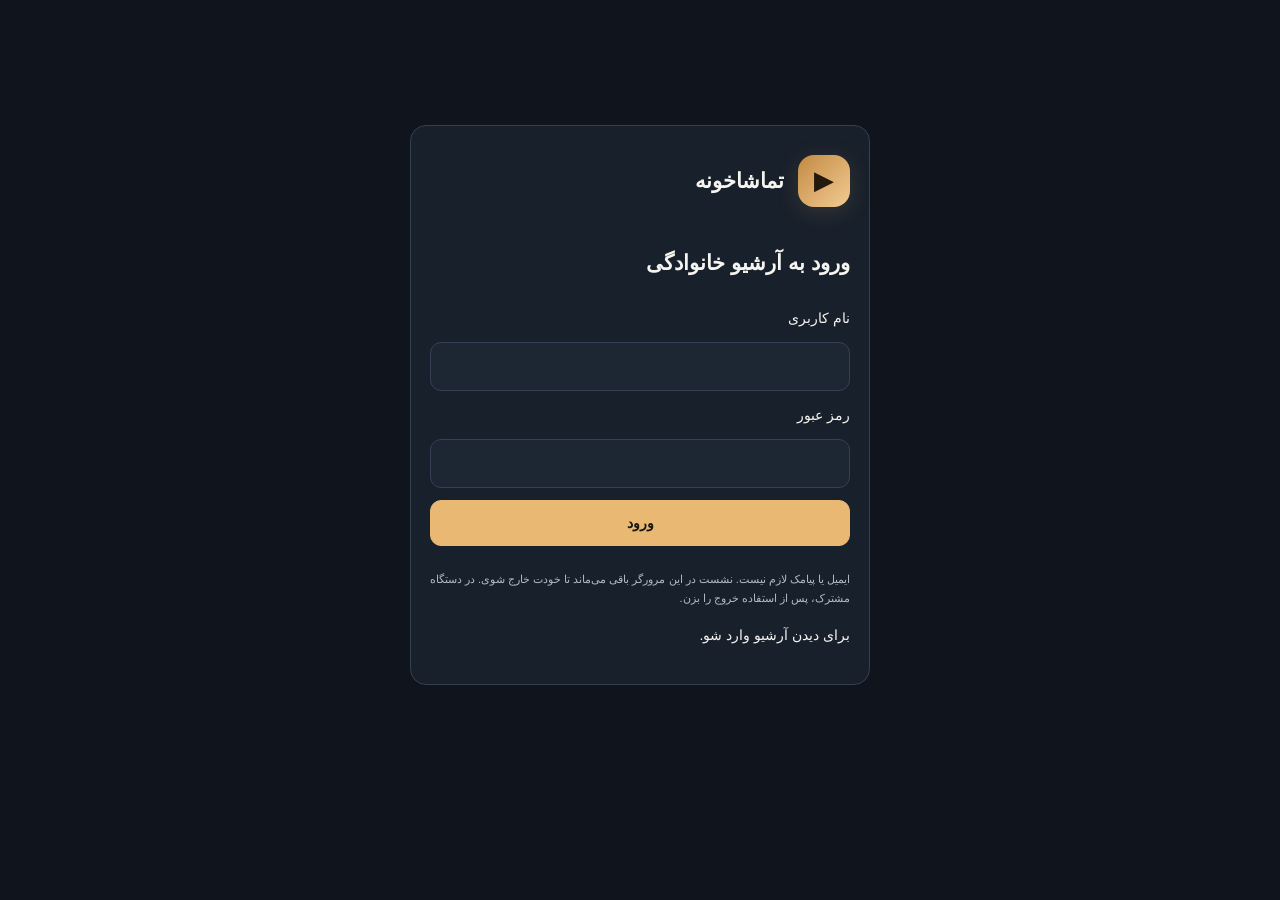
<file: gh12-3-complete-preview/index.html>
<!doctype html><html lang="fa" dir="rtl"><head>
<meta charset="utf-8"><meta name="viewport" content="width=device-width,initial-scale=1"><meta name="theme-color" content="#10151d"><meta name="robots" content="noindex,nofollow,noarchive"><meta name="referrer" content="no-referrer">
<meta http-equiv="Content-Security-Policy" content="default-src 'none'; script-src 'self' 'sha256-yo9jQUJZv8FtdTxqdg8QvMQl5twvJ1MUuY3/SiaUMTU='; style-src 'self' 'unsafe-inline'; img-src 'self' data: blob: https://image.tmdb.org; connect-src 'self' https://dnjkctcszguhlmxphzve.supabase.co; font-src 'self'; base-uri 'none'; object-src 'none'; form-action 'none'">
<title>تماشاخونه — کتابخانهٔ ما</title><link rel="icon" href="data:image/svg+xml,%3Csvg%20xmlns%3D%22http%3A%2F%2Fwww.w3.org%2F2000%2Fsvg%22%20viewBox%3D%220%200%2064%2064%22%3E%3Crect%20width%3D%2264%22%20height%3D%2264%22%20rx%3D%2216%22%20fill%3D%22%23121210%22%2F%3E%3Cpath%20d%3D%22M25%2017%2047%2032%2025%2047Z%22%20fill%3D%22%23d6b46b%22%2F%3E%3C%2Fsvg%3E%0A"><style>
:root{--base:#10151d;--base2:#18202b;--surface:#1d2734;--surface2:#222e3e;--border:#354052;--text:#f6f4ef;--sub:#b1bbc7;--sub2:#8c98aa;--gold:#e9b873;--goldDeep:#ba8540;--mint:#72cbb7;--blue:#7cb9e9;--purple:#b8a2ed;--red:#ea9791;--radius:17px;color-scheme:dark}
*{box-sizing:border-box}body{background:var(--base);margin:0;color:var(--text);font:14px/1.75 Tahoma,"Segoe UI",Arial,sans-serif}button,input,select{font:inherit}button{cursor:pointer;color:inherit}a{color:var(--gold)}button:focus-visible,input:focus-visible,select:focus-visible,.work:focus-visible{outline:2px solid var(--gold);outline-offset:3px}input,select{background:var(--surface);border:1px solid var(--border);color:var(--text);padding:11px 12px;border-radius:11px;min-width:0}button{background:var(--surface);border:1px solid var(--border);border-radius:11px;padding:10px 14px;transition:background .15s,border .15s}button:hover{background:var(--surface2);border-color:#536279}button.active,.primary{background:var(--gold);color:#1b1610;border-color:var(--gold);font-weight:700}.primary:hover{background:#f8c88b}.shell{max-width:1430px;margin:auto;padding:24px}.mast{border:1px solid var(--border);border-radius:22px;overflow:hidden;background:radial-gradient(ellipse at 5% 0%,#303546 0,transparent 50%),radial-gradient(ellipse at 90% 0%,#3a2b28 0,transparent 45%),var(--base2);padding:26px 30px;margin-bottom:18px;position:relative}.mast:before{content:'✦';position:absolute;top:-92px;left:8%;font-size:300px;color:#ffffff0b;pointer-events:none}.headline{display:flex;gap:15px;align-items:flex-start;justify-content:space-between;flex-wrap:wrap}.brand{display:flex;align-items:center;gap:14px}.logo{height:52px;width:52px;border-radius:16px;display:grid;place-items:center;background:linear-gradient(135deg,#c28a42,#f3cb93);color:#24190e;font-size:26px;box-shadow:0 5px 22px #d1a16c2b}.mast h1{font-size:29px;margin:0;line-height:1.3}.mast p{color:var(--sub);margin:4px 0 0}.headLinks{display:flex;gap:8px;align-items:center;flex-wrap:wrap}.smallTag{background:#ffffff10;border:1px solid #ffffff20;border-radius:99px;padding:7px 12px;font-size:12px;color:var(--sub)}.headLinks a{font-size:12px;text-decoration:none;border:1px solid #ffffff25;border-radius:8px;padding:7px 9px}.stats{display:grid;grid-template-columns:repeat(6,minmax(0,1fr));gap:11px;margin:19px 0 0}.stat{padding:15px;border:1px solid #ffffff12;border-radius:15px;background:#00000025}.stat strong{font-size:24px;color:var(--gold);display:block;line-height:1.3;font-variant-numeric:tabular-nums}.stat span{color:var(--sub);font-size:12px}.tabs{display:flex;gap:7px;flex-wrap:wrap;margin:18px 0}.tabs button{border-radius:11px;padding:12px 14px;white-space:nowrap}.tabs .active{background:#3b322d;border-color:#b88b5c;color:#ffd5a0}.tcount{border-radius:99px;background:#ffffff1a;padding:1px 7px;margin-right:4px;font-size:11px}.tabs .active .tcount{background:#ffffff20}.toolbar{display:flex;flex-wrap:wrap;gap:9px;align-items:stretch;background:var(--base2);border:1px solid var(--border);padding:13px;border-radius:15px}.toolbar .search{flex:2 1 260px;font-size:14px}.toolbar select{flex:1 1 125px;max-width:220px}.toolbar button{white-space:nowrap}.sectionTitle{display:flex;align-items:center;justify-content:space-between;gap:10px;margin:23px 0 13px}.sectionTitle h2{font-size:20px;margin:0}.sectionTitle .info{color:var(--sub);font-size:12px}.grid{display:grid;grid-template-columns:repeat(6,minmax(0,1fr));gap:13px}.work{background:var(--base2);border:1px solid var(--border);border-radius:15px;overflow:hidden;cursor:pointer;display:flex;flex-direction:column;min-width:0;transition:transform .14s,border .14s}.work:hover{transform:translateY(-3px);border-color:var(--goldDeep)}.poster{aspect-ratio:2/3;position:relative;overflow:hidden;background:radial-gradient(ellipse at 15% 10%,#576079 0,transparent 55%),linear-gradient(155deg,#303e52,#11171f);display:flex;align-items:center;justify-content:center;padding:12px;text-align:center}.poster img{width:100%;height:100%;object-fit:cover;position:absolute;inset:0}.poster .fallback{font-size:20px;line-height:1.55;font-weight:800;letter-spacing:-.2px;color:#ebe9df;text-shadow:0 3px 10px #000b}.poster .typeTop{position:absolute;top:8px;right:8px;z-index:2;background:#0a1013cc;border:1px solid #ffffff20;font-size:10px;padding:2px 8px;border-radius:8px}.poster .grade{position:absolute;left:8px;bottom:8px;z-index:2;background:#14130de8;border:1px solid #e9b87365;color:#f6c780;font-size:12px;font-weight:800;border-radius:9px;padding:4px 8px}.workinfo{padding:11px 12px 13px;flex:1}.workinfo b{display:block;font-size:13px;min-height:44px;line-height:1.55}.workinfo .en{direction:ltr;text-align:right;white-space:nowrap;text-overflow:ellipsis;overflow:hidden;font-size:11px;color:var(--sub2)}.workinfo .tiny{font-size:11px;color:var(--sub);display:flex;flex-wrap:wrap;gap:5px;align-items:center;margin-top:8px}.dot{height:4px;width:4px;background:var(--sub2);border-radius:50%;display:inline-block}.pill{display:inline-flex;align-items:center;border:1px solid var(--border);background:#ffffff09;border-radius:99px;color:var(--sub);padding:3px 9px;font-size:11px;gap:4px}.pill.mint{color:var(--mint);border-color:#72cbb74a;background:#72cbb713}.pill.gold{color:var(--gold);border-color:#e9b87355;background:#e9b87312}.pill.blue{color:var(--blue);border-color:#7cb9e955;background:#7cb9e912}.pills{display:flex;flex-wrap:wrap;gap:6px}.progress{background:#2a3543;height:8px;border-radius:99px;overflow:hidden;margin:9px 0}.progress i{display:block;height:100%;background:linear-gradient(90deg,#82bfca,#78c9ad);border-radius:99px}.list{display:grid;gap:11px}.line{border:1px solid var(--border);border-radius:13px;padding:13px 15px;background:var(--base2);display:flex;align-items:center;gap:12px;cursor:pointer}.line:hover{border-color:#746144}.line .thumb{height:88px;width:59px;flex:0 0 59px;overflow:hidden;border-radius:8px}.line .thumb .poster{height:100%}.line .thumb .poster .fallback{font-size:11px}.line .title{font-weight:700;font-size:14px}.line .sub{font-size:12px;color:var(--sub);margin-top:3px}.line .lineBody{flex:1;min-width:0}.line .lineTail{text-align:left;color:var(--gold);font-size:11px}.actionRow{display:flex;justify-content:center;margin:25px 0}.notice{border-right:3px solid #e8af68;background:#e8af6812;padding:13px 15px;border-radius:0 10px 10px 0;color:#ddd2c0;font-size:12px;line-height:1.9}.muted{color:var(--sub)}.empty{border:1px dashed var(--border);border-radius:14px;padding:40px 16px;color:var(--sub);text-align:center}.collections{display:grid;grid-template-columns:repeat(3,minmax(0,1fr));gap:12px}.collection{border:1px solid var(--border);background:var(--base2);border-radius:15px;padding:18px;min-width:0}.collection h3{margin:0 0 3px;font-size:17px}.collection .items{margin-top:12px;display:grid;gap:7px}.collection .member{display:flex;align-items:center;justify-content:space-between;gap:6px;padding:8px;background:#ffffff08;border:1px solid #ffffff12;border-radius:8px;cursor:pointer;font-size:12px;text-align:right}.collection .member:hover{border-color:#d5aa71}.collection .member span{color:var(--sub);font-size:10px}.chartCols{display:flex;align-items:end;height:175px;border-bottom:1px solid #ffffff35;gap:9px;max-width:580px;margin-top:19px}.chartCols .barColumn{flex:1;display:flex;flex-direction:column;justify-content:end;gap:3px;min-width:0;text-align:center;height:100%}.chartCols .v{font-size:10px;color:var(--sub)}.chartCols .barShape{border-radius:6px 6px 0 0;background:linear-gradient(0deg,#9e7443,var(--gold));min-height:2px}.chartCols .barLabel{font-size:10px;color:var(--sub);direction:ltr}.insights{display:grid;grid-template-columns:1fr 1fr;gap:13px}.panel{background:var(--base2);border:1px solid var(--border);border-radius:16px;padding:19px}.panel h3{font-size:17px;margin:0 0 13px}.topScores{display:grid;gap:8px}.scoreRow{display:flex;justify-content:space-between;align-items:center;gap:9px;border-bottom:1px solid #ffffff0c;padding-bottom:7px;font-size:12px}.scoreRow button{background:none;border:0;text-align:right;padding:0;font-size:12px}.scoreRow b{color:var(--gold);direction:ltr}.overlay{position:fixed;inset:0;background:#05090dd9;z-index:100;display:flex;justify-content:center;align-items:center;padding:18px;backdrop-filter:blur(5px)}.dialog{width:min(880px,100%);max-height:91vh;overflow:auto;position:relative;background:#192331;border:1px solid #536073;border-radius:20px;box-shadow:0 22px 88px #000b;padding:24px}.close{position:sticky;top:0;float:left;z-index:12;padding:4px 9px;font-size:22px;background:#253447;border-radius:9px}.dialogGrid{display:grid;grid-template-columns:220px 1fr;gap:22px}.dialog .poster{border-radius:14px;overflow:hidden}.dialog h2{font-size:24px;margin:0;line-height:1.6}.dialog .subtitle{color:var(--sub);direction:ltr;text-align:right;margin:4px 0 16px}.scoreCards{display:grid;grid-template-columns:1fr 1fr;gap:8px;margin:15px 0}.scoreCard{background:#ffffff0c;border:1px solid #ffffff1a;border-radius:10px;padding:12px}.scoreCard strong{font-size:22px;color:var(--gold);display:block}.detailRows{display:grid;gap:10px}.detailRow{padding:12px;border:1px solid #ffffff18;border-radius:10px;background:#ffffff06}.detailRow h4{margin:0 0 5px;font-size:13px}.detailRow p{font-size:12px;color:var(--sub);margin:5px 0}.detailRow .progress{margin:7px 0}.sourceList{display:flex;gap:7px;flex-wrap:wrap;margin:13px 0}.sourceList a{display:inline-block;padding:6px 10px;border-radius:8px;border:1px solid #92774e;color:#ffd79e;text-decoration:none;font-size:11px}.notes{white-space:pre-wrap;line-height:1.8}.footer{color:var(--sub2);font-size:12px;text-align:center;margin:34px auto 12px;max-width:900px}.footer a{color:var(--gold)}.reviewList{display:grid;gap:9px}.mini{font-size:11px}.pickset{display:flex;gap:7px;flex-wrap:wrap;margin-top:12px}.pickset button{font-size:12px}.dataTable{width:100%;border-collapse:collapse;font-size:12px}.dataTable td,.dataTable th{border-bottom:1px solid var(--border);padding:10px 6px;text-align:right}.dataTable th{color:var(--sub)}.warn{color:#efb2a5}.good{color:var(--mint)}
@media(max-width:1120px){.grid{grid-template-columns:repeat(5,1fr)}.stats{grid-template-columns:repeat(3,1fr)}.collections{grid-template-columns:repeat(2,1fr)}}
@media(max-width:780px){.shell{padding:11px}.mast{padding:18px}.mast h1{font-size:24px}.stats{grid-template-columns:repeat(3,1fr);gap:6px}.stat{padding:11px 8px}.stat strong{font-size:20px}.stat span{font-size:10px}.tabs{gap:5px}.tabs button{padding:9px 10px;font-size:11px}.grid{grid-template-columns:repeat(3,minmax(0,1fr));gap:8px}.workinfo{padding:8px}.workinfo b{font-size:11px;min-height:33px}.workinfo .en{font-size:9px}.poster .fallback{font-size:13px}.poster .typeTop{font-size:9px;top:4px;right:4px}.workinfo .tiny{font-size:10px}.toolbar .search{flex-basis:100%}.toolbar select{flex:1 1 120px}.dialogGrid{grid-template-columns:120px 1fr;gap:12px}.dialog{padding:15px}.dialog h2{font-size:17px}.scoreCard strong{font-size:17px}.scoreCards{grid-template-columns:1fr 1fr}.insights{grid-template-columns:1fr}.collections{grid-template-columns:1fr}}
@media(max-width:430px){.grid{grid-template-columns:repeat(2,minmax(0,1fr))}.tabs{flex-wrap:nowrap;overflow:auto;padding-bottom:4px}.tabs button{flex:0 0 auto}.stat strong{font-size:19px}.mast p{font-size:11px}.dialogGrid{grid-template-columns:90px 1fr}.dialog{padding:13px}.dialogGrid .poster .fallback{font-size:12px}.pill{font-size:10px}.line .thumb{width:48px;flex-basis:48px;height:74px}}
[hidden]{display:none!important}.toolbar{display:block}.filterRow{display:flex;align-items:end;gap:10px;flex-wrap:wrap}.filterRow+.filterRow{margin-top:12px;padding-top:12px;border-top:1px solid #ffffff12}.filterRow label{display:flex;flex-direction:column;gap:5px;color:var(--sub);font-size:11px;flex:1 1 150px;min-width:0}.filterRow select{max-width:none;width:100%;font-size:12px}.filterRow .searchLabel{flex:2 1 250px}.filterRow input{width:100%;font-size:13px}.filterHelp{font-size:10px;color:var(--sub2);margin-top:10px}.rangeGroup{display:flex;gap:8px;align-items:end;flex:1.1 1 170px}.rangeGroup>span{align-self:center;padding-top:18px}.rangeGroup label{flex-basis:60px}.rangeGroup input{direction:ltr;text-align:center}.rangeGroup input:disabled{opacity:.35}#rangeError{display:block;color:#ffb1a8}input[aria-invalid=true]{border-color:var(--red)}.scoreFilters button{font-size:12px;align-self:end}.demoNotice{margin-bottom:18px}.demoTag{color:#ffd5a0;border-color:#b88b5c80}.ratingsMini{display:flex;flex-wrap:wrap;gap:4px;margin-top:9px;font-size:10px}.ratingsMini span{padding:2px 5px;border-radius:5px;background:#ffffff08;border:1px solid #ffffff15;white-space:nowrap}.ratingsMini .personal{color:var(--gold)}.ratingsMini .external{color:var(--mint)}.scoreCards{grid-template-columns:repeat(3,minmax(0,1fr))}.scoreCard span{display:block;font-size:11px}.scoreCard strong{font-size:19px}.scoreCard small{font-size:9px;color:var(--sub2)}.chartCols{max-width:100%;height:220px;gap:5px;direction:ltr}.barColumn{border:0;border-radius:0;background:none;padding:0 2px!important;color:var(--text);cursor:pointer;justify-content:end!important}.chartCols .barColumn:hover{background:#e9b87312}.chartCols .barColumn:focus-visible{outline-offset:1px}.barShape{width:100%}.barLabel{font-size:9px!important;white-space:nowrap}.panelTitle{display:flex;align-items:center;justify-content:space-between;gap:10px;flex-wrap:wrap}.panelTitle h3{margin:0}.panel .pickset{margin:15px 0}.scoreRow{min-height:38px}.scoreRow button{flex:1}.scoreRow .rank{color:var(--sub2);min-width:22px}.rankToolbar{display:flex;gap:7px;flex-wrap:wrap;margin-bottom:16px}.rankToolbar button{font-size:12px}.credits{margin-top:14px;line-height:1.9}.credits p{margin:8px}.footer summary{cursor:pointer;color:var(--sub)}.pickset input{width:100%;font-size:11px}.pickset label{font-size:10px;color:var(--sub);width:100%}.posterMessage{font-size:10px;color:var(--gold);width:100%}.inlineNotice{margin-top:14px;display:flex;justify-content:space-between;align-items:center;gap:12px}.inlineNotice button{font-size:11px}.detailRow+.detailRow{margin-top:8px}.workinfo b{min-height:41px}.poster .fallback small{display:block;font-size:10px;font-weight:400;color:var(--sub)}.empty button{margin-top:12px}.detailFlag{color:var(--gold);font-size:11px}.qualityList button{width:100%;text-align:right}.qualityList{display:grid;gap:8px}.sourceUnavailable{color:var(--sub2)}.toolbar .search{max-width:none}.selectSource{max-width:200px;font-size:12px}.dialog .subtitle{overflow-wrap:anywhere}.dialogGrid>div{min-width:0}.sourceList{overflow-wrap:anywhere}.notice button{flex-shrink:0}.collection .parent{font-size:11px;color:var(--gold)}
@media(min-width:1000px){.toolbar{position:sticky;top:8px;z-index:20;box-shadow:0 6px 24px #0003}}
@media(max-width:780px){.filterRow{gap:8px}.filterRow label{flex:1 1 calc(50% - 10px)}.filterRow .searchLabel{flex-basis:100%}.rangeGroup{flex:1 1 calc(50% - 10px)}.rangeGroup label{flex-basis:60px}.scoreFilters button{width:100%}.scoreCards{grid-template-columns:1fr}.scoreCard{padding:8px}.scoreCard strong{font-size:17px}.dialogGrid{grid-template-columns:100px minmax(0,1fr)}.ratingsMini{font-size:9px}.filterHelp{font-size:10px}.sectionTitle{align-items:start;flex-wrap:wrap}.sectionTitle h2{font-size:17px}.dialogGrid .pickset button{font-size:10px;padding:5px}.dialogGrid .pickset input{padding:5px}.chartCols{gap:3px}.chartCols .barLabel{font-size:8px!important}.inlineNotice{flex-wrap:wrap}.line{padding:10px}.line .title{font-size:12px}}
@media(prefers-reduced-motion:reduce){*{transition:none!important;scroll-behavior:auto!important}}
.filterRow select{flex:none;height:44px}.filterRow input{height:44px}.filterRow label{align-self:end}.scoreFilters button{height:44px}.poster img{z-index:1}.poster:has(img)>.fallback{visibility:hidden}

/* GH10 additions: preserve V7 design, support narrow screens and explicit episode rows. */
.episodeList{display:grid;gap:6px;margin-top:10px}.episode{display:flex;flex-wrap:wrap;gap:6px 14px;padding:8px;border:1px solid var(--border);border-radius:8px;font-size:11px}.episode span{color:var(--sub)}.episodes summary{cursor:pointer;color:var(--gold);font-size:12px}.filterHelp,.notice,.smallTag,.detailFlag{overflow-wrap:anywhere}.panel,.lineBody{min-width:0}.scoreCards{min-width:0}.scoreCard{overflow-wrap:anywhere}
@media(max-width:430px){.dialogGrid{grid-template-columns:minmax(0,90px) minmax(0,1fr)}.panel{padding:12px}.barColumn{padding:0!important}.chartCols{gap:1px}.barLabel{letter-spacing:-.7px}.headLinks{max-width:100%}.notice button{max-width:100%;white-space:normal}.scoreRow button{min-width:0}.line .sub{overflow-wrap:anywhere}}

[hidden]{display:none!important}.authShell{min-height:90svh;display:grid;place-items:center}.authCard{width:min(100%,460px)}.authCard form{display:grid;gap:12px;margin:24px 0}.authCard input{width:100%;min-width:0}.authCard .brand{margin-bottom:28px}.authCard [role=status]{min-height:2em}.authCard button{min-height:46px}.episode .detailRow{grid-column:1/-1}

/* GH12.2: preserve the library; make each work a quiet, readable mobile profile. */
.workinfo .originalTitle{direction:auto;font-family:"Segoe UI",Tahoma,Arial,sans-serif;font-size:14px;min-height:44px;overflow-wrap:anywhere;line-height:1.5;text-align:start}
.workinfo .fa,.line .fa{font-size:11px;color:var(--sub2);margin-top:4px;line-height:1.7}
.workinfo .ratingsMini{gap:4px;line-height:1.6}.work .poster{background:radial-gradient(ellipse at 80% 0%,#5b4934,transparent 70%),linear-gradient(155deg,#303e52,#11171f)}
.poster .fallback small{display:block;font-size:10px;letter-spacing:1px;font-weight:400;margin-top:15px;color:#ccad7f}
.syncBrief{display:flex;align-items:start;gap:8px 18px;justify-content:space-between;flex-wrap:wrap;color:var(--sub2);font-size:11px;margin:9px 3px 20px}.syncBrief p{margin:0}.syncBrief details{text-align:start;max-width:100%}.syncBrief summary{cursor:pointer;min-height:24px;color:var(--sub)}.syncBrief details p{margin:6px 0}.syncBrief button{font-size:11px;padding:5px 9px}.releaseNote{color:var(--gold);margin:5px 0}.releaseCoverage{margin-bottom:16px}
.overlay{align-items:stretch;padding:20px}.dialog{width:min(980px,100%);max-height:100%;margin:auto;padding:24px 30px;overscroll-behavior:contain;scrollbar-gutter:stable}.dialog .close{float:none;display:flex;align-items:center;gap:8px;width:fit-content;font-size:12px;margin:0 0 20px;background:#192331f5;backdrop-filter:blur(8px);border:1px solid var(--border);min-height:42px;top:0}.dialog .close span{font-size:19px}.profileHero{display:grid;grid-template-columns:minmax(130px,220px) minmax(0,1fr);gap:30px;align-items:center;margin:0 0 30px}.profileHero>div{min-width:0}.profilePoster{border-radius:14px;box-shadow:0 16px 40px #0005}.profileHeading h2{font-family:"Segoe UI",Tahoma,Arial,sans-serif;font-size:clamp(22px,3vw,34px);line-height:1.3;overflow-wrap:anywhere;letter-spacing:-.5px;margin:8px 0;text-align:start}.eyebrow{font-size:11px;color:var(--gold);letter-spacing:.2px}.persianTitle{color:var(--sub);font-size:14px;margin:6px 0 16px}.profileSpecs{font-size:12px;color:var(--sub);line-height:2}.profileSpecs span{color:var(--goldDeep);padding:0 4px}.profileHero .scoreCards{display:grid;grid-template-columns:repeat(3,minmax(0,1fr));gap:7px;max-width:430px;margin:18px 0}.profileHero .scoreCard{padding:10px 12px;background:#ffffff06;border-color:#ffffff12;min-width:0}.profileHero .scoreCard span{font-size:11px}.profileHero .scoreCard strong{font-size:22px;font-variant-numeric:tabular-nums}.profileHero .scoreCard small{font-size:10px}.profileHero .imdbScore{border-color:#e9b87350;background:#e9b87309}.profileSection{padding:24px 0;border-top:1px solid #ffffff12}.profileSection h3{font-size:17px;font-weight:600;color:#edd4af;margin:0 0 18px}.synopsis{font-size:14px;line-height:2.25;margin:0;max-width:75ch;color:#d0d4da}.castGrid{display:grid;grid-template-columns:repeat(8,minmax(0,1fr));gap:12px}.castMember{min-width:0}.portrait{position:relative;aspect-ratio:3/4;overflow:hidden;background:#2a3544;border:1px solid var(--border);border-radius:11px;display:grid;place-items:center;margin-bottom:9px}.portrait img{position:absolute;inset:0;width:100%;height:100%;object-fit:cover;z-index:1}.portrait span{font-size:28px;color:var(--goldDeep)}.castMember b{display:block;font-size:11px;font-weight:500;overflow-wrap:anywhere}.castMember small{display:block;color:var(--sub2);font-size:10px;margin-top:4px;overflow-wrap:anywhere}.crewGrid{display:grid;grid-template-columns:repeat(3,minmax(0,1fr));gap:14px}.crewMember{min-width:0}.crewMember span{display:block;color:var(--sub2);font-size:11px;margin-bottom:4px}.crewMember b{font-size:13px;font-weight:500;display:block;overflow-wrap:anywhere}.seasonList{display:grid;gap:9px}.season{background:#ffffff03;border:1px solid var(--border);border-radius:12px;overflow:hidden}.season>summary{display:flex;justify-content:space-between;align-items:center;gap:10px;padding:15px;cursor:pointer}.season>summary span:before{content:'＋';font-size:13px;padding-inline-end:10px;color:var(--gold)}.season[open]>summary span:before{content:'−'}.season>summary small{font-size:11px;color:var(--sub2)}.seasonBody{padding:0 16px 16px}.personProgress{display:flex;justify-content:space-between;gap:9px;font-size:12px;margin-top:16px}.personProgress strong{font-weight:400;color:var(--sub)}.episodes{margin-top:17px}.episode .detailRow{width:100%}.watchStatuses{display:flex;gap:12px;flex-wrap:wrap;margin-bottom:25px}.watchStatus{display:grid;gap:4px;padding:11px 15px;border:1px solid var(--border);border-radius:10px;flex:1 1 150px;font-size:12px}.watchStatus span{color:var(--sub)}.memories{display:grid;gap:0}.memory{display:flex;gap:14px;padding:0 0 20px;position:relative}.memory:before{content:'';position:absolute;right:5px;top:12px;bottom:0;width:1px;background:var(--border)}.memory:last-child:before{display:none}.memoryDot{width:11px;height:11px;border:2px solid var(--goldDeep);background:var(--base2);border-radius:50%;margin-top:7px;flex:0 0 11px;z-index:1}.memory h4{font-size:12px;margin:0 0 5px;font-weight:600}.memory p{margin:2px 0;color:var(--sub);font-size:12px}.memory>div{min-width:0}.notes{overflow-wrap:anywhere}.reviewScore{color:var(--gold);font-size:11px;margin-inline-start:6px}.publication{padding:18px;border-radius:12px;background:#e9b87308;border:1px solid #e9b87330}.publication strong{font-size:15px;margin-inline-start:12px}.publication p{color:var(--sub);font-size:12px;margin:10px 0}.publication a{font-size:11px}
@media(max-width:780px){.overlay{padding:0}.dialog{width:100%;height:100dvh;max-height:100dvh;margin:0;border-radius:0;padding:16px 20px}.profileHero{grid-template-columns:minmax(90px,125px) minmax(0,1fr);gap:17px;align-items:start;margin-top:7px}.profileHeading h2{font-size:23px}.persianTitle{font-size:12px;margin:7px 0 10px}.profileSpecs{font-size:11px;line-height:1.85}.profileHero .scoreCards{gap:5px;margin:12px 0}.profileHero .scoreCard{padding:8px 5px;text-align:center}.profileHero .scoreCard span{font-size:9px}.profileHero .scoreCard strong{font-size:18px}.profileHero .sourceList{margin-bottom:0;gap:6px}.profileHero .sourceList a{padding:5px 9px;font-size:10px}.castGrid{grid-template-columns:repeat(4,minmax(0,1fr));gap:15px 10px}.crewGrid{grid-template-columns:repeat(2,minmax(0,1fr))}.profileSection{padding:23px 0}.synopsis{font-size:13px}.workinfo .originalTitle{font-size:13px;min-height:40px}.workinfo .fa{font-size:10px}}
@media(max-width:430px){.dialog{padding:13px 15px}.profileHero{grid-template-columns:96px minmax(0,1fr);gap:13px}.profileHeading h2{font-size:20px}.profileHero .scoreCard strong{font-size:17px}.profileHero .scoreCard small{display:none}.profileHero .scoreCard span{font-size:9px}.profileHero .scoreCards{grid-column:1/-1}.profileSpecs{margin:7px 0}.profileHeading .eyebrow{font-size:10px}.sourceList a{padding:4px 7px!important}.synopsis{line-height:2.2}.stats .stat:last-child span{font-size:9px}.workinfo .ratingsMini{font-size:9px}.castMember b{font-size:10px}}

.poster:has(img[data-private-image]:not([data-image-loaded]))>.fallback{visibility:visible}.portrait img[data-private-image]:not([data-image-loaded]){opacity:0}
</style><script type="module">var wi=Object.defineProperty;var ee=(t,e)=>()=>(t&&(e=t(t=0)),e);var vi=(t,e)=>{for(var r in e)wi(t,r,{get:e[r],enumerable:!0})};function ki(){return globalThis[_i]}function St(t,e){var r={};for(var s in t)Object.prototype.hasOwnProperty.call(t,s)&&e.indexOf(s)<0&&(r[s]=t[s]);if(t!=null&&typeof Object.getOwnPropertySymbols=="function")for(var i=0,s=Object.getOwnPropertySymbols(t);i<s.length;i++)e.indexOf(s[i])<0&&Object.prototype.propertyIsEnumerable.call(t,s[i])&&(r[s[i]]=t[s[i]]);return r}function Si(t,e,r,s){function i(n){return n instanceof r?n:new r(function(a){a(n)})}return new(r||(r=Promise))(function(n,a){function o(h){try{c(s.next(h))}catch(d){a(d)}}function l(h){try{c(s.throw(h))}catch(d){a(d)}}function c(h){h.done?n(h.value):i(h.value).then(o,l)}c((s=s.apply(t,e||[])).next())})}function qe(t){"@babel/helpers - typeof";return qe=typeof Symbol=="function"&&typeof Symbol.iterator=="symbol"?function(e){return typeof e}:function(e){return e&&typeof Symbol=="function"&&e.constructor===Symbol&&e!==Symbol.prototype?"symbol":typeof e},qe(t)}function Oi(t,e){if(qe(t)!="object"||!t)return t;var r=t[Symbol.toPrimitive];if(r!==void 0){var s=r.call(t,e||"default");if(qe(s)!="object")return s;throw new TypeError("@@toPrimitive must return a primitive value.")}return(e==="string"?String:Number)(t)}function $i(t){var e=Oi(t,"string");return qe(e)=="symbol"?e:e+""}function ji(t,e,r){return(e=$i(e))in t?Object.defineProperty(t,e,{value:r,enumerable:!0,configurable:!0,writable:!0}):t[e]=r,t}function Er(t,e){var r=Object.keys(t);if(Object.getOwnPropertySymbols){var s=Object.getOwnPropertySymbols(t);e&&(s=s.filter(function(i){return Object.getOwnPropertyDescriptor(t,i).enumerable})),r.push.apply(r,s)}return r}function pe(t){for(var e=1;e<arguments.length;e++){var r=arguments[e]!=null?arguments[e]:{};e%2?Er(Object(r),!0).forEach(function(s){ji(t,s,r[s])}):Object.getOwnPropertyDescriptors?Object.defineProperties(t,Object.getOwnPropertyDescriptors(r)):Er(Object(r)).forEach(function(s){Object.defineProperty(t,s,Object.getOwnPropertyDescriptor(r,s))})}return t}function Rr(t,e){return new Promise(r=>{if(e?.aborted){r();return}let s=setTimeout(()=>{e?.removeEventListener("abort",i),r()},t);function i(){clearTimeout(s),r()}e?.addEventListener("abort",i)})}function Ci(t,e,r,s){return!(!s||r>=us||!ds.includes(t)||!Ai.includes(e))}async function ps(t,e,r,s){let i=0;for(;;){let l=pe({},r.headers);i>0&&(l["X-Retry-Count"]=String(i));let c;try{c=await t(e,{method:r.method,headers:l,body:r.body,signal:r.signal})}catch(h){var n;if(h?.name==="AbortError"||h?.code==="ABORT_ERR"||h?.name==="TimeoutError"&&!((n=r.signal)===null||n===void 0)&&n.aborted||!ds.includes(r.method))throw h;if(s&&i<us){let d=Tr(i);i++,await Rr(d,r.signal);continue}throw h}if(Ci(r.method,c.status,i,s)){var a,o;let h=(a=(o=c.headers)===null||o===void 0?void 0:o.get("Retry-After"))!==null&&a!==void 0?a:null,d=h!==null?Math.max(0,parseInt(h,10)||0)*1e3:Tr(i);await c.text(),i++,await Rr(d,r.signal);continue}return c}}function Ni(t,e){try{let a=JSON.parse(t);if(a&&typeof a=="object"&&!Array.isArray(a)){var r,s,i,n;return new Se({message:String((r=a.message)!==null&&r!==void 0?r:t),details:(s=a.details)!==null&&s!==void 0?s:"",hint:(i=a.hint)!==null&&i!==void 0?i:"",code:(n=a.code)!==null&&n!==void 0?n:""})}}catch{}return new Se({message:t||e,details:"",hint:"",code:""})}function Or(t,e,r){var s;let i=t;return{success:!1,error:new Se({message:`${(s=i?.name)!==null&&s!==void 0?s:"FetchError"}: ${i?.message}`,details:"",hint:"",code:""}),data:null,count:null,status:e,statusText:r}}function ut(t){return t.metas.map(e=>{let r=Object.getOwnPropertyDescriptors(e),s=Object.defineProperties({},r);return s.presence_ref=s.phx_ref,delete s.phx_ref,delete s.phx_ref_prev,s})}function dn(t){return JSON.parse(JSON.stringify(t))}function pn(t){return t?.events&&{events:t.events}}function jr(t){return t?.metas?ut(t):[]}function gn(t){if(t instanceof Error)return t;if(typeof t=="string")return new Error(t);if(t&&typeof t=="object"){let e=t;if(typeof e.code=="number"){let r=typeof e.reason=="string"&&e.reason?` (${e.reason})`:"";return new Error(`socket closed: ${e.code}${r}`,{cause:t})}return new Error("channel error: transport failure",{cause:t})}return new Error("channel error: connection lost")}function yn(t){return{config:Object.assign({broadcast:{ack:!1,self:!1},presence:{key:"",enabled:!1},private:!1},t.config)}}function On(){let t=new Map;return{get length(){return t.size},clear(){t.clear()},getItem(e){return t.has(e)?t.get(e):null},key(e){var r;return(r=Array.from(t.keys())[e])!==null&&r!==void 0?r:null},removeItem(e){t.delete(e)},setItem(e,r){t.set(e,String(r))}}}function $n(){try{if(typeof globalThis<"u"&&globalThis.sessionStorage)return globalThis.sessionStorage}catch{}return On()}function Pn(t,e,r){let s=new URL(e,t);if(r)for(let[i,n]of Object.entries(r))n!==void 0&&s.searchParams.set(i,n);return s.toString()}async function In(t){return!t||t.type==="none"?{}:t.type==="bearer"?{Authorization:`Bearer ${t.token}`}:t.type==="header"?{[t.name]:t.value}:t.type==="custom"?await t.getHeaders():{}}function xn(t){let e=t.fetchImpl??globalThis.fetch;return{async request({method:r,path:s,query:i,body:n,headers:a}){let o=Pn(t.baseUrl,s,i),l=await In(t.auth),c=await e(o,{method:r,headers:{...n?{"Content-Type":"application/json"}:{},...l,...a},body:n?JSON.stringify(n):void 0}),h=await c.text(),d=(c.headers.get("content-type")||"").includes("application/json"),p=d&&h?JSON.parse(h):h;if(!c.ok){let u=d?p:void 0,f=u?.error;throw new He(f?.message??`Request failed with status ${c.status}`,{status:c.status,icebergType:f?.type,icebergCode:f?.code,details:u})}return{status:c.status,headers:c.headers,data:p}}}}function it(t){return t.join("")}function be(t){return t.join("")}function Fe(t){"@babel/helpers - typeof";return Fe=typeof Symbol=="function"&&typeof Symbol.iterator=="symbol"?function(e){return typeof e}:function(e){return e&&typeof Symbol=="function"&&e.constructor===Symbol&&e!==Symbol.prototype?"symbol":typeof e},Fe(t)}function Dn(t,e){if(Fe(t)!="object"||!t)return t;var r=t[Symbol.toPrimitive];if(r!==void 0){var s=r.call(t,e||"default");if(Fe(s)!="object")return s;throw new TypeError("@@toPrimitive must return a primitive value.")}return(e==="string"?String:Number)(t)}function Bn(t){var e=Dn(t,"string");return Fe(e)=="symbol"?e:e+""}function Mn(t,e,r){return(e=Bn(e))in t?Object.defineProperty(t,e,{value:r,enumerable:!0,configurable:!0,writable:!0}):t[e]=r,t}function Nr(t,e){var r=Object.keys(t);if(Object.getOwnPropertySymbols){var s=Object.getOwnPropertySymbols(t);e&&(s=s.filter(function(i){return Object.getOwnPropertyDescriptor(t,i).enumerable})),r.push.apply(r,s)}return r}function _(t){for(var e=1;e<arguments.length;e++){var r=arguments[e]!=null?arguments[e]:{};e%2?Nr(Object(r),!0).forEach(function(s){Mn(t,s,r[s])}):Object.getOwnPropertyDescriptors?Object.defineProperties(t,Object.getOwnPropertyDescriptors(r)):Nr(Object(r)).forEach(function(s){Object.defineProperty(t,s,Object.getOwnPropertyDescriptor(r,s))})}return t}function Et(t){return typeof t=="object"&&t!==null&&"__isStorageError"in t}function gt(t,e,r){let s=_({},t),i=e.toLowerCase();for(let n of Object.keys(s))n.toLowerCase()===i&&delete s[n];return s[i]=r,s}function qn(t){let e={};for(let[r,s]of Object.entries(t))e[r.toLowerCase()]=s;return e}async function Le(t,e,r,s,i,n,a){return new Promise((o,l)=>{t(r,Gn(e,s,i,n)).then(c=>{if(!c.ok)throw c;if(s?.noResolveJson)return c;if(a==="vectors"){let h=c.headers.get("content-type");if(c.headers.get("content-length")==="0"||c.status===204)return{};if(!h||!h.includes("application/json"))return{}}return c.json()}).then(c=>o(c)).catch(c=>Wn(c,l,s,a))})}function _s(t="storage"){return{get:async(e,r,s,i)=>Le(e,"GET",r,s,i,void 0,t),post:async(e,r,s,i,n)=>Le(e,"POST",r,i,n,s,t),put:async(e,r,s,i,n)=>Le(e,"PUT",r,i,n,s,t),head:async(e,r,s,i)=>Le(e,"HEAD",r,_(_({},s),{},{noResolveJson:!0}),i,void 0,t),remove:async(e,r,s,i,n)=>Le(e,"DELETE",r,i,n,s,t)}}function b(t){return typeof t=="object"&&t!==null&&"__isAuthError"in t}function Dr(t){return b(t)&&t.name==="AuthApiError"}function nt(t){return b(t)&&t.name==="AuthSessionMissingError"}function ma(t){return b(t)&&t.name==="AuthImplicitGrantRedirectError"}function lt(t){return b(t)&&t.name==="AuthRetryableFetchError"}function qr(t){return b(t)&&t.name==="AuthRefreshDiscardedError"}function Kr(t,e,r){if(t!==null)for(e.queue=e.queue<<8|t,e.queuedBits+=8;e.queuedBits>=6;){let s=e.queue>>e.queuedBits-6&63;r(bt[s]),e.queuedBits-=6}else if(e.queuedBits>0)for(e.queue=e.queue<<6-e.queuedBits,e.queuedBits=6;e.queuedBits>=6;){let s=e.queue>>e.queuedBits-6&63;r(bt[s]),e.queuedBits-=6}}function Rs(t,e,r){let s=ba[t];if(s>-1)for(e.queue=e.queue<<6|s,e.queuedBits+=6;e.queuedBits>=8;)r(e.queue>>e.queuedBits-8&255),e.queuedBits-=8;else{if(s===-2)return;throw new Error(`Invalid Base64-URL character "${String.fromCharCode(t)}"`)}}function Wr(t){let e=[],r=a=>{e.push(String.fromCodePoint(a))},s={utf8seq:0,codepoint:0},i={queue:0,queuedBits:0},n=a=>{_a(a,s,r)};for(let a=0;a<t.length;a+=1)Rs(t.charCodeAt(a),i,n);return e.join("")}function wa(t,e){if(t<=127){e(t);return}else if(t<=2047){e(192|t>>6),e(128|t&63);return}else if(t<=65535){e(224|t>>12),e(128|t>>6&63),e(128|t&63);return}else if(t<=1114111){e(240|t>>18),e(128|t>>12&63),e(128|t>>6&63),e(128|t&63);return}throw new Error(`Unrecognized Unicode codepoint: ${t.toString(16)}`)}function va(t,e){for(let r=0;r<t.length;r+=1){let s=t.charCodeAt(r);if(s>55295&&s<=56319){let i=(s-55296)*1024&65535;s=(t.charCodeAt(r+1)-56320&65535|i)+65536,r+=1}wa(s,e)}}function _a(t,e,r){if(e.utf8seq===0){if(t<=127){r(t);return}for(let s=1;s<6;s+=1)if((t>>7-s&1)===0){e.utf8seq=s;break}if(e.utf8seq===2)e.codepoint=t&31;else if(e.utf8seq===3)e.codepoint=t&15;else if(e.utf8seq===4)e.codepoint=t&7;else throw new Error("Invalid UTF-8 sequence");e.utf8seq-=1}else if(e.utf8seq>0){if(t<=127)throw new Error("Invalid UTF-8 sequence");e.codepoint=e.codepoint<<6|t&63,e.utf8seq-=1,e.utf8seq===0&&r(e.codepoint)}}function Ae(t){let e=[],r={queue:0,queuedBits:0},s=i=>{e.push(i)};for(let i=0;i<t.length;i+=1)Rs(t.charCodeAt(i),r,s);return new Uint8Array(e)}function ka(t){let e=[];return va(t,r=>e.push(r)),new Uint8Array(e)}function ge(t){let e=[],r={queue:0,queuedBits:0},s=i=>{e.push(i)};return t.forEach(i=>Kr(i,r,s)),Kr(null,r,s),e.join("")}function As(t){return Math.round(Date.now()/1e3)+t}function Sa(){return Symbol("auth-callback")}function Gr(t){let e={},r=new URL(t);if(r.hash&&r.hash[0]==="#")try{new URLSearchParams(r.hash.substring(1)).forEach((s,i)=>{e[i]=s})}catch{}return r.searchParams.forEach((s,i)=>{e[i]=s}),e}function ct(t){let e=t.split(".");if(e.length!==3)throw new yt("Invalid JWT structure");for(let r=0;r<e.length;r++)if(!da.test(e[r]))throw new yt("JWT not in base64url format");return{header:JSON.parse(Wr(e[0])),payload:JSON.parse(Wr(e[1])),signature:Ae(e[2]),raw:{header:e[0],payload:e[1]}}}async function Ea(t){return await new Promise(e=>{setTimeout(()=>e(null),t)})}function Ra(t,e){return new Promise((r,s)=>{(async()=>{for(let i=0;i<1/0;i++)try{let n=await t(i);if(!e(i,null,n)){r(n);return}}catch(n){if(!e(i,n)){s(n);return}}})()})}function Ps(t){return("0"+t.toString(16)).substr(-2)}function Aa(){let t=new Uint32Array(56);if(typeof crypto>"u"){let e="ABCDEFGHIJKLMNOPQRSTUVWXYZabcdefghijklmnopqrstuvwxyz0123456789-._~",r=e.length,s="";for(let i=0;i<56;i++)s+=e.charAt(Math.floor(Math.random()*r));return s}return crypto.getRandomValues(t),Array.from(t,Ps).join("")}async function Oa(t){let e=new TextEncoder().encode(t),r=await crypto.subtle.digest("SHA-256",e),s=new Uint8Array(r);return Array.from(s).map(i=>String.fromCharCode(i)).join("")}async function $a(t){if(!(typeof crypto<"u"&&typeof crypto.subtle<"u"&&typeof TextEncoder<"u"))return console.warn("WebCrypto API is not supported. Code challenge method will default to use plain instead of sha256."),t;let e=await Oa(t);return btoa(e).replace(/\+/g,"-").replace(/\//g,"_").replace(/=+$/,"")}function pt(t){return typeof t=="string"&&ja.test(t)?t:null}function Ca(){if(typeof crypto<"u"&&typeof crypto.getRandomValues=="function"){let e=new Uint8Array(16);return crypto.getRandomValues(e),Array.from(e,Ps).join("")}let t="";for(let e=0;e<32;e++)t+=Math.floor(Math.random()*16).toString(16);return t}async function tr(t,e){let r=await D(t,We(e));return Array.isArray(r)?r.filter(s=>pt(s)!==null):[]}async function Pa(t,e,r,s,i){await ne(t,Oe(e,r),s);let n=(await tr(t,e)).filter(a=>a!==r);for(n.push(r);n.length>pa;){let a=n.shift();await q(t,Oe(e,a)),i?.(a)}await ne(t,We(e),n),await ne(t,`${e}-code-verifier`,s)}async function Ia(t,e,r){if(r){let i=await D(t,Oe(e,r));return{verifier:typeof i=="string"?i:null,flowId:r}}let s=await D(t,`${e}-code-verifier`);return{verifier:typeof s=="string"?s:null,flowId:null}}async function K(t,e,r){let s=`${e}-code-verifier`;if(!r){await q(t,s);return}let i=Oe(e,r),n=await D(t,i);await q(t,i);let a=await tr(t,e),o=a.filter(l=>l!==r);o.length!==a.length&&(o.length>0?await ne(t,We(e),o):await q(t,We(e))),n!=null&&n===await D(t,s)&&await q(t,s)}async function xa(t,e){let r=await tr(t,e);for(let s of r)await q(t,Oe(e,s));await q(t,We(e)),await q(t,`${e}-code-verifier`)}function Na(t,e){let r=t.indexOf("#"),s=r===-1?t:t.slice(0,r),i=r===-1?"":t.slice(r),n=s.indexOf("?");if(n!==-1){let o=s.slice(0,n),l=s.slice(n+1).split("&").filter(c=>c!==""&&c!==fe&&!c.startsWith(`${fe}=`));s=l.length>0?`${o}?${l.join("&")}`:o}let a=s.includes("?")?"&":"?";return`${s}${a}${fe}=${encodeURIComponent(e)}${i}`}async function La(t,e,r=!1,s){let i=Aa(),n=i;r&&(n+="/recovery");let a=Ca();await Pa(t,e,a,n,s);let o=await $a(i);return[o,i===o?"plain":"s256",a]}function Da(t){let e=t.headers.get(Yt);if(!e||!e.match(Ua))return null;try{return new Date(`${e}T00:00:00.0Z`)}catch{return null}}function Ba(t){if(!t)throw new Error("Missing exp claim");let e=Math.floor(Date.now()/1e3);if(t<=e)throw new Error("JWT has expired")}function Ma(t){switch(t){case"RS256":return{name:"RSASSA-PKCS1-v1_5",hash:{name:"SHA-256"}};case"ES256":return{name:"ECDSA",namedCurve:"P-256",hash:{name:"SHA-256"}};default:throw new Error("Invalid alg claim")}}function te(t){if(!qa.test(t))throw new Error("@supabase/auth-js: Expected parameter to be UUID but is not")}function Ue(t){if(!t.recoveryCodes)throw new Error("@supabase/auth-js: the MFA recovery codes API is experimental and disabled by default. Enable it by passing `auth: { experimental: { recoveryCodes: true } }` to createClient (or to the GoTrueClient constructor).")}function Bt(){let t={};return new Proxy(t,{get:(e,r)=>{if(r==="__isUserNotAvailableProxy")return!0;if(typeof r=="symbol"){let s=r.toString();if(s==="Symbol(Symbol.toPrimitive)"||s==="Symbol(Symbol.toStringTag)"||s==="Symbol(util.inspect.custom)")return}throw new Error(`@supabase/auth-js: client was created with userStorage option and there was no user stored in the user storage. Accessing the "${r}" property of the session object is not supported. Please use getUser() instead.`)},set:(e,r)=>{throw new Error(`@supabase/auth-js: client was created with userStorage option and there was no user stored in the user storage. Setting the "${r}" property of the session object is not supported. Please use getUser() to fetch a user object you can manipulate.`)},deleteProperty:(e,r)=>{throw new Error(`@supabase/auth-js: client was created with userStorage option and there was no user stored in the user storage. Deleting the "${r}" property of the session object is not supported. Please use getUser() to fetch a user object you can manipulate.`)}})}function Ha(t,e){return new Proxy(t,{get:(r,s,i)=>{if(s==="__isInsecureUserWarningProxy")return!0;if(typeof s=="symbol"){let n=s.toString();if(n==="Symbol(Symbol.toPrimitive)"||n==="Symbol(Symbol.toStringTag)"||n==="Symbol(util.inspect.custom)"||n==="Symbol(nodejs.util.inspect.custom)")return Reflect.get(r,s,i)}return!e.value&&typeof s=="string"&&(console.warn("Using the user object as returned from supabase.auth.getSession() or from some supabase.auth.onAuthStateChange() events could be insecure! This value comes directly from the storage medium (usually cookies on the server) and may not be authentic. Use supabase.auth.getUser() instead which authenticates the data by contacting the Supabase Auth server."),e.value=!0),Reflect.get(r,s,i)}})}function Jr(t){return JSON.parse(JSON.stringify(t))}async function Vr(t){var e;if(!Ta(t))throw new dt(ue(t),0);let r;try{r=await t.json()}catch(n){throw zr.includes(t.status)?new dt(t.statusText||`HTTP ${t.status}`,t.status):new G(ue(n),n)}if(zr.includes(t.status))throw new dt(ue(r),t.status);let s,i=Da(t);if(i&&i.getTime()>=Es["2024-01-01"].timestamp&&typeof r=="object"&&r&&typeof r.code=="string"?s=r.code:typeof r=="object"&&r&&typeof r.error_code=="string"&&(s=r.error_code),s){if(s==="weak_password")throw new Hr(ue(r),t.status,((e=r.weak_password)===null||e===void 0?void 0:e.reasons)||[]);if(s==="session_not_found")throw new N}else if(typeof r=="object"&&r&&typeof r.weak_password=="object"&&r.weak_password&&Array.isArray(r.weak_password.reasons)&&r.weak_password.reasons.length&&r.weak_password.reasons.reduce((n,a)=>n&&typeof a=="string",!0))throw new Hr(ue(r),t.status,r.weak_password.reasons);throw new ga(ue(r),t.status||500,s)}async function w(t,e,r,s){var i;let n=Object.assign({},s?.headers);n[Yt]||(n[Yt]=Es["2024-01-01"].name),s?.jwt&&(n.Authorization=`Bearer ${s.jwt}`);let a=(i=s?.query)!==null&&i!==void 0?i:{};s?.redirectTo&&(a.redirect_to=s.redirectTo);let o=Object.keys(a).length?"?"+new URLSearchParams(a).toString():"",l=await Ka(t,e,r+o,{headers:n,noResolveJson:s?.noResolveJson},{},s?.body);return s?.xform?s?.xform(l):{data:Object.assign({},l),error:null}}async function Ka(t,e,r,s,i,n){let a=Fa(e,s,i,n),o;try{o=await t(r,Object.assign({},a))}catch(l){throw new dt(ue(l),0)}if(o.ok||await Vr(o),s?.noResolveJson)return o;try{return await o.json()}catch(l){await Vr(l)}}function F(t){var e;let r=null;Ja(t)&&(r=Object.assign({},t),t.expires_at||(r.expires_at=As(t.expires_in)));let s=(e=t.user)!==null&&e!==void 0?e:typeof t?.id=="string"?t:null;return{data:{session:r,user:s},error:null}}function Zr(t){let e=F(t);return!e.error&&t.weak_password&&typeof t.weak_password=="object"&&Array.isArray(t.weak_password.reasons)&&t.weak_password.reasons.length&&t.weak_password.message&&typeof t.weak_password.message=="string"&&t.weak_password.reasons.reduce((r,s)=>r&&typeof s=="string",!0)&&(e.data.weak_password=t.weak_password),e}function ce(t){var e;return{data:{user:(e=t.user)!==null&&e!==void 0?e:t},error:null}}function Wa(t){return{data:t,error:null}}function Ga(t){let{action_link:e,email_otp:r,hashed_token:s,redirect_to:i,verification_type:n}=t,a=St(t,["action_link","email_otp","hashed_token","redirect_to","verification_type"]),o={action_link:e,email_otp:r,hashed_token:s,redirect_to:i,verification_type:n},l=Object.assign({},a);return{data:{properties:o,user:l},error:null}}function Yr(t){return t}function Ja(t){return!!t.access_token&&!!t.refresh_token&&!!t.expires_in}function Xr(t={}){return{getItem:e=>t[e]||null,setItem:(e,r)=>{t[e]=r},removeItem:e=>{delete t[e]}}}function Za(){if(typeof globalThis!="object")try{Object.defineProperty(Object.prototype,"__magic__",{get:function(){return this},configurable:!0}),__magic__.globalThis=__magic__,delete Object.prototype.__magic__}catch{typeof self<"u"&&(self.globalThis=self)}}function Is(t){if(!/^0x[a-fA-F0-9]{40}$/.test(t))throw new Error(`@supabase/auth-js: Address "${t}" is invalid.`);return t.toLowerCase()}function Ya(t){return parseInt(t,16)}function Xa(t){let e=new TextEncoder().encode(t);return"0x"+Array.from(e,r=>r.toString(16).padStart(2,"0")).join("")}function Qa(t){var e;let{chainId:r,domain:s,expirationTime:i,issuedAt:n=new Date,nonce:a,notBefore:o,requestId:l,resources:c,scheme:h,uri:d,version:p}=t;{if(!Number.isInteger(r))throw new Error(`@supabase/auth-js: Invalid SIWE message field "chainId". Chain ID must be a EIP-155 chain ID. Provided value: ${r}`);if(!s)throw new Error('@supabase/auth-js: Invalid SIWE message field "domain". Domain must be provided.');if(a&&a.length<8)throw new Error(`@supabase/auth-js: Invalid SIWE message field "nonce". Nonce must be at least 8 characters. Provided value: ${a}`);if(!d)throw new Error('@supabase/auth-js: Invalid SIWE message field "uri". URI must be provided.');if(p!=="1")throw new Error(`@supabase/auth-js: Invalid SIWE message field "version". Version must be '1'. Provided value: ${p}`);if(!((e=t.statement)===null||e===void 0)&&e.includes(`
`))throw new Error(`@supabase/auth-js: Invalid SIWE message field "statement". Statement must not include '\\n'. Provided value: ${t.statement}`)}let u=Is(t.address),f=h?`${h}://${s}`:s,g=t.statement?`${t.statement}
`:"",m=`${f} wants you to sign in with your Ethereum account:
${u}

${g}`,S=`URI: ${d}
Version: ${p}
Chain ID: ${r}${a?`
Nonce: ${a}`:""}
Issued At: ${n.toISOString()}`;if(i&&(S+=`
Expiration Time: ${i.toISOString()}`),o&&(S+=`
Not Before: ${o.toISOString()}`),l&&(S+=`
Request ID: ${l}`),c){let T=`
Resources:`;for(let k of c){if(!k||typeof k!="string")throw new Error(`@supabase/auth-js: Invalid SIWE message field "resources". Every resource must be a valid string. Provided value: ${k}`);T+=`
- ${k}`}S+=T}return`${m}
${S}`}function eo({error:t,options:e}){var r,s,i;let{publicKey:n}=e;if(!n)throw Error("options was missing required publicKey property");if(t.name==="AbortError"){if(e.signal instanceof AbortSignal)return new P({message:"Registration ceremony was sent an abort signal",code:"ERROR_CEREMONY_ABORTED",cause:t})}else if(t.name==="ConstraintError"){if(((r=n.authenticatorSelection)===null||r===void 0?void 0:r.requireResidentKey)===!0)return new P({message:"Discoverable credentials were required but no available authenticator supported it",code:"ERROR_AUTHENTICATOR_MISSING_DISCOVERABLE_CREDENTIAL_SUPPORT",cause:t});if(e.mediation==="conditional"&&((s=n.authenticatorSelection)===null||s===void 0?void 0:s.userVerification)==="required")return new P({message:"User verification was required during automatic registration but it could not be performed",code:"ERROR_AUTO_REGISTER_USER_VERIFICATION_FAILURE",cause:t});if(((i=n.authenticatorSelection)===null||i===void 0?void 0:i.userVerification)==="required")return new P({message:"User verification was required but no available authenticator supported it",code:"ERROR_AUTHENTICATOR_MISSING_USER_VERIFICATION_SUPPORT",cause:t})}else{if(t.name==="InvalidStateError")return new P({message:"The authenticator was previously registered",code:"ERROR_AUTHENTICATOR_PREVIOUSLY_REGISTERED",cause:t});if(t.name==="NotAllowedError")return new P({message:t.message,code:"ERROR_PASSTHROUGH_SEE_CAUSE_PROPERTY",cause:t});if(t.name==="NotSupportedError")return n.pubKeyCredParams.filter(a=>a.type==="public-key").length===0?new P({message:'No entry in pubKeyCredParams was of type "public-key"',code:"ERROR_MALFORMED_PUBKEYCREDPARAMS",cause:t}):new P({message:"No available authenticator supported any of the specified pubKeyCredParams algorithms",code:"ERROR_AUTHENTICATOR_NO_SUPPORTED_PUBKEYCREDPARAMS_ALG",cause:t});if(t.name==="SecurityError"){let a=window.location.hostname;if(xs(a)){if(n.rp.id!==a)return new P({message:`The RP ID "${n.rp.id}" is invalid for this domain`,code:"ERROR_INVALID_RP_ID",cause:t})}else return new P({message:`${window.location.hostname} is an invalid domain`,code:"ERROR_INVALID_DOMAIN",cause:t})}else if(t.name==="TypeError"){if(n.user.id.byteLength<1||n.user.id.byteLength>64)return new P({message:"User ID was not between 1 and 64 characters",code:"ERROR_INVALID_USER_ID_LENGTH",cause:t})}else if(t.name==="UnknownError")return new P({message:"The authenticator was unable to process the specified options, or could not create a new credential",code:"ERROR_AUTHENTICATOR_GENERAL_ERROR",cause:t})}return new P({message:"a Non-Webauthn related error has occurred",code:"ERROR_PASSTHROUGH_SEE_CAUSE_PROPERTY",cause:t})}function to({error:t,options:e}){let{publicKey:r}=e;if(!r)throw Error("options was missing required publicKey property");if(t.name==="AbortError"){if(e.signal instanceof AbortSignal)return new P({message:"Authentication ceremony was sent an abort signal",code:"ERROR_CEREMONY_ABORTED",cause:t})}else{if(t.name==="NotAllowedError")return new P({message:t.message,code:"ERROR_PASSTHROUGH_SEE_CAUSE_PROPERTY",cause:t});if(t.name==="SecurityError"){let s=window.location.hostname;if(xs(s)){if(r.rpId!==s)return new P({message:`The RP ID "${r.rpId}" is invalid for this domain`,code:"ERROR_INVALID_RP_ID",cause:t})}else return new P({message:`${window.location.hostname} is an invalid domain`,code:"ERROR_INVALID_DOMAIN",cause:t})}else if(t.name==="UnknownError")return new P({message:"The authenticator was unable to process the specified options, or could not create a new assertion signature",code:"ERROR_AUTHENTICATOR_GENERAL_ERROR",cause:t})}return new P({message:"a Non-Webauthn related error has occurred",code:"ERROR_PASSTHROUGH_SEE_CAUSE_PROPERTY",cause:t})}function Qr(t){if(!t)throw new Error("Credential creation options are required");if(typeof PublicKeyCredential<"u"&&"parseCreationOptionsFromJSON"in PublicKeyCredential&&typeof PublicKeyCredential.parseCreationOptionsFromJSON=="function")return PublicKeyCredential.parseCreationOptionsFromJSON(t);let{challenge:e,user:r,excludeCredentials:s}=t,i=St(t,["challenge","user","excludeCredentials"]),n=Ae(e).buffer,a=Object.assign(Object.assign({},r),{id:Ae(r.id).buffer}),o=Object.assign(Object.assign({},i),{challenge:n,user:a});if(s&&s.length>0){o.excludeCredentials=new Array(s.length);for(let l=0;l<s.length;l++){let c=s[l];o.excludeCredentials[l]=Object.assign(Object.assign({},c),{id:Ae(c.id).buffer,type:c.type||"public-key",transports:c.transports})}}return o}function es(t){if(!t)throw new Error("Credential request options are required");if(typeof PublicKeyCredential<"u"&&"parseRequestOptionsFromJSON"in PublicKeyCredential&&typeof PublicKeyCredential.parseRequestOptionsFromJSON=="function")return PublicKeyCredential.parseRequestOptionsFromJSON(t);let{challenge:e,allowCredentials:r}=t,s=St(t,["challenge","allowCredentials"]),i=Ae(e).buffer,n=Object.assign(Object.assign({},s),{challenge:i});if(r&&r.length>0){n.allowCredentials=new Array(r.length);for(let a=0;a<r.length;a++){let o=r[a];n.allowCredentials[a]=Object.assign(Object.assign({},o),{id:Ae(o.id).buffer,type:o.type||"public-key",transports:o.transports})}}return n}function ts(t){var e;if("toJSON"in t&&typeof t.toJSON=="function")return t.toJSON();let r=t;return{id:t.id,rawId:t.id,response:{attestationObject:ge(new Uint8Array(t.response.attestationObject)),clientDataJSON:ge(new Uint8Array(t.response.clientDataJSON))},type:"public-key",clientExtensionResults:t.getClientExtensionResults(),authenticatorAttachment:(e=r.authenticatorAttachment)!==null&&e!==void 0?e:void 0}}function rs(t){var e;if("toJSON"in t&&typeof t.toJSON=="function")return t.toJSON();let r=t,s=t.getClientExtensionResults(),i=t.response;return{id:t.id,rawId:t.id,response:{authenticatorData:ge(new Uint8Array(i.authenticatorData)),clientDataJSON:ge(new Uint8Array(i.clientDataJSON)),signature:ge(new Uint8Array(i.signature)),userHandle:i.userHandle?ge(new Uint8Array(i.userHandle)):void 0},type:"public-key",clientExtensionResults:s,authenticatorAttachment:(e=r.authenticatorAttachment)!==null&&e!==void 0?e:void 0}}function xs(t){return t==="localhost"||/^([a-z0-9]+(-[a-z0-9]+)*\.)+[a-z]{2,}$/i.test(t)}function vt(){var t,e;return!!(L()&&"PublicKeyCredential"in window&&window.PublicKeyCredential&&"credentials"in navigator&&typeof((t=navigator?.credentials)===null||t===void 0?void 0:t.create)=="function"&&typeof((e=navigator?.credentials)===null||e===void 0?void 0:e.get)=="function")}async function Ns(t){try{let e=await navigator.credentials.create(t);return e?e instanceof PublicKeyCredential?{data:e,error:null}:{data:null,error:new wt("Browser returned unexpected credential type",e)}:{data:null,error:new wt("Empty credential response",e)}}catch(e){return{data:null,error:eo({error:e,options:t})}}}async function Ls(t){try{let e=await navigator.credentials.get(t);return e?e instanceof PublicKeyCredential?{data:e,error:null}:{data:null,error:new wt("Browser returned unexpected credential type",e)}:{data:null,error:new wt("Empty credential response",e)}}catch(e){return{data:null,error:to({error:e,options:t})}}}function _t(...t){let e=i=>i!==null&&typeof i=="object"&&!Array.isArray(i),r=i=>i instanceof ArrayBuffer||ArrayBuffer.isView(i),s={};for(let i of t)if(i)for(let n in i){let a=i[n];if(a!==void 0)if(Array.isArray(a))s[n]=a;else if(r(a))s[n]=a;else if(e(a)){let o=s[n];e(o)?s[n]=_t(o,a):s[n]=_t(a)}else s[n]=a}return s}function no(t,e){return _t(so,t,e||{})}function ao(t,e){return _t(io,t,e||{})}function vo(t){if(!t||typeof t!="string")return null;let e=t.split("-");if(e.length!==4)return null;let[r,s,i,n]=e;if(r.length!==2||s.length!==32||i.length!==16||n.length!==2)return null;let a=/^[0-9a-f]+$/i;return!a.test(r)||!a.test(s)||!a.test(i)||!a.test(n)||s==="00000000000000000000000000000000"||i==="0000000000000000"?null:{version:r,traceId:s,parentId:i,traceFlags:n,isSampled:(parseInt(n,16)&1)===1}}function _o(t,e){if(!t||!e||e.length===0)return!1;let r;if(t instanceof URL)r=t;else try{r=new URL(t)}catch{return!1}for(let s of e)try{if(typeof s=="string"){if(ko(r.hostname,s))return!0}else if(s instanceof RegExp){if(s.test(r.hostname))return!0}else if(typeof s=="function"&&s(r))return!0}catch{continue}return!1}function ko(t,e){if(e===t)return!0;if(e.startsWith("*.")){let r=e.slice(2);if(t.endsWith(r)&&(t===r||t.endsWith("."+r)))return!0}return!1}function So(t){let e=[];try{let r=new URL(t);e.push(r.hostname)}catch{}return e.push("*.supabase.co","*.supabase.in"),e.push("localhost","127.0.0.1","[::1]"),e}function Ge(t){"@babel/helpers - typeof";return Ge=typeof Symbol=="function"&&typeof Symbol.iterator=="symbol"?function(e){return typeof e}:function(e){return e&&typeof Symbol=="function"&&e.constructor===Symbol&&e!==Symbol.prototype?"symbol":typeof e},Ge(t)}function To(t,e){if(Ge(t)!="object"||!t)return t;var r=t[Symbol.toPrimitive];if(r!==void 0){var s=r.call(t,e||"default");if(Ge(s)!="object")return s;throw new TypeError("@@toPrimitive must return a primitive value.")}return(e==="string"?String:Number)(t)}function Eo(t){var e=To(t,"string");return Ge(e)=="symbol"?e:e+""}function Ro(t,e,r){return(e=Eo(e))in t?Object.defineProperty(t,e,{value:r,enumerable:!0,configurable:!0,writable:!0}):t[e]=r,t}function is(t,e){var r=Object.keys(t);if(Object.getOwnPropertySymbols){var s=Object.getOwnPropertySymbols(t);e&&(s=s.filter(function(i){return Object.getOwnPropertyDescriptor(t,i).enumerable})),r.push.apply(r,s)}return r}function j(t){for(var e=1;e<arguments.length;e++){var r=arguments[e]!=null?arguments[e]:{};e%2?is(Object(r),!0).forEach(function(s){Ro(t,s,r[s])}):Object.getOwnPropertyDescriptors?Object.defineProperties(t,Object.getOwnPropertyDescriptors(r)):is(Object(r)).forEach(function(s){Object.defineProperty(t,s,Object.getOwnPropertyDescriptor(r,s))})}return t}function Co(t,e,r){let s=ki();if(!s)return os||(os=!0,console.warn("@supabase/supabase-js: tracePropagation is enabled but the tracing runtime is not loaded, so trace headers will not be attached. Add `import '@supabase/supabase-js/tracing'` at your application entry point (requires the OpenTelemetry API package to be installed). The CDN/UMD build does not support trace propagation.")),null;if(!_o(typeof t=="string"||t instanceof URL?t:t.url,e))return null;let i=s();if(!i||!i.traceparent){var n;if(!(i==null||(n=i.carrierKeys)===null||n===void 0)&&n.length&&!ls){ls=!0;let a=i.carrierKeys.includes("sentry-trace")?" Sentry detected: set `propagateTraceparent: true` in Sentry.init() to emit it.":" Configure your tracing SDK to emit W3C trace context on outgoing requests.";console.warn(`@supabase/supabase-js: tracePropagation is enabled and a tracing SDK is active, but its propagator wrote [${i.carrierKeys.join(", ")}] and no W3C traceparent header, so trace headers will not be attached.`+a)}return null}if(r){let a=vo(i.traceparent);if(a&&!a.isSampled)return{traceparent:i.traceparent}}return i}function cs(t){return typeof t=="boolean"?{enabled:t}:t}function Po(t){return t.endsWith("/")?t:t+"/"}function Io(t){hs||typeof t!="object"||t===null||!("schema"in t)||t.schema===void 0||(hs=!0,console.warn(`@supabase/supabase-js: The "schema" option must be nested under "db", e.g. createClient(url, key, { db: { schema: 'myschema' } }). A top-level "schema" is ignored and queries go to the default schema.`))}function xo(t,e){var r,s,i,n,a,o;let{db:l,auth:c,realtime:h,global:d}=t,{db:p,auth:u,realtime:f,global:g}=e,m=cs(t.tracePropagation),S=cs(e.tracePropagation),T={db:j(j({},p),l),auth:j(j({},u),c),realtime:j(j({},f),h),storage:{},global:j(j(j({},g),d),{},{headers:j(j({},(r=g?.headers)!==null&&r!==void 0?r:{}),(s=d?.headers)!==null&&s!==void 0?s:{})}),tracePropagation:{enabled:(i=(n=m?.enabled)!==null&&n!==void 0?n:S?.enabled)!==null&&i!==void 0?i:!1,respectSamplingDecision:(a=(o=m?.respectSamplingDecision)!==null&&o!==void 0?o:S?.respectSamplingDecision)!==null&&a!==void 0?a:!0},accessToken:async()=>""};return t.accessToken?T.accessToken=t.accessToken:delete T.accessToken,T}function No(t){let e=t?.trim();if(!e)throw new Error("supabaseUrl is required.");if(!e.match(/^https?:\/\//i))throw new Error("Invalid supabaseUrl: Must be a valid HTTP or HTTPS URL.");try{return new URL(Po(e))}catch{throw Error("Invalid supabaseUrl: Provided URL is malformed.")}}function Do(){if(typeof window<"u"||globalThis.Deno!==void 0)return!1;let t=globalThis.process;if(!t)return!1;let e=t.version;if(e==null)return!1;let r=e.match(/^v(\d+)\./);return r?parseInt(r[1],10)<=20:!1}var _i,Ti,er,Ei,kr,Sr,Ft,Ri,Se,us,Tr,Ai,ds,Pi,Ii,Ar,_e,xi,Li,Ui,Di,Bi,Mi,qi,gs,Hi,Fi,Ki,Wi,Gi,le,ms,Kt,Ji,O,$r,zi,ys,Wt,Vi,Zi,Yi,Xi,Qi,bs,Te,en,ke,z,tn,rn,sn,nn,V,M,re,Gt,an,Jt,rt,ws,on,ft,ln,ye,cn,st,hn,un,Cr,fn,mn,bn,wn,vn,Pr,_n,kn,Sn,Ir,de,se,Tn,En,xr,Rn,An,jn,Cn,He,Nn,Ln,Un,Tt,zt,vs,Hn,Fn,Vt,Kn,Zt,Lr,Wn,Gn,Jn,Ee,W,mt,zn,Re,H,$e,ks,Vn,Ss,Zn,Ut,Ur,Yn,Xn,Je,Qn,ea,ta,ra,sa,ia,na,aa,oa,Ts,ie,Be,Dt,la,ca,ha,ua,Yt,Es,da,fe,pa,fa,Ke,ga,G,Z,N,we,at,ot,Br,ya,dt,Mr,Hr,yt,bt,Fr,ba,L,he,Os,$s,Ta,ne,D,q,js,ja,Oe,We,Ua,qa,ue,zr,Fa,Mt,za,ll,Va,P,wt,ro,Xt,so,io,oo,lo,ve,ss,Us,co,ho,uo,po,Me,kt,qt,Ht,Ds,fo,go,mo,yo,bo,wo,Ao,Oo,Bs,$o,ns,jo,as,os,ls,hs,Lo,Uo,Ms,qs=ee(()=>{_i=Symbol.for("@supabase/supabase-js.traceContextExtractor");Ti=t=>t?(...e)=>t(...e):(...e)=>fetch(...e),er=class extends Error{constructor(t,e="FunctionsError",r){super(t),this.name=e,this.context=r}toJSON(){return{name:this.name,message:this.message,context:this.context}}},Ei=class extends er{constructor(t){super("Failed to send a request to the Edge Function","FunctionsFetchError",t)}},kr=class extends er{constructor(t){super("Relay Error invoking the Edge Function","FunctionsRelayError",t)}},Sr=class extends er{constructor(t){super("Edge Function returned a non-2xx status code","FunctionsHttpError",t)}};(function(t){t.Any="any",t.ApNortheast1="ap-northeast-1",t.ApNortheast2="ap-northeast-2",t.ApSouth1="ap-south-1",t.ApSoutheast1="ap-southeast-1",t.ApSoutheast2="ap-southeast-2",t.CaCentral1="ca-central-1",t.EuCentral1="eu-central-1",t.EuWest1="eu-west-1",t.EuWest2="eu-west-2",t.EuWest3="eu-west-3",t.SaEast1="sa-east-1",t.UsEast1="us-east-1",t.UsWest1="us-west-1",t.UsWest2="us-west-2"})(Ft||(Ft={}));Ri=class{constructor(t,{headers:e={},customFetch:r,region:s=Ft.Any}={}){this.url=t,this.headers=e,this.region=s,this.fetch=Ti(r)}setAuth(t){this.headers.Authorization=`Bearer ${t}`}invoke(t){return Si(this,arguments,void 0,function*(e,r={}){var s,i;let n,a,o;try{let{headers:l,method:c,body:h,signal:d,timeout:p}=r,u={},{region:f}=r;f||(f=this.region);let g=new URL(`${this.url}/${e}`);f&&f!=="any"&&(u["x-region"]=f,g.searchParams.set("forceFunctionRegion",f));let m,S=!!l&&Object.keys(l).some(C=>C.toLowerCase()==="content-type");h&&!S?typeof Blob<"u"&&h instanceof Blob||h instanceof ArrayBuffer?(u["Content-Type"]=h.type||"application/octet-stream",m=h):typeof h=="string"?(u["Content-Type"]="text/plain",m=h):typeof FormData<"u"&&h instanceof FormData?m=h:(u["Content-Type"]="application/json",m=JSON.stringify(h)):h&&typeof h!="string"&&!(typeof Blob<"u"&&h instanceof Blob)&&!(h instanceof ArrayBuffer)&&!(typeof FormData<"u"&&h instanceof FormData)?m=JSON.stringify(h):m=h;let T=d;p&&(a=new AbortController,n=setTimeout(()=>a.abort(),p),d?(T=a.signal,o=()=>a.abort(),d.addEventListener("abort",o)):T=a.signal);let k=yield this.fetch(g.toString(),{method:c||"POST",headers:Object.assign(Object.assign(Object.assign({},u),this.headers),l),body:m,signal:T}).catch(C=>{throw new Ei(C)}),$=k.headers.get("x-relay-error");if($&&$==="true")throw new kr(k);if(!k.ok)throw new Sr(k);let x=((s=k.headers.get("Content-Type"))!==null&&s!==void 0?s:"text/plain").split(";")[0].trim().toLowerCase(),R;return x==="application/json"?R=yield k.json():x==="application/octet-stream"||x==="application/pdf"?R=yield k.blob():x==="text/event-stream"?R=k:x==="multipart/form-data"?R=yield k.formData():R=yield k.text(),{data:R,error:null,response:k}}catch(l){return{data:null,error:l,response:l instanceof Sr||l instanceof kr?l.context:void 0}}finally{n&&clearTimeout(n),o&&((i=r.signal)===null||i===void 0||i.removeEventListener("abort",o))}})}},Se=class extends Error{constructor(t){super(t.message),this.name="PostgrestError",this.details=t.details,this.hint=t.hint,this.code=t.code}toJSON(){return{name:this.name,message:this.message,details:this.details,hint:this.hint,code:this.code}}},us=3,Tr=t=>Math.min(1e3*2**t,3e4),Ai=[520,503],ds=["GET","HEAD","OPTIONS"];Pi=class{constructor(t){var e,r,s,i,n;this.shouldThrowOnError=!1,this.retryEnabled=!0,this.method=t.method,this.url=t.url,this.headers=new Headers(t.headers),this.schema=t.schema,this.body=t.body,this.shouldThrowOnError=(e=t.shouldThrowOnError)!==null&&e!==void 0?e:!1,this.signal=t.signal,this.isMaybeSingle=(r=t.isMaybeSingle)!==null&&r!==void 0?r:!1,this.shouldStripNulls=(s=t.shouldStripNulls)!==null&&s!==void 0?s:!1,this.urlLengthLimit=(i=t.urlLengthLimit)!==null&&i!==void 0?i:8e3,this.retryEnabled=(n=t.retry)!==null&&n!==void 0?n:!0,t.fetch?this.fetch=t.fetch:this.fetch=fetch}throwOnError(){return this.shouldThrowOnError=!0,this}stripNulls(){if(this.headers.get("Accept")==="text/csv")throw new Error("stripNulls() cannot be used with csv()");return this.shouldStripNulls=!0,this}setHeader(t,e){return this.headers=new Headers(this.headers),this.headers.set(t,e),this}retry(t){return this.retryEnabled=t,this}then(t,e){var r=this;if(this.schema===void 0||(["GET","HEAD"].includes(this.method)?this.headers.set("Accept-Profile",this.schema):this.headers.set("Content-Profile",this.schema)),this.method!=="GET"&&this.method!=="HEAD"&&this.headers.set("Content-Type","application/json"),this.shouldStripNulls){let n=this.headers.get("Accept");n==="application/vnd.pgrst.object+json"?this.headers.set("Accept","application/vnd.pgrst.object+json;nulls=stripped"):(!n||n==="application/json")&&this.headers.set("Accept","application/vnd.pgrst.array+json;nulls=stripped")}let s=this.fetch,i=(async()=>{let n={};r.headers.forEach((o,l)=>{n[l]=o});let a=await ps(s,r.url.toString(),{method:r.method,headers:n,body:JSON.stringify(r.body,(o,l)=>typeof l=="bigint"?l.toString():l),signal:r.signal},r.retryEnabled);return await r.processResponse(a)})();return this.shouldThrowOnError||(i=i.catch(n=>{var a;let o="",l="",c="",h=n?.cause;if(h){var d,p,u,f;let S=(d=h?.message)!==null&&d!==void 0?d:"",T=(p=h?.code)!==null&&p!==void 0?p:"";o=`${(u=n?.name)!==null&&u!==void 0?u:"FetchError"}: ${n?.message}`,o+=`

Caused by: ${(f=h?.name)!==null&&f!==void 0?f:"Error"}: ${S}`,T&&(o+=` (${T})`),h?.stack&&(o+=`
${h.stack}`)}else{var g;o=(g=n?.stack)!==null&&g!==void 0?g:""}let m=this.url.toString().length;return n?.name==="AbortError"||n?.code==="ABORT_ERR"?(c="",l="Request was aborted (timeout or manual cancellation)",m>this.urlLengthLimit&&(l+=`. Note: Your request URL is ${m} characters, which may exceed server limits. If selecting many fields, consider using views. If filtering with large arrays (e.g., .in('id', [many IDs])), consider using an RPC function to pass values server-side.`)):(h?.name==="HeadersOverflowError"||h?.code==="UND_ERR_HEADERS_OVERFLOW")&&(c="",l="HTTP headers exceeded server limits (typically 16KB)",m>this.urlLengthLimit&&(l+=`. Your request URL is ${m} characters. If selecting many fields, consider using views. If filtering with large arrays (e.g., .in('id', [200+ IDs])), consider using an RPC function instead.`)),{success:!1,error:{message:`${(a=n?.name)!==null&&a!==void 0?a:"FetchError"}: ${n?.message}`,details:o,hint:l,code:c},data:null,count:null,status:0,statusText:""}})),i.then(t,e)}async processResponse(t){var e=this;let r=null,s=null,i=null,n=t.status,a=t.statusText;if(t.ok){var o,l;if(e.method!=="HEAD"){var c;let u=await t.text();if(u!=="")if(e.headers.get("Accept")==="text/csv")s=u;else if(e.headers.get("Accept")&&!((c=e.headers.get("Accept"))===null||c===void 0)&&c.includes("application/vnd.pgrst.plan+text"))s=u;else try{s=JSON.parse(u)}catch{if(r={message:u},s=null,e.shouldThrowOnError)throw new Se({message:u,details:"",hint:"",code:""})}}let d=(o=e.headers.get("Prefer"))===null||o===void 0?void 0:o.match(/count=(exact|planned|estimated)/),p=(l=t.headers.get("content-range"))===null||l===void 0?void 0:l.split("/");if(d&&p&&p.length>1&&(i=parseInt(p[1])),e.isMaybeSingle&&Array.isArray(s))if(s.length>1){if(r={code:"PGRST116",details:`Results contain ${s.length} rows, application/vnd.pgrst.object+json requires 1 row`,hint:null,message:"JSON object requested, multiple (or no) rows returned"},s=null,i=null,n=406,a="Not Acceptable",e.shouldThrowOnError){var h;throw new Se(pe(pe({},r),{},{hint:(h=r.hint)!==null&&h!==void 0?h:""}))}}else s.length===1?s=s[0]:s=null}else{let d=await t.text();try{r=JSON.parse(d),Array.isArray(r)&&t.status===404&&(s=[],r=null,n=200,a="OK")}catch{t.status===404&&d===""?(n=204,a="No Content"):r={message:d}}if(r&&e.shouldThrowOnError)throw new Se(r)}return{success:r===null,error:r,data:s,count:i,status:n,statusText:a}}returns(){return this}overrideTypes(){return this}},Ii=class extends Pi{throwOnError(){return super.throwOnError()}select(t){let e=!1,r=(t??"*").split("").map(s=>/\s/.test(s)&&!e?"":(s==='"'&&(e=!e),s)).join("");return this.url.searchParams.set("select",r),this.headers.append("Prefer","return=representation"),this}order(t,{ascending:e=!0,nullsFirst:r,foreignTable:s,referencedTable:i=s}={}){let n=i?`${i}.order`:"order",a=this.url.searchParams.get(n);return this.url.searchParams.set(n,`${a?`${a},`:""}${t}.${e?"asc":"desc"}${r===void 0?"":r?".nullsfirst":".nullslast"}`),this}limit(t,{foreignTable:e,referencedTable:r=e}={}){let s=typeof r>"u"?"limit":`${r}.limit`;return this.url.searchParams.set(s,`${t}`),this}range(t,e,{foreignTable:r,referencedTable:s=r}={}){let i=typeof s>"u"?"offset":`${s}.offset`,n=typeof s>"u"?"limit":`${s}.limit`;return this.url.searchParams.set(i,`${t}`),this.url.searchParams.set(n,`${e-t+1}`),this}abortSignal(t){return this.signal=t,this}single(){return this.headers.set("Accept","application/vnd.pgrst.object+json"),this}maybeSingle(){return this.isMaybeSingle=!0,this}csv(){return this.headers.set("Accept","text/csv"),this}geojson(){return this.headers.set("Accept","application/geo+json"),this}explain({analyze:t=!1,verbose:e=!1,settings:r=!1,buffers:s=!1,wal:i=!1,format:n="text"}={}){var a;let o=[t?"analyze":null,e?"verbose":null,r?"settings":null,s?"buffers":null,i?"wal":null].filter(Boolean).join("|"),l=(a=this.headers.get("Accept"))!==null&&a!==void 0?a:"application/json";return this.headers.set("Accept",`application/vnd.pgrst.plan+${n}; for="${l}"; options=${o};`),n==="json"?this:this}rollback(){return this.headers.append("Prefer","tx=rollback"),this}returns(){return this}maxAffected(t){return this.headers.append("Prefer","handling=strict"),this.headers.append("Prefer",`max-affected=${t}`),this}},Ar=new RegExp("[,()]"),_e=class extends Ii{throwOnError(){return super.throwOnError()}eq(t,e){return this.url.searchParams.append(t,`eq.${e}`),this}neq(t,e){return this.url.searchParams.append(t,`neq.${e}`),this}gt(t,e){return this.url.searchParams.append(t,`gt.${e}`),this}gte(t,e){return this.url.searchParams.append(t,`gte.${e}`),this}lt(t,e){return this.url.searchParams.append(t,`lt.${e}`),this}lte(t,e){return this.url.searchParams.append(t,`lte.${e}`),this}like(t,e){return this.url.searchParams.append(t,`like.${e}`),this}likeAllOf(t,e){return this.url.searchParams.append(t,`like(all).{${e.join(",")}}`),this}likeAnyOf(t,e){return this.url.searchParams.append(t,`like(any).{${e.join(",")}}`),this}ilike(t,e){return this.url.searchParams.append(t,`ilike.${e}`),this}ilikeAllOf(t,e){return this.url.searchParams.append(t,`ilike(all).{${e.join(",")}}`),this}ilikeAnyOf(t,e){return this.url.searchParams.append(t,`ilike(any).{${e.join(",")}}`),this}regexMatch(t,e){return this.url.searchParams.append(t,`match.${e}`),this}regexIMatch(t,e){return this.url.searchParams.append(t,`imatch.${e}`),this}is(t,e){return this.url.searchParams.append(t,`is.${e}`),this}isDistinct(t,e){return this.url.searchParams.append(t,`isdistinct.${e}`),this}in(t,e){let r=Array.from(new Set(e)).map(s=>typeof s=="string"&&Ar.test(s)?`"${s}"`:`${s}`).join(",");return this.url.searchParams.append(t,`in.(${r})`),this}notIn(t,e){let r=Array.from(new Set(e)).map(s=>typeof s=="string"&&Ar.test(s)?`"${s}"`:`${s}`).join(",");return this.url.searchParams.append(t,`not.in.(${r})`),this}contains(t,e){return typeof e=="string"?this.url.searchParams.append(t,`cs.${e}`):Array.isArray(e)?this.url.searchParams.append(t,`cs.{${e.join(",")}}`):this.url.searchParams.append(t,`cs.${JSON.stringify(e)}`),this}containedBy(t,e){return typeof e=="string"?this.url.searchParams.append(t,`cd.${e}`):Array.isArray(e)?this.url.searchParams.append(t,`cd.{${e.join(",")}}`):this.url.searchParams.append(t,`cd.${JSON.stringify(e)}`),this}rangeGt(t,e){return this.url.searchParams.append(t,`sr.${e}`),this}rangeGte(t,e){return this.url.searchParams.append(t,`nxl.${e}`),this}rangeLt(t,e){return this.url.searchParams.append(t,`sl.${e}`),this}rangeLte(t,e){return this.url.searchParams.append(t,`nxr.${e}`),this}rangeAdjacent(t,e){return this.url.searchParams.append(t,`adj.${e}`),this}overlaps(t,e){return typeof e=="string"?this.url.searchParams.append(t,`ov.${e}`):this.url.searchParams.append(t,`ov.{${e.join(",")}}`),this}textSearch(t,e,{config:r,type:s}={}){let i="";s==="plain"?i="pl":s==="phrase"?i="ph":s==="websearch"&&(i="w");let n=r===void 0?"":`(${r})`;return this.url.searchParams.append(t,`${i}fts${n}.${e}`),this}match(t){return Object.entries(t).filter(([e,r])=>r!==void 0).forEach(([e,r])=>{this.url.searchParams.append(e,`eq.${r}`)}),this}not(t,e,r){return this.url.searchParams.append(t,`not.${e}.${r}`),this}or(t,{foreignTable:e,referencedTable:r=e}={}){let s=r?`${r}.or`:"or";return this.url.searchParams.append(s,`(${t})`),this}filter(t,e,r){return this.url.searchParams.append(t,`${e}.${r}`),this}},xi=class{constructor(t,{headers:e={},schema:r,fetch:s,urlLengthLimit:i=8e3,retry:n}){this.url=t,this.headers=new Headers(e),this.schema=r,this.fetch=s,this.urlLengthLimit=i,this.retry=n}cloneRequestState(){return{url:new URL(this.url.toString()),headers:new Headers(this.headers)}}select(t,e){let{head:r=!1,count:s}=e??{},i=r?"HEAD":"GET",n=!1,a=(t??"*").split("").map(c=>/\s/.test(c)&&!n?"":(c==='"'&&(n=!n),c)).join(""),{url:o,headers:l}=this.cloneRequestState();return o.searchParams.set("select",a),s&&l.append("Prefer",`count=${s}`),new _e({method:i,url:o,headers:l,schema:this.schema,fetch:this.fetch,urlLengthLimit:this.urlLengthLimit,retry:this.retry})}insert(t,{count:e,defaultToNull:r=!0}={}){var s;let i="POST",{url:n,headers:a}=this.cloneRequestState();if(e&&a.append("Prefer",`count=${e}`),r||a.append("Prefer","missing=default"),Array.isArray(t)){let o=t.reduce((l,c)=>l.concat(Object.keys(c)),[]);if(o.length>0){let l=[...new Set(o)].map(c=>`"${c}"`);n.searchParams.set("columns",l.join(","))}}return new _e({method:i,url:n,headers:a,schema:this.schema,body:t,fetch:(s=this.fetch)!==null&&s!==void 0?s:fetch,urlLengthLimit:this.urlLengthLimit,retry:this.retry})}upsert(t,{onConflict:e,ignoreDuplicates:r=!1,count:s,defaultToNull:i=!0}={}){var n;let a="POST",{url:o,headers:l}=this.cloneRequestState();if(l.append("Prefer",`resolution=${r?"ignore":"merge"}-duplicates`),e!==void 0&&o.searchParams.set("on_conflict",e),s&&l.append("Prefer",`count=${s}`),i||l.append("Prefer","missing=default"),Array.isArray(t)){let c=t.reduce((h,d)=>h.concat(Object.keys(d)),[]);if(c.length>0){let h=[...new Set(c)].map(d=>`"${d}"`);o.searchParams.set("columns",h.join(","))}}return new _e({method:a,url:o,headers:l,schema:this.schema,body:t,fetch:(n=this.fetch)!==null&&n!==void 0?n:fetch,urlLengthLimit:this.urlLengthLimit,retry:this.retry})}update(t,{count:e}={}){var r;let s="PATCH",{url:i,headers:n}=this.cloneRequestState();return e&&n.append("Prefer",`count=${e}`),new _e({method:s,url:i,headers:n,schema:this.schema,body:t,fetch:(r=this.fetch)!==null&&r!==void 0?r:fetch,urlLengthLimit:this.urlLengthLimit,retry:this.retry})}delete({count:t}={}){var e;let r="DELETE",{url:s,headers:i}=this.cloneRequestState();return t&&i.append("Prefer",`count=${t}`),new _e({method:r,url:s,headers:i,schema:this.schema,fetch:(e=this.fetch)!==null&&e!==void 0?e:fetch,urlLengthLimit:this.urlLengthLimit,retry:this.retry})}};Li=class fs{constructor(e,{headers:r={},schema:s,fetch:i,timeout:n,urlLengthLimit:a=8e3,retry:o}={}){this.url=e,this.headers=new Headers(r),this.schemaName=s,this.urlLengthLimit=a;let l=i??globalThis.fetch;n!==void 0&&n>0?this.fetch=(c,h)=>{let d=new AbortController,p=setTimeout(()=>d.abort(),n),u=h?.signal;if(u){if(u.aborted)return clearTimeout(p),l(c,h);let f=()=>{clearTimeout(p),d.abort()};return u.addEventListener("abort",f,{once:!0}),l(c,pe(pe({},h),{},{signal:d.signal})).finally(()=>{clearTimeout(p),u.removeEventListener("abort",f)})}return l(c,pe(pe({},h),{},{signal:d.signal})).finally(()=>clearTimeout(p))}:this.fetch=l,this.retry=o}from(e){if(!e||typeof e!="string"||e.trim()==="")throw new Error("Invalid relation name: relation must be a non-empty string.");return new xi(new URL(`${this.url}/${e}`),{headers:new Headers(this.headers),schema:this.schemaName,fetch:this.fetch,urlLengthLimit:this.urlLengthLimit,retry:this.retry})}schema(e){return new fs(this.url,{headers:this.headers,schema:e,fetch:this.fetch,urlLengthLimit:this.urlLengthLimit,retry:this.retry})}async getOpenApiSpec(){var e=this,r;let s=new Headers(e.headers);s.set("Accept","application/openapi+json"),e.schemaName&&s.set("Accept-Profile",e.schemaName);let i={};s.forEach((c,h)=>{i[h]=c});let n=(r=e.fetch)!==null&&r!==void 0?r:globalThis.fetch,a;try{var o;a=await ps(n,`${e.url}/`,{method:"GET",headers:i},(o=e.retry)!==null&&o!==void 0?o:!0)}catch(c){return Or(c,0,"")}let l;try{l=await a.text()}catch(c){return Or(c,a.status,a.statusText)}if(a.ok)try{return{success:!0,error:null,data:JSON.parse(l),count:null,status:a.status,statusText:a.statusText}}catch{}return{success:!1,error:Ni(l,a.statusText),data:null,count:null,status:a.status,statusText:a.statusText}}rpc(e,r={},{head:s=!1,get:i=!1,count:n}={}){var a;let o,l=new URL(`${this.url}/rpc/${e}`),c,h=u=>u!==null&&typeof u=="object"&&(!Array.isArray(u)||u.some(h)),d=s&&Object.values(r).some(h);d?(o="POST",c=r):s||i?(o=s?"HEAD":"GET",Object.entries(r).filter(([u,f])=>f!==void 0).map(([u,f])=>[u,Array.isArray(f)?`{${f.join(",")}}`:`${f}`]).forEach(([u,f])=>{l.searchParams.append(u,f)})):(o="POST",c=r);let p=new Headers(this.headers);return d?p.set("Prefer",n?`count=${n},return=minimal`:"return=minimal"):n&&p.set("Prefer",`count=${n}`),new _e({method:o,url:l,headers:p,schema:this.schemaName,body:c,fetch:(a=this.fetch)!==null&&a!==void 0?a:fetch,urlLengthLimit:this.urlLengthLimit,retry:this.retry})}},Ui=class{constructor(){}static detectEnvironment(){var t;if(typeof WebSocket<"u")return{type:"native",wsConstructor:WebSocket};let e=globalThis;if(typeof globalThis<"u"&&typeof e.WebSocket<"u")return{type:"native",wsConstructor:e.WebSocket};let r=typeof global<"u"?global:void 0;if(r&&typeof r.WebSocket<"u")return{type:"native",wsConstructor:r.WebSocket};if(typeof globalThis<"u"&&typeof e.WebSocketPair<"u"&&typeof globalThis.WebSocket>"u")return{type:"cloudflare",error:"Cloudflare Workers detected. WebSocket clients are not supported in Cloudflare Workers.",workaround:"Use Cloudflare Workers WebSocket API for server-side WebSocket handling, or deploy to a different runtime."};if(typeof globalThis<"u"&&e.EdgeRuntime||typeof navigator<"u"&&!((t=navigator.userAgent)===null||t===void 0)&&t.includes("Vercel-Edge"))return{type:"unsupported",error:"Edge runtime detected (Vercel Edge/Netlify Edge). WebSockets are not supported in edge functions.",workaround:"Use serverless functions or a different deployment target for WebSocket functionality."};let s=globalThis.process;if(s){let i=s.versions;if(i&&i.node)return{type:"unsupported",error:"Node.js detected but native WebSocket not found.",workaround:"Ensure you are running Node.js 22+ or provide a WebSocket implementation via the transport option."}}return{type:"unsupported",error:"Unknown JavaScript runtime without WebSocket support.",workaround:"Ensure you're running in a supported environment (browser, Node.js, Deno) or provide a custom WebSocket implementation."}}static getWebSocketConstructor(){let t=this.detectEnvironment();if(t.wsConstructor)return t.wsConstructor;let e=t.error||"WebSocket not supported in this environment.";throw t.workaround&&(e+=`

Suggested solution: ${t.workaround}`),new Error(e)}static isWebSocketSupported(){try{return this.detectEnvironment().type==="native"}catch{return!1}}},Di=Ui,Bi="2.118.0",Mi=`realtime-js/${Bi}`,qi="1.0.0",gs="2.0.0",Hi=gs,Fi=1e4,Ki=15e3,Wi=1e4,Gi=100,le={closed:"closed",errored:"errored",joined:"joined",joining:"joining",leaving:"leaving"},ms={close:"phx_close",error:"phx_error",join:"phx_join",reply:"phx_reply",leave:"phx_leave",access_token:"access_token"},Kt={connecting:"connecting",open:"open",closing:"closing",closed:"closed"},Ji=class{constructor(t){this.HEADER_LENGTH=1,this.USER_BROADCAST_PUSH_META_LENGTH=6,this.KINDS={userBroadcastPush:3,userBroadcast:4},this.BINARY_ENCODING=0,this.JSON_ENCODING=1,this.BROADCAST_EVENT="broadcast",this.allowedMetadataKeys=[],this.allowedMetadataKeys=t??[]}encode(t,e){if(t.event===this.BROADCAST_EVENT&&!(t.payload instanceof ArrayBuffer)&&typeof t.payload.event=="string")return e(this._binaryEncodeUserBroadcastPush(t));let r=[t.join_ref,t.ref,t.topic,t.event,t.payload];return e(JSON.stringify(r))}_binaryEncodeUserBroadcastPush(t){var e;return this._isArrayBuffer((e=t.payload)===null||e===void 0?void 0:e.payload)?this._encodeBinaryUserBroadcastPush(t):this._encodeJsonUserBroadcastPush(t)}_encodeBinaryUserBroadcastPush(t){var e,r;let s=(r=(e=t.payload)===null||e===void 0?void 0:e.payload)!==null&&r!==void 0?r:new ArrayBuffer(0);return this._encodeUserBroadcastPush(t,this.BINARY_ENCODING,s)}_encodeJsonUserBroadcastPush(t){var e,r;let s=(r=(e=t.payload)===null||e===void 0?void 0:e.payload)!==null&&r!==void 0?r:{},i=new TextEncoder().encode(JSON.stringify(s)).buffer;return this._encodeUserBroadcastPush(t,this.JSON_ENCODING,i)}_encodeUserBroadcastPush(t,e,r){var s,i;let n=new TextEncoder,a=n.encode(t.topic),o=n.encode((s=t.ref)!==null&&s!==void 0?s:""),l=n.encode((i=t.join_ref)!==null&&i!==void 0?i:""),c=n.encode(t.payload.event),h=this.allowedMetadataKeys?this._pick(t.payload,this.allowedMetadataKeys):{},d=n.encode(Object.keys(h).length===0?"":JSON.stringify(h));if(l.length>255)throw new Error(`joinRef length ${l.length} exceeds maximum of 255`);if(o.length>255)throw new Error(`ref length ${o.length} exceeds maximum of 255`);if(a.length>255)throw new Error(`topic length ${a.length} exceeds maximum of 255`);if(c.length>255)throw new Error(`userEvent length ${c.length} exceeds maximum of 255`);if(d.length>255)throw new Error(`metadata length ${d.length} exceeds maximum of 255`);let p=this.USER_BROADCAST_PUSH_META_LENGTH+l.length+o.length+a.length+c.length+d.length,u=new ArrayBuffer(this.HEADER_LENGTH+p),f=new DataView(u),g=new Uint8Array(u),m=0;f.setUint8(m++,this.KINDS.userBroadcastPush),f.setUint8(m++,l.length),f.setUint8(m++,o.length),f.setUint8(m++,a.length),f.setUint8(m++,c.length),f.setUint8(m++,d.length),f.setUint8(m++,e),g.set(l,m),m+=l.length,g.set(o,m),m+=o.length,g.set(a,m),m+=a.length,g.set(c,m),m+=c.length,g.set(d,m),m+=d.length;var S=new Uint8Array(u.byteLength+r.byteLength);return S.set(new Uint8Array(u),0),S.set(new Uint8Array(r),u.byteLength),S.buffer}decode(t,e){if(this._isArrayBuffer(t)){let r=this._binaryDecode(t);return e(r)}if(typeof t=="string"){let r=JSON.parse(t),[s,i,n,a,o]=r;return e({join_ref:s,ref:i,topic:n,event:a,payload:o})}return e({})}_binaryDecode(t){let e=new DataView(t),r=e.getUint8(0),s=new TextDecoder;switch(r){case this.KINDS.userBroadcast:return this._decodeUserBroadcast(t,e,s)}}_decodeUserBroadcast(t,e,r){let s=e.getUint8(1),i=e.getUint8(2),n=e.getUint8(3),a=e.getUint8(4),o=this.HEADER_LENGTH+4,l=r.decode(t.slice(o,o+s));o=o+s;let c=r.decode(t.slice(o,o+i));o=o+i;let h=r.decode(t.slice(o,o+n));o=o+n;let d=t.slice(o,t.byteLength),p=a===this.JSON_ENCODING?JSON.parse(r.decode(d)):d,u={type:this.BROADCAST_EVENT,event:c,payload:p};return n>0&&(u.meta=JSON.parse(h)),{join_ref:null,ref:null,topic:l,event:this.BROADCAST_EVENT,payload:u}}_isArrayBuffer(t){var e;return t instanceof ArrayBuffer||((e=t?.constructor)===null||e===void 0?void 0:e.name)==="ArrayBuffer"}_pick(t,e){return!t||typeof t!="object"?{}:Object.fromEntries(Object.entries(t).filter(([r])=>e.includes(r)))}};(function(t){t.abstime="abstime",t.bool="bool",t.date="date",t.daterange="daterange",t.float4="float4",t.float8="float8",t.int2="int2",t.int4="int4",t.int4range="int4range",t.int8="int8",t.int8range="int8range",t.json="json",t.jsonb="jsonb",t.money="money",t.numeric="numeric",t.oid="oid",t.reltime="reltime",t.text="text",t.time="time",t.timestamp="timestamp",t.timestamptz="timestamptz",t.timetz="timetz",t.tsrange="tsrange",t.tstzrange="tstzrange"})(O||(O={}));$r=(t,e,r={})=>{var s;let i=(s=r.skipTypes)!==null&&s!==void 0?s:[];return e?Object.keys(e).reduce((n,a)=>(n[a]=zi(a,t,e,i),n),{}):{}},zi=(t,e,r,s)=>{let i=e.find(o=>o.name===t),n=i?.type,a=r[t];return n&&!s.includes(n)?ys(n,a):Wt(a)},ys=(t,e)=>{if(t.charAt(0)==="_"){let r=t.slice(1,t.length);return Xi(e,r)}switch(t){case O.bool:return Vi(e);case O.float4:case O.float8:case O.int2:case O.int4:case O.int8:case O.numeric:case O.oid:return Zi(e);case O.json:case O.jsonb:return Yi(e);case O.timestamp:return Qi(e);case O.abstime:case O.date:case O.daterange:case O.int4range:case O.int8range:case O.money:case O.reltime:case O.text:case O.time:case O.timestamptz:case O.timetz:case O.tsrange:case O.tstzrange:return Wt(e);default:return Wt(e)}},Wt=t=>t,Vi=t=>{switch(t){case"t":return!0;case"f":return!1;default:return t}},Zi=t=>{if(typeof t=="string"){let e=parseFloat(t);if(!Number.isNaN(e))return e}return t},Yi=t=>{if(typeof t=="string")try{return JSON.parse(t)}catch{return t}return t},Xi=(t,e)=>{if(typeof t!="string")return t;let r=t.length-1,s=t[r];if(t[0]==="{"&&s==="}"){let i,n=t.slice(1,r);try{i=JSON.parse("["+n+"]")}catch{i=n?n.split(","):[]}return i.map(a=>ys(e,a))}return t},Qi=t=>typeof t=="string"?t.replace(" ","T"):t,bs=t=>{let e=new URL(t);return e.protocol=e.protocol.replace(/^ws/i,"http"),e.pathname=e.pathname.replace(/\/+$/,"").replace(/\/socket\/websocket$/i,"").replace(/\/socket$/i,"").replace(/\/websocket$/i,""),e.pathname===""||e.pathname==="/"?e.pathname="/api/broadcast":e.pathname=e.pathname+"/api/broadcast",e.href},Te=t=>typeof t=="function"?t:function(){return t},en=typeof self<"u"?self:null,ke=typeof window<"u"?window:null,z=en||ke||globalThis,tn="2.0.0",rn=1e4,sn=1e3,nn=100,V={connecting:0,open:1,closing:2,closed:3},M={closed:"closed",errored:"errored",joined:"joined",joining:"joining",leaving:"leaving"},re={close:"phx_close",error:"phx_error",join:"phx_join",reply:"phx_reply",leave:"phx_leave"},Gt={longpoll:"longpoll",websocket:"websocket"},an={complete:4},Jt="base64url.bearer.phx.",rt=class{constructor(t,e,r,s){this.channel=t,this.event=e,this.payload=r||function(){return{}},this.receivedResp=null,this.timeout=s,this.timeoutTimer=null,this.recHooks=[],this.sent=!1,this.ref=void 0}resend(t){this.timeout=t,this.reset(),this.send()}send(){this.hasReceived("timeout")||(this.startTimeout(),this.sent=!0,this.channel.socket.push({topic:this.channel.topic,event:this.event,payload:this.payload(),ref:this.ref,join_ref:this.channel.joinRef()}))}receive(t,e){return this.hasReceived(t)&&e(this.receivedResp.response),this.recHooks.push({status:t,callback:e}),this}reset(){this.cancelRefEvent(),this.ref=null,this.refEvent=null,this.receivedResp=null,this.sent=!1}destroy(){this.cancelRefEvent(),this.cancelTimeout()}matchReceive({status:t,response:e,_ref:r}){this.recHooks.filter(s=>s.status===t).forEach(s=>s.callback(e))}cancelRefEvent(){this.refEvent&&this.channel.off(this.refEvent)}cancelTimeout(){clearTimeout(this.timeoutTimer),this.timeoutTimer=null}startTimeout(){this.timeoutTimer&&this.cancelTimeout(),this.ref=this.channel.socket.makeRef(),this.refEvent=this.channel.replyEventName(this.ref),this.channel.on(this.refEvent,t=>{this.cancelRefEvent(),this.cancelTimeout(),this.receivedResp=t,this.matchReceive(t)}),this.timeoutTimer=setTimeout(()=>{this.trigger("timeout",{})},this.timeout)}hasReceived(t){return this.receivedResp&&this.receivedResp.status===t}trigger(t,e){this.channel.trigger(this.refEvent,{status:t,response:e})}},ws=class{constructor(t,e){this.callback=t,this.timerCalc=e,this.timer=void 0,this.tries=0}reset(){this.tries=0,clearTimeout(this.timer)}scheduleTimeout(){clearTimeout(this.timer),this.timer=setTimeout(()=>{this.tries=this.tries+1,this.callback()},this.timerCalc(this.tries+1))}},on=class{constructor(t,e,r){this.state=M.closed,this.topic=t,this.params=Te(e||{}),this.socket=r,this.bindings=[],this.bindingRef=0,this.timeout=this.socket.timeout,this.joinedOnce=!1,this.joinPush=new rt(this,re.join,this.params,this.timeout),this.pushBuffer=[],this.stateChangeRefs=[],this.rejoinTimer=new ws(()=>{this.socket.isConnected()&&this.rejoin()},this.socket.rejoinAfterMs),this.stateChangeRefs.push(this.socket.onError(()=>this.rejoinTimer.reset())),this.stateChangeRefs.push(this.socket.onOpen(()=>{this.rejoinTimer.reset(),this.isErrored()&&this.rejoin()})),this.joinPush.receive("ok",()=>{this.state=M.joined,this.rejoinTimer.reset(),this.pushBuffer.forEach(s=>s.send()),this.pushBuffer=[]}),this.joinPush.receive("error",s=>{this.state=M.errored,this.socket.hasLogger()&&this.socket.log("channel",`error ${this.topic}`,s),this.socket.isConnected()&&this.rejoinTimer.scheduleTimeout()}),this.onClose(()=>{this.rejoinTimer.reset(),this.socket.hasLogger()&&this.socket.log("channel",`close ${this.topic}`),this.state=M.closed,this.socket.remove(this)}),this.onError(s=>{this.socket.hasLogger()&&this.socket.log("channel",`error ${this.topic}`,s),this.isJoining()&&this.joinPush.reset(),this.state=M.errored,this.socket.isConnected()&&this.rejoinTimer.scheduleTimeout()}),this.joinPush.receive("timeout",()=>{this.socket.hasLogger()&&this.socket.log("channel",`timeout ${this.topic}`,this.joinPush.timeout),new rt(this,re.leave,Te({}),this.timeout).send(),this.state=M.errored,this.joinPush.reset(),this.socket.isConnected()&&this.rejoinTimer.scheduleTimeout()}),this.on(re.reply,(s,i)=>{this.trigger(this.replyEventName(i),s)})}join(t=this.timeout){if(this.joinedOnce)throw new Error("tried to join multiple times. 'join' can only be called a single time per channel instance");return this.timeout=t,this.joinedOnce=!0,this.rejoin(),this.joinPush}teardown(){this.pushBuffer.forEach(t=>t.destroy()),this.pushBuffer=[],this.rejoinTimer.reset(),this.joinPush.destroy(),this.state=M.closed,this.bindings=[]}onClose(t){this.on(re.close,t)}onError(t){return this.on(re.error,e=>t(e))}on(t,e){let r=this.bindingRef++;return this.bindings.push({event:t,ref:r,callback:e}),r}off(t,e){this.bindings=this.bindings.filter(r=>!(r.event===t&&(typeof e>"u"||e===r.ref)))}canPush(){return this.socket.isConnected()&&this.isJoined()}push(t,e,r=this.timeout){if(e=e||{},!this.joinedOnce)throw new Error(`tried to push '${t}' to '${this.topic}' before joining. Use channel.join() before pushing events`);let s=new rt(this,t,function(){return e},r);return this.canPush()?s.send():(s.startTimeout(),this.pushBuffer.push(s)),s}leave(t=this.timeout){this.rejoinTimer.reset(),this.joinPush.cancelTimeout(),this.state=M.leaving;let e=()=>{this.socket.hasLogger()&&this.socket.log("channel",`leave ${this.topic}`),this.trigger(re.close,"leave")},r=new rt(this,re.leave,Te({}),t);return r.receive("ok",()=>e()).receive("timeout",()=>e()),r.send(),this.canPush()||r.trigger("ok",{}),r}onMessage(t,e,r){return e}filterBindings(t,e,r){return!0}isMember(t,e,r,s){return this.topic!==t?!1:s&&s!==this.joinRef()?(this.socket.hasLogger()&&this.socket.log("channel","dropping outdated message",{topic:t,event:e,payload:r,joinRef:s}),!1):!0}joinRef(){return this.joinPush.ref}rejoin(t=this.timeout){this.isLeaving()||(this.socket.leaveOpenTopic(this.topic),this.state=M.joining,this.joinPush.resend(t))}trigger(t,e,r,s){let i=this.onMessage(t,e,r,s);if(e&&!i)throw new Error("channel onMessage callbacks must return the payload, modified or unmodified");let n=this.bindings.filter(a=>a.event===t&&this.filterBindings(a,e,r));for(let a=0;a<n.length;a++)n[a].callback(i,r,s||this.joinRef())}replyEventName(t){return`chan_reply_${t}`}isClosed(){return this.state===M.closed}isErrored(){return this.state===M.errored}isJoined(){return this.state===M.joined}isJoining(){return this.state===M.joining}isLeaving(){return this.state===M.leaving}},ft=class{static request(t,e,r,s,i,n,a){if(z.XDomainRequest){let o=new z.XDomainRequest;return this.xdomainRequest(o,t,e,s,i,n,a)}else if(z.XMLHttpRequest){let o=new z.XMLHttpRequest;return this.xhrRequest(o,t,e,r,s,i,n,a)}else{if(z.fetch&&z.AbortController)return this.fetchRequest(t,e,r,s,i,n,a);throw new Error("No suitable XMLHttpRequest implementation found")}}static fetchRequest(t,e,r,s,i,n,a){let o={method:t,headers:r,body:s},l=null;if(i){l=new AbortController;let c=setTimeout(()=>l.abort(),i);o.signal=l.signal}return z.fetch(e,o).then(c=>c.text()).then(c=>this.parseJSON(c)).then(c=>a&&a(c)).catch(c=>{c.name==="AbortError"&&n?n():a&&a(null)}),l}static xdomainRequest(t,e,r,s,i,n,a){return t.timeout=i,t.open(e,r),t.onload=()=>{let o=this.parseJSON(t.responseText);a&&a(o)},n&&(t.ontimeout=n),t.onprogress=()=>{},t.send(s),t}static xhrRequest(t,e,r,s,i,n,a,o){t.open(e,r,!0),t.timeout=n;for(let[l,c]of Object.entries(s))t.setRequestHeader(l,c);return t.onerror=()=>o&&o(null),t.onreadystatechange=()=>{if(t.readyState===an.complete&&o){let l=this.parseJSON(t.responseText);o(l)}},a&&(t.ontimeout=a),t.send(i),t}static parseJSON(t){if(!t||t==="")return null;try{return JSON.parse(t)}catch{return console&&console.log("failed to parse JSON response",t),null}}static serialize(t,e){let r=[];for(var s in t){if(!Object.prototype.hasOwnProperty.call(t,s))continue;let i=e?`${e}[${s}]`:s,n=t[s];typeof n=="object"?r.push(this.serialize(n,i)):r.push(encodeURIComponent(i)+"="+encodeURIComponent(n))}return r.join("&")}static appendParams(t,e){if(Object.keys(e).length===0)return t;let r=t.match(/\?/)?"&":"?";return`${t}${r}${this.serialize(e)}`}},ln=t=>{let e="",r=new Uint8Array(t),s=r.byteLength;for(let i=0;i<s;i++)e+=String.fromCharCode(r[i]);return btoa(e)},ye=class{constructor(t,e){e&&e.length===2&&e[1].startsWith(Jt)&&(this.authToken=atob(e[1].slice(Jt.length))),this.endPoint=null,this.token=null,this.skipHeartbeat=!0,this.reqs=new Set,this.awaitingBatchAck=!1,this.currentBatch=null,this.currentBatchTimer=null,this.batchBuffer=[],this.onopen=function(){},this.onerror=function(){},this.onmessage=function(){},this.onclose=function(){},this.pollEndpoint=this.normalizeEndpoint(t),this.readyState=V.connecting,setTimeout(()=>this.poll(),0)}normalizeEndpoint(t){return t.replace("ws://","http://").replace("wss://","https://").replace(new RegExp("(.*)/"+Gt.websocket),"$1/"+Gt.longpoll)}endpointURL(){return ft.appendParams(this.pollEndpoint,{token:this.token})}closeAndRetry(t,e,r){this.close(t,e,r),this.readyState=V.connecting}ontimeout(){this.onerror("timeout"),this.closeAndRetry(1005,"timeout",!1)}isActive(){return this.readyState===V.open||this.readyState===V.connecting}poll(){let t={Accept:"application/json"};this.authToken&&(t["X-Phoenix-AuthToken"]=this.authToken),this.ajax("GET",t,null,()=>this.ontimeout(),e=>{if(e){var{status:r,token:s,messages:i}=e;if(r===410&&this.token!==null){this.onerror(410),this.closeAndRetry(3410,"session_gone",!1);return}this.token=s}else r=0;switch(r){case 200:i.forEach(n=>{setTimeout(()=>this.onmessage({data:n}),0)}),this.poll();break;case 204:this.poll();break;case 410:this.readyState=V.open,this.onopen({}),this.poll();break;case 403:this.onerror(403),this.close(1008,"forbidden",!1);break;case 0:case 500:this.onerror(500),this.closeAndRetry(1011,"internal server error",500);break;default:throw new Error(`unhandled poll status ${r}`)}})}send(t){typeof t!="string"&&(t=ln(t)),this.currentBatch?this.currentBatch.push(t):this.awaitingBatchAck?this.batchBuffer.push(t):(this.currentBatch=[t],this.currentBatchTimer=setTimeout(()=>{this.batchSend(this.currentBatch),this.currentBatch=null},0))}batchSend(t,e=0){this.awaitingBatchAck=!0;let r=e+nn,s=t.slice(e,r);this.ajax("POST",{"Content-Type":"application/x-ndjson"},s.join(`
`),()=>this.onerror("timeout"),i=>{!i||i.status!==200?(this.awaitingBatchAck=!1,this.onerror(i&&i.status),this.closeAndRetry(1011,"internal server error",!1)):r<t.length?this.batchSend(t,r):this.batchBuffer.length>0?(this.batchSend(this.batchBuffer),this.batchBuffer=[]):this.awaitingBatchAck=!1})}close(t,e,r){for(let i of this.reqs)i.abort();this.readyState=V.closed;let s=Object.assign({code:1e3,reason:void 0,wasClean:!0},{code:t,reason:e,wasClean:r});this.batchBuffer=[],clearTimeout(this.currentBatchTimer),this.currentBatchTimer=null,typeof CloseEvent<"u"?this.onclose(new CloseEvent("close",s)):this.onclose(s)}ajax(t,e,r,s,i){let n,a=()=>{this.reqs.delete(n),s()};n=ft.request(t,this.endpointURL(),e,r,this.timeout,a,o=>{this.reqs.delete(n),this.isActive()&&i(o)}),this.reqs.add(n)}},cn=class De{constructor(e,r={}){let s=r.events||{state:"presence_state",diff:"presence_diff"};this.state=Object.create(null),this.pendingDiffs=[],this.channel=e,this.joinRef=null,this.caller={onJoin:function(){},onLeave:function(){},onSync:function(){}},this.channel.on(s.state,i=>{let{onJoin:n,onLeave:a,onSync:o}=this.caller;this.joinRef=this.channel.joinRef(),this.state=De.syncState(this.state,i,n,a),this.pendingDiffs.forEach(l=>{this.state=De.syncDiff(this.state,l,n,a)}),this.pendingDiffs=[],o()}),this.channel.on(s.diff,i=>{let{onJoin:n,onLeave:a,onSync:o}=this.caller;this.inPendingSyncState()?this.pendingDiffs.push(i):(this.state=De.syncDiff(this.state,i,n,a),o())})}onJoin(e){this.caller.onJoin=e}onLeave(e){this.caller.onLeave=e}onSync(e){this.caller.onSync=e}list(e){return De.list(this.state,e)}inPendingSyncState(){return!this.joinRef||this.joinRef!==this.channel.joinRef()}static syncState(e,r,s,i){let n=this.toNullProtoObj(this.clone(e));r=this.toNullProtoObj(r);let a=Object.create(null),o=Object.create(null);return this.map(n,(l,c)=>{r[l]||(o[l]=c)}),this.map(r,(l,c)=>{let h=n[l];if(h){let d=c.metas.map(g=>g.phx_ref),p=h.metas.map(g=>g.phx_ref),u=c.metas.filter(g=>p.indexOf(g.phx_ref)<0),f=h.metas.filter(g=>d.indexOf(g.phx_ref)<0);u.length>0&&(a[l]=c,a[l].metas=u),f.length>0&&(o[l]=this.clone(h),o[l].metas=f)}else a[l]=c}),this.syncDiff(n,{joins:a,leaves:o},s,i)}static syncDiff(e,r,s,i){e=this.toNullProtoObj(e);let{joins:n,leaves:a}=this.clone(r);return s||(s=function(){}),i||(i=function(){}),this.map(n,(o,l)=>{let c=e[o];if(e[o]=this.clone(l),c){let h=e[o].metas.map(p=>p.phx_ref),d=c.metas.filter(p=>h.indexOf(p.phx_ref)<0);e[o].metas.unshift(...d)}s(o,c,l)}),this.map(a,(o,l)=>{let c=e[o];if(!c)return;let h=l.metas.map(d=>d.phx_ref);c.metas=c.metas.filter(d=>h.indexOf(d.phx_ref)<0),i(o,c,l),c.metas.length===0&&delete e[o]}),e}static list(e,r){return r||(r=function(s,i){return i}),this.map(e,(s,i)=>r(s,i))}static map(e,r){return Object.getOwnPropertyNames(e).map(s=>r(s,e[s]))}static toNullProtoObj(e){if(Object.getPrototypeOf(e)===null)return e;let r=Object.create(null);return Object.getOwnPropertyNames(e).forEach(s=>{r[s]=e[s]}),r}static clone(e){return JSON.parse(JSON.stringify(e))}},st={HEADER_LENGTH:1,META_LENGTH:4,KINDS:{push:0,reply:1,broadcast:2},encode(t,e){if(t.payload.constructor===ArrayBuffer)return e(this.binaryEncode(t));{let r=[t.join_ref,t.ref,t.topic,t.event,t.payload];return e(JSON.stringify(r))}},decode(t,e){if(t.constructor===ArrayBuffer)return e(this.binaryDecode(t));{let[r,s,i,n,a]=JSON.parse(t);return e({join_ref:r,ref:s,topic:i,event:n,payload:a})}},binaryEncode(t){let{join_ref:e,ref:r,event:s,topic:i,payload:n}=t,a=new TextEncoder,o=a.encode(e),l=a.encode(r),c=a.encode(i),h=a.encode(s);this.assertFieldSize(o.byteLength,"join_ref"),this.assertFieldSize(l.byteLength,"ref"),this.assertFieldSize(c.byteLength,"topic"),this.assertFieldSize(h.byteLength,"event");let d=this.META_LENGTH+o.byteLength+l.byteLength+c.byteLength+h.byteLength,p=new ArrayBuffer(this.HEADER_LENGTH+d),u=new Uint8Array(p),f=new DataView(p),g=0;f.setUint8(g++,this.KINDS.push),f.setUint8(g++,o.byteLength),f.setUint8(g++,l.byteLength),f.setUint8(g++,c.byteLength),f.setUint8(g++,h.byteLength),u.set(o,g),g+=o.byteLength,u.set(l,g),g+=l.byteLength,u.set(c,g),g+=c.byteLength,u.set(h,g),g+=h.byteLength;var m=new Uint8Array(p.byteLength+n.byteLength);return m.set(u,0),m.set(new Uint8Array(n),p.byteLength),m.buffer},assertFieldSize(t,e){if(t>255)throw new Error(`unable to convert ${e} to binary: must be less than or equal to 255 bytes, but is ${t} bytes`)},binaryDecode(t){let e=new DataView(t),r=e.getUint8(0),s=new TextDecoder;switch(r){case this.KINDS.push:return this.decodePush(t,e,s);case this.KINDS.reply:return this.decodeReply(t,e,s);case this.KINDS.broadcast:return this.decodeBroadcast(t,e,s)}},decodePush(t,e,r){let s=e.getUint8(1),i=e.getUint8(2),n=e.getUint8(3),a=this.HEADER_LENGTH+this.META_LENGTH-1,o=r.decode(t.slice(a,a+s));a=a+s;let l=r.decode(t.slice(a,a+i));a=a+i;let c=r.decode(t.slice(a,a+n));a=a+n;let h=t.slice(a,t.byteLength);return{join_ref:o,ref:null,topic:l,event:c,payload:h}},decodeReply(t,e,r){let s=e.getUint8(1),i=e.getUint8(2),n=e.getUint8(3),a=e.getUint8(4),o=this.HEADER_LENGTH+this.META_LENGTH,l=r.decode(t.slice(o,o+s));o=o+s;let c=r.decode(t.slice(o,o+i));o=o+i;let h=r.decode(t.slice(o,o+n));o=o+n;let d=r.decode(t.slice(o,o+a));o=o+a;let p=t.slice(o,t.byteLength),u={status:d,response:p};return{join_ref:l,ref:c,topic:h,event:re.reply,payload:u}},decodeBroadcast(t,e,r){let s=e.getUint8(1),i=e.getUint8(2),n=this.HEADER_LENGTH+2,a=r.decode(t.slice(n,n+s));n=n+s;let o=r.decode(t.slice(n,n+i));n=n+i;let l=t.slice(n,t.byteLength);return{join_ref:null,ref:null,topic:a,event:o,payload:l}}},hn=class{constructor(t,e={}){this.stateChangeCallbacks={open:[],close:[],error:[],message:[]},this.channels=[],this.sendBuffer=[],this.ref=0,this.fallbackRef=null,this.timeout=e.timeout||rn,this.transport=e.transport||z.WebSocket||ye,this.conn=void 0,this.primaryPassedHealthCheck=!1,this.longPollFallbackMs=e.longPollFallbackMs,this.fallbackTimer=null;let r=null;try{r=z&&z.sessionStorage}catch{}this.sessionStore=e.sessionStorage||r,this.establishedConnections=0,this.defaultEncoder=st.encode.bind(st),this.defaultDecoder=st.decode.bind(st),this.closeWasClean=!0,this.disconnecting=!1,this.binaryType=e.binaryType||"arraybuffer",this.connectClock=1,this.pageHidden=!1,this.encode=void 0,this.decode=void 0,this.transport!==ye?(this.encode=e.encode||this.defaultEncoder,this.decode=e.decode||this.defaultDecoder):(this.encode=this.defaultEncoder,this.decode=this.defaultDecoder);let s=null;ke&&ke.addEventListener&&(ke.addEventListener("pagehide",i=>{this.conn&&(this.disconnect(),s=this.connectClock)}),ke.addEventListener("pageshow",i=>{s===this.connectClock&&(s=null,this.connect())}),ke.addEventListener("visibilitychange",()=>{document.visibilityState==="hidden"?this.pageHidden=!0:(this.pageHidden=!1,!this.isConnected()&&!this.closeWasClean&&this.teardown(()=>this.connect()))})),this.heartbeatIntervalMs=e.heartbeatIntervalMs||3e4,this.autoSendHeartbeat=e.autoSendHeartbeat??!0,this.heartbeatCallback=e.heartbeatCallback??(()=>{}),this.rejoinAfterMs=i=>e.rejoinAfterMs?e.rejoinAfterMs(i):[1e3,2e3,5e3][i-1]||1e4,this.reconnectAfterMs=i=>e.reconnectAfterMs?e.reconnectAfterMs(i):[10,50,100,150,200,250,500,1e3,2e3][i-1]||5e3,this.logger=e.logger||null,!this.logger&&e.debug&&(this.logger=(i,n,a)=>{console.log(`${i}: ${n}`,a)}),this.longpollerTimeout=e.longpollerTimeout||2e4,this.params=Te(e.params||{}),this.endPoint=`${t}/${Gt.websocket}`,this.vsn=e.vsn||tn,this.heartbeatTimeoutTimer=null,this.heartbeatTimer=null,this.heartbeatSentAt=null,this.pendingHeartbeatRef=null,this.reconnectTimer=new ws(()=>{if(this.pageHidden){this.log("Not reconnecting as page is hidden!"),this.teardown();return}this.teardown(async()=>{e.beforeReconnect&&await e.beforeReconnect(),this.connect()})},this.reconnectAfterMs),this.authToken=e.authToken&&Te(e.authToken)}getLongPollTransport(){return ye}replaceTransport(t){this.connectClock++,this.closeWasClean=!0,clearTimeout(this.fallbackTimer),this.reconnectTimer.reset(),this.conn&&(this.conn.close(),this.conn=null),this.transport=t}protocol(){return location.protocol.match(/^https/)?"wss":"ws"}endPointURL(){let t=ft.appendParams(ft.appendParams(this.endPoint,this.params()),{vsn:this.vsn});return t.charAt(0)!=="/"?t:t.charAt(1)==="/"?`${this.protocol()}:${t}`:`${this.protocol()}://${location.host}${t}`}disconnect(t,e,r){this.connectClock++,this.disconnecting=!0,this.closeWasClean=!0,clearTimeout(this.fallbackTimer),this.reconnectTimer.reset(),this.teardown(()=>{this.disconnecting=!1,t&&t()},e,r)}connect(t){t&&(console&&console.log("passing params to connect is deprecated. Instead pass :params to the Socket constructor"),this.params=Te(t)),!(this.conn&&!this.disconnecting)&&(this.longPollFallbackMs&&this.transport!==ye?this.connectWithFallback(ye,this.longPollFallbackMs):this.transportConnect())}log(t,e,r){this.logger&&this.logger(t,e,r)}hasLogger(){return this.logger!==null}onOpen(t){let e=this.makeRef();return this.stateChangeCallbacks.open.push([e,t]),e}onClose(t){let e=this.makeRef();return this.stateChangeCallbacks.close.push([e,t]),e}onError(t){let e=this.makeRef();return this.stateChangeCallbacks.error.push([e,t]),e}onMessage(t){let e=this.makeRef();return this.stateChangeCallbacks.message.push([e,t]),e}onHeartbeat(t){this.heartbeatCallback=t}ping(t){if(!this.isConnected())return!1;let e=this.makeRef(),r=Date.now();this.push({topic:"phoenix",event:"heartbeat",payload:{},ref:e});let s=this.onMessage(i=>{i.ref===e&&(this.off([s]),t(Date.now()-r))});return!0}transportName(t){switch(t){case ye:return"LongPoll";default:return t.name}}transportConnect(){this.connectClock++,this.closeWasClean=!1;let t;this.authToken&&(t=["phoenix",`${Jt}${btoa(this.authToken()).replace(/=/g,"")}`]),this.conn=new this.transport(this.endPointURL(),t),this.conn.binaryType=this.binaryType,this.conn.timeout=this.longpollerTimeout,this.conn.onopen=()=>this.onConnOpen(),this.conn.onerror=e=>this.onConnError(e),this.conn.onmessage=e=>this.onConnMessage(e),this.conn.onclose=e=>this.onConnClose(e)}getSession(t){return this.sessionStore&&this.sessionStore.getItem(t)}storeSession(t,e){this.sessionStore&&this.sessionStore.setItem(t,e)}connectWithFallback(t,e=2500){clearTimeout(this.fallbackTimer);let r=!1,s=!0,i,n,a=this.transportName(t),o=l=>{this.log("transport",`falling back to ${a}...`,l),this.off([i,n]),s=!1,this.replaceTransport(t),this.transportConnect()};if(this.getSession(`phx:fallback:${a}`))return o("memorized");this.fallbackTimer=setTimeout(o,e),n=this.onError(l=>{this.log("transport","error",l),s&&!r&&(clearTimeout(this.fallbackTimer),o(l))}),this.fallbackRef&&this.off([this.fallbackRef]),this.fallbackRef=this.onOpen(()=>{if(r=!0,!s){let l=this.transportName(t);return this.primaryPassedHealthCheck||this.storeSession(`phx:fallback:${l}`,"true"),this.log("transport",`established ${l} fallback`)}clearTimeout(this.fallbackTimer),this.fallbackTimer=setTimeout(o,e),this.ping(l=>{this.log("transport","connected to primary after",l),this.primaryPassedHealthCheck=!0,clearTimeout(this.fallbackTimer)})}),this.transportConnect()}clearHeartbeats(){clearTimeout(this.heartbeatTimer),clearTimeout(this.heartbeatTimeoutTimer)}onConnOpen(){this.hasLogger()&&this.log("transport",`connected to ${this.endPointURL()}`),this.closeWasClean=!1,this.disconnecting=!1,this.establishedConnections++,this.flushSendBuffer(),this.reconnectTimer.reset(),this.autoSendHeartbeat&&this.resetHeartbeat(),this.triggerStateCallbacks("open")}heartbeatTimeout(){if(this.pendingHeartbeatRef){this.pendingHeartbeatRef=null,this.heartbeatSentAt=null,this.hasLogger()&&this.log("transport","heartbeat timeout. Attempting to re-establish connection");try{this.heartbeatCallback("timeout")}catch(t){this.log("error","error in heartbeat callback",t)}this.triggerChanError(new Error("heartbeat timeout")),this.closeWasClean=!1,this.teardown(()=>this.reconnectTimer.scheduleTimeout(),sn,"heartbeat timeout")}}resetHeartbeat(){this.conn&&this.conn.skipHeartbeat||(this.pendingHeartbeatRef=null,this.clearHeartbeats(),this.heartbeatTimer=setTimeout(()=>this.sendHeartbeat(),this.heartbeatIntervalMs))}teardown(t,e,r){if(!this.conn)return t&&t();let s=this.conn;this.waitForBufferDone(s,()=>{e?s.close(e,r||""):s.close(),this.waitForSocketClosed(s,()=>{this.conn===s&&(this.conn.onopen=function(){},this.conn.onerror=function(){},this.conn.onmessage=function(){},this.conn.onclose=function(){},this.conn=null),t&&t()})})}waitForBufferDone(t,e,r=1){if(r===5||!t.bufferedAmount){e();return}setTimeout(()=>{this.waitForBufferDone(t,e,r+1)},150*r)}waitForSocketClosed(t,e,r=1){if(r===5||t.readyState===V.closed){e();return}setTimeout(()=>{this.waitForSocketClosed(t,e,r+1)},150*r)}onConnClose(t){this.conn&&(this.conn.onclose=()=>{}),this.hasLogger()&&this.log("transport","close",t),this.triggerChanError(t),this.clearHeartbeats(),this.closeWasClean||this.reconnectTimer.scheduleTimeout(),this.triggerStateCallbacks("close",t)}onConnError(t){this.hasLogger()&&this.log("transport","error",t);let e=this.transport,r=this.establishedConnections;this.triggerStateCallbacks("error",t,e,r),(e===this.transport||r>0)&&this.triggerChanError(t)}triggerChanError(t){this.channels.forEach(e=>{e.isErrored()||e.isLeaving()||e.isClosed()||e.trigger(re.error,t)})}connectionState(){switch(this.conn&&this.conn.readyState){case V.connecting:return"connecting";case V.open:return"open";case V.closing:return"closing";default:return"closed"}}isConnected(){return this.connectionState()==="open"}remove(t){this.off(t.stateChangeRefs),this.channels=this.channels.filter(e=>e!==t)}off(t){for(let e in this.stateChangeCallbacks)this.stateChangeCallbacks[e]=this.stateChangeCallbacks[e].filter(([r])=>t.indexOf(r)===-1)}channel(t,e={}){let r=new on(t,e,this);return this.channels.push(r),r}push(t){if(this.hasLogger()){let{topic:e,event:r,payload:s,ref:i,join_ref:n}=t;this.log("push",`${e} ${r} (${n}, ${i})`,s)}this.isConnected()?this.encode(t,e=>this.conn.send(e)):this.sendBuffer.push(()=>this.encode(t,e=>this.conn.send(e)))}makeRef(){let t=this.ref+1;return t===this.ref?this.ref=0:this.ref=t,this.ref.toString()}sendHeartbeat(){if(!this.isConnected()){try{this.heartbeatCallback("disconnected")}catch(t){this.log("error","error in heartbeat callback",t)}return}if(this.pendingHeartbeatRef){this.heartbeatTimeout();return}this.pendingHeartbeatRef=this.makeRef(),this.heartbeatSentAt=Date.now(),this.push({topic:"phoenix",event:"heartbeat",payload:{},ref:this.pendingHeartbeatRef});try{this.heartbeatCallback("sent")}catch(t){this.log("error","error in heartbeat callback",t)}this.heartbeatTimeoutTimer=setTimeout(()=>this.heartbeatTimeout(),this.heartbeatIntervalMs)}flushSendBuffer(){this.isConnected()&&this.sendBuffer.length>0&&(this.sendBuffer.forEach(t=>t()),this.sendBuffer=[])}onConnMessage(t){this.decode(t.data,e=>{let{topic:r,event:s,payload:i,ref:n,join_ref:a}=e;if(n&&n===this.pendingHeartbeatRef){let o=this.heartbeatSentAt?Date.now()-this.heartbeatSentAt:void 0;this.clearHeartbeats();try{this.heartbeatCallback(i.status==="ok"?"ok":"error",o)}catch(l){this.log("error","error in heartbeat callback",l)}this.pendingHeartbeatRef=null,this.heartbeatSentAt=null,this.autoSendHeartbeat&&(this.heartbeatTimer=setTimeout(()=>this.sendHeartbeat(),this.heartbeatIntervalMs))}this.hasLogger()&&this.log("receive",`${i.status||""} ${r} ${s} ${n&&"("+n+")"||""}`.trim(),i);for(let o=0;o<this.channels.length;o++){let l=this.channels[o];l.isMember(r,s,i,a)&&l.trigger(s,i,n,a)}this.triggerStateCallbacks("message",e)})}triggerStateCallbacks(t,...e){try{this.stateChangeCallbacks[t].forEach(([r,s])=>{try{s(...e)}catch(i){this.log("error",`error in ${t} callback`,i)}})}catch(r){this.log("error",`error triggering ${t} callbacks`,r)}}leaveOpenTopic(t){let e=this.channels.find(r=>r.topic===t&&(r.isJoined()||r.isJoining()));e&&(this.hasLogger()&&this.log("transport",`leaving duplicate topic "${t}"`),e.leave())}},un=class ht{constructor(e,r){let s=pn(r);this.presence=new cn(e.getChannel(),s),this.presence.onJoin((i,n,a)=>{let o=ht.onJoinPayload(i,n,a);e.getChannel().trigger("presence",o)}),this.presence.onLeave((i,n,a)=>{let o=ht.onLeavePayload(i,n,a);e.getChannel().trigger("presence",o)}),this.presence.onSync(()=>{e.getChannel().trigger("presence",{event:"sync"})})}get state(){return ht.transformState(this.presence.state)}static transformState(e){return e=dn(e),Object.getOwnPropertyNames(e).reduce((r,s)=>{let i=e[s];return r[s]=ut(i),r},{})}static onJoinPayload(e,r,s){let i=jr(r),n=ut(s);return{event:"join",key:e,currentPresences:i,newPresences:n}}static onLeavePayload(e,r,s){let i=jr(r),n=ut(s);return{event:"leave",key:e,currentPresences:i,leftPresences:n}}};(function(t){t.SYNC="sync",t.JOIN="join",t.LEAVE="leave"})(Cr||(Cr={}));fn=class{get state(){return this.presenceAdapter.state}constructor(t,e){this.channel=t,this.presenceAdapter=new un(this.channel.channelAdapter,e)}};mn=class{constructor(t,e,r){let s=yn(r);this.channel=t.getSocket().channel(e,s),this.socket=t}get state(){return this.channel.state}set state(t){this.channel.state=t}get joinedOnce(){return this.channel.joinedOnce}get joinPush(){return this.channel.joinPush}get rejoinTimer(){return this.channel.rejoinTimer}on(t,e){return this.channel.on(t,e)}off(t,e){this.channel.off(t,e)}subscribe(t){return this.channel.join(t)}unsubscribe(t){return this.channel.leave(t)}teardown(){this.channel.teardown()}onClose(t){this.channel.onClose(t)}onError(t){return this.channel.onError(t)}push(t,e,r){let s;try{s=this.channel.push(t,e,r)}catch{throw new Error(`tried to push '${t}' to '${this.channel.topic}' before joining. Use channel.subscribe() before pushing events`)}if(this.channel.pushBuffer.length>Gi){let i=this.channel.pushBuffer.shift();i.cancelTimeout(),this.socket.log("channel",`discarded push due to buffer overflow: ${i.event}`,i.payload())}return s}updateJoinPayload(t){let e=this.channel.joinPush.payload();this.channel.joinPush.payload=()=>Object.assign(Object.assign({},e),t)}canPush(){return this.socket.isConnected()&&this.state===le.joined}isJoined(){return this.state===le.joined}isJoining(){return this.state===le.joining}isClosed(){return this.state===le.closed}isLeaving(){return this.state===le.leaving}updateFilterBindings(t){this.channel.filterBindings=t}updatePayloadTransform(t){this.channel.onMessage=t}getChannel(){return this.channel}};bn=/[,()"\\]/,wn=t=>bn.test(t)||t!==t.trim(),vn=t=>`"${t.replace(/\\/g,"\\\\").replace(/"/g,'\\"')}"`,Pr=t=>{let e=t===null?"null":String(t);return wn(e)?vn(e):e},_n=t=>t===null?"null":String(t),kn=(t,e)=>{if(t==="in"){let r=Array.isArray(e)?e:[e];if(r.length===0)throw new Error("Realtime `in` filter requires at least one value.");return`in.(${Array.from(new Set(r)).map(s=>Pr(s)).join(",")})`}return t==="is"?`is.${_n(e)}`:`${t}.${Pr(e)}`},Sn=class{constructor(){this.filters=[]}add(t,e,r,s=!1){let i=s?"not.":"";return this.filters.push(`${t}=${i}${kn(e,r)}`),this}eq(t,e){return this.add(t,"eq",e)}neq(t,e){return this.add(t,"neq",e)}gt(t,e){return this.add(t,"gt",e)}gte(t,e){return this.add(t,"gte",e)}lt(t,e){return this.add(t,"lt",e)}lte(t,e){return this.add(t,"lte",e)}in(t,e){return this.add(t,"in",e)}like(t,e){return this.add(t,"like",e)}ilike(t,e){return this.add(t,"ilike",e)}match(t,e){return this.add(t,"match",e)}imatch(t,e){return this.add(t,"imatch",e)}is(t,e){return this.add(t,"is",e)}isDistinct(t,e){return this.add(t,"isdistinct",e)}not(t,e,r){return this.add(t,e,r,!0)}build(){return this.filters.join(",")}toString(){return this.build()}};(function(t){t.ALL="*",t.INSERT="INSERT",t.UPDATE="UPDATE",t.DELETE="DELETE"})(Ir||(Ir={}));(function(t){t.BROADCAST="broadcast",t.PRESENCE="presence",t.POSTGRES_CHANGES="postgres_changes",t.SYSTEM="system"})(de||(de={}));(function(t){t.SUBSCRIBED="SUBSCRIBED",t.TIMED_OUT="TIMED_OUT",t.CLOSED="CLOSED",t.CHANNEL_ERROR="CHANNEL_ERROR"})(se||(se={}));Tn=class oe{get state(){return this.channelAdapter.state}set state(e){this.channelAdapter.state=e}get joinedOnce(){return this.channelAdapter.joinedOnce}get timeout(){return this.socket.timeout}get joinPush(){return this.channelAdapter.joinPush}get rejoinTimer(){return this.channelAdapter.rejoinTimer}constructor(e,r={config:{}},s){var i,n;if(this.topic=e,this.params=r,this.socket=s,this.bindings={},this.subTopic=e.replace(/^realtime:/i,""),this.params.config=Object.assign({broadcast:{ack:!1,self:!1},presence:{key:"",enabled:!1},private:!1},r.config),this.channelAdapter=new mn(this.socket.socketAdapter,e,this.params),this.presence=new fn(this),this._onClose(()=>{this.socket._remove(this)}),this._updateFilterTransform(),this.broadcastEndpointURL=bs(this.socket.socketAdapter.endPointURL()),this.private=this.params.config.private||!1,!this.private&&!((n=(i=this.params.config)===null||i===void 0?void 0:i.broadcast)===null||n===void 0)&&n.replay)throw new Error(`tried to use replay on public channel '${this.topic}'. It must be a private channel.`)}subscribe(e,r=this.timeout){var s,i,n,a;if(this.socket.isConnected()||this.socket.connect(),this.channelAdapter.isClosed()){let{config:{broadcast:o,presence:l,private:c,postgres_changes_options:h}}=this.params,d=(i=(s=this.bindings.postgres_changes)===null||s===void 0?void 0:s.map(m=>m.filter))!==null&&i!==void 0?i:[],p=!!this.bindings[de.PRESENCE]&&this.bindings[de.PRESENCE].length>0||((n=this.params.config.presence)===null||n===void 0?void 0:n.enabled)===!0,u={},f=Object.assign({broadcast:o,presence:Object.assign(Object.assign({},l),{enabled:p}),postgres_changes:d,private:c},h?{postgres_changes_options:h}:{});this.socket.accessTokenValue&&(u.access_token=this.socket.accessTokenValue),this._onError(m=>{e?.(se.CHANNEL_ERROR,gn(m))}),this._onClose(()=>e?.(se.CLOSED)),this.updateJoinPayload(Object.assign({config:f},u)),this._updateFilterMessage();let g=h?.wait&&d.length>0?Math.max(r,((a=h.timeout)!==null&&a!==void 0?a:Ki)+Wi):r;this.channelAdapter.subscribe(g).receive("ok",async({postgres_changes:m})=>{if(this.socket._isManualToken()||this.socket.setAuth(),m===void 0){e?.(se.SUBSCRIBED);return}this._updatePostgresBindings(m,e)}).receive("error",m=>{this.state=le.errored;let S=Object.values(m).join(", ")||"error";e?.(se.CHANNEL_ERROR,new Error(S,{cause:m}))}).receive("timeout",()=>{e?.(se.TIMED_OUT)})}return this}_updatePostgresBindings(e,r){var s;let i=this.bindings.postgres_changes,n=(s=i?.length)!==null&&s!==void 0?s:0,a=[];for(let o=0;o<n;o++){let l=i[o],{filter:{event:c,schema:h,table:d,filter:p}}=l,u=e&&e[o];if(u&&u.event===c&&oe.isFilterValueEqual(u.schema,h)&&oe.isFilterValueEqual(u.table,d)&&oe.isFilterValueEqual(u.filter,p))a.push(Object.assign(Object.assign({},l),{id:u.id}));else{this.unsubscribe(),this.state=le.errored,r?.(se.CHANNEL_ERROR,new Error("mismatch between server and client bindings for postgres changes"));return}}this.bindings.postgres_changes=a,this.state!=le.errored&&r&&r(se.SUBSCRIBED)}presenceState(){return this.presence.state}async track(e,r={}){return await this.send({type:"presence",event:"track",payload:e},r)}async untrack(e={}){return await this.send({type:"presence",event:"untrack"},e)}on(e,r,s){let i=this.channelAdapter.isJoined()||this.channelAdapter.isJoining(),n=e===de.PRESENCE||e===de.POSTGRES_CHANGES;if(i&&n)throw this.socket.log("channel",`cannot add \`${e}\` callbacks for ${this.topic} after \`subscribe()\`.`),new Error(`cannot add \`${e}\` callbacks for ${this.topic} after \`subscribe()\`.`);return this._on(e,r,s)}async httpSend(e,r,s={}){var i;if(r==null)return Promise.reject(new Error("Payload is required for httpSend()"));let n=r instanceof ArrayBuffer||ArrayBuffer.isView(r),a={apikey:this.socket.apiKey?this.socket.apiKey:"","Content-Type":n?"application/octet-stream":"application/json"};this.socket.accessTokenValue&&(a.Authorization=`Bearer ${this.socket.accessTokenValue}`);let o=new URL(this.broadcastEndpointURL);o.pathname+=`/${encodeURIComponent(this.subTopic)}/events/${encodeURIComponent(e)}`,this.private&&o.searchParams.set("private","true");let l={method:"POST",headers:a,body:n?r:JSON.stringify(r)},c=await this._fetchWithTimeout(o.toString(),l,(i=s.timeout)!==null&&i!==void 0?i:this.timeout);if(c.status===202)return{success:!0};if(c.status===404)return Promise.reject(new Error("httpSend() requires Realtime server v2.97.0 or newer; the endpoint returned 404. Update your Supabase CLI to a recent version, or upgrade the Realtime server in your self-hosted setup. See https://github.com/supabase/supabase-js/blob/master/packages/core/realtime-js/migrations/httpsend-server-version.md"));let h=c.statusText;try{let d=await c.json();h=d.error||d.message||h}catch{}return Promise.reject(new Error(h))}async send(e,r={}){var s,i;if(!this.channelAdapter.canPush()&&e.type==="broadcast"){let n="Realtime send() is automatically falling back to REST API. This behavior will be deprecated in the future. Please use httpSend() explicitly for REST delivery.";this.socket.hasLogger()?this.socket.log("channel",n):console.warn(n);let{event:a,payload:o}=e,l={apikey:this.socket.apiKey?this.socket.apiKey:"","Content-Type":"application/json"};this.socket.accessTokenValue&&(l.Authorization=`Bearer ${this.socket.accessTokenValue}`);let c={method:"POST",headers:l,body:JSON.stringify({messages:[{topic:this.subTopic,event:a,payload:o,private:this.private}]})};try{let h=await this._fetchWithTimeout(this.broadcastEndpointURL,c,(s=r.timeout)!==null&&s!==void 0?s:this.timeout);return await((i=h.body)===null||i===void 0?void 0:i.cancel()),h.ok?"ok":"error"}catch(h){return h instanceof Error&&h.name==="AbortError"?"timed out":"error"}}else return new Promise(n=>{var a,o,l;let c=this.channelAdapter.push(e.type,e,r.timeout||this.timeout);e.type==="broadcast"&&!(!((l=(o=(a=this.params)===null||a===void 0?void 0:a.config)===null||o===void 0?void 0:o.broadcast)===null||l===void 0)&&l.ack)&&n("ok"),c.receive("ok",()=>n("ok")),c.receive("error",()=>n("error")),c.receive("timeout",()=>n("timed out"))})}updateJoinPayload(e){this.channelAdapter.updateJoinPayload(e)}async unsubscribe(e=this.timeout){return new Promise(r=>{this.channelAdapter.unsubscribe(e).receive("ok",()=>r("ok")).receive("timeout",()=>r("timed out")).receive("error",()=>r("error"))})}teardown(){this.channelAdapter.teardown()}async _fetchWithTimeout(e,r,s){let i=new AbortController,n=setTimeout(()=>i.abort(),s),a=await this.socket.fetch(e,Object.assign(Object.assign({},r),{signal:i.signal}));return clearTimeout(n),a}_on(e,r,s){var i;let n=e.toLocaleLowerCase(),a=r?.filter;if((a instanceof Sn||typeof a=="object"&&a!==null&&typeof a.build=="function")&&(r=Object.assign(Object.assign({},r),{filter:a.build()})),n===de.POSTGRES_CHANGES&&((i=this.bindings[n])===null||i===void 0?void 0:i.find(c=>oe.isSamePostgresFilter(c.filter,r))))return this.socket.log("error",`duplicate \`postgres_changes\` binding for ${this.topic} ignored`,r),this;let o=this.channelAdapter.on(e,s),l={type:n,filter:r,callback:s,ref:o};return this.bindings[n]?this.bindings[n].push(l):this.bindings[n]=[l],this._updateFilterMessage(),this}_onClose(e){this.channelAdapter.onClose(e)}_onError(e){this.channelAdapter.onError(e)}_updateFilterMessage(){this.channelAdapter.updateFilterBindings((e,r,s)=>{var i,n,a,o,l,c,h;let d=e.event.toLocaleLowerCase();if(this._notThisChannelEvent(d,s))return!1;let p=(i=this.bindings[d])===null||i===void 0?void 0:i.find(u=>u.ref===e.ref);if(!p)return!0;if(["broadcast","presence","postgres_changes"].includes(d))if("id"in p){let u=p.id,f=(n=p.filter)===null||n===void 0?void 0:n.event;return u&&((a=r.ids)===null||a===void 0?void 0:a.includes(u))&&(f==="*"||f?.toLocaleLowerCase()===((o=r.data)===null||o===void 0?void 0:o.type.toLocaleLowerCase()))}else{let u=(c=(l=p?.filter)===null||l===void 0?void 0:l.event)===null||c===void 0?void 0:c.toLocaleLowerCase();return u==="*"||u===((h=r?.event)===null||h===void 0?void 0:h.toLocaleLowerCase())}else return p.type.toLocaleLowerCase()===d})}_notThisChannelEvent(e,r){let{close:s,error:i,leave:n,join:a}=ms;return r&&[s,i,n,a].includes(e)&&r!==this.joinPush.ref}_updateFilterTransform(){this.channelAdapter.updatePayloadTransform((e,r,s)=>{if(typeof r=="object"&&"ids"in r){let i=r.data,{schema:n,table:a,commit_timestamp:o,type:l,errors:c}=i;return Object.assign(Object.assign({},{schema:n,table:a,commit_timestamp:o,eventType:l,new:{},old:{},errors:c}),this._getPayloadRecords(i))}return r})}copyBindings(e){if(this.joinedOnce)throw new Error("cannot copy bindings into joined channel");for(let r in e.bindings)for(let s of e.bindings[r])this._on(s.type,s.filter,s.callback)}static isFilterValueEqual(e,r){return(e??void 0)===(r??void 0)}static isSamePostgresFilter(e,r){var s,i,n,a;let o=(i=(s=e?.select)===null||s===void 0?void 0:s.join())!==null&&i!==void 0?i:void 0,l=(a=(n=r?.select)===null||n===void 0?void 0:n.join())!==null&&a!==void 0?a:void 0;return e?.event===r?.event&&oe.isFilterValueEqual(e?.schema,r?.schema)&&oe.isFilterValueEqual(e?.table,r?.table)&&oe.isFilterValueEqual(e?.filter,r?.filter)&&o===l}_getPayloadRecords(e){let r={new:{},old:{}};return(e.type==="INSERT"||e.type==="UPDATE")&&(r.new=$r(e.columns,e.record)),(e.type==="UPDATE"||e.type==="DELETE")&&(r.old=$r(e.columns,e.old_record)),r}},En=class{constructor(t,e){this.socket=new hn(t,e)}get timeout(){return this.socket.timeout}get endPoint(){return this.socket.endPoint}get transport(){return this.socket.transport}get heartbeatIntervalMs(){return this.socket.heartbeatIntervalMs}get heartbeatCallback(){return this.socket.heartbeatCallback}set heartbeatCallback(t){this.socket.heartbeatCallback=t}get heartbeatTimer(){return this.socket.heartbeatTimer}get pendingHeartbeatRef(){return this.socket.pendingHeartbeatRef}get reconnectTimer(){return this.socket.reconnectTimer}get vsn(){return this.socket.vsn}get encode(){return this.socket.encode}get decode(){return this.socket.decode}get reconnectAfterMs(){return this.socket.reconnectAfterMs}get sendBuffer(){return this.socket.sendBuffer}get stateChangeCallbacks(){return this.socket.stateChangeCallbacks}connect(){this.socket.connect()}disconnect(t,e,r,s=1e4){return new Promise(i=>{setTimeout(()=>i("timeout"),s),this.socket.disconnect(()=>{t(),i("ok")},e,r)})}push(t){this.socket.push(t)}log(t,e,r){this.socket.log(t,e,r)}hasLogger(){return this.socket.hasLogger()}makeRef(){return this.socket.makeRef()}onOpen(t){this.socket.onOpen(t)}onClose(t){this.socket.onClose(t)}onError(t){this.socket.onError(t)}onMessage(t){this.socket.onMessage(t)}isConnected(){return this.socket.isConnected()}isConnecting(){return this.socket.connectionState()==Kt.connecting}isDisconnecting(){return this.socket.connectionState()==Kt.closing}connectionState(){return this.socket.connectionState()}endPointURL(){return this.socket.endPointURL()}sendHeartbeat(){this.socket.sendHeartbeat()}getSocket(){return this.socket}},xr={HEARTBEAT_INTERVAL:25e3,RECONNECT_DELAY:10,HEARTBEAT_TIMEOUT_FALLBACK:100},Rn=[1e3,2e3,5e3,1e4],An=1e4;jn=`
  addEventListener("message", (e) => {
    if (e.data.event === "start") {
      setInterval(() => postMessage({ event: "keepAlive" }), e.data.interval);
    }
  });`,Cn=class{get endPoint(){return this.socketAdapter.endPoint}get timeout(){return this.socketAdapter.timeout}get transport(){return this.socketAdapter.transport}get heartbeatCallback(){return this.socketAdapter.heartbeatCallback}get heartbeatIntervalMs(){return this.socketAdapter.heartbeatIntervalMs}get heartbeatTimer(){return this.worker?this._workerHeartbeatTimer:this.socketAdapter.heartbeatTimer}get pendingHeartbeatRef(){return this.worker?this._pendingWorkerHeartbeatRef:this.socketAdapter.pendingHeartbeatRef}get reconnectTimer(){return this.socketAdapter.reconnectTimer}get vsn(){return this.socketAdapter.vsn}get encode(){return this.socketAdapter.encode}get decode(){return this.socketAdapter.decode}get reconnectAfterMs(){return this.socketAdapter.reconnectAfterMs}get sendBuffer(){return this.socketAdapter.sendBuffer}get stateChangeCallbacks(){return this.socketAdapter.stateChangeCallbacks}constructor(t,e){var r;if(this.channels=new Array,this.accessTokenValue=null,this.accessToken=null,this.apiKey=null,this.httpEndpoint="",this.headers={},this.params={},this.ref=0,this.serializer=new Ji,this._manuallySetToken=!1,this._authPromise=null,this._authGeneration=0,this._workerHeartbeatTimer=void 0,this._pendingWorkerHeartbeatRef=null,this._pendingDisconnectTimer=null,this._disconnectOnEmptyChannelsAfterMs=0,this._resolveFetch=i=>i?(...n)=>i(...n):(...n)=>fetch(...n),!(!((r=e?.params)===null||r===void 0)&&r.apikey))throw new Error("API key is required to connect to Realtime");this.apiKey=e.params.apikey;let s=this._initializeOptions(e);this.socketAdapter=new En(t,s),this.httpEndpoint=bs(t),this.fetch=this._resolveFetch(e?.fetch)}connect(){if(!(this.isConnecting()||this.isDisconnecting()||this.isConnected())){this.accessToken&&!this._authPromise&&this._setAuthSafely("connect"),this._setupConnectionHandlers();try{this.socketAdapter.connect()}catch(t){let e=t.message;throw new Error(`WebSocket not available: ${e}`)}this._handleNodeJsRaceCondition()}}endpointURL(){return this.socketAdapter.endPointURL()}async disconnect(t,e){return this._cancelPendingDisconnect(),this.isDisconnecting()?"ok":await this.socketAdapter.disconnect(()=>{clearInterval(this._workerHeartbeatTimer),this._terminateWorker()},t,e)}getChannels(){return this.channels}async removeChannel(t){let e=await t.unsubscribe();return e==="ok"&&t.teardown(),e}async removeAllChannels(){let t=this.channels.map(async r=>{let s=await r.unsubscribe();return r.teardown(),s}),e=await Promise.all(t);return await this.disconnect(),e}log(t,e,r){this.socketAdapter.log(t,e,r)}hasLogger(){return this.socketAdapter.hasLogger()}connectionState(){return this.socketAdapter.connectionState()||Kt.closed}isConnected(){return this.socketAdapter.isConnected()}isConnecting(){return this.socketAdapter.isConnecting()}isDisconnecting(){return this.socketAdapter.isDisconnecting()}channel(t,e={config:{}}){let r=`realtime:${t}`,s=this.getChannels().find(i=>i.topic===r);if(s)return s;{let i=new Tn(`realtime:${t}`,e,this);return this._cancelPendingDisconnect(),this.channels.push(i),i}}push(t){this.socketAdapter.push(t)}async setAuth(t=null){let e=++this._authGeneration,r=this._performAuth(t,e);e===this._authGeneration&&(this._authPromise=r);try{await r}finally{this._authPromise===r&&(this._authPromise=null)}}_isManualToken(){return this._manuallySetToken}async sendHeartbeat(){this.socketAdapter.sendHeartbeat()}onHeartbeat(t){this.socketAdapter.heartbeatCallback=this._wrapHeartbeatCallback(t)}_makeRef(){return this.socketAdapter.makeRef()}_remove(t){this.channels=this.channels.filter(e=>e.topic!==t.topic),this.channels.length===0&&(this.log("transport","no channels remaining, scheduling disconnect"),this._schedulePendingDisconnect())}_schedulePendingDisconnect(){if(this._cancelPendingDisconnect(),this._disconnectOnEmptyChannelsAfterMs===0){this.log("transport","disconnecting immediately - no channels"),this.disconnect();return}this._pendingDisconnectTimer=setTimeout(()=>{this._pendingDisconnectTimer=null,this.channels.length===0&&(this.log("transport","deferred disconnect fired - no channels, disconnecting"),this.disconnect())},this._disconnectOnEmptyChannelsAfterMs),this.log("transport",`deferred disconnect scheduled in ${this._disconnectOnEmptyChannelsAfterMs}ms`)}_cancelPendingDisconnect(){this._pendingDisconnectTimer!==null&&(this.log("transport","pending disconnect cancelled - channel activity detected"),clearTimeout(this._pendingDisconnectTimer),this._pendingDisconnectTimer=null)}async _performAuth(t,e){let r,s=!1;if(t)r=t,s=!0;else if(this.accessToken)try{r=await this.accessToken()}catch(i){this.log("error","Error fetching access token from callback",i),r=this.accessTokenValue}else r=this.accessTokenValue;e===this._authGeneration&&(this.accessToken?this._manuallySetToken=!1:s&&(this._manuallySetToken=!0),this.accessTokenValue!=r&&(this.accessTokenValue=r,this.channels.forEach(i=>{let n={access_token:r,version:Mi};i.updateJoinPayload(n),i.joinedOnce&&i.channelAdapter.isJoined()&&i.channelAdapter.push(ms.access_token,{access_token:r})})))}async _waitForAuthIfNeeded(){this._authPromise&&await this._authPromise}_setAuthSafely(t="general"){this._isManualToken()||this.setAuth().catch(e=>{this.log("error",`Error setting auth in ${t}`,e)})}_setupConnectionHandlers(){this.socketAdapter.onOpen(()=>{(this._authPromise||(this.accessToken&&!this.accessTokenValue?this.setAuth():Promise.resolve())).catch(t=>{this.log("error","error waiting for auth on connect",t)}),this.worker&&!this.workerRef&&this._startWorkerHeartbeat()}),this.socketAdapter.onClose(()=>{this.worker&&this.workerRef&&this._terminateWorker()}),this.socketAdapter.onMessage(t=>{t.ref&&t.ref===this._pendingWorkerHeartbeatRef&&(this._pendingWorkerHeartbeatRef=null)})}_handleNodeJsRaceCondition(){this.socketAdapter.isConnected()&&this.socketAdapter.getSocket().onConnOpen()}_wrapHeartbeatCallback(t){return(e,r)=>{e!=="disconnected"&&(e=="sent"&&this._setAuthSafely(),t&&t(e,r))}}_startWorkerHeartbeat(){this.workerUrl?this.log("worker",`starting worker for from ${this.workerUrl}`):this.log("worker","starting default worker");let t=this._workerObjectUrl(this.workerUrl);this.workerRef=new Worker(t),this.workerRef.onerror=e=>{this.log("worker","worker error",e.message),this._terminateWorker(),this.disconnect()},this.workerRef.onmessage=e=>{e.data.event==="keepAlive"&&this.sendHeartbeat()},this.workerRef.postMessage({event:"start",interval:this.heartbeatIntervalMs})}_terminateWorker(){this.workerRef&&(this.log("worker","terminating worker"),this.workerRef.terminate(),this.workerRef=void 0)}_workerObjectUrl(t){let e;if(t)e=t;else{let r=new Blob([jn],{type:"application/javascript"});e=URL.createObjectURL(r)}return e}_initializeOptions(t){var e,r,s,i,n,a,o,l,c,h,d,p;this.worker=(e=t?.worker)!==null&&e!==void 0?e:!1,this.accessToken=(r=t?.accessToken)!==null&&r!==void 0?r:null;let u={};u.timeout=(s=t?.timeout)!==null&&s!==void 0?s:Fi,u.heartbeatIntervalMs=(i=t?.heartbeatIntervalMs)!==null&&i!==void 0?i:xr.HEARTBEAT_INTERVAL,this._disconnectOnEmptyChannelsAfterMs=(n=t?.disconnectOnEmptyChannelsAfterMs)!==null&&n!==void 0?n:2*((a=t?.heartbeatIntervalMs)!==null&&a!==void 0?a:xr.HEARTBEAT_INTERVAL),u.transport=(o=t?.transport)!==null&&o!==void 0?o:Di.getWebSocketConstructor(),u.params=t?.params,u.logger=t?.logger,u.heartbeatCallback=this._wrapHeartbeatCallback(t?.heartbeatCallback),u.sessionStorage=(l=t?.sessionStorage)!==null&&l!==void 0?l:$n(),u.reconnectAfterMs=(c=t?.reconnectAfterMs)!==null&&c!==void 0?c:(S=>Rn[S-1]||An);let f,g,m=(h=t?.vsn)!==null&&h!==void 0?h:Hi;switch(m){case qi:f=(S,T)=>T(JSON.stringify(S)),g=(S,T)=>T(JSON.parse(S));break;case gs:f=this.serializer.encode.bind(this.serializer),g=this.serializer.decode.bind(this.serializer);break;default:throw new Error(`Unsupported serializer version: ${u.vsn}`)}if(u.vsn=m,u.encode=(d=t?.encode)!==null&&d!==void 0?d:f,u.decode=(p=t?.decode)!==null&&p!==void 0?p:g,u.beforeReconnect=this._reconnectAuth.bind(this),(t?.logLevel||t?.log_level)&&(this.logLevel=t.logLevel||t.log_level,u.params=Object.assign(Object.assign({},u.params),{log_level:this.logLevel})),this.worker){if(typeof window<"u"&&!window.Worker)throw new Error("Web Worker is not supported");this.workerUrl=t?.workerUrl,u.autoSendHeartbeat=!this.worker}return u}async _reconnectAuth(){await this._waitForAuthIfNeeded(),this.isConnected()||this.connect()}},He=class extends Error{constructor(t,e){super(t),this.name="IcebergError",this.status=e.status,this.icebergType=e.icebergType,this.icebergCode=e.icebergCode,this.details=e.details,this.isCommitStateUnknown=e.icebergType==="CommitStateUnknownException"||[500,502,504].includes(e.status)&&e.icebergType?.includes("CommitState")===!0}isNotFound(){return this.status===404}isConflict(){return this.status===409}isAuthenticationTimeout(){return this.status===419}};Nn=class{constructor(t,e=""){this.client=t,this.prefix=e}async listNamespaces(t){let e=t?{parent:it(t.namespace)}:void 0;return(await this.client.request({method:"GET",path:`${this.prefix}/namespaces`,query:e})).data.namespaces.map(r=>({namespace:r}))}async createNamespace(t,e){let r={namespace:t.namespace,properties:e?.properties};return(await this.client.request({method:"POST",path:`${this.prefix}/namespaces`,body:r})).data}async dropNamespace(t){await this.client.request({method:"DELETE",path:`${this.prefix}/namespaces/${it(t.namespace)}`})}async loadNamespaceMetadata(t){return{properties:(await this.client.request({method:"GET",path:`${this.prefix}/namespaces/${it(t.namespace)}`})).data.properties}}async namespaceExists(t){try{return await this.client.request({method:"HEAD",path:`${this.prefix}/namespaces/${it(t.namespace)}`}),!0}catch(e){if(e instanceof He&&e.status===404)return!1;throw e}}async createNamespaceIfNotExists(t,e){try{return await this.createNamespace(t,e)}catch(r){if(r instanceof He&&r.status===409)return;throw r}}};Ln=class{constructor(t,e="",r){this.client=t,this.prefix=e,this.accessDelegation=r}async listTables(t){return(await this.client.request({method:"GET",path:`${this.prefix}/namespaces/${be(t.namespace)}/tables`})).data.identifiers}async createTable(t,e){let r={};return this.accessDelegation&&(r["X-Iceberg-Access-Delegation"]=this.accessDelegation),(await this.client.request({method:"POST",path:`${this.prefix}/namespaces/${be(t.namespace)}/tables`,body:e,headers:r})).data.metadata}async updateTable(t,e){let r=await this.client.request({method:"POST",path:`${this.prefix}/namespaces/${be(t.namespace)}/tables/${t.name}`,body:e});return{"metadata-location":r.data["metadata-location"],metadata:r.data.metadata}}async dropTable(t,e){await this.client.request({method:"DELETE",path:`${this.prefix}/namespaces/${be(t.namespace)}/tables/${t.name}`,query:{purgeRequested:String(e?.purge??!1)}})}async loadTable(t){let e={};return this.accessDelegation&&(e["X-Iceberg-Access-Delegation"]=this.accessDelegation),(await this.client.request({method:"GET",path:`${this.prefix}/namespaces/${be(t.namespace)}/tables/${t.name}`,headers:e})).data.metadata}async tableExists(t){let e={};this.accessDelegation&&(e["X-Iceberg-Access-Delegation"]=this.accessDelegation);try{return await this.client.request({method:"HEAD",path:`${this.prefix}/namespaces/${be(t.namespace)}/tables/${t.name}`,headers:e}),!0}catch(r){if(r instanceof He&&r.status===404)return!1;throw r}}async createTableIfNotExists(t,e){try{return await this.createTable(t,e)}catch(r){if(r instanceof He&&r.status===409)return await this.loadTable({namespace:t.namespace,name:e.name});throw r}}},Un=class{constructor(t){let e="v1";t.catalogName&&(e+=`/${t.catalogName}`);let r=t.baseUrl.endsWith("/")?t.baseUrl:`${t.baseUrl}/`;this.client=xn({baseUrl:r,auth:t.auth,fetchImpl:t.fetch}),this.accessDelegation=t.accessDelegation?.join(","),this.namespaceOps=new Nn(this.client,e),this.tableOps=new Ln(this.client,e,this.accessDelegation)}async listNamespaces(t){return this.namespaceOps.listNamespaces(t)}async createNamespace(t,e){return this.namespaceOps.createNamespace(t,e)}async dropNamespace(t){await this.namespaceOps.dropNamespace(t)}async loadNamespaceMetadata(t){return this.namespaceOps.loadNamespaceMetadata(t)}async listTables(t){return this.tableOps.listTables(t)}async createTable(t,e){return this.tableOps.createTable(t,e)}async updateTable(t,e){return this.tableOps.updateTable(t,e)}async dropTable(t,e){await this.tableOps.dropTable(t,e)}async loadTable(t){return this.tableOps.loadTable(t)}async namespaceExists(t){return this.namespaceOps.namespaceExists(t)}async tableExists(t){return this.tableOps.tableExists(t)}async createNamespaceIfNotExists(t,e){return this.namespaceOps.createNamespaceIfNotExists(t,e)}async createTableIfNotExists(t,e){return this.tableOps.createTableIfNotExists(t,e)}};Tt=class extends Error{constructor(t,e="storage",r,s){super(t),this.__isStorageError=!0,this.namespace=e,this.name=e==="vectors"?"StorageVectorsError":"StorageError",this.status=r,this.statusCode=s}toJSON(){return{name:this.name,message:this.message,status:this.status,statusCode:this.statusCode}}};zt=class extends Tt{constructor(t,e,r,s="storage",i){super(t,s,e,r),this.name=s==="vectors"?"StorageVectorsApiError":"StorageApiError",this.status=e,this.statusCode=r,this.code=i}toJSON(){return _(_({},super.toJSON()),{},{code:this.code})}},vs=class extends Tt{constructor(t,e,r="storage"){super(t,r),this.name=r==="vectors"?"StorageVectorsUnknownError":"StorageUnknownError",this.originalError=e}};Hn=t=>t?(...e)=>t(...e):(...e)=>fetch(...e),Fn=t=>{if(typeof t!="object"||t===null)return!1;let e=Object.getPrototypeOf(t);return(e===null||e===Object.prototype||Object.getPrototypeOf(e)===null)&&!(Symbol.toStringTag in t)&&!(Symbol.iterator in t)},Vt=t=>{if(Array.isArray(t))return t.map(r=>Vt(r));if(typeof t=="function"||t!==Object(t))return t;let e={};return Object.entries(t).forEach(([r,s])=>{let i=r.replace(/([-_][a-z])/gi,n=>n.toUpperCase().replace(/[-_]/g,""));e[i]=Vt(s)}),e},Kn=t=>!t||typeof t!="string"||t.length===0||t.length>100||t.trim()!==t||t.includes("/")||t.includes("\\")?!1:/^[\w!.\*'() &$@=;:+,?-]+$/.test(t),Zt=t=>t.split("/").map(encodeURIComponent).join("/"),Lr=t=>{if(typeof t=="object"&&t!==null){let e=t;if(typeof e.msg=="string")return e.msg;if(typeof e.message=="string")return e.message;if(typeof e.error_description=="string")return e.error_description;if(typeof e.error=="string")return e.error;if(typeof e.error=="object"&&e.error!==null){let r=e.error;if(typeof r.message=="string")return r.message}}return JSON.stringify(t)},Wn=async(t,e,r,s)=>{if(t!==null&&typeof t=="object"&&"json"in t&&typeof t.json=="function"){let i=t,n=parseInt(String(i.status),10);Number.isFinite(n)||(n=500),i.json().then(a=>{let o=a?.statusCode||a?.code||n+"";e(new zt(Lr(a),n,o,s,a?.code))}).catch(()=>{let a=n+"";e(new zt(i.statusText||`HTTP ${n} error`,n,a,s))})}else e(new vs(Lr(t),t,s))},Gn=(t,e,r,s)=>{let i={method:t,headers:e?.headers||{}};if(t==="GET"||t==="HEAD"||!s)return _(_({},i),r);if(Fn(s)){var n;let a=e?.headers||{},o;for(let[l,c]of Object.entries(a))l.toLowerCase()==="content-type"&&(o=c);i.headers=gt(a,"Content-Type",(n=o)!==null&&n!==void 0?n:"application/json"),i.body=JSON.stringify(s)}else i.body=s;return e?.duplex&&(i.duplex=e.duplex),_(_({},i),r)};Jn=_s("storage"),{get:Ee,post:W,put:mt,head:zn,remove:Re}=Jn,H=_s("vectors"),$e=class{constructor(t,e={},r,s="storage"){this.shouldThrowOnError=!1,this.url=t,this.headers=qn(e),this.fetch=Hn(r),this.namespace=s}throwOnError(){return this.shouldThrowOnError=!0,this}setHeader(t,e){return this.headers=gt(this.headers,t,e),this}async handleOperation(t){var e=this;try{return{data:await t(),error:null}}catch(r){if(e.shouldThrowOnError)throw r;if(Et(r))return{data:null,error:r};throw r}}};ks=Symbol.toStringTag;Vn=class{constructor(t,e){this.downloadFn=t,this.shouldThrowOnError=e,this[ks]="StreamDownloadBuilder",this.promise=null}then(t,e){return this.getPromise().then(t,e)}catch(t){return this.getPromise().catch(t)}finally(t){return this.getPromise().finally(t)}getPromise(){return this.promise||(this.promise=this.execute()),this.promise}async execute(){var t=this;try{return{data:(await t.downloadFn()).body,error:null}}catch(e){if(t.shouldThrowOnError)throw e;if(Et(e))return{data:null,error:e};throw e}}};Ss=Symbol.toStringTag;Zn=class{constructor(t,e){this.downloadFn=t,this.shouldThrowOnError=e,this[Ss]="BlobDownloadBuilder",this.promise=null}asStream(){return new Vn(this.downloadFn,this.shouldThrowOnError)}then(t,e){return this.getPromise().then(t,e)}catch(t){return this.getPromise().catch(t)}finally(t){return this.getPromise().finally(t)}getPromise(){return this.promise||(this.promise=this.execute()),this.promise}async execute(){var t=this;try{return{data:await(await t.downloadFn()).blob(),error:null}}catch(e){if(t.shouldThrowOnError)throw e;if(Et(e))return{data:null,error:e};throw e}}},Ut={limit:100,offset:0,sortBy:{column:"name",order:"asc"}},Ur={cacheControl:"3600",contentType:"text/plain;charset=UTF-8",upsert:!1},Yn=class extends $e{constructor(t,e={},r,s){super(t,e,s,"storage"),this.bucketId=r}async uploadOrUpdate(t,e,r,s){var i=this;return i.handleOperation(async()=>{let n,a=_(_({},Ur),s),o=_(_({},i.headers),t==="POST"&&{"x-upsert":String(a.upsert)}),l=a.metadata;if(typeof Blob<"u"&&r instanceof Blob||typeof FormData<"u"&&r instanceof FormData?n=i.prepareUploadFormData(r,a):(n=r,o["cache-control"]=`max-age=${a.cacheControl}`,o["content-type"]=a.contentType,a.contentEncoding&&(o["content-encoding"]=a.contentEncoding),l&&(o["x-metadata"]=i.toBase64(i.encodeMetadata(l))),(typeof ReadableStream<"u"&&n instanceof ReadableStream||n&&typeof n=="object"&&"pipe"in n&&typeof n.pipe=="function")&&!a.duplex&&(a.duplex="half")),s?.headers)for(let[p,u]of Object.entries(s.headers))o=gt(o,p,u);let c=i._removeEmptyFolders(e),h=i._getFinalPath(c),d=await(t=="PUT"?mt:W)(i.fetch,`${i.url}/object/${h}`,n,_({headers:o},a?.duplex?{duplex:a.duplex}:{}));return{path:c,id:d.Id,fullPath:d.Key}})}async upload(t,e,r){return this.uploadOrUpdate("POST",t,e,r)}async uploadToSignedUrl(t,e,r,s){var i=this;let n=i._removeEmptyFolders(t),a=i._getFinalPath(n),o=new URL(i.url+`/object/upload/sign/${a}`);return o.searchParams.set("token",e),i.handleOperation(async()=>{let l,c=_(_({},Ur),s),h=_(_({},i.headers),{"x-upsert":String(c.upsert)}),d=c.metadata;if(typeof Blob<"u"&&r instanceof Blob||typeof FormData<"u"&&r instanceof FormData?l=i.prepareUploadFormData(r,c):(l=r,h["cache-control"]=`max-age=${c.cacheControl}`,h["content-type"]=c.contentType,c.contentEncoding&&(h["content-encoding"]=c.contentEncoding),d&&(h["x-metadata"]=i.toBase64(i.encodeMetadata(d))),(typeof ReadableStream<"u"&&l instanceof ReadableStream||l&&typeof l=="object"&&"pipe"in l&&typeof l.pipe=="function")&&!c.duplex&&(c.duplex="half")),s?.headers)for(let[p,u]of Object.entries(s.headers))h=gt(h,p,u);return{path:n,fullPath:(await mt(i.fetch,o.toString(),l,_({headers:h},c?.duplex?{duplex:c.duplex}:{}))).Key}})}async createSignedUploadUrl(t,e){var r=this;return r.handleOperation(async()=>{let s=r._getFinalPath(t),i=_({},r.headers);e?.upsert&&(i["x-upsert"]="true");let n=await W(r.fetch,`${r.url}/object/upload/sign/${s}`,{},{headers:i}),a=new URL(r.url+n.url),o=a.searchParams.get("token");if(!o)throw new Tt("No token returned by API");return{signedUrl:a.toString(),path:t,token:o}})}async update(t,e,r){return this.uploadOrUpdate("PUT",t,e,r)}async move(t,e,r){var s=this;return s.handleOperation(async()=>await W(s.fetch,`${s.url}/object/move`,{bucketId:s.bucketId,sourceKey:t,destinationKey:e,destinationBucket:r?.destinationBucket,sourceVersionId:r?.sourceVersionId},{headers:s.headers}))}async copy(t,e,r){var s=this;return s.handleOperation(async()=>{let i=r;return{path:(await W(s.fetch,`${s.url}/object/copy`,{bucketId:s.bucketId,sourceKey:t,destinationKey:e,destinationBucket:r?.destinationBucket,sourceVersionId:r?.sourceVersionId,copyMetadata:typeof i?.copyMetadata=="boolean"?i.copyMetadata:void 0,metadata:i?.copyMetadata===!1?i.metadata:void 0},{headers:s.headers})).Key}})}async createSignedUrl(t,e,r){var s=this;return s.handleOperation(async()=>{let i=s._getFinalPath(t),n=typeof r?.transform=="object"&&r.transform!==null&&Object.keys(r.transform).length>0,a=await W(s.fetch,`${s.url}/object/sign/${i}`,_(_({expiresIn:e},n?{transform:r.transform}:{}),r?.versionId!=null?{versionId:r.versionId}:{}),{headers:s.headers}),o=new URLSearchParams;r?.download&&o.set("download",r.download===!0?"":r.download),r?.cacheNonce!=null&&o.set("cacheNonce",String(r.cacheNonce));let l=o.toString();return{signedUrl:encodeURI(`${s.url}${a.signedURL}${l?`&${l}`:""}`)}})}async createSignedUrls(t,e,r){var s=this;return s.handleOperation(async()=>{let i=await W(s.fetch,`${s.url}/object/sign/${s.bucketId}`,{expiresIn:e,paths:t},{headers:s.headers}),n=new URLSearchParams;r?.download&&n.set("download",r.download===!0?"":r.download),r?.cacheNonce!=null&&n.set("cacheNonce",String(r.cacheNonce));let a=n.toString();return i.map(o=>_(_({},o),{},{signedUrl:o.signedURL?encodeURI(`${s.url}${o.signedURL}${a?`&${a}`:""}`):null}))})}download(t,e,r){let s=typeof e?.transform=="object"&&e.transform!==null&&Object.keys(e.transform).length>0?"render/image/authenticated":"object",i=new URLSearchParams;e?.transform&&this.applyTransformOptsToQuery(i,e.transform),e?.cacheNonce!=null&&i.set("cacheNonce",String(e.cacheNonce)),e?.versionId!=null&&i.set("versionId",String(e.versionId));let n=i.toString(),a=this._getFinalPath(t),o=()=>Ee(this.fetch,`${this.url}/${s}/${a}${n?`?${n}`:""}`,{headers:this.headers,noResolveJson:!0},r);return new Zn(o,this.shouldThrowOnError)}async info(t,e){var r=this;let s=r._getFinalPath(t),i=new URLSearchParams;e?.versionId!=null&&i.set("versionId",String(e.versionId));let n=i.toString();return r.handleOperation(async()=>Vt(await Ee(r.fetch,`${r.url}/object/info/${s}${n?`?${n}`:""}`,{headers:r.headers})))}async exists(t){var e=this;let r=e._getFinalPath(t);try{return await zn(e.fetch,`${e.url}/object/${r}`,{headers:e.headers}),{data:!0,error:null}}catch(i){if(e.shouldThrowOnError)throw i;if(Et(i)){var s;let n=i instanceof zt?i.status:i instanceof vs?(s=i.originalError)===null||s===void 0?void 0:s.status:void 0;if(n!==void 0&&[400,404].includes(n))return{data:!1,error:i}}throw i}}getPublicUrl(t,e){let r=this._getFinalPath(t),s=new URLSearchParams;e?.download&&s.set("download",e.download===!0?"":e.download),e?.transform&&this.applyTransformOptsToQuery(s,e.transform),e?.cacheNonce!=null&&s.set("cacheNonce",String(e.cacheNonce)),e?.versionId!=null&&s.set("versionId",String(e.versionId));let i=s.toString(),n=typeof e?.transform=="object"&&e.transform!==null&&Object.keys(e.transform).length>0?"render/image":"object";return{data:{publicUrl:encodeURI(`${this.url}/${n}/public/${r}`)+(i?`?${i}`:"")}}}async remove(t){var e=this;return e.handleOperation(async()=>await Re(e.fetch,`${e.url}/object/${e.bucketId}`,{prefixes:t},{headers:e.headers}))}async purgeCache(t,e,r){var s=this;return s.handleOperation(async()=>{let i=Zt(s._getFinalPath(t)),n=new URLSearchParams;e?.transformations&&n.set("transformations","true");let a=n.toString();return await Re(s.fetch,`${s.url}/cdn/${i}${a?`?${a}`:""}`,{},{headers:s.headers},r)})}async list(t,e,r){var s=this;return s.handleOperation(async()=>{let i=e?.sortBy?_(_({},Ut.sortBy),e.sortBy):Ut.sortBy,n=_(_(_({},Ut),e),{},{sortBy:i,prefix:t||""});return await W(s.fetch,`${s.url}/object/list/${s.bucketId}`,n,{headers:s.headers},r)})}async listV2(t,e){var r=this;return r.handleOperation(async()=>{let s=_({},t);return await W(r.fetch,`${r.url}/object/list-v2/${r.bucketId}`,s,{headers:r.headers},e)})}prepareUploadFormData(t,e){let r=new FormData,s=[];t instanceof FormData?t.forEach((i,n)=>{typeof i=="string"?r.append(n,i):s.push([n,i])}):s.push(["",t]),r.has("cacheControl")||r.append("cacheControl",e.cacheControl),e.metadata&&!r.has("metadata")&&r.append("metadata",this.encodeMetadata(e.metadata)),e.contentEncoding&&!r.has("contentEncoding")&&r.append("contentEncoding",e.contentEncoding);for(let[i,n]of s)r.append(i,n);return r}encodeMetadata(t){return JSON.stringify(t)}toBase64(t){return typeof Buffer<"u"?Buffer.from(t).toString("base64"):btoa(t)}_getFinalPath(t){return`${this.bucketId}/${t.replace(/^\/+/,"")}`}_removeEmptyFolders(t){return t.replace(/^\/|\/$/g,"").replace(/\/+/g,"/")}applyTransformOptsToQuery(t,e){return e.width&&t.set("width",e.width.toString()),e.height&&t.set("height",e.height.toString()),e.resize&&t.set("resize",e.resize),e.format&&t.set("format",e.format),e.quality&&t.set("quality",e.quality.toString()),t}},Xn="2.118.0",Je={"X-Client-Info":`storage-js/${Xn}`},Qn=class extends $e{constructor(t,e={},r,s){let i=new URL(t);s?.useNewHostname&&/supabase\.(co|in|red)$/.test(i.hostname)&&!i.hostname.includes("storage.supabase.")&&(i.hostname=i.hostname.replace("supabase.","storage.supabase."));let n=i.href.replace(/\/$/,""),a=_(_({},Je),e);super(n,a,r,"storage")}async listBuckets(t){var e=this;return e.handleOperation(async()=>{let r=e.listBucketOptionsToQueryString(t);return await Ee(e.fetch,`${e.url}/bucket${r}`,{headers:e.headers})})}async getBucket(t){var e=this;return e.handleOperation(async()=>await Ee(e.fetch,`${e.url}/bucket/${t}`,{headers:e.headers}))}async createBucket(t,e={public:!1}){var r=this;return r.handleOperation(async()=>await W(r.fetch,`${r.url}/bucket`,{id:t,name:t,type:e.type,public:e.public,file_size_limit:e.fileSizeLimit,allowed_mime_types:e.allowedMimeTypes,versioning_status:e.versioningStatus},{headers:r.headers}))}async updateBucket(t,e){var r=this;return r.handleOperation(async()=>await mt(r.fetch,`${r.url}/bucket/${t}`,{id:t,name:t,public:e.public,file_size_limit:e.fileSizeLimit,allowed_mime_types:e.allowedMimeTypes,versioning_status:e.versioningStatus},{headers:r.headers}))}async emptyBucket(t){var e=this;return e.handleOperation(async()=>await W(e.fetch,`${e.url}/bucket/${t}/empty`,{},{headers:e.headers}))}async deleteBucket(t){var e=this;return e.handleOperation(async()=>await Re(e.fetch,`${e.url}/bucket/${t}`,{},{headers:e.headers}))}async getBucketLifecycle(t){var e=this;return e.handleOperation(async()=>await Ee(e.fetch,e.bucketLifecycleUrl(t),{headers:e.headers}))}async updateBucketLifecycle(t,e){var r=this;return r.handleOperation(async()=>await mt(r.fetch,r.bucketLifecycleUrl(t),e,{headers:r.headers}))}async deleteBucketLifecycle(t){var e=this;return e.handleOperation(async()=>await Re(e.fetch,e.bucketLifecycleUrl(t),{},{headers:e.headers}))}async purgeBucketCache(t,e,r){var s=this;return s.handleOperation(async()=>{let i=new URLSearchParams;e?.transformations&&i.set("transformations","true");let n=i.toString();return await Re(s.fetch,`${s.url}/cdn/${Zt(t)}${n?`?${n}`:""}`,{},{headers:s.headers},r)})}bucketLifecycleUrl(t){return`${this.url}/bucket/${Zt(t)}/lifecycle`}listBucketOptionsToQueryString(t){let e={};return t&&("limit"in t&&(e.limit=String(t.limit)),"offset"in t&&(e.offset=String(t.offset)),t.search&&(e.search=t.search),t.sortColumn&&(e.sortColumn=t.sortColumn),t.sortOrder&&(e.sortOrder=t.sortOrder)),Object.keys(e).length>0?"?"+new URLSearchParams(e).toString():""}},ea=class extends $e{constructor(t,e={},r){let s=t.replace(/\/$/,""),i=_(_({},Je),e);super(s,i,r,"storage")}async createBucket(t){var e=this;return e.handleOperation(async()=>await W(e.fetch,`${e.url}/bucket`,{name:t},{headers:e.headers}))}async listBuckets(t){var e=this;return e.handleOperation(async()=>{let r=new URLSearchParams;t?.limit!==void 0&&r.set("limit",t.limit.toString()),t?.offset!==void 0&&r.set("offset",t.offset.toString()),t?.sortColumn&&r.set("sortColumn",t.sortColumn),t?.sortOrder&&r.set("sortOrder",t.sortOrder),t?.search&&r.set("search",t.search);let s=r.toString(),i=s?`${e.url}/bucket?${s}`:`${e.url}/bucket`;return await Ee(e.fetch,i,{headers:e.headers})})}async deleteBucket(t){var e=this;return e.handleOperation(async()=>await Re(e.fetch,`${e.url}/bucket/${t}`,{},{headers:e.headers}))}from(t){var e=this;if(!Kn(t))throw new Tt("Invalid bucket name: File, folder, and bucket names must follow AWS object key naming guidelines and should avoid the use of any other characters.");let r=new Un({baseUrl:this.url,catalogName:t,auth:{type:"custom",getHeaders:async()=>e.headers},fetch:this.fetch}),s=this.shouldThrowOnError;return new Proxy(r,{get(i,n){let a=i[n];return typeof a!="function"?a:async(...o)=>{try{return{data:await a.apply(i,o),error:null}}catch(l){if(s)throw l;return{data:null,error:l}}}}})}},ta=class extends $e{constructor(t,e={},r){let s=t.replace(/\/$/,""),i=_(_({},Je),{},{"Content-Type":"application/json"},e);super(s,i,r,"vectors")}async createIndex(t){var e=this;return e.handleOperation(async()=>await H.post(e.fetch,`${e.url}/CreateIndex`,t,{headers:e.headers})||{})}async getIndex(t,e){var r=this;return r.handleOperation(async()=>await H.post(r.fetch,`${r.url}/GetIndex`,{vectorBucketName:t,indexName:e},{headers:r.headers}))}async listIndexes(t){var e=this;return e.handleOperation(async()=>await H.post(e.fetch,`${e.url}/ListIndexes`,t,{headers:e.headers}))}async deleteIndex(t,e){var r=this;return r.handleOperation(async()=>await H.post(r.fetch,`${r.url}/DeleteIndex`,{vectorBucketName:t,indexName:e},{headers:r.headers})||{})}},ra=class extends $e{constructor(t,e={},r){let s=t.replace(/\/$/,""),i=_(_({},Je),{},{"Content-Type":"application/json"},e);super(s,i,r,"vectors")}async putVectors(t){var e=this;if(t.vectors.length<1||t.vectors.length>500)throw new Error("Vector batch size must be between 1 and 500 items");return e.handleOperation(async()=>await H.post(e.fetch,`${e.url}/PutVectors`,t,{headers:e.headers})||{})}async getVectors(t){var e=this;return e.handleOperation(async()=>await H.post(e.fetch,`${e.url}/GetVectors`,t,{headers:e.headers}))}async listVectors(t){var e=this;if(t.segmentCount!==void 0){if(t.segmentCount<1||t.segmentCount>16)throw new Error("segmentCount must be between 1 and 16");if(t.segmentIndex!==void 0&&(t.segmentIndex<0||t.segmentIndex>=t.segmentCount))throw new Error(`segmentIndex must be between 0 and ${t.segmentCount-1}`)}return e.handleOperation(async()=>await H.post(e.fetch,`${e.url}/ListVectors`,t,{headers:e.headers}))}async queryVectors(t){var e=this;return e.handleOperation(async()=>await H.post(e.fetch,`${e.url}/QueryVectors`,t,{headers:e.headers}))}async deleteVectors(t){var e=this;if(t.keys.length<1||t.keys.length>500)throw new Error("Keys batch size must be between 1 and 500 items");return e.handleOperation(async()=>await H.post(e.fetch,`${e.url}/DeleteVectors`,t,{headers:e.headers})||{})}},sa=class extends $e{constructor(t,e={},r){let s=t.replace(/\/$/,""),i=_(_({},Je),{},{"Content-Type":"application/json"},e);super(s,i,r,"vectors")}async createBucket(t){var e=this;return e.handleOperation(async()=>await H.post(e.fetch,`${e.url}/CreateVectorBucket`,{vectorBucketName:t},{headers:e.headers})||{})}async getBucket(t){var e=this;return e.handleOperation(async()=>await H.post(e.fetch,`${e.url}/GetVectorBucket`,{vectorBucketName:t},{headers:e.headers}))}async listBuckets(t={}){var e=this;return e.handleOperation(async()=>await H.post(e.fetch,`${e.url}/ListVectorBuckets`,t,{headers:e.headers}))}async deleteBucket(t){var e=this;return e.handleOperation(async()=>await H.post(e.fetch,`${e.url}/DeleteVectorBucket`,{vectorBucketName:t},{headers:e.headers})||{})}},ia=class extends sa{constructor(t,e={}){super(t,e.headers||{},e.fetch)}from(t){return new na(this.url,this.headers,t,this.fetch)}async createBucket(t){var e=()=>super.createBucket,r=this;return e().call(r,t)}async getBucket(t){var e=()=>super.getBucket,r=this;return e().call(r,t)}async listBuckets(t={}){var e=()=>super.listBuckets,r=this;return e().call(r,t)}async deleteBucket(t){var e=()=>super.deleteBucket,r=this;return e().call(r,t)}},na=class extends ta{constructor(t,e,r,s){super(t,e,s),this.vectorBucketName=r}async createIndex(t){var e=()=>super.createIndex,r=this;return e().call(r,_(_({},t),{},{vectorBucketName:r.vectorBucketName}))}async listIndexes(t={}){var e=()=>super.listIndexes,r=this;return e().call(r,_(_({},t),{},{vectorBucketName:r.vectorBucketName}))}async getIndex(t){var e=()=>super.getIndex,r=this;return e().call(r,r.vectorBucketName,t)}async deleteIndex(t){var e=()=>super.deleteIndex,r=this;return e().call(r,r.vectorBucketName,t)}index(t){return new aa(this.url,this.headers,this.vectorBucketName,t,this.fetch)}},aa=class extends ra{constructor(t,e,r,s,i){super(t,e,i),this.vectorBucketName=r,this.indexName=s}async putVectors(t){var e=()=>super.putVectors,r=this;return e().call(r,_(_({},t),{},{vectorBucketName:r.vectorBucketName,indexName:r.indexName}))}async getVectors(t){var e=()=>super.getVectors,r=this;return e().call(r,_(_({},t),{},{vectorBucketName:r.vectorBucketName,indexName:r.indexName}))}async listVectors(t={}){var e=()=>super.listVectors,r=this;return e().call(r,_(_({},t),{},{vectorBucketName:r.vectorBucketName,indexName:r.indexName}))}async queryVectors(t){var e=()=>super.queryVectors,r=this;return e().call(r,_(_({},t),{},{vectorBucketName:r.vectorBucketName,indexName:r.indexName}))}async deleteVectors(t){var e=()=>super.deleteVectors,r=this;return e().call(r,_(_({},t),{},{vectorBucketName:r.vectorBucketName,indexName:r.indexName}))}},oa=class extends Qn{constructor(t,e={},r,s){super(t,e,r,s)}from(t){return new Yn(this.url,this.headers,t,this.fetch)}get vectors(){return new ia(this.url+"/vector",{headers:this.headers,fetch:this.fetch})}get analytics(){return new ea(this.url+"/iceberg",this.headers,this.fetch)}},Ts="2.118.0",ie=30*1e3,Be=3,Dt=Be*ie,la=2*ie,ca="http://localhost:9999",ha="supabase.auth.token",ua={"X-Client-Info":`gotrue-js/${Ts}`},Yt="X-Supabase-Api-Version",Es={"2024-01-01":{timestamp:Date.parse("2024-01-01T00:00:00.0Z"),name:"2024-01-01"}},da=/^([a-z0-9_-]{4})*($|[a-z0-9_-]{3}$|[a-z0-9_-]{2}$)$/i,fe="sb_flow_id",pa=5,fa=600*1e3,Ke=class extends Error{constructor(t,e,r){super(t),this.__isAuthError=!0,this.name="AuthError",this.status=e,this.code=r}toJSON(){return{name:this.name,message:this.message,status:this.status,code:this.code}}};ga=class extends Ke{constructor(t,e,r){super(t,e,r),this.name="AuthApiError",this.status=e,this.code=r}};G=class extends Ke{constructor(t,e){super(t),this.name="AuthUnknownError",this.originalError=e}},Z=class extends Ke{constructor(t,e,r,s){super(t,r,s),this.name=e,this.status=r}},N=class extends Z{constructor(){super("Auth session missing!","AuthSessionMissingError",400,void 0)}};we=class extends Z{constructor(){super("Auth session or user missing","AuthInvalidTokenResponseError",500,void 0)}},at=class extends Z{constructor(t){super(t,"AuthInvalidCredentialsError",400,void 0)}},ot=class extends Z{constructor(t,e=null){super(t,"AuthImplicitGrantRedirectError",500,void 0),this.details=null,this.details=e}toJSON(){return Object.assign(Object.assign({},super.toJSON()),{details:this.details})}};Br=class extends Z{constructor(t,e=null){super(t,"AuthPKCEGrantCodeExchangeError",500,void 0),this.details=null,this.details=e}toJSON(){return Object.assign(Object.assign({},super.toJSON()),{details:this.details})}},ya=class extends Z{constructor(){super("PKCE code verifier not found in storage. This can happen if the auth flow was initiated in a different browser or device, or if the storage was cleared. For SSR frameworks (Next.js, SvelteKit, etc.), use @supabase/ssr on both the server and client to store the code verifier in cookies.","AuthPKCECodeVerifierMissingError",400,"pkce_code_verifier_not_found")}},dt=class extends Z{constructor(t,e){super(t,"AuthRetryableFetchError",e,void 0)}};Mr=class extends Z{constructor(t="Refresh result discarded: session state changed mid-flight (e.g., concurrent signOut)"){super(t,"AuthRefreshDiscardedError",409,void 0)}};Hr=class extends Z{constructor(t,e,r){super(t,"AuthWeakPasswordError",e,"weak_password"),this.reasons=r}toJSON(){return Object.assign(Object.assign({},super.toJSON()),{reasons:this.reasons})}},yt=class extends Z{constructor(t){super(t,"AuthInvalidJwtError",400,"invalid_jwt")}},bt="ABCDEFGHIJKLMNOPQRSTUVWXYZabcdefghijklmnopqrstuvwxyz0123456789-_".split(""),Fr=` 	
\r=`.split(""),ba=(()=>{let t=new Array(128);for(let e=0;e<t.length;e+=1)t[e]=-1;for(let e=0;e<Fr.length;e+=1)t[Fr[e].charCodeAt(0)]=-2;for(let e=0;e<bt.length;e+=1)t[bt[e].charCodeAt(0)]=e;return t})();L=()=>typeof window<"u"&&typeof document<"u",he={tested:!1,writable:!1},Os=()=>{if(!L())return!1;try{if(typeof globalThis.localStorage!="object")return!1}catch{return!1}if(he.tested)return he.writable;let t=`lswt-${Math.random()}${Math.random()}`;try{globalThis.localStorage.setItem(t,t),globalThis.localStorage.removeItem(t),he.tested=!0,he.writable=!0}catch{he.tested=!0,he.writable=!1}return he.writable};$s=t=>t?(...e)=>t(...e):(...e)=>fetch(...e),Ta=t=>typeof t=="object"&&t!==null&&"status"in t&&"ok"in t&&"json"in t&&typeof t.json=="function",ne=async(t,e,r)=>{await t.setItem(e,JSON.stringify(r))},D=async(t,e)=>{let r=await t.getItem(e);if(!r)return null;try{return JSON.parse(r)}catch{return null}},q=async(t,e)=>{await t.removeItem(e)},js=class Cs{constructor(){this.promise=new Cs.promiseConstructor((e,r)=>{this.resolve=e,this.reject=r})}};js.promiseConstructor=Promise;ja=/^[a-zA-Z0-9_-]{8,64}$/;Oe=(t,e)=>`${t}-flow-${e}-code-verifier`,We=t=>`${t}-flows-code-verifier`;Ua=/^2[0-9]{3}-(0[1-9]|1[0-2])-(0[1-9]|1[0-9]|2[0-9]|3[0-1])$/i;qa=/^[0-9a-f]{8}-[0-9a-f]{4}-[0-9a-f]{4}-[0-9a-f]{4}-[0-9a-f]{12}$/i;ue=t=>{if(typeof t=="object"&&t!==null){let e=t;if(typeof e.msg=="string")return e.msg;if(typeof e.message=="string")return e.message;if(typeof e.error_description=="string")return e.error_description;if(typeof e.error=="string")return e.error}return JSON.stringify(t)},zr=[500,501,502,503,504,520,521,522,523,524,525,526,527,528,529,530];Fa=(t,e,r,s)=>{let i={method:t,headers:e?.headers||{}};return t==="GET"?i:(i.headers=Object.assign({"Content-Type":"application/json;charset=UTF-8"},e?.headers),i.body=JSON.stringify(s),Object.assign(Object.assign({},i),r))};Mt=["global","local","others"],za=class{constructor({url:t="",headers:e={},fetch:r,experimental:s}){this.url=t,this.headers=e,this.fetch=$s(r),this.experimental=s??{},this.mfa={listFactors:this._listFactors.bind(this),deleteFactor:this._deleteFactor.bind(this)},this.oauth={listClients:this._listOAuthClients.bind(this),createClient:this._createOAuthClient.bind(this),getClient:this._getOAuthClient.bind(this),updateClient:this._updateOAuthClient.bind(this),deleteClient:this._deleteOAuthClient.bind(this),regenerateClientSecret:this._regenerateOAuthClientSecret.bind(this)},this.customProviders={listProviders:this._listCustomProviders.bind(this),createProvider:this._createCustomProvider.bind(this),getProvider:this._getCustomProvider.bind(this),updateProvider:this._updateCustomProvider.bind(this),deleteProvider:this._deleteCustomProvider.bind(this)},this.passkey={listPasskeys:this._adminListPasskeys.bind(this),deletePasskey:this._adminDeletePasskey.bind(this)}}async signOut(t,e=Mt[0]){if(Mt.indexOf(e)<0)throw new Error(`@supabase/auth-js: Parameter scope must be one of ${Mt.join(", ")}`);try{return await w(this.fetch,"POST",`${this.url}/logout?scope=${e}`,{headers:this.headers,jwt:t,noResolveJson:!0}),{data:null,error:null}}catch(r){if(b(r))return{data:null,error:r};throw r}}async inviteUserByEmail(t,e={}){try{return await w(this.fetch,"POST",`${this.url}/invite`,{body:{email:t,data:e.data},headers:this.headers,redirectTo:e.redirectTo,xform:ce})}catch(r){if(b(r))return{data:{user:null},error:r};throw r}}async generateLink(t){try{let{options:e}=t,r=St(t,["options"]),s=Object.assign(Object.assign({},r),e);return"newEmail"in r&&(s.new_email=r?.newEmail,delete s.newEmail),await w(this.fetch,"POST",`${this.url}/admin/generate_link`,{body:s,headers:this.headers,xform:Ga,redirectTo:e?.redirectTo})}catch(e){if(b(e))return{data:{properties:null,user:null},error:e};throw e}}async createUser(t){try{return await w(this.fetch,"POST",`${this.url}/admin/users`,{body:t,headers:this.headers,xform:ce})}catch(e){if(b(e))return{data:{user:null},error:e};throw e}}async listUsers(t){var e,r,s,i,n,a,o;try{let l={nextPage:null,lastPage:0,total:0},c=await w(this.fetch,"GET",`${this.url}/admin/users`,{headers:this.headers,noResolveJson:!0,query:{page:(r=(e=t?.page)===null||e===void 0?void 0:e.toString())!==null&&r!==void 0?r:"",per_page:(i=(s=t?.perPage)===null||s===void 0?void 0:s.toString())!==null&&i!==void 0?i:""},xform:Yr});if(c.error)throw c.error;let h=await c.json(),d=(n=c.headers.get("x-total-count"))!==null&&n!==void 0?n:0,p=(o=(a=c.headers.get("link"))===null||a===void 0?void 0:a.split(","))!==null&&o!==void 0?o:[];return p.length>0&&(p.forEach(u=>{let f=parseInt(u.split(";")[0].split("=")[1].substring(0,1)),g=JSON.parse(u.split(";")[1].split("=")[1]);l[`${g}Page`]=f}),l.total=parseInt(d)),{data:Object.assign(Object.assign({},h),l),error:null}}catch(l){if(b(l))return{data:{users:[]},error:l};throw l}}async getUserById(t){te(t);try{return await w(this.fetch,"GET",`${this.url}/admin/users/${t}`,{headers:this.headers,xform:ce})}catch(e){if(b(e))return{data:{user:null},error:e};throw e}}async updateUserById(t,e){te(t);try{return await w(this.fetch,"PUT",`${this.url}/admin/users/${t}`,{body:e,headers:this.headers,xform:ce})}catch(r){if(b(r))return{data:{user:null},error:r};throw r}}async deleteUser(t,e=!1){te(t);try{return await w(this.fetch,"DELETE",`${this.url}/admin/users/${t}`,{headers:this.headers,body:{should_soft_delete:e},xform:ce})}catch(r){if(b(r))return{data:{user:null},error:r};throw r}}async _listFactors(t){te(t.userId);try{let{data:e,error:r}=await w(this.fetch,"GET",`${this.url}/admin/users/${t.userId}/factors`,{headers:this.headers,xform:s=>({data:{factors:s},error:null})});return{data:e,error:r}}catch(e){if(b(e))return{data:null,error:e};throw e}}async _deleteFactor(t){te(t.userId),te(t.id);try{return{data:await w(this.fetch,"DELETE",`${this.url}/admin/users/${t.userId}/factors/${t.id}`,{headers:this.headers}),error:null}}catch(e){if(b(e))return{data:null,error:e};throw e}}async _listOAuthClients(t){var e,r,s,i,n,a,o;try{let l={nextPage:null,lastPage:0,total:0},c=await w(this.fetch,"GET",`${this.url}/admin/oauth/clients`,{headers:this.headers,noResolveJson:!0,query:{page:(r=(e=t?.page)===null||e===void 0?void 0:e.toString())!==null&&r!==void 0?r:"",per_page:(i=(s=t?.perPage)===null||s===void 0?void 0:s.toString())!==null&&i!==void 0?i:""},xform:Yr});if(c.error)throw c.error;let h=await c.json(),d=(n=c.headers.get("x-total-count"))!==null&&n!==void 0?n:0,p=(o=(a=c.headers.get("link"))===null||a===void 0?void 0:a.split(","))!==null&&o!==void 0?o:[];return p.length>0&&(p.forEach(u=>{let f=parseInt(u.split(";")[0].split("=")[1].substring(0,1)),g=JSON.parse(u.split(";")[1].split("=")[1]);l[`${g}Page`]=f}),l.total=parseInt(d)),{data:Object.assign(Object.assign({},h),l),error:null}}catch(l){if(b(l))return{data:{clients:[]},error:l};throw l}}async _createOAuthClient(t){try{return await w(this.fetch,"POST",`${this.url}/admin/oauth/clients`,{body:t,headers:this.headers,xform:e=>({data:e,error:null})})}catch(e){if(b(e))return{data:null,error:e};throw e}}async _getOAuthClient(t){try{return await w(this.fetch,"GET",`${this.url}/admin/oauth/clients/${t}`,{headers:this.headers,xform:e=>({data:e,error:null})})}catch(e){if(b(e))return{data:null,error:e};throw e}}async _updateOAuthClient(t,e){try{return await w(this.fetch,"PUT",`${this.url}/admin/oauth/clients/${t}`,{body:e,headers:this.headers,xform:r=>({data:r,error:null})})}catch(r){if(b(r))return{data:null,error:r};throw r}}async _deleteOAuthClient(t){try{return await w(this.fetch,"DELETE",`${this.url}/admin/oauth/clients/${t}`,{headers:this.headers,noResolveJson:!0}),{data:null,error:null}}catch(e){if(b(e))return{data:null,error:e};throw e}}async _regenerateOAuthClientSecret(t){try{return await w(this.fetch,"POST",`${this.url}/admin/oauth/clients/${t}/regenerate_secret`,{headers:this.headers,xform:e=>({data:e,error:null})})}catch(e){if(b(e))return{data:null,error:e};throw e}}async _listCustomProviders(t){try{let e={};return t?.type&&(e.type=t.type),await w(this.fetch,"GET",`${this.url}/admin/custom-providers`,{headers:this.headers,query:e,xform:r=>{var s;return{data:{providers:(s=r?.providers)!==null&&s!==void 0?s:[]},error:null}}})}catch(e){if(b(e))return{data:{providers:[]},error:e};throw e}}async _createCustomProvider(t){try{return await w(this.fetch,"POST",`${this.url}/admin/custom-providers`,{body:t,headers:this.headers,xform:e=>({data:e,error:null})})}catch(e){if(b(e))return{data:null,error:e};throw e}}async _getCustomProvider(t){try{return await w(this.fetch,"GET",`${this.url}/admin/custom-providers/${t}`,{headers:this.headers,xform:e=>({data:e,error:null})})}catch(e){if(b(e))return{data:null,error:e};throw e}}async _updateCustomProvider(t,e){try{return await w(this.fetch,"PUT",`${this.url}/admin/custom-providers/${t}`,{body:e,headers:this.headers,xform:r=>({data:r,error:null})})}catch(r){if(b(r))return{data:null,error:r};throw r}}async _deleteCustomProvider(t){try{return await w(this.fetch,"DELETE",`${this.url}/admin/custom-providers/${t}`,{headers:this.headers,noResolveJson:!0}),{data:null,error:null}}catch(e){if(b(e))return{data:null,error:e};throw e}}async _adminListPasskeys(t){te(t.userId);try{return await w(this.fetch,"GET",`${this.url}/admin/users/${t.userId}/passkeys`,{headers:this.headers,xform:e=>({data:e,error:null})})}catch(e){if(b(e))return{data:null,error:e};throw e}}async _adminDeletePasskey(t){te(t.userId),te(t.passkeyId);try{return await w(this.fetch,"DELETE",`${this.url}/admin/users/${t.userId}/passkeys/${t.passkeyId}`,{headers:this.headers,noResolveJson:!0}),{data:null,error:null}}catch(e){if(b(e))return{data:null,error:e};throw e}}};ll={debug:!!(globalThis&&Os()&&globalThis.localStorage&&globalThis.localStorage.getItem("supabase.gotrue-js.locks.debug")==="true")},Va=class extends Error{constructor(t){super(t),this.isAcquireTimeout=!0}};P=class extends Error{constructor({message:t,code:e,cause:r,name:s}){var i;super(t,{cause:r}),this.__isWebAuthnError=!0,this.name=(i=s??(r instanceof Error?r.name:void 0))!==null&&i!==void 0?i:"Unknown Error",this.code=e}toJSON(){return{name:this.name,message:this.message,code:this.code}}},wt=class extends P{constructor(t,e){super({code:"ERROR_PASSTHROUGH_SEE_CAUSE_PROPERTY",cause:e,message:t}),this.name="WebAuthnUnknownError",this.originalError=e}};ro=class{createNewAbortSignal(){if(this.controller){let e=new Error("Cancelling existing WebAuthn API call for new one");e.name="AbortError",this.controller.abort(e)}let t=new AbortController;return this.controller=t,t.signal}cancelCeremony(){if(this.controller){let t=new Error("Manually cancelling existing WebAuthn API call");t.name="AbortError",this.controller.abort(t),this.controller=void 0}}},Xt=new ro;so={hints:["security-key"],authenticatorSelection:{authenticatorAttachment:"cross-platform",requireResidentKey:!1,userVerification:"preferred",residentKey:"discouraged"},attestation:"direct"},io={userVerification:"preferred",hints:["security-key"],attestation:"direct"};oo=class{constructor(t){this.client=t,this.enroll=this._enroll.bind(this),this.challenge=this._challenge.bind(this),this.verify=this._verify.bind(this),this.authenticate=this._authenticate.bind(this),this.register=this._register.bind(this)}async _enroll(t){return this.client.mfa.enroll(Object.assign(Object.assign({},t),{factorType:"webauthn"}))}async _challenge({factorId:t,webauthn:e,friendlyName:r,signal:s},i){var n;try{let{data:a,error:o}=await this.client.mfa.challenge({factorId:t,webauthn:e});if(!a)return{data:null,error:o};let l=s??Xt.createNewAbortSignal();if(a.webauthn.type==="create"){let{user:c}=a.webauthn.credential_options.publicKey;if(!c.name){let h=r;if(h)c.name=`${c.id}:${h}`;else{let d=(await this.client.getUser()).data.user,p=((n=d?.user_metadata)===null||n===void 0?void 0:n.name)||d?.email||d?.id||"User";c.name=`${c.id}:${p}`}}c.displayName||(c.displayName=c.name)}switch(a.webauthn.type){case"create":{let c=no(a.webauthn.credential_options.publicKey,i?.create),{data:h,error:d}=await Ns({publicKey:c,signal:l});return h?{data:{factorId:t,challengeId:a.id,webauthn:{type:a.webauthn.type,credential_response:h}},error:null}:{data:null,error:d}}case"request":{let c=ao(a.webauthn.credential_options.publicKey,i?.request),{data:h,error:d}=await Ls(Object.assign(Object.assign({},a.webauthn.credential_options),{publicKey:c,signal:l}));return h?{data:{factorId:t,challengeId:a.id,webauthn:{type:a.webauthn.type,credential_response:h}},error:null}:{data:null,error:d}}}}catch(a){return b(a)?{data:null,error:a}:{data:null,error:new G("Unexpected error in challenge",a)}}}async _verify({challengeId:t,factorId:e,webauthn:r}){return this.client.mfa.verify({factorId:e,challengeId:t,webauthn:r})}async _authenticate({factorId:t,webauthn:{rpId:e=typeof window<"u"?window.location.hostname:void 0,rpOrigins:r=typeof window<"u"?[window.location.origin]:void 0,signal:s}={}},i){if(!e)return{data:null,error:new Ke("rpId is required for WebAuthn authentication")};try{if(!vt())return{data:null,error:new G("Browser does not support WebAuthn",null)};let{data:n,error:a}=await this.challenge({factorId:t,webauthn:{rpId:e,rpOrigins:r},signal:s},{request:i});if(!n)return{data:null,error:a};let{webauthn:o}=n;return this._verify({factorId:t,challengeId:n.challengeId,webauthn:{type:o.type,rpId:e,rpOrigins:r,credential_response:o.credential_response}})}catch(n){return b(n)?{data:null,error:n}:{data:null,error:new G("Unexpected error in authenticate",n)}}}async _register({friendlyName:t,webauthn:{rpId:e=typeof window<"u"?window.location.hostname:void 0,rpOrigins:r=typeof window<"u"?[window.location.origin]:void 0,signal:s}={}},i){if(!e)return{data:null,error:new Ke("rpId is required for WebAuthn registration")};try{if(!vt())return{data:null,error:new G("Browser does not support WebAuthn",null)};let{data:n,error:a}=await this._enroll({friendlyName:t});if(!n)return await this.client.mfa.listFactors().then(c=>{var h;return(h=c.data)===null||h===void 0?void 0:h.all.find(d=>d.factor_type==="webauthn"&&d.friendly_name===t&&d.status==="unverified")}).then(c=>c?this.client.mfa.unenroll({factorId:c?.id}):void 0),{data:null,error:a};let{data:o,error:l}=await this._challenge({factorId:n.id,friendlyName:n.friendly_name,webauthn:{rpId:e,rpOrigins:r},signal:s},{create:i});return o?this._verify({factorId:n.id,challengeId:o.challengeId,webauthn:{rpId:e,rpOrigins:r,type:o.webauthn.type,credential_response:o.webauthn.credential_response}}):{data:null,error:l}}catch(n){return b(n)?{data:null,error:n}:{data:null,error:new G("Unexpected error in register",n)}}}};Za();lo={url:ca,storageKey:ha,autoRefreshToken:!0,persistSession:!0,detectSessionInUrl:!0,headers:ua,flowType:"implicit",debug:!1,hasCustomAuthorizationHeader:!1,throwOnError:!1,lockAcquireTimeout:5e3,skipAutoInitialize:!1,experimental:{}},ve={},ss=!1,Us=class Qt{get jwks(){var e,r;return(r=(e=ve[this.storageKey])===null||e===void 0?void 0:e.jwks)!==null&&r!==void 0?r:{keys:[]}}set jwks(e){ve[this.storageKey]=Object.assign(Object.assign({},ve[this.storageKey]),{jwks:e})}get jwks_cached_at(){var e,r;return(r=(e=ve[this.storageKey])===null||e===void 0?void 0:e.cachedAt)!==null&&r!==void 0?r:Number.MIN_SAFE_INTEGER}set jwks_cached_at(e){ve[this.storageKey]=Object.assign(Object.assign({},ve[this.storageKey]),{cachedAt:e})}constructor(e){var r,s,i;this.userStorage=null,this.memoryStorage=null,this.stateChangeEmitters=new Map,this.autoRefreshTicker=null,this.autoRefreshTickTimeout=null,this.visibilityChangedCallback=null,this.refreshingDeferred=null,this.lastRefreshFailure=null,this._sessionRemovalEpoch=0,this.initializePromise=null,this._pendingInitNotifications=null,this.detectSessionInUrl=!0,this.hasCustomAuthorizationHeader=!1,this.suppressGetSessionWarning=!1,this.lock=null,this.lockAcquired=!1,this.pendingInLock=[],this.broadcastChannel=null,this.logger=console.log;let n=Object.assign(Object.assign({},lo),e);if(this.storageKey=n.storageKey,this.instanceID=(r=Qt.nextInstanceID[this.storageKey])!==null&&r!==void 0?r:0,Qt.nextInstanceID[this.storageKey]=this.instanceID+1,this.logDebugMessages=!!n.debug,typeof n.debug=="function"&&(this.logger=n.debug),this.instanceID>0&&L()){let a=`${this._logPrefix()} Multiple GoTrueClient instances detected in the same browser context. It is not an error, but this should be avoided as it may produce undefined behavior when used concurrently under the same storage key.`;console.warn(a),this.logDebugMessages&&console.trace(a)}if(this.persistSession=n.persistSession,this.autoRefreshToken=n.autoRefreshToken,this.experimental=(s=n.experimental)!==null&&s!==void 0?s:{},this.admin=new za({url:n.url,headers:n.headers,fetch:n.fetch,experimental:this.experimental}),this.url=n.url,this.headers=n.headers,this.fetch=$s(n.fetch),this.detectSessionInUrl=n.detectSessionInUrl,this.flowType=n.flowType,this.hasCustomAuthorizationHeader=n.hasCustomAuthorizationHeader,this.throwOnError=n.throwOnError,this.lockAcquireTimeout=n.lockAcquireTimeout,n.lock!=null&&(this.lock=n.lock,ss||(ss=!0,console.warn(`${this._logPrefix()} The "lock" option is deprecated and will be removed in v3. The client now coordinates session refreshes without a lock, so most apps can drop the option. See https://github.com/supabase/supabase-js/blob/master/packages/core/auth-js/migrations/lockless-coordination.md`))),this.jwks||(this.jwks={keys:[]},this.jwks_cached_at=Number.MIN_SAFE_INTEGER),this.mfa={verify:this._verify.bind(this),enroll:this._enroll.bind(this),unenroll:this._unenroll.bind(this),challenge:this._challenge.bind(this),listFactors:this._listFactors.bind(this),challengeAndVerify:this._challengeAndVerify.bind(this),getAuthenticatorAssuranceLevel:this._getAuthenticatorAssuranceLevel.bind(this),webauthn:new oo(this),recoveryCodes:{getStatus:this._getRecoveryCodesStatus.bind(this),generate:this._generateRecoveryCodes.bind(this),verify:this._verifyRecoveryCode.bind(this),regenerate:this._regenerateRecoveryCodes.bind(this),unenroll:this._unenrollRecoveryCodes.bind(this)}},this.oauth={getAuthorizationDetails:this._getAuthorizationDetails.bind(this),approveAuthorization:this._approveAuthorization.bind(this),denyAuthorization:this._denyAuthorization.bind(this),listGrants:this._listOAuthGrants.bind(this),revokeGrant:this._revokeOAuthGrant.bind(this)},this.passkey={startRegistration:this._startPasskeyRegistration.bind(this),verifyRegistration:this._verifyPasskeyRegistration.bind(this),startAuthentication:this._startPasskeyAuthentication.bind(this),verifyAuthentication:this._verifyPasskeyAuthentication.bind(this),list:this._listPasskeys.bind(this),update:this._updatePasskey.bind(this),delete:this._deletePasskey.bind(this)},this.persistSession?(n.storage?this.storage=n.storage:Os()?this.storage=globalThis.localStorage:(this.memoryStorage={},this.storage=Xr(this.memoryStorage)),n.userStorage&&(this.userStorage=n.userStorage)):(this.memoryStorage={},this.storage=Xr(this.memoryStorage)),L()&&globalThis.BroadcastChannel&&this.persistSession&&this.storageKey){try{this.broadcastChannel=new globalThis.BroadcastChannel(this.storageKey)}catch(a){console.error("Failed to create a new BroadcastChannel, multi-tab state changes will not be available",a)}(i=this.broadcastChannel)===null||i===void 0||i.addEventListener("message",async a=>{this._debug("received broadcast notification from other tab or client",a),(a.data.event==="TOKEN_REFRESHED"||a.data.event==="SIGNED_IN")&&(this.lastRefreshFailure=null);try{await this._notifyAllSubscribers(a.data.event,a.data.session,!1)}catch(o){this._debug("#broadcastChannel","error",o)}})}n.skipAutoInitialize||this.initialize().catch(a=>{this._debug("#initialize()","error",a)})}isThrowOnErrorEnabled(){return this.throwOnError}_returnResult(e){if(this.throwOnError&&e&&e.error)throw e.error;return e}_logPrefix(){return`GoTrueClient@${this.storageKey}:${this.instanceID} (${Ts}) ${new Date().toISOString()}`}_debug(...e){return this.logDebugMessages&&this.logger(this._logPrefix(),...e),this}async initialize(){var e;if(this.initializePromise)return await this.initializePromise;this._pendingInitNotifications=[],this.initializePromise=(async()=>this.lock!=null?await this._acquireLock(this.lockAcquireTimeout,async()=>await this._initialize()):await this._initialize())();let r=await this.initializePromise,s=(e=this._pendingInitNotifications)!==null&&e!==void 0?e:[];this._pendingInitNotifications=null;for(let i of s)await this._notifyAllSubscribers(i.event,i.session,i.broadcast);return r}async _initialize(){var e;try{let r={},s="none";if(L()&&(r=Gr(window.location.href),this._isImplicitGrantCallback(r)?s="implicit":await this._isPKCECallback(r)&&(s="pkce")),L()&&this.detectSessionInUrl&&s!=="none"){let{data:i,error:n}=await this._getSessionFromURL(r,s);if(n){if(this._debug("#_initialize()","error detecting session from URL",n),ma(n)){let l=(e=n.details)===null||e===void 0?void 0:e.code;if(l==="identity_already_exists"||l==="identity_not_found"||l==="single_identity_not_deletable")return{error:n}}return{error:n}}let{session:a,redirectType:o}=i;return this._debug("#_initialize()","detected session in URL",a,"redirect type",o),await this._saveSession(a),setTimeout(async()=>{o==="recovery"?await this._notifyAllSubscribers("PASSWORD_RECOVERY",a):await this._notifyAllSubscribers("SIGNED_IN",a)},0),{error:null}}return await this._recoverAndRefresh(),{error:null}}catch(r){return b(r)?this._returnResult({error:r}):this._returnResult({error:new G("Unexpected error during initialization",r)})}finally{await this._handleVisibilityChange(),this._debug("#_initialize()","end")}}async signInAnonymously(e){var r,s,i;try{let n=await w(this.fetch,"POST",`${this.url}/signup`,{headers:this.headers,body:{data:(s=(r=e?.options)===null||r===void 0?void 0:r.data)!==null&&s!==void 0?s:{},gotrue_meta_security:{captcha_token:(i=e?.options)===null||i===void 0?void 0:i.captchaToken}},xform:F}),{data:a,error:o}=n;if(o||!a)return this._returnResult({data:{user:null,session:null},error:o});let l=a.session,c=a.user;return a.session&&(await this._saveSession(a.session),await this._notifyAllSubscribers("SIGNED_IN",l)),this._returnResult({data:{user:c,session:l},error:null})}catch(n){if(b(n))return this._returnResult({data:{user:null,session:null},error:n});throw n}}async signUp(e){var r,s,i;let n=null;try{let a;if("email"in e){let{email:d,password:p,options:u}=e,f=null,g=null;this.flowType==="pkce"&&([f,g,n]=await this._getCodeChallengeAndMethod()),a=await w(this.fetch,"POST",`${this.url}/signup`,{headers:this.headers,redirectTo:this._maybeAppendFlowIdToRedirect(u?.emailRedirectTo,n),body:{email:d,password:p,data:(r=u?.data)!==null&&r!==void 0?r:{},gotrue_meta_security:{captcha_token:u?.captchaToken},code_challenge:f,code_challenge_method:g},xform:F})}else if("phone"in e){let{phone:d,password:p,options:u}=e;a=await w(this.fetch,"POST",`${this.url}/signup`,{headers:this.headers,body:{phone:d,password:p,data:(s=u?.data)!==null&&s!==void 0?s:{},channel:(i=u?.channel)!==null&&i!==void 0?i:"sms",gotrue_meta_security:{captcha_token:u?.captchaToken}},xform:F})}else throw new at("You must provide either an email or phone number and a password");let{data:o,error:l}=a;if(l||!o)return await K(this.storage,this.storageKey,n),this._returnResult({data:{user:null,session:null},error:l});let c=o.session,h=o.user;return o.session&&(await this._saveSession(o.session),await this._notifyAllSubscribers("SIGNED_IN",c)),this._returnResult({data:{user:h,session:c},error:null})}catch(a){if(await K(this.storage,this.storageKey,n),b(a))return this._returnResult({data:{user:null,session:null},error:a});throw a}}async signInWithPassword(e){try{let r;if("email"in e){let{email:n,password:a,options:o}=e;r=await w(this.fetch,"POST",`${this.url}/token?grant_type=password`,{headers:this.headers,body:{email:n,password:a,gotrue_meta_security:{captcha_token:o?.captchaToken}},xform:Zr})}else if("phone"in e){let{phone:n,password:a,options:o}=e;r=await w(this.fetch,"POST",`${this.url}/token?grant_type=password`,{headers:this.headers,body:{phone:n,password:a,gotrue_meta_security:{captcha_token:o?.captchaToken}},xform:Zr})}else throw new at("You must provide either an email or phone number and a password");let{data:s,error:i}=r;if(i)return this._returnResult({data:{user:null,session:null},error:i});if(!s||!s.session||!s.user){let n=new we;return this._returnResult({data:{user:null,session:null},error:n})}return s.session&&(await this._saveSession(s.session),await this._notifyAllSubscribers("SIGNED_IN",s.session)),this._returnResult({data:Object.assign({user:s.user,session:s.session},s.weak_password?{weakPassword:s.weak_password}:null),error:i})}catch(r){if(b(r))return this._returnResult({data:{user:null,session:null},error:r});throw r}}async signInWithOAuth(e){var r,s,i,n;return await this._handleProviderSignIn(e.provider,{redirectTo:(r=e.options)===null||r===void 0?void 0:r.redirectTo,scopes:(s=e.options)===null||s===void 0?void 0:s.scopes,queryParams:(i=e.options)===null||i===void 0?void 0:i.queryParams,skipBrowserRedirect:(n=e.options)===null||n===void 0?void 0:n.skipBrowserRedirect})}async exchangeCodeForSession(e,r){return await this.initializePromise,this.lock!=null?this._acquireLock(this.lockAcquireTimeout,async()=>this._exchangeCodeForSession(e,r)):this._exchangeCodeForSession(e,r)}async signInWithWeb3(e){let{chain:r}=e;switch(r){case"ethereum":return await this.signInWithEthereum(e);case"solana":return await this.signInWithSolana(e);default:throw new Error(`@supabase/auth-js: Unsupported chain "${r}"`)}}async signInWithEthereum(e){var r,s,i,n,a,o,l,c,h,d,p;let u,f;if("message"in e)u=e.message,f=e.signature;else{let{chain:g,wallet:m,statement:S,options:T}=e,k;if(L())if(typeof m=="object")k=m;else{let Q=window;if("ethereum"in Q&&typeof Q.ethereum=="object"&&"request"in Q.ethereum&&typeof Q.ethereum.request=="function")k=Q.ethereum;else throw new Error("@supabase/auth-js: No compatible Ethereum wallet interface on the window object (window.ethereum) detected. Make sure the user already has a wallet installed and connected for this app. Prefer passing the wallet interface object directly to signInWithWeb3({ chain: 'ethereum', wallet: resolvedUserWallet }) instead.")}else{if(typeof m!="object"||!T?.url)throw new Error("@supabase/auth-js: Both wallet and url must be specified in non-browser environments.");k=m}let $=new URL((r=T?.url)!==null&&r!==void 0?r:window.location.href),x=await k.request({method:"eth_requestAccounts"}).then(Q=>Q).catch(()=>{throw new Error("@supabase/auth-js: Wallet method eth_requestAccounts is missing or invalid")});if(!x||x.length===0)throw new Error("@supabase/auth-js: No accounts available. Please ensure the wallet is connected.");let R=Is(x[0]),C=(s=T?.signInWithEthereum)===null||s===void 0?void 0:s.chainId;if(!C){let Q=await k.request({method:"eth_chainId"});C=Ya(Q)}let bi={domain:$.host,address:R,statement:S,uri:$.href,version:"1",chainId:C,nonce:(i=T?.signInWithEthereum)===null||i===void 0?void 0:i.nonce,issuedAt:(a=(n=T?.signInWithEthereum)===null||n===void 0?void 0:n.issuedAt)!==null&&a!==void 0?a:new Date,expirationTime:(o=T?.signInWithEthereum)===null||o===void 0?void 0:o.expirationTime,notBefore:(l=T?.signInWithEthereum)===null||l===void 0?void 0:l.notBefore,requestId:(c=T?.signInWithEthereum)===null||c===void 0?void 0:c.requestId,resources:(h=T?.signInWithEthereum)===null||h===void 0?void 0:h.resources};u=Qa(bi),f=await k.request({method:"personal_sign",params:[Xa(u),R]})}try{let{data:g,error:m}=await w(this.fetch,"POST",`${this.url}/token?grant_type=web3`,{headers:this.headers,body:Object.assign({chain:"ethereum",message:u,signature:f},!((d=e.options)===null||d===void 0)&&d.captchaToken?{gotrue_meta_security:{captcha_token:(p=e.options)===null||p===void 0?void 0:p.captchaToken}}:null),xform:F});if(m)throw m;if(!g||!g.session||!g.user){let S=new we;return this._returnResult({data:{user:null,session:null},error:S})}return g.session&&(await this._saveSession(g.session),await this._notifyAllSubscribers("SIGNED_IN",g.session)),this._returnResult({data:Object.assign({},g),error:m})}catch(g){if(b(g))return this._returnResult({data:{user:null,session:null},error:g});throw g}}async signInWithSolana(e){var r,s,i,n,a,o,l,c,h,d,p,u;let f,g;if("message"in e)f=e.message,g=e.signature;else{let{chain:m,wallet:S,statement:T,options:k}=e,$;if(L())if(typeof S=="object")$=S;else{let R=window;if("solana"in R&&typeof R.solana=="object"&&("signIn"in R.solana&&typeof R.solana.signIn=="function"||"signMessage"in R.solana&&typeof R.solana.signMessage=="function"))$=R.solana;else throw new Error("@supabase/auth-js: No compatible Solana wallet interface on the window object (window.solana) detected. Make sure the user already has a wallet installed and connected for this app. Prefer passing the wallet interface object directly to signInWithWeb3({ chain: 'solana', wallet: resolvedUserWallet }) instead.")}else{if(typeof S!="object"||!k?.url)throw new Error("@supabase/auth-js: Both wallet and url must be specified in non-browser environments.");$=S}let x=new URL((r=k?.url)!==null&&r!==void 0?r:window.location.href);if("signIn"in $&&$.signIn){let R=await $.signIn(Object.assign(Object.assign(Object.assign({issuedAt:new Date().toISOString()},k?.signInWithSolana),{version:"1",domain:x.host,uri:x.href}),T?{statement:T}:null)),C;if(Array.isArray(R)&&R[0]&&typeof R[0]=="object")C=R[0];else if(R&&typeof R=="object"&&"signedMessage"in R&&"signature"in R)C=R;else throw new Error("@supabase/auth-js: Wallet method signIn() returned unrecognized value");if("signedMessage"in C&&"signature"in C&&(typeof C.signedMessage=="string"||C.signedMessage instanceof Uint8Array)&&C.signature instanceof Uint8Array)f=typeof C.signedMessage=="string"?C.signedMessage:new TextDecoder().decode(C.signedMessage),g=C.signature;else throw new Error("@supabase/auth-js: Wallet method signIn() API returned object without signedMessage and signature fields")}else{if(!("signMessage"in $)||typeof $.signMessage!="function"||!("publicKey"in $)||typeof $!="object"||!$.publicKey||!("toBase58"in $.publicKey)||typeof $.publicKey.toBase58!="function")throw new Error("@supabase/auth-js: Wallet does not have a compatible signMessage() and publicKey.toBase58() API");f=[`${x.host} wants you to sign in with your Solana account:`,$.publicKey.toBase58(),...T?["",T,""]:[""],"Version: 1",`URI: ${x.href}`,`Issued At: ${(i=(s=k?.signInWithSolana)===null||s===void 0?void 0:s.issuedAt)!==null&&i!==void 0?i:new Date().toISOString()}`,...!((n=k?.signInWithSolana)===null||n===void 0)&&n.notBefore?[`Not Before: ${k.signInWithSolana.notBefore}`]:[],...!((a=k?.signInWithSolana)===null||a===void 0)&&a.expirationTime?[`Expiration Time: ${k.signInWithSolana.expirationTime}`]:[],...!((o=k?.signInWithSolana)===null||o===void 0)&&o.chainId?[`Chain ID: ${k.signInWithSolana.chainId}`]:[],...!((l=k?.signInWithSolana)===null||l===void 0)&&l.nonce?[`Nonce: ${k.signInWithSolana.nonce}`]:[],...!((c=k?.signInWithSolana)===null||c===void 0)&&c.requestId?[`Request ID: ${k.signInWithSolana.requestId}`]:[],...!((d=(h=k?.signInWithSolana)===null||h===void 0?void 0:h.resources)===null||d===void 0)&&d.length?["Resources",...k.signInWithSolana.resources.map(C=>`- ${C}`)]:[]].join(`
`);let R=await $.signMessage(new TextEncoder().encode(f),"utf8");if(!R||!(R instanceof Uint8Array))throw new Error("@supabase/auth-js: Wallet signMessage() API returned an recognized value");g=R}}try{let{data:m,error:S}=await w(this.fetch,"POST",`${this.url}/token?grant_type=web3`,{headers:this.headers,body:Object.assign({chain:"solana",message:f,signature:ge(g)},!((p=e.options)===null||p===void 0)&&p.captchaToken?{gotrue_meta_security:{captcha_token:(u=e.options)===null||u===void 0?void 0:u.captchaToken}}:null),xform:F});if(S)throw S;if(!m||!m.session||!m.user){let T=new we;return this._returnResult({data:{user:null,session:null},error:T})}return m.session&&(await this._saveSession(m.session),await this._notifyAllSubscribers("SIGNED_IN",m.session)),this._returnResult({data:Object.assign({},m),error:S})}catch(m){if(b(m))return this._returnResult({data:{user:null,session:null},error:m});throw m}}async _exchangeCodeForSession(e,r){let s=r?.flowId!=null,i=s?pt(r?.flowId):L()?pt(Gr(window.location.href)[fe]):null;s&&!i&&this._debug("#_exchangeCodeForSession()","provided flowId is not a valid flow id",r?.flowId);let{verifier:n,flowId:a}=s&&!i?{verifier:null,flowId:null}:await Ia(this.storage,this.storageKey,i),[o,l]=(n??"").split("/");try{if(!o&&this.flowType==="pkce")throw new ya;let{data:c,error:h}=await w(this.fetch,"POST",`${this.url}/token?grant_type=pkce`,{headers:this.headers,body:{auth_code:e,code_verifier:o},xform:F});if(await K(this.storage,this.storageKey,a),h)throw h;if(!c||!c.session||!c.user){let d=new we;return this._returnResult({data:{user:null,session:null,redirectType:null},error:d})}return c.session&&(await this._saveSession(c.session),await this._notifyAllSubscribers(l==="recovery"?"PASSWORD_RECOVERY":"SIGNED_IN",c.session)),this._returnResult({data:Object.assign(Object.assign({},c),{redirectType:l??null}),error:h})}catch(c){if(await K(this.storage,this.storageKey,a),b(c))return this._returnResult({data:{user:null,session:null,redirectType:null},error:c});throw c}}async signInWithIdToken(e){try{let{options:r,provider:s,token:i,access_token:n,nonce:a}=e,o=await w(this.fetch,"POST",`${this.url}/token?grant_type=id_token`,{headers:this.headers,body:{provider:s,id_token:i,access_token:n,nonce:a,gotrue_meta_security:{captcha_token:r?.captchaToken}},xform:F}),{data:l,error:c}=o;if(c)return this._returnResult({data:{user:null,session:null},error:c});if(!l||!l.session||!l.user){let h=new we;return this._returnResult({data:{user:null,session:null},error:h})}return l.session&&(await this._saveSession(l.session),await this._notifyAllSubscribers("SIGNED_IN",l.session)),this._returnResult({data:l,error:c})}catch(r){if(b(r))return this._returnResult({data:{user:null,session:null},error:r});throw r}}async signInWithOtp(e){var r,s,i,n,a;let o=null;try{if("email"in e){let{email:l,options:c}=e,h=null,d=null;this.flowType==="pkce"&&([h,d,o]=await this._getCodeChallengeAndMethod());let{error:p}=await w(this.fetch,"POST",`${this.url}/otp`,{headers:this.headers,body:{email:l,data:(r=c?.data)!==null&&r!==void 0?r:{},create_user:(s=c?.shouldCreateUser)!==null&&s!==void 0?s:!0,gotrue_meta_security:{captcha_token:c?.captchaToken},code_challenge:h,code_challenge_method:d},redirectTo:this._maybeAppendFlowIdToRedirect(c?.emailRedirectTo,o)});return this._returnResult({data:{user:null,session:null},error:p})}if("phone"in e){let{phone:l,options:c}=e,{data:h,error:d}=await w(this.fetch,"POST",`${this.url}/otp`,{headers:this.headers,body:{phone:l,data:(i=c?.data)!==null&&i!==void 0?i:{},create_user:(n=c?.shouldCreateUser)!==null&&n!==void 0?n:!0,gotrue_meta_security:{captcha_token:c?.captchaToken},channel:(a=c?.channel)!==null&&a!==void 0?a:"sms"}});return this._returnResult({data:{user:null,session:null,messageId:h?.message_id},error:d})}throw new at("You must provide either an email or phone number.")}catch(l){if(await K(this.storage,this.storageKey,o),b(l))return this._returnResult({data:{user:null,session:null},error:l});throw l}}async verifyOtp(e){var r,s;try{let i,n;"options"in e&&(i=(r=e.options)===null||r===void 0?void 0:r.redirectTo,n=(s=e.options)===null||s===void 0?void 0:s.captchaToken);let{data:a,error:o}=await w(this.fetch,"POST",`${this.url}/verify`,{headers:this.headers,body:Object.assign(Object.assign({},e),{gotrue_meta_security:{captcha_token:n}}),redirectTo:i,xform:F});if(o)throw o;if(!a)throw new Error("An error occurred on token verification.");let l=a.session,c=a.user;return l?.access_token&&(await this._saveSession(l),await this._notifyAllSubscribers(e.type=="recovery"?"PASSWORD_RECOVERY":"SIGNED_IN",l)),this._returnResult({data:{user:c,session:l},error:null})}catch(i){if(b(i))return this._returnResult({data:{user:null,session:null},error:i});throw i}}async signInWithSSO(e){var r,s,i,n;let a=null;try{let o=null,l=null;this.flowType==="pkce"&&([o,l,a]=await this._getCodeChallengeAndMethod());let c=await w(this.fetch,"POST",`${this.url}/sso`,{body:Object.assign(Object.assign(Object.assign(Object.assign(Object.assign({},"providerId"in e?{provider_id:e.providerId}:null),"domain"in e?{domain:e.domain}:null),{redirect_to:this._maybeAppendFlowIdToRedirect((r=e.options)===null||r===void 0?void 0:r.redirectTo,a)}),!((s=e?.options)===null||s===void 0)&&s.captchaToken?{gotrue_meta_security:{captcha_token:e.options.captchaToken}}:null),{skip_http_redirect:!0,code_challenge:o,code_challenge_method:l}),headers:this.headers,xform:Wa});return!((i=c.data)===null||i===void 0)&&i.url&&L()&&!(!((n=e.options)===null||n===void 0)&&n.skipBrowserRedirect)&&window.location.assign(c.data.url),this._returnResult(c)}catch(o){if(await K(this.storage,this.storageKey,a),b(o))return this._returnResult({data:null,error:o});throw o}}async reauthenticate(){return await this.initializePromise,this.lock!=null?await this._acquireLock(this.lockAcquireTimeout,async()=>await this._reauthenticate()):await this._reauthenticate()}async _reauthenticate(){try{return await this._useSession(async e=>{let{data:{session:r},error:s}=e;if(s)throw s;if(!r)throw new N;let{error:i}=await w(this.fetch,"GET",`${this.url}/reauthenticate`,{headers:this.headers,jwt:r.access_token});return this._returnResult({data:{user:null,session:null},error:i})})}catch(e){if(b(e))return this._returnResult({data:{user:null,session:null},error:e});throw e}}async resend(e){let r=null;try{let s=`${this.url}/resend`;if("email"in e){let{email:i,type:n,options:a}=e,o=null,l=null;this.flowType==="pkce"&&([o,l,r]=await this._getCodeChallengeAndMethod());let{error:c}=await w(this.fetch,"POST",s,{headers:this.headers,body:{email:i,type:n,gotrue_meta_security:{captcha_token:a?.captchaToken},code_challenge:o,code_challenge_method:l},redirectTo:this._maybeAppendFlowIdToRedirect(a?.emailRedirectTo,r)});return c&&await K(this.storage,this.storageKey,r),this._returnResult({data:{user:null,session:null},error:c})}else if("phone"in e){let{phone:i,type:n,options:a}=e,{data:o,error:l}=await w(this.fetch,"POST",s,{headers:this.headers,body:{phone:i,type:n,gotrue_meta_security:{captcha_token:a?.captchaToken}}});return this._returnResult({data:{user:null,session:null,messageId:o?.message_id},error:l})}throw new at("You must provide either an email or phone number and a type")}catch(s){if(await K(this.storage,this.storageKey,r),b(s))return this._returnResult({data:{user:null,session:null},error:s});throw s}}async getSession(){return await this.initializePromise,this.lock!=null?await this._acquireLock(this.lockAcquireTimeout,async()=>this._useSession(async e=>e)):await this._useSession(async e=>e)}async _acquireLock(e,r){this._debug("#_acquireLock","begin",e);try{if(this.lockAcquired){let s=this.pendingInLock.length?this.pendingInLock[this.pendingInLock.length-1]:Promise.resolve(),i=(async()=>(await s,await r()))();return this.pendingInLock.push((async()=>{try{await i}catch{}})()),i}return await this.lock(`lock:${this.storageKey}`,e,async()=>{this._debug("#_acquireLock","lock acquired for storage key",this.storageKey);try{this.lockAcquired=!0;let s=r();for(this.pendingInLock.push((async()=>{try{await s}catch{}})()),await s;this.pendingInLock.length;){let i=[...this.pendingInLock];await Promise.all(i),this.pendingInLock.splice(0,i.length)}return await s}finally{this._debug("#_acquireLock","lock released for storage key",this.storageKey),this.lockAcquired=!1}})}finally{this._debug("#_acquireLock","end")}}async _useSession(e){this._debug("#_useSession","begin");try{let r=await this.__loadSession();return await e(r)}finally{this._debug("#_useSession","end")}}async __loadSession(){this._debug("#__loadSession()","begin"),this.lock!=null&&!this.lockAcquired&&this._debug("#__loadSession()","used outside of an acquired lock!",new Error().stack);try{let e=null,r=await D(this.storage,this.storageKey);if(this._debug("#getSession()","session from storage",r),r!==null&&(this._isValidSession(r)?e=r:(this._debug("#getSession()","session from storage is not valid"),await this._removeSession())),!e)return{data:{session:null},error:null};let s=e.expires_at?e.expires_at*1e3-Date.now()<Dt:!1;if(this._debug("#__loadSession()",`session has${s?"":" not"} expired`,"expires_at",e.expires_at),!s)return{data:{session:await this._hydrateSessionUser(e)},error:null};let{data:i,error:n}=await this._callRefreshToken(e.refresh_token);if(n){let a=await D(this.storage,this.storageKey);return a&&this._isValidSession(a)&&a.expires_at&&a.expires_at*1e3>Date.now()?this._returnResult({data:{session:await this._hydrateSessionUser(a)},error:null}):this._returnResult({data:{session:null},error:n})}return this._returnResult({data:{session:i},error:null})}finally{this._debug("#__loadSession()","end")}}async _hydrateSessionUser(e){if(this.userStorage){let r=await D(this.userStorage,this.storageKey+"-user");e.user=r?.user?r.user:Bt()}if(this.storage.isServer&&e.user&&!e.user.__isUserNotAvailableProxy){let r={value:this.suppressGetSessionWarning};e.user=Ha(e.user,r),r.value&&(this.suppressGetSessionWarning=!0)}return e}async getUser(e){if(e)return await this._getUser(e);await this.initializePromise;let r;return this.lock!=null?r=await this._acquireLock(this.lockAcquireTimeout,async()=>await this._getUser()):r=await this._getUser(),r.data.user&&(this.suppressGetSessionWarning=!0),r}async _getUser(e){try{return e?await w(this.fetch,"GET",`${this.url}/user`,{headers:this.headers,jwt:e,xform:ce}):await this._useSession(async r=>{var s,i,n;let{data:a,error:o}=r;if(o)throw o;return!(!((s=a.session)===null||s===void 0)&&s.access_token)&&!this.hasCustomAuthorizationHeader?{data:{user:null},error:new N}:await w(this.fetch,"GET",`${this.url}/user`,{headers:this.headers,jwt:(n=(i=a.session)===null||i===void 0?void 0:i.access_token)!==null&&n!==void 0?n:void 0,xform:ce})})}catch(r){if(b(r))return nt(r)&&await this._removeSession(),this._returnResult({data:{user:null},error:r});throw r}}async updateUser(e,r={}){return await this.initializePromise,this.lock!=null?await this._acquireLock(this.lockAcquireTimeout,async()=>await this._updateUser(e,r)):await this._updateUser(e,r)}async _updateUser(e,r={}){let s=null;try{return await this._useSession(async i=>{let{data:n,error:a}=i;if(a)throw a;if(!n.session)throw new N;let o=n.session,l=null,c=null;this.flowType==="pkce"&&e.email!=null&&([l,c,s]=await this._getCodeChallengeAndMethod());let{data:h,error:d}=await w(this.fetch,"PUT",`${this.url}/user`,{headers:this.headers,redirectTo:this._maybeAppendFlowIdToRedirect(r?.emailRedirectTo,s),body:Object.assign(Object.assign({},e),{code_challenge:l,code_challenge_method:c}),jwt:o.access_token,xform:ce});if(d)throw d;return o.user=h.user,await this._saveSession(o),await this._notifyAllSubscribers("USER_UPDATED",o),this._returnResult({data:{user:o.user},error:null})})}catch(i){if(await K(this.storage,this.storageKey,s),b(i))return this._returnResult({data:{user:null},error:i});throw i}}async setSession(e){return await this.initializePromise,this.lock!=null?await this._acquireLock(this.lockAcquireTimeout,async()=>await this._setSession(e)):await this._setSession(e)}async _setSession(e){try{if(!e.access_token||!e.refresh_token)throw new N;let r=Date.now()/1e3,s=r,i=!0,n=null,{payload:a}=ct(e.access_token);if(a.exp&&(s=a.exp,i=s<=r),i){let{data:o,error:l}=await this._callRefreshToken(e.refresh_token);if(l)return this._returnResult({data:{user:null,session:null},error:l});if(!o)return{data:{user:null,session:null},error:null};n=o}else{let{data:o,error:l}=await this._getUser(e.access_token);if(l)return this._returnResult({data:{user:null,session:null},error:l});n={access_token:e.access_token,refresh_token:e.refresh_token,user:o.user,token_type:"bearer",expires_in:s-r,expires_at:s},await this._saveSession(n),await this._notifyAllSubscribers("SIGNED_IN",n)}return this._returnResult({data:{user:n.user,session:n},error:null})}catch(r){if(b(r))return this._returnResult({data:{session:null,user:null},error:r});throw r}}async refreshSession(e){return await this.initializePromise,this.lock!=null?await this._acquireLock(this.lockAcquireTimeout,async()=>await this._refreshSession(e)):await this._refreshSession(e)}async _refreshSession(e){try{return await this._useSession(async r=>{var s;if(!e){let{data:a,error:o}=r;if(o)throw o;e=(s=a.session)!==null&&s!==void 0?s:void 0}if(!e?.refresh_token)throw new N;let{data:i,error:n}=await this._callRefreshToken(e.refresh_token);return n?this._returnResult({data:{user:null,session:null},error:n}):i?this._returnResult({data:{user:i.user,session:i},error:null}):this._returnResult({data:{user:null,session:null},error:null})})}catch(r){if(b(r))return this._returnResult({data:{user:null,session:null},error:r});throw r}}async _getSessionFromURL(e,r){var s;try{if(!L())throw new ot("No browser detected.");if(e.error||e.error_description||e.error_code)throw new ot(e.error_description||"Error in URL with unspecified error_description",{error:e.error||"unspecified_error",code:e.error_code||"unspecified_code"});switch(r){case"implicit":if(this.flowType==="pkce")throw new Br("Not a valid PKCE flow url.");break;case"pkce":if(this.flowType==="implicit")throw new ot("Not a valid implicit grant flow url.");break;default:}if(r==="pkce"){if(this._debug("#_initialize()","begin","is PKCE flow",!0),!e.code)throw new Br("No code detected.");let{data:k,error:$}=await this._exchangeCodeForSession(e.code,{flowId:e[fe]});if($)throw $;let x=new URL(window.location.href);return x.searchParams.delete("code"),x.searchParams.delete(fe),window.history.replaceState(window.history.state,"",x.toString()),{data:{session:k.session,redirectType:(s=k.redirectType)!==null&&s!==void 0?s:null},error:null}}let{provider_token:i,provider_refresh_token:n,access_token:a,refresh_token:o,expires_in:l,expires_at:c,token_type:h}=e;if(!a||!l||!o||!h)throw new ot("No session defined in URL");let d=Math.round(Date.now()/1e3),p=parseInt(l),u=d+p;c&&(u=parseInt(c));let f=u-d;f*1e3<=ie&&console.warn(`@supabase/gotrue-js: Session as retrieved from URL expires in ${f}s, should have been closer to ${p}s`);let g=u-p;d-g>=120?console.warn("@supabase/gotrue-js: Session as retrieved from URL was issued over 120s ago, URL could be stale",g,u,d):d-g<0&&console.warn("@supabase/gotrue-js: Session as retrieved from URL was issued in the future? Check the device clock for skew",g,u,d);let{data:m,error:S}=await this._getUser(a);if(S)throw S;let T={provider_token:i,provider_refresh_token:n,access_token:a,expires_in:p,expires_at:u,refresh_token:o,token_type:h,user:m.user};return window.location.hash="",this._debug("#_getSessionFromURL()","clearing window.location.hash"),this._returnResult({data:{session:T,redirectType:e.type},error:null})}catch(i){if(b(i))return this._returnResult({data:{session:null,redirectType:null},error:i});throw i}}_isImplicitGrantCallback(e){return typeof this.detectSessionInUrl=="function"?this.detectSessionInUrl(new URL(window.location.href),e):!!(e.access_token||e.error||e.error_description||e.error_code)}async _isPKCECallback(e){if(!e.code)return!1;let r=pt(e[fe]);return r&&await D(this.storage,Oe(this.storageKey,r))?!0:!!await D(this.storage,`${this.storageKey}-code-verifier`)}async signOut(e={scope:"global"}){return await this.initializePromise,this.lock!=null?await this._acquireLock(this.lockAcquireTimeout,async()=>await this._signOut(e)):await this._signOut(e)}async _signOut({scope:e}={scope:"global"}){return await this._useSession(async r=>{var s;let i=async()=>{await this._removeSession()},{data:n,error:a}=r;if(a&&!nt(a))return this._returnResult({error:a});let o=(s=n.session)===null||s===void 0?void 0:s.access_token;if(o){let{error:l}=await this.admin.signOut(o,e);if(l&&!(Dr(l)&&(l.status===404||l.status===401||l.status===403)||nt(l)))return e!=="others"&&await i(),this._returnResult({error:l})}return e!=="others"&&await i(),this._returnResult({error:null})})}onAuthStateChange(e){let r=Sa(),s={id:r,callback:e,unsubscribe:()=>{this._debug("#unsubscribe()","state change callback with id removed",r),this.stateChangeEmitters.delete(r)}};return this._debug("#onAuthStateChange()","registered callback with id",r),this.stateChangeEmitters.set(r,s),(async()=>(await this.initializePromise,this.lock!=null?await this._acquireLock(this.lockAcquireTimeout,async()=>{this._emitInitialSession(r)}):await this._emitInitialSession(r)))(),{data:{subscription:s}}}async _emitInitialSession(e){return await this._useSession(async r=>{var s,i;try{let{data:{session:n},error:a}=r;if(a)throw a;await((s=this.stateChangeEmitters.get(e))===null||s===void 0?void 0:s.callback("INITIAL_SESSION",n)),this._debug("INITIAL_SESSION","callback id",e,"session",n)}catch(n){if(await((i=this.stateChangeEmitters.get(e))===null||i===void 0?void 0:i.callback("INITIAL_SESSION",null)),this._debug("INITIAL_SESSION","callback id",e,"error",n),qr(n))return;nt(n)||lt(n)||Dr(n)&&(n.code==="refresh_token_not_found"||n.code==="refresh_token_already_used"||n.code==="session_expired")?console.warn(n):console.error(n)}})}async resetPasswordForEmail(e,r={}){let s=null,i=null,n=null;this.flowType==="pkce"&&([s,i,n]=await this._getCodeChallengeAndMethod(!0));try{return await w(this.fetch,"POST",`${this.url}/recover`,{body:{email:e,code_challenge:s,code_challenge_method:i,gotrue_meta_security:{captcha_token:r.captchaToken}},headers:this.headers,redirectTo:this._maybeAppendFlowIdToRedirect(r.redirectTo,n)})}catch(a){if(await K(this.storage,this.storageKey,n),b(a))return this._returnResult({data:null,error:a});throw a}}async getUserIdentities(){var e;try{let{data:r,error:s}=await this.getUser();if(s)throw s;return this._returnResult({data:{identities:(e=r.user.identities)!==null&&e!==void 0?e:[]},error:null})}catch(r){if(b(r))return this._returnResult({data:null,error:r});throw r}}async linkIdentity(e){return"token"in e?this.linkIdentityIdToken(e):this.linkIdentityOAuth(e)}async linkIdentityOAuth(e){var r;let s=null;try{let{data:i,error:n}=await this._useSession(async a=>{var o,l,c,h,d;let{data:p,error:u}=a;if(u)throw u;let{url:f,flowId:g}=await this._getUrlForProvider(`${this.url}/user/identities/authorize`,e.provider,{redirectTo:(o=e.options)===null||o===void 0?void 0:o.redirectTo,scopes:(l=e.options)===null||l===void 0?void 0:l.scopes,queryParams:(c=e.options)===null||c===void 0?void 0:c.queryParams,skipBrowserRedirect:!0});return s=g,await w(this.fetch,"GET",f,{headers:this.headers,jwt:(d=(h=p.session)===null||h===void 0?void 0:h.access_token)!==null&&d!==void 0?d:void 0})});if(n)throw n;return L()&&!(!((r=e.options)===null||r===void 0)&&r.skipBrowserRedirect)&&window.location.assign(i?.url),this._returnResult({data:{provider:e.provider,url:i?.url,flowId:s},error:null})}catch(i){if(b(i))return this._returnResult({data:{provider:e.provider,url:null,flowId:s},error:i});throw i}}async linkIdentityIdToken(e){return await this._useSession(async r=>{var s;try{let{error:i,data:{session:n}}=r;if(i)throw i;let{options:a,provider:o,token:l,access_token:c,nonce:h}=e,d=await w(this.fetch,"POST",`${this.url}/token?grant_type=id_token`,{headers:this.headers,jwt:(s=n?.access_token)!==null&&s!==void 0?s:void 0,body:{provider:o,id_token:l,access_token:c,nonce:h,link_identity:!0,gotrue_meta_security:{captcha_token:a?.captchaToken}},xform:F}),{data:p,error:u}=d;return u?this._returnResult({data:{user:null,session:null},error:u}):!p||!p.session||!p.user?this._returnResult({data:{user:null,session:null},error:new we}):(p.session&&(await this._saveSession(p.session),await this._notifyAllSubscribers("USER_UPDATED",p.session)),this._returnResult({data:p,error:u}))}catch(i){if(await K(this.storage,this.storageKey,null),b(i))return this._returnResult({data:{user:null,session:null},error:i});throw i}})}async unlinkIdentity(e){try{return await this._useSession(async r=>{var s,i;let{data:n,error:a}=r;if(a)throw a;return await w(this.fetch,"DELETE",`${this.url}/user/identities/${e.identity_id}`,{headers:this.headers,jwt:(i=(s=n.session)===null||s===void 0?void 0:s.access_token)!==null&&i!==void 0?i:void 0})})}catch(r){if(b(r))return this._returnResult({data:null,error:r});throw r}}async _refreshAccessToken(e){let r="#_refreshAccessToken()";this._debug(r,"begin");try{let s=Date.now();return await Ra(async i=>(i>0&&await Ea(200*Math.pow(2,i-1)),this._debug(r,"refreshing attempt",i),await w(this.fetch,"POST",`${this.url}/token?grant_type=refresh_token`,{body:{refresh_token:e},headers:this.headers,xform:F})),(i,n)=>{let a=200*Math.pow(2,i);return n&&lt(n)&&Date.now()+a-s<ie})}catch(s){if(this._debug(r,"error",s),b(s))return this._returnResult({data:{session:null,user:null},error:s});throw s}finally{this._debug(r,"end")}}_isValidSession(e){return typeof e=="object"&&e!==null&&"access_token"in e&&"refresh_token"in e&&"expires_at"in e}async _handleProviderSignIn(e,r){let{url:s,flowId:i}=await this._getUrlForProvider(`${this.url}/authorize`,e,{redirectTo:r.redirectTo,scopes:r.scopes,queryParams:r.queryParams});return this._debug("#_handleProviderSignIn()","provider",e,"options",r,"url",s),L()&&!r.skipBrowserRedirect&&window.location.assign(s),{data:{provider:e,url:s,flowId:i},error:null}}async _recoverAndRefresh(){var e,r;let s="#_recoverAndRefresh()";this._debug(s,"begin");try{let i=await D(this.storage,this.storageKey);if(i&&this.userStorage){let a=await D(this.userStorage,this.storageKey+"-user");!this.storage.isServer&&Object.is(this.storage,this.userStorage)&&!a&&(a={user:i.user},await ne(this.userStorage,this.storageKey+"-user",a)),i.user=(e=a?.user)!==null&&e!==void 0?e:Bt()}else if(i&&!i.user&&!i.user){let a=await D(this.storage,this.storageKey+"-user");a&&a?.user?(i.user=a.user,await q(this.storage,this.storageKey+"-user"),await ne(this.storage,this.storageKey,i)):i.user=Bt()}if(this._debug(s,"session from storage",i),!this._isValidSession(i)){this._debug(s,"session is not valid"),i!==null&&await this._removeSession();return}let n=((r=i.expires_at)!==null&&r!==void 0?r:1/0)*1e3-Date.now()<Dt;if(this._debug(s,`session has${n?"":" not"} expired with margin of ${Dt}s`),n){if(this.autoRefreshToken&&i.refresh_token){let{error:a}=await this._callRefreshToken(i.refresh_token);a&&(qr(a)?this._debug(s,"refresh discarded by commit guard",a):this._debug(s,"refresh failed",a))}}else if(i.user&&i.user.__isUserNotAvailableProxy===!0)try{let{data:a,error:o}=await this._getUser(i.access_token);!o&&a?.user?(i.user=a.user,await this._saveSession(i),await this._notifyAllSubscribers("SIGNED_IN",i)):this._debug(s,"could not get user data, skipping SIGNED_IN notification")}catch(a){console.error("Error getting user data:",a),this._debug(s,"error getting user data, skipping SIGNED_IN notification",a)}else await this._notifyAllSubscribers("SIGNED_IN",i)}catch(i){this._debug(s,"error",i),lt(i)?console.warn(i):console.error(i);return}finally{this._debug(s,"end")}}async _callRefreshToken(e){var r,s;if(!e)throw new N;if(this.refreshingDeferred)return this.refreshingDeferred.promise;if(this.lastRefreshFailure&&this.lastRefreshFailure.refreshToken===e&&Date.now()<this.lastRefreshFailure.expiresAt)return this._debug("#_callRefreshToken()","returning cached failure (cooldown active)"),this.lastRefreshFailure.result;let i="#_callRefreshToken()";this._debug(i,"begin");try{this.refreshingDeferred=new js,this.refreshingDeferred.promise.then(void 0,()=>{});let n=await D(this.storage,this.storageKey),{data:a,error:o}=await this._refreshAccessToken(e);if(o)throw o;if(!a.session)throw new N;let l=await D(this.storage,this.storageKey);if(n!==null&&(l===null||l.refresh_token!==n.refresh_token)){this._debug(i,"commit guard: storage changed since refresh started, discarding rotated tokens",{startedWith:"present",nowHolds:l?"replaced":"cleared"});let d={data:null,error:new Mr};return this.refreshingDeferred.resolve(d),d}let c=this._sessionRemovalEpoch;if(await this._saveSession(a.session),this._sessionRemovalEpoch!==c){this._debug(i,"commit guard (post-save): _removeSession ran during _saveSession, undoing write"),await q(this.storage,this.storageKey),this.userStorage&&await q(this.userStorage,this.storageKey+"-user");let d={data:null,error:new Mr};return this.refreshingDeferred.resolve(d),d}await this._notifyAllSubscribers("TOKEN_REFRESHED",a.session);let h={data:a.session,error:null};return this.lastRefreshFailure=null,this.refreshingDeferred.resolve(h),h}catch(n){if(this._debug(i,"error",n),b(n)){let a={data:null,error:n};if(!lt(n)){let o=await D(this.storage,this.storageKey);o?.expires_at&&o.expires_at*1e3>Date.now()?this._debug(i,"proactive refresh failed, access token still valid \u2014 preserving session"):await this._removeSession()}return this.lastRefreshFailure={refreshToken:e,result:a,expiresAt:Date.now()+la},(r=this.refreshingDeferred)===null||r===void 0||r.resolve(a),a}throw(s=this.refreshingDeferred)===null||s===void 0||s.reject(n),n}finally{this.refreshingDeferred=null,this._debug(i,"end")}}async _notifyAllSubscribers(e,r,s=!0){if(this._pendingInitNotifications!==null&&s){this._pendingInitNotifications.push({event:e,session:r,broadcast:s});return}let i=`#_notifyAllSubscribers(${e})`;this._debug(i,"begin",r,`broadcast = ${s}`);try{this.broadcastChannel&&s&&this.broadcastChannel.postMessage({event:e,session:r});let n=[],a=Array.from(this.stateChangeEmitters.values()).map(async o=>{try{await o.callback(e,r)}catch(l){n.push(l)}});if(await Promise.all(a),n.length>0){for(let o=0;o<n.length;o+=1)console.error(n[o]);throw n[0]}}finally{this._debug(i,"end")}}async _saveSession(e){this._debug("#_saveSession()",e),this.suppressGetSessionWarning=!0;let r=Object.assign({},e),s=r.user&&r.user.__isUserNotAvailableProxy===!0;if(this.userStorage){!s&&r.user&&await ne(this.userStorage,this.storageKey+"-user",{user:r.user});let i=Object.assign({},r);delete i.user;let n=Jr(i);await ne(this.storage,this.storageKey,n)}else{let i=Jr(r);await ne(this.storage,this.storageKey,i)}}async _removeSession(){this._sessionRemovalEpoch+=1,this._debug("#_removeSession()"),this.lastRefreshFailure=null,this.suppressGetSessionWarning=!1,await q(this.storage,this.storageKey),await xa(this.storage,this.storageKey),await q(this.storage,this.storageKey+"-user"),this.userStorage&&await q(this.userStorage,this.storageKey+"-user"),await this._notifyAllSubscribers("SIGNED_OUT",null)}_removeVisibilityChangedCallback(){this._debug("#_removeVisibilityChangedCallback()");let e=this.visibilityChangedCallback;this.visibilityChangedCallback=null;try{e&&L()&&window?.removeEventListener&&window.removeEventListener("visibilitychange",e)}catch(r){console.error("removing visibilitychange callback failed",r)}}async _startAutoRefresh(){await this._stopAutoRefresh(),this._debug("#_startAutoRefresh()");let e=setInterval(()=>this._autoRefreshTokenTick(),ie);this.autoRefreshTicker=e,e&&typeof e=="object"&&typeof e.unref=="function"?e.unref():typeof Deno<"u"&&typeof Deno.unrefTimer=="function"&&Deno.unrefTimer(e);let r=setTimeout(async()=>{await this.initializePromise,await this._autoRefreshTokenTick()},0);this.autoRefreshTickTimeout=r,r&&typeof r=="object"&&typeof r.unref=="function"?r.unref():typeof Deno<"u"&&typeof Deno.unrefTimer=="function"&&Deno.unrefTimer(r)}async _stopAutoRefresh(){this._debug("#_stopAutoRefresh()");let e=this.autoRefreshTicker;this.autoRefreshTicker=null,e&&clearInterval(e);let r=this.autoRefreshTickTimeout;this.autoRefreshTickTimeout=null,r&&clearTimeout(r)}async startAutoRefresh(){this._removeVisibilityChangedCallback(),await this._startAutoRefresh()}async stopAutoRefresh(){this._removeVisibilityChangedCallback(),await this._stopAutoRefresh()}async dispose(){var e;this._removeVisibilityChangedCallback(),await this._stopAutoRefresh(),(e=this.broadcastChannel)===null||e===void 0||e.close(),this.broadcastChannel=null,this.stateChangeEmitters.clear()}async _autoRefreshTokenTick(){if(this._debug("#_autoRefreshTokenTick()","begin"),this.lock!=null){try{await this._acquireLock(0,async()=>{try{let e=Date.now();try{return await this._useSession(async r=>{let{data:{session:s}}=r;if(!s||!s.refresh_token||!s.expires_at){this._debug("#_autoRefreshTokenTick()","no session");return}let i=Math.floor((s.expires_at*1e3-e)/ie);this._debug("#_autoRefreshTokenTick()",`access token expires in ${i} ticks, a tick lasts ${ie}ms, refresh threshold is ${Be} ticks`),i<=Be&&await this._callRefreshToken(s.refresh_token)})}catch(r){console.error("Auto refresh tick failed with error. This is likely a transient error.",r)}}finally{this._debug("#_autoRefreshTokenTick()","end")}})}catch(e){if(e instanceof Va)this._debug("auto refresh token tick lock not available");else throw e}return}if(this.refreshingDeferred!==null){this._debug("#_autoRefreshTokenTick()","refresh already in flight, skipping");return}try{let e=Date.now();try{await this._useSession(async r=>{let{data:{session:s}}=r;if(!s||!s.refresh_token||!s.expires_at){this._debug("#_autoRefreshTokenTick()","no session");return}let i=Math.floor((s.expires_at*1e3-e)/ie);this._debug("#_autoRefreshTokenTick()",`access token expires in ${i} ticks, a tick lasts ${ie}ms, refresh threshold is ${Be} ticks`),i<=Be&&await this._callRefreshToken(s.refresh_token)})}catch(r){console.error("Auto refresh tick failed with error. This is likely a transient error.",r)}}finally{this._debug("#_autoRefreshTokenTick()","end")}}async _handleVisibilityChange(){if(this._debug("#_handleVisibilityChange()"),!L()||!window?.addEventListener)return this.autoRefreshToken&&this.startAutoRefresh(),!1;try{this.visibilityChangedCallback=async()=>{try{await this._onVisibilityChanged(!1)}catch(e){this._debug("#visibilityChangedCallback","error",e)}},window?.addEventListener("visibilitychange",this.visibilityChangedCallback),await this._onVisibilityChanged(!0)}catch(e){console.error("_handleVisibilityChange",e)}}async _onVisibilityChanged(e){let r=`#_onVisibilityChanged(${e})`;if(this._debug(r,"visibilityState",document.visibilityState),document.visibilityState==="visible"){if(this.autoRefreshToken&&this._startAutoRefresh(),!e)if(await this.initializePromise,this.lock!=null)await this._acquireLock(this.lockAcquireTimeout,async()=>{if(document.visibilityState!=="visible"){this._debug(r,"acquired the lock to recover the session, but the browser visibilityState is no longer visible, aborting");return}await this._recoverAndRefresh()});else{if(document.visibilityState!=="visible"){this._debug(r,"visibilityState is no longer visible, skipping recovery");return}await this._recoverAndRefresh()}}else document.visibilityState==="hidden"&&this.autoRefreshToken&&this._stopAutoRefresh()}async _getUrlForProvider(e,r,s){let i=s?.redirectTo,n=null,a=null,o=null;this.flowType==="pkce"&&([n,a,o]=await this._getCodeChallengeAndMethod(),i=this._maybeAppendFlowIdToRedirect(i,o));let l=[`provider=${encodeURIComponent(r)}`];if(i&&l.push(`redirect_to=${encodeURIComponent(i)}`),s?.scopes&&l.push(`scopes=${encodeURIComponent(s.scopes)}`),n!=null&&a!=null){let c=new URLSearchParams({code_challenge:`${encodeURIComponent(n)}`,code_challenge_method:`${encodeURIComponent(a)}`});l.push(c.toString())}if(s?.queryParams){let c=new URLSearchParams(s.queryParams);l.push(c.toString())}return s?.skipBrowserRedirect&&l.push(`skip_http_redirect=${s.skipBrowserRedirect}`),{url:`${e}?${l.join("&")}`,flowId:o}}_maybeAppendFlowIdToRedirect(e,r){return!e||!r||!this.experimental.appendPkceFlowIdToRedirects?e??void 0:Na(e,r)}async _getCodeChallengeAndMethod(e=!1){return La(this.storage,this.storageKey,e,r=>this._debug("#_getCodeChallengeAndMethod()","evicted oldest pending PKCE verifier slot",r))}async _unenroll(e){try{return await this._useSession(async r=>{var s;let{data:i,error:n}=r;return n?this._returnResult({data:null,error:n}):await w(this.fetch,"DELETE",`${this.url}/factors/${e.factorId}`,{headers:this.headers,jwt:(s=i?.session)===null||s===void 0?void 0:s.access_token})})}catch(r){if(b(r))return this._returnResult({data:null,error:r});throw r}}async _enroll(e){try{return await this._useSession(async r=>{var s,i;let{data:n,error:a}=r;if(a)return this._returnResult({data:null,error:a});let o=Object.assign({friendly_name:e.friendlyName,factor_type:e.factorType},e.factorType==="phone"?{phone:e.phone}:e.factorType==="totp"?{issuer:e.issuer}:{}),{data:l,error:c}=await w(this.fetch,"POST",`${this.url}/factors`,{body:o,headers:this.headers,jwt:(s=n?.session)===null||s===void 0?void 0:s.access_token});return c?this._returnResult({data:null,error:c}):(e.factorType==="totp"&&l.type==="totp"&&!((i=l?.totp)===null||i===void 0)&&i.qr_code&&(l.totp.qr_code=`data:image/svg+xml;utf-8,${l.totp.qr_code}`),this._returnResult({data:l,error:null}))})}catch(r){if(b(r))return this._returnResult({data:null,error:r});throw r}}async _verify(e){let r=async()=>{try{return await this._useSession(async s=>{var i;let{data:n,error:a}=s;if(a)return this._returnResult({data:null,error:a});let o=Object.assign({challenge_id:e.challengeId},"webauthn"in e?{webauthn:Object.assign(Object.assign({},e.webauthn),{credential_response:e.webauthn.type==="create"?ts(e.webauthn.credential_response):rs(e.webauthn.credential_response)})}:{code:e.code}),{data:l,error:c}=await w(this.fetch,"POST",`${this.url}/factors/${e.factorId}/verify`,{body:o,headers:this.headers,jwt:(i=n?.session)===null||i===void 0?void 0:i.access_token});return c?this._returnResult({data:null,error:c}):(await this._saveSession(Object.assign({expires_at:Math.round(Date.now()/1e3)+l.expires_in},l)),await this._notifyAllSubscribers("MFA_CHALLENGE_VERIFIED",l),this._returnResult({data:l,error:c}))})}catch(s){if(b(s))return this._returnResult({data:null,error:s});throw s}};return this.lock!=null?this._acquireLock(this.lockAcquireTimeout,r):r()}async _challenge(e){let r=async()=>{try{return await this._useSession(async s=>{var i;let{data:n,error:a}=s;if(a)return this._returnResult({data:null,error:a});let o=await w(this.fetch,"POST",`${this.url}/factors/${e.factorId}/challenge`,{body:e,headers:this.headers,jwt:(i=n?.session)===null||i===void 0?void 0:i.access_token});if(o.error)return o;let{data:l}=o;if(l.type!=="webauthn")return{data:l,error:null};switch(l.webauthn.type){case"create":return{data:Object.assign(Object.assign({},l),{webauthn:Object.assign(Object.assign({},l.webauthn),{credential_options:Object.assign(Object.assign({},l.webauthn.credential_options),{publicKey:Qr(l.webauthn.credential_options.publicKey)})})}),error:null};case"request":return{data:Object.assign(Object.assign({},l),{webauthn:Object.assign(Object.assign({},l.webauthn),{credential_options:Object.assign(Object.assign({},l.webauthn.credential_options),{publicKey:es(l.webauthn.credential_options.publicKey)})})}),error:null}}})}catch(s){if(b(s))return this._returnResult({data:null,error:s});throw s}};return this.lock!=null?this._acquireLock(this.lockAcquireTimeout,r):r()}async _challengeAndVerify(e){let{data:r,error:s}=await this._challenge({factorId:e.factorId});return s?this._returnResult({data:null,error:s}):await this._verify({factorId:e.factorId,challengeId:r.id,code:e.code})}async _listFactors(){var e;let{data:{user:r},error:s}=await this.getUser();if(s)return{data:null,error:s};let i={all:[],phone:[],totp:[],webauthn:[],recovery_code:[]};for(let n of(e=r?.factors)!==null&&e!==void 0?e:[])i.all.push(n),n.status==="verified"&&n.factor_type in i&&Array.isArray(i[n.factor_type])&&i[n.factor_type].push(n);return{data:i,error:null}}async _getAuthenticatorAssuranceLevel(e){var r,s,i,n;if(e)try{let{payload:p}=ct(e),u=null;p.aal&&(u=p.aal);let f=u,{data:{user:g},error:m}=await this.getUser(e);if(m)return this._returnResult({data:null,error:m});((s=(r=g?.factors)===null||r===void 0?void 0:r.filter(T=>T.status==="verified"))!==null&&s!==void 0?s:[]).length>0&&(f="aal2");let S=p.amr||[];return{data:{currentLevel:u,nextLevel:f,currentAuthenticationMethods:S},error:null}}catch(p){if(b(p))return this._returnResult({data:null,error:p});throw p}let{data:{session:a},error:o}=await this.getSession();if(o)return this._returnResult({data:null,error:o});if(!a)return{data:{currentLevel:null,nextLevel:null,currentAuthenticationMethods:[]},error:null};let{payload:l}=ct(a.access_token),c=null;l.aal&&(c=l.aal);let h=c;((n=(i=a.user.factors)===null||i===void 0?void 0:i.filter(p=>p.status==="verified"))!==null&&n!==void 0?n:[]).length>0&&(h="aal2");let d=l.amr||[];return{data:{currentLevel:c,nextLevel:h,currentAuthenticationMethods:d},error:null}}async _getRecoveryCodesStatus(){Ue(this.experimental);try{return await this._useSession(async e=>{var r;let{data:s,error:i}=e;if(i)return this._returnResult({data:null,error:i});let{data:n,error:a}=await w(this.fetch,"GET",`${this.url}/factors/recovery-codes`,{headers:this.headers,jwt:(r=s?.session)===null||r===void 0?void 0:r.access_token});return a?this._returnResult({data:null,error:a}):this._returnResult({data:n,error:null})})}catch(e){if(b(e))return this._returnResult({data:null,error:e});throw e}}async _generateRecoveryCodes(e){Ue(this.experimental);try{return await this._useSession(async r=>{var s;let{data:i,error:n}=r;if(n)return this._returnResult({data:null,error:n});let{data:a,error:o}=await w(this.fetch,"POST",`${this.url}/factors/recovery-codes`,{body:e?.friendlyName?{friendly_name:e.friendlyName}:void 0,headers:this.headers,jwt:(s=i?.session)===null||s===void 0?void 0:s.access_token});return o?this._returnResult({data:null,error:o}):this._returnResult({data:a,error:null})})}catch(r){if(b(r))return this._returnResult({data:null,error:r});throw r}}async _verifyRecoveryCode(e){Ue(this.experimental);let r=async()=>{try{return await this._useSession(async s=>{var i;let{data:n,error:a}=s;if(a)return this._returnResult({data:null,error:a});let{data:o,error:l}=await w(this.fetch,"POST",`${this.url}/factors/recovery-codes/verify`,{body:{code:e.code},headers:this.headers,jwt:(i=n?.session)===null||i===void 0?void 0:i.access_token});if(l)return this._returnResult({data:null,error:l});let c=Object.assign({expires_at:As(o.expires_in)},o);return await this._saveSession(c),await this._notifyAllSubscribers("MFA_CHALLENGE_VERIFIED",c),this._returnResult({data:o,error:null})})}catch(s){if(b(s))return this._returnResult({data:null,error:s});throw s}};return this.lock!=null?this._acquireLock(this.lockAcquireTimeout,r):r()}async _regenerateRecoveryCodes(){Ue(this.experimental);try{return await this._useSession(async e=>{var r;let{data:s,error:i}=e;if(i)return this._returnResult({data:null,error:i});let{data:n,error:a}=await w(this.fetch,"POST",`${this.url}/factors/recovery-codes/regenerate`,{headers:this.headers,jwt:(r=s?.session)===null||r===void 0?void 0:r.access_token});return a?this._returnResult({data:null,error:a}):this._returnResult({data:n,error:null})})}catch(e){if(b(e))return this._returnResult({data:null,error:e});throw e}}async _unenrollRecoveryCodes(){Ue(this.experimental);try{return await this._useSession(async e=>{var r;let{data:s,error:i}=e;if(i)return this._returnResult({data:null,error:i});let{data:n,error:a}=await w(this.fetch,"DELETE",`${this.url}/factors/recovery-codes`,{headers:this.headers,jwt:(r=s?.session)===null||r===void 0?void 0:r.access_token});return a?this._returnResult({data:null,error:a}):this._returnResult({data:n,error:null})})}catch(e){if(b(e))return this._returnResult({data:null,error:e});throw e}}async _getAuthorizationDetails(e){try{return await this._useSession(async r=>{let{data:{session:s},error:i}=r;return i?this._returnResult({data:null,error:i}):s?await w(this.fetch,"GET",`${this.url}/oauth/authorizations/${e}`,{headers:this.headers,jwt:s.access_token,xform:n=>({data:n,error:null})}):this._returnResult({data:null,error:new N})})}catch(r){if(b(r))return this._returnResult({data:null,error:r});throw r}}async _approveAuthorization(e,r){try{return await this._useSession(async s=>{let{data:{session:i},error:n}=s;if(n)return this._returnResult({data:null,error:n});if(!i)return this._returnResult({data:null,error:new N});let a=await w(this.fetch,"POST",`${this.url}/oauth/authorizations/${e}/consent`,{headers:this.headers,jwt:i.access_token,body:{action:"approve"},xform:o=>({data:o,error:null})});return a.data&&a.data.redirect_url&&L()&&!r?.skipBrowserRedirect&&window.location.assign(a.data.redirect_url),a})}catch(s){if(b(s))return this._returnResult({data:null,error:s});throw s}}async _denyAuthorization(e,r){try{return await this._useSession(async s=>{let{data:{session:i},error:n}=s;if(n)return this._returnResult({data:null,error:n});if(!i)return this._returnResult({data:null,error:new N});let a=await w(this.fetch,"POST",`${this.url}/oauth/authorizations/${e}/consent`,{headers:this.headers,jwt:i.access_token,body:{action:"deny"},xform:o=>({data:o,error:null})});return a.data&&a.data.redirect_url&&L()&&!r?.skipBrowserRedirect&&window.location.assign(a.data.redirect_url),a})}catch(s){if(b(s))return this._returnResult({data:null,error:s});throw s}}async _listOAuthGrants(){try{return await this._useSession(async e=>{let{data:{session:r},error:s}=e;return s?this._returnResult({data:null,error:s}):r?await w(this.fetch,"GET",`${this.url}/user/oauth/grants`,{headers:this.headers,jwt:r.access_token,xform:i=>({data:i,error:null})}):this._returnResult({data:null,error:new N})})}catch(e){if(b(e))return this._returnResult({data:null,error:e});throw e}}async _revokeOAuthGrant(e){try{return await this._useSession(async r=>{let{data:{session:s},error:i}=r;return i?this._returnResult({data:null,error:i}):s?(await w(this.fetch,"DELETE",`${this.url}/user/oauth/grants`,{headers:this.headers,jwt:s.access_token,query:{client_id:e.clientId},noResolveJson:!0}),{data:{},error:null}):this._returnResult({data:null,error:new N})})}catch(r){if(b(r))return this._returnResult({data:null,error:r});throw r}}async fetchJwk(e,r={keys:[]}){let s=r.keys.find(o=>o.kid===e);if(s)return s;let i=Date.now();if(s=this.jwks.keys.find(o=>o.kid===e),s&&this.jwks_cached_at+fa>i)return s;let{data:n,error:a}=await w(this.fetch,"GET",`${this.url}/.well-known/jwks.json`,{headers:this.headers});if(a)throw a;return!n.keys||n.keys.length===0||(this.jwks=n,this.jwks_cached_at=i,s=n.keys.find(o=>o.kid===e),!s)?null:s}async getClaims(e,r={}){try{let s=e;if(!s){let{data:p,error:u}=await this.getSession();if(u||!p.session)return this._returnResult({data:null,error:u});s=p.session.access_token}let{header:i,payload:n,signature:a,raw:{header:o,payload:l}}=ct(s);if(!r?.allowExpired)try{Ba(n.exp)}catch(p){throw new yt(p instanceof Error?p.message:"JWT validation failed")}let c=!i.alg||i.alg.startsWith("HS")||!i.kid||!("crypto"in globalThis&&"subtle"in globalThis.crypto)?null:await this.fetchJwk(i.kid,r?.keys?{keys:r.keys}:r?.jwks);if(!c){let{error:p}=await this.getUser(s);if(p)throw p;return{data:{claims:n,header:i,signature:a},error:null}}let h=Ma(i.alg),d=await crypto.subtle.importKey("jwk",c,h,!0,["verify"]);if(!await crypto.subtle.verify(h,d,a,ka(`${o}.${l}`)))throw new yt("Invalid JWT signature");return{data:{claims:n,header:i,signature:a},error:null}}catch(s){if(b(s))return this._returnResult({data:null,error:s});throw s}}async signInWithPasskey(e){var r,s,i,n;try{if(!vt())return this._returnResult({data:null,error:new G("Browser does not support WebAuthn",null)});let{data:a,error:o}=await this._startPasskeyAuthentication({options:{captchaToken:(r=e?.options)===null||r===void 0?void 0:r.captchaToken}});if(o||!a)return this._returnResult({data:null,error:o});let l=es(a.options),c=(i=(s=e?.options)===null||s===void 0?void 0:s.signal)!==null&&i!==void 0?i:Xt.createNewAbortSignal(),{data:h,error:d}=await Ls({publicKey:l,signal:c,mediation:(n=e?.options)===null||n===void 0?void 0:n.mediation});if(d||!h)return this._returnResult({data:null,error:d??new G("WebAuthn ceremony failed",null)});let p=rs(h);return this._verifyPasskeyAuthentication({challengeId:a.challenge_id,credential:p})}catch(a){if(b(a))return this._returnResult({data:null,error:a});throw a}}async registerPasskey(e){var r,s;try{if(!vt())return this._returnResult({data:null,error:new G("Browser does not support WebAuthn",null)});let{data:i,error:n}=await this._startPasskeyRegistration();if(n||!i)return this._returnResult({data:null,error:n});let a=Qr(i.options),o=(s=(r=e?.options)===null||r===void 0?void 0:r.signal)!==null&&s!==void 0?s:Xt.createNewAbortSignal(),{data:l,error:c}=await Ns({publicKey:a,signal:o});if(c||!l)return this._returnResult({data:null,error:c??new G("WebAuthn ceremony failed",null)});let h=ts(l);return this._verifyPasskeyRegistration({challengeId:i.challenge_id,credential:h})}catch(i){if(b(i))return this._returnResult({data:null,error:i});throw i}}async _startPasskeyRegistration(){try{return await this._useSession(async e=>{let{data:{session:r},error:s}=e;if(s)return this._returnResult({data:null,error:s});if(!r)return this._returnResult({data:null,error:new N});let{data:i,error:n}=await w(this.fetch,"POST",`${this.url}/passkeys/registration/options`,{headers:this.headers,jwt:r.access_token,body:{}});return n?this._returnResult({data:null,error:n}):this._returnResult({data:i,error:null})})}catch(e){if(b(e))return this._returnResult({data:null,error:e});throw e}}async _verifyPasskeyRegistration(e){try{return await this._useSession(async r=>{let{data:{session:s},error:i}=r;if(i)return this._returnResult({data:null,error:i});if(!s)return this._returnResult({data:null,error:new N});let{data:n,error:a}=await w(this.fetch,"POST",`${this.url}/passkeys/registration/verify`,{headers:this.headers,jwt:s.access_token,body:{challenge_id:e.challengeId,credential:e.credential}});return a?this._returnResult({data:null,error:a}):this._returnResult({data:n,error:null})})}catch(r){if(b(r))return this._returnResult({data:null,error:r});throw r}}async _startPasskeyAuthentication(e){var r;try{let{data:s,error:i}=await w(this.fetch,"POST",`${this.url}/passkeys/authentication/options`,{headers:this.headers,body:{gotrue_meta_security:{captcha_token:(r=e?.options)===null||r===void 0?void 0:r.captchaToken}}});return i?this._returnResult({data:null,error:i}):this._returnResult({data:s,error:null})}catch(s){if(b(s))return this._returnResult({data:null,error:s});throw s}}async _verifyPasskeyAuthentication(e){try{let{data:r,error:s}=await w(this.fetch,"POST",`${this.url}/passkeys/authentication/verify`,{headers:this.headers,body:{challenge_id:e.challengeId,credential:e.credential},xform:F});return s?this._returnResult({data:null,error:s}):(r.session&&(await this._saveSession(r.session),await this._notifyAllSubscribers("SIGNED_IN",r.session)),this._returnResult({data:r,error:null}))}catch(r){if(b(r))return this._returnResult({data:null,error:r});throw r}}async _listPasskeys(){try{return await this._useSession(async e=>{let{data:{session:r},error:s}=e;if(s)return this._returnResult({data:null,error:s});if(!r)return this._returnResult({data:null,error:new N});let{data:i,error:n}=await w(this.fetch,"GET",`${this.url}/passkeys`,{headers:this.headers,jwt:r.access_token,xform:a=>({data:a,error:null})});return n?this._returnResult({data:null,error:n}):this._returnResult({data:i,error:null})})}catch(e){if(b(e))return this._returnResult({data:null,error:e});throw e}}async _updatePasskey(e){try{return await this._useSession(async r=>{let{data:{session:s},error:i}=r;if(i)return this._returnResult({data:null,error:i});if(!s)return this._returnResult({data:null,error:new N});let{data:n,error:a}=await w(this.fetch,"PATCH",`${this.url}/passkeys/${e.passkeyId}`,{headers:this.headers,jwt:s.access_token,body:{friendly_name:e.friendlyName}});return a?this._returnResult({data:null,error:a}):this._returnResult({data:n,error:null})})}catch(r){if(b(r))return this._returnResult({data:null,error:r});throw r}}async _deletePasskey(e){try{return await this._useSession(async r=>{let{data:{session:s},error:i}=r;if(i)return this._returnResult({data:null,error:i});if(!s)return this._returnResult({data:null,error:new N});let{error:n}=await w(this.fetch,"DELETE",`${this.url}/passkeys/${e.passkeyId}`,{headers:this.headers,jwt:s.access_token,noResolveJson:!0});return n?this._returnResult({data:null,error:n}):this._returnResult({data:null,error:null})})}catch(r){if(b(r))return this._returnResult({data:null,error:r});throw r}}};Us.nextInstanceID={};co=Us,ho=co,uo=ho,po="2.118.0",Me="";if(typeof Deno<"u")Me="deno",kt=(qt=Deno.version)===null||qt===void 0?void 0:qt.deno;else if(typeof document<"u")Me="web";else if(typeof navigator<"u"&&navigator.product==="ReactNative")Me="react-native";else{Me="node";let t=globalThis.process;kt=t==null||(Ht=t.version)===null||Ht===void 0?void 0:Ht.replace(/^v/,"")}Ds=[`runtime=${Me}`];kt&&Ds.push(`runtime-version=${kt}`);fo={"X-Client-Info":`supabase-js/${po}; ${Ds.join("; ")}`},go={headers:fo},mo={schema:"public"},yo={autoRefreshToken:!0,persistSession:!0,detectSessionInUrl:!0,flowType:"implicit"},bo={},wo={enabled:!1,respectSamplingDecision:!0};Ao=t=>t?(...e)=>t(...e):(...e)=>fetch(...e),Oo=()=>Headers,Bs=t=>t.startsWith("sb_publishable_")||t.startsWith("sb_secret_"),$o="sb_temp_",ns=new Set,jo=t=>{var e,r;if(!t.startsWith("sb_")||Bs(t)||t.startsWith($o))return;let s=(e=(r=t.match(/^sb_[a-zA-Z0-9]+_/))===null||r===void 0?void 0:r[0])!==null&&e!==void 0?e:"unknown";ns.has(s)||(ns.add(s),console.warn("@supabase/supabase-js: Unrecognized Supabase API key format. The client will proceed and send this key as-is; if you see authentication errors you may need to upgrade @supabase/supabase-js to a version that recognizes this key type."))},as=(t,e,r,s,i,n)=>{let a=Ao(s),o=Oo(),l=i?.enabled===!0,c=i?.respectSamplingDecision!==!1,h=l?So(e):null,d=!(n?.omitApiKeyAsBearer&&Bs(t));return async(p,u)=>{let f=await r(),g=new o(u?.headers);if(g.has("apikey")||g.set("apikey",t),!g.has("Authorization")){let m=f??(d?t:null);m&&g.set("Authorization",`Bearer ${m}`)}if(h){let m=Co(p,h,c);m&&(m.traceparent&&!g.has("traceparent")&&g.set("traceparent",m.traceparent),m.tracestate&&!g.has("tracestate")&&g.set("tracestate",m.tracestate),m.baggage&&!g.has("baggage")&&g.set("baggage",m.baggage))}return a(p,j(j({},u),{},{headers:g}))}},os=!1,ls=!1;hs=!1;Lo=class extends uo{constructor(t){super(t)}},Uo=class{constructor(t,e,r){var s,i;this.supabaseUrl=t,this.supabaseKey=e;let n=No(t);if(!e)throw new Error("supabaseKey is required.");jo(e),Io(r),this.realtimeUrl=new URL("realtime/v1",n),this.realtimeUrl.protocol=this.realtimeUrl.protocol.replace("http","ws"),this.authUrl=new URL("auth/v1",n),this.storageUrl=new URL("storage/v1",n),this.functionsUrl=new URL("functions/v1",n);let a=`sb-${n.hostname.split(".")[0]}-auth-token`,o={db:mo,realtime:bo,auth:j(j({},yo),{},{storageKey:a}),global:go,tracePropagation:wo},l=xo(r??{},o);if(this.settings=l,this.storageKey=(s=l.auth.storageKey)!==null&&s!==void 0?s:"",this.headers=(i=l.global.headers)!==null&&i!==void 0?i:{},l.accessToken)this.accessToken=l.accessToken,this.auth=new Proxy({},{get:(h,d)=>{throw new Error(`@supabase/supabase-js: Supabase Client is configured with the accessToken option, accessing supabase.auth.${String(d)} is not possible`)}});else{var c;this.auth=this._initSupabaseAuthClient((c=l.auth)!==null&&c!==void 0?c:{},this.headers,l.global.fetch)}this.fetch=as(e,t,this._getSessionToken.bind(this),l.global.fetch,l.tracePropagation),this.functionsFetch=as(e,t,this._getSessionToken.bind(this),l.global.fetch,l.tracePropagation,{omitApiKeyAsBearer:!0}),this.realtime=this._initRealtimeClient(j({headers:this.headers,accessToken:this._getAccessToken.bind(this),fetch:this.fetch},l.realtime)),this.accessToken&&Promise.resolve(this.accessToken()).then(h=>this.realtime.setAuth(h)).catch(h=>console.warn("Failed to set initial Realtime auth token:",h)),this.rest=new Li(new URL("rest/v1",n).href,{headers:this.headers,schema:l.db.schema,fetch:this.fetch,timeout:l.db.timeout,urlLengthLimit:l.db.urlLengthLimit,retry:l.db.retry}),this.storage=new oa(this.storageUrl.href,this.headers,this.fetch,r?.storage),l.accessToken||this._listenForAuthEvents()}get functions(){return new Ri(this.functionsUrl.href,{headers:this.headers,customFetch:this.functionsFetch})}from(t){return this.rest.from(t)}schema(t){return this.rest.schema(t)}getOpenApiSpec(){return this.rest.getOpenApiSpec()}rpc(t,e={},r={head:!1,get:!1,count:void 0}){return this.rest.rpc(t,e,r)}channel(t,e={config:{}}){return this.realtime.channel(t,e)}getChannels(){return this.realtime.getChannels()}removeChannel(t){return this.realtime.removeChannel(t)}removeAllChannels(){return this.realtime.removeAllChannels()}async _getSessionToken(){var t=this,e,r;if(t.accessToken)return await t.accessToken();let{data:s}=await t.auth.getSession();return(e=(r=s.session)===null||r===void 0?void 0:r.access_token)!==null&&e!==void 0?e:null}async _getAccessToken(){var t=this,e;return(e=await t._getSessionToken())!==null&&e!==void 0?e:t.supabaseKey}_initSupabaseAuthClient({autoRefreshToken:t,persistSession:e,detectSessionInUrl:r,storage:s,userStorage:i,storageKey:n,flowType:a,lock:o,debug:l,throwOnError:c,experimental:h,lockAcquireTimeout:d,skipAutoInitialize:p},u,f){let g={Authorization:`Bearer ${this.supabaseKey}`,apikey:`${this.supabaseKey}`};return new Lo({url:this.authUrl.href,headers:j(j({},g),u),storageKey:n,autoRefreshToken:t,persistSession:e,detectSessionInUrl:r,storage:s,userStorage:i,flowType:a,lock:o,debug:l,throwOnError:c,experimental:h,fetch:f,lockAcquireTimeout:d,skipAutoInitialize:p,hasCustomAuthorizationHeader:Object.keys(this.headers).some(m=>m.toLowerCase()==="authorization")})}_initRealtimeClient(t){return new Cn(this.realtimeUrl.href,j(j({},t),{},{params:j(j({},{apikey:this.supabaseKey}),t?.params)}))}_listenForAuthEvents(){return this.auth.onAuthStateChange((t,e)=>{this._handleTokenChanged(t,"CLIENT",e?.access_token)})}_handleTokenChanged(t,e,r){(t==="TOKEN_REFRESHED"||t==="SIGNED_IN"||t==="INITIAL_SESSION")&&this.changedAccessToken!==r?(this.changedAccessToken=r,this.realtime.setAuth(r)):t==="SIGNED_OUT"&&(this.realtime.setAuth(),e=="STORAGE"&&this.auth.signOut(),this.changedAccessToken=void 0)}},Ms=(t,e,r)=>new Uo(t,e,r);Do()&&console.warn("\u26A0\uFE0F  Node.js 20 and below are deprecated and will no longer be supported in future versions of @supabase/supabase-js. Please upgrade to Node.js 22 or later. For more information, visit: https://github.com/orgs/supabase/discussions/45715")});var ze,Ve,Hs,Rt,rr=ee(()=>{ze="https://dnjkctcszguhlmxphzve.supabase.co",Ve="sb_publishable_NipmHW619FbcKmPnmhaq6Q_c9pEskET",Hs="GH12.1",Rt="tamashakhone-cinema-complete"});async function sr(t,{method:e="GET",body:r,token:s,signal:i}={}){let n={apikey:Ve};s&&(n.authorization="Bearer "+s),r&&(n["Content-Type"]="application/json");let a=t==="archive"?Rt:"tamashakhone-live",o=await fetch(ze+"/functions/v1/"+a+"/"+t,{method:e,headers:n,...r?{body:JSON.stringify(r)}:{},credentials:"omit",cache:"no-store",redirect:"error",signal:i}),l=await o.json().catch(()=>({error:"UNEXPECTED_RESPONSE"}));if(!o.ok)throw Object.assign(new Error(l.error||"CONNECTION_FAILED"),{status:o.status});return l}async function Fs(t,e){let r=await sr("login",{method:"POST",body:{username:t,password:e}});if(r.build!==Hs||typeof r.access_token!="string"||typeof r.refresh_token!="string")throw new Error("INVALID_SESSION_RESPONSE");let s=await je.setSession({access_token:r.access_token,refresh_token:r.refresh_token});if(s.error)throw s.error;return s.data.session}async function Ce(){let{data:t,error:e}=await je.getSession();if(e)throw e;return t.session}async function Ks(){let t=await Ce();if(!t?.access_token)throw Object.assign(new Error("UNAUTHORIZED"),{status:401});try{return await sr("archive",{token:t.access_token})}catch(e){throw(e.status===401||e.status===403)&&dispatchEvent(new Event("tamashakhone-access-ended")),e}}async function Ws(){let t=!1;try{let e=await Ce();e?.access_token&&(t=(await sr("logout",{method:"POST",token:e.access_token})).revoked===!0)}finally{let{error:e}=await je.signOut({scope:"local"});if(!t&&e)throw new Error("LOGOUT_NOT_CONFIRMED")}if(!t)throw new Error("LOGOUT_NOT_CONFIRMED")}var je,At=ee(()=>{qs();rr();je=Ms(ze,Ve,{auth:{persistSession:!0,autoRefreshToken:!0,detectSessionInUrl:!1,storageKey:"tamashakhone-real-auth-v1"},global:{fetch:(t,e)=>fetch(t,{...e,credentials:"omit",cache:"no-store",redirect:"error"})}}).auth});function jt(t,e){let r=Vs(t),s=Vs(e),i=r===""?0:Number(r),n=s===""?10:Number(s);return r!==""&&!/^\d+(\.\d+)?$/.test(r)||s!==""&&!/^\d+(\.\d+)?$/.test(s)||!Number.isFinite(i)||!Number.isFinite(n)||i<0||n>10||i>n?{error:"\u062D\u062F\u0627\u0642\u0644 \u0648 \u062D\u062F\u0627\u06A9\u062B\u0631 \u0628\u0627\u06CC\u062F \u0628\u06CC\u0646 \u0635\u0641\u0631 \u062A\u0627 \u06F1\u06F0 \u0628\u0627\u0634\u0646\u062F\u061B \u062D\u062F\u0627\u0642\u0644 \u0646\u0628\u0627\u06CC\u062F \u0627\u0632 \u062D\u062F\u0627\u06A9\u062B\u0631 \u0628\u06CC\u0634\u062A\u0631 \u0628\u0627\u0634\u062F."}:{lo:i,hi:n}}function Xe(t,e,{ignoreTab:r=!1}={}){let s=e.scoreMode==="range"?jt(e.min,e.max):null;if(s?.error)return[];let i=t.filter(a=>{let o=Y(a,e.source),l=zs(e.q);return(r||e.tab!=="active"||a.kind==="series"&&a.active)&&(r||e.tab!=="waiting"||a.kind==="series"&&a.waiting)&&(r||e.tab!=="completed"||a.kind==="series"&&a.completed)&&(e.status==="all"||e.status==="active"&&a.active||e.status==="waiting"&&a.waiting||e.status==="completed"&&a.completed)&&(e.type==="all"||a.kind===e.type)&&(e.watch==="all"||(a.viewKinds||[a.viewKind]).includes(e.watch))&&(!l||zs(`${a.fa} ${a.en} ${a.year}`).includes(l))&&(e.scoreMode==="all"||e.scoreMode==="rated"&&o!==null||e.scoreMode==="unrated"&&o===null||e.scoreMode==="range"&&o!==null&&o>=s.lo&&o<=s.hi)&&(!e.drill||o!==null&&o>=e.drill.lo&&(e.drill.inclusive?o<=e.drill.hi:o<e.drill.hi))}),n=(a,o)=>a.id.localeCompare(o.id,void 0,{numeric:!0});return i.sort((a,o)=>{if(e.sort==="rating"){let l=Y(a,e.source),c=Y(o,e.source);return l===null&&c===null?n(a,o):l===null?1:c===null?-1:(e.scoreOrder==="asc"?l-c:c-l)||n(a,o)}return(e.sort==="recent"?o.idx-a.idx:e.sort==="oldest"?a.idx-o.idx:e.sort==="yearDesc"?o.year-a.year:e.sort==="yearAsc"?a.year-o.year:e.sort==="titleDesc"?o.fa.localeCompare(a.fa,"fa"):a.fa.localeCompare(o.fa,"fa"))||n(a,o)})}function Zs(t,e){return Array.from({length:10},(r,s)=>({lo:s,hi:s+1,inclusive:s===9,count:t.filter(i=>{let n=Y(i,e);return n!==null&&n>=s&&(s===9?n<=10:n<s+1)}).length}))}function Ys(t,e,r="desc"){return Xe(t,{...Ie(),source:e,scoreMode:"rated",sort:"rating",scoreOrder:r})}function or(t,e,r,s=new Set){if(s.has(t))return[];s.add(t);let i=e.find(a=>a.id===t);if(!i)return[];let n=new Set([...i.members||[],...e.filter(a=>a.parent===t).flatMap(a=>or(a.id,e,r,s).map(o=>o.id))]);return r.filter(a=>n.has(a.id))}function Xs(t,e){if(t.kind!=="series"||!Number.isInteger(t.release?.episodes)||!t.seasons.length||t.seasons.some(s=>s.progressSource?.[e]?.available!==s.episodeItems?.length))return null;let r=t.seasons.reduce((s,i)=>s+(Number.isInteger(i.episodes)?i.episodes:0),0);return r!==t.release.episodes||t.seasons.some(s=>!Number.isInteger(s.progress?.[e]))?null:Math.max(0,r-t.seasons.reduce((s,i)=>s+i.progress[e],0))}var $t,Ie,zs,Vs,Y,lr=ee(()=>{$t={ali:{name:"\u0639\u0644\u06CC\u200C\u0645\u062D\u0645\u062F",personal:!0},fat:{name:"\u0641\u0627\u0637\u0645\u0647",personal:!0},imdb:{name:"IMDb",personal:!1}},Ie=()=>({tab:"library",q:"",type:"all",status:"all",watch:"all",source:"ali",scoreMode:"all",min:"",max:"",sort:"recent",scoreOrder:"none",limit:24,rankAll:!1,drill:null}),zs=t=>String(t??"").normalize("NFKC").replace(/[يى]/g,"\u06CC").replace(/ك/g,"\u06A9").replace(/[\u200c\u200d\u064B-\u065F]/g,"").replace(/\s/g,"").toLowerCase(),Vs=t=>String(t??"").replace(/[۰-۹]/g,e=>"\u06F0\u06F1\u06F2\u06F3\u06F4\u06F5\u06F6\u06F7\u06F8\u06F9".indexOf(e)).replace(/[٠-٩]/g,e=>"\u0660\u0661\u0662\u0663\u0664\u0665\u0666\u0667\u0668\u0669".indexOf(e)).replace(/٫/g,".").trim();Y=(t,e)=>{let r=e==="imdb"?t.externalRatings?.imdb?.value:t.ratings?.[e];return typeof r=="number"&&Number.isFinite(r)&&r>=0&&r<=10?r:null}});function Qs({load:t,sourceEnvironment:e="demo"}={}){if(typeof t!="function"||!["demo","live"].includes(e))throw Error("Invalid source configuration");let r=0,s={status:"idle",data:null,lastSuccessfulSync:null,sourceEnvironment:e,error:null};return{getState:()=>structuredClone(s),clear(){r++,s={...s,status:"idle",data:null,lastSuccessfulSync:null,error:null}},async refresh(){let i=++r;s={...s,status:"loading",error:null};try{let n=await t();if(i!==r)return this.getState();if(n?.status!=="success"||n.sync?.sourceEnvironment!==e||n.demo!==(e==="demo")||!n.data||!Number.isFinite(Date.parse(n.sync?.lastSuccessfulSync||"")))throw Error("SOURCE_CONTRACT_MISMATCH");s={...s,status:"fresh",data:n.data,lastSuccessfulSync:n.sync.lastSuccessfulSync,error:null}}catch(n){if(i!==r)return this.getState();n?.status===401||n?.status===403?s={...s,status:"unauthorized",data:null,lastSuccessfulSync:null,error:"\u0648\u0631\u0648\u062F \u06CC\u0627 \u062F\u0633\u062A\u0631\u0633\u06CC \u0645\u0639\u062A\u0628\u0631 \u0646\u06CC\u0633\u062A."}:s={...s,status:s.data?"stale":"error",error:"\u0628\u0647\u200C\u0631\u0648\u0632\u0631\u0633\u0627\u0646\u06CC \u0646\u0627\u0645\u0648\u0641\u0642 \u0628\u0648\u062F\u061B \u062F\u0627\u062F\u0647 \u0642\u0628\u0644\u06CC \u062F\u0631 \u0635\u0648\u0631\u062A \u0648\u062C\u0648\u062F \u062A\u0627\u0632\u0647 \u0646\u06CC\u0633\u062A."}}return this.getState()}}}function ei(t,e=Date.now()){let r=Date.parse(t);if(!Number.isFinite(r))return"unknown";let s=Math.max(0,e-r);return s>27e5?"stale":s>18e5?"delayed":"fresh"}var ti=ee(()=>{});var cr,ri=ee(()=>{cr={items:{"movie:27205":{tmdb:27205,kind:"movie",year:2010,title:"Inception",posterPath:"/xlaY2zyzMfkhk0HSC5VUwzoZPU1.jpg",posterSource:"https://www.themoviedb.org/movie/27205",posterMethod:"tmdb-public-detail-page-id",posterCheckedAt:"2026-10-22T14:22:17Z",imdb:"tt1375666"},"movie:157336":{tmdb:157336,kind:"movie",year:2014,title:"Interstellar",posterPath:"/yQvGrMoipbRoddT0ZR8tPoR7NfX.jpg",posterSource:"https://www.themoviedb.org/movie/157336",posterMethod:"tmdb-public-detail-page-id",posterCheckedAt:"2026-10-22T14:22:17Z",imdb:"tt0816692"},"movie:603":{tmdb:603,kind:"movie",year:1999,title:"The Matrix",posterPath:"/dXNAPwY7VrqMAo51EKhhCJfaGb5.jpg",posterSource:"https://www.themoviedb.org/movie/603",posterMethod:"tmdb-public-detail-page-id",posterCheckedAt:"2026-10-22T14:22:17Z",imdb:"tt0133093"},"movie:604":{tmdb:604,kind:"movie",year:2003,title:"The Matrix Reloaded",posterPath:"/8xEVAe84zlL9rkfYT6dZXero4KK.jpg",posterSource:"https://www.themoviedb.org/movie/604",posterMethod:"tmdb-public-detail-page-id",posterCheckedAt:"2026-10-22T14:22:17Z",imdb:"tt0234215"},"movie:605":{tmdb:605,kind:"movie",year:2003,title:"The Matrix Revolutions",posterPath:"/qEWiBXJGXK28jGBAm8oFKKTB0WD.jpg",posterSource:"https://www.themoviedb.org/movie/605",posterMethod:"tmdb-public-detail-page-id",posterCheckedAt:"2026-10-22T14:22:17Z",imdb:"tt0242653"},"movie:624860":{tmdb:624860,kind:"movie",year:2021,title:"The Matrix Resurrections",posterPath:"/8c4a8kE7PizaGQQnditMmI1xbRp.jpg",posterSource:"https://www.themoviedb.org/movie/624860",posterMethod:"tmdb-public-detail-page-id",posterCheckedAt:"2026-10-22T14:22:17Z",imdb:"tt10838180"},"movie:862":{tmdb:862,kind:"movie",year:1995,title:"Toy Story",posterPath:"/uXDfjJbdP4ijW5hWSBrPrlKpxab.jpg",posterSource:"https://www.themoviedb.org/movie/862",posterMethod:"tmdb-public-detail-page-id",posterCheckedAt:"2026-10-22T14:22:17Z",imdb:"tt0114709"},"movie:863":{tmdb:863,kind:"movie",year:1999,title:"Toy Story 2",posterPath:"/4rbcp3ng8n1MKHjpeqW0L7Fnpzz.jpg",posterSource:"https://www.themoviedb.org/movie/863",posterMethod:"tmdb-public-detail-page-id",posterCheckedAt:"2026-10-22T14:22:17Z",imdb:"tt0120363"},"movie:10193":{tmdb:10193,kind:"movie",year:2010,title:"Toy Story 3",posterPath:"/AbbXspMOwdvwWZgVN0nabZq03Ec.jpg",posterSource:"https://www.themoviedb.org/movie/10193",posterMethod:"tmdb-public-detail-page-id",posterCheckedAt:"2026-10-22T14:22:17Z",imdb:"tt0435761"},"movie:301528":{tmdb:301528,kind:"movie",year:2019,title:"Toy Story 4",posterPath:"/w9kR8qbmQ01HwnvK4alvnQ2ca0L.jpg",posterSource:"https://www.themoviedb.org/movie/301528",posterMethod:"tmdb-public-detail-page-id",posterCheckedAt:"2026-10-22T14:22:17Z",imdb:"tt1979376"},"movie:12":{tmdb:12,kind:"movie",year:2003,title:"Finding Nemo",posterPath:"/eHuGQ10FUzK1mdOY69wF5pGgEf5.jpg",posterSource:"https://www.themoviedb.org/movie/12",posterMethod:"tmdb-public-detail-page-id",posterCheckedAt:"2026-10-22T14:22:17Z",imdb:"tt0266543"},"movie:10681":{tmdb:10681,kind:"movie",year:2008,title:"WALL\xB7E",posterPath:"/hbhFnRzzg6ZDmm8YAmxBnQpQIPh.jpg",posterSource:"https://www.themoviedb.org/movie/10681",posterMethod:"tmdb-public-detail-page-id",posterCheckedAt:"2026-10-22T14:22:17Z",imdb:"tt0910970"},"movie:14160":{tmdb:14160,kind:"movie",year:2009,title:"Up",posterPath:"/mFvoEwSfLqbcWwFsDjQebn9bzFe.jpg",posterSource:"https://www.themoviedb.org/movie/14160",posterMethod:"tmdb-public-detail-page-id",posterCheckedAt:"2026-10-22T14:22:17Z",imdb:"tt1049413"},"movie:150540":{tmdb:150540,kind:"movie",year:2015,title:"Inside Out",posterPath:"/2H1TmgdfNtsKlU9jKdeNyYL5y8T.jpg",posterSource:"https://www.themoviedb.org/movie/150540",posterMethod:"tmdb-public-detail-page-id",posterCheckedAt:"2026-10-22T14:22:17Z",imdb:"tt2096673"},"movie:354912":{tmdb:354912,kind:"movie",year:2017,title:"Coco",posterPath:"/6Ryitt95xrO8KXuqRGm1fUuNwqF.jpg",posterSource:"https://www.themoviedb.org/movie/354912",posterMethod:"tmdb-public-detail-page-id",posterCheckedAt:"2026-10-22T14:22:17Z",imdb:"tt2380307"},"movie:508442":{tmdb:508442,kind:"movie",year:2020,title:"Soul",posterPath:"/hm58Jw4Lw8OIeECIq5qyPYhAeRJ.jpg",posterSource:"https://www.themoviedb.org/movie/508442",posterMethod:"tmdb-public-detail-page-id",posterCheckedAt:"2026-10-22T14:22:17Z",imdb:"tt2948372"},"movie:2062":{tmdb:2062,kind:"movie",year:2007,title:"Ratatouille",posterPath:"/t3vaWRPSf6WjDSamIkKDs1iQWna.jpg",posterSource:"https://www.themoviedb.org/movie/2062",posterMethod:"tmdb-public-detail-page-id",posterCheckedAt:"2026-10-22T14:22:17Z",imdb:"tt0382932"},"movie:9806":{tmdb:9806,kind:"movie",year:2004,title:"The Incredibles",posterPath:"/2LqaLgk4Z226KkgPJuiOQ58wvrm.jpg",posterSource:"https://www.themoviedb.org/movie/9806",posterMethod:"tmdb-public-detail-page-id",posterCheckedAt:"2026-10-22T14:22:17Z",imdb:"tt0317705"},"movie:260513":{tmdb:260513,kind:"movie",year:2018,title:"Incredibles 2",posterPath:"/9lFKBtaVIhP7E2Pk0IY1CwTKTMZ.jpg",posterSource:"https://www.themoviedb.org/movie/260513",posterMethod:"tmdb-public-detail-page-id",posterCheckedAt:"2026-10-22T14:22:17Z",imdb:"tt3606756"},"movie:286217":{tmdb:286217,kind:"movie",year:2015,title:"The Martian",posterPath:"/5BHuvQ6p9kfc091Z8RiFNhCwL4b.jpg",posterSource:"https://www.themoviedb.org/movie/286217",posterMethod:"tmdb-public-detail-page-id",posterCheckedAt:"2026-10-22T14:22:17Z",imdb:"tt3659388"},"movie:329865":{tmdb:329865,kind:"movie",year:2016,title:"Arrival",posterPath:"/pEzNVQfdzYDzVK0XqxERIw2x2se.jpg",posterSource:"https://www.themoviedb.org/movie/329865",posterMethod:"tmdb-public-detail-page-id",posterCheckedAt:"2026-10-22T14:22:17Z",imdb:"tt2543164"},"movie:37165":{tmdb:37165,kind:"movie",year:1998,title:"The Truman Show",posterPath:"/vuza0WqY239yBXOadKlGwJsZJFE.jpg",posterSource:"https://www.themoviedb.org/movie/37165",posterMethod:"tmdb-public-detail-page-id",posterCheckedAt:"2026-10-22T14:22:17Z",imdb:"tt0120382"},"series:87108":{tmdb:87108,kind:"series",year:2019,title:"Chernobyl",posterPath:"/hlLXt2tOPT6RRnjiUmoxyG1LTFi.jpg",posterSource:"https://www.themoviedb.org/tv/87108",posterMethod:"tmdb-public-detail-page-id",posterCheckedAt:"2026-10-22T14:28:22Z",imdb:"tt7366338"},"series:125988":{tmdb:125988,kind:"series",year:2023,title:"Silo",posterPath:"/r2QXomqKjkKHVtYGGtkf2l2Y7go.jpg",posterSource:"https://www.themoviedb.org/tv/125988",posterMethod:"tmdb-public-detail-page-id",posterCheckedAt:"2026-10-22T14:28:22Z",imdb:"tt14688458"},"series:95396":{tmdb:95396,kind:"series",year:2022,title:"Severance",posterPath:"/pPHpeI2X1qEd1CS1SeyrdhZ4qnT.jpg",posterSource:"https://www.themoviedb.org/tv/95396",posterMethod:"tmdb-public-detail-page-id",posterCheckedAt:"2026-10-22T14:28:22Z",imdb:"tt11280740"},"series:70523":{tmdb:70523,kind:"series",year:2017,title:"Dark",posterPath:"/wiiyc3m6HKaQhFBYeuM7ySCNQsG.jpg",posterSource:"https://www.themoviedb.org/tv/70523",posterMethod:"tmdb-public-detail-page-id",posterCheckedAt:"2026-10-22T14:28:22Z",imdb:"tt5753856"}}}});function si(t,e,{now:r=Date.now()}={}){return t.map(s=>{let i=!s.tmdb&&s.imdb?Object.values(e.items||{}).filter(u=>u.kind===s.kind&&u.year===s.year&&u.imdb===s.imdb):[],n=e.items?.[e.workLinks?.[s.id]]||e.items?.[`${s.kind}:${s.tmdb}`]||(i.length===1?i[0]:null),a=n&&n.kind===s.kind&&n.year===s.year&&(!s.tmdb||n.tmdb===s.tmdb)&&(!n.imdb||!s.imdb||n.imdb===s.imdb)&&(!n.expiresAt||Date.parse(n.expiresAt)>r)?n:null,o=e.imdbRatings?.[s.imdb||a?.imdb],l=o?.source==="IMDb non-commercial dataset"&&typeof o.value=="number"&&o.value>=0&&o.value<=10&&Number.isInteger(o.votes)&&o.votes>0,c=a?.publication,h=c?.confirmed===!0&&Number.isFinite(Date.parse(c.checkedAt))&&r-Date.parse(c.checkedAt)<30*864e5,d=h&&(c.nextDate?Date.parse(c.nextDate+"T23:59:59Z")>=r||c.schedule?.some(u=>Date.parse(u.date+"T23:59:59Z")>=r):c.status==="continuing"),p=s.kind==="series"&&!!d;return{...s,public:a,externalRatings:{...s.externalRatings,imdb:l?{...o,imdb:s.imdb||a?.imdb}:s.externalRatings?.imdb||null},archiveWaiting:s.waiting,waiting:p,releaseKnown:h,active:!!s.active||p,completed:!!s.completed&&!p}})}function hr(t){try{let e=new URL(t);return e.protocol==="https:"&&!e.username&&!e.password&&!e.port&&!e.search&&!e.hash&&e.hostname==="image.tmdb.org"&&/^\/t\/p\/(w\d+|original)\/[\w.-]+\.(jpg|png|webp)$/.test(e.pathname)?e.href:null}catch{return null}}function Ct(t,e="w342"){if(t.public?.posterPrivateKey)return ur(t.public.posterPrivateKey);let r=t.public?.posterAsset;if(/^\.\/poster-[a-z0-9-]+\.jpg$/.test(r||""))return"/tamashakhone-gh-pages-test/gh12-3-preview/"+r.slice(2);let s=t.public?.posterPath;return s&&["w342","w500","w780"].includes(e)?hr("https://image.tmdb.org/t/p/"+e+s):null}function ur(t){return/^[a-f0-9]{64}$/.test(t||"")?"data:image/svg+xml,"+encodeURIComponent('<svg xmlns="http://www.w3.org/2000/svg" width="1" height="1"/>')+"#tmdb-"+t:null}var dr=ee(()=>{});function pr(t=[],e=r=>r){return t.map(r=>`<article class="detailRow"><h4>${A(e(r.person))}${r.score==null?"":` <span class="reviewScore">\u2605 ${J(r.score)}</span>`}</h4>${r.comment?`<p class="notes">${A(r.comment)}</p>`:""}${r.feeling?`<span class="pill">${A(r.feeling)}</span>`:""}</article>`).join("")}function Mo(t){let e=t.profilePrivateKey?ur(t.profilePrivateKey):/^\.\/cast-[a-f0-9]+\.jpg$/.test(t.profileAsset||"")?"/tamashakhone-gh-pages-test/gh12-3-preview/"+t.profileAsset.slice(2):t.profilePath?hr("https://image.tmdb.org/t/p/w185"+t.profilePath):null;return`<div class="portrait">${e?`<img src="${A(e)}" alt="${A(t.name)}" loading="eager" decoding="async" referrerpolicy="no-referrer">`:""}<span aria-hidden="true">${A(t.name.slice(0,1))}</span></div>`}function qo(t){let e=t.public?.publication;return e?.confirmed?`<section class="profileSection"><h3>\u0627\u062F\u0627\u0645\u0647\u0654 \u062F\u0627\u0633\u062A\u0627\u0646</h3><div class="publication"><span class="pill gold">${e.nextSeason?"\u0641\u0635\u0644 "+J(e.nextSeason):"\u0642\u0633\u0645\u062A\u200C\u0647\u0627\u06CC \u062A\u0627\u0632\u0647"}</span><strong>${ii(e.nextDate)||"\u062A\u0627\u0631\u06CC\u062E \u067E\u062E\u0634 \u0627\u0639\u0644\u0627\u0645 \u0646\u0634\u062F\u0647"}</strong>${(e.schedule||[]).map(r=>`<p>\u0642\u0633\u0645\u062A\u200C\u0647\u0627\u06CC ${r.episodes.map(J).join("\u060C ")} \xB7 ${ii(r.date)||"\u2014"}</p>`).join("")}<a href="${A(e.sourceUrl)}" target="_blank" rel="noopener noreferrer">\u062E\u0628\u0631 \u0631\u0633\u0645\u06CC \u0627\u0646\u062A\u0634\u0627\u0631 \u2197</a></div></section>`:""}function ni(t,e){let r=t.public||{},s=Ct(t,"w500"),i=t.en||t.fa,n=[t.kind==="movie"?"\u0641\u06CC\u0644\u0645":"\u0633\u0631\u06CC\u0627\u0644",t.year?J(t.year):null,...r.genres||[],(r.countries||[]).join("\u060C "),r.runtimeMinutes?J(r.runtimeMinutes)+" \u062F\u0642\u06CC\u0642\u0647":null].filter(Boolean),a=["imdb","ali","fat"].map(u=>{let f=Y(t,u);return`<div class="scoreCard ${u==="imdb"?"imdbScore":""}"><span>${A($t[u].name)}</span><strong>${f===null?"\u2014":J(f)}${f===null?"":"<small> / \u06F1\u06F0</small>"}</strong></div>`}).join(""),o=(r.cast||[]).slice(0,8).map(u=>`<article class="castMember">${Mo(u)}<b dir="auto">${A(u.name)}</b>${u.character?`<small dir="auto">${A(u.character)}</small>`:""}</article>`).join(""),l=(r.crew||[]).map(u=>{let f=u.job.replace(/Director/g,"\u06A9\u0627\u0631\u06AF\u0631\u062F\u0627\u0646").replace(/Writer/g,"\u0646\u0648\u06CC\u0633\u0646\u062F\u0647").replace(/Screenplay/g,"\u0641\u06CC\u0644\u0645\u0646\u0627\u0645\u0647").replace(/Creator/g,"\u0633\u0627\u0632\u0646\u062F\u0647").replace(/Story/g,"\u062F\u0627\u0633\u062A\u0627\u0646").replace(/Characters/g,"\u0634\u062E\u0635\u06CC\u062A\u200C\u0647\u0627");return`<div class="crewMember"><span>${A(f)}</span><b dir="auto">${A(u.name)}</b></div>`}).join(""),c=t.kind==="series"?`<section class="profileSection"><h3>\u0641\u0635\u0644\u200C\u0647\u0627 \u0648 \u0642\u0633\u0645\u062A\u200C\u0647\u0627</h3><div class="seasonList">${(t.seasons||[]).map(u=>`<details class="season"><summary><span>\u0641\u0635\u0644 ${J(u.n)}</span><small>${Number.isInteger(u.episodes)?J(u.episodes)+" \u0642\u0633\u0645\u062A":"\u062A\u0639\u062F\u0627\u062F \u0642\u0633\u0645\u062A\u200C\u0647\u0627 \u062B\u0628\u062A \u0646\u0634\u062F\u0647"}</small></summary><div class="seasonBody">${["ali","fat"].map(f=>{let g=u.progress?.[f],m=u.progressSource?.[f]?.available;return Number.isInteger(g)?`<div class="personProgress"><span>${A(e(f))}</span><strong>${J(g)}${Number.isInteger(m)?" \u0627\u0632 "+J(m):""} \u0642\u0633\u0645\u062A</strong></div>${Number.isInteger(m)&&m>0?`<div class="progress" role="progressbar" aria-label="${A(e(f))} \u0641\u0635\u0644 ${u.n}" aria-valuemin="0" aria-valuemax="${m}" aria-valuenow="${g}"><i style="width:${Math.min(100,100*g/m)}%"></i></div>`:""}`:`<p class="mini muted">${A(e(f))}: \u062B\u0628\u062A \u0646\u0634\u062F\u0647</p>`}).join("")}<details class="episodes"><summary>\u0645\u0634\u0627\u0647\u062F\u0647\u0654 \u0642\u0633\u0645\u062A\u200C\u0647\u0627</summary><div class="episodeList">${(u.episodeItems||[]).map(f=>`<article class="episode"><b>\u0642\u0633\u0645\u062A ${J(f.n)}</b>${["ali","fat"].map(g=>`<span>${A(e(g))}: ${f.progress?.[g]==null?"\u062B\u0628\u062A \u0646\u0634\u062F\u0647":f.progress[g]?"\u062F\u06CC\u062F\u0647\u200C\u0634\u062F\u0647":"\u062A\u06A9\u0645\u06CC\u0644 \u0646\u0634\u062F\u0647"}</span>`).join("")}${pr(f.reviews,e)}</article>`).join("")||'<p class="mini muted">\u0642\u0633\u0645\u062A\u06CC \u062B\u0628\u062A \u0646\u0634\u062F\u0647 \u0627\u0633\u062A.</p>'}</div></details>${pr(u.reviews,e)}</div></details>`).join("")||'<p class="muted">\u062B\u0628\u062A \u0646\u0634\u062F\u0647</p>'}</div></section>`:"",h=(t.watch||[]).map(u=>`<article class="memory"><span class="memoryDot" aria-hidden="true"></span><div><h4>${A(u.kind)}${u.people?.length?" \xB7 "+u.people.map(f=>A(e(f))).join(" \u0648 "):""}</h4><p>${A(u.date||u.dateStatus||"\u062A\u0627\u0631\u06CC\u062E \u062B\u0628\u062A \u0646\u0634\u062F\u0647")}${u.complete?" \xB7 "+A(u.complete):""}</p>${u.note?`<p class="notes">${A(u.note)}</p>`:""}</div></article>`).join(""),d=Object.entries(t.status||{}).map(([u,f])=>`<div class="watchStatus"><b>${A(e(u))}</b><span>${A(f.text||"\u062B\u0628\u062A \u0646\u0634\u062F\u0647")}</span></div>`).join(""),p=(t.notes||[]).map(u=>typeof u=="string"?u:u.text||u.note||"").filter(Boolean);return`<section class="profileHero"><div class="profilePoster poster">${s?`<img src="${A(s)}" alt="\u067E\u0648\u0633\u062A\u0631 ${A(i)}" decoding="async" referrerpolicy="no-referrer">`:""}<div class="fallback">${A(i)}</div></div><div class="profileHeading"><span class="eyebrow">${t.kind==="movie"?"\u0633\u06CC\u0646\u0645\u0627":"\u062F\u0627\u0633\u062A\u0627\u0646\u06CC \u062F\u0631 \u0686\u0646\u062F \u0641\u0635\u0644"}</span><h2 id="detailTitle" dir="auto">${A(i)}</h2>${t.fa&&t.fa!==i?`<p class="persianTitle">${A(t.fa)}</p>`:""}<p class="profileSpecs">${n.map(A).join(" <span>\u2022</span> ")}</p><div class="scoreCards">${a}</div><div class="sourceList">${/^tt\d+$/.test(t.imdb||r.imdb||"")?`<a href="https://www.imdb.com/title/${t.imdb||r.imdb}/" target="_blank" rel="noopener noreferrer">IMDb \u2197</a>`:""}${Number.isInteger(t.tmdb||r.tmdb)&&(t.tmdb||r.tmdb)>0?`<a href="https://www.themoviedb.org/${t.kind==="movie"?"movie":"tv"}/${t.tmdb||r.tmdb}" target="_blank" rel="noopener noreferrer">TMDb \u2197</a>`:""}</div></div></section><section class="profileSection"><h3>\u062F\u0627\u0633\u062A\u0627\u0646</h3><p class="synopsis">${A(r.overviewFa||"\u062E\u0644\u0627\u0635\u0647\u0654 \u0641\u0627\u0631\u0633\u06CC \u0647\u0646\u0648\u0632 \u0622\u0645\u0627\u062F\u0647 \u0646\u06CC\u0633\u062A.")}</p></section><section class="profileSection"><h3>\u0628\u0627\u0632\u06CC\u06AF\u0631\u0627\u0646</h3>${o?`<div class="castGrid">${o}</div>`:'<p class="muted">\u062B\u0628\u062A \u0646\u0634\u062F\u0647</p>'}</section><section class="profileSection"><h3>\u0633\u0627\u0632\u0646\u062F\u06AF\u0627\u0646 \u0648 \u0639\u0648\u0627\u0645\u0644</h3>${l?`<div class="crewGrid">${l}</div>`:'<p class="muted">\u062B\u0628\u062A \u0646\u0634\u062F\u0647</p>'}</section>${qo(t)}${c}<section class="profileSection"><h3>\u062A\u0645\u0627\u0634\u0627\u06CC \u0645\u0627</h3><div class="watchStatuses">${d||'<p class="muted">\u062B\u0628\u062A \u0646\u0634\u062F\u0647</p>'}</div><div class="memories">${h||'<p class="muted">\u0633\u0627\u0628\u0642\u0647\u200C\u0627\u06CC \u062B\u0628\u062A \u0646\u0634\u062F\u0647 \u0627\u0633\u062A.</p>'}</div></section><section class="profileSection"><h3>\u0646\u0638\u0631\u0647\u0627 \u0648 \u0627\u0645\u062A\u06CC\u0627\u0632\u0647\u0627\u06CC \u0645\u0627</h3><div class="reviewList">${pr(Object.values(t.reviews||{}).flat(),e)||'<p class="muted">\u0647\u0646\u0648\u0632 \u0646\u0638\u0631\u06CC \u062B\u0628\u062A \u0646\u0634\u062F\u0647 \u0627\u0633\u062A.</p>'}</div></section>${p.length?`<section class="profileSection"><h3>\u06CC\u0627\u062F\u062F\u0627\u0634\u062A\u200C\u0647\u0627</h3>${p.map(u=>`<p class="notes">${A(u)}</p>`).join("")}</section>`:""}`}var A,J,ii,ai=ee(()=>{lr();dr();A=t=>String(t??"").replace(/[&<>"']/g,e=>({"&":"&amp;","<":"&lt;",">":"&gt;",'"':"&quot;","'":"&#39;"})[e]),J=t=>typeof t=="number"?t.toLocaleString("fa-IR",{maximumFractionDigits:1,useGrouping:!1}):String(t??"\u2014"),ii=t=>/^\d{4}-\d{2}-\d{2}$/.test(t||"")?new Date(t+"T12:00:00Z").toLocaleDateString("fa-IR",{year:"numeric",month:"long",day:"numeric"}):null});var gi={};vi(gi,{clearPrivateView:()=>fi,openDashboard:()=>al});function Ko(){for(let[e,r]of Object.entries(ci))v(e).value=y[r];v("sort").disabled=y.tab==="ratings",v("sort").title=y.tab==="ratings"?"\u0631\u062A\u0628\u0647\u200C\u0628\u0646\u062F\u06CC \u0641\u0642\u0637 \u0628\u0627 \u062A\u0631\u062A\u06CC\u0628 \u0627\u0645\u062A\u06CC\u0627\u0632 \u0645\u0631\u062A\u0628 \u0645\u06CC\u200C\u0634\u0648\u062F.":"";for(let e of["minScore","maxScore"])v(e).disabled=y.scoreMode!=="range";v("rangeGroup").classList.toggle("enabled",y.scoreMode==="range");let t=y.scoreMode==="range"?jt(y.min,y.max).error:"";v("rangeError").textContent=t||"";for(let e of["minScore","maxScore"])v(e).setAttribute("aria-invalid",String(!!t))}function Wo(t){return null}function hi(t){return`<div class="poster" data-poster="${E(t.id)}"><div class="fallback">${E(t.en||t.fa)}<small>\u062A\u0645\u0627\u0634\u0627\u062E\u0648\u0646\u0647</small></div><span class="typeTop">${t.kind==="movie"?"\u0641\u06CC\u0644\u0645":"\u0633\u0631\u06CC\u0627\u0644"}</span></div>`}function Go(t){t.querySelectorAll("[data-poster]").forEach(e=>{let r=U.find(n=>n.id===e.dataset.poster),s=Wo(r)||Ct(r);if(!s)return;let i=new Image;i.alt="\u067E\u0648\u0633\u062A\u0631 "+(r.en||r.fa),i.width=342,i.height=513,i.srcset=s.replace("/w342/","/w342/")+" 342w, "+s.replace("/w342/","/w500/")+" 500w",i.sizes="(max-width:430px) 46vw, (max-width:780px) 30vw, 210px",i.loading="lazy",i.decoding="async",i.referrerPolicy="no-referrer",i.src=s,i.onerror=()=>i.remove(),e.prepend(i)})}function Jo(t){return`<div class="pills"><span class="pill">${E(t.viewKind)}</span>${t.active?'<span class="pill mint">\u062F\u0631 \u062D\u0627\u0644 \u062A\u0645\u0627\u0634\u0627</span>':""}${t.waiting?'<span class="pill gold">\u062F\u0631 \u0627\u0646\u062A\u0638\u0627\u0631 \u067E\u062E\u0634</span>':""}${t.uncertain?'<span class="pill blue">\u0648\u0636\u0639\u06CC\u062A \u0646\u0627\u0645\u0634\u062E\u0635</span>':""}</div>`}function Pt(t,e){let r=Y(t,e);return r===null?"\u062B\u0628\u062A\u200C\u0646\u0634\u062F\u0647":I(r)}function zo(t){return`<article class="work" role="button" tabindex="0" data-work="${E(t.id)}" aria-label="\u0634\u0646\u0627\u0633\u0646\u0627\u0645\u0647 ${E(t.fa)}">${hi(t)}<div class="workinfo"><b class="originalTitle" dir="auto">${E(t.en||t.fa)}</b><div class="fa">${E(t.fa)}</div><div class="tiny">${I(t.year)} <span class="dot"></span> ${E(t.viewKind)}</div><div class="ratingsMini"><span class="personal">\u0639\u0644\u06CC\u200C\u0645\u062D\u0645\u062F ${Pt(t,"ali")}</span><span class="external">IMDb ${Pt(t,"imdb")}</span>${Y(t,"fat")!==null?`<span class="personal">\u0641\u0627\u0637\u0645\u0647 ${Pt(t,"fat")}</span>`:""}</div></div></article>`}function Vo(t){return Object.entries(t.status).map(([e,r])=>{let s=Xs(t,e);return`${E(mr(e))}: ${r.text}${s===null?"":" \xB7 "+I(s)+" \u0642\u0633\u0645\u062A \u062B\u0628\u062A\u200C\u0634\u062F\u0647\u0654 \u0628\u0627\u0642\u06CC\u200C\u0645\u0627\u0646\u062F\u0647"}`}).join(" \xB7 ")}function Zo(t){return`<article class="line" data-work="${E(t.id)}" role="button" tabindex="0"><div class="thumb">${hi(t)}</div><div class="lineBody"><div class="title" dir="auto">${E(t.en||t.fa)}</div><div class="fa mini">${E(t.fa)}</div><div class="sub">${E(Vo(t))}</div>${t.waiting?`<div class="mini releaseNote">${t.public.publication.nextSeason?"\u0641\u0635\u0644 "+I(t.public.publication.nextSeason)+" \xB7 ":""}${t.public.publication.nextDate?new Date(t.public.publication.nextDate+"T12:00:00Z").toLocaleDateString("fa-IR"):"\u062A\u0627\u0631\u06CC\u062E \u067E\u062E\u0634 \u0627\u0639\u0644\u0627\u0645 \u0646\u0634\u062F\u0647"}</div>`:""}${Jo(t)}</div><span class="lineTail">\u25C0</span></article>`}function Yo(){let t=U.filter(s=>s.active),e=U.filter(s=>s.waiting).length,r=U.some(s=>s.kind==="series"&&!s.releaseKnown);v("stats").innerHTML=[["\u06A9\u0644 \u0622\u062B\u0627\u0631",U.length],["\u0641\u06CC\u0644\u0645",U.filter(s=>s.kind==="movie").length],["\u0633\u0631\u06CC\u0627\u0644",U.filter(s=>s.kind==="series").length],["\u0622\u062B\u0627\u0631 \u0628\u0627 \u062A\u0645\u0627\u0634\u0627\u06CC \u0645\u0634\u062A\u0631\u06A9",U.filter(s=>s.viewKinds.includes("\u0645\u0634\u062A\u0631\u06A9")).length],["\u062F\u0631 \u062D\u0627\u0644 \u062A\u0645\u0627\u0634\u0627",t.length],["\u062F\u0631 \u0627\u0646\u062A\u0638\u0627\u0631 \u067E\u062E\u0634"+(r?" \xB7 \u062F\u0631 \u062D\u0627\u0644 \u062A\u06A9\u0645\u06CC\u0644":""),e||(r?"\u2014":0)]].map(([s,i])=>`<div class="stat"><strong>${I(i)}</strong><span>${s}</span></div>`).join(""),v("tabs").innerHTML=Fo.map(([s,i,n])=>`<button data-tab="${s}" ${s==="library"?'class="active"':""}>${i} ${n}${["active","waiting"].includes(s)?` <span class="tcount">${s==="waiting"&&!e&&r?"\u2014":I(U.filter(a=>a[s]).length)}</span>`:""}</button>`).join("")}function Xo(){document.querySelectorAll("[data-work]").forEach(t=>{t.onclick=()=>nl(U.find(e=>e.id===t.dataset.work),t),t.tagName!=="BUTTON"&&(t.onkeydown=e=>{(e.key==="Enter"||e.key===" ")&&(e.preventDefault(),t.click())})})}function X(){Ko(),document.querySelectorAll("[data-tab]").forEach(t=>{t.classList.toggle("active",t.dataset.tab===y.tab),t.setAttribute("aria-pressed",String(t.dataset.tab===y.tab))}),v("drillNotice").innerHTML=y.drill?`<div class="notice inlineNotice"><span>\u062A\u0648\u0632\u06CC\u0639 ${E(It())} \xB7 \u0628\u0627\u0632\u0647\u0654 ${I(y.drill.lo)} \u062A\u0627 ${I(y.drill.hi)} ${y.drill.inclusive?"\u0628\u0627 \u0627\u062D\u062A\u0633\u0627\u0628 \u0647\u0631 \u062F\u0648 \u0645\u0631\u0632":"\u0628\u0627 \u0627\u062D\u062A\u0633\u0627\u0628 \u0645\u0631\u0632 \u067E\u0627\u06CC\u06CC\u0646 \u0648 \u0628\u062F\u0648\u0646 \u0645\u0631\u0632 \u0628\u0627\u0644\u0627"}</span><button id="backDrill">\u0628\u0627\u0632\u06AF\u0634\u062A \u0628\u0647 \u0646\u0645\u0648\u062F\u0627\u0631 \u0648 \u0641\u06CC\u0644\u062A\u0631\u0647\u0627\u06CC \u0642\u0628\u0644\u06CC</button></div>`:"",v("backDrill")&&(v("backDrill").onclick=()=>{y=me||Ie(),me=null,X()}),["library","active","waiting","completed"].includes(y.tab)?Qo():y.tab==="collections"?el():y.tab==="ratings"?tl():sl(),Xo(),Go(v("content"))}function Qo(){let t=Xe(U,y),e=t.slice(0,y.limit),r=y.tab==="active"?"\u0633\u0631\u06CC\u0627\u0644\u200C\u0647\u0627\u06CC \u062F\u0631 \u062D\u0627\u0644 \u062A\u0645\u0627\u0634\u0627":y.tab==="waiting"?"\u0633\u0631\u06CC\u0627\u0644\u200C\u0647\u0627\u06CC \u062F\u0631 \u0627\u0646\u062A\u0638\u0627\u0631 \u067E\u062E\u0634":y.tab==="completed"?"\u0633\u0631\u06CC\u0627\u0644\u200C\u0647\u0627\u06CC \u06A9\u0627\u0645\u0644\u200C\u0634\u062F\u0647":"\u06A9\u062A\u0627\u0628\u062E\u0627\u0646\u0647 \u06A9\u0627\u0645\u0644 \u0641\u06CC\u0644\u0645\u200C\u0647\u0627 \u0648 \u0633\u0631\u06CC\u0627\u0644\u200C\u0647\u0627";v("summary").innerHTML=`<h2>${r}</h2><span class="info" id="resultCount">${I(t.length)} \u0627\u062B\u0631 \xB7 ${y.sort==="rating"?"\u062A\u0631\u062A\u06CC\u0628 \u0627\u0645\u062A\u06CC\u0627\u0632 "+E(It()):"\u062F\u0631 \u06A9\u062A\u0627\u0628\u062E\u0627\u0646\u0647\u0654 \u0645\u0627"}</span>`,v("content").innerHTML=(y.tab==="waiting"&&U.some(s=>s.kind==="series"&&!s.releaseKnown)?'<p class="mini muted releaseCoverage">\u0648\u0636\u0639\u06CC\u062A \u067E\u062E\u0634 \u0628\u0639\u0636\u06CC \u0633\u0631\u06CC\u0627\u0644\u200C\u0647\u0627 \u0647\u0646\u0648\u0632 \u062F\u0631 \u062D\u0627\u0644 \u062A\u06A9\u0645\u06CC\u0644 \u0627\u0633\u062A.</p>':"")+(e.length?`<div class="${y.tab==="library"?"grid":"list"}">${e.map(y.tab==="library"?zo:Zo).join("")}</div>`:`<div class="empty">${y.scoreMode==="range"&&jt(y.min,y.max).error?"\u0627\u0628\u062A\u062F\u0627 \u0645\u062D\u062F\u0648\u062F\u0647\u0654 \u0627\u0645\u062A\u06CC\u0627\u0632 \u0631\u0627 \u0627\u0635\u0644\u0627\u062D \u06A9\u0646\u06CC\u062F.":"\u0627\u062B\u0631\u06CC \u0645\u0637\u0627\u0628\u0642 \u0641\u06CC\u0644\u062A\u0631\u0647\u0627\u06CC \u0641\u0639\u0644\u06CC \u067E\u06CC\u062F\u0627 \u0646\u0634\u062F."}</div>`)+(t.length>y.limit?`<div class="actionRow"><button class="primary" id="more">\u0646\u0645\u0627\u06CC\u0634 ${I(Math.min(24,t.length-y.limit))} \u0627\u062B\u0631 \u062F\u06CC\u06AF\u0631</button></div>`:""),v("more")&&(v("more").onclick=()=>{y.limit+=24,X()})}function el(){let t=Xe(U,y,{ignoreTab:!0}).map(s=>s.id),e=new Set(t);v("summary").innerHTML='<h2>\u0645\u062C\u0645\u0648\u0639\u0647\u200C\u0647\u0627 \u0648 \u062C\u0647\u0627\u0646\u200C\u0647\u0627\u06CC \u0633\u06CC\u0646\u0645\u0627\u06CC\u06CC</h2><span class="info">\u062C\u0647\u0627\u0646\u200C\u0647\u0627 \u0648 \u062F\u0627\u0633\u062A\u0627\u0646\u200C\u0647\u0627\u06CC \u0628\u0647\u200C\u0647\u0645\u200C\u067E\u06CC\u0648\u0633\u062A\u0647</span>';let r=Qe.map(s=>{let i=or(s.id,Qe,U),n=i.filter(o=>e.has(o.id)).sort((o,l)=>t.indexOf(o.id)-t.indexOf(l.id)),a=Qe.find(o=>o.id===s.parent);return`<article class="collection"><div class="pills"><span class="pill gold">${E(s.type)}</span>${a?`<span class="parent">\u0632\u06CC\u0631\u0645\u062C\u0645\u0648\u0639\u0647\u0654 ${E(a.fa)}</span>`:""}</div><h3>${E(s.fa)}</h3><span class="mini muted" dir="ltr">${E(s.en)}</span><p class="mini muted">${I(n.length)} \u0627\u0632 ${I(i.length)} \u0627\u062B\u0631 \u06CC\u06A9\u062A\u0627</p>${s.description?`<p class="mini">${E(s.description)}</p>`:""}${il(s.reviews||[])}<div class="items">${n.map(o=>`<button class="member" data-work="${E(o.id)}">${E(o.en||o.fa)} <span>${o.kind==="movie"?"\u0641\u06CC\u0644\u0645":"\u0633\u0631\u06CC\u0627\u0644"}</span></button>`).join("")||'<p class="mini muted">\u0639\u0636\u0648\u06CC \u0645\u0637\u0627\u0628\u0642 \u0641\u06CC\u0644\u062A\u0631\u0647\u0627 \u0646\u06CC\u0633\u062A.</p>'}</div></article>`});v("content").innerHTML=`<div class="collections">${r.join("")}</div>`}function tl(){let t=Xe(U,y,{ignoreTab:!0}),e=Ys(t,y.source,y.scoreOrder==="asc"?"asc":"desc"),r=Zs(t,y.source),s=Math.max(1,...r.map(a=>a.count)),i=e.map(a=>Y(a,y.source)),n=i.length?i.reduce((a,o)=>a+o,0)/i.length:null;v("summary").innerHTML='<h2>\u0627\u0645\u062A\u06CC\u0627\u0632\u0647\u0627 \u0648 \u0631\u062A\u0628\u0647\u200C\u0628\u0646\u062F\u06CC</h2><span class="info">\u0628\u0631 \u067E\u0627\u06CC\u0647\u0654 \u0627\u0646\u062A\u062E\u0627\u0628\u200C\u0647\u0627\u06CC \u0634\u0645\u0627</span>',v("content").innerHTML=`<div class="insights"><section class="panel"><h3>\u062A\u0648\u0632\u06CC\u0639 \u0627\u0645\u062A\u06CC\u0627\u0632 ${E(It())}</h3><div class="pills"><span class="pill gold">${I(i.length)} \u0627\u062B\u0631 \u0627\u0645\u062A\u06CC\u0627\u0632\u062F\u0627\u0631</span><span class="pill">\u0645\u06CC\u0627\u0646\u06AF\u06CC\u0646 \u0647\u0645\u06CC\u0646 \u0645\u0646\u0628\u0639: ${n===null?"\u062B\u0628\u062A\u200C\u0646\u0634\u062F\u0647":I(n)}</span></div><div class="chartCols">${r.map((a,o)=>`<button class="barColumn" data-bin="${o}" aria-label="\u0628\u0627\u0632\u0647 ${a.lo} \u062A\u0627 ${a.hi}\u060C ${a.count} \u0627\u062B\u0631" title="${a.inclusive?"\u06F9 \u2264 \u0627\u0645\u062A\u06CC\u0627\u0632 \u2264 \u06F1\u06F0":a.lo+" \u2264 \u0627\u0645\u062A\u06CC\u0627\u0632 < "+a.hi}"><span class="v">${I(a.count)}</span><span class="barShape" style="height:${Math.max(2,a.count/s*155)}px"></span><span class="barLabel">${a.lo}\u2013${a.hi}${a.inclusive?" \u2713":""}</span></button>`).join("")}</div><p class="muted mini">\u0647\u0631 \u0633\u062A\u0648\u0646 \u0634\u0627\u0645\u0644 \u0645\u0631\u0632 \u067E\u0627\u06CC\u06CC\u0646 \u0648 \u0641\u0627\u0642\u062F \u0645\u0631\u0632 \u0628\u0627\u0644\u0627\u0633\u062A\u061B \u0633\u062A\u0648\u0646 \u06F9 \u062A\u0627 \u06F1\u06F0 \u0634\u0627\u0645\u0644 \u06F1\u06F0 \u0646\u06CC\u0632 \u0647\u0633\u062A. \u0628\u0627 \u0627\u0646\u062A\u062E\u0627\u0628 \u0633\u062A\u0648\u0646\u060C \u0622\u062B\u0627\u0631 \u0647\u0645\u0627\u0646 \u0628\u0627\u0632\u0647 \u0631\u0627 \u0628\u0628\u06CC\u0646\u06CC\u062F.</p></section><section class="panel"><div class="panelTitle"><h3>${y.rankAll?"\u0647\u0645\u0647 \u0631\u062A\u0628\u0647\u200C\u0628\u0646\u062F\u06CC\u200C\u0647\u0627":y.scoreOrder==="asc"?"\u06F2\u06F0 \u0627\u062B\u0631 \u0628\u0627 \u06A9\u0645\u062A\u0631\u06CC\u0646 \u0627\u0645\u062A\u06CC\u0627\u0632":"\u06F2\u06F0 \u0627\u062B\u0631 \u0628\u0631\u062A\u0631"}</h3><span class="mini muted">${E(It())}</span></div><div class="rankToolbar"><button id="rankToggle" class="${y.rankAll?"active":""}">${y.rankAll?"\u0646\u0645\u0627\u06CC\u0634 \u06F2\u06F0 \u0631\u062A\u0628\u0647 \u0646\u062E\u0633\u062A":"\u0645\u0634\u0627\u0647\u062F\u0647 \u0647\u0645\u0647 \u0631\u062A\u0628\u0647\u200C\u0628\u0646\u062F\u06CC\u200C\u0647\u0627"}</button><button id="rankDesc" class="${y.scoreOrder!=="asc"?"active":""}">\u0628\u06CC\u0634\u062A\u0631\u06CC\u0646</button><button id="rankAsc" class="${y.scoreOrder==="asc"?"active":""}">\u06A9\u0645\u062A\u0631\u06CC\u0646</button></div><div class="topScores" id="rankList">${(y.rankAll?e:e.slice(0,20)).map((a,o)=>`<div class="scoreRow"><span class="rank">${I(o+1)}</span><button data-work="${E(a.id)}">${E(a.en||a.fa)}</button><b>\u2605 ${Pt(a,y.source)}</b></div>`).join("")||'<p class="muted">\u0627\u0645\u062A\u06CC\u0627\u0632\u06CC \u0645\u0637\u0627\u0628\u0642 \u0641\u06CC\u0644\u062A\u0631\u0647\u0627\u06CC \u0641\u0639\u0644\u06CC \u0645\u0648\u062C\u0648\u062F \u0646\u06CC\u0633\u062A.</p>'}</div><p class="mini muted">${I(e.length)} \u0627\u062B\u0631 \u0627\u0645\u062A\u06CC\u0627\u0632\u062F\u0627\u0631 \u062F\u0631 \u0646\u062A\u06CC\u062C\u0647</p></section></div>`,document.querySelectorAll("[data-bin]").forEach(a=>a.onclick=()=>{me=structuredClone(y);let{lo:o,hi:l,inclusive:c}=r[Number(a.dataset.bin)];y={...y,tab:"library",limit:24,drill:{lo:o,hi:l,inclusive:c}},X()}),v("rankToggle").onclick=()=>{y.rankAll=!y.rankAll,X()},v("rankDesc").onclick=()=>oi("desc"),v("rankAsc").onclick=()=>oi("asc")}function oi(t){y.scoreOrder=t,y.sort="rating",X()}function sl(){v("summary").innerHTML='<h2>\u06A9\u0646\u062A\u0631\u0644 \u0627\u0637\u0644\u0627\u0639\u0627\u062A \u0628\u0627\u0646\u06A9</h2><span class="info">\u0641\u0642\u0637 \u06AF\u0632\u0627\u0631\u0634\u061B \u0628\u062F\u0648\u0646 \u062A\u063A\u06CC\u06CC\u0631 \u062E\u0648\u062F\u06A9\u0627\u0631 \u0633\u0648\u0627\u0628\u0642</span>';let t=Object.entries(et.counts||{}),e=et.issues||[];v("content").innerHTML=`<div class="insights"><section class="panel"><h3>\u062A\u0639\u062F\u0627\u062F \u0631\u062F\u06CC\u0641\u200C\u0647\u0627\u06CC \u062E\u0648\u0627\u0646\u062F\u0647\u200C\u0634\u062F\u0647</h3><table class="dataTable"><tbody>${t.map(([r,s])=>`<tr><td>${E(r)}</td><td>${I(s)}</td></tr>`).join("")}</tbody></table><p class="mini muted">\u0645\u0646\u0628\u0639 \u0627\u06CC\u0646 \u0635\u0641\u062D\u0647 \u0641\u0642\u0637 \u0628\u0627\u0646\u06A9 \u0648\u0627\u0642\u0639\u06CC \u0627\u0633\u062A\u061B \u0647\u06CC\u0686 \u062F\u0627\u062F\u0647\u0654 \u0646\u0645\u0627\u06CC\u0634\u06CC \u062C\u0627\u06CC\u06AF\u0632\u06CC\u0646 \u0646\u0645\u06CC\u200C\u0634\u0648\u062F.</p><h4>\u06A9\u0646\u062A\u0631\u0644\u200C\u0647\u0627\u06CC \u062B\u0628\u062A\u200C\u0634\u062F\u0647\u0654 \u0628\u0627\u0646\u06A9</h4>${(et.integrity||[]).map(r=>`<p class="mini">${E(r.name)}: ${I(r.count)}</p>`).join("")}</section><section class="panel"><h3>\u0645\u0648\u0627\u0631\u062F \u0646\u06CC\u0627\u0632\u0645\u0646\u062F \u062A\u0648\u0636\u06CC\u062D</h3>${e.length?e.map(r=>`<p class="mini">${E(rl[r.code]||r.code)} \xB7 ${E(r.id)}</p>`).join(""):'<p class="mini good">\u0645\u0648\u0631\u062F\u06CC \u062F\u0631 \u0646\u06AF\u0627\u0634\u062A \u067E\u06CC\u062F\u0627 \u0646\u0634\u062F.</p>'}<h4>\u0627\u0637\u0644\u0627\u0639\u0627\u062A \u0639\u0645\u0648\u0645\u06CC \u0633\u06CC\u0646\u0645\u0627\u06CC\u06CC</h4><p class="mini muted">IMDb: \u0645\u0646\u0628\u0639 \u0645\u0639\u062A\u0628\u0631 \u0627\u0645\u062A\u06CC\u0627\u0632 \u0647\u0646\u0648\u0632 \u067E\u06CC\u06A9\u0631\u0628\u0646\u062F\u06CC \u0646\u0634\u062F\u0647 \u0627\u0633\u062A\u061B \u0639\u062F\u062F \u0633\u0627\u062E\u062A\u06AF\u06CC \u0646\u0645\u0627\u06CC\u0634 \u062F\u0627\u062F\u0647 \u0646\u0645\u06CC\u200C\u0634\u0648\u062F.</p><p class="mini muted">\u067E\u0648\u0633\u062A\u0631\u0647\u0627\u06CC \u0639\u0645\u0648\u0645\u06CC\u0650 \u0627\u0632 \u0642\u0628\u0644 \u062A\u0637\u0628\u06CC\u0642\u200C\u06CC\u0627\u0641\u062A\u0647 \u062F\u0631 \u0635\u0648\u0631\u062A \u0627\u0646\u0637\u0628\u0627\u0642 \u0634\u0646\u0627\u0633\u0647\u060C \u0646\u0648\u0639 \u0648 \u0633\u0627\u0644 \u0627\u0633\u062A\u0641\u0627\u062F\u0647 \u0645\u06CC\u200C\u0634\u0648\u0646\u062F. \u0628\u0642\u06CC\u0647 \u0622\u062B\u0627\u0631 \u062A\u0635\u0648\u06CC\u0631 \u062C\u0627\u06CC\u06AF\u0632\u06CC\u0646 \u062F\u0627\u0631\u0646\u062F.</p><p class="mini muted">\u0622\u0645\u0627\u0631 \u0642\u0633\u0645\u062A\u200C\u0647\u0627 \u0627\u0632 \u0631\u062F\u06CC\u0641\u200C\u0647\u0627\u06CC \u062B\u0628\u062A\u200C\u0634\u062F\u0647 \u0627\u0633\u062A \u0648 \u0627\u062F\u0639\u0627\u06CC \u06A9\u0627\u0645\u0644\u200C\u0628\u0648\u062F\u0646 \u0641\u0647\u0631\u0633\u062A \u0627\u0646\u062A\u0634\u0627\u0631 \u0646\u062F\u0627\u0631\u062F.</p></section></div>`}function il(t){return t.map(e=>`<div class="detailRow"><h4>${E(mr(e.person))}${e.score===null?"":` \xB7 \u0627\u0645\u062A\u06CC\u0627\u0632 ${I(e.score)} \u0627\u0632 \u06F1\u06F0`}</h4>${e.comment?`<p class="notes">${E(e.comment)}</p>`:""}${e.feeling?`<span class="pill">${E(e.feeling)}</span>`:""}</div>`).join("")}function nl(t,e){t&&(xt=e||document.activeElement,Nt=t.id,li=window.scrollY,v("modalContents").innerHTML=ni(t,mr),v("modalContents").querySelectorAll("img").forEach(r=>r.addEventListener("error",()=>r.remove(),{once:!0})),v("modal").hidden=!1,v("app").inert=!0,document.body.style.overflow="hidden",v("modal").querySelector(".dialog").scrollTop=0,xe||(history.pushState({tamashakhoneDetail:!0},""),xe=!0),v("closeModal").focus())}function ui(){v("modal").hidden=!0,v("app").inert=!1,document.body.style.overflow="",Nt=null,xe=!1,xt?.isConnected&&xt.focus({preventScroll:!0}),window.scrollTo({top:li,behavior:"instant"})}function yr(){xe?history.back():ui()}async function al(){return di()}async function di(){v("refreshDemo").disabled=!0,v("syncStatus").textContent="\u062F\u0631 \u062D\u0627\u0644 \u0628\u0627\u0632\u06A9\u0631\u062F\u0646 \u06A9\u062A\u0627\u0628\u062E\u0627\u0646\u0647\u2026";let t=await br.refresh();return t.status==="fresh"?(fr={...cr,...t.data.publicMetadata,items:{...cr.items,...t.data.publicMetadata?.items}},U=si(t.data.works,fr),Qe=t.data.collections,gr=t.data.people,et=t.data.quality,Yo(),X(),pi()):t.status==="stale"?v("syncStatus").textContent="\u062A\u0627\u0632\u0647\u200C\u0633\u0627\u0632\u06CC \u0646\u0627\u0645\u0648\u0641\u0642\u061B \u0627\u0637\u0644\u0627\u0639\u0627\u062A \u0642\u0628\u0644\u06CC \u0642\u062F\u06CC\u0645\u06CC \u0627\u0633\u062A. \u0622\u062E\u0631\u06CC\u0646 \u062F\u0631\u06CC\u0627\u0641\u062A \u0645\u0639\u062A\u0628\u0631: "+new Date(t.lastSuccessfulSync).toLocaleString("fa-IR",{timeZone:"Asia/Tehran"}):(fi(),v("content").innerHTML='<div class="empty">\u062E\u0648\u0627\u0646\u062F\u0646 \u0622\u0631\u0634\u06CC\u0648 \u0645\u0645\u06A9\u0646 \u0646\u0634\u062F. \u06A9\u0645\u06CC \u0628\u0639\u062F \u062F\u0648\u0628\u0627\u0631\u0647 \u062A\u0644\u0627\u0634 \u06A9\u0646\u06CC\u062F.</div>',v("syncStatus").textContent=t.error||"\u062F\u0631\u06CC\u0627\u0641\u062A \u0646\u0627\u0645\u0648\u0641\u0642"),v("refreshDemo").disabled=!1,t}function pi(){let t=br.getState();if(!t.data||t.status!=="fresh")return;let e=ei(t.lastSuccessfulSync),r={fresh:"",delayed:" \xB7 \u0628\u0647\u200C\u0631\u0648\u0632\u0631\u0633\u0627\u0646\u06CC \u0628\u0627 \u062A\u0623\u062E\u06CC\u0631",stale:" \xB7 \u0646\u0633\u062E\u0647\u0654 \u0642\u062F\u06CC\u0645\u06CC",unknown:" \xB7 \u0632\u0645\u0627\u0646 \u0646\u0627\u0645\u0634\u062E\u0635"}[e];v("syncStatus").textContent="\u0622\u062E\u0631\u06CC\u0646 \u0628\u0647\u200C\u0631\u0648\u0632\u0631\u0633\u0627\u0646\u06CC: "+new Date(t.lastSuccessfulSync).toLocaleString("fa-IR",{timeZone:"Asia/Tehran"})+r,v("syncMode").textContent="\u0628\u0647\u200C\u0631\u0648\u0632\u0631\u0633\u0627\u0646\u06CC \u0622\u0631\u0634\u06CC\u0648 \u0647\u062F\u0627\u06CC\u062A\u200C\u0634\u062F\u0647 \u0627\u0633\u062A\u061B \u062E\u0648\u062F\u06A9\u0627\u0631 \u0646\u06CC\u0633\u062A."}function fi(){xe&&history.replaceState(null,""),xe=!1,br.clear(),U=[],Qe=[],gr={},fr={},et={},y=Ie(),me=null,Nt=null,xt=null,v("modal").hidden=!0,v("modalContents").replaceChildren(),v("app").inert=!1,document.body.style.overflow="";for(let t of["content","summary","stats","tabs","drillNotice"])v(t).replaceChildren();for(let t of["search","minScore","maxScore"])v(t).value="";v("syncStatus").textContent="\u0628\u0631\u0627\u06CC \u062F\u06CC\u062F\u0646 \u06A9\u062A\u0627\u0628\u062E\u0627\u0646\u0647 \u0648\u0627\u0631\u062F \u0634\u0648."}var Ho,v,E,I,gr,mr,It,Fo,y,me,U,Qe,fr,et,xt,Nt,li,xe,ci,rl,br,mi=ee(()=>{lr();ti();At();ri();dr();ai();Ho={},v=t=>document.getElementById(t),E=t=>String(t??"").replace(/[&<>"']/g,e=>({"&":"&amp;","<":"&lt;",">":"&gt;",'"':"&quot;","'":"&#39;"})[e]),I=t=>typeof t=="number"?t.toLocaleString("fa-IR",{maximumFractionDigits:1,useGrouping:!1}):String(t??""),gr=Ho,mr=t=>gr[t]?.name||"\u0646\u0627\u0645\u0634\u062E\u0635",It=()=>$t[y.source].name,Fo=[["library","\u{1F3AC}","\u06A9\u062A\u0627\u0628\u062E\u0627\u0646\u0647 \u06A9\u0627\u0645\u0644"],["active","\u25B6","\u062F\u0631 \u062D\u0627\u0644 \u062A\u0645\u0627\u0634\u0627"],["waiting","\u25F7","\u062F\u0631 \u0627\u0646\u062A\u0638\u0627\u0631 \u067E\u062E\u0634"],["completed","\u2713","\u0633\u0631\u06CC\u0627\u0644\u200C\u0647\u0627\u06CC \u06A9\u0627\u0645\u0644\u200C\u0634\u062F\u0647"],["collections","\u25A6","\u0645\u062C\u0645\u0648\u0639\u0647\u200C\u0647\u0627"],["ratings","\u2605","\u0627\u0645\u062A\u06CC\u0627\u0632\u0647\u0627"]],y=Ie(),me=null,U=[],Qe=[],fr={},et={},xt=null,Nt=null,li=0,xe=!1,ci={search:"q",filterType:"type",filterWatch:"watch",filterStatus:"status",filterPerson:"source",filterScore:"scoreMode",minScore:"min",maxScore:"max",sort:"sort",scoreOrder:"scoreOrder"};rl={REGISTERED_EPISODE_COUNT_MISMATCH:"\u062A\u0641\u0627\u0648\u062A \u062A\u0639\u062F\u0627\u062F \u0641\u0647\u0631\u0633\u062A \u0642\u0633\u0645\u062A\u200C\u0647\u0627 \u0628\u0627 \u0645\u0631\u062C\u0639 \u067E\u06CC\u0634\u0631\u0641\u062A",MULTIPLE_WORK_RATINGS:"\u0686\u0646\u062F \u0627\u0645\u062A\u06CC\u0627\u0632 \u0645\u062A\u0641\u0627\u0648\u062A \u0628\u0631\u0627\u06CC \u06CC\u06A9 \u0634\u062E\u0635",MULTIPLE_WORK_STATUSES:"\u0686\u0646\u062F \u0648\u0636\u0639\u06CC\u062A \u062B\u0628\u062A\u200C\u0634\u062F\u0647",WATCH_MODE_MISMATCH:"\u062A\u0641\u0627\u0648\u062A \u0646\u0648\u0639 \u062A\u0645\u0627\u0634\u0627 \u0628\u0627 \u0634\u0631\u06A9\u062A\u200C\u06A9\u0646\u0646\u062F\u06AF\u0627\u0646",WATCH_WITHOUT_PARTICIPANTS:"\u062A\u0645\u0627\u0634\u0627 \u0628\u062F\u0648\u0646 \u0634\u0631\u06A9\u062A\u200C\u06A9\u0646\u0646\u062F\u0647",LAST_EPISODE_WORK_MISMATCH:"\u0622\u062E\u0631\u06CC\u0646 \u0642\u0633\u0645\u062A \u0645\u062A\u0639\u0644\u0642 \u0628\u0647 \u0627\u062B\u0631 \u062F\u06CC\u06AF\u0631"};addEventListener("popstate",()=>{Nt&&ui()});v("closeModal").onclick=yr;v("modal").onclick=t=>{t.target===v("modal")&&yr()};document.addEventListener("keydown",t=>{if(!v("modal").hidden&&(t.key==="Escape"&&yr(),t.key==="Tab")){let e=[...v("modal").querySelectorAll("button,input,a,summary")].filter(i=>i.getClientRects().length&&!i.disabled),r=e[0],s=e.at(-1);t.shiftKey&&document.activeElement===r?(t.preventDefault(),s.focus()):!t.shiftKey&&document.activeElement===s&&(t.preventDefault(),r.focus())}});v("tabs").onclick=t=>{let e=t.target.closest("[data-tab]")?.dataset.tab;e&&(y.tab=e,y.limit=24,y.rankAll=!1,e==="ratings"&&(y.sort="rating",y.scoreOrder==="none"&&(y.scoreOrder="desc")),y.drill&&(y.drill=null,me=null),X())};for(let[t,e]of Object.entries(ci))v(t).addEventListener(["search","minScore","maxScore"].includes(t)?"input":"change",()=>{y[e]=v(t).value,y.limit=24,e==="scoreOrder"&&(y.tab==="ratings"&&y.scoreOrder==="none"&&(y.scoreOrder="desc"),y.sort=y.scoreOrder==="none"?"recent":"rating"),e==="sort"&&(y.scoreOrder=y.sort==="rating"?y.scoreOrder==="none"?"desc":y.scoreOrder:"none"),e==="source"&&y.drill&&(y.drill=null,me=null),X()});v("reset").onclick=()=>{let t=y.tab;y={...Ie(),tab:t},t==="ratings"&&(y.sort="rating",y.scoreOrder="desc"),me=null,X()};br=Qs({sourceEnvironment:"live",load:Ks});setInterval(pi,6e4);v("refreshDemo").onclick=di;v("metadataDate").textContent="";v("archiveInfo").onclick=()=>{y.tab="quality",X()}});At();rr();var Pe=0,nr=new AbortController,ir=0,Ye=new Map,Ze=new Map,Ot=[];function Gs(){for(;ir<4&&Ot.length;){let t=Ot.shift();ir++,t().finally(()=>{ir--,Gs()})}}function Bo(t){if(Ye.has(t))return Promise.resolve(Ye.get(t));if(Ze.has(t))return Ze.get(t);let e=Pe,r=new Promise((s,i)=>{Ot.push(async()=>{try{if(e!==Pe)throw Error("SESSION_ENDED");let n=await Ce();if(!n?.access_token)throw Error("SESSION_ENDED");let a=await fetch(ze+"/functions/v1/"+Rt+"/image?key="+t,{headers:{apikey:Ve,authorization:"Bearer "+n.access_token},cache:"no-store",credentials:"omit",redirect:"error",signal:nr.signal});if(a.status===401||a.status===403)throw dispatchEvent(new Event("tamashakhone-access-ended")),Error("SESSION_ENDED");if(!a.ok)throw Error("IMAGE_UNAVAILABLE");let o=await a.blob();if(!/^image\/(jpeg|png|webp)$/.test(o.type)||o.size>2*1024*1024||e!==Pe)throw Error("IMAGE_UNAVAILABLE");let l=URL.createObjectURL(o);Ye.set(t,l),s(l)}catch(n){i(n)}finally{Ze.delete(t)}})});return Ze.set(t,r),Gs(),r}function ar(){Pe++,nr.abort(),nr=new AbortController;for(let t of Ye.values())URL.revokeObjectURL(t);Ye.clear(),Ze.clear(),Ot.splice(0)}function Js(){let t=new WeakSet,e=i=>{let n=i.dataset.privateImage;if(!n)return;let a=Pe;Bo(n).then(o=>{i.isConnected&&a===Pe&&(i.removeAttribute("srcset"),i.src=o,i.dataset.imageLoaded="true")}).catch(()=>{i.isConnected&&i.remove()})},r=new IntersectionObserver(i=>{for(let n of i)n.isIntersecting&&(r.unobserve(n.target),e(n.target))},{rootMargin:"250px"}),s=i=>{let n=i instanceof HTMLImageElement?[i]:i.querySelectorAll?.("img")||[];for(let a of n){if(t.has(a))continue;let o=a.getAttribute("src")?.match(/#tmdb-([a-f0-9]{64})$/)?.[1];o&&(t.add(a),a.dataset.privateImage=o,a.loading==="lazy"?r.observe(a):e(a))}};new MutationObserver(i=>{for(let n of i)for(let a of n.addedNodes)a.nodeType===1&&s(a)}).observe(document.body,{childList:!0,subtree:!0}),s(document.body),addEventListener("pagehide",ar)}At();var B=t=>document.getElementById(t);Js();var wr=null,Ne=0,vr=null,Lt=null,tt=t=>B("authStatus").textContent=t;function ae(t="\u0628\u0631\u0627\u06CC \u062F\u06CC\u062F\u0646 \u0622\u0631\u0634\u06CC\u0648 \u0648\u0627\u0631\u062F \u0634\u0648."){ar(),Ne++,vr=null,Lt=null,wr?.clearPrivateView(),B("app").hidden=!0,B("authPanel").hidden=!1,B("password").value="",tt(t)}async function _r(t){if(!t){ae();return}let e=t.user?.id;if(!e||vr===e||Lt===e)return;let r=++Ne;Lt=e,tt("\u062F\u0631 \u062D\u0627\u0644 \u062F\u0631\u06CC\u0627\u0641\u062A \u0622\u0631\u0634\u06CC\u0648 \u0627\u0632 \u0645\u0633\u06CC\u0631 \u0645\u062D\u0627\u0641\u0638\u062A\u200C\u0634\u062F\u0647\u2026");try{if(wr??=await Promise.resolve().then(()=>(mi(),gi)),r!==Ne)return;let s=await wr.openDashboard();if(r!==Ne)return;if(s.status==="unauthorized"){ae("\u0646\u0634\u0633\u062A \u06CC\u0627 \u0645\u062C\u0648\u0632 \u0645\u0639\u062A\u0628\u0631 \u0646\u06CC\u0633\u062A\u061B \u062F\u0648\u0628\u0627\u0631\u0647 \u0648\u0627\u0631\u062F \u0634\u0648.");return}vr=e,B("password").value="",B("authPanel").hidden=!0,B("app").hidden=!1}catch{r===Ne&&ae("\u0627\u0631\u062A\u0628\u0627\u0637 \u0628\u0631\u0642\u0631\u0627\u0631 \u0646\u0634\u062F. \u0622\u0631\u0634\u06CC\u0648 \u0646\u0645\u0627\u06CC\u0634\u06CC \u062C\u0627\u06CC\u06AF\u0632\u06CC\u0646 \u0627\u0637\u0644\u0627\u0639\u0627\u062A \u0648\u0627\u0642\u0639\u06CC \u0646\u0645\u06CC\u200C\u0634\u0648\u062F.")}finally{r===Ne&&(Lt=null)}}async function yi(){try{await _r(await Ce())}catch{ae("\u0628\u0627\u0632\u06CC\u0627\u0628\u06CC \u0646\u0634\u0633\u062A \u0645\u0645\u06A9\u0646 \u0646\u0634\u062F\u061B \u0627\u0631\u062A\u0628\u0627\u0637 \u0631\u0627 \u0628\u0631\u0631\u0633\u06CC \u06A9\u0646 \u06CC\u0627 \u062F\u0648\u0628\u0627\u0631\u0647 \u0648\u0627\u0631\u062F \u0634\u0648.")}}B("loginForm").addEventListener("submit",async t=>{t.preventDefault(),B("loginButton").disabled=!0,tt("\u062F\u0631 \u062D\u0627\u0644 \u0628\u0631\u0631\u0633\u06CC \u0648\u0631\u0648\u062F\u2026");try{let e=await Fs(B("username").value,B("password").value);B("password").value="",await _r(e)}catch(e){ae(e.message==="INVALID_CREDENTIALS"?"\u0646\u0627\u0645 \u06A9\u0627\u0631\u0628\u0631\u06CC \u06CC\u0627 \u0631\u0645\u0632 \u062F\u0631\u0633\u062A \u0646\u06CC\u0633\u062A.":e.status===429?"\u062A\u0644\u0627\u0634\u200C\u0647\u0627 \u0628\u06CC\u0634 \u0627\u0632 \u062D\u062F \u0645\u062C\u0627\u0632 \u0627\u0633\u062A\u061B \u062F\u0647 \u062F\u0642\u06CC\u0642\u0647 \u0628\u0639\u062F \u062F\u0648\u0628\u0627\u0631\u0647 \u0627\u0645\u062A\u062D\u0627\u0646 \u06A9\u0646.":e.message==="NOT_ACTIVATED"?"\u0627\u062A\u0635\u0627\u0644 \u0648\u0627\u0642\u0639\u06CC \u0647\u0646\u0648\u0632 \u0641\u0639\u0627\u0644 \u0646\u0634\u062F\u0647 \u0627\u0633\u062A.":e.status===400?"\u0646\u0627\u0645 \u06A9\u0627\u0631\u0628\u0631\u06CC \u0631\u0627 \u0628\u0627 \u062D\u0631\u0648\u0641 \u0627\u0646\u06AF\u0644\u06CC\u0633\u06CC \u0648\u0627\u0631\u062F \u06A9\u0646\u061B \u0627\u06CC\u0645\u06CC\u0644 \u0644\u0627\u0632\u0645 \u0646\u06CC\u0633\u062A.":"\u0627\u0631\u062A\u0628\u0627\u0637 \u0648\u0631\u0648\u062F \u0628\u0631\u0642\u0631\u0627\u0631 \u0646\u0634\u062F\u061B \u062F\u0627\u062F\u0647\u200C\u0627\u06CC \u062C\u0627\u06CC\u06AF\u0632\u06CC\u0646 \u0646\u0645\u06CC\u200C\u0634\u0648\u062F.")}finally{B("password").value="",B("loginButton").disabled=!1}});B("logoutButton").addEventListener("click",async()=>{ae("\u0627\u0637\u0644\u0627\u0639\u0627\u062A \u0635\u0641\u062D\u0647 \u067E\u0627\u06A9 \u0634\u062F\u061B \u062F\u0631 \u062D\u0627\u0644 \u067E\u0627\u06CC\u0627\u0646\u200C\u062F\u0627\u062F\u0646 \u0646\u0634\u0633\u062A\u2026");try{await Ws(),tt("\u062E\u0631\u0648\u062C \u0633\u0645\u062A \u0633\u0631\u0648\u0631 \u062A\u0623\u06CC\u06CC\u062F \u0634\u062F.")}catch{tt("\u0627\u0637\u0644\u0627\u0639\u0627\u062A \u0627\u06CC\u0646 \u0645\u0631\u0648\u0631\u06AF\u0631 \u067E\u0627\u06A9 \u0634\u062F\u060C \u0627\u0645\u0627 \u067E\u0627\u06CC\u0627\u0646 \u0646\u0634\u0633\u062A \u062F\u0631 \u0633\u0631\u0648\u0631 \u062A\u0623\u06CC\u06CC\u062F \u0646\u0634\u062F\u061B \u0627\u0631\u062A\u0628\u0627\u0637 \u0631\u0627 \u0628\u0631\u0631\u0633\u06CC \u06A9\u0646.")}});je.onAuthStateChange((t,e)=>{t==="SIGNED_OUT"?ae():(t==="SIGNED_IN"||t==="INITIAL_SESSION")&&queueMicrotask(()=>_r(e))});addEventListener("tamashakhone-access-ended",()=>{ae("\u0646\u0634\u0633\u062A \u06CC\u0627 \u0645\u062C\u0648\u0632 \u067E\u0627\u06CC\u0627\u0646 \u06CC\u0627\u0641\u062A\u0647 \u0627\u0633\u062A\u061B \u062F\u0648\u0628\u0627\u0631\u0647 \u0648\u0627\u0631\u062F \u0634\u0648."),queueMicrotask(()=>je.signOut({scope:"local"}))});addEventListener("pagehide",()=>ae("\u062F\u0631 \u062D\u0627\u0644 \u0628\u0631\u0631\u0633\u06CC \u062F\u0648\u0628\u0627\u0631\u0647\u0654 \u0646\u0634\u0633\u062A\u2026"));addEventListener("pageshow",t=>{t.persisted&&yi()});await yi();
</script></head><body>
<section class="shell authShell" id="authPanel"><div class="panel authCard"><div class="brand"><div class="logo" aria-hidden="true">▶</div><h1>تماشاخونه</h1></div><h2>ورود به آرشیو خانوادگی</h2><form id="loginForm"><label for="username">نام کاربری</label><input id="username" name="username" type="text" autocomplete="username" autocapitalize="none" spellcheck="false" maxlength="32" dir="ltr" required><label for="password">رمز عبور</label><input id="password" name="password" type="password" autocomplete="current-password" maxlength="1024" dir="ltr" required><button class="primary" id="loginButton" type="submit">ورود</button></form><p class="mini muted">ایمیل یا پیامک لازم نیست. نشست در این مرورگر باقی می‌ماند تا خودت خارج شوی. در دستگاه مشترک، پس از استفاده خروج را بزن.</p><p id="authStatus" role="status" aria-live="polite">در حال بررسی نشست…</p></div></section><main class="shell" id="app" hidden><header class="mast"><div class="headline"><div class="brand"><div class="logo" aria-hidden="true">▶</div><div><h1>تماشاخونه</h1><p>کتابخانهٔ سینمایی · آرشیو خانوادگی</p></div></div><div class="headLinks"><button id="logoutButton" class="smallTag" type="button">خروج</button></div></div><section class="stats" id="stats" aria-label="آمار آرشیو"></section></header>
<aside class="syncBrief"><p id="syncStatus" role="status">در حال بازکردن کتابخانه…</p><details><summary>دربارهٔ به‌روزرسانی</summary><p id="syncMode">به‌روزرسانی آرشیو هدایت‌شده است؛ خودکار نیست.</p><button id="refreshDemo" type="button">دریافت دوبارهٔ نسخهٔ موجود</button></details></aside><nav class="tabs" id="tabs" aria-label="بخش‌های داشبورد"></nav>
<section id="filters" class="toolbar" aria-label="جست‌وجو و فیلترها">
<div class="filterRow"><label class="searchLabel">جست‌وجو<input id="search" type="search" placeholder="عنوان فارسی یا انگلیسی…" autocomplete="off"></label>
<label>نوع اثر<select id="filterType"><option value="all">همه آثار</option><option value="movie">فیلم‌ها</option><option value="series">سریال‌ها</option></select></label>
<label>وضعیت تماشا<select id="filterStatus"><option value="all">همه وضعیت‌ها</option><option value="active">در حال تماشا</option><option value="completed">کامل‌شده</option><option value="waiting">در انتظار پخش</option></select></label>
<label>نوع تماشا<select id="filterWatch"><option value="all">همه تماشاها</option><option value="مشترک">تماشای مشترک</option><option value="انفرادی">تماشای انفرادی</option></select></label>
<label>مرتب‌سازی عمومی<select id="sort"><option value="recent">جدیدترین ثبت‌ها</option><option value="oldest">قدیمی‌ترین ثبت‌ها</option><option value="yearDesc">سال ساخت، جدیدترین</option><option value="yearAsc">سال ساخت، قدیمی‌ترین</option><option value="titleAsc">نام فارسی، الفبایی</option><option value="titleDesc">نام فارسی، معکوس</option><option value="rating">بر اساس امتیاز</option></select></label></div>
<div class="filterRow scoreFilters"><label>منبع امتیاز<select id="filterPerson"><option value="ali">علی‌محمد</option><option value="fat">فاطمه</option><option value="imdb">IMDb</option></select></label>
<label>وضعیت امتیاز<select id="filterScore"><option value="all">همه آثار</option><option value="rated">دارای امتیاز</option><option value="unrated">بدون امتیاز</option><option value="range">محدوده دلخواه</option></select></label>
<div class="rangeGroup" id="rangeGroup"><label>حداقل<input id="minScore" inputmode="decimal" placeholder="۰" aria-describedby="rangeHint rangeError"></label><span>تا</span><label>حداکثر<input id="maxScore" inputmode="decimal" placeholder="۱۰" aria-describedby="rangeHint rangeError"></label></div>
<label>ترتیب امتیاز<select id="scoreOrder"><option value="none">طبق مرتب‌سازی عمومی</option><option value="desc">بیشترین به کمترین</option><option value="asc">کمترین به بیشترین</option></select></label><button id="reset">پاک‌کردن فیلترها</button></div>
<div class="filterHelp"><span id="rangeHint">بازه دلخواه شامل هر دو مرز است؛ مقدار خالی یعنی صفر یا ۱۰. امتیاز ثبت‌نشده همیشه در انتهای ترتیب امتیاز می‌آید.</span><span id="rangeError" role="alert"></span></div></section>
<div id="drillNotice"></div><div id="summary" class="sectionTitle"></div><section id="content" aria-live="polite"><div class="empty">در حال دریافت کتابخانه…</div></section>
<footer class="footer"><details><summary>منابع و دربارهٔ تماشاخونه</summary><div class="credits"><a href="https://www.themoviedb.org/" target="_blank" rel="noopener noreferrer"><img src="data:image/svg+xml,%3Csvg%20xmlns%3D%22http%3A%2F%2Fwww.w3.org%2F2000%2Fsvg%22%20xmlns%3Axlink%3D%22http%3A%2F%2Fwww.w3.org%2F1999%2Fxlink%22%20viewBox%3D%220%200%20273.42%2035.52%22%3E%3Cdefs%3E%3Cstyle%3E.cls-1%7Bfill%3Aurl(%23linear-gradient)%3B%7D%3C%2Fstyle%3E%3ClinearGradient%20id%3D%22linear-gradient%22%20y1%3D%2217.76%22%20x2%3D%22273.42%22%20y2%3D%2217.76%22%20gradientUnits%3D%22userSpaceOnUse%22%3E%3Cstop%20offset%3D%220%22%20stop-color%3D%22%2390cea1%22%2F%3E%3Cstop%20offset%3D%220.56%22%20stop-color%3D%22%233cbec9%22%2F%3E%3Cstop%20offset%3D%221%22%20stop-color%3D%22%2300b3e5%22%2F%3E%3C%2FlinearGradient%3E%3C%2Fdefs%3E%3Ctitle%3EAsset%203%3C%2Ftitle%3E%3Cg%20id%3D%22Layer_2%22%20data-name%3D%22Layer%202%22%3E%3Cg%20id%3D%22Layer_1-2%22%20data-name%3D%22Layer%201%22%3E%3Cpath%20class%3D%22cls-1%22%20d%3D%22M191.85%2C35.37h63.9A17.67%2C17.67%2C0%2C0%2C0%2C273.42%2C17.7h0A17.67%2C17.67%2C0%2C0%2C0%2C255.75%2C0h-63.9A17.67%2C17.67%2C0%2C0%2C0%2C174.18%2C17.7h0A17.67%2C17.67%2C0%2C0%2C0%2C191.85%2C35.37ZM10.1%2C35.42h7.8V6.92H28V0H0v6.9H10.1Zm28.1%2C0H46V8.25h.1L55.05%2C35.4h6L70.3%2C8.25h.1V35.4h7.8V0H66.45l-8.2%2C23.1h-.1L50%2C0H38.2ZM89.14.12h11.7a33.56%2C33.56%2C0%2C0%2C1%2C8.08%2C1%2C18.52%2C18.52%2C0%2C0%2C1%2C6.67%2C3.08%2C15.09%2C15.09%2C0%2C0%2C1%2C4.53%2C5.52%2C18.5%2C18.5%2C0%2C0%2C1%2C1.67%2C8.25%2C16.91%2C16.91%2C0%2C0%2C1-1.62%2C7.58%2C16.3%2C16.3%2C0%2C0%2C1-4.38%2C5.5%2C19.24%2C19.24%2C0%2C0%2C1-6.35%2C3.37%2C24.53%2C24.53%2C0%2C0%2C1-7.55%2C1.15H89.14Zm7.8%2C28.2h4a21.66%2C21.66%2C0%2C0%2C0%2C5-.55A10.58%2C10.58%2C0%2C0%2C0%2C110%2C26a8.73%2C8.73%2C0%2C0%2C0%2C2.68-3.35%2C11.9%2C11.9%2C0%2C0%2C0%2C1-5.08%2C9.87%2C9.87%2C0%2C0%2C0-1-4.52%2C9.17%2C9.17%2C0%2C0%2C0-2.63-3.18A11.61%2C11.61%2C0%2C0%2C0%2C106.22%2C8a17.06%2C17.06%2C0%2C0%2C0-4.68-.63h-4.6ZM133.09.12h13.2a32.87%2C32.87%2C0%2C0%2C1%2C4.63.33%2C12.66%2C12.66%2C0%2C0%2C1%2C4.17%2C1.3%2C7.94%2C7.94%2C0%2C0%2C1%2C3%2C2.72%2C8.34%2C8.34%2C0%2C0%2C1%2C1.15%2C4.65%2C7.48%2C7.48%2C0%2C0%2C1-1.67%2C5%2C9.13%2C9.13%2C0%2C0%2C1-4.43%2C2.82V17a10.28%2C10.28%2C0%2C0%2C1%2C3.18%2C1%2C8.51%2C8.51%2C0%2C0%2C1%2C2.45%2C1.85%2C7.79%2C7.79%2C0%2C0%2C1%2C1.57%2C2.62%2C9.16%2C9.16%2C0%2C0%2C1%2C.55%2C3.2%2C8.52%2C8.52%2C0%2C0%2C1-1.2%2C4.68%2C9.32%2C9.32%2C0%2C0%2C1-3.1%2C3A13.38%2C13.38%2C0%2C0%2C1%2C152.32%2C35a22.5%2C22.5%2C0%2C0%2C1-4.73.5h-14.5Zm7.8%2C14.15h5.65a7.65%2C7.65%2C0%2C0%2C0%2C1.78-.2%2C4.78%2C4.78%2C0%2C0%2C0%2C1.57-.65%2C3.43%2C3.43%2C0%2C0%2C0%2C1.13-1.2%2C3.63%2C3.63%2C0%2C0%2C0%2C.42-1.8A3.3%2C3.3%2C0%2C0%2C0%2C151%2C8.6a3.42%2C3.42%2C0%2C0%2C0-1.23-1.13A6.07%2C6.07%2C0%2C0%2C0%2C148%2C6.9a9.9%2C9.9%2C0%2C0%2C0-1.85-.18h-5.3Zm0%2C14.65h7a8.27%2C8.27%2C0%2C0%2C0%2C1.83-.2%2C4.67%2C4.67%2C0%2C0%2C0%2C1.67-.7%2C3.93%2C3.93%2C0%2C0%2C0%2C1.23-1.3%2C3.8%2C3.8%2C0%2C0%2C0%2C.47-1.95%2C3.16%2C3.16%2C0%2C0%2C0-.62-2%2C4%2C4%2C0%2C0%2C0-1.58-1.18%2C8.23%2C8.23%2C0%2C0%2C0-2-.55%2C15.12%2C15.12%2C0%2C0%2C0-2.05-.15h-5.9Z%22%2F%3E%3C%2Fg%3E%3C%2Fg%3E%3C%2Fsvg%3E" width="90" height="40" alt="TMDB"></a><p dir="ltr" lang="en">This product uses the TMDB API but is not endorsed or certified by TMDB.</p><p>پوسترهای عمومی تطبیق‌یافته از TMDB هستند؛ در نبود تصویر معتبر، جایگزین عنوان‌دار نمایش داده می‌شود.</p><p>Information courtesy of IMDb (https://www.imdb.com). Used with permission.</p><p> <a href="https://developer.imdb.com/non-commercial-datasets/" target="_blank" rel="noopener noreferrer">مجموعه‌داده رسمی IMDb</a> · استفادهٔ شخصی و غیرتجاری.</p><p id="metadataDate"></p><button id="archiveInfo" type="button">جزئیات آرشیو</button></div></details></footer></main>
<div id="modal" class="overlay" hidden role="dialog" aria-modal="true" aria-labelledby="detailTitle"><div class="dialog"><button class="close" id="closeModal" aria-label="بازگشت به کتابخانه"><span aria-hidden="true">→</span> بازگشت</button><div id="modalContents"></div></div></div><noscript><p>برای استفاده از داشبورد، جاوااسکریپت مرورگر باید فعال باشد.</p></noscript></body></html>
</file>
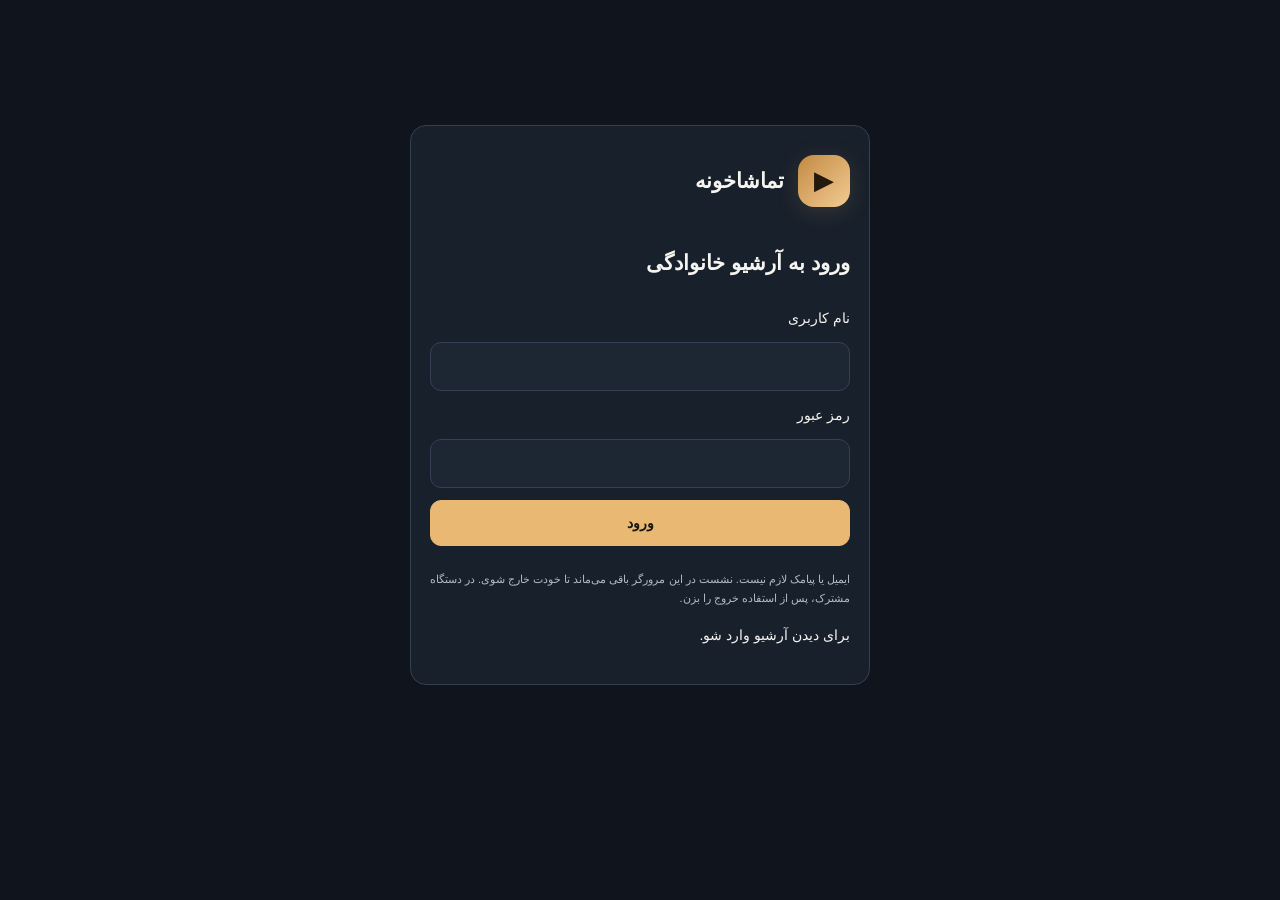
<file: gh12-3-preview/index.html>
<!doctype html><html lang="fa" dir="rtl"><head>
<meta charset="utf-8"><meta name="viewport" content="width=device-width,initial-scale=1"><meta name="theme-color" content="#10151d"><meta name="robots" content="noindex,nofollow,noarchive"><meta name="referrer" content="no-referrer">
<meta http-equiv="Content-Security-Policy" content="default-src 'none'; script-src 'self' 'sha256-xOndWHvuvRCaqrqIut/Z+1DAjHkByQ//DhIP04CsfT4='; style-src 'self' 'unsafe-inline'; img-src 'self' data: https://image.tmdb.org; connect-src 'self' https://dnjkctcszguhlmxphzve.supabase.co; font-src 'self'; base-uri 'none'; object-src 'none'; form-action 'none'">
<title>تماشاخونه — کتابخانهٔ ما</title><link rel="icon" href="data:image/svg+xml,%3Csvg%20xmlns%3D%22http%3A%2F%2Fwww.w3.org%2F2000%2Fsvg%22%20viewBox%3D%220%200%2064%2064%22%3E%3Crect%20width%3D%2264%22%20height%3D%2264%22%20rx%3D%2216%22%20fill%3D%22%23121210%22%2F%3E%3Cpath%20d%3D%22M25%2017%2047%2032%2025%2047Z%22%20fill%3D%22%23d6b46b%22%2F%3E%3C%2Fsvg%3E%0A"><style>
:root{--base:#10151d;--base2:#18202b;--surface:#1d2734;--surface2:#222e3e;--border:#354052;--text:#f6f4ef;--sub:#b1bbc7;--sub2:#8c98aa;--gold:#e9b873;--goldDeep:#ba8540;--mint:#72cbb7;--blue:#7cb9e9;--purple:#b8a2ed;--red:#ea9791;--radius:17px;color-scheme:dark}
*{box-sizing:border-box}body{background:var(--base);margin:0;color:var(--text);font:14px/1.75 Tahoma,"Segoe UI",Arial,sans-serif}button,input,select{font:inherit}button{cursor:pointer;color:inherit}a{color:var(--gold)}button:focus-visible,input:focus-visible,select:focus-visible,.work:focus-visible{outline:2px solid var(--gold);outline-offset:3px}input,select{background:var(--surface);border:1px solid var(--border);color:var(--text);padding:11px 12px;border-radius:11px;min-width:0}button{background:var(--surface);border:1px solid var(--border);border-radius:11px;padding:10px 14px;transition:background .15s,border .15s}button:hover{background:var(--surface2);border-color:#536279}button.active,.primary{background:var(--gold);color:#1b1610;border-color:var(--gold);font-weight:700}.primary:hover{background:#f8c88b}.shell{max-width:1430px;margin:auto;padding:24px}.mast{border:1px solid var(--border);border-radius:22px;overflow:hidden;background:radial-gradient(ellipse at 5% 0%,#303546 0,transparent 50%),radial-gradient(ellipse at 90% 0%,#3a2b28 0,transparent 45%),var(--base2);padding:26px 30px;margin-bottom:18px;position:relative}.mast:before{content:'✦';position:absolute;top:-92px;left:8%;font-size:300px;color:#ffffff0b;pointer-events:none}.headline{display:flex;gap:15px;align-items:flex-start;justify-content:space-between;flex-wrap:wrap}.brand{display:flex;align-items:center;gap:14px}.logo{height:52px;width:52px;border-radius:16px;display:grid;place-items:center;background:linear-gradient(135deg,#c28a42,#f3cb93);color:#24190e;font-size:26px;box-shadow:0 5px 22px #d1a16c2b}.mast h1{font-size:29px;margin:0;line-height:1.3}.mast p{color:var(--sub);margin:4px 0 0}.headLinks{display:flex;gap:8px;align-items:center;flex-wrap:wrap}.smallTag{background:#ffffff10;border:1px solid #ffffff20;border-radius:99px;padding:7px 12px;font-size:12px;color:var(--sub)}.headLinks a{font-size:12px;text-decoration:none;border:1px solid #ffffff25;border-radius:8px;padding:7px 9px}.stats{display:grid;grid-template-columns:repeat(6,minmax(0,1fr));gap:11px;margin:19px 0 0}.stat{padding:15px;border:1px solid #ffffff12;border-radius:15px;background:#00000025}.stat strong{font-size:24px;color:var(--gold);display:block;line-height:1.3;font-variant-numeric:tabular-nums}.stat span{color:var(--sub);font-size:12px}.tabs{display:flex;gap:7px;flex-wrap:wrap;margin:18px 0}.tabs button{border-radius:11px;padding:12px 14px;white-space:nowrap}.tabs .active{background:#3b322d;border-color:#b88b5c;color:#ffd5a0}.tcount{border-radius:99px;background:#ffffff1a;padding:1px 7px;margin-right:4px;font-size:11px}.tabs .active .tcount{background:#ffffff20}.toolbar{display:flex;flex-wrap:wrap;gap:9px;align-items:stretch;background:var(--base2);border:1px solid var(--border);padding:13px;border-radius:15px}.toolbar .search{flex:2 1 260px;font-size:14px}.toolbar select{flex:1 1 125px;max-width:220px}.toolbar button{white-space:nowrap}.sectionTitle{display:flex;align-items:center;justify-content:space-between;gap:10px;margin:23px 0 13px}.sectionTitle h2{font-size:20px;margin:0}.sectionTitle .info{color:var(--sub);font-size:12px}.grid{display:grid;grid-template-columns:repeat(6,minmax(0,1fr));gap:13px}.work{background:var(--base2);border:1px solid var(--border);border-radius:15px;overflow:hidden;cursor:pointer;display:flex;flex-direction:column;min-width:0;transition:transform .14s,border .14s}.work:hover{transform:translateY(-3px);border-color:var(--goldDeep)}.poster{aspect-ratio:2/3;position:relative;overflow:hidden;background:radial-gradient(ellipse at 15% 10%,#576079 0,transparent 55%),linear-gradient(155deg,#303e52,#11171f);display:flex;align-items:center;justify-content:center;padding:12px;text-align:center}.poster img{width:100%;height:100%;object-fit:cover;position:absolute;inset:0}.poster .fallback{font-size:20px;line-height:1.55;font-weight:800;letter-spacing:-.2px;color:#ebe9df;text-shadow:0 3px 10px #000b}.poster .typeTop{position:absolute;top:8px;right:8px;z-index:2;background:#0a1013cc;border:1px solid #ffffff20;font-size:10px;padding:2px 8px;border-radius:8px}.poster .grade{position:absolute;left:8px;bottom:8px;z-index:2;background:#14130de8;border:1px solid #e9b87365;color:#f6c780;font-size:12px;font-weight:800;border-radius:9px;padding:4px 8px}.workinfo{padding:11px 12px 13px;flex:1}.workinfo b{display:block;font-size:13px;min-height:44px;line-height:1.55}.workinfo .en{direction:ltr;text-align:right;white-space:nowrap;text-overflow:ellipsis;overflow:hidden;font-size:11px;color:var(--sub2)}.workinfo .tiny{font-size:11px;color:var(--sub);display:flex;flex-wrap:wrap;gap:5px;align-items:center;margin-top:8px}.dot{height:4px;width:4px;background:var(--sub2);border-radius:50%;display:inline-block}.pill{display:inline-flex;align-items:center;border:1px solid var(--border);background:#ffffff09;border-radius:99px;color:var(--sub);padding:3px 9px;font-size:11px;gap:4px}.pill.mint{color:var(--mint);border-color:#72cbb74a;background:#72cbb713}.pill.gold{color:var(--gold);border-color:#e9b87355;background:#e9b87312}.pill.blue{color:var(--blue);border-color:#7cb9e955;background:#7cb9e912}.pills{display:flex;flex-wrap:wrap;gap:6px}.progress{background:#2a3543;height:8px;border-radius:99px;overflow:hidden;margin:9px 0}.progress i{display:block;height:100%;background:linear-gradient(90deg,#82bfca,#78c9ad);border-radius:99px}.list{display:grid;gap:11px}.line{border:1px solid var(--border);border-radius:13px;padding:13px 15px;background:var(--base2);display:flex;align-items:center;gap:12px;cursor:pointer}.line:hover{border-color:#746144}.line .thumb{height:88px;width:59px;flex:0 0 59px;overflow:hidden;border-radius:8px}.line .thumb .poster{height:100%}.line .thumb .poster .fallback{font-size:11px}.line .title{font-weight:700;font-size:14px}.line .sub{font-size:12px;color:var(--sub);margin-top:3px}.line .lineBody{flex:1;min-width:0}.line .lineTail{text-align:left;color:var(--gold);font-size:11px}.actionRow{display:flex;justify-content:center;margin:25px 0}.notice{border-right:3px solid #e8af68;background:#e8af6812;padding:13px 15px;border-radius:0 10px 10px 0;color:#ddd2c0;font-size:12px;line-height:1.9}.muted{color:var(--sub)}.empty{border:1px dashed var(--border);border-radius:14px;padding:40px 16px;color:var(--sub);text-align:center}.collections{display:grid;grid-template-columns:repeat(3,minmax(0,1fr));gap:12px}.collection{border:1px solid var(--border);background:var(--base2);border-radius:15px;padding:18px;min-width:0}.collection h3{margin:0 0 3px;font-size:17px}.collection .items{margin-top:12px;display:grid;gap:7px}.collection .member{display:flex;align-items:center;justify-content:space-between;gap:6px;padding:8px;background:#ffffff08;border:1px solid #ffffff12;border-radius:8px;cursor:pointer;font-size:12px;text-align:right}.collection .member:hover{border-color:#d5aa71}.collection .member span{color:var(--sub);font-size:10px}.chartCols{display:flex;align-items:end;height:175px;border-bottom:1px solid #ffffff35;gap:9px;max-width:580px;margin-top:19px}.chartCols .barColumn{flex:1;display:flex;flex-direction:column;justify-content:end;gap:3px;min-width:0;text-align:center;height:100%}.chartCols .v{font-size:10px;color:var(--sub)}.chartCols .barShape{border-radius:6px 6px 0 0;background:linear-gradient(0deg,#9e7443,var(--gold));min-height:2px}.chartCols .barLabel{font-size:10px;color:var(--sub);direction:ltr}.insights{display:grid;grid-template-columns:1fr 1fr;gap:13px}.panel{background:var(--base2);border:1px solid var(--border);border-radius:16px;padding:19px}.panel h3{font-size:17px;margin:0 0 13px}.topScores{display:grid;gap:8px}.scoreRow{display:flex;justify-content:space-between;align-items:center;gap:9px;border-bottom:1px solid #ffffff0c;padding-bottom:7px;font-size:12px}.scoreRow button{background:none;border:0;text-align:right;padding:0;font-size:12px}.scoreRow b{color:var(--gold);direction:ltr}.overlay{position:fixed;inset:0;background:#05090dd9;z-index:100;display:flex;justify-content:center;align-items:center;padding:18px;backdrop-filter:blur(5px)}.dialog{width:min(880px,100%);max-height:91vh;overflow:auto;position:relative;background:#192331;border:1px solid #536073;border-radius:20px;box-shadow:0 22px 88px #000b;padding:24px}.close{position:sticky;top:0;float:left;z-index:12;padding:4px 9px;font-size:22px;background:#253447;border-radius:9px}.dialogGrid{display:grid;grid-template-columns:220px 1fr;gap:22px}.dialog .poster{border-radius:14px;overflow:hidden}.dialog h2{font-size:24px;margin:0;line-height:1.6}.dialog .subtitle{color:var(--sub);direction:ltr;text-align:right;margin:4px 0 16px}.scoreCards{display:grid;grid-template-columns:1fr 1fr;gap:8px;margin:15px 0}.scoreCard{background:#ffffff0c;border:1px solid #ffffff1a;border-radius:10px;padding:12px}.scoreCard strong{font-size:22px;color:var(--gold);display:block}.detailRows{display:grid;gap:10px}.detailRow{padding:12px;border:1px solid #ffffff18;border-radius:10px;background:#ffffff06}.detailRow h4{margin:0 0 5px;font-size:13px}.detailRow p{font-size:12px;color:var(--sub);margin:5px 0}.detailRow .progress{margin:7px 0}.sourceList{display:flex;gap:7px;flex-wrap:wrap;margin:13px 0}.sourceList a{display:inline-block;padding:6px 10px;border-radius:8px;border:1px solid #92774e;color:#ffd79e;text-decoration:none;font-size:11px}.notes{white-space:pre-wrap;line-height:1.8}.footer{color:var(--sub2);font-size:12px;text-align:center;margin:34px auto 12px;max-width:900px}.footer a{color:var(--gold)}.reviewList{display:grid;gap:9px}.mini{font-size:11px}.pickset{display:flex;gap:7px;flex-wrap:wrap;margin-top:12px}.pickset button{font-size:12px}.dataTable{width:100%;border-collapse:collapse;font-size:12px}.dataTable td,.dataTable th{border-bottom:1px solid var(--border);padding:10px 6px;text-align:right}.dataTable th{color:var(--sub)}.warn{color:#efb2a5}.good{color:var(--mint)}
@media(max-width:1120px){.grid{grid-template-columns:repeat(5,1fr)}.stats{grid-template-columns:repeat(3,1fr)}.collections{grid-template-columns:repeat(2,1fr)}}
@media(max-width:780px){.shell{padding:11px}.mast{padding:18px}.mast h1{font-size:24px}.stats{grid-template-columns:repeat(3,1fr);gap:6px}.stat{padding:11px 8px}.stat strong{font-size:20px}.stat span{font-size:10px}.tabs{gap:5px}.tabs button{padding:9px 10px;font-size:11px}.grid{grid-template-columns:repeat(3,minmax(0,1fr));gap:8px}.workinfo{padding:8px}.workinfo b{font-size:11px;min-height:33px}.workinfo .en{font-size:9px}.poster .fallback{font-size:13px}.poster .typeTop{font-size:9px;top:4px;right:4px}.workinfo .tiny{font-size:10px}.toolbar .search{flex-basis:100%}.toolbar select{flex:1 1 120px}.dialogGrid{grid-template-columns:120px 1fr;gap:12px}.dialog{padding:15px}.dialog h2{font-size:17px}.scoreCard strong{font-size:17px}.scoreCards{grid-template-columns:1fr 1fr}.insights{grid-template-columns:1fr}.collections{grid-template-columns:1fr}}
@media(max-width:430px){.grid{grid-template-columns:repeat(2,minmax(0,1fr))}.tabs{flex-wrap:nowrap;overflow:auto;padding-bottom:4px}.tabs button{flex:0 0 auto}.stat strong{font-size:19px}.mast p{font-size:11px}.dialogGrid{grid-template-columns:90px 1fr}.dialog{padding:13px}.dialogGrid .poster .fallback{font-size:12px}.pill{font-size:10px}.line .thumb{width:48px;flex-basis:48px;height:74px}}
[hidden]{display:none!important}.toolbar{display:block}.filterRow{display:flex;align-items:end;gap:10px;flex-wrap:wrap}.filterRow+.filterRow{margin-top:12px;padding-top:12px;border-top:1px solid #ffffff12}.filterRow label{display:flex;flex-direction:column;gap:5px;color:var(--sub);font-size:11px;flex:1 1 150px;min-width:0}.filterRow select{max-width:none;width:100%;font-size:12px}.filterRow .searchLabel{flex:2 1 250px}.filterRow input{width:100%;font-size:13px}.filterHelp{font-size:10px;color:var(--sub2);margin-top:10px}.rangeGroup{display:flex;gap:8px;align-items:end;flex:1.1 1 170px}.rangeGroup>span{align-self:center;padding-top:18px}.rangeGroup label{flex-basis:60px}.rangeGroup input{direction:ltr;text-align:center}.rangeGroup input:disabled{opacity:.35}#rangeError{display:block;color:#ffb1a8}input[aria-invalid=true]{border-color:var(--red)}.scoreFilters button{font-size:12px;align-self:end}.demoNotice{margin-bottom:18px}.demoTag{color:#ffd5a0;border-color:#b88b5c80}.ratingsMini{display:flex;flex-wrap:wrap;gap:4px;margin-top:9px;font-size:10px}.ratingsMini span{padding:2px 5px;border-radius:5px;background:#ffffff08;border:1px solid #ffffff15;white-space:nowrap}.ratingsMini .personal{color:var(--gold)}.ratingsMini .external{color:var(--mint)}.scoreCards{grid-template-columns:repeat(3,minmax(0,1fr))}.scoreCard span{display:block;font-size:11px}.scoreCard strong{font-size:19px}.scoreCard small{font-size:9px;color:var(--sub2)}.chartCols{max-width:100%;height:220px;gap:5px;direction:ltr}.barColumn{border:0;border-radius:0;background:none;padding:0 2px!important;color:var(--text);cursor:pointer;justify-content:end!important}.chartCols .barColumn:hover{background:#e9b87312}.chartCols .barColumn:focus-visible{outline-offset:1px}.barShape{width:100%}.barLabel{font-size:9px!important;white-space:nowrap}.panelTitle{display:flex;align-items:center;justify-content:space-between;gap:10px;flex-wrap:wrap}.panelTitle h3{margin:0}.panel .pickset{margin:15px 0}.scoreRow{min-height:38px}.scoreRow button{flex:1}.scoreRow .rank{color:var(--sub2);min-width:22px}.rankToolbar{display:flex;gap:7px;flex-wrap:wrap;margin-bottom:16px}.rankToolbar button{font-size:12px}.credits{margin-top:14px;line-height:1.9}.credits p{margin:8px}.footer summary{cursor:pointer;color:var(--sub)}.pickset input{width:100%;font-size:11px}.pickset label{font-size:10px;color:var(--sub);width:100%}.posterMessage{font-size:10px;color:var(--gold);width:100%}.inlineNotice{margin-top:14px;display:flex;justify-content:space-between;align-items:center;gap:12px}.inlineNotice button{font-size:11px}.detailRow+.detailRow{margin-top:8px}.workinfo b{min-height:41px}.poster .fallback small{display:block;font-size:10px;font-weight:400;color:var(--sub)}.empty button{margin-top:12px}.detailFlag{color:var(--gold);font-size:11px}.qualityList button{width:100%;text-align:right}.qualityList{display:grid;gap:8px}.sourceUnavailable{color:var(--sub2)}.toolbar .search{max-width:none}.selectSource{max-width:200px;font-size:12px}.dialog .subtitle{overflow-wrap:anywhere}.dialogGrid>div{min-width:0}.sourceList{overflow-wrap:anywhere}.notice button{flex-shrink:0}.collection .parent{font-size:11px;color:var(--gold)}
@media(min-width:1000px){.toolbar{position:sticky;top:8px;z-index:20;box-shadow:0 6px 24px #0003}}
@media(max-width:780px){.filterRow{gap:8px}.filterRow label{flex:1 1 calc(50% - 10px)}.filterRow .searchLabel{flex-basis:100%}.rangeGroup{flex:1 1 calc(50% - 10px)}.rangeGroup label{flex-basis:60px}.scoreFilters button{width:100%}.scoreCards{grid-template-columns:1fr}.scoreCard{padding:8px}.scoreCard strong{font-size:17px}.dialogGrid{grid-template-columns:100px minmax(0,1fr)}.ratingsMini{font-size:9px}.filterHelp{font-size:10px}.sectionTitle{align-items:start;flex-wrap:wrap}.sectionTitle h2{font-size:17px}.dialogGrid .pickset button{font-size:10px;padding:5px}.dialogGrid .pickset input{padding:5px}.chartCols{gap:3px}.chartCols .barLabel{font-size:8px!important}.inlineNotice{flex-wrap:wrap}.line{padding:10px}.line .title{font-size:12px}}
@media(prefers-reduced-motion:reduce){*{transition:none!important;scroll-behavior:auto!important}}
.filterRow select{flex:none;height:44px}.filterRow input{height:44px}.filterRow label{align-self:end}.scoreFilters button{height:44px}.poster img{z-index:1}.poster:has(img)>.fallback{visibility:hidden}

/* GH10 additions: preserve V7 design, support narrow screens and explicit episode rows. */
.episodeList{display:grid;gap:6px;margin-top:10px}.episode{display:flex;flex-wrap:wrap;gap:6px 14px;padding:8px;border:1px solid var(--border);border-radius:8px;font-size:11px}.episode span{color:var(--sub)}.episodes summary{cursor:pointer;color:var(--gold);font-size:12px}.filterHelp,.notice,.smallTag,.detailFlag{overflow-wrap:anywhere}.panel,.lineBody{min-width:0}.scoreCards{min-width:0}.scoreCard{overflow-wrap:anywhere}
@media(max-width:430px){.dialogGrid{grid-template-columns:minmax(0,90px) minmax(0,1fr)}.panel{padding:12px}.barColumn{padding:0!important}.chartCols{gap:1px}.barLabel{letter-spacing:-.7px}.headLinks{max-width:100%}.notice button{max-width:100%;white-space:normal}.scoreRow button{min-width:0}.line .sub{overflow-wrap:anywhere}}

[hidden]{display:none!important}.authShell{min-height:90svh;display:grid;place-items:center}.authCard{width:min(100%,460px)}.authCard form{display:grid;gap:12px;margin:24px 0}.authCard input{width:100%;min-width:0}.authCard .brand{margin-bottom:28px}.authCard [role=status]{min-height:2em}.authCard button{min-height:46px}.episode .detailRow{grid-column:1/-1}

/* GH12.2: preserve the library; make each work a quiet, readable mobile profile. */
.workinfo .originalTitle{direction:auto;font-family:"Segoe UI",Tahoma,Arial,sans-serif;font-size:14px;min-height:44px;overflow-wrap:anywhere;line-height:1.5;text-align:start}
.workinfo .fa,.line .fa{font-size:11px;color:var(--sub2);margin-top:4px;line-height:1.7}
.workinfo .ratingsMini{gap:4px;line-height:1.6}.work .poster{background:radial-gradient(ellipse at 80% 0%,#5b4934,transparent 70%),linear-gradient(155deg,#303e52,#11171f)}
.poster .fallback small{display:block;font-size:10px;letter-spacing:1px;font-weight:400;margin-top:15px;color:#ccad7f}
.syncBrief{display:flex;align-items:start;gap:8px 18px;justify-content:space-between;flex-wrap:wrap;color:var(--sub2);font-size:11px;margin:9px 3px 20px}.syncBrief p{margin:0}.syncBrief details{text-align:start;max-width:100%}.syncBrief summary{cursor:pointer;min-height:24px;color:var(--sub)}.syncBrief details p{margin:6px 0}.syncBrief button{font-size:11px;padding:5px 9px}.releaseNote{color:var(--gold);margin:5px 0}.releaseCoverage{margin-bottom:16px}
.overlay{align-items:stretch;padding:20px}.dialog{width:min(980px,100%);max-height:100%;margin:auto;padding:24px 30px;overscroll-behavior:contain;scrollbar-gutter:stable}.dialog .close{float:none;display:flex;align-items:center;gap:8px;width:fit-content;font-size:12px;margin:0 0 20px;background:#192331f5;backdrop-filter:blur(8px);border:1px solid var(--border);min-height:42px;top:0}.dialog .close span{font-size:19px}.profileHero{display:grid;grid-template-columns:minmax(130px,220px) minmax(0,1fr);gap:30px;align-items:center;margin:0 0 30px}.profileHero>div{min-width:0}.profilePoster{border-radius:14px;box-shadow:0 16px 40px #0005}.profileHeading h2{font-family:"Segoe UI",Tahoma,Arial,sans-serif;font-size:clamp(22px,3vw,34px);line-height:1.3;overflow-wrap:anywhere;letter-spacing:-.5px;margin:8px 0;text-align:start}.eyebrow{font-size:11px;color:var(--gold);letter-spacing:.2px}.persianTitle{color:var(--sub);font-size:14px;margin:6px 0 16px}.profileSpecs{font-size:12px;color:var(--sub);line-height:2}.profileSpecs span{color:var(--goldDeep);padding:0 4px}.profileHero .scoreCards{display:grid;grid-template-columns:repeat(3,minmax(0,1fr));gap:7px;max-width:430px;margin:18px 0}.profileHero .scoreCard{padding:10px 12px;background:#ffffff06;border-color:#ffffff12;min-width:0}.profileHero .scoreCard span{font-size:11px}.profileHero .scoreCard strong{font-size:22px;font-variant-numeric:tabular-nums}.profileHero .scoreCard small{font-size:10px}.profileHero .imdbScore{border-color:#e9b87350;background:#e9b87309}.profileSection{padding:24px 0;border-top:1px solid #ffffff12}.profileSection h3{font-size:17px;font-weight:600;color:#edd4af;margin:0 0 18px}.synopsis{font-size:14px;line-height:2.25;margin:0;max-width:75ch;color:#d0d4da}.castGrid{display:grid;grid-template-columns:repeat(8,minmax(0,1fr));gap:12px}.castMember{min-width:0}.portrait{position:relative;aspect-ratio:3/4;overflow:hidden;background:#2a3544;border:1px solid var(--border);border-radius:11px;display:grid;place-items:center;margin-bottom:9px}.portrait img{position:absolute;inset:0;width:100%;height:100%;object-fit:cover;z-index:1}.portrait span{font-size:28px;color:var(--goldDeep)}.castMember b{display:block;font-size:11px;font-weight:500;overflow-wrap:anywhere}.castMember small{display:block;color:var(--sub2);font-size:10px;margin-top:4px;overflow-wrap:anywhere}.crewGrid{display:grid;grid-template-columns:repeat(3,minmax(0,1fr));gap:14px}.crewMember{min-width:0}.crewMember span{display:block;color:var(--sub2);font-size:11px;margin-bottom:4px}.crewMember b{font-size:13px;font-weight:500;display:block;overflow-wrap:anywhere}.seasonList{display:grid;gap:9px}.season{background:#ffffff03;border:1px solid var(--border);border-radius:12px;overflow:hidden}.season>summary{display:flex;justify-content:space-between;align-items:center;gap:10px;padding:15px;cursor:pointer}.season>summary span:before{content:'＋';font-size:13px;padding-inline-end:10px;color:var(--gold)}.season[open]>summary span:before{content:'−'}.season>summary small{font-size:11px;color:var(--sub2)}.seasonBody{padding:0 16px 16px}.personProgress{display:flex;justify-content:space-between;gap:9px;font-size:12px;margin-top:16px}.personProgress strong{font-weight:400;color:var(--sub)}.episodes{margin-top:17px}.episode .detailRow{width:100%}.watchStatuses{display:flex;gap:12px;flex-wrap:wrap;margin-bottom:25px}.watchStatus{display:grid;gap:4px;padding:11px 15px;border:1px solid var(--border);border-radius:10px;flex:1 1 150px;font-size:12px}.watchStatus span{color:var(--sub)}.memories{display:grid;gap:0}.memory{display:flex;gap:14px;padding:0 0 20px;position:relative}.memory:before{content:'';position:absolute;right:5px;top:12px;bottom:0;width:1px;background:var(--border)}.memory:last-child:before{display:none}.memoryDot{width:11px;height:11px;border:2px solid var(--goldDeep);background:var(--base2);border-radius:50%;margin-top:7px;flex:0 0 11px;z-index:1}.memory h4{font-size:12px;margin:0 0 5px;font-weight:600}.memory p{margin:2px 0;color:var(--sub);font-size:12px}.memory>div{min-width:0}.notes{overflow-wrap:anywhere}.reviewScore{color:var(--gold);font-size:11px;margin-inline-start:6px}.publication{padding:18px;border-radius:12px;background:#e9b87308;border:1px solid #e9b87330}.publication strong{font-size:15px;margin-inline-start:12px}.publication p{color:var(--sub);font-size:12px;margin:10px 0}.publication a{font-size:11px}
@media(max-width:780px){.overlay{padding:0}.dialog{width:100%;height:100dvh;max-height:100dvh;margin:0;border-radius:0;padding:16px 20px}.profileHero{grid-template-columns:minmax(90px,125px) minmax(0,1fr);gap:17px;align-items:start;margin-top:7px}.profileHeading h2{font-size:23px}.persianTitle{font-size:12px;margin:7px 0 10px}.profileSpecs{font-size:11px;line-height:1.85}.profileHero .scoreCards{gap:5px;margin:12px 0}.profileHero .scoreCard{padding:8px 5px;text-align:center}.profileHero .scoreCard span{font-size:9px}.profileHero .scoreCard strong{font-size:18px}.profileHero .sourceList{margin-bottom:0;gap:6px}.profileHero .sourceList a{padding:5px 9px;font-size:10px}.castGrid{grid-template-columns:repeat(4,minmax(0,1fr));gap:15px 10px}.crewGrid{grid-template-columns:repeat(2,minmax(0,1fr))}.profileSection{padding:23px 0}.synopsis{font-size:13px}.workinfo .originalTitle{font-size:13px;min-height:40px}.workinfo .fa{font-size:10px}}
@media(max-width:430px){.dialog{padding:13px 15px}.profileHero{grid-template-columns:96px minmax(0,1fr);gap:13px}.profileHeading h2{font-size:20px}.profileHero .scoreCard strong{font-size:17px}.profileHero .scoreCard small{display:none}.profileHero .scoreCard span{font-size:9px}.profileHero .scoreCards{grid-column:1/-1}.profileSpecs{margin:7px 0}.profileHeading .eyebrow{font-size:10px}.sourceList a{padding:4px 7px!important}.synopsis{line-height:2.2}.stats .stat:last-child span{font-size:9px}.workinfo .ratingsMini{font-size:9px}.castMember b{font-size:10px}}
</style><script type="module">var ci=Object.defineProperty;var ee=(t,e)=>()=>(t&&(e=t(t=0)),e);var hi=(t,e)=>{for(var r in e)ci(t,r,{get:e[r],enumerable:!0})};function di(){return globalThis[ui]}function yt(t,e){var r={};for(var s in t)Object.prototype.hasOwnProperty.call(t,s)&&e.indexOf(s)<0&&(r[s]=t[s]);if(t!=null&&typeof Object.getOwnPropertySymbols=="function")for(var i=0,s=Object.getOwnPropertySymbols(t);i<s.length;i++)e.indexOf(s[i])<0&&Object.prototype.propertyIsEnumerable.call(t,s[i])&&(r[s[i]]=t[s[i]]);return r}function pi(t,e,r,s){function i(n){return n instanceof r?n:new r(function(a){a(n)})}return new(r||(r=Promise))(function(n,a){function o(h){try{c(s.next(h))}catch(d){a(d)}}function l(h){try{c(s.throw(h))}catch(d){a(d)}}function c(h){h.done?n(h.value):i(h.value).then(o,l)}c((s=s.apply(t,e||[])).next())})}function Be(t){"@babel/helpers - typeof";return Be=typeof Symbol=="function"&&typeof Symbol.iterator=="symbol"?function(e){return typeof e}:function(e){return e&&typeof Symbol=="function"&&e.constructor===Symbol&&e!==Symbol.prototype?"symbol":typeof e},Be(t)}function bi(t,e){if(Be(t)!="object"||!t)return t;var r=t[Symbol.toPrimitive];if(r!==void 0){var s=r.call(t,e||"default");if(Be(s)!="object")return s;throw new TypeError("@@toPrimitive must return a primitive value.")}return(e==="string"?String:Number)(t)}function wi(t){var e=bi(t,"string");return Be(e)=="symbol"?e:e+""}function vi(t,e,r){return(e=wi(e))in t?Object.defineProperty(t,e,{value:r,enumerable:!0,configurable:!0,writable:!0}):t[e]=r,t}function gr(t,e){var r=Object.keys(t);if(Object.getOwnPropertySymbols){var s=Object.getOwnPropertySymbols(t);e&&(s=s.filter(function(i){return Object.getOwnPropertyDescriptor(t,i).enumerable})),r.push.apply(r,s)}return r}function pe(t){for(var e=1;e<arguments.length;e++){var r=arguments[e]!=null?arguments[e]:{};e%2?gr(Object(r),!0).forEach(function(s){vi(t,s,r[s])}):Object.getOwnPropertyDescriptors?Object.defineProperties(t,Object.getOwnPropertyDescriptors(r)):gr(Object(r)).forEach(function(s){Object.defineProperty(t,s,Object.getOwnPropertyDescriptor(r,s))})}return t}function mr(t,e){return new Promise(r=>{if(e?.aborted){r();return}let s=setTimeout(()=>{e?.removeEventListener("abort",i),r()},t);function i(){clearTimeout(s),r()}e?.addEventListener("abort",i)})}function _i(t,e,r,s){return!(!s||r>=ts||!rs.includes(t)||!yi.includes(e))}async function ss(t,e,r,s){let i=0;for(;;){let l=pe({},r.headers);i>0&&(l["X-Retry-Count"]=String(i));let c;try{c=await t(e,{method:r.method,headers:l,body:r.body,signal:r.signal})}catch(h){var n;if(h?.name==="AbortError"||h?.code==="ABORT_ERR"||h?.name==="TimeoutError"&&!((n=r.signal)===null||n===void 0)&&n.aborted||!rs.includes(r.method))throw h;if(s&&i<ts){let d=fr(i);i++,await mr(d,r.signal);continue}throw h}if(_i(r.method,c.status,i,s)){var a,o;let h=(a=(o=c.headers)===null||o===void 0?void 0:o.get("Retry-After"))!==null&&a!==void 0?a:null,d=h!==null?Math.max(0,parseInt(h,10)||0)*1e3:fr(i);await c.text(),i++,await mr(d,r.signal);continue}return c}}function Ei(t,e){try{let a=JSON.parse(t);if(a&&typeof a=="object"&&!Array.isArray(a)){var r,s,i,n;return new Se({message:String((r=a.message)!==null&&r!==void 0?r:t),details:(s=a.details)!==null&&s!==void 0?s:"",hint:(i=a.hint)!==null&&i!==void 0?i:"",code:(n=a.code)!==null&&n!==void 0?n:""})}}catch{}return new Se({message:t||e,details:"",hint:"",code:""})}function br(t,e,r){var s;let i=t;return{success:!1,error:new Se({message:`${(s=i?.name)!==null&&s!==void 0?s:"FetchError"}: ${i?.message}`,details:"",hint:"",code:""}),data:null,count:null,status:e,statusText:r}}function nt(t){return t.metas.map(e=>{let r=Object.getOwnPropertyDescriptors(e),s=Object.defineProperties({},r);return s.presence_ref=s.phx_ref,delete s.phx_ref,delete s.phx_ref_prev,s})}function tn(t){return JSON.parse(JSON.stringify(t))}function rn(t){return t?.events&&{events:t.events}}function vr(t){return t?.metas?nt(t):[]}function nn(t){if(t instanceof Error)return t;if(typeof t=="string")return new Error(t);if(t&&typeof t=="object"){let e=t;if(typeof e.code=="number"){let r=typeof e.reason=="string"&&e.reason?` (${e.reason})`:"";return new Error(`socket closed: ${e.code}${r}`,{cause:t})}return new Error("channel error: transport failure",{cause:t})}return new Error("channel error: connection lost")}function on(t){return{config:Object.assign({broadcast:{ack:!1,self:!1},presence:{key:"",enabled:!1},private:!1},t.config)}}function bn(){let t=new Map;return{get length(){return t.size},clear(){t.clear()},getItem(e){return t.has(e)?t.get(e):null},key(e){var r;return(r=Array.from(t.keys())[e])!==null&&r!==void 0?r:null},removeItem(e){t.delete(e)},setItem(e,r){t.set(e,String(r))}}}function wn(){try{if(typeof globalThis<"u"&&globalThis.sessionStorage)return globalThis.sessionStorage}catch{}return bn()}function kn(t,e,r){let s=new URL(e,t);if(r)for(let[i,n]of Object.entries(r))n!==void 0&&s.searchParams.set(i,n);return s.toString()}async function Sn(t){return!t||t.type==="none"?{}:t.type==="bearer"?{Authorization:`Bearer ${t.token}`}:t.type==="header"?{[t.name]:t.value}:t.type==="custom"?await t.getHeaders():{}}function Tn(t){let e=t.fetchImpl??globalThis.fetch;return{async request({method:r,path:s,query:i,body:n,headers:a}){let o=kn(t.baseUrl,s,i),l=await Sn(t.auth),c=await e(o,{method:r,headers:{...n?{"Content-Type":"application/json"}:{},...l,...a},body:n?JSON.stringify(n):void 0}),h=await c.text(),d=(c.headers.get("content-type")||"").includes("application/json"),p=d&&h?JSON.parse(h):h;if(!c.ok){let u=d?p:void 0,f=u?.error;throw new Me(f?.message??`Request failed with status ${c.status}`,{status:c.status,icebergType:f?.type,icebergCode:f?.code,details:u})}return{status:c.status,headers:c.headers,data:p}}}}function Xe(t){return t.join("")}function be(t){return t.join("")}function qe(t){"@babel/helpers - typeof";return qe=typeof Symbol=="function"&&typeof Symbol.iterator=="symbol"?function(e){return typeof e}:function(e){return e&&typeof Symbol=="function"&&e.constructor===Symbol&&e!==Symbol.prototype?"symbol":typeof e},qe(t)}function On(t,e){if(qe(t)!="object"||!t)return t;var r=t[Symbol.toPrimitive];if(r!==void 0){var s=r.call(t,e||"default");if(qe(s)!="object")return s;throw new TypeError("@@toPrimitive must return a primitive value.")}return(e==="string"?String:Number)(t)}function $n(t){var e=On(t,"string");return qe(e)=="symbol"?e:e+""}function jn(t,e,r){return(e=$n(e))in t?Object.defineProperty(t,e,{value:r,enumerable:!0,configurable:!0,writable:!0}):t[e]=r,t}function Er(t,e){var r=Object.keys(t);if(Object.getOwnPropertySymbols){var s=Object.getOwnPropertySymbols(t);e&&(s=s.filter(function(i){return Object.getOwnPropertyDescriptor(t,i).enumerable})),r.push.apply(r,s)}return r}function _(t){for(var e=1;e<arguments.length;e++){var r=arguments[e]!=null?arguments[e]:{};e%2?Er(Object(r),!0).forEach(function(s){jn(t,s,r[s])}):Object.getOwnPropertyDescriptors?Object.defineProperties(t,Object.getOwnPropertyDescriptors(r)):Er(Object(r)).forEach(function(s){Object.defineProperty(t,s,Object.getOwnPropertyDescriptor(r,s))})}return t}function wt(t){return typeof t=="object"&&t!==null&&"__isStorageError"in t}function ct(t,e,r){let s=_({},t),i=e.toLowerCase();for(let n of Object.keys(s))n.toLowerCase()===i&&delete s[n];return s[i]=r,s}function Cn(t){let e={};for(let[r,s]of Object.entries(t))e[r.toLowerCase()]=s;return e}async function xe(t,e,r,s,i,n,a){return new Promise((o,l)=>{t(r,Ln(e,s,i,n)).then(c=>{if(!c.ok)throw c;if(s?.noResolveJson)return c;if(a==="vectors"){let h=c.headers.get("content-type");if(c.headers.get("content-length")==="0"||c.status===204)return{};if(!h||!h.includes("application/json"))return{}}return c.json()}).then(c=>o(c)).catch(c=>Nn(c,l,s,a))})}function us(t="storage"){return{get:async(e,r,s,i)=>xe(e,"GET",r,s,i,void 0,t),post:async(e,r,s,i,n)=>xe(e,"POST",r,i,n,s,t),put:async(e,r,s,i,n)=>xe(e,"PUT",r,i,n,s,t),head:async(e,r,s,i)=>xe(e,"HEAD",r,_(_({},s),{},{noResolveJson:!0}),i,void 0,t),remove:async(e,r,s,i,n)=>xe(e,"DELETE",r,i,n,s,t)}}function b(t){return typeof t=="object"&&t!==null&&"__isAuthError"in t}function Or(t){return b(t)&&t.name==="AuthApiError"}function Qe(t){return b(t)&&t.name==="AuthSessionMissingError"}function aa(t){return b(t)&&t.name==="AuthImplicitGrantRedirectError"}function rt(t){return b(t)&&t.name==="AuthRetryableFetchError"}function Cr(t){return b(t)&&t.name==="AuthRefreshDiscardedError"}function xr(t,e,r){if(t!==null)for(e.queue=e.queue<<8|t,e.queuedBits+=8;e.queuedBits>=6;){let s=e.queue>>e.queuedBits-6&63;r(dt[s]),e.queuedBits-=6}else if(e.queuedBits>0)for(e.queue=e.queue<<6-e.queuedBits,e.queuedBits=6;e.queuedBits>=6;){let s=e.queue>>e.queuedBits-6&63;r(dt[s]),e.queuedBits-=6}}function ms(t,e,r){let s=la[t];if(s>-1)for(e.queue=e.queue<<6|s,e.queuedBits+=6;e.queuedBits>=8;)r(e.queue>>e.queuedBits-8&255),e.queuedBits-=8;else{if(s===-2)return;throw new Error(`Invalid Base64-URL character "${String.fromCharCode(t)}"`)}}function Nr(t){let e=[],r=a=>{e.push(String.fromCodePoint(a))},s={utf8seq:0,codepoint:0},i={queue:0,queuedBits:0},n=a=>{ua(a,s,r)};for(let a=0;a<t.length;a+=1)ms(t.charCodeAt(a),i,n);return e.join("")}function ca(t,e){if(t<=127){e(t);return}else if(t<=2047){e(192|t>>6),e(128|t&63);return}else if(t<=65535){e(224|t>>12),e(128|t>>6&63),e(128|t&63);return}else if(t<=1114111){e(240|t>>18),e(128|t>>12&63),e(128|t>>6&63),e(128|t&63);return}throw new Error(`Unrecognized Unicode codepoint: ${t.toString(16)}`)}function ha(t,e){for(let r=0;r<t.length;r+=1){let s=t.charCodeAt(r);if(s>55295&&s<=56319){let i=(s-55296)*1024&65535;s=(t.charCodeAt(r+1)-56320&65535|i)+65536,r+=1}ca(s,e)}}function ua(t,e,r){if(e.utf8seq===0){if(t<=127){r(t);return}for(let s=1;s<6;s+=1)if((t>>7-s&1)===0){e.utf8seq=s;break}if(e.utf8seq===2)e.codepoint=t&31;else if(e.utf8seq===3)e.codepoint=t&15;else if(e.utf8seq===4)e.codepoint=t&7;else throw new Error("Invalid UTF-8 sequence");e.utf8seq-=1}else if(e.utf8seq>0){if(t<=127)throw new Error("Invalid UTF-8 sequence");e.codepoint=e.codepoint<<6|t&63,e.utf8seq-=1,e.utf8seq===0&&r(e.codepoint)}}function Ae(t){let e=[],r={queue:0,queuedBits:0},s=i=>{e.push(i)};for(let i=0;i<t.length;i+=1)ms(t.charCodeAt(i),r,s);return new Uint8Array(e)}function da(t){let e=[];return ha(t,r=>e.push(r)),new Uint8Array(e)}function ge(t){let e=[],r={queue:0,queuedBits:0},s=i=>{e.push(i)};return t.forEach(i=>xr(i,r,s)),xr(null,r,s),e.join("")}function ys(t){return Math.round(Date.now()/1e3)+t}function pa(){return Symbol("auth-callback")}function Lr(t){let e={},r=new URL(t);if(r.hash&&r.hash[0]==="#")try{new URLSearchParams(r.hash.substring(1)).forEach((s,i)=>{e[i]=s})}catch{}return r.searchParams.forEach((s,i)=>{e[i]=s}),e}function st(t){let e=t.split(".");if(e.length!==3)throw new ut("Invalid JWT structure");for(let r=0;r<e.length;r++)if(!ra.test(e[r]))throw new ut("JWT not in base64url format");return{header:JSON.parse(Nr(e[0])),payload:JSON.parse(Nr(e[1])),signature:Ae(e[2]),raw:{header:e[0],payload:e[1]}}}async function ga(t){return await new Promise(e=>{setTimeout(()=>e(null),t)})}function ma(t,e){return new Promise((r,s)=>{(async()=>{for(let i=0;i<1/0;i++)try{let n=await t(i);if(!e(i,null,n)){r(n);return}}catch(n){if(!e(i,n)){s(n);return}}})()})}function ks(t){return("0"+t.toString(16)).substr(-2)}function ya(){let t=new Uint32Array(56);if(typeof crypto>"u"){let e="ABCDEFGHIJKLMNOPQRSTUVWXYZabcdefghijklmnopqrstuvwxyz0123456789-._~",r=e.length,s="";for(let i=0;i<56;i++)s+=e.charAt(Math.floor(Math.random()*r));return s}return crypto.getRandomValues(t),Array.from(t,ks).join("")}async function ba(t){let e=new TextEncoder().encode(t),r=await crypto.subtle.digest("SHA-256",e),s=new Uint8Array(r);return Array.from(s).map(i=>String.fromCharCode(i)).join("")}async function wa(t){if(!(typeof crypto<"u"&&typeof crypto.subtle<"u"&&typeof TextEncoder<"u"))return console.warn("WebCrypto API is not supported. Code challenge method will default to use plain instead of sha256."),t;let e=await ba(t);return btoa(e).replace(/\+/g,"-").replace(/\//g,"_").replace(/=+$/,"")}function ot(t){return typeof t=="string"&&va.test(t)?t:null}function _a(){if(typeof crypto<"u"&&typeof crypto.getRandomValues=="function"){let e=new Uint8Array(16);return crypto.getRandomValues(e),Array.from(e,ks).join("")}let t="";for(let e=0;e<32;e++)t+=Math.floor(Math.random()*16).toString(16);return t}async function Jt(t,e){let r=await U(t,Fe(e));return Array.isArray(r)?r.filter(s=>ot(s)!==null):[]}async function ka(t,e,r,s,i){await ne(t,Oe(e,r),s);let n=(await Jt(t,e)).filter(a=>a!==r);for(n.push(r);n.length>sa;){let a=n.shift();await q(t,Oe(e,a)),i?.(a)}await ne(t,Fe(e),n),await ne(t,`${e}-code-verifier`,s)}async function Sa(t,e,r){if(r){let i=await U(t,Oe(e,r));return{verifier:typeof i=="string"?i:null,flowId:r}}let s=await U(t,`${e}-code-verifier`);return{verifier:typeof s=="string"?s:null,flowId:null}}async function K(t,e,r){let s=`${e}-code-verifier`;if(!r){await q(t,s);return}let i=Oe(e,r),n=await U(t,i);await q(t,i);let a=await Jt(t,e),o=a.filter(l=>l!==r);o.length!==a.length&&(o.length>0?await ne(t,Fe(e),o):await q(t,Fe(e))),n!=null&&n===await U(t,s)&&await q(t,s)}async function Ta(t,e){let r=await Jt(t,e);for(let s of r)await q(t,Oe(e,s));await q(t,Fe(e)),await q(t,`${e}-code-verifier`)}function Ea(t,e){let r=t.indexOf("#"),s=r===-1?t:t.slice(0,r),i=r===-1?"":t.slice(r),n=s.indexOf("?");if(n!==-1){let o=s.slice(0,n),l=s.slice(n+1).split("&").filter(c=>c!==""&&c!==fe&&!c.startsWith(`${fe}=`));s=l.length>0?`${o}?${l.join("&")}`:o}let a=s.includes("?")?"&":"?";return`${s}${a}${fe}=${encodeURIComponent(e)}${i}`}async function Ra(t,e,r=!1,s){let i=ya(),n=i;r&&(n+="/recovery");let a=_a();await ka(t,e,a,n,s);let o=await wa(i);return[o,i===o?"plain":"s256",a]}function Oa(t){let e=t.headers.get(Ft);if(!e||!e.match(Aa))return null;try{return new Date(`${e}T00:00:00.0Z`)}catch{return null}}function $a(t){if(!t)throw new Error("Missing exp claim");let e=Math.floor(Date.now()/1e3);if(t<=e)throw new Error("JWT has expired")}function ja(t){switch(t){case"RS256":return{name:"RSASSA-PKCS1-v1_5",hash:{name:"SHA-256"}};case"ES256":return{name:"ECDSA",namedCurve:"P-256",hash:{name:"SHA-256"}};default:throw new Error("Invalid alg claim")}}function te(t){if(!Ca.test(t))throw new Error("@supabase/auth-js: Expected parameter to be UUID but is not")}function Ne(t){if(!t.recoveryCodes)throw new Error("@supabase/auth-js: the MFA recovery codes API is experimental and disabled by default. Enable it by passing `auth: { experimental: { recoveryCodes: true } }` to createClient (or to the GoTrueClient constructor).")}function Ct(){let t={};return new Proxy(t,{get:(e,r)=>{if(r==="__isUserNotAvailableProxy")return!0;if(typeof r=="symbol"){let s=r.toString();if(s==="Symbol(Symbol.toPrimitive)"||s==="Symbol(Symbol.toStringTag)"||s==="Symbol(util.inspect.custom)")return}throw new Error(`@supabase/auth-js: client was created with userStorage option and there was no user stored in the user storage. Accessing the "${r}" property of the session object is not supported. Please use getUser() instead.`)},set:(e,r)=>{throw new Error(`@supabase/auth-js: client was created with userStorage option and there was no user stored in the user storage. Setting the "${r}" property of the session object is not supported. Please use getUser() to fetch a user object you can manipulate.`)},deleteProperty:(e,r)=>{throw new Error(`@supabase/auth-js: client was created with userStorage option and there was no user stored in the user storage. Deleting the "${r}" property of the session object is not supported. Please use getUser() to fetch a user object you can manipulate.`)}})}function Pa(t,e){return new Proxy(t,{get:(r,s,i)=>{if(s==="__isInsecureUserWarningProxy")return!0;if(typeof s=="symbol"){let n=s.toString();if(n==="Symbol(Symbol.toPrimitive)"||n==="Symbol(Symbol.toStringTag)"||n==="Symbol(util.inspect.custom)"||n==="Symbol(nodejs.util.inspect.custom)")return Reflect.get(r,s,i)}return!e.value&&typeof s=="string"&&(console.warn("Using the user object as returned from supabase.auth.getSession() or from some supabase.auth.onAuthStateChange() events could be insecure! This value comes directly from the storage medium (usually cookies on the server) and may not be authentic. Use supabase.auth.getUser() instead which authenticates the data by contacting the Supabase Auth server."),e.value=!0),Reflect.get(r,s,i)}})}function Dr(t){return JSON.parse(JSON.stringify(t))}async function Br(t){var e;if(!fa(t))throw new at(ue(t),0);let r;try{r=await t.json()}catch(n){throw Ur.includes(t.status)?new at(t.statusText||`HTTP ${t.status}`,t.status):new G(ue(n),n)}if(Ur.includes(t.status))throw new at(ue(r),t.status);let s,i=Oa(t);if(i&&i.getTime()>=gs["2024-01-01"].timestamp&&typeof r=="object"&&r&&typeof r.code=="string"?s=r.code:typeof r=="object"&&r&&typeof r.error_code=="string"&&(s=r.error_code),s){if(s==="weak_password")throw new Pr(ue(r),t.status,((e=r.weak_password)===null||e===void 0?void 0:e.reasons)||[]);if(s==="session_not_found")throw new N}else if(typeof r=="object"&&r&&typeof r.weak_password=="object"&&r.weak_password&&Array.isArray(r.weak_password.reasons)&&r.weak_password.reasons.length&&r.weak_password.reasons.reduce((n,a)=>n&&typeof a=="string",!0))throw new Pr(ue(r),t.status,r.weak_password.reasons);throw new na(ue(r),t.status||500,s)}async function w(t,e,r,s){var i;let n=Object.assign({},s?.headers);n[Ft]||(n[Ft]=gs["2024-01-01"].name),s?.jwt&&(n.Authorization=`Bearer ${s.jwt}`);let a=(i=s?.query)!==null&&i!==void 0?i:{};s?.redirectTo&&(a.redirect_to=s.redirectTo);let o=Object.keys(a).length?"?"+new URLSearchParams(a).toString():"",l=await xa(t,e,r+o,{headers:n,noResolveJson:s?.noResolveJson},{},s?.body);return s?.xform?s?.xform(l):{data:Object.assign({},l),error:null}}async function xa(t,e,r,s,i,n){let a=Ia(e,s,i,n),o;try{o=await t(r,Object.assign({},a))}catch(l){throw new at(ue(l),0)}if(o.ok||await Br(o),s?.noResolveJson)return o;try{return await o.json()}catch(l){await Br(l)}}function F(t){var e;let r=null;Da(t)&&(r=Object.assign({},t),t.expires_at||(r.expires_at=ys(t.expires_in)));let s=(e=t.user)!==null&&e!==void 0?e:typeof t?.id=="string"?t:null;return{data:{session:r,user:s},error:null}}function Mr(t){let e=F(t);return!e.error&&t.weak_password&&typeof t.weak_password=="object"&&Array.isArray(t.weak_password.reasons)&&t.weak_password.reasons.length&&t.weak_password.message&&typeof t.weak_password.message=="string"&&t.weak_password.reasons.reduce((r,s)=>r&&typeof s=="string",!0)&&(e.data.weak_password=t.weak_password),e}function ce(t){var e;return{data:{user:(e=t.user)!==null&&e!==void 0?e:t},error:null}}function Na(t){return{data:t,error:null}}function La(t){let{action_link:e,email_otp:r,hashed_token:s,redirect_to:i,verification_type:n}=t,a=yt(t,["action_link","email_otp","hashed_token","redirect_to","verification_type"]),o={action_link:e,email_otp:r,hashed_token:s,redirect_to:i,verification_type:n},l=Object.assign({},a);return{data:{properties:o,user:l},error:null}}function qr(t){return t}function Da(t){return!!t.access_token&&!!t.refresh_token&&!!t.expires_in}function Hr(t={}){return{getItem:e=>t[e]||null,setItem:(e,r)=>{t[e]=r},removeItem:e=>{delete t[e]}}}function Ma(){if(typeof globalThis!="object")try{Object.defineProperty(Object.prototype,"__magic__",{get:function(){return this},configurable:!0}),__magic__.globalThis=__magic__,delete Object.prototype.__magic__}catch{typeof self<"u"&&(self.globalThis=self)}}function Ss(t){if(!/^0x[a-fA-F0-9]{40}$/.test(t))throw new Error(`@supabase/auth-js: Address "${t}" is invalid.`);return t.toLowerCase()}function qa(t){return parseInt(t,16)}function Ha(t){let e=new TextEncoder().encode(t);return"0x"+Array.from(e,r=>r.toString(16).padStart(2,"0")).join("")}function Fa(t){var e;let{chainId:r,domain:s,expirationTime:i,issuedAt:n=new Date,nonce:a,notBefore:o,requestId:l,resources:c,scheme:h,uri:d,version:p}=t;{if(!Number.isInteger(r))throw new Error(`@supabase/auth-js: Invalid SIWE message field "chainId". Chain ID must be a EIP-155 chain ID. Provided value: ${r}`);if(!s)throw new Error('@supabase/auth-js: Invalid SIWE message field "domain". Domain must be provided.');if(a&&a.length<8)throw new Error(`@supabase/auth-js: Invalid SIWE message field "nonce". Nonce must be at least 8 characters. Provided value: ${a}`);if(!d)throw new Error('@supabase/auth-js: Invalid SIWE message field "uri". URI must be provided.');if(p!=="1")throw new Error(`@supabase/auth-js: Invalid SIWE message field "version". Version must be '1'. Provided value: ${p}`);if(!((e=t.statement)===null||e===void 0)&&e.includes(`
`))throw new Error(`@supabase/auth-js: Invalid SIWE message field "statement". Statement must not include '\\n'. Provided value: ${t.statement}`)}let u=Ss(t.address),f=h?`${h}://${s}`:s,g=t.statement?`${t.statement}
`:"",m=`${f} wants you to sign in with your Ethereum account:
${u}

${g}`,S=`URI: ${d}
Version: ${p}
Chain ID: ${r}${a?`
Nonce: ${a}`:""}
Issued At: ${n.toISOString()}`;if(i&&(S+=`
Expiration Time: ${i.toISOString()}`),o&&(S+=`
Not Before: ${o.toISOString()}`),l&&(S+=`
Request ID: ${l}`),c){let T=`
Resources:`;for(let k of c){if(!k||typeof k!="string")throw new Error(`@supabase/auth-js: Invalid SIWE message field "resources". Every resource must be a valid string. Provided value: ${k}`);T+=`
- ${k}`}S+=T}return`${m}
${S}`}function Ka({error:t,options:e}){var r,s,i;let{publicKey:n}=e;if(!n)throw Error("options was missing required publicKey property");if(t.name==="AbortError"){if(e.signal instanceof AbortSignal)return new P({message:"Registration ceremony was sent an abort signal",code:"ERROR_CEREMONY_ABORTED",cause:t})}else if(t.name==="ConstraintError"){if(((r=n.authenticatorSelection)===null||r===void 0?void 0:r.requireResidentKey)===!0)return new P({message:"Discoverable credentials were required but no available authenticator supported it",code:"ERROR_AUTHENTICATOR_MISSING_DISCOVERABLE_CREDENTIAL_SUPPORT",cause:t});if(e.mediation==="conditional"&&((s=n.authenticatorSelection)===null||s===void 0?void 0:s.userVerification)==="required")return new P({message:"User verification was required during automatic registration but it could not be performed",code:"ERROR_AUTO_REGISTER_USER_VERIFICATION_FAILURE",cause:t});if(((i=n.authenticatorSelection)===null||i===void 0?void 0:i.userVerification)==="required")return new P({message:"User verification was required but no available authenticator supported it",code:"ERROR_AUTHENTICATOR_MISSING_USER_VERIFICATION_SUPPORT",cause:t})}else{if(t.name==="InvalidStateError")return new P({message:"The authenticator was previously registered",code:"ERROR_AUTHENTICATOR_PREVIOUSLY_REGISTERED",cause:t});if(t.name==="NotAllowedError")return new P({message:t.message,code:"ERROR_PASSTHROUGH_SEE_CAUSE_PROPERTY",cause:t});if(t.name==="NotSupportedError")return n.pubKeyCredParams.filter(a=>a.type==="public-key").length===0?new P({message:'No entry in pubKeyCredParams was of type "public-key"',code:"ERROR_MALFORMED_PUBKEYCREDPARAMS",cause:t}):new P({message:"No available authenticator supported any of the specified pubKeyCredParams algorithms",code:"ERROR_AUTHENTICATOR_NO_SUPPORTED_PUBKEYCREDPARAMS_ALG",cause:t});if(t.name==="SecurityError"){let a=window.location.hostname;if(Ts(a)){if(n.rp.id!==a)return new P({message:`The RP ID "${n.rp.id}" is invalid for this domain`,code:"ERROR_INVALID_RP_ID",cause:t})}else return new P({message:`${window.location.hostname} is an invalid domain`,code:"ERROR_INVALID_DOMAIN",cause:t})}else if(t.name==="TypeError"){if(n.user.id.byteLength<1||n.user.id.byteLength>64)return new P({message:"User ID was not between 1 and 64 characters",code:"ERROR_INVALID_USER_ID_LENGTH",cause:t})}else if(t.name==="UnknownError")return new P({message:"The authenticator was unable to process the specified options, or could not create a new credential",code:"ERROR_AUTHENTICATOR_GENERAL_ERROR",cause:t})}return new P({message:"a Non-Webauthn related error has occurred",code:"ERROR_PASSTHROUGH_SEE_CAUSE_PROPERTY",cause:t})}function Wa({error:t,options:e}){let{publicKey:r}=e;if(!r)throw Error("options was missing required publicKey property");if(t.name==="AbortError"){if(e.signal instanceof AbortSignal)return new P({message:"Authentication ceremony was sent an abort signal",code:"ERROR_CEREMONY_ABORTED",cause:t})}else{if(t.name==="NotAllowedError")return new P({message:t.message,code:"ERROR_PASSTHROUGH_SEE_CAUSE_PROPERTY",cause:t});if(t.name==="SecurityError"){let s=window.location.hostname;if(Ts(s)){if(r.rpId!==s)return new P({message:`The RP ID "${r.rpId}" is invalid for this domain`,code:"ERROR_INVALID_RP_ID",cause:t})}else return new P({message:`${window.location.hostname} is an invalid domain`,code:"ERROR_INVALID_DOMAIN",cause:t})}else if(t.name==="UnknownError")return new P({message:"The authenticator was unable to process the specified options, or could not create a new assertion signature",code:"ERROR_AUTHENTICATOR_GENERAL_ERROR",cause:t})}return new P({message:"a Non-Webauthn related error has occurred",code:"ERROR_PASSTHROUGH_SEE_CAUSE_PROPERTY",cause:t})}function Fr(t){if(!t)throw new Error("Credential creation options are required");if(typeof PublicKeyCredential<"u"&&"parseCreationOptionsFromJSON"in PublicKeyCredential&&typeof PublicKeyCredential.parseCreationOptionsFromJSON=="function")return PublicKeyCredential.parseCreationOptionsFromJSON(t);let{challenge:e,user:r,excludeCredentials:s}=t,i=yt(t,["challenge","user","excludeCredentials"]),n=Ae(e).buffer,a=Object.assign(Object.assign({},r),{id:Ae(r.id).buffer}),o=Object.assign(Object.assign({},i),{challenge:n,user:a});if(s&&s.length>0){o.excludeCredentials=new Array(s.length);for(let l=0;l<s.length;l++){let c=s[l];o.excludeCredentials[l]=Object.assign(Object.assign({},c),{id:Ae(c.id).buffer,type:c.type||"public-key",transports:c.transports})}}return o}function Kr(t){if(!t)throw new Error("Credential request options are required");if(typeof PublicKeyCredential<"u"&&"parseRequestOptionsFromJSON"in PublicKeyCredential&&typeof PublicKeyCredential.parseRequestOptionsFromJSON=="function")return PublicKeyCredential.parseRequestOptionsFromJSON(t);let{challenge:e,allowCredentials:r}=t,s=yt(t,["challenge","allowCredentials"]),i=Ae(e).buffer,n=Object.assign(Object.assign({},s),{challenge:i});if(r&&r.length>0){n.allowCredentials=new Array(r.length);for(let a=0;a<r.length;a++){let o=r[a];n.allowCredentials[a]=Object.assign(Object.assign({},o),{id:Ae(o.id).buffer,type:o.type||"public-key",transports:o.transports})}}return n}function Wr(t){var e;if("toJSON"in t&&typeof t.toJSON=="function")return t.toJSON();let r=t;return{id:t.id,rawId:t.id,response:{attestationObject:ge(new Uint8Array(t.response.attestationObject)),clientDataJSON:ge(new Uint8Array(t.response.clientDataJSON))},type:"public-key",clientExtensionResults:t.getClientExtensionResults(),authenticatorAttachment:(e=r.authenticatorAttachment)!==null&&e!==void 0?e:void 0}}function Gr(t){var e;if("toJSON"in t&&typeof t.toJSON=="function")return t.toJSON();let r=t,s=t.getClientExtensionResults(),i=t.response;return{id:t.id,rawId:t.id,response:{authenticatorData:ge(new Uint8Array(i.authenticatorData)),clientDataJSON:ge(new Uint8Array(i.clientDataJSON)),signature:ge(new Uint8Array(i.signature)),userHandle:i.userHandle?ge(new Uint8Array(i.userHandle)):void 0},type:"public-key",clientExtensionResults:s,authenticatorAttachment:(e=r.authenticatorAttachment)!==null&&e!==void 0?e:void 0}}function Ts(t){return t==="localhost"||/^([a-z0-9]+(-[a-z0-9]+)*\.)+[a-z]{2,}$/i.test(t)}function ft(){var t,e;return!!(L()&&"PublicKeyCredential"in window&&window.PublicKeyCredential&&"credentials"in navigator&&typeof((t=navigator?.credentials)===null||t===void 0?void 0:t.create)=="function"&&typeof((e=navigator?.credentials)===null||e===void 0?void 0:e.get)=="function")}async function Es(t){try{let e=await navigator.credentials.create(t);return e?e instanceof PublicKeyCredential?{data:e,error:null}:{data:null,error:new pt("Browser returned unexpected credential type",e)}:{data:null,error:new pt("Empty credential response",e)}}catch(e){return{data:null,error:Ka({error:e,options:t})}}}async function Rs(t){try{let e=await navigator.credentials.get(t);return e?e instanceof PublicKeyCredential?{data:e,error:null}:{data:null,error:new pt("Browser returned unexpected credential type",e)}:{data:null,error:new pt("Empty credential response",e)}}catch(e){return{data:null,error:Wa({error:e,options:t})}}}function gt(...t){let e=i=>i!==null&&typeof i=="object"&&!Array.isArray(i),r=i=>i instanceof ArrayBuffer||ArrayBuffer.isView(i),s={};for(let i of t)if(i)for(let n in i){let a=i[n];if(a!==void 0)if(Array.isArray(a))s[n]=a;else if(r(a))s[n]=a;else if(e(a)){let o=s[n];e(o)?s[n]=gt(o,a):s[n]=gt(a)}else s[n]=a}return s}function Va(t,e){return gt(Ja,t,e||{})}function Za(t,e){return gt(za,t,e||{})}function co(t){if(!t||typeof t!="string")return null;let e=t.split("-");if(e.length!==4)return null;let[r,s,i,n]=e;if(r.length!==2||s.length!==32||i.length!==16||n.length!==2)return null;let a=/^[0-9a-f]+$/i;return!a.test(r)||!a.test(s)||!a.test(i)||!a.test(n)||s==="00000000000000000000000000000000"||i==="0000000000000000"?null:{version:r,traceId:s,parentId:i,traceFlags:n,isSampled:(parseInt(n,16)&1)===1}}function ho(t,e){if(!t||!e||e.length===0)return!1;let r;if(t instanceof URL)r=t;else try{r=new URL(t)}catch{return!1}for(let s of e)try{if(typeof s=="string"){if(uo(r.hostname,s))return!0}else if(s instanceof RegExp){if(s.test(r.hostname))return!0}else if(typeof s=="function"&&s(r))return!0}catch{continue}return!1}function uo(t,e){if(e===t)return!0;if(e.startsWith("*.")){let r=e.slice(2);if(t.endsWith(r)&&(t===r||t.endsWith("."+r)))return!0}return!1}function po(t){let e=[];try{let r=new URL(t);e.push(r.hostname)}catch{}return e.push("*.supabase.co","*.supabase.in"),e.push("localhost","127.0.0.1","[::1]"),e}function Ke(t){"@babel/helpers - typeof";return Ke=typeof Symbol=="function"&&typeof Symbol.iterator=="symbol"?function(e){return typeof e}:function(e){return e&&typeof Symbol=="function"&&e.constructor===Symbol&&e!==Symbol.prototype?"symbol":typeof e},Ke(t)}function fo(t,e){if(Ke(t)!="object"||!t)return t;var r=t[Symbol.toPrimitive];if(r!==void 0){var s=r.call(t,e||"default");if(Ke(s)!="object")return s;throw new TypeError("@@toPrimitive must return a primitive value.")}return(e==="string"?String:Number)(t)}function go(t){var e=fo(t,"string");return Ke(e)=="symbol"?e:e+""}function mo(t,e,r){return(e=go(e))in t?Object.defineProperty(t,e,{value:r,enumerable:!0,configurable:!0,writable:!0}):t[e]=r,t}function zr(t,e){var r=Object.keys(t);if(Object.getOwnPropertySymbols){var s=Object.getOwnPropertySymbols(t);e&&(s=s.filter(function(i){return Object.getOwnPropertyDescriptor(t,i).enumerable})),r.push.apply(r,s)}return r}function j(t){for(var e=1;e<arguments.length;e++){var r=arguments[e]!=null?arguments[e]:{};e%2?zr(Object(r),!0).forEach(function(s){mo(t,s,r[s])}):Object.getOwnPropertyDescriptors?Object.defineProperties(t,Object.getOwnPropertyDescriptors(r)):zr(Object(r)).forEach(function(s){Object.defineProperty(t,s,Object.getOwnPropertyDescriptor(r,s))})}return t}function _o(t,e,r){let s=di();if(!s)return Yr||(Yr=!0,console.warn("@supabase/supabase-js: tracePropagation is enabled but the tracing runtime is not loaded, so trace headers will not be attached. Add `import '@supabase/supabase-js/tracing'` at your application entry point (requires the OpenTelemetry API package to be installed). The CDN/UMD build does not support trace propagation.")),null;if(!ho(typeof t=="string"||t instanceof URL?t:t.url,e))return null;let i=s();if(!i||!i.traceparent){var n;if(!(i==null||(n=i.carrierKeys)===null||n===void 0)&&n.length&&!Xr){Xr=!0;let a=i.carrierKeys.includes("sentry-trace")?" Sentry detected: set `propagateTraceparent: true` in Sentry.init() to emit it.":" Configure your tracing SDK to emit W3C trace context on outgoing requests.";console.warn(`@supabase/supabase-js: tracePropagation is enabled and a tracing SDK is active, but its propagator wrote [${i.carrierKeys.join(", ")}] and no W3C traceparent header, so trace headers will not be attached.`+a)}return null}if(r){let a=co(i.traceparent);if(a&&!a.isSampled)return{traceparent:i.traceparent}}return i}function Qr(t){return typeof t=="boolean"?{enabled:t}:t}function ko(t){return t.endsWith("/")?t:t+"/"}function So(t){es||typeof t!="object"||t===null||!("schema"in t)||t.schema===void 0||(es=!0,console.warn(`@supabase/supabase-js: The "schema" option must be nested under "db", e.g. createClient(url, key, { db: { schema: 'myschema' } }). A top-level "schema" is ignored and queries go to the default schema.`))}function To(t,e){var r,s,i,n,a,o;let{db:l,auth:c,realtime:h,global:d}=t,{db:p,auth:u,realtime:f,global:g}=e,m=Qr(t.tracePropagation),S=Qr(e.tracePropagation),T={db:j(j({},p),l),auth:j(j({},u),c),realtime:j(j({},f),h),storage:{},global:j(j(j({},g),d),{},{headers:j(j({},(r=g?.headers)!==null&&r!==void 0?r:{}),(s=d?.headers)!==null&&s!==void 0?s:{})}),tracePropagation:{enabled:(i=(n=m?.enabled)!==null&&n!==void 0?n:S?.enabled)!==null&&i!==void 0?i:!1,respectSamplingDecision:(a=(o=m?.respectSamplingDecision)!==null&&o!==void 0?o:S?.respectSamplingDecision)!==null&&a!==void 0?a:!0},accessToken:async()=>""};return t.accessToken?T.accessToken=t.accessToken:delete T.accessToken,T}function Eo(t){let e=t?.trim();if(!e)throw new Error("supabaseUrl is required.");if(!e.match(/^https?:\/\//i))throw new Error("Invalid supabaseUrl: Must be a valid HTTP or HTTPS URL.");try{return new URL(ko(e))}catch{throw Error("Invalid supabaseUrl: Provided URL is malformed.")}}function Oo(){if(typeof window<"u"||globalThis.Deno!==void 0)return!1;let t=globalThis.process;if(!t)return!1;let e=t.version;if(e==null)return!1;let r=e.match(/^v(\d+)\./);return r?parseInt(r[1],10)<=20:!1}var ui,fi,Gt,gi,dr,pr,Nt,mi,Se,ts,fr,yi,rs,ki,Si,yr,_e,Ti,Ri,Ai,Oi,$i,ji,Ci,ns,Pi,Ii,xi,Ni,Li,le,as,Lt,Di,O,wr,Ui,os,Dt,Bi,Mi,qi,Hi,Fi,ls,Te,Ki,ke,z,Wi,Gi,Ji,zi,V,M,re,Ut,Vi,Bt,Ze,cs,Zi,lt,Yi,ye,Xi,Ye,Qi,en,_r,sn,an,ln,cn,hn,kr,un,dn,pn,Sr,de,se,fn,gn,Tr,mn,yn,vn,_n,Me,En,Rn,An,bt,Mt,hs,Pn,In,qt,xn,Ht,Rr,Nn,Ln,Dn,Ee,W,ht,Un,Re,H,$e,ds,Bn,ps,Mn,$t,Ar,qn,Hn,We,Fn,Kn,Wn,Gn,Jn,zn,Vn,Zn,Yn,fs,ie,De,jt,Xn,Qn,ea,ta,Ft,gs,ra,fe,sa,ia,He,na,G,Z,N,we,et,tt,$r,oa,at,jr,Pr,ut,dt,Ir,la,L,he,bs,ws,fa,ne,U,q,vs,va,Oe,Fe,Aa,Ca,ue,Ur,Ia,Pt,Ua,Yo,Ba,P,pt,Ga,Kt,Ja,za,Ya,Xa,ve,Jr,As,Qa,eo,to,ro,Ue,mt,It,xt,Os,so,io,no,ao,oo,lo,yo,bo,$s,wo,Vr,vo,Zr,Yr,Xr,es,Ro,Ao,js,Cs=ee(()=>{ui=Symbol.for("@supabase/supabase-js.traceContextExtractor");fi=t=>t?(...e)=>t(...e):(...e)=>fetch(...e),Gt=class extends Error{constructor(t,e="FunctionsError",r){super(t),this.name=e,this.context=r}toJSON(){return{name:this.name,message:this.message,context:this.context}}},gi=class extends Gt{constructor(t){super("Failed to send a request to the Edge Function","FunctionsFetchError",t)}},dr=class extends Gt{constructor(t){super("Relay Error invoking the Edge Function","FunctionsRelayError",t)}},pr=class extends Gt{constructor(t){super("Edge Function returned a non-2xx status code","FunctionsHttpError",t)}};(function(t){t.Any="any",t.ApNortheast1="ap-northeast-1",t.ApNortheast2="ap-northeast-2",t.ApSouth1="ap-south-1",t.ApSoutheast1="ap-southeast-1",t.ApSoutheast2="ap-southeast-2",t.CaCentral1="ca-central-1",t.EuCentral1="eu-central-1",t.EuWest1="eu-west-1",t.EuWest2="eu-west-2",t.EuWest3="eu-west-3",t.SaEast1="sa-east-1",t.UsEast1="us-east-1",t.UsWest1="us-west-1",t.UsWest2="us-west-2"})(Nt||(Nt={}));mi=class{constructor(t,{headers:e={},customFetch:r,region:s=Nt.Any}={}){this.url=t,this.headers=e,this.region=s,this.fetch=fi(r)}setAuth(t){this.headers.Authorization=`Bearer ${t}`}invoke(t){return pi(this,arguments,void 0,function*(e,r={}){var s,i;let n,a,o;try{let{headers:l,method:c,body:h,signal:d,timeout:p}=r,u={},{region:f}=r;f||(f=this.region);let g=new URL(`${this.url}/${e}`);f&&f!=="any"&&(u["x-region"]=f,g.searchParams.set("forceFunctionRegion",f));let m,S=!!l&&Object.keys(l).some(C=>C.toLowerCase()==="content-type");h&&!S?typeof Blob<"u"&&h instanceof Blob||h instanceof ArrayBuffer?(u["Content-Type"]=h.type||"application/octet-stream",m=h):typeof h=="string"?(u["Content-Type"]="text/plain",m=h):typeof FormData<"u"&&h instanceof FormData?m=h:(u["Content-Type"]="application/json",m=JSON.stringify(h)):h&&typeof h!="string"&&!(typeof Blob<"u"&&h instanceof Blob)&&!(h instanceof ArrayBuffer)&&!(typeof FormData<"u"&&h instanceof FormData)?m=JSON.stringify(h):m=h;let T=d;p&&(a=new AbortController,n=setTimeout(()=>a.abort(),p),d?(T=a.signal,o=()=>a.abort(),d.addEventListener("abort",o)):T=a.signal);let k=yield this.fetch(g.toString(),{method:c||"POST",headers:Object.assign(Object.assign(Object.assign({},u),this.headers),l),body:m,signal:T}).catch(C=>{throw new gi(C)}),$=k.headers.get("x-relay-error");if($&&$==="true")throw new dr(k);if(!k.ok)throw new pr(k);let x=((s=k.headers.get("Content-Type"))!==null&&s!==void 0?s:"text/plain").split(";")[0].trim().toLowerCase(),R;return x==="application/json"?R=yield k.json():x==="application/octet-stream"||x==="application/pdf"?R=yield k.blob():x==="text/event-stream"?R=k:x==="multipart/form-data"?R=yield k.formData():R=yield k.text(),{data:R,error:null,response:k}}catch(l){return{data:null,error:l,response:l instanceof pr||l instanceof dr?l.context:void 0}}finally{n&&clearTimeout(n),o&&((i=r.signal)===null||i===void 0||i.removeEventListener("abort",o))}})}},Se=class extends Error{constructor(t){super(t.message),this.name="PostgrestError",this.details=t.details,this.hint=t.hint,this.code=t.code}toJSON(){return{name:this.name,message:this.message,details:this.details,hint:this.hint,code:this.code}}},ts=3,fr=t=>Math.min(1e3*2**t,3e4),yi=[520,503],rs=["GET","HEAD","OPTIONS"];ki=class{constructor(t){var e,r,s,i,n;this.shouldThrowOnError=!1,this.retryEnabled=!0,this.method=t.method,this.url=t.url,this.headers=new Headers(t.headers),this.schema=t.schema,this.body=t.body,this.shouldThrowOnError=(e=t.shouldThrowOnError)!==null&&e!==void 0?e:!1,this.signal=t.signal,this.isMaybeSingle=(r=t.isMaybeSingle)!==null&&r!==void 0?r:!1,this.shouldStripNulls=(s=t.shouldStripNulls)!==null&&s!==void 0?s:!1,this.urlLengthLimit=(i=t.urlLengthLimit)!==null&&i!==void 0?i:8e3,this.retryEnabled=(n=t.retry)!==null&&n!==void 0?n:!0,t.fetch?this.fetch=t.fetch:this.fetch=fetch}throwOnError(){return this.shouldThrowOnError=!0,this}stripNulls(){if(this.headers.get("Accept")==="text/csv")throw new Error("stripNulls() cannot be used with csv()");return this.shouldStripNulls=!0,this}setHeader(t,e){return this.headers=new Headers(this.headers),this.headers.set(t,e),this}retry(t){return this.retryEnabled=t,this}then(t,e){var r=this;if(this.schema===void 0||(["GET","HEAD"].includes(this.method)?this.headers.set("Accept-Profile",this.schema):this.headers.set("Content-Profile",this.schema)),this.method!=="GET"&&this.method!=="HEAD"&&this.headers.set("Content-Type","application/json"),this.shouldStripNulls){let n=this.headers.get("Accept");n==="application/vnd.pgrst.object+json"?this.headers.set("Accept","application/vnd.pgrst.object+json;nulls=stripped"):(!n||n==="application/json")&&this.headers.set("Accept","application/vnd.pgrst.array+json;nulls=stripped")}let s=this.fetch,i=(async()=>{let n={};r.headers.forEach((o,l)=>{n[l]=o});let a=await ss(s,r.url.toString(),{method:r.method,headers:n,body:JSON.stringify(r.body,(o,l)=>typeof l=="bigint"?l.toString():l),signal:r.signal},r.retryEnabled);return await r.processResponse(a)})();return this.shouldThrowOnError||(i=i.catch(n=>{var a;let o="",l="",c="",h=n?.cause;if(h){var d,p,u,f;let S=(d=h?.message)!==null&&d!==void 0?d:"",T=(p=h?.code)!==null&&p!==void 0?p:"";o=`${(u=n?.name)!==null&&u!==void 0?u:"FetchError"}: ${n?.message}`,o+=`

Caused by: ${(f=h?.name)!==null&&f!==void 0?f:"Error"}: ${S}`,T&&(o+=` (${T})`),h?.stack&&(o+=`
${h.stack}`)}else{var g;o=(g=n?.stack)!==null&&g!==void 0?g:""}let m=this.url.toString().length;return n?.name==="AbortError"||n?.code==="ABORT_ERR"?(c="",l="Request was aborted (timeout or manual cancellation)",m>this.urlLengthLimit&&(l+=`. Note: Your request URL is ${m} characters, which may exceed server limits. If selecting many fields, consider using views. If filtering with large arrays (e.g., .in('id', [many IDs])), consider using an RPC function to pass values server-side.`)):(h?.name==="HeadersOverflowError"||h?.code==="UND_ERR_HEADERS_OVERFLOW")&&(c="",l="HTTP headers exceeded server limits (typically 16KB)",m>this.urlLengthLimit&&(l+=`. Your request URL is ${m} characters. If selecting many fields, consider using views. If filtering with large arrays (e.g., .in('id', [200+ IDs])), consider using an RPC function instead.`)),{success:!1,error:{message:`${(a=n?.name)!==null&&a!==void 0?a:"FetchError"}: ${n?.message}`,details:o,hint:l,code:c},data:null,count:null,status:0,statusText:""}})),i.then(t,e)}async processResponse(t){var e=this;let r=null,s=null,i=null,n=t.status,a=t.statusText;if(t.ok){var o,l;if(e.method!=="HEAD"){var c;let u=await t.text();if(u!=="")if(e.headers.get("Accept")==="text/csv")s=u;else if(e.headers.get("Accept")&&!((c=e.headers.get("Accept"))===null||c===void 0)&&c.includes("application/vnd.pgrst.plan+text"))s=u;else try{s=JSON.parse(u)}catch{if(r={message:u},s=null,e.shouldThrowOnError)throw new Se({message:u,details:"",hint:"",code:""})}}let d=(o=e.headers.get("Prefer"))===null||o===void 0?void 0:o.match(/count=(exact|planned|estimated)/),p=(l=t.headers.get("content-range"))===null||l===void 0?void 0:l.split("/");if(d&&p&&p.length>1&&(i=parseInt(p[1])),e.isMaybeSingle&&Array.isArray(s))if(s.length>1){if(r={code:"PGRST116",details:`Results contain ${s.length} rows, application/vnd.pgrst.object+json requires 1 row`,hint:null,message:"JSON object requested, multiple (or no) rows returned"},s=null,i=null,n=406,a="Not Acceptable",e.shouldThrowOnError){var h;throw new Se(pe(pe({},r),{},{hint:(h=r.hint)!==null&&h!==void 0?h:""}))}}else s.length===1?s=s[0]:s=null}else{let d=await t.text();try{r=JSON.parse(d),Array.isArray(r)&&t.status===404&&(s=[],r=null,n=200,a="OK")}catch{t.status===404&&d===""?(n=204,a="No Content"):r={message:d}}if(r&&e.shouldThrowOnError)throw new Se(r)}return{success:r===null,error:r,data:s,count:i,status:n,statusText:a}}returns(){return this}overrideTypes(){return this}},Si=class extends ki{throwOnError(){return super.throwOnError()}select(t){let e=!1,r=(t??"*").split("").map(s=>/\s/.test(s)&&!e?"":(s==='"'&&(e=!e),s)).join("");return this.url.searchParams.set("select",r),this.headers.append("Prefer","return=representation"),this}order(t,{ascending:e=!0,nullsFirst:r,foreignTable:s,referencedTable:i=s}={}){let n=i?`${i}.order`:"order",a=this.url.searchParams.get(n);return this.url.searchParams.set(n,`${a?`${a},`:""}${t}.${e?"asc":"desc"}${r===void 0?"":r?".nullsfirst":".nullslast"}`),this}limit(t,{foreignTable:e,referencedTable:r=e}={}){let s=typeof r>"u"?"limit":`${r}.limit`;return this.url.searchParams.set(s,`${t}`),this}range(t,e,{foreignTable:r,referencedTable:s=r}={}){let i=typeof s>"u"?"offset":`${s}.offset`,n=typeof s>"u"?"limit":`${s}.limit`;return this.url.searchParams.set(i,`${t}`),this.url.searchParams.set(n,`${e-t+1}`),this}abortSignal(t){return this.signal=t,this}single(){return this.headers.set("Accept","application/vnd.pgrst.object+json"),this}maybeSingle(){return this.isMaybeSingle=!0,this}csv(){return this.headers.set("Accept","text/csv"),this}geojson(){return this.headers.set("Accept","application/geo+json"),this}explain({analyze:t=!1,verbose:e=!1,settings:r=!1,buffers:s=!1,wal:i=!1,format:n="text"}={}){var a;let o=[t?"analyze":null,e?"verbose":null,r?"settings":null,s?"buffers":null,i?"wal":null].filter(Boolean).join("|"),l=(a=this.headers.get("Accept"))!==null&&a!==void 0?a:"application/json";return this.headers.set("Accept",`application/vnd.pgrst.plan+${n}; for="${l}"; options=${o};`),n==="json"?this:this}rollback(){return this.headers.append("Prefer","tx=rollback"),this}returns(){return this}maxAffected(t){return this.headers.append("Prefer","handling=strict"),this.headers.append("Prefer",`max-affected=${t}`),this}},yr=new RegExp("[,()]"),_e=class extends Si{throwOnError(){return super.throwOnError()}eq(t,e){return this.url.searchParams.append(t,`eq.${e}`),this}neq(t,e){return this.url.searchParams.append(t,`neq.${e}`),this}gt(t,e){return this.url.searchParams.append(t,`gt.${e}`),this}gte(t,e){return this.url.searchParams.append(t,`gte.${e}`),this}lt(t,e){return this.url.searchParams.append(t,`lt.${e}`),this}lte(t,e){return this.url.searchParams.append(t,`lte.${e}`),this}like(t,e){return this.url.searchParams.append(t,`like.${e}`),this}likeAllOf(t,e){return this.url.searchParams.append(t,`like(all).{${e.join(",")}}`),this}likeAnyOf(t,e){return this.url.searchParams.append(t,`like(any).{${e.join(",")}}`),this}ilike(t,e){return this.url.searchParams.append(t,`ilike.${e}`),this}ilikeAllOf(t,e){return this.url.searchParams.append(t,`ilike(all).{${e.join(",")}}`),this}ilikeAnyOf(t,e){return this.url.searchParams.append(t,`ilike(any).{${e.join(",")}}`),this}regexMatch(t,e){return this.url.searchParams.append(t,`match.${e}`),this}regexIMatch(t,e){return this.url.searchParams.append(t,`imatch.${e}`),this}is(t,e){return this.url.searchParams.append(t,`is.${e}`),this}isDistinct(t,e){return this.url.searchParams.append(t,`isdistinct.${e}`),this}in(t,e){let r=Array.from(new Set(e)).map(s=>typeof s=="string"&&yr.test(s)?`"${s}"`:`${s}`).join(",");return this.url.searchParams.append(t,`in.(${r})`),this}notIn(t,e){let r=Array.from(new Set(e)).map(s=>typeof s=="string"&&yr.test(s)?`"${s}"`:`${s}`).join(",");return this.url.searchParams.append(t,`not.in.(${r})`),this}contains(t,e){return typeof e=="string"?this.url.searchParams.append(t,`cs.${e}`):Array.isArray(e)?this.url.searchParams.append(t,`cs.{${e.join(",")}}`):this.url.searchParams.append(t,`cs.${JSON.stringify(e)}`),this}containedBy(t,e){return typeof e=="string"?this.url.searchParams.append(t,`cd.${e}`):Array.isArray(e)?this.url.searchParams.append(t,`cd.{${e.join(",")}}`):this.url.searchParams.append(t,`cd.${JSON.stringify(e)}`),this}rangeGt(t,e){return this.url.searchParams.append(t,`sr.${e}`),this}rangeGte(t,e){return this.url.searchParams.append(t,`nxl.${e}`),this}rangeLt(t,e){return this.url.searchParams.append(t,`sl.${e}`),this}rangeLte(t,e){return this.url.searchParams.append(t,`nxr.${e}`),this}rangeAdjacent(t,e){return this.url.searchParams.append(t,`adj.${e}`),this}overlaps(t,e){return typeof e=="string"?this.url.searchParams.append(t,`ov.${e}`):this.url.searchParams.append(t,`ov.{${e.join(",")}}`),this}textSearch(t,e,{config:r,type:s}={}){let i="";s==="plain"?i="pl":s==="phrase"?i="ph":s==="websearch"&&(i="w");let n=r===void 0?"":`(${r})`;return this.url.searchParams.append(t,`${i}fts${n}.${e}`),this}match(t){return Object.entries(t).filter(([e,r])=>r!==void 0).forEach(([e,r])=>{this.url.searchParams.append(e,`eq.${r}`)}),this}not(t,e,r){return this.url.searchParams.append(t,`not.${e}.${r}`),this}or(t,{foreignTable:e,referencedTable:r=e}={}){let s=r?`${r}.or`:"or";return this.url.searchParams.append(s,`(${t})`),this}filter(t,e,r){return this.url.searchParams.append(t,`${e}.${r}`),this}},Ti=class{constructor(t,{headers:e={},schema:r,fetch:s,urlLengthLimit:i=8e3,retry:n}){this.url=t,this.headers=new Headers(e),this.schema=r,this.fetch=s,this.urlLengthLimit=i,this.retry=n}cloneRequestState(){return{url:new URL(this.url.toString()),headers:new Headers(this.headers)}}select(t,e){let{head:r=!1,count:s}=e??{},i=r?"HEAD":"GET",n=!1,a=(t??"*").split("").map(c=>/\s/.test(c)&&!n?"":(c==='"'&&(n=!n),c)).join(""),{url:o,headers:l}=this.cloneRequestState();return o.searchParams.set("select",a),s&&l.append("Prefer",`count=${s}`),new _e({method:i,url:o,headers:l,schema:this.schema,fetch:this.fetch,urlLengthLimit:this.urlLengthLimit,retry:this.retry})}insert(t,{count:e,defaultToNull:r=!0}={}){var s;let i="POST",{url:n,headers:a}=this.cloneRequestState();if(e&&a.append("Prefer",`count=${e}`),r||a.append("Prefer","missing=default"),Array.isArray(t)){let o=t.reduce((l,c)=>l.concat(Object.keys(c)),[]);if(o.length>0){let l=[...new Set(o)].map(c=>`"${c}"`);n.searchParams.set("columns",l.join(","))}}return new _e({method:i,url:n,headers:a,schema:this.schema,body:t,fetch:(s=this.fetch)!==null&&s!==void 0?s:fetch,urlLengthLimit:this.urlLengthLimit,retry:this.retry})}upsert(t,{onConflict:e,ignoreDuplicates:r=!1,count:s,defaultToNull:i=!0}={}){var n;let a="POST",{url:o,headers:l}=this.cloneRequestState();if(l.append("Prefer",`resolution=${r?"ignore":"merge"}-duplicates`),e!==void 0&&o.searchParams.set("on_conflict",e),s&&l.append("Prefer",`count=${s}`),i||l.append("Prefer","missing=default"),Array.isArray(t)){let c=t.reduce((h,d)=>h.concat(Object.keys(d)),[]);if(c.length>0){let h=[...new Set(c)].map(d=>`"${d}"`);o.searchParams.set("columns",h.join(","))}}return new _e({method:a,url:o,headers:l,schema:this.schema,body:t,fetch:(n=this.fetch)!==null&&n!==void 0?n:fetch,urlLengthLimit:this.urlLengthLimit,retry:this.retry})}update(t,{count:e}={}){var r;let s="PATCH",{url:i,headers:n}=this.cloneRequestState();return e&&n.append("Prefer",`count=${e}`),new _e({method:s,url:i,headers:n,schema:this.schema,body:t,fetch:(r=this.fetch)!==null&&r!==void 0?r:fetch,urlLengthLimit:this.urlLengthLimit,retry:this.retry})}delete({count:t}={}){var e;let r="DELETE",{url:s,headers:i}=this.cloneRequestState();return t&&i.append("Prefer",`count=${t}`),new _e({method:r,url:s,headers:i,schema:this.schema,fetch:(e=this.fetch)!==null&&e!==void 0?e:fetch,urlLengthLimit:this.urlLengthLimit,retry:this.retry})}};Ri=class is{constructor(e,{headers:r={},schema:s,fetch:i,timeout:n,urlLengthLimit:a=8e3,retry:o}={}){this.url=e,this.headers=new Headers(r),this.schemaName=s,this.urlLengthLimit=a;let l=i??globalThis.fetch;n!==void 0&&n>0?this.fetch=(c,h)=>{let d=new AbortController,p=setTimeout(()=>d.abort(),n),u=h?.signal;if(u){if(u.aborted)return clearTimeout(p),l(c,h);let f=()=>{clearTimeout(p),d.abort()};return u.addEventListener("abort",f,{once:!0}),l(c,pe(pe({},h),{},{signal:d.signal})).finally(()=>{clearTimeout(p),u.removeEventListener("abort",f)})}return l(c,pe(pe({},h),{},{signal:d.signal})).finally(()=>clearTimeout(p))}:this.fetch=l,this.retry=o}from(e){if(!e||typeof e!="string"||e.trim()==="")throw new Error("Invalid relation name: relation must be a non-empty string.");return new Ti(new URL(`${this.url}/${e}`),{headers:new Headers(this.headers),schema:this.schemaName,fetch:this.fetch,urlLengthLimit:this.urlLengthLimit,retry:this.retry})}schema(e){return new is(this.url,{headers:this.headers,schema:e,fetch:this.fetch,urlLengthLimit:this.urlLengthLimit,retry:this.retry})}async getOpenApiSpec(){var e=this,r;let s=new Headers(e.headers);s.set("Accept","application/openapi+json"),e.schemaName&&s.set("Accept-Profile",e.schemaName);let i={};s.forEach((c,h)=>{i[h]=c});let n=(r=e.fetch)!==null&&r!==void 0?r:globalThis.fetch,a;try{var o;a=await ss(n,`${e.url}/`,{method:"GET",headers:i},(o=e.retry)!==null&&o!==void 0?o:!0)}catch(c){return br(c,0,"")}let l;try{l=await a.text()}catch(c){return br(c,a.status,a.statusText)}if(a.ok)try{return{success:!0,error:null,data:JSON.parse(l),count:null,status:a.status,statusText:a.statusText}}catch{}return{success:!1,error:Ei(l,a.statusText),data:null,count:null,status:a.status,statusText:a.statusText}}rpc(e,r={},{head:s=!1,get:i=!1,count:n}={}){var a;let o,l=new URL(`${this.url}/rpc/${e}`),c,h=u=>u!==null&&typeof u=="object"&&(!Array.isArray(u)||u.some(h)),d=s&&Object.values(r).some(h);d?(o="POST",c=r):s||i?(o=s?"HEAD":"GET",Object.entries(r).filter(([u,f])=>f!==void 0).map(([u,f])=>[u,Array.isArray(f)?`{${f.join(",")}}`:`${f}`]).forEach(([u,f])=>{l.searchParams.append(u,f)})):(o="POST",c=r);let p=new Headers(this.headers);return d?p.set("Prefer",n?`count=${n},return=minimal`:"return=minimal"):n&&p.set("Prefer",`count=${n}`),new _e({method:o,url:l,headers:p,schema:this.schemaName,body:c,fetch:(a=this.fetch)!==null&&a!==void 0?a:fetch,urlLengthLimit:this.urlLengthLimit,retry:this.retry})}},Ai=class{constructor(){}static detectEnvironment(){var t;if(typeof WebSocket<"u")return{type:"native",wsConstructor:WebSocket};let e=globalThis;if(typeof globalThis<"u"&&typeof e.WebSocket<"u")return{type:"native",wsConstructor:e.WebSocket};let r=typeof global<"u"?global:void 0;if(r&&typeof r.WebSocket<"u")return{type:"native",wsConstructor:r.WebSocket};if(typeof globalThis<"u"&&typeof e.WebSocketPair<"u"&&typeof globalThis.WebSocket>"u")return{type:"cloudflare",error:"Cloudflare Workers detected. WebSocket clients are not supported in Cloudflare Workers.",workaround:"Use Cloudflare Workers WebSocket API for server-side WebSocket handling, or deploy to a different runtime."};if(typeof globalThis<"u"&&e.EdgeRuntime||typeof navigator<"u"&&!((t=navigator.userAgent)===null||t===void 0)&&t.includes("Vercel-Edge"))return{type:"unsupported",error:"Edge runtime detected (Vercel Edge/Netlify Edge). WebSockets are not supported in edge functions.",workaround:"Use serverless functions or a different deployment target for WebSocket functionality."};let s=globalThis.process;if(s){let i=s.versions;if(i&&i.node)return{type:"unsupported",error:"Node.js detected but native WebSocket not found.",workaround:"Ensure you are running Node.js 22+ or provide a WebSocket implementation via the transport option."}}return{type:"unsupported",error:"Unknown JavaScript runtime without WebSocket support.",workaround:"Ensure you're running in a supported environment (browser, Node.js, Deno) or provide a custom WebSocket implementation."}}static getWebSocketConstructor(){let t=this.detectEnvironment();if(t.wsConstructor)return t.wsConstructor;let e=t.error||"WebSocket not supported in this environment.";throw t.workaround&&(e+=`

Suggested solution: ${t.workaround}`),new Error(e)}static isWebSocketSupported(){try{return this.detectEnvironment().type==="native"}catch{return!1}}},Oi=Ai,$i="2.118.0",ji=`realtime-js/${$i}`,Ci="1.0.0",ns="2.0.0",Pi=ns,Ii=1e4,xi=15e3,Ni=1e4,Li=100,le={closed:"closed",errored:"errored",joined:"joined",joining:"joining",leaving:"leaving"},as={close:"phx_close",error:"phx_error",join:"phx_join",reply:"phx_reply",leave:"phx_leave",access_token:"access_token"},Lt={connecting:"connecting",open:"open",closing:"closing",closed:"closed"},Di=class{constructor(t){this.HEADER_LENGTH=1,this.USER_BROADCAST_PUSH_META_LENGTH=6,this.KINDS={userBroadcastPush:3,userBroadcast:4},this.BINARY_ENCODING=0,this.JSON_ENCODING=1,this.BROADCAST_EVENT="broadcast",this.allowedMetadataKeys=[],this.allowedMetadataKeys=t??[]}encode(t,e){if(t.event===this.BROADCAST_EVENT&&!(t.payload instanceof ArrayBuffer)&&typeof t.payload.event=="string")return e(this._binaryEncodeUserBroadcastPush(t));let r=[t.join_ref,t.ref,t.topic,t.event,t.payload];return e(JSON.stringify(r))}_binaryEncodeUserBroadcastPush(t){var e;return this._isArrayBuffer((e=t.payload)===null||e===void 0?void 0:e.payload)?this._encodeBinaryUserBroadcastPush(t):this._encodeJsonUserBroadcastPush(t)}_encodeBinaryUserBroadcastPush(t){var e,r;let s=(r=(e=t.payload)===null||e===void 0?void 0:e.payload)!==null&&r!==void 0?r:new ArrayBuffer(0);return this._encodeUserBroadcastPush(t,this.BINARY_ENCODING,s)}_encodeJsonUserBroadcastPush(t){var e,r;let s=(r=(e=t.payload)===null||e===void 0?void 0:e.payload)!==null&&r!==void 0?r:{},i=new TextEncoder().encode(JSON.stringify(s)).buffer;return this._encodeUserBroadcastPush(t,this.JSON_ENCODING,i)}_encodeUserBroadcastPush(t,e,r){var s,i;let n=new TextEncoder,a=n.encode(t.topic),o=n.encode((s=t.ref)!==null&&s!==void 0?s:""),l=n.encode((i=t.join_ref)!==null&&i!==void 0?i:""),c=n.encode(t.payload.event),h=this.allowedMetadataKeys?this._pick(t.payload,this.allowedMetadataKeys):{},d=n.encode(Object.keys(h).length===0?"":JSON.stringify(h));if(l.length>255)throw new Error(`joinRef length ${l.length} exceeds maximum of 255`);if(o.length>255)throw new Error(`ref length ${o.length} exceeds maximum of 255`);if(a.length>255)throw new Error(`topic length ${a.length} exceeds maximum of 255`);if(c.length>255)throw new Error(`userEvent length ${c.length} exceeds maximum of 255`);if(d.length>255)throw new Error(`metadata length ${d.length} exceeds maximum of 255`);let p=this.USER_BROADCAST_PUSH_META_LENGTH+l.length+o.length+a.length+c.length+d.length,u=new ArrayBuffer(this.HEADER_LENGTH+p),f=new DataView(u),g=new Uint8Array(u),m=0;f.setUint8(m++,this.KINDS.userBroadcastPush),f.setUint8(m++,l.length),f.setUint8(m++,o.length),f.setUint8(m++,a.length),f.setUint8(m++,c.length),f.setUint8(m++,d.length),f.setUint8(m++,e),g.set(l,m),m+=l.length,g.set(o,m),m+=o.length,g.set(a,m),m+=a.length,g.set(c,m),m+=c.length,g.set(d,m),m+=d.length;var S=new Uint8Array(u.byteLength+r.byteLength);return S.set(new Uint8Array(u),0),S.set(new Uint8Array(r),u.byteLength),S.buffer}decode(t,e){if(this._isArrayBuffer(t)){let r=this._binaryDecode(t);return e(r)}if(typeof t=="string"){let r=JSON.parse(t),[s,i,n,a,o]=r;return e({join_ref:s,ref:i,topic:n,event:a,payload:o})}return e({})}_binaryDecode(t){let e=new DataView(t),r=e.getUint8(0),s=new TextDecoder;switch(r){case this.KINDS.userBroadcast:return this._decodeUserBroadcast(t,e,s)}}_decodeUserBroadcast(t,e,r){let s=e.getUint8(1),i=e.getUint8(2),n=e.getUint8(3),a=e.getUint8(4),o=this.HEADER_LENGTH+4,l=r.decode(t.slice(o,o+s));o=o+s;let c=r.decode(t.slice(o,o+i));o=o+i;let h=r.decode(t.slice(o,o+n));o=o+n;let d=t.slice(o,t.byteLength),p=a===this.JSON_ENCODING?JSON.parse(r.decode(d)):d,u={type:this.BROADCAST_EVENT,event:c,payload:p};return n>0&&(u.meta=JSON.parse(h)),{join_ref:null,ref:null,topic:l,event:this.BROADCAST_EVENT,payload:u}}_isArrayBuffer(t){var e;return t instanceof ArrayBuffer||((e=t?.constructor)===null||e===void 0?void 0:e.name)==="ArrayBuffer"}_pick(t,e){return!t||typeof t!="object"?{}:Object.fromEntries(Object.entries(t).filter(([r])=>e.includes(r)))}};(function(t){t.abstime="abstime",t.bool="bool",t.date="date",t.daterange="daterange",t.float4="float4",t.float8="float8",t.int2="int2",t.int4="int4",t.int4range="int4range",t.int8="int8",t.int8range="int8range",t.json="json",t.jsonb="jsonb",t.money="money",t.numeric="numeric",t.oid="oid",t.reltime="reltime",t.text="text",t.time="time",t.timestamp="timestamp",t.timestamptz="timestamptz",t.timetz="timetz",t.tsrange="tsrange",t.tstzrange="tstzrange"})(O||(O={}));wr=(t,e,r={})=>{var s;let i=(s=r.skipTypes)!==null&&s!==void 0?s:[];return e?Object.keys(e).reduce((n,a)=>(n[a]=Ui(a,t,e,i),n),{}):{}},Ui=(t,e,r,s)=>{let i=e.find(o=>o.name===t),n=i?.type,a=r[t];return n&&!s.includes(n)?os(n,a):Dt(a)},os=(t,e)=>{if(t.charAt(0)==="_"){let r=t.slice(1,t.length);return Hi(e,r)}switch(t){case O.bool:return Bi(e);case O.float4:case O.float8:case O.int2:case O.int4:case O.int8:case O.numeric:case O.oid:return Mi(e);case O.json:case O.jsonb:return qi(e);case O.timestamp:return Fi(e);case O.abstime:case O.date:case O.daterange:case O.int4range:case O.int8range:case O.money:case O.reltime:case O.text:case O.time:case O.timestamptz:case O.timetz:case O.tsrange:case O.tstzrange:return Dt(e);default:return Dt(e)}},Dt=t=>t,Bi=t=>{switch(t){case"t":return!0;case"f":return!1;default:return t}},Mi=t=>{if(typeof t=="string"){let e=parseFloat(t);if(!Number.isNaN(e))return e}return t},qi=t=>{if(typeof t=="string")try{return JSON.parse(t)}catch{return t}return t},Hi=(t,e)=>{if(typeof t!="string")return t;let r=t.length-1,s=t[r];if(t[0]==="{"&&s==="}"){let i,n=t.slice(1,r);try{i=JSON.parse("["+n+"]")}catch{i=n?n.split(","):[]}return i.map(a=>os(e,a))}return t},Fi=t=>typeof t=="string"?t.replace(" ","T"):t,ls=t=>{let e=new URL(t);return e.protocol=e.protocol.replace(/^ws/i,"http"),e.pathname=e.pathname.replace(/\/+$/,"").replace(/\/socket\/websocket$/i,"").replace(/\/socket$/i,"").replace(/\/websocket$/i,""),e.pathname===""||e.pathname==="/"?e.pathname="/api/broadcast":e.pathname=e.pathname+"/api/broadcast",e.href},Te=t=>typeof t=="function"?t:function(){return t},Ki=typeof self<"u"?self:null,ke=typeof window<"u"?window:null,z=Ki||ke||globalThis,Wi="2.0.0",Gi=1e4,Ji=1e3,zi=100,V={connecting:0,open:1,closing:2,closed:3},M={closed:"closed",errored:"errored",joined:"joined",joining:"joining",leaving:"leaving"},re={close:"phx_close",error:"phx_error",join:"phx_join",reply:"phx_reply",leave:"phx_leave"},Ut={longpoll:"longpoll",websocket:"websocket"},Vi={complete:4},Bt="base64url.bearer.phx.",Ze=class{constructor(t,e,r,s){this.channel=t,this.event=e,this.payload=r||function(){return{}},this.receivedResp=null,this.timeout=s,this.timeoutTimer=null,this.recHooks=[],this.sent=!1,this.ref=void 0}resend(t){this.timeout=t,this.reset(),this.send()}send(){this.hasReceived("timeout")||(this.startTimeout(),this.sent=!0,this.channel.socket.push({topic:this.channel.topic,event:this.event,payload:this.payload(),ref:this.ref,join_ref:this.channel.joinRef()}))}receive(t,e){return this.hasReceived(t)&&e(this.receivedResp.response),this.recHooks.push({status:t,callback:e}),this}reset(){this.cancelRefEvent(),this.ref=null,this.refEvent=null,this.receivedResp=null,this.sent=!1}destroy(){this.cancelRefEvent(),this.cancelTimeout()}matchReceive({status:t,response:e,_ref:r}){this.recHooks.filter(s=>s.status===t).forEach(s=>s.callback(e))}cancelRefEvent(){this.refEvent&&this.channel.off(this.refEvent)}cancelTimeout(){clearTimeout(this.timeoutTimer),this.timeoutTimer=null}startTimeout(){this.timeoutTimer&&this.cancelTimeout(),this.ref=this.channel.socket.makeRef(),this.refEvent=this.channel.replyEventName(this.ref),this.channel.on(this.refEvent,t=>{this.cancelRefEvent(),this.cancelTimeout(),this.receivedResp=t,this.matchReceive(t)}),this.timeoutTimer=setTimeout(()=>{this.trigger("timeout",{})},this.timeout)}hasReceived(t){return this.receivedResp&&this.receivedResp.status===t}trigger(t,e){this.channel.trigger(this.refEvent,{status:t,response:e})}},cs=class{constructor(t,e){this.callback=t,this.timerCalc=e,this.timer=void 0,this.tries=0}reset(){this.tries=0,clearTimeout(this.timer)}scheduleTimeout(){clearTimeout(this.timer),this.timer=setTimeout(()=>{this.tries=this.tries+1,this.callback()},this.timerCalc(this.tries+1))}},Zi=class{constructor(t,e,r){this.state=M.closed,this.topic=t,this.params=Te(e||{}),this.socket=r,this.bindings=[],this.bindingRef=0,this.timeout=this.socket.timeout,this.joinedOnce=!1,this.joinPush=new Ze(this,re.join,this.params,this.timeout),this.pushBuffer=[],this.stateChangeRefs=[],this.rejoinTimer=new cs(()=>{this.socket.isConnected()&&this.rejoin()},this.socket.rejoinAfterMs),this.stateChangeRefs.push(this.socket.onError(()=>this.rejoinTimer.reset())),this.stateChangeRefs.push(this.socket.onOpen(()=>{this.rejoinTimer.reset(),this.isErrored()&&this.rejoin()})),this.joinPush.receive("ok",()=>{this.state=M.joined,this.rejoinTimer.reset(),this.pushBuffer.forEach(s=>s.send()),this.pushBuffer=[]}),this.joinPush.receive("error",s=>{this.state=M.errored,this.socket.hasLogger()&&this.socket.log("channel",`error ${this.topic}`,s),this.socket.isConnected()&&this.rejoinTimer.scheduleTimeout()}),this.onClose(()=>{this.rejoinTimer.reset(),this.socket.hasLogger()&&this.socket.log("channel",`close ${this.topic}`),this.state=M.closed,this.socket.remove(this)}),this.onError(s=>{this.socket.hasLogger()&&this.socket.log("channel",`error ${this.topic}`,s),this.isJoining()&&this.joinPush.reset(),this.state=M.errored,this.socket.isConnected()&&this.rejoinTimer.scheduleTimeout()}),this.joinPush.receive("timeout",()=>{this.socket.hasLogger()&&this.socket.log("channel",`timeout ${this.topic}`,this.joinPush.timeout),new Ze(this,re.leave,Te({}),this.timeout).send(),this.state=M.errored,this.joinPush.reset(),this.socket.isConnected()&&this.rejoinTimer.scheduleTimeout()}),this.on(re.reply,(s,i)=>{this.trigger(this.replyEventName(i),s)})}join(t=this.timeout){if(this.joinedOnce)throw new Error("tried to join multiple times. 'join' can only be called a single time per channel instance");return this.timeout=t,this.joinedOnce=!0,this.rejoin(),this.joinPush}teardown(){this.pushBuffer.forEach(t=>t.destroy()),this.pushBuffer=[],this.rejoinTimer.reset(),this.joinPush.destroy(),this.state=M.closed,this.bindings=[]}onClose(t){this.on(re.close,t)}onError(t){return this.on(re.error,e=>t(e))}on(t,e){let r=this.bindingRef++;return this.bindings.push({event:t,ref:r,callback:e}),r}off(t,e){this.bindings=this.bindings.filter(r=>!(r.event===t&&(typeof e>"u"||e===r.ref)))}canPush(){return this.socket.isConnected()&&this.isJoined()}push(t,e,r=this.timeout){if(e=e||{},!this.joinedOnce)throw new Error(`tried to push '${t}' to '${this.topic}' before joining. Use channel.join() before pushing events`);let s=new Ze(this,t,function(){return e},r);return this.canPush()?s.send():(s.startTimeout(),this.pushBuffer.push(s)),s}leave(t=this.timeout){this.rejoinTimer.reset(),this.joinPush.cancelTimeout(),this.state=M.leaving;let e=()=>{this.socket.hasLogger()&&this.socket.log("channel",`leave ${this.topic}`),this.trigger(re.close,"leave")},r=new Ze(this,re.leave,Te({}),t);return r.receive("ok",()=>e()).receive("timeout",()=>e()),r.send(),this.canPush()||r.trigger("ok",{}),r}onMessage(t,e,r){return e}filterBindings(t,e,r){return!0}isMember(t,e,r,s){return this.topic!==t?!1:s&&s!==this.joinRef()?(this.socket.hasLogger()&&this.socket.log("channel","dropping outdated message",{topic:t,event:e,payload:r,joinRef:s}),!1):!0}joinRef(){return this.joinPush.ref}rejoin(t=this.timeout){this.isLeaving()||(this.socket.leaveOpenTopic(this.topic),this.state=M.joining,this.joinPush.resend(t))}trigger(t,e,r,s){let i=this.onMessage(t,e,r,s);if(e&&!i)throw new Error("channel onMessage callbacks must return the payload, modified or unmodified");let n=this.bindings.filter(a=>a.event===t&&this.filterBindings(a,e,r));for(let a=0;a<n.length;a++)n[a].callback(i,r,s||this.joinRef())}replyEventName(t){return`chan_reply_${t}`}isClosed(){return this.state===M.closed}isErrored(){return this.state===M.errored}isJoined(){return this.state===M.joined}isJoining(){return this.state===M.joining}isLeaving(){return this.state===M.leaving}},lt=class{static request(t,e,r,s,i,n,a){if(z.XDomainRequest){let o=new z.XDomainRequest;return this.xdomainRequest(o,t,e,s,i,n,a)}else if(z.XMLHttpRequest){let o=new z.XMLHttpRequest;return this.xhrRequest(o,t,e,r,s,i,n,a)}else{if(z.fetch&&z.AbortController)return this.fetchRequest(t,e,r,s,i,n,a);throw new Error("No suitable XMLHttpRequest implementation found")}}static fetchRequest(t,e,r,s,i,n,a){let o={method:t,headers:r,body:s},l=null;if(i){l=new AbortController;let c=setTimeout(()=>l.abort(),i);o.signal=l.signal}return z.fetch(e,o).then(c=>c.text()).then(c=>this.parseJSON(c)).then(c=>a&&a(c)).catch(c=>{c.name==="AbortError"&&n?n():a&&a(null)}),l}static xdomainRequest(t,e,r,s,i,n,a){return t.timeout=i,t.open(e,r),t.onload=()=>{let o=this.parseJSON(t.responseText);a&&a(o)},n&&(t.ontimeout=n),t.onprogress=()=>{},t.send(s),t}static xhrRequest(t,e,r,s,i,n,a,o){t.open(e,r,!0),t.timeout=n;for(let[l,c]of Object.entries(s))t.setRequestHeader(l,c);return t.onerror=()=>o&&o(null),t.onreadystatechange=()=>{if(t.readyState===Vi.complete&&o){let l=this.parseJSON(t.responseText);o(l)}},a&&(t.ontimeout=a),t.send(i),t}static parseJSON(t){if(!t||t==="")return null;try{return JSON.parse(t)}catch{return console&&console.log("failed to parse JSON response",t),null}}static serialize(t,e){let r=[];for(var s in t){if(!Object.prototype.hasOwnProperty.call(t,s))continue;let i=e?`${e}[${s}]`:s,n=t[s];typeof n=="object"?r.push(this.serialize(n,i)):r.push(encodeURIComponent(i)+"="+encodeURIComponent(n))}return r.join("&")}static appendParams(t,e){if(Object.keys(e).length===0)return t;let r=t.match(/\?/)?"&":"?";return`${t}${r}${this.serialize(e)}`}},Yi=t=>{let e="",r=new Uint8Array(t),s=r.byteLength;for(let i=0;i<s;i++)e+=String.fromCharCode(r[i]);return btoa(e)},ye=class{constructor(t,e){e&&e.length===2&&e[1].startsWith(Bt)&&(this.authToken=atob(e[1].slice(Bt.length))),this.endPoint=null,this.token=null,this.skipHeartbeat=!0,this.reqs=new Set,this.awaitingBatchAck=!1,this.currentBatch=null,this.currentBatchTimer=null,this.batchBuffer=[],this.onopen=function(){},this.onerror=function(){},this.onmessage=function(){},this.onclose=function(){},this.pollEndpoint=this.normalizeEndpoint(t),this.readyState=V.connecting,setTimeout(()=>this.poll(),0)}normalizeEndpoint(t){return t.replace("ws://","http://").replace("wss://","https://").replace(new RegExp("(.*)/"+Ut.websocket),"$1/"+Ut.longpoll)}endpointURL(){return lt.appendParams(this.pollEndpoint,{token:this.token})}closeAndRetry(t,e,r){this.close(t,e,r),this.readyState=V.connecting}ontimeout(){this.onerror("timeout"),this.closeAndRetry(1005,"timeout",!1)}isActive(){return this.readyState===V.open||this.readyState===V.connecting}poll(){let t={Accept:"application/json"};this.authToken&&(t["X-Phoenix-AuthToken"]=this.authToken),this.ajax("GET",t,null,()=>this.ontimeout(),e=>{if(e){var{status:r,token:s,messages:i}=e;if(r===410&&this.token!==null){this.onerror(410),this.closeAndRetry(3410,"session_gone",!1);return}this.token=s}else r=0;switch(r){case 200:i.forEach(n=>{setTimeout(()=>this.onmessage({data:n}),0)}),this.poll();break;case 204:this.poll();break;case 410:this.readyState=V.open,this.onopen({}),this.poll();break;case 403:this.onerror(403),this.close(1008,"forbidden",!1);break;case 0:case 500:this.onerror(500),this.closeAndRetry(1011,"internal server error",500);break;default:throw new Error(`unhandled poll status ${r}`)}})}send(t){typeof t!="string"&&(t=Yi(t)),this.currentBatch?this.currentBatch.push(t):this.awaitingBatchAck?this.batchBuffer.push(t):(this.currentBatch=[t],this.currentBatchTimer=setTimeout(()=>{this.batchSend(this.currentBatch),this.currentBatch=null},0))}batchSend(t,e=0){this.awaitingBatchAck=!0;let r=e+zi,s=t.slice(e,r);this.ajax("POST",{"Content-Type":"application/x-ndjson"},s.join(`
`),()=>this.onerror("timeout"),i=>{!i||i.status!==200?(this.awaitingBatchAck=!1,this.onerror(i&&i.status),this.closeAndRetry(1011,"internal server error",!1)):r<t.length?this.batchSend(t,r):this.batchBuffer.length>0?(this.batchSend(this.batchBuffer),this.batchBuffer=[]):this.awaitingBatchAck=!1})}close(t,e,r){for(let i of this.reqs)i.abort();this.readyState=V.closed;let s=Object.assign({code:1e3,reason:void 0,wasClean:!0},{code:t,reason:e,wasClean:r});this.batchBuffer=[],clearTimeout(this.currentBatchTimer),this.currentBatchTimer=null,typeof CloseEvent<"u"?this.onclose(new CloseEvent("close",s)):this.onclose(s)}ajax(t,e,r,s,i){let n,a=()=>{this.reqs.delete(n),s()};n=lt.request(t,this.endpointURL(),e,r,this.timeout,a,o=>{this.reqs.delete(n),this.isActive()&&i(o)}),this.reqs.add(n)}},Xi=class Le{constructor(e,r={}){let s=r.events||{state:"presence_state",diff:"presence_diff"};this.state=Object.create(null),this.pendingDiffs=[],this.channel=e,this.joinRef=null,this.caller={onJoin:function(){},onLeave:function(){},onSync:function(){}},this.channel.on(s.state,i=>{let{onJoin:n,onLeave:a,onSync:o}=this.caller;this.joinRef=this.channel.joinRef(),this.state=Le.syncState(this.state,i,n,a),this.pendingDiffs.forEach(l=>{this.state=Le.syncDiff(this.state,l,n,a)}),this.pendingDiffs=[],o()}),this.channel.on(s.diff,i=>{let{onJoin:n,onLeave:a,onSync:o}=this.caller;this.inPendingSyncState()?this.pendingDiffs.push(i):(this.state=Le.syncDiff(this.state,i,n,a),o())})}onJoin(e){this.caller.onJoin=e}onLeave(e){this.caller.onLeave=e}onSync(e){this.caller.onSync=e}list(e){return Le.list(this.state,e)}inPendingSyncState(){return!this.joinRef||this.joinRef!==this.channel.joinRef()}static syncState(e,r,s,i){let n=this.toNullProtoObj(this.clone(e));r=this.toNullProtoObj(r);let a=Object.create(null),o=Object.create(null);return this.map(n,(l,c)=>{r[l]||(o[l]=c)}),this.map(r,(l,c)=>{let h=n[l];if(h){let d=c.metas.map(g=>g.phx_ref),p=h.metas.map(g=>g.phx_ref),u=c.metas.filter(g=>p.indexOf(g.phx_ref)<0),f=h.metas.filter(g=>d.indexOf(g.phx_ref)<0);u.length>0&&(a[l]=c,a[l].metas=u),f.length>0&&(o[l]=this.clone(h),o[l].metas=f)}else a[l]=c}),this.syncDiff(n,{joins:a,leaves:o},s,i)}static syncDiff(e,r,s,i){e=this.toNullProtoObj(e);let{joins:n,leaves:a}=this.clone(r);return s||(s=function(){}),i||(i=function(){}),this.map(n,(o,l)=>{let c=e[o];if(e[o]=this.clone(l),c){let h=e[o].metas.map(p=>p.phx_ref),d=c.metas.filter(p=>h.indexOf(p.phx_ref)<0);e[o].metas.unshift(...d)}s(o,c,l)}),this.map(a,(o,l)=>{let c=e[o];if(!c)return;let h=l.metas.map(d=>d.phx_ref);c.metas=c.metas.filter(d=>h.indexOf(d.phx_ref)<0),i(o,c,l),c.metas.length===0&&delete e[o]}),e}static list(e,r){return r||(r=function(s,i){return i}),this.map(e,(s,i)=>r(s,i))}static map(e,r){return Object.getOwnPropertyNames(e).map(s=>r(s,e[s]))}static toNullProtoObj(e){if(Object.getPrototypeOf(e)===null)return e;let r=Object.create(null);return Object.getOwnPropertyNames(e).forEach(s=>{r[s]=e[s]}),r}static clone(e){return JSON.parse(JSON.stringify(e))}},Ye={HEADER_LENGTH:1,META_LENGTH:4,KINDS:{push:0,reply:1,broadcast:2},encode(t,e){if(t.payload.constructor===ArrayBuffer)return e(this.binaryEncode(t));{let r=[t.join_ref,t.ref,t.topic,t.event,t.payload];return e(JSON.stringify(r))}},decode(t,e){if(t.constructor===ArrayBuffer)return e(this.binaryDecode(t));{let[r,s,i,n,a]=JSON.parse(t);return e({join_ref:r,ref:s,topic:i,event:n,payload:a})}},binaryEncode(t){let{join_ref:e,ref:r,event:s,topic:i,payload:n}=t,a=new TextEncoder,o=a.encode(e),l=a.encode(r),c=a.encode(i),h=a.encode(s);this.assertFieldSize(o.byteLength,"join_ref"),this.assertFieldSize(l.byteLength,"ref"),this.assertFieldSize(c.byteLength,"topic"),this.assertFieldSize(h.byteLength,"event");let d=this.META_LENGTH+o.byteLength+l.byteLength+c.byteLength+h.byteLength,p=new ArrayBuffer(this.HEADER_LENGTH+d),u=new Uint8Array(p),f=new DataView(p),g=0;f.setUint8(g++,this.KINDS.push),f.setUint8(g++,o.byteLength),f.setUint8(g++,l.byteLength),f.setUint8(g++,c.byteLength),f.setUint8(g++,h.byteLength),u.set(o,g),g+=o.byteLength,u.set(l,g),g+=l.byteLength,u.set(c,g),g+=c.byteLength,u.set(h,g),g+=h.byteLength;var m=new Uint8Array(p.byteLength+n.byteLength);return m.set(u,0),m.set(new Uint8Array(n),p.byteLength),m.buffer},assertFieldSize(t,e){if(t>255)throw new Error(`unable to convert ${e} to binary: must be less than or equal to 255 bytes, but is ${t} bytes`)},binaryDecode(t){let e=new DataView(t),r=e.getUint8(0),s=new TextDecoder;switch(r){case this.KINDS.push:return this.decodePush(t,e,s);case this.KINDS.reply:return this.decodeReply(t,e,s);case this.KINDS.broadcast:return this.decodeBroadcast(t,e,s)}},decodePush(t,e,r){let s=e.getUint8(1),i=e.getUint8(2),n=e.getUint8(3),a=this.HEADER_LENGTH+this.META_LENGTH-1,o=r.decode(t.slice(a,a+s));a=a+s;let l=r.decode(t.slice(a,a+i));a=a+i;let c=r.decode(t.slice(a,a+n));a=a+n;let h=t.slice(a,t.byteLength);return{join_ref:o,ref:null,topic:l,event:c,payload:h}},decodeReply(t,e,r){let s=e.getUint8(1),i=e.getUint8(2),n=e.getUint8(3),a=e.getUint8(4),o=this.HEADER_LENGTH+this.META_LENGTH,l=r.decode(t.slice(o,o+s));o=o+s;let c=r.decode(t.slice(o,o+i));o=o+i;let h=r.decode(t.slice(o,o+n));o=o+n;let d=r.decode(t.slice(o,o+a));o=o+a;let p=t.slice(o,t.byteLength),u={status:d,response:p};return{join_ref:l,ref:c,topic:h,event:re.reply,payload:u}},decodeBroadcast(t,e,r){let s=e.getUint8(1),i=e.getUint8(2),n=this.HEADER_LENGTH+2,a=r.decode(t.slice(n,n+s));n=n+s;let o=r.decode(t.slice(n,n+i));n=n+i;let l=t.slice(n,t.byteLength);return{join_ref:null,ref:null,topic:a,event:o,payload:l}}},Qi=class{constructor(t,e={}){this.stateChangeCallbacks={open:[],close:[],error:[],message:[]},this.channels=[],this.sendBuffer=[],this.ref=0,this.fallbackRef=null,this.timeout=e.timeout||Gi,this.transport=e.transport||z.WebSocket||ye,this.conn=void 0,this.primaryPassedHealthCheck=!1,this.longPollFallbackMs=e.longPollFallbackMs,this.fallbackTimer=null;let r=null;try{r=z&&z.sessionStorage}catch{}this.sessionStore=e.sessionStorage||r,this.establishedConnections=0,this.defaultEncoder=Ye.encode.bind(Ye),this.defaultDecoder=Ye.decode.bind(Ye),this.closeWasClean=!0,this.disconnecting=!1,this.binaryType=e.binaryType||"arraybuffer",this.connectClock=1,this.pageHidden=!1,this.encode=void 0,this.decode=void 0,this.transport!==ye?(this.encode=e.encode||this.defaultEncoder,this.decode=e.decode||this.defaultDecoder):(this.encode=this.defaultEncoder,this.decode=this.defaultDecoder);let s=null;ke&&ke.addEventListener&&(ke.addEventListener("pagehide",i=>{this.conn&&(this.disconnect(),s=this.connectClock)}),ke.addEventListener("pageshow",i=>{s===this.connectClock&&(s=null,this.connect())}),ke.addEventListener("visibilitychange",()=>{document.visibilityState==="hidden"?this.pageHidden=!0:(this.pageHidden=!1,!this.isConnected()&&!this.closeWasClean&&this.teardown(()=>this.connect()))})),this.heartbeatIntervalMs=e.heartbeatIntervalMs||3e4,this.autoSendHeartbeat=e.autoSendHeartbeat??!0,this.heartbeatCallback=e.heartbeatCallback??(()=>{}),this.rejoinAfterMs=i=>e.rejoinAfterMs?e.rejoinAfterMs(i):[1e3,2e3,5e3][i-1]||1e4,this.reconnectAfterMs=i=>e.reconnectAfterMs?e.reconnectAfterMs(i):[10,50,100,150,200,250,500,1e3,2e3][i-1]||5e3,this.logger=e.logger||null,!this.logger&&e.debug&&(this.logger=(i,n,a)=>{console.log(`${i}: ${n}`,a)}),this.longpollerTimeout=e.longpollerTimeout||2e4,this.params=Te(e.params||{}),this.endPoint=`${t}/${Ut.websocket}`,this.vsn=e.vsn||Wi,this.heartbeatTimeoutTimer=null,this.heartbeatTimer=null,this.heartbeatSentAt=null,this.pendingHeartbeatRef=null,this.reconnectTimer=new cs(()=>{if(this.pageHidden){this.log("Not reconnecting as page is hidden!"),this.teardown();return}this.teardown(async()=>{e.beforeReconnect&&await e.beforeReconnect(),this.connect()})},this.reconnectAfterMs),this.authToken=e.authToken&&Te(e.authToken)}getLongPollTransport(){return ye}replaceTransport(t){this.connectClock++,this.closeWasClean=!0,clearTimeout(this.fallbackTimer),this.reconnectTimer.reset(),this.conn&&(this.conn.close(),this.conn=null),this.transport=t}protocol(){return location.protocol.match(/^https/)?"wss":"ws"}endPointURL(){let t=lt.appendParams(lt.appendParams(this.endPoint,this.params()),{vsn:this.vsn});return t.charAt(0)!=="/"?t:t.charAt(1)==="/"?`${this.protocol()}:${t}`:`${this.protocol()}://${location.host}${t}`}disconnect(t,e,r){this.connectClock++,this.disconnecting=!0,this.closeWasClean=!0,clearTimeout(this.fallbackTimer),this.reconnectTimer.reset(),this.teardown(()=>{this.disconnecting=!1,t&&t()},e,r)}connect(t){t&&(console&&console.log("passing params to connect is deprecated. Instead pass :params to the Socket constructor"),this.params=Te(t)),!(this.conn&&!this.disconnecting)&&(this.longPollFallbackMs&&this.transport!==ye?this.connectWithFallback(ye,this.longPollFallbackMs):this.transportConnect())}log(t,e,r){this.logger&&this.logger(t,e,r)}hasLogger(){return this.logger!==null}onOpen(t){let e=this.makeRef();return this.stateChangeCallbacks.open.push([e,t]),e}onClose(t){let e=this.makeRef();return this.stateChangeCallbacks.close.push([e,t]),e}onError(t){let e=this.makeRef();return this.stateChangeCallbacks.error.push([e,t]),e}onMessage(t){let e=this.makeRef();return this.stateChangeCallbacks.message.push([e,t]),e}onHeartbeat(t){this.heartbeatCallback=t}ping(t){if(!this.isConnected())return!1;let e=this.makeRef(),r=Date.now();this.push({topic:"phoenix",event:"heartbeat",payload:{},ref:e});let s=this.onMessage(i=>{i.ref===e&&(this.off([s]),t(Date.now()-r))});return!0}transportName(t){switch(t){case ye:return"LongPoll";default:return t.name}}transportConnect(){this.connectClock++,this.closeWasClean=!1;let t;this.authToken&&(t=["phoenix",`${Bt}${btoa(this.authToken()).replace(/=/g,"")}`]),this.conn=new this.transport(this.endPointURL(),t),this.conn.binaryType=this.binaryType,this.conn.timeout=this.longpollerTimeout,this.conn.onopen=()=>this.onConnOpen(),this.conn.onerror=e=>this.onConnError(e),this.conn.onmessage=e=>this.onConnMessage(e),this.conn.onclose=e=>this.onConnClose(e)}getSession(t){return this.sessionStore&&this.sessionStore.getItem(t)}storeSession(t,e){this.sessionStore&&this.sessionStore.setItem(t,e)}connectWithFallback(t,e=2500){clearTimeout(this.fallbackTimer);let r=!1,s=!0,i,n,a=this.transportName(t),o=l=>{this.log("transport",`falling back to ${a}...`,l),this.off([i,n]),s=!1,this.replaceTransport(t),this.transportConnect()};if(this.getSession(`phx:fallback:${a}`))return o("memorized");this.fallbackTimer=setTimeout(o,e),n=this.onError(l=>{this.log("transport","error",l),s&&!r&&(clearTimeout(this.fallbackTimer),o(l))}),this.fallbackRef&&this.off([this.fallbackRef]),this.fallbackRef=this.onOpen(()=>{if(r=!0,!s){let l=this.transportName(t);return this.primaryPassedHealthCheck||this.storeSession(`phx:fallback:${l}`,"true"),this.log("transport",`established ${l} fallback`)}clearTimeout(this.fallbackTimer),this.fallbackTimer=setTimeout(o,e),this.ping(l=>{this.log("transport","connected to primary after",l),this.primaryPassedHealthCheck=!0,clearTimeout(this.fallbackTimer)})}),this.transportConnect()}clearHeartbeats(){clearTimeout(this.heartbeatTimer),clearTimeout(this.heartbeatTimeoutTimer)}onConnOpen(){this.hasLogger()&&this.log("transport",`connected to ${this.endPointURL()}`),this.closeWasClean=!1,this.disconnecting=!1,this.establishedConnections++,this.flushSendBuffer(),this.reconnectTimer.reset(),this.autoSendHeartbeat&&this.resetHeartbeat(),this.triggerStateCallbacks("open")}heartbeatTimeout(){if(this.pendingHeartbeatRef){this.pendingHeartbeatRef=null,this.heartbeatSentAt=null,this.hasLogger()&&this.log("transport","heartbeat timeout. Attempting to re-establish connection");try{this.heartbeatCallback("timeout")}catch(t){this.log("error","error in heartbeat callback",t)}this.triggerChanError(new Error("heartbeat timeout")),this.closeWasClean=!1,this.teardown(()=>this.reconnectTimer.scheduleTimeout(),Ji,"heartbeat timeout")}}resetHeartbeat(){this.conn&&this.conn.skipHeartbeat||(this.pendingHeartbeatRef=null,this.clearHeartbeats(),this.heartbeatTimer=setTimeout(()=>this.sendHeartbeat(),this.heartbeatIntervalMs))}teardown(t,e,r){if(!this.conn)return t&&t();let s=this.conn;this.waitForBufferDone(s,()=>{e?s.close(e,r||""):s.close(),this.waitForSocketClosed(s,()=>{this.conn===s&&(this.conn.onopen=function(){},this.conn.onerror=function(){},this.conn.onmessage=function(){},this.conn.onclose=function(){},this.conn=null),t&&t()})})}waitForBufferDone(t,e,r=1){if(r===5||!t.bufferedAmount){e();return}setTimeout(()=>{this.waitForBufferDone(t,e,r+1)},150*r)}waitForSocketClosed(t,e,r=1){if(r===5||t.readyState===V.closed){e();return}setTimeout(()=>{this.waitForSocketClosed(t,e,r+1)},150*r)}onConnClose(t){this.conn&&(this.conn.onclose=()=>{}),this.hasLogger()&&this.log("transport","close",t),this.triggerChanError(t),this.clearHeartbeats(),this.closeWasClean||this.reconnectTimer.scheduleTimeout(),this.triggerStateCallbacks("close",t)}onConnError(t){this.hasLogger()&&this.log("transport","error",t);let e=this.transport,r=this.establishedConnections;this.triggerStateCallbacks("error",t,e,r),(e===this.transport||r>0)&&this.triggerChanError(t)}triggerChanError(t){this.channels.forEach(e=>{e.isErrored()||e.isLeaving()||e.isClosed()||e.trigger(re.error,t)})}connectionState(){switch(this.conn&&this.conn.readyState){case V.connecting:return"connecting";case V.open:return"open";case V.closing:return"closing";default:return"closed"}}isConnected(){return this.connectionState()==="open"}remove(t){this.off(t.stateChangeRefs),this.channels=this.channels.filter(e=>e!==t)}off(t){for(let e in this.stateChangeCallbacks)this.stateChangeCallbacks[e]=this.stateChangeCallbacks[e].filter(([r])=>t.indexOf(r)===-1)}channel(t,e={}){let r=new Zi(t,e,this);return this.channels.push(r),r}push(t){if(this.hasLogger()){let{topic:e,event:r,payload:s,ref:i,join_ref:n}=t;this.log("push",`${e} ${r} (${n}, ${i})`,s)}this.isConnected()?this.encode(t,e=>this.conn.send(e)):this.sendBuffer.push(()=>this.encode(t,e=>this.conn.send(e)))}makeRef(){let t=this.ref+1;return t===this.ref?this.ref=0:this.ref=t,this.ref.toString()}sendHeartbeat(){if(!this.isConnected()){try{this.heartbeatCallback("disconnected")}catch(t){this.log("error","error in heartbeat callback",t)}return}if(this.pendingHeartbeatRef){this.heartbeatTimeout();return}this.pendingHeartbeatRef=this.makeRef(),this.heartbeatSentAt=Date.now(),this.push({topic:"phoenix",event:"heartbeat",payload:{},ref:this.pendingHeartbeatRef});try{this.heartbeatCallback("sent")}catch(t){this.log("error","error in heartbeat callback",t)}this.heartbeatTimeoutTimer=setTimeout(()=>this.heartbeatTimeout(),this.heartbeatIntervalMs)}flushSendBuffer(){this.isConnected()&&this.sendBuffer.length>0&&(this.sendBuffer.forEach(t=>t()),this.sendBuffer=[])}onConnMessage(t){this.decode(t.data,e=>{let{topic:r,event:s,payload:i,ref:n,join_ref:a}=e;if(n&&n===this.pendingHeartbeatRef){let o=this.heartbeatSentAt?Date.now()-this.heartbeatSentAt:void 0;this.clearHeartbeats();try{this.heartbeatCallback(i.status==="ok"?"ok":"error",o)}catch(l){this.log("error","error in heartbeat callback",l)}this.pendingHeartbeatRef=null,this.heartbeatSentAt=null,this.autoSendHeartbeat&&(this.heartbeatTimer=setTimeout(()=>this.sendHeartbeat(),this.heartbeatIntervalMs))}this.hasLogger()&&this.log("receive",`${i.status||""} ${r} ${s} ${n&&"("+n+")"||""}`.trim(),i);for(let o=0;o<this.channels.length;o++){let l=this.channels[o];l.isMember(r,s,i,a)&&l.trigger(s,i,n,a)}this.triggerStateCallbacks("message",e)})}triggerStateCallbacks(t,...e){try{this.stateChangeCallbacks[t].forEach(([r,s])=>{try{s(...e)}catch(i){this.log("error",`error in ${t} callback`,i)}})}catch(r){this.log("error",`error triggering ${t} callbacks`,r)}}leaveOpenTopic(t){let e=this.channels.find(r=>r.topic===t&&(r.isJoined()||r.isJoining()));e&&(this.hasLogger()&&this.log("transport",`leaving duplicate topic "${t}"`),e.leave())}},en=class it{constructor(e,r){let s=rn(r);this.presence=new Xi(e.getChannel(),s),this.presence.onJoin((i,n,a)=>{let o=it.onJoinPayload(i,n,a);e.getChannel().trigger("presence",o)}),this.presence.onLeave((i,n,a)=>{let o=it.onLeavePayload(i,n,a);e.getChannel().trigger("presence",o)}),this.presence.onSync(()=>{e.getChannel().trigger("presence",{event:"sync"})})}get state(){return it.transformState(this.presence.state)}static transformState(e){return e=tn(e),Object.getOwnPropertyNames(e).reduce((r,s)=>{let i=e[s];return r[s]=nt(i),r},{})}static onJoinPayload(e,r,s){let i=vr(r),n=nt(s);return{event:"join",key:e,currentPresences:i,newPresences:n}}static onLeavePayload(e,r,s){let i=vr(r),n=nt(s);return{event:"leave",key:e,currentPresences:i,leftPresences:n}}};(function(t){t.SYNC="sync",t.JOIN="join",t.LEAVE="leave"})(_r||(_r={}));sn=class{get state(){return this.presenceAdapter.state}constructor(t,e){this.channel=t,this.presenceAdapter=new en(this.channel.channelAdapter,e)}};an=class{constructor(t,e,r){let s=on(r);this.channel=t.getSocket().channel(e,s),this.socket=t}get state(){return this.channel.state}set state(t){this.channel.state=t}get joinedOnce(){return this.channel.joinedOnce}get joinPush(){return this.channel.joinPush}get rejoinTimer(){return this.channel.rejoinTimer}on(t,e){return this.channel.on(t,e)}off(t,e){this.channel.off(t,e)}subscribe(t){return this.channel.join(t)}unsubscribe(t){return this.channel.leave(t)}teardown(){this.channel.teardown()}onClose(t){this.channel.onClose(t)}onError(t){return this.channel.onError(t)}push(t,e,r){let s;try{s=this.channel.push(t,e,r)}catch{throw new Error(`tried to push '${t}' to '${this.channel.topic}' before joining. Use channel.subscribe() before pushing events`)}if(this.channel.pushBuffer.length>Li){let i=this.channel.pushBuffer.shift();i.cancelTimeout(),this.socket.log("channel",`discarded push due to buffer overflow: ${i.event}`,i.payload())}return s}updateJoinPayload(t){let e=this.channel.joinPush.payload();this.channel.joinPush.payload=()=>Object.assign(Object.assign({},e),t)}canPush(){return this.socket.isConnected()&&this.state===le.joined}isJoined(){return this.state===le.joined}isJoining(){return this.state===le.joining}isClosed(){return this.state===le.closed}isLeaving(){return this.state===le.leaving}updateFilterBindings(t){this.channel.filterBindings=t}updatePayloadTransform(t){this.channel.onMessage=t}getChannel(){return this.channel}};ln=/[,()"\\]/,cn=t=>ln.test(t)||t!==t.trim(),hn=t=>`"${t.replace(/\\/g,"\\\\").replace(/"/g,'\\"')}"`,kr=t=>{let e=t===null?"null":String(t);return cn(e)?hn(e):e},un=t=>t===null?"null":String(t),dn=(t,e)=>{if(t==="in"){let r=Array.isArray(e)?e:[e];if(r.length===0)throw new Error("Realtime `in` filter requires at least one value.");return`in.(${Array.from(new Set(r)).map(s=>kr(s)).join(",")})`}return t==="is"?`is.${un(e)}`:`${t}.${kr(e)}`},pn=class{constructor(){this.filters=[]}add(t,e,r,s=!1){let i=s?"not.":"";return this.filters.push(`${t}=${i}${dn(e,r)}`),this}eq(t,e){return this.add(t,"eq",e)}neq(t,e){return this.add(t,"neq",e)}gt(t,e){return this.add(t,"gt",e)}gte(t,e){return this.add(t,"gte",e)}lt(t,e){return this.add(t,"lt",e)}lte(t,e){return this.add(t,"lte",e)}in(t,e){return this.add(t,"in",e)}like(t,e){return this.add(t,"like",e)}ilike(t,e){return this.add(t,"ilike",e)}match(t,e){return this.add(t,"match",e)}imatch(t,e){return this.add(t,"imatch",e)}is(t,e){return this.add(t,"is",e)}isDistinct(t,e){return this.add(t,"isdistinct",e)}not(t,e,r){return this.add(t,e,r,!0)}build(){return this.filters.join(",")}toString(){return this.build()}};(function(t){t.ALL="*",t.INSERT="INSERT",t.UPDATE="UPDATE",t.DELETE="DELETE"})(Sr||(Sr={}));(function(t){t.BROADCAST="broadcast",t.PRESENCE="presence",t.POSTGRES_CHANGES="postgres_changes",t.SYSTEM="system"})(de||(de={}));(function(t){t.SUBSCRIBED="SUBSCRIBED",t.TIMED_OUT="TIMED_OUT",t.CLOSED="CLOSED",t.CHANNEL_ERROR="CHANNEL_ERROR"})(se||(se={}));fn=class oe{get state(){return this.channelAdapter.state}set state(e){this.channelAdapter.state=e}get joinedOnce(){return this.channelAdapter.joinedOnce}get timeout(){return this.socket.timeout}get joinPush(){return this.channelAdapter.joinPush}get rejoinTimer(){return this.channelAdapter.rejoinTimer}constructor(e,r={config:{}},s){var i,n;if(this.topic=e,this.params=r,this.socket=s,this.bindings={},this.subTopic=e.replace(/^realtime:/i,""),this.params.config=Object.assign({broadcast:{ack:!1,self:!1},presence:{key:"",enabled:!1},private:!1},r.config),this.channelAdapter=new an(this.socket.socketAdapter,e,this.params),this.presence=new sn(this),this._onClose(()=>{this.socket._remove(this)}),this._updateFilterTransform(),this.broadcastEndpointURL=ls(this.socket.socketAdapter.endPointURL()),this.private=this.params.config.private||!1,!this.private&&!((n=(i=this.params.config)===null||i===void 0?void 0:i.broadcast)===null||n===void 0)&&n.replay)throw new Error(`tried to use replay on public channel '${this.topic}'. It must be a private channel.`)}subscribe(e,r=this.timeout){var s,i,n,a;if(this.socket.isConnected()||this.socket.connect(),this.channelAdapter.isClosed()){let{config:{broadcast:o,presence:l,private:c,postgres_changes_options:h}}=this.params,d=(i=(s=this.bindings.postgres_changes)===null||s===void 0?void 0:s.map(m=>m.filter))!==null&&i!==void 0?i:[],p=!!this.bindings[de.PRESENCE]&&this.bindings[de.PRESENCE].length>0||((n=this.params.config.presence)===null||n===void 0?void 0:n.enabled)===!0,u={},f=Object.assign({broadcast:o,presence:Object.assign(Object.assign({},l),{enabled:p}),postgres_changes:d,private:c},h?{postgres_changes_options:h}:{});this.socket.accessTokenValue&&(u.access_token=this.socket.accessTokenValue),this._onError(m=>{e?.(se.CHANNEL_ERROR,nn(m))}),this._onClose(()=>e?.(se.CLOSED)),this.updateJoinPayload(Object.assign({config:f},u)),this._updateFilterMessage();let g=h?.wait&&d.length>0?Math.max(r,((a=h.timeout)!==null&&a!==void 0?a:xi)+Ni):r;this.channelAdapter.subscribe(g).receive("ok",async({postgres_changes:m})=>{if(this.socket._isManualToken()||this.socket.setAuth(),m===void 0){e?.(se.SUBSCRIBED);return}this._updatePostgresBindings(m,e)}).receive("error",m=>{this.state=le.errored;let S=Object.values(m).join(", ")||"error";e?.(se.CHANNEL_ERROR,new Error(S,{cause:m}))}).receive("timeout",()=>{e?.(se.TIMED_OUT)})}return this}_updatePostgresBindings(e,r){var s;let i=this.bindings.postgres_changes,n=(s=i?.length)!==null&&s!==void 0?s:0,a=[];for(let o=0;o<n;o++){let l=i[o],{filter:{event:c,schema:h,table:d,filter:p}}=l,u=e&&e[o];if(u&&u.event===c&&oe.isFilterValueEqual(u.schema,h)&&oe.isFilterValueEqual(u.table,d)&&oe.isFilterValueEqual(u.filter,p))a.push(Object.assign(Object.assign({},l),{id:u.id}));else{this.unsubscribe(),this.state=le.errored,r?.(se.CHANNEL_ERROR,new Error("mismatch between server and client bindings for postgres changes"));return}}this.bindings.postgres_changes=a,this.state!=le.errored&&r&&r(se.SUBSCRIBED)}presenceState(){return this.presence.state}async track(e,r={}){return await this.send({type:"presence",event:"track",payload:e},r)}async untrack(e={}){return await this.send({type:"presence",event:"untrack"},e)}on(e,r,s){let i=this.channelAdapter.isJoined()||this.channelAdapter.isJoining(),n=e===de.PRESENCE||e===de.POSTGRES_CHANGES;if(i&&n)throw this.socket.log("channel",`cannot add \`${e}\` callbacks for ${this.topic} after \`subscribe()\`.`),new Error(`cannot add \`${e}\` callbacks for ${this.topic} after \`subscribe()\`.`);return this._on(e,r,s)}async httpSend(e,r,s={}){var i;if(r==null)return Promise.reject(new Error("Payload is required for httpSend()"));let n=r instanceof ArrayBuffer||ArrayBuffer.isView(r),a={apikey:this.socket.apiKey?this.socket.apiKey:"","Content-Type":n?"application/octet-stream":"application/json"};this.socket.accessTokenValue&&(a.Authorization=`Bearer ${this.socket.accessTokenValue}`);let o=new URL(this.broadcastEndpointURL);o.pathname+=`/${encodeURIComponent(this.subTopic)}/events/${encodeURIComponent(e)}`,this.private&&o.searchParams.set("private","true");let l={method:"POST",headers:a,body:n?r:JSON.stringify(r)},c=await this._fetchWithTimeout(o.toString(),l,(i=s.timeout)!==null&&i!==void 0?i:this.timeout);if(c.status===202)return{success:!0};if(c.status===404)return Promise.reject(new Error("httpSend() requires Realtime server v2.97.0 or newer; the endpoint returned 404. Update your Supabase CLI to a recent version, or upgrade the Realtime server in your self-hosted setup. See https://github.com/supabase/supabase-js/blob/master/packages/core/realtime-js/migrations/httpsend-server-version.md"));let h=c.statusText;try{let d=await c.json();h=d.error||d.message||h}catch{}return Promise.reject(new Error(h))}async send(e,r={}){var s,i;if(!this.channelAdapter.canPush()&&e.type==="broadcast"){let n="Realtime send() is automatically falling back to REST API. This behavior will be deprecated in the future. Please use httpSend() explicitly for REST delivery.";this.socket.hasLogger()?this.socket.log("channel",n):console.warn(n);let{event:a,payload:o}=e,l={apikey:this.socket.apiKey?this.socket.apiKey:"","Content-Type":"application/json"};this.socket.accessTokenValue&&(l.Authorization=`Bearer ${this.socket.accessTokenValue}`);let c={method:"POST",headers:l,body:JSON.stringify({messages:[{topic:this.subTopic,event:a,payload:o,private:this.private}]})};try{let h=await this._fetchWithTimeout(this.broadcastEndpointURL,c,(s=r.timeout)!==null&&s!==void 0?s:this.timeout);return await((i=h.body)===null||i===void 0?void 0:i.cancel()),h.ok?"ok":"error"}catch(h){return h instanceof Error&&h.name==="AbortError"?"timed out":"error"}}else return new Promise(n=>{var a,o,l;let c=this.channelAdapter.push(e.type,e,r.timeout||this.timeout);e.type==="broadcast"&&!(!((l=(o=(a=this.params)===null||a===void 0?void 0:a.config)===null||o===void 0?void 0:o.broadcast)===null||l===void 0)&&l.ack)&&n("ok"),c.receive("ok",()=>n("ok")),c.receive("error",()=>n("error")),c.receive("timeout",()=>n("timed out"))})}updateJoinPayload(e){this.channelAdapter.updateJoinPayload(e)}async unsubscribe(e=this.timeout){return new Promise(r=>{this.channelAdapter.unsubscribe(e).receive("ok",()=>r("ok")).receive("timeout",()=>r("timed out")).receive("error",()=>r("error"))})}teardown(){this.channelAdapter.teardown()}async _fetchWithTimeout(e,r,s){let i=new AbortController,n=setTimeout(()=>i.abort(),s),a=await this.socket.fetch(e,Object.assign(Object.assign({},r),{signal:i.signal}));return clearTimeout(n),a}_on(e,r,s){var i;let n=e.toLocaleLowerCase(),a=r?.filter;if((a instanceof pn||typeof a=="object"&&a!==null&&typeof a.build=="function")&&(r=Object.assign(Object.assign({},r),{filter:a.build()})),n===de.POSTGRES_CHANGES&&((i=this.bindings[n])===null||i===void 0?void 0:i.find(c=>oe.isSamePostgresFilter(c.filter,r))))return this.socket.log("error",`duplicate \`postgres_changes\` binding for ${this.topic} ignored`,r),this;let o=this.channelAdapter.on(e,s),l={type:n,filter:r,callback:s,ref:o};return this.bindings[n]?this.bindings[n].push(l):this.bindings[n]=[l],this._updateFilterMessage(),this}_onClose(e){this.channelAdapter.onClose(e)}_onError(e){this.channelAdapter.onError(e)}_updateFilterMessage(){this.channelAdapter.updateFilterBindings((e,r,s)=>{var i,n,a,o,l,c,h;let d=e.event.toLocaleLowerCase();if(this._notThisChannelEvent(d,s))return!1;let p=(i=this.bindings[d])===null||i===void 0?void 0:i.find(u=>u.ref===e.ref);if(!p)return!0;if(["broadcast","presence","postgres_changes"].includes(d))if("id"in p){let u=p.id,f=(n=p.filter)===null||n===void 0?void 0:n.event;return u&&((a=r.ids)===null||a===void 0?void 0:a.includes(u))&&(f==="*"||f?.toLocaleLowerCase()===((o=r.data)===null||o===void 0?void 0:o.type.toLocaleLowerCase()))}else{let u=(c=(l=p?.filter)===null||l===void 0?void 0:l.event)===null||c===void 0?void 0:c.toLocaleLowerCase();return u==="*"||u===((h=r?.event)===null||h===void 0?void 0:h.toLocaleLowerCase())}else return p.type.toLocaleLowerCase()===d})}_notThisChannelEvent(e,r){let{close:s,error:i,leave:n,join:a}=as;return r&&[s,i,n,a].includes(e)&&r!==this.joinPush.ref}_updateFilterTransform(){this.channelAdapter.updatePayloadTransform((e,r,s)=>{if(typeof r=="object"&&"ids"in r){let i=r.data,{schema:n,table:a,commit_timestamp:o,type:l,errors:c}=i;return Object.assign(Object.assign({},{schema:n,table:a,commit_timestamp:o,eventType:l,new:{},old:{},errors:c}),this._getPayloadRecords(i))}return r})}copyBindings(e){if(this.joinedOnce)throw new Error("cannot copy bindings into joined channel");for(let r in e.bindings)for(let s of e.bindings[r])this._on(s.type,s.filter,s.callback)}static isFilterValueEqual(e,r){return(e??void 0)===(r??void 0)}static isSamePostgresFilter(e,r){var s,i,n,a;let o=(i=(s=e?.select)===null||s===void 0?void 0:s.join())!==null&&i!==void 0?i:void 0,l=(a=(n=r?.select)===null||n===void 0?void 0:n.join())!==null&&a!==void 0?a:void 0;return e?.event===r?.event&&oe.isFilterValueEqual(e?.schema,r?.schema)&&oe.isFilterValueEqual(e?.table,r?.table)&&oe.isFilterValueEqual(e?.filter,r?.filter)&&o===l}_getPayloadRecords(e){let r={new:{},old:{}};return(e.type==="INSERT"||e.type==="UPDATE")&&(r.new=wr(e.columns,e.record)),(e.type==="UPDATE"||e.type==="DELETE")&&(r.old=wr(e.columns,e.old_record)),r}},gn=class{constructor(t,e){this.socket=new Qi(t,e)}get timeout(){return this.socket.timeout}get endPoint(){return this.socket.endPoint}get transport(){return this.socket.transport}get heartbeatIntervalMs(){return this.socket.heartbeatIntervalMs}get heartbeatCallback(){return this.socket.heartbeatCallback}set heartbeatCallback(t){this.socket.heartbeatCallback=t}get heartbeatTimer(){return this.socket.heartbeatTimer}get pendingHeartbeatRef(){return this.socket.pendingHeartbeatRef}get reconnectTimer(){return this.socket.reconnectTimer}get vsn(){return this.socket.vsn}get encode(){return this.socket.encode}get decode(){return this.socket.decode}get reconnectAfterMs(){return this.socket.reconnectAfterMs}get sendBuffer(){return this.socket.sendBuffer}get stateChangeCallbacks(){return this.socket.stateChangeCallbacks}connect(){this.socket.connect()}disconnect(t,e,r,s=1e4){return new Promise(i=>{setTimeout(()=>i("timeout"),s),this.socket.disconnect(()=>{t(),i("ok")},e,r)})}push(t){this.socket.push(t)}log(t,e,r){this.socket.log(t,e,r)}hasLogger(){return this.socket.hasLogger()}makeRef(){return this.socket.makeRef()}onOpen(t){this.socket.onOpen(t)}onClose(t){this.socket.onClose(t)}onError(t){this.socket.onError(t)}onMessage(t){this.socket.onMessage(t)}isConnected(){return this.socket.isConnected()}isConnecting(){return this.socket.connectionState()==Lt.connecting}isDisconnecting(){return this.socket.connectionState()==Lt.closing}connectionState(){return this.socket.connectionState()}endPointURL(){return this.socket.endPointURL()}sendHeartbeat(){this.socket.sendHeartbeat()}getSocket(){return this.socket}},Tr={HEARTBEAT_INTERVAL:25e3,RECONNECT_DELAY:10,HEARTBEAT_TIMEOUT_FALLBACK:100},mn=[1e3,2e3,5e3,1e4],yn=1e4;vn=`
  addEventListener("message", (e) => {
    if (e.data.event === "start") {
      setInterval(() => postMessage({ event: "keepAlive" }), e.data.interval);
    }
  });`,_n=class{get endPoint(){return this.socketAdapter.endPoint}get timeout(){return this.socketAdapter.timeout}get transport(){return this.socketAdapter.transport}get heartbeatCallback(){return this.socketAdapter.heartbeatCallback}get heartbeatIntervalMs(){return this.socketAdapter.heartbeatIntervalMs}get heartbeatTimer(){return this.worker?this._workerHeartbeatTimer:this.socketAdapter.heartbeatTimer}get pendingHeartbeatRef(){return this.worker?this._pendingWorkerHeartbeatRef:this.socketAdapter.pendingHeartbeatRef}get reconnectTimer(){return this.socketAdapter.reconnectTimer}get vsn(){return this.socketAdapter.vsn}get encode(){return this.socketAdapter.encode}get decode(){return this.socketAdapter.decode}get reconnectAfterMs(){return this.socketAdapter.reconnectAfterMs}get sendBuffer(){return this.socketAdapter.sendBuffer}get stateChangeCallbacks(){return this.socketAdapter.stateChangeCallbacks}constructor(t,e){var r;if(this.channels=new Array,this.accessTokenValue=null,this.accessToken=null,this.apiKey=null,this.httpEndpoint="",this.headers={},this.params={},this.ref=0,this.serializer=new Di,this._manuallySetToken=!1,this._authPromise=null,this._authGeneration=0,this._workerHeartbeatTimer=void 0,this._pendingWorkerHeartbeatRef=null,this._pendingDisconnectTimer=null,this._disconnectOnEmptyChannelsAfterMs=0,this._resolveFetch=i=>i?(...n)=>i(...n):(...n)=>fetch(...n),!(!((r=e?.params)===null||r===void 0)&&r.apikey))throw new Error("API key is required to connect to Realtime");this.apiKey=e.params.apikey;let s=this._initializeOptions(e);this.socketAdapter=new gn(t,s),this.httpEndpoint=ls(t),this.fetch=this._resolveFetch(e?.fetch)}connect(){if(!(this.isConnecting()||this.isDisconnecting()||this.isConnected())){this.accessToken&&!this._authPromise&&this._setAuthSafely("connect"),this._setupConnectionHandlers();try{this.socketAdapter.connect()}catch(t){let e=t.message;throw new Error(`WebSocket not available: ${e}`)}this._handleNodeJsRaceCondition()}}endpointURL(){return this.socketAdapter.endPointURL()}async disconnect(t,e){return this._cancelPendingDisconnect(),this.isDisconnecting()?"ok":await this.socketAdapter.disconnect(()=>{clearInterval(this._workerHeartbeatTimer),this._terminateWorker()},t,e)}getChannels(){return this.channels}async removeChannel(t){let e=await t.unsubscribe();return e==="ok"&&t.teardown(),e}async removeAllChannels(){let t=this.channels.map(async r=>{let s=await r.unsubscribe();return r.teardown(),s}),e=await Promise.all(t);return await this.disconnect(),e}log(t,e,r){this.socketAdapter.log(t,e,r)}hasLogger(){return this.socketAdapter.hasLogger()}connectionState(){return this.socketAdapter.connectionState()||Lt.closed}isConnected(){return this.socketAdapter.isConnected()}isConnecting(){return this.socketAdapter.isConnecting()}isDisconnecting(){return this.socketAdapter.isDisconnecting()}channel(t,e={config:{}}){let r=`realtime:${t}`,s=this.getChannels().find(i=>i.topic===r);if(s)return s;{let i=new fn(`realtime:${t}`,e,this);return this._cancelPendingDisconnect(),this.channels.push(i),i}}push(t){this.socketAdapter.push(t)}async setAuth(t=null){let e=++this._authGeneration,r=this._performAuth(t,e);e===this._authGeneration&&(this._authPromise=r);try{await r}finally{this._authPromise===r&&(this._authPromise=null)}}_isManualToken(){return this._manuallySetToken}async sendHeartbeat(){this.socketAdapter.sendHeartbeat()}onHeartbeat(t){this.socketAdapter.heartbeatCallback=this._wrapHeartbeatCallback(t)}_makeRef(){return this.socketAdapter.makeRef()}_remove(t){this.channels=this.channels.filter(e=>e.topic!==t.topic),this.channels.length===0&&(this.log("transport","no channels remaining, scheduling disconnect"),this._schedulePendingDisconnect())}_schedulePendingDisconnect(){if(this._cancelPendingDisconnect(),this._disconnectOnEmptyChannelsAfterMs===0){this.log("transport","disconnecting immediately - no channels"),this.disconnect();return}this._pendingDisconnectTimer=setTimeout(()=>{this._pendingDisconnectTimer=null,this.channels.length===0&&(this.log("transport","deferred disconnect fired - no channels, disconnecting"),this.disconnect())},this._disconnectOnEmptyChannelsAfterMs),this.log("transport",`deferred disconnect scheduled in ${this._disconnectOnEmptyChannelsAfterMs}ms`)}_cancelPendingDisconnect(){this._pendingDisconnectTimer!==null&&(this.log("transport","pending disconnect cancelled - channel activity detected"),clearTimeout(this._pendingDisconnectTimer),this._pendingDisconnectTimer=null)}async _performAuth(t,e){let r,s=!1;if(t)r=t,s=!0;else if(this.accessToken)try{r=await this.accessToken()}catch(i){this.log("error","Error fetching access token from callback",i),r=this.accessTokenValue}else r=this.accessTokenValue;e===this._authGeneration&&(this.accessToken?this._manuallySetToken=!1:s&&(this._manuallySetToken=!0),this.accessTokenValue!=r&&(this.accessTokenValue=r,this.channels.forEach(i=>{let n={access_token:r,version:ji};i.updateJoinPayload(n),i.joinedOnce&&i.channelAdapter.isJoined()&&i.channelAdapter.push(as.access_token,{access_token:r})})))}async _waitForAuthIfNeeded(){this._authPromise&&await this._authPromise}_setAuthSafely(t="general"){this._isManualToken()||this.setAuth().catch(e=>{this.log("error",`Error setting auth in ${t}`,e)})}_setupConnectionHandlers(){this.socketAdapter.onOpen(()=>{(this._authPromise||(this.accessToken&&!this.accessTokenValue?this.setAuth():Promise.resolve())).catch(t=>{this.log("error","error waiting for auth on connect",t)}),this.worker&&!this.workerRef&&this._startWorkerHeartbeat()}),this.socketAdapter.onClose(()=>{this.worker&&this.workerRef&&this._terminateWorker()}),this.socketAdapter.onMessage(t=>{t.ref&&t.ref===this._pendingWorkerHeartbeatRef&&(this._pendingWorkerHeartbeatRef=null)})}_handleNodeJsRaceCondition(){this.socketAdapter.isConnected()&&this.socketAdapter.getSocket().onConnOpen()}_wrapHeartbeatCallback(t){return(e,r)=>{e!=="disconnected"&&(e=="sent"&&this._setAuthSafely(),t&&t(e,r))}}_startWorkerHeartbeat(){this.workerUrl?this.log("worker",`starting worker for from ${this.workerUrl}`):this.log("worker","starting default worker");let t=this._workerObjectUrl(this.workerUrl);this.workerRef=new Worker(t),this.workerRef.onerror=e=>{this.log("worker","worker error",e.message),this._terminateWorker(),this.disconnect()},this.workerRef.onmessage=e=>{e.data.event==="keepAlive"&&this.sendHeartbeat()},this.workerRef.postMessage({event:"start",interval:this.heartbeatIntervalMs})}_terminateWorker(){this.workerRef&&(this.log("worker","terminating worker"),this.workerRef.terminate(),this.workerRef=void 0)}_workerObjectUrl(t){let e;if(t)e=t;else{let r=new Blob([vn],{type:"application/javascript"});e=URL.createObjectURL(r)}return e}_initializeOptions(t){var e,r,s,i,n,a,o,l,c,h,d,p;this.worker=(e=t?.worker)!==null&&e!==void 0?e:!1,this.accessToken=(r=t?.accessToken)!==null&&r!==void 0?r:null;let u={};u.timeout=(s=t?.timeout)!==null&&s!==void 0?s:Ii,u.heartbeatIntervalMs=(i=t?.heartbeatIntervalMs)!==null&&i!==void 0?i:Tr.HEARTBEAT_INTERVAL,this._disconnectOnEmptyChannelsAfterMs=(n=t?.disconnectOnEmptyChannelsAfterMs)!==null&&n!==void 0?n:2*((a=t?.heartbeatIntervalMs)!==null&&a!==void 0?a:Tr.HEARTBEAT_INTERVAL),u.transport=(o=t?.transport)!==null&&o!==void 0?o:Oi.getWebSocketConstructor(),u.params=t?.params,u.logger=t?.logger,u.heartbeatCallback=this._wrapHeartbeatCallback(t?.heartbeatCallback),u.sessionStorage=(l=t?.sessionStorage)!==null&&l!==void 0?l:wn(),u.reconnectAfterMs=(c=t?.reconnectAfterMs)!==null&&c!==void 0?c:(S=>mn[S-1]||yn);let f,g,m=(h=t?.vsn)!==null&&h!==void 0?h:Pi;switch(m){case Ci:f=(S,T)=>T(JSON.stringify(S)),g=(S,T)=>T(JSON.parse(S));break;case ns:f=this.serializer.encode.bind(this.serializer),g=this.serializer.decode.bind(this.serializer);break;default:throw new Error(`Unsupported serializer version: ${u.vsn}`)}if(u.vsn=m,u.encode=(d=t?.encode)!==null&&d!==void 0?d:f,u.decode=(p=t?.decode)!==null&&p!==void 0?p:g,u.beforeReconnect=this._reconnectAuth.bind(this),(t?.logLevel||t?.log_level)&&(this.logLevel=t.logLevel||t.log_level,u.params=Object.assign(Object.assign({},u.params),{log_level:this.logLevel})),this.worker){if(typeof window<"u"&&!window.Worker)throw new Error("Web Worker is not supported");this.workerUrl=t?.workerUrl,u.autoSendHeartbeat=!this.worker}return u}async _reconnectAuth(){await this._waitForAuthIfNeeded(),this.isConnected()||this.connect()}},Me=class extends Error{constructor(t,e){super(t),this.name="IcebergError",this.status=e.status,this.icebergType=e.icebergType,this.icebergCode=e.icebergCode,this.details=e.details,this.isCommitStateUnknown=e.icebergType==="CommitStateUnknownException"||[500,502,504].includes(e.status)&&e.icebergType?.includes("CommitState")===!0}isNotFound(){return this.status===404}isConflict(){return this.status===409}isAuthenticationTimeout(){return this.status===419}};En=class{constructor(t,e=""){this.client=t,this.prefix=e}async listNamespaces(t){let e=t?{parent:Xe(t.namespace)}:void 0;return(await this.client.request({method:"GET",path:`${this.prefix}/namespaces`,query:e})).data.namespaces.map(r=>({namespace:r}))}async createNamespace(t,e){let r={namespace:t.namespace,properties:e?.properties};return(await this.client.request({method:"POST",path:`${this.prefix}/namespaces`,body:r})).data}async dropNamespace(t){await this.client.request({method:"DELETE",path:`${this.prefix}/namespaces/${Xe(t.namespace)}`})}async loadNamespaceMetadata(t){return{properties:(await this.client.request({method:"GET",path:`${this.prefix}/namespaces/${Xe(t.namespace)}`})).data.properties}}async namespaceExists(t){try{return await this.client.request({method:"HEAD",path:`${this.prefix}/namespaces/${Xe(t.namespace)}`}),!0}catch(e){if(e instanceof Me&&e.status===404)return!1;throw e}}async createNamespaceIfNotExists(t,e){try{return await this.createNamespace(t,e)}catch(r){if(r instanceof Me&&r.status===409)return;throw r}}};Rn=class{constructor(t,e="",r){this.client=t,this.prefix=e,this.accessDelegation=r}async listTables(t){return(await this.client.request({method:"GET",path:`${this.prefix}/namespaces/${be(t.namespace)}/tables`})).data.identifiers}async createTable(t,e){let r={};return this.accessDelegation&&(r["X-Iceberg-Access-Delegation"]=this.accessDelegation),(await this.client.request({method:"POST",path:`${this.prefix}/namespaces/${be(t.namespace)}/tables`,body:e,headers:r})).data.metadata}async updateTable(t,e){let r=await this.client.request({method:"POST",path:`${this.prefix}/namespaces/${be(t.namespace)}/tables/${t.name}`,body:e});return{"metadata-location":r.data["metadata-location"],metadata:r.data.metadata}}async dropTable(t,e){await this.client.request({method:"DELETE",path:`${this.prefix}/namespaces/${be(t.namespace)}/tables/${t.name}`,query:{purgeRequested:String(e?.purge??!1)}})}async loadTable(t){let e={};return this.accessDelegation&&(e["X-Iceberg-Access-Delegation"]=this.accessDelegation),(await this.client.request({method:"GET",path:`${this.prefix}/namespaces/${be(t.namespace)}/tables/${t.name}`,headers:e})).data.metadata}async tableExists(t){let e={};this.accessDelegation&&(e["X-Iceberg-Access-Delegation"]=this.accessDelegation);try{return await this.client.request({method:"HEAD",path:`${this.prefix}/namespaces/${be(t.namespace)}/tables/${t.name}`,headers:e}),!0}catch(r){if(r instanceof Me&&r.status===404)return!1;throw r}}async createTableIfNotExists(t,e){try{return await this.createTable(t,e)}catch(r){if(r instanceof Me&&r.status===409)return await this.loadTable({namespace:t.namespace,name:e.name});throw r}}},An=class{constructor(t){let e="v1";t.catalogName&&(e+=`/${t.catalogName}`);let r=t.baseUrl.endsWith("/")?t.baseUrl:`${t.baseUrl}/`;this.client=Tn({baseUrl:r,auth:t.auth,fetchImpl:t.fetch}),this.accessDelegation=t.accessDelegation?.join(","),this.namespaceOps=new En(this.client,e),this.tableOps=new Rn(this.client,e,this.accessDelegation)}async listNamespaces(t){return this.namespaceOps.listNamespaces(t)}async createNamespace(t,e){return this.namespaceOps.createNamespace(t,e)}async dropNamespace(t){await this.namespaceOps.dropNamespace(t)}async loadNamespaceMetadata(t){return this.namespaceOps.loadNamespaceMetadata(t)}async listTables(t){return this.tableOps.listTables(t)}async createTable(t,e){return this.tableOps.createTable(t,e)}async updateTable(t,e){return this.tableOps.updateTable(t,e)}async dropTable(t,e){await this.tableOps.dropTable(t,e)}async loadTable(t){return this.tableOps.loadTable(t)}async namespaceExists(t){return this.namespaceOps.namespaceExists(t)}async tableExists(t){return this.tableOps.tableExists(t)}async createNamespaceIfNotExists(t,e){return this.namespaceOps.createNamespaceIfNotExists(t,e)}async createTableIfNotExists(t,e){return this.tableOps.createTableIfNotExists(t,e)}};bt=class extends Error{constructor(t,e="storage",r,s){super(t),this.__isStorageError=!0,this.namespace=e,this.name=e==="vectors"?"StorageVectorsError":"StorageError",this.status=r,this.statusCode=s}toJSON(){return{name:this.name,message:this.message,status:this.status,statusCode:this.statusCode}}};Mt=class extends bt{constructor(t,e,r,s="storage",i){super(t,s,e,r),this.name=s==="vectors"?"StorageVectorsApiError":"StorageApiError",this.status=e,this.statusCode=r,this.code=i}toJSON(){return _(_({},super.toJSON()),{},{code:this.code})}},hs=class extends bt{constructor(t,e,r="storage"){super(t,r),this.name=r==="vectors"?"StorageVectorsUnknownError":"StorageUnknownError",this.originalError=e}};Pn=t=>t?(...e)=>t(...e):(...e)=>fetch(...e),In=t=>{if(typeof t!="object"||t===null)return!1;let e=Object.getPrototypeOf(t);return(e===null||e===Object.prototype||Object.getPrototypeOf(e)===null)&&!(Symbol.toStringTag in t)&&!(Symbol.iterator in t)},qt=t=>{if(Array.isArray(t))return t.map(r=>qt(r));if(typeof t=="function"||t!==Object(t))return t;let e={};return Object.entries(t).forEach(([r,s])=>{let i=r.replace(/([-_][a-z])/gi,n=>n.toUpperCase().replace(/[-_]/g,""));e[i]=qt(s)}),e},xn=t=>!t||typeof t!="string"||t.length===0||t.length>100||t.trim()!==t||t.includes("/")||t.includes("\\")?!1:/^[\w!.\*'() &$@=;:+,?-]+$/.test(t),Ht=t=>t.split("/").map(encodeURIComponent).join("/"),Rr=t=>{if(typeof t=="object"&&t!==null){let e=t;if(typeof e.msg=="string")return e.msg;if(typeof e.message=="string")return e.message;if(typeof e.error_description=="string")return e.error_description;if(typeof e.error=="string")return e.error;if(typeof e.error=="object"&&e.error!==null){let r=e.error;if(typeof r.message=="string")return r.message}}return JSON.stringify(t)},Nn=async(t,e,r,s)=>{if(t!==null&&typeof t=="object"&&"json"in t&&typeof t.json=="function"){let i=t,n=parseInt(String(i.status),10);Number.isFinite(n)||(n=500),i.json().then(a=>{let o=a?.statusCode||a?.code||n+"";e(new Mt(Rr(a),n,o,s,a?.code))}).catch(()=>{let a=n+"";e(new Mt(i.statusText||`HTTP ${n} error`,n,a,s))})}else e(new hs(Rr(t),t,s))},Ln=(t,e,r,s)=>{let i={method:t,headers:e?.headers||{}};if(t==="GET"||t==="HEAD"||!s)return _(_({},i),r);if(In(s)){var n;let a=e?.headers||{},o;for(let[l,c]of Object.entries(a))l.toLowerCase()==="content-type"&&(o=c);i.headers=ct(a,"Content-Type",(n=o)!==null&&n!==void 0?n:"application/json"),i.body=JSON.stringify(s)}else i.body=s;return e?.duplex&&(i.duplex=e.duplex),_(_({},i),r)};Dn=us("storage"),{get:Ee,post:W,put:ht,head:Un,remove:Re}=Dn,H=us("vectors"),$e=class{constructor(t,e={},r,s="storage"){this.shouldThrowOnError=!1,this.url=t,this.headers=Cn(e),this.fetch=Pn(r),this.namespace=s}throwOnError(){return this.shouldThrowOnError=!0,this}setHeader(t,e){return this.headers=ct(this.headers,t,e),this}async handleOperation(t){var e=this;try{return{data:await t(),error:null}}catch(r){if(e.shouldThrowOnError)throw r;if(wt(r))return{data:null,error:r};throw r}}};ds=Symbol.toStringTag;Bn=class{constructor(t,e){this.downloadFn=t,this.shouldThrowOnError=e,this[ds]="StreamDownloadBuilder",this.promise=null}then(t,e){return this.getPromise().then(t,e)}catch(t){return this.getPromise().catch(t)}finally(t){return this.getPromise().finally(t)}getPromise(){return this.promise||(this.promise=this.execute()),this.promise}async execute(){var t=this;try{return{data:(await t.downloadFn()).body,error:null}}catch(e){if(t.shouldThrowOnError)throw e;if(wt(e))return{data:null,error:e};throw e}}};ps=Symbol.toStringTag;Mn=class{constructor(t,e){this.downloadFn=t,this.shouldThrowOnError=e,this[ps]="BlobDownloadBuilder",this.promise=null}asStream(){return new Bn(this.downloadFn,this.shouldThrowOnError)}then(t,e){return this.getPromise().then(t,e)}catch(t){return this.getPromise().catch(t)}finally(t){return this.getPromise().finally(t)}getPromise(){return this.promise||(this.promise=this.execute()),this.promise}async execute(){var t=this;try{return{data:await(await t.downloadFn()).blob(),error:null}}catch(e){if(t.shouldThrowOnError)throw e;if(wt(e))return{data:null,error:e};throw e}}},$t={limit:100,offset:0,sortBy:{column:"name",order:"asc"}},Ar={cacheControl:"3600",contentType:"text/plain;charset=UTF-8",upsert:!1},qn=class extends $e{constructor(t,e={},r,s){super(t,e,s,"storage"),this.bucketId=r}async uploadOrUpdate(t,e,r,s){var i=this;return i.handleOperation(async()=>{let n,a=_(_({},Ar),s),o=_(_({},i.headers),t==="POST"&&{"x-upsert":String(a.upsert)}),l=a.metadata;if(typeof Blob<"u"&&r instanceof Blob||typeof FormData<"u"&&r instanceof FormData?n=i.prepareUploadFormData(r,a):(n=r,o["cache-control"]=`max-age=${a.cacheControl}`,o["content-type"]=a.contentType,a.contentEncoding&&(o["content-encoding"]=a.contentEncoding),l&&(o["x-metadata"]=i.toBase64(i.encodeMetadata(l))),(typeof ReadableStream<"u"&&n instanceof ReadableStream||n&&typeof n=="object"&&"pipe"in n&&typeof n.pipe=="function")&&!a.duplex&&(a.duplex="half")),s?.headers)for(let[p,u]of Object.entries(s.headers))o=ct(o,p,u);let c=i._removeEmptyFolders(e),h=i._getFinalPath(c),d=await(t=="PUT"?ht:W)(i.fetch,`${i.url}/object/${h}`,n,_({headers:o},a?.duplex?{duplex:a.duplex}:{}));return{path:c,id:d.Id,fullPath:d.Key}})}async upload(t,e,r){return this.uploadOrUpdate("POST",t,e,r)}async uploadToSignedUrl(t,e,r,s){var i=this;let n=i._removeEmptyFolders(t),a=i._getFinalPath(n),o=new URL(i.url+`/object/upload/sign/${a}`);return o.searchParams.set("token",e),i.handleOperation(async()=>{let l,c=_(_({},Ar),s),h=_(_({},i.headers),{"x-upsert":String(c.upsert)}),d=c.metadata;if(typeof Blob<"u"&&r instanceof Blob||typeof FormData<"u"&&r instanceof FormData?l=i.prepareUploadFormData(r,c):(l=r,h["cache-control"]=`max-age=${c.cacheControl}`,h["content-type"]=c.contentType,c.contentEncoding&&(h["content-encoding"]=c.contentEncoding),d&&(h["x-metadata"]=i.toBase64(i.encodeMetadata(d))),(typeof ReadableStream<"u"&&l instanceof ReadableStream||l&&typeof l=="object"&&"pipe"in l&&typeof l.pipe=="function")&&!c.duplex&&(c.duplex="half")),s?.headers)for(let[p,u]of Object.entries(s.headers))h=ct(h,p,u);return{path:n,fullPath:(await ht(i.fetch,o.toString(),l,_({headers:h},c?.duplex?{duplex:c.duplex}:{}))).Key}})}async createSignedUploadUrl(t,e){var r=this;return r.handleOperation(async()=>{let s=r._getFinalPath(t),i=_({},r.headers);e?.upsert&&(i["x-upsert"]="true");let n=await W(r.fetch,`${r.url}/object/upload/sign/${s}`,{},{headers:i}),a=new URL(r.url+n.url),o=a.searchParams.get("token");if(!o)throw new bt("No token returned by API");return{signedUrl:a.toString(),path:t,token:o}})}async update(t,e,r){return this.uploadOrUpdate("PUT",t,e,r)}async move(t,e,r){var s=this;return s.handleOperation(async()=>await W(s.fetch,`${s.url}/object/move`,{bucketId:s.bucketId,sourceKey:t,destinationKey:e,destinationBucket:r?.destinationBucket,sourceVersionId:r?.sourceVersionId},{headers:s.headers}))}async copy(t,e,r){var s=this;return s.handleOperation(async()=>{let i=r;return{path:(await W(s.fetch,`${s.url}/object/copy`,{bucketId:s.bucketId,sourceKey:t,destinationKey:e,destinationBucket:r?.destinationBucket,sourceVersionId:r?.sourceVersionId,copyMetadata:typeof i?.copyMetadata=="boolean"?i.copyMetadata:void 0,metadata:i?.copyMetadata===!1?i.metadata:void 0},{headers:s.headers})).Key}})}async createSignedUrl(t,e,r){var s=this;return s.handleOperation(async()=>{let i=s._getFinalPath(t),n=typeof r?.transform=="object"&&r.transform!==null&&Object.keys(r.transform).length>0,a=await W(s.fetch,`${s.url}/object/sign/${i}`,_(_({expiresIn:e},n?{transform:r.transform}:{}),r?.versionId!=null?{versionId:r.versionId}:{}),{headers:s.headers}),o=new URLSearchParams;r?.download&&o.set("download",r.download===!0?"":r.download),r?.cacheNonce!=null&&o.set("cacheNonce",String(r.cacheNonce));let l=o.toString();return{signedUrl:encodeURI(`${s.url}${a.signedURL}${l?`&${l}`:""}`)}})}async createSignedUrls(t,e,r){var s=this;return s.handleOperation(async()=>{let i=await W(s.fetch,`${s.url}/object/sign/${s.bucketId}`,{expiresIn:e,paths:t},{headers:s.headers}),n=new URLSearchParams;r?.download&&n.set("download",r.download===!0?"":r.download),r?.cacheNonce!=null&&n.set("cacheNonce",String(r.cacheNonce));let a=n.toString();return i.map(o=>_(_({},o),{},{signedUrl:o.signedURL?encodeURI(`${s.url}${o.signedURL}${a?`&${a}`:""}`):null}))})}download(t,e,r){let s=typeof e?.transform=="object"&&e.transform!==null&&Object.keys(e.transform).length>0?"render/image/authenticated":"object",i=new URLSearchParams;e?.transform&&this.applyTransformOptsToQuery(i,e.transform),e?.cacheNonce!=null&&i.set("cacheNonce",String(e.cacheNonce)),e?.versionId!=null&&i.set("versionId",String(e.versionId));let n=i.toString(),a=this._getFinalPath(t),o=()=>Ee(this.fetch,`${this.url}/${s}/${a}${n?`?${n}`:""}`,{headers:this.headers,noResolveJson:!0},r);return new Mn(o,this.shouldThrowOnError)}async info(t,e){var r=this;let s=r._getFinalPath(t),i=new URLSearchParams;e?.versionId!=null&&i.set("versionId",String(e.versionId));let n=i.toString();return r.handleOperation(async()=>qt(await Ee(r.fetch,`${r.url}/object/info/${s}${n?`?${n}`:""}`,{headers:r.headers})))}async exists(t){var e=this;let r=e._getFinalPath(t);try{return await Un(e.fetch,`${e.url}/object/${r}`,{headers:e.headers}),{data:!0,error:null}}catch(i){if(e.shouldThrowOnError)throw i;if(wt(i)){var s;let n=i instanceof Mt?i.status:i instanceof hs?(s=i.originalError)===null||s===void 0?void 0:s.status:void 0;if(n!==void 0&&[400,404].includes(n))return{data:!1,error:i}}throw i}}getPublicUrl(t,e){let r=this._getFinalPath(t),s=new URLSearchParams;e?.download&&s.set("download",e.download===!0?"":e.download),e?.transform&&this.applyTransformOptsToQuery(s,e.transform),e?.cacheNonce!=null&&s.set("cacheNonce",String(e.cacheNonce)),e?.versionId!=null&&s.set("versionId",String(e.versionId));let i=s.toString(),n=typeof e?.transform=="object"&&e.transform!==null&&Object.keys(e.transform).length>0?"render/image":"object";return{data:{publicUrl:encodeURI(`${this.url}/${n}/public/${r}`)+(i?`?${i}`:"")}}}async remove(t){var e=this;return e.handleOperation(async()=>await Re(e.fetch,`${e.url}/object/${e.bucketId}`,{prefixes:t},{headers:e.headers}))}async purgeCache(t,e,r){var s=this;return s.handleOperation(async()=>{let i=Ht(s._getFinalPath(t)),n=new URLSearchParams;e?.transformations&&n.set("transformations","true");let a=n.toString();return await Re(s.fetch,`${s.url}/cdn/${i}${a?`?${a}`:""}`,{},{headers:s.headers},r)})}async list(t,e,r){var s=this;return s.handleOperation(async()=>{let i=e?.sortBy?_(_({},$t.sortBy),e.sortBy):$t.sortBy,n=_(_(_({},$t),e),{},{sortBy:i,prefix:t||""});return await W(s.fetch,`${s.url}/object/list/${s.bucketId}`,n,{headers:s.headers},r)})}async listV2(t,e){var r=this;return r.handleOperation(async()=>{let s=_({},t);return await W(r.fetch,`${r.url}/object/list-v2/${r.bucketId}`,s,{headers:r.headers},e)})}prepareUploadFormData(t,e){let r=new FormData,s=[];t instanceof FormData?t.forEach((i,n)=>{typeof i=="string"?r.append(n,i):s.push([n,i])}):s.push(["",t]),r.has("cacheControl")||r.append("cacheControl",e.cacheControl),e.metadata&&!r.has("metadata")&&r.append("metadata",this.encodeMetadata(e.metadata)),e.contentEncoding&&!r.has("contentEncoding")&&r.append("contentEncoding",e.contentEncoding);for(let[i,n]of s)r.append(i,n);return r}encodeMetadata(t){return JSON.stringify(t)}toBase64(t){return typeof Buffer<"u"?Buffer.from(t).toString("base64"):btoa(t)}_getFinalPath(t){return`${this.bucketId}/${t.replace(/^\/+/,"")}`}_removeEmptyFolders(t){return t.replace(/^\/|\/$/g,"").replace(/\/+/g,"/")}applyTransformOptsToQuery(t,e){return e.width&&t.set("width",e.width.toString()),e.height&&t.set("height",e.height.toString()),e.resize&&t.set("resize",e.resize),e.format&&t.set("format",e.format),e.quality&&t.set("quality",e.quality.toString()),t}},Hn="2.118.0",We={"X-Client-Info":`storage-js/${Hn}`},Fn=class extends $e{constructor(t,e={},r,s){let i=new URL(t);s?.useNewHostname&&/supabase\.(co|in|red)$/.test(i.hostname)&&!i.hostname.includes("storage.supabase.")&&(i.hostname=i.hostname.replace("supabase.","storage.supabase."));let n=i.href.replace(/\/$/,""),a=_(_({},We),e);super(n,a,r,"storage")}async listBuckets(t){var e=this;return e.handleOperation(async()=>{let r=e.listBucketOptionsToQueryString(t);return await Ee(e.fetch,`${e.url}/bucket${r}`,{headers:e.headers})})}async getBucket(t){var e=this;return e.handleOperation(async()=>await Ee(e.fetch,`${e.url}/bucket/${t}`,{headers:e.headers}))}async createBucket(t,e={public:!1}){var r=this;return r.handleOperation(async()=>await W(r.fetch,`${r.url}/bucket`,{id:t,name:t,type:e.type,public:e.public,file_size_limit:e.fileSizeLimit,allowed_mime_types:e.allowedMimeTypes,versioning_status:e.versioningStatus},{headers:r.headers}))}async updateBucket(t,e){var r=this;return r.handleOperation(async()=>await ht(r.fetch,`${r.url}/bucket/${t}`,{id:t,name:t,public:e.public,file_size_limit:e.fileSizeLimit,allowed_mime_types:e.allowedMimeTypes,versioning_status:e.versioningStatus},{headers:r.headers}))}async emptyBucket(t){var e=this;return e.handleOperation(async()=>await W(e.fetch,`${e.url}/bucket/${t}/empty`,{},{headers:e.headers}))}async deleteBucket(t){var e=this;return e.handleOperation(async()=>await Re(e.fetch,`${e.url}/bucket/${t}`,{},{headers:e.headers}))}async getBucketLifecycle(t){var e=this;return e.handleOperation(async()=>await Ee(e.fetch,e.bucketLifecycleUrl(t),{headers:e.headers}))}async updateBucketLifecycle(t,e){var r=this;return r.handleOperation(async()=>await ht(r.fetch,r.bucketLifecycleUrl(t),e,{headers:r.headers}))}async deleteBucketLifecycle(t){var e=this;return e.handleOperation(async()=>await Re(e.fetch,e.bucketLifecycleUrl(t),{},{headers:e.headers}))}async purgeBucketCache(t,e,r){var s=this;return s.handleOperation(async()=>{let i=new URLSearchParams;e?.transformations&&i.set("transformations","true");let n=i.toString();return await Re(s.fetch,`${s.url}/cdn/${Ht(t)}${n?`?${n}`:""}`,{},{headers:s.headers},r)})}bucketLifecycleUrl(t){return`${this.url}/bucket/${Ht(t)}/lifecycle`}listBucketOptionsToQueryString(t){let e={};return t&&("limit"in t&&(e.limit=String(t.limit)),"offset"in t&&(e.offset=String(t.offset)),t.search&&(e.search=t.search),t.sortColumn&&(e.sortColumn=t.sortColumn),t.sortOrder&&(e.sortOrder=t.sortOrder)),Object.keys(e).length>0?"?"+new URLSearchParams(e).toString():""}},Kn=class extends $e{constructor(t,e={},r){let s=t.replace(/\/$/,""),i=_(_({},We),e);super(s,i,r,"storage")}async createBucket(t){var e=this;return e.handleOperation(async()=>await W(e.fetch,`${e.url}/bucket`,{name:t},{headers:e.headers}))}async listBuckets(t){var e=this;return e.handleOperation(async()=>{let r=new URLSearchParams;t?.limit!==void 0&&r.set("limit",t.limit.toString()),t?.offset!==void 0&&r.set("offset",t.offset.toString()),t?.sortColumn&&r.set("sortColumn",t.sortColumn),t?.sortOrder&&r.set("sortOrder",t.sortOrder),t?.search&&r.set("search",t.search);let s=r.toString(),i=s?`${e.url}/bucket?${s}`:`${e.url}/bucket`;return await Ee(e.fetch,i,{headers:e.headers})})}async deleteBucket(t){var e=this;return e.handleOperation(async()=>await Re(e.fetch,`${e.url}/bucket/${t}`,{},{headers:e.headers}))}from(t){var e=this;if(!xn(t))throw new bt("Invalid bucket name: File, folder, and bucket names must follow AWS object key naming guidelines and should avoid the use of any other characters.");let r=new An({baseUrl:this.url,catalogName:t,auth:{type:"custom",getHeaders:async()=>e.headers},fetch:this.fetch}),s=this.shouldThrowOnError;return new Proxy(r,{get(i,n){let a=i[n];return typeof a!="function"?a:async(...o)=>{try{return{data:await a.apply(i,o),error:null}}catch(l){if(s)throw l;return{data:null,error:l}}}}})}},Wn=class extends $e{constructor(t,e={},r){let s=t.replace(/\/$/,""),i=_(_({},We),{},{"Content-Type":"application/json"},e);super(s,i,r,"vectors")}async createIndex(t){var e=this;return e.handleOperation(async()=>await H.post(e.fetch,`${e.url}/CreateIndex`,t,{headers:e.headers})||{})}async getIndex(t,e){var r=this;return r.handleOperation(async()=>await H.post(r.fetch,`${r.url}/GetIndex`,{vectorBucketName:t,indexName:e},{headers:r.headers}))}async listIndexes(t){var e=this;return e.handleOperation(async()=>await H.post(e.fetch,`${e.url}/ListIndexes`,t,{headers:e.headers}))}async deleteIndex(t,e){var r=this;return r.handleOperation(async()=>await H.post(r.fetch,`${r.url}/DeleteIndex`,{vectorBucketName:t,indexName:e},{headers:r.headers})||{})}},Gn=class extends $e{constructor(t,e={},r){let s=t.replace(/\/$/,""),i=_(_({},We),{},{"Content-Type":"application/json"},e);super(s,i,r,"vectors")}async putVectors(t){var e=this;if(t.vectors.length<1||t.vectors.length>500)throw new Error("Vector batch size must be between 1 and 500 items");return e.handleOperation(async()=>await H.post(e.fetch,`${e.url}/PutVectors`,t,{headers:e.headers})||{})}async getVectors(t){var e=this;return e.handleOperation(async()=>await H.post(e.fetch,`${e.url}/GetVectors`,t,{headers:e.headers}))}async listVectors(t){var e=this;if(t.segmentCount!==void 0){if(t.segmentCount<1||t.segmentCount>16)throw new Error("segmentCount must be between 1 and 16");if(t.segmentIndex!==void 0&&(t.segmentIndex<0||t.segmentIndex>=t.segmentCount))throw new Error(`segmentIndex must be between 0 and ${t.segmentCount-1}`)}return e.handleOperation(async()=>await H.post(e.fetch,`${e.url}/ListVectors`,t,{headers:e.headers}))}async queryVectors(t){var e=this;return e.handleOperation(async()=>await H.post(e.fetch,`${e.url}/QueryVectors`,t,{headers:e.headers}))}async deleteVectors(t){var e=this;if(t.keys.length<1||t.keys.length>500)throw new Error("Keys batch size must be between 1 and 500 items");return e.handleOperation(async()=>await H.post(e.fetch,`${e.url}/DeleteVectors`,t,{headers:e.headers})||{})}},Jn=class extends $e{constructor(t,e={},r){let s=t.replace(/\/$/,""),i=_(_({},We),{},{"Content-Type":"application/json"},e);super(s,i,r,"vectors")}async createBucket(t){var e=this;return e.handleOperation(async()=>await H.post(e.fetch,`${e.url}/CreateVectorBucket`,{vectorBucketName:t},{headers:e.headers})||{})}async getBucket(t){var e=this;return e.handleOperation(async()=>await H.post(e.fetch,`${e.url}/GetVectorBucket`,{vectorBucketName:t},{headers:e.headers}))}async listBuckets(t={}){var e=this;return e.handleOperation(async()=>await H.post(e.fetch,`${e.url}/ListVectorBuckets`,t,{headers:e.headers}))}async deleteBucket(t){var e=this;return e.handleOperation(async()=>await H.post(e.fetch,`${e.url}/DeleteVectorBucket`,{vectorBucketName:t},{headers:e.headers})||{})}},zn=class extends Jn{constructor(t,e={}){super(t,e.headers||{},e.fetch)}from(t){return new Vn(this.url,this.headers,t,this.fetch)}async createBucket(t){var e=()=>super.createBucket,r=this;return e().call(r,t)}async getBucket(t){var e=()=>super.getBucket,r=this;return e().call(r,t)}async listBuckets(t={}){var e=()=>super.listBuckets,r=this;return e().call(r,t)}async deleteBucket(t){var e=()=>super.deleteBucket,r=this;return e().call(r,t)}},Vn=class extends Wn{constructor(t,e,r,s){super(t,e,s),this.vectorBucketName=r}async createIndex(t){var e=()=>super.createIndex,r=this;return e().call(r,_(_({},t),{},{vectorBucketName:r.vectorBucketName}))}async listIndexes(t={}){var e=()=>super.listIndexes,r=this;return e().call(r,_(_({},t),{},{vectorBucketName:r.vectorBucketName}))}async getIndex(t){var e=()=>super.getIndex,r=this;return e().call(r,r.vectorBucketName,t)}async deleteIndex(t){var e=()=>super.deleteIndex,r=this;return e().call(r,r.vectorBucketName,t)}index(t){return new Zn(this.url,this.headers,this.vectorBucketName,t,this.fetch)}},Zn=class extends Gn{constructor(t,e,r,s,i){super(t,e,i),this.vectorBucketName=r,this.indexName=s}async putVectors(t){var e=()=>super.putVectors,r=this;return e().call(r,_(_({},t),{},{vectorBucketName:r.vectorBucketName,indexName:r.indexName}))}async getVectors(t){var e=()=>super.getVectors,r=this;return e().call(r,_(_({},t),{},{vectorBucketName:r.vectorBucketName,indexName:r.indexName}))}async listVectors(t={}){var e=()=>super.listVectors,r=this;return e().call(r,_(_({},t),{},{vectorBucketName:r.vectorBucketName,indexName:r.indexName}))}async queryVectors(t){var e=()=>super.queryVectors,r=this;return e().call(r,_(_({},t),{},{vectorBucketName:r.vectorBucketName,indexName:r.indexName}))}async deleteVectors(t){var e=()=>super.deleteVectors,r=this;return e().call(r,_(_({},t),{},{vectorBucketName:r.vectorBucketName,indexName:r.indexName}))}},Yn=class extends Fn{constructor(t,e={},r,s){super(t,e,r,s)}from(t){return new qn(this.url,this.headers,t,this.fetch)}get vectors(){return new zn(this.url+"/vector",{headers:this.headers,fetch:this.fetch})}get analytics(){return new Kn(this.url+"/iceberg",this.headers,this.fetch)}},fs="2.118.0",ie=30*1e3,De=3,jt=De*ie,Xn=2*ie,Qn="http://localhost:9999",ea="supabase.auth.token",ta={"X-Client-Info":`gotrue-js/${fs}`},Ft="X-Supabase-Api-Version",gs={"2024-01-01":{timestamp:Date.parse("2024-01-01T00:00:00.0Z"),name:"2024-01-01"}},ra=/^([a-z0-9_-]{4})*($|[a-z0-9_-]{3}$|[a-z0-9_-]{2}$)$/i,fe="sb_flow_id",sa=5,ia=600*1e3,He=class extends Error{constructor(t,e,r){super(t),this.__isAuthError=!0,this.name="AuthError",this.status=e,this.code=r}toJSON(){return{name:this.name,message:this.message,status:this.status,code:this.code}}};na=class extends He{constructor(t,e,r){super(t,e,r),this.name="AuthApiError",this.status=e,this.code=r}};G=class extends He{constructor(t,e){super(t),this.name="AuthUnknownError",this.originalError=e}},Z=class extends He{constructor(t,e,r,s){super(t,r,s),this.name=e,this.status=r}},N=class extends Z{constructor(){super("Auth session missing!","AuthSessionMissingError",400,void 0)}};we=class extends Z{constructor(){super("Auth session or user missing","AuthInvalidTokenResponseError",500,void 0)}},et=class extends Z{constructor(t){super(t,"AuthInvalidCredentialsError",400,void 0)}},tt=class extends Z{constructor(t,e=null){super(t,"AuthImplicitGrantRedirectError",500,void 0),this.details=null,this.details=e}toJSON(){return Object.assign(Object.assign({},super.toJSON()),{details:this.details})}};$r=class extends Z{constructor(t,e=null){super(t,"AuthPKCEGrantCodeExchangeError",500,void 0),this.details=null,this.details=e}toJSON(){return Object.assign(Object.assign({},super.toJSON()),{details:this.details})}},oa=class extends Z{constructor(){super("PKCE code verifier not found in storage. This can happen if the auth flow was initiated in a different browser or device, or if the storage was cleared. For SSR frameworks (Next.js, SvelteKit, etc.), use @supabase/ssr on both the server and client to store the code verifier in cookies.","AuthPKCECodeVerifierMissingError",400,"pkce_code_verifier_not_found")}},at=class extends Z{constructor(t,e){super(t,"AuthRetryableFetchError",e,void 0)}};jr=class extends Z{constructor(t="Refresh result discarded: session state changed mid-flight (e.g., concurrent signOut)"){super(t,"AuthRefreshDiscardedError",409,void 0)}};Pr=class extends Z{constructor(t,e,r){super(t,"AuthWeakPasswordError",e,"weak_password"),this.reasons=r}toJSON(){return Object.assign(Object.assign({},super.toJSON()),{reasons:this.reasons})}},ut=class extends Z{constructor(t){super(t,"AuthInvalidJwtError",400,"invalid_jwt")}},dt="ABCDEFGHIJKLMNOPQRSTUVWXYZabcdefghijklmnopqrstuvwxyz0123456789-_".split(""),Ir=` 	
\r=`.split(""),la=(()=>{let t=new Array(128);for(let e=0;e<t.length;e+=1)t[e]=-1;for(let e=0;e<Ir.length;e+=1)t[Ir[e].charCodeAt(0)]=-2;for(let e=0;e<dt.length;e+=1)t[dt[e].charCodeAt(0)]=e;return t})();L=()=>typeof window<"u"&&typeof document<"u",he={tested:!1,writable:!1},bs=()=>{if(!L())return!1;try{if(typeof globalThis.localStorage!="object")return!1}catch{return!1}if(he.tested)return he.writable;let t=`lswt-${Math.random()}${Math.random()}`;try{globalThis.localStorage.setItem(t,t),globalThis.localStorage.removeItem(t),he.tested=!0,he.writable=!0}catch{he.tested=!0,he.writable=!1}return he.writable};ws=t=>t?(...e)=>t(...e):(...e)=>fetch(...e),fa=t=>typeof t=="object"&&t!==null&&"status"in t&&"ok"in t&&"json"in t&&typeof t.json=="function",ne=async(t,e,r)=>{await t.setItem(e,JSON.stringify(r))},U=async(t,e)=>{let r=await t.getItem(e);if(!r)return null;try{return JSON.parse(r)}catch{return null}},q=async(t,e)=>{await t.removeItem(e)},vs=class _s{constructor(){this.promise=new _s.promiseConstructor((e,r)=>{this.resolve=e,this.reject=r})}};vs.promiseConstructor=Promise;va=/^[a-zA-Z0-9_-]{8,64}$/;Oe=(t,e)=>`${t}-flow-${e}-code-verifier`,Fe=t=>`${t}-flows-code-verifier`;Aa=/^2[0-9]{3}-(0[1-9]|1[0-2])-(0[1-9]|1[0-9]|2[0-9]|3[0-1])$/i;Ca=/^[0-9a-f]{8}-[0-9a-f]{4}-[0-9a-f]{4}-[0-9a-f]{4}-[0-9a-f]{12}$/i;ue=t=>{if(typeof t=="object"&&t!==null){let e=t;if(typeof e.msg=="string")return e.msg;if(typeof e.message=="string")return e.message;if(typeof e.error_description=="string")return e.error_description;if(typeof e.error=="string")return e.error}return JSON.stringify(t)},Ur=[500,501,502,503,504,520,521,522,523,524,525,526,527,528,529,530];Ia=(t,e,r,s)=>{let i={method:t,headers:e?.headers||{}};return t==="GET"?i:(i.headers=Object.assign({"Content-Type":"application/json;charset=UTF-8"},e?.headers),i.body=JSON.stringify(s),Object.assign(Object.assign({},i),r))};Pt=["global","local","others"],Ua=class{constructor({url:t="",headers:e={},fetch:r,experimental:s}){this.url=t,this.headers=e,this.fetch=ws(r),this.experimental=s??{},this.mfa={listFactors:this._listFactors.bind(this),deleteFactor:this._deleteFactor.bind(this)},this.oauth={listClients:this._listOAuthClients.bind(this),createClient:this._createOAuthClient.bind(this),getClient:this._getOAuthClient.bind(this),updateClient:this._updateOAuthClient.bind(this),deleteClient:this._deleteOAuthClient.bind(this),regenerateClientSecret:this._regenerateOAuthClientSecret.bind(this)},this.customProviders={listProviders:this._listCustomProviders.bind(this),createProvider:this._createCustomProvider.bind(this),getProvider:this._getCustomProvider.bind(this),updateProvider:this._updateCustomProvider.bind(this),deleteProvider:this._deleteCustomProvider.bind(this)},this.passkey={listPasskeys:this._adminListPasskeys.bind(this),deletePasskey:this._adminDeletePasskey.bind(this)}}async signOut(t,e=Pt[0]){if(Pt.indexOf(e)<0)throw new Error(`@supabase/auth-js: Parameter scope must be one of ${Pt.join(", ")}`);try{return await w(this.fetch,"POST",`${this.url}/logout?scope=${e}`,{headers:this.headers,jwt:t,noResolveJson:!0}),{data:null,error:null}}catch(r){if(b(r))return{data:null,error:r};throw r}}async inviteUserByEmail(t,e={}){try{return await w(this.fetch,"POST",`${this.url}/invite`,{body:{email:t,data:e.data},headers:this.headers,redirectTo:e.redirectTo,xform:ce})}catch(r){if(b(r))return{data:{user:null},error:r};throw r}}async generateLink(t){try{let{options:e}=t,r=yt(t,["options"]),s=Object.assign(Object.assign({},r),e);return"newEmail"in r&&(s.new_email=r?.newEmail,delete s.newEmail),await w(this.fetch,"POST",`${this.url}/admin/generate_link`,{body:s,headers:this.headers,xform:La,redirectTo:e?.redirectTo})}catch(e){if(b(e))return{data:{properties:null,user:null},error:e};throw e}}async createUser(t){try{return await w(this.fetch,"POST",`${this.url}/admin/users`,{body:t,headers:this.headers,xform:ce})}catch(e){if(b(e))return{data:{user:null},error:e};throw e}}async listUsers(t){var e,r,s,i,n,a,o;try{let l={nextPage:null,lastPage:0,total:0},c=await w(this.fetch,"GET",`${this.url}/admin/users`,{headers:this.headers,noResolveJson:!0,query:{page:(r=(e=t?.page)===null||e===void 0?void 0:e.toString())!==null&&r!==void 0?r:"",per_page:(i=(s=t?.perPage)===null||s===void 0?void 0:s.toString())!==null&&i!==void 0?i:""},xform:qr});if(c.error)throw c.error;let h=await c.json(),d=(n=c.headers.get("x-total-count"))!==null&&n!==void 0?n:0,p=(o=(a=c.headers.get("link"))===null||a===void 0?void 0:a.split(","))!==null&&o!==void 0?o:[];return p.length>0&&(p.forEach(u=>{let f=parseInt(u.split(";")[0].split("=")[1].substring(0,1)),g=JSON.parse(u.split(";")[1].split("=")[1]);l[`${g}Page`]=f}),l.total=parseInt(d)),{data:Object.assign(Object.assign({},h),l),error:null}}catch(l){if(b(l))return{data:{users:[]},error:l};throw l}}async getUserById(t){te(t);try{return await w(this.fetch,"GET",`${this.url}/admin/users/${t}`,{headers:this.headers,xform:ce})}catch(e){if(b(e))return{data:{user:null},error:e};throw e}}async updateUserById(t,e){te(t);try{return await w(this.fetch,"PUT",`${this.url}/admin/users/${t}`,{body:e,headers:this.headers,xform:ce})}catch(r){if(b(r))return{data:{user:null},error:r};throw r}}async deleteUser(t,e=!1){te(t);try{return await w(this.fetch,"DELETE",`${this.url}/admin/users/${t}`,{headers:this.headers,body:{should_soft_delete:e},xform:ce})}catch(r){if(b(r))return{data:{user:null},error:r};throw r}}async _listFactors(t){te(t.userId);try{let{data:e,error:r}=await w(this.fetch,"GET",`${this.url}/admin/users/${t.userId}/factors`,{headers:this.headers,xform:s=>({data:{factors:s},error:null})});return{data:e,error:r}}catch(e){if(b(e))return{data:null,error:e};throw e}}async _deleteFactor(t){te(t.userId),te(t.id);try{return{data:await w(this.fetch,"DELETE",`${this.url}/admin/users/${t.userId}/factors/${t.id}`,{headers:this.headers}),error:null}}catch(e){if(b(e))return{data:null,error:e};throw e}}async _listOAuthClients(t){var e,r,s,i,n,a,o;try{let l={nextPage:null,lastPage:0,total:0},c=await w(this.fetch,"GET",`${this.url}/admin/oauth/clients`,{headers:this.headers,noResolveJson:!0,query:{page:(r=(e=t?.page)===null||e===void 0?void 0:e.toString())!==null&&r!==void 0?r:"",per_page:(i=(s=t?.perPage)===null||s===void 0?void 0:s.toString())!==null&&i!==void 0?i:""},xform:qr});if(c.error)throw c.error;let h=await c.json(),d=(n=c.headers.get("x-total-count"))!==null&&n!==void 0?n:0,p=(o=(a=c.headers.get("link"))===null||a===void 0?void 0:a.split(","))!==null&&o!==void 0?o:[];return p.length>0&&(p.forEach(u=>{let f=parseInt(u.split(";")[0].split("=")[1].substring(0,1)),g=JSON.parse(u.split(";")[1].split("=")[1]);l[`${g}Page`]=f}),l.total=parseInt(d)),{data:Object.assign(Object.assign({},h),l),error:null}}catch(l){if(b(l))return{data:{clients:[]},error:l};throw l}}async _createOAuthClient(t){try{return await w(this.fetch,"POST",`${this.url}/admin/oauth/clients`,{body:t,headers:this.headers,xform:e=>({data:e,error:null})})}catch(e){if(b(e))return{data:null,error:e};throw e}}async _getOAuthClient(t){try{return await w(this.fetch,"GET",`${this.url}/admin/oauth/clients/${t}`,{headers:this.headers,xform:e=>({data:e,error:null})})}catch(e){if(b(e))return{data:null,error:e};throw e}}async _updateOAuthClient(t,e){try{return await w(this.fetch,"PUT",`${this.url}/admin/oauth/clients/${t}`,{body:e,headers:this.headers,xform:r=>({data:r,error:null})})}catch(r){if(b(r))return{data:null,error:r};throw r}}async _deleteOAuthClient(t){try{return await w(this.fetch,"DELETE",`${this.url}/admin/oauth/clients/${t}`,{headers:this.headers,noResolveJson:!0}),{data:null,error:null}}catch(e){if(b(e))return{data:null,error:e};throw e}}async _regenerateOAuthClientSecret(t){try{return await w(this.fetch,"POST",`${this.url}/admin/oauth/clients/${t}/regenerate_secret`,{headers:this.headers,xform:e=>({data:e,error:null})})}catch(e){if(b(e))return{data:null,error:e};throw e}}async _listCustomProviders(t){try{let e={};return t?.type&&(e.type=t.type),await w(this.fetch,"GET",`${this.url}/admin/custom-providers`,{headers:this.headers,query:e,xform:r=>{var s;return{data:{providers:(s=r?.providers)!==null&&s!==void 0?s:[]},error:null}}})}catch(e){if(b(e))return{data:{providers:[]},error:e};throw e}}async _createCustomProvider(t){try{return await w(this.fetch,"POST",`${this.url}/admin/custom-providers`,{body:t,headers:this.headers,xform:e=>({data:e,error:null})})}catch(e){if(b(e))return{data:null,error:e};throw e}}async _getCustomProvider(t){try{return await w(this.fetch,"GET",`${this.url}/admin/custom-providers/${t}`,{headers:this.headers,xform:e=>({data:e,error:null})})}catch(e){if(b(e))return{data:null,error:e};throw e}}async _updateCustomProvider(t,e){try{return await w(this.fetch,"PUT",`${this.url}/admin/custom-providers/${t}`,{body:e,headers:this.headers,xform:r=>({data:r,error:null})})}catch(r){if(b(r))return{data:null,error:r};throw r}}async _deleteCustomProvider(t){try{return await w(this.fetch,"DELETE",`${this.url}/admin/custom-providers/${t}`,{headers:this.headers,noResolveJson:!0}),{data:null,error:null}}catch(e){if(b(e))return{data:null,error:e};throw e}}async _adminListPasskeys(t){te(t.userId);try{return await w(this.fetch,"GET",`${this.url}/admin/users/${t.userId}/passkeys`,{headers:this.headers,xform:e=>({data:e,error:null})})}catch(e){if(b(e))return{data:null,error:e};throw e}}async _adminDeletePasskey(t){te(t.userId),te(t.passkeyId);try{return await w(this.fetch,"DELETE",`${this.url}/admin/users/${t.userId}/passkeys/${t.passkeyId}`,{headers:this.headers,noResolveJson:!0}),{data:null,error:null}}catch(e){if(b(e))return{data:null,error:e};throw e}}};Yo={debug:!!(globalThis&&bs()&&globalThis.localStorage&&globalThis.localStorage.getItem("supabase.gotrue-js.locks.debug")==="true")},Ba=class extends Error{constructor(t){super(t),this.isAcquireTimeout=!0}};P=class extends Error{constructor({message:t,code:e,cause:r,name:s}){var i;super(t,{cause:r}),this.__isWebAuthnError=!0,this.name=(i=s??(r instanceof Error?r.name:void 0))!==null&&i!==void 0?i:"Unknown Error",this.code=e}toJSON(){return{name:this.name,message:this.message,code:this.code}}},pt=class extends P{constructor(t,e){super({code:"ERROR_PASSTHROUGH_SEE_CAUSE_PROPERTY",cause:e,message:t}),this.name="WebAuthnUnknownError",this.originalError=e}};Ga=class{createNewAbortSignal(){if(this.controller){let e=new Error("Cancelling existing WebAuthn API call for new one");e.name="AbortError",this.controller.abort(e)}let t=new AbortController;return this.controller=t,t.signal}cancelCeremony(){if(this.controller){let t=new Error("Manually cancelling existing WebAuthn API call");t.name="AbortError",this.controller.abort(t),this.controller=void 0}}},Kt=new Ga;Ja={hints:["security-key"],authenticatorSelection:{authenticatorAttachment:"cross-platform",requireResidentKey:!1,userVerification:"preferred",residentKey:"discouraged"},attestation:"direct"},za={userVerification:"preferred",hints:["security-key"],attestation:"direct"};Ya=class{constructor(t){this.client=t,this.enroll=this._enroll.bind(this),this.challenge=this._challenge.bind(this),this.verify=this._verify.bind(this),this.authenticate=this._authenticate.bind(this),this.register=this._register.bind(this)}async _enroll(t){return this.client.mfa.enroll(Object.assign(Object.assign({},t),{factorType:"webauthn"}))}async _challenge({factorId:t,webauthn:e,friendlyName:r,signal:s},i){var n;try{let{data:a,error:o}=await this.client.mfa.challenge({factorId:t,webauthn:e});if(!a)return{data:null,error:o};let l=s??Kt.createNewAbortSignal();if(a.webauthn.type==="create"){let{user:c}=a.webauthn.credential_options.publicKey;if(!c.name){let h=r;if(h)c.name=`${c.id}:${h}`;else{let d=(await this.client.getUser()).data.user,p=((n=d?.user_metadata)===null||n===void 0?void 0:n.name)||d?.email||d?.id||"User";c.name=`${c.id}:${p}`}}c.displayName||(c.displayName=c.name)}switch(a.webauthn.type){case"create":{let c=Va(a.webauthn.credential_options.publicKey,i?.create),{data:h,error:d}=await Es({publicKey:c,signal:l});return h?{data:{factorId:t,challengeId:a.id,webauthn:{type:a.webauthn.type,credential_response:h}},error:null}:{data:null,error:d}}case"request":{let c=Za(a.webauthn.credential_options.publicKey,i?.request),{data:h,error:d}=await Rs(Object.assign(Object.assign({},a.webauthn.credential_options),{publicKey:c,signal:l}));return h?{data:{factorId:t,challengeId:a.id,webauthn:{type:a.webauthn.type,credential_response:h}},error:null}:{data:null,error:d}}}}catch(a){return b(a)?{data:null,error:a}:{data:null,error:new G("Unexpected error in challenge",a)}}}async _verify({challengeId:t,factorId:e,webauthn:r}){return this.client.mfa.verify({factorId:e,challengeId:t,webauthn:r})}async _authenticate({factorId:t,webauthn:{rpId:e=typeof window<"u"?window.location.hostname:void 0,rpOrigins:r=typeof window<"u"?[window.location.origin]:void 0,signal:s}={}},i){if(!e)return{data:null,error:new He("rpId is required for WebAuthn authentication")};try{if(!ft())return{data:null,error:new G("Browser does not support WebAuthn",null)};let{data:n,error:a}=await this.challenge({factorId:t,webauthn:{rpId:e,rpOrigins:r},signal:s},{request:i});if(!n)return{data:null,error:a};let{webauthn:o}=n;return this._verify({factorId:t,challengeId:n.challengeId,webauthn:{type:o.type,rpId:e,rpOrigins:r,credential_response:o.credential_response}})}catch(n){return b(n)?{data:null,error:n}:{data:null,error:new G("Unexpected error in authenticate",n)}}}async _register({friendlyName:t,webauthn:{rpId:e=typeof window<"u"?window.location.hostname:void 0,rpOrigins:r=typeof window<"u"?[window.location.origin]:void 0,signal:s}={}},i){if(!e)return{data:null,error:new He("rpId is required for WebAuthn registration")};try{if(!ft())return{data:null,error:new G("Browser does not support WebAuthn",null)};let{data:n,error:a}=await this._enroll({friendlyName:t});if(!n)return await this.client.mfa.listFactors().then(c=>{var h;return(h=c.data)===null||h===void 0?void 0:h.all.find(d=>d.factor_type==="webauthn"&&d.friendly_name===t&&d.status==="unverified")}).then(c=>c?this.client.mfa.unenroll({factorId:c?.id}):void 0),{data:null,error:a};let{data:o,error:l}=await this._challenge({factorId:n.id,friendlyName:n.friendly_name,webauthn:{rpId:e,rpOrigins:r},signal:s},{create:i});return o?this._verify({factorId:n.id,challengeId:o.challengeId,webauthn:{rpId:e,rpOrigins:r,type:o.webauthn.type,credential_response:o.webauthn.credential_response}}):{data:null,error:l}}catch(n){return b(n)?{data:null,error:n}:{data:null,error:new G("Unexpected error in register",n)}}}};Ma();Xa={url:Qn,storageKey:ea,autoRefreshToken:!0,persistSession:!0,detectSessionInUrl:!0,headers:ta,flowType:"implicit",debug:!1,hasCustomAuthorizationHeader:!1,throwOnError:!1,lockAcquireTimeout:5e3,skipAutoInitialize:!1,experimental:{}},ve={},Jr=!1,As=class Wt{get jwks(){var e,r;return(r=(e=ve[this.storageKey])===null||e===void 0?void 0:e.jwks)!==null&&r!==void 0?r:{keys:[]}}set jwks(e){ve[this.storageKey]=Object.assign(Object.assign({},ve[this.storageKey]),{jwks:e})}get jwks_cached_at(){var e,r;return(r=(e=ve[this.storageKey])===null||e===void 0?void 0:e.cachedAt)!==null&&r!==void 0?r:Number.MIN_SAFE_INTEGER}set jwks_cached_at(e){ve[this.storageKey]=Object.assign(Object.assign({},ve[this.storageKey]),{cachedAt:e})}constructor(e){var r,s,i;this.userStorage=null,this.memoryStorage=null,this.stateChangeEmitters=new Map,this.autoRefreshTicker=null,this.autoRefreshTickTimeout=null,this.visibilityChangedCallback=null,this.refreshingDeferred=null,this.lastRefreshFailure=null,this._sessionRemovalEpoch=0,this.initializePromise=null,this._pendingInitNotifications=null,this.detectSessionInUrl=!0,this.hasCustomAuthorizationHeader=!1,this.suppressGetSessionWarning=!1,this.lock=null,this.lockAcquired=!1,this.pendingInLock=[],this.broadcastChannel=null,this.logger=console.log;let n=Object.assign(Object.assign({},Xa),e);if(this.storageKey=n.storageKey,this.instanceID=(r=Wt.nextInstanceID[this.storageKey])!==null&&r!==void 0?r:0,Wt.nextInstanceID[this.storageKey]=this.instanceID+1,this.logDebugMessages=!!n.debug,typeof n.debug=="function"&&(this.logger=n.debug),this.instanceID>0&&L()){let a=`${this._logPrefix()} Multiple GoTrueClient instances detected in the same browser context. It is not an error, but this should be avoided as it may produce undefined behavior when used concurrently under the same storage key.`;console.warn(a),this.logDebugMessages&&console.trace(a)}if(this.persistSession=n.persistSession,this.autoRefreshToken=n.autoRefreshToken,this.experimental=(s=n.experimental)!==null&&s!==void 0?s:{},this.admin=new Ua({url:n.url,headers:n.headers,fetch:n.fetch,experimental:this.experimental}),this.url=n.url,this.headers=n.headers,this.fetch=ws(n.fetch),this.detectSessionInUrl=n.detectSessionInUrl,this.flowType=n.flowType,this.hasCustomAuthorizationHeader=n.hasCustomAuthorizationHeader,this.throwOnError=n.throwOnError,this.lockAcquireTimeout=n.lockAcquireTimeout,n.lock!=null&&(this.lock=n.lock,Jr||(Jr=!0,console.warn(`${this._logPrefix()} The "lock" option is deprecated and will be removed in v3. The client now coordinates session refreshes without a lock, so most apps can drop the option. See https://github.com/supabase/supabase-js/blob/master/packages/core/auth-js/migrations/lockless-coordination.md`))),this.jwks||(this.jwks={keys:[]},this.jwks_cached_at=Number.MIN_SAFE_INTEGER),this.mfa={verify:this._verify.bind(this),enroll:this._enroll.bind(this),unenroll:this._unenroll.bind(this),challenge:this._challenge.bind(this),listFactors:this._listFactors.bind(this),challengeAndVerify:this._challengeAndVerify.bind(this),getAuthenticatorAssuranceLevel:this._getAuthenticatorAssuranceLevel.bind(this),webauthn:new Ya(this),recoveryCodes:{getStatus:this._getRecoveryCodesStatus.bind(this),generate:this._generateRecoveryCodes.bind(this),verify:this._verifyRecoveryCode.bind(this),regenerate:this._regenerateRecoveryCodes.bind(this),unenroll:this._unenrollRecoveryCodes.bind(this)}},this.oauth={getAuthorizationDetails:this._getAuthorizationDetails.bind(this),approveAuthorization:this._approveAuthorization.bind(this),denyAuthorization:this._denyAuthorization.bind(this),listGrants:this._listOAuthGrants.bind(this),revokeGrant:this._revokeOAuthGrant.bind(this)},this.passkey={startRegistration:this._startPasskeyRegistration.bind(this),verifyRegistration:this._verifyPasskeyRegistration.bind(this),startAuthentication:this._startPasskeyAuthentication.bind(this),verifyAuthentication:this._verifyPasskeyAuthentication.bind(this),list:this._listPasskeys.bind(this),update:this._updatePasskey.bind(this),delete:this._deletePasskey.bind(this)},this.persistSession?(n.storage?this.storage=n.storage:bs()?this.storage=globalThis.localStorage:(this.memoryStorage={},this.storage=Hr(this.memoryStorage)),n.userStorage&&(this.userStorage=n.userStorage)):(this.memoryStorage={},this.storage=Hr(this.memoryStorage)),L()&&globalThis.BroadcastChannel&&this.persistSession&&this.storageKey){try{this.broadcastChannel=new globalThis.BroadcastChannel(this.storageKey)}catch(a){console.error("Failed to create a new BroadcastChannel, multi-tab state changes will not be available",a)}(i=this.broadcastChannel)===null||i===void 0||i.addEventListener("message",async a=>{this._debug("received broadcast notification from other tab or client",a),(a.data.event==="TOKEN_REFRESHED"||a.data.event==="SIGNED_IN")&&(this.lastRefreshFailure=null);try{await this._notifyAllSubscribers(a.data.event,a.data.session,!1)}catch(o){this._debug("#broadcastChannel","error",o)}})}n.skipAutoInitialize||this.initialize().catch(a=>{this._debug("#initialize()","error",a)})}isThrowOnErrorEnabled(){return this.throwOnError}_returnResult(e){if(this.throwOnError&&e&&e.error)throw e.error;return e}_logPrefix(){return`GoTrueClient@${this.storageKey}:${this.instanceID} (${fs}) ${new Date().toISOString()}`}_debug(...e){return this.logDebugMessages&&this.logger(this._logPrefix(),...e),this}async initialize(){var e;if(this.initializePromise)return await this.initializePromise;this._pendingInitNotifications=[],this.initializePromise=(async()=>this.lock!=null?await this._acquireLock(this.lockAcquireTimeout,async()=>await this._initialize()):await this._initialize())();let r=await this.initializePromise,s=(e=this._pendingInitNotifications)!==null&&e!==void 0?e:[];this._pendingInitNotifications=null;for(let i of s)await this._notifyAllSubscribers(i.event,i.session,i.broadcast);return r}async _initialize(){var e;try{let r={},s="none";if(L()&&(r=Lr(window.location.href),this._isImplicitGrantCallback(r)?s="implicit":await this._isPKCECallback(r)&&(s="pkce")),L()&&this.detectSessionInUrl&&s!=="none"){let{data:i,error:n}=await this._getSessionFromURL(r,s);if(n){if(this._debug("#_initialize()","error detecting session from URL",n),aa(n)){let l=(e=n.details)===null||e===void 0?void 0:e.code;if(l==="identity_already_exists"||l==="identity_not_found"||l==="single_identity_not_deletable")return{error:n}}return{error:n}}let{session:a,redirectType:o}=i;return this._debug("#_initialize()","detected session in URL",a,"redirect type",o),await this._saveSession(a),setTimeout(async()=>{o==="recovery"?await this._notifyAllSubscribers("PASSWORD_RECOVERY",a):await this._notifyAllSubscribers("SIGNED_IN",a)},0),{error:null}}return await this._recoverAndRefresh(),{error:null}}catch(r){return b(r)?this._returnResult({error:r}):this._returnResult({error:new G("Unexpected error during initialization",r)})}finally{await this._handleVisibilityChange(),this._debug("#_initialize()","end")}}async signInAnonymously(e){var r,s,i;try{let n=await w(this.fetch,"POST",`${this.url}/signup`,{headers:this.headers,body:{data:(s=(r=e?.options)===null||r===void 0?void 0:r.data)!==null&&s!==void 0?s:{},gotrue_meta_security:{captcha_token:(i=e?.options)===null||i===void 0?void 0:i.captchaToken}},xform:F}),{data:a,error:o}=n;if(o||!a)return this._returnResult({data:{user:null,session:null},error:o});let l=a.session,c=a.user;return a.session&&(await this._saveSession(a.session),await this._notifyAllSubscribers("SIGNED_IN",l)),this._returnResult({data:{user:c,session:l},error:null})}catch(n){if(b(n))return this._returnResult({data:{user:null,session:null},error:n});throw n}}async signUp(e){var r,s,i;let n=null;try{let a;if("email"in e){let{email:d,password:p,options:u}=e,f=null,g=null;this.flowType==="pkce"&&([f,g,n]=await this._getCodeChallengeAndMethod()),a=await w(this.fetch,"POST",`${this.url}/signup`,{headers:this.headers,redirectTo:this._maybeAppendFlowIdToRedirect(u?.emailRedirectTo,n),body:{email:d,password:p,data:(r=u?.data)!==null&&r!==void 0?r:{},gotrue_meta_security:{captcha_token:u?.captchaToken},code_challenge:f,code_challenge_method:g},xform:F})}else if("phone"in e){let{phone:d,password:p,options:u}=e;a=await w(this.fetch,"POST",`${this.url}/signup`,{headers:this.headers,body:{phone:d,password:p,data:(s=u?.data)!==null&&s!==void 0?s:{},channel:(i=u?.channel)!==null&&i!==void 0?i:"sms",gotrue_meta_security:{captcha_token:u?.captchaToken}},xform:F})}else throw new et("You must provide either an email or phone number and a password");let{data:o,error:l}=a;if(l||!o)return await K(this.storage,this.storageKey,n),this._returnResult({data:{user:null,session:null},error:l});let c=o.session,h=o.user;return o.session&&(await this._saveSession(o.session),await this._notifyAllSubscribers("SIGNED_IN",c)),this._returnResult({data:{user:h,session:c},error:null})}catch(a){if(await K(this.storage,this.storageKey,n),b(a))return this._returnResult({data:{user:null,session:null},error:a});throw a}}async signInWithPassword(e){try{let r;if("email"in e){let{email:n,password:a,options:o}=e;r=await w(this.fetch,"POST",`${this.url}/token?grant_type=password`,{headers:this.headers,body:{email:n,password:a,gotrue_meta_security:{captcha_token:o?.captchaToken}},xform:Mr})}else if("phone"in e){let{phone:n,password:a,options:o}=e;r=await w(this.fetch,"POST",`${this.url}/token?grant_type=password`,{headers:this.headers,body:{phone:n,password:a,gotrue_meta_security:{captcha_token:o?.captchaToken}},xform:Mr})}else throw new et("You must provide either an email or phone number and a password");let{data:s,error:i}=r;if(i)return this._returnResult({data:{user:null,session:null},error:i});if(!s||!s.session||!s.user){let n=new we;return this._returnResult({data:{user:null,session:null},error:n})}return s.session&&(await this._saveSession(s.session),await this._notifyAllSubscribers("SIGNED_IN",s.session)),this._returnResult({data:Object.assign({user:s.user,session:s.session},s.weak_password?{weakPassword:s.weak_password}:null),error:i})}catch(r){if(b(r))return this._returnResult({data:{user:null,session:null},error:r});throw r}}async signInWithOAuth(e){var r,s,i,n;return await this._handleProviderSignIn(e.provider,{redirectTo:(r=e.options)===null||r===void 0?void 0:r.redirectTo,scopes:(s=e.options)===null||s===void 0?void 0:s.scopes,queryParams:(i=e.options)===null||i===void 0?void 0:i.queryParams,skipBrowserRedirect:(n=e.options)===null||n===void 0?void 0:n.skipBrowserRedirect})}async exchangeCodeForSession(e,r){return await this.initializePromise,this.lock!=null?this._acquireLock(this.lockAcquireTimeout,async()=>this._exchangeCodeForSession(e,r)):this._exchangeCodeForSession(e,r)}async signInWithWeb3(e){let{chain:r}=e;switch(r){case"ethereum":return await this.signInWithEthereum(e);case"solana":return await this.signInWithSolana(e);default:throw new Error(`@supabase/auth-js: Unsupported chain "${r}"`)}}async signInWithEthereum(e){var r,s,i,n,a,o,l,c,h,d,p;let u,f;if("message"in e)u=e.message,f=e.signature;else{let{chain:g,wallet:m,statement:S,options:T}=e,k;if(L())if(typeof m=="object")k=m;else{let Q=window;if("ethereum"in Q&&typeof Q.ethereum=="object"&&"request"in Q.ethereum&&typeof Q.ethereum.request=="function")k=Q.ethereum;else throw new Error("@supabase/auth-js: No compatible Ethereum wallet interface on the window object (window.ethereum) detected. Make sure the user already has a wallet installed and connected for this app. Prefer passing the wallet interface object directly to signInWithWeb3({ chain: 'ethereum', wallet: resolvedUserWallet }) instead.")}else{if(typeof m!="object"||!T?.url)throw new Error("@supabase/auth-js: Both wallet and url must be specified in non-browser environments.");k=m}let $=new URL((r=T?.url)!==null&&r!==void 0?r:window.location.href),x=await k.request({method:"eth_requestAccounts"}).then(Q=>Q).catch(()=>{throw new Error("@supabase/auth-js: Wallet method eth_requestAccounts is missing or invalid")});if(!x||x.length===0)throw new Error("@supabase/auth-js: No accounts available. Please ensure the wallet is connected.");let R=Ss(x[0]),C=(s=T?.signInWithEthereum)===null||s===void 0?void 0:s.chainId;if(!C){let Q=await k.request({method:"eth_chainId"});C=qa(Q)}let li={domain:$.host,address:R,statement:S,uri:$.href,version:"1",chainId:C,nonce:(i=T?.signInWithEthereum)===null||i===void 0?void 0:i.nonce,issuedAt:(a=(n=T?.signInWithEthereum)===null||n===void 0?void 0:n.issuedAt)!==null&&a!==void 0?a:new Date,expirationTime:(o=T?.signInWithEthereum)===null||o===void 0?void 0:o.expirationTime,notBefore:(l=T?.signInWithEthereum)===null||l===void 0?void 0:l.notBefore,requestId:(c=T?.signInWithEthereum)===null||c===void 0?void 0:c.requestId,resources:(h=T?.signInWithEthereum)===null||h===void 0?void 0:h.resources};u=Fa(li),f=await k.request({method:"personal_sign",params:[Ha(u),R]})}try{let{data:g,error:m}=await w(this.fetch,"POST",`${this.url}/token?grant_type=web3`,{headers:this.headers,body:Object.assign({chain:"ethereum",message:u,signature:f},!((d=e.options)===null||d===void 0)&&d.captchaToken?{gotrue_meta_security:{captcha_token:(p=e.options)===null||p===void 0?void 0:p.captchaToken}}:null),xform:F});if(m)throw m;if(!g||!g.session||!g.user){let S=new we;return this._returnResult({data:{user:null,session:null},error:S})}return g.session&&(await this._saveSession(g.session),await this._notifyAllSubscribers("SIGNED_IN",g.session)),this._returnResult({data:Object.assign({},g),error:m})}catch(g){if(b(g))return this._returnResult({data:{user:null,session:null},error:g});throw g}}async signInWithSolana(e){var r,s,i,n,a,o,l,c,h,d,p,u;let f,g;if("message"in e)f=e.message,g=e.signature;else{let{chain:m,wallet:S,statement:T,options:k}=e,$;if(L())if(typeof S=="object")$=S;else{let R=window;if("solana"in R&&typeof R.solana=="object"&&("signIn"in R.solana&&typeof R.solana.signIn=="function"||"signMessage"in R.solana&&typeof R.solana.signMessage=="function"))$=R.solana;else throw new Error("@supabase/auth-js: No compatible Solana wallet interface on the window object (window.solana) detected. Make sure the user already has a wallet installed and connected for this app. Prefer passing the wallet interface object directly to signInWithWeb3({ chain: 'solana', wallet: resolvedUserWallet }) instead.")}else{if(typeof S!="object"||!k?.url)throw new Error("@supabase/auth-js: Both wallet and url must be specified in non-browser environments.");$=S}let x=new URL((r=k?.url)!==null&&r!==void 0?r:window.location.href);if("signIn"in $&&$.signIn){let R=await $.signIn(Object.assign(Object.assign(Object.assign({issuedAt:new Date().toISOString()},k?.signInWithSolana),{version:"1",domain:x.host,uri:x.href}),T?{statement:T}:null)),C;if(Array.isArray(R)&&R[0]&&typeof R[0]=="object")C=R[0];else if(R&&typeof R=="object"&&"signedMessage"in R&&"signature"in R)C=R;else throw new Error("@supabase/auth-js: Wallet method signIn() returned unrecognized value");if("signedMessage"in C&&"signature"in C&&(typeof C.signedMessage=="string"||C.signedMessage instanceof Uint8Array)&&C.signature instanceof Uint8Array)f=typeof C.signedMessage=="string"?C.signedMessage:new TextDecoder().decode(C.signedMessage),g=C.signature;else throw new Error("@supabase/auth-js: Wallet method signIn() API returned object without signedMessage and signature fields")}else{if(!("signMessage"in $)||typeof $.signMessage!="function"||!("publicKey"in $)||typeof $!="object"||!$.publicKey||!("toBase58"in $.publicKey)||typeof $.publicKey.toBase58!="function")throw new Error("@supabase/auth-js: Wallet does not have a compatible signMessage() and publicKey.toBase58() API");f=[`${x.host} wants you to sign in with your Solana account:`,$.publicKey.toBase58(),...T?["",T,""]:[""],"Version: 1",`URI: ${x.href}`,`Issued At: ${(i=(s=k?.signInWithSolana)===null||s===void 0?void 0:s.issuedAt)!==null&&i!==void 0?i:new Date().toISOString()}`,...!((n=k?.signInWithSolana)===null||n===void 0)&&n.notBefore?[`Not Before: ${k.signInWithSolana.notBefore}`]:[],...!((a=k?.signInWithSolana)===null||a===void 0)&&a.expirationTime?[`Expiration Time: ${k.signInWithSolana.expirationTime}`]:[],...!((o=k?.signInWithSolana)===null||o===void 0)&&o.chainId?[`Chain ID: ${k.signInWithSolana.chainId}`]:[],...!((l=k?.signInWithSolana)===null||l===void 0)&&l.nonce?[`Nonce: ${k.signInWithSolana.nonce}`]:[],...!((c=k?.signInWithSolana)===null||c===void 0)&&c.requestId?[`Request ID: ${k.signInWithSolana.requestId}`]:[],...!((d=(h=k?.signInWithSolana)===null||h===void 0?void 0:h.resources)===null||d===void 0)&&d.length?["Resources",...k.signInWithSolana.resources.map(C=>`- ${C}`)]:[]].join(`
`);let R=await $.signMessage(new TextEncoder().encode(f),"utf8");if(!R||!(R instanceof Uint8Array))throw new Error("@supabase/auth-js: Wallet signMessage() API returned an recognized value");g=R}}try{let{data:m,error:S}=await w(this.fetch,"POST",`${this.url}/token?grant_type=web3`,{headers:this.headers,body:Object.assign({chain:"solana",message:f,signature:ge(g)},!((p=e.options)===null||p===void 0)&&p.captchaToken?{gotrue_meta_security:{captcha_token:(u=e.options)===null||u===void 0?void 0:u.captchaToken}}:null),xform:F});if(S)throw S;if(!m||!m.session||!m.user){let T=new we;return this._returnResult({data:{user:null,session:null},error:T})}return m.session&&(await this._saveSession(m.session),await this._notifyAllSubscribers("SIGNED_IN",m.session)),this._returnResult({data:Object.assign({},m),error:S})}catch(m){if(b(m))return this._returnResult({data:{user:null,session:null},error:m});throw m}}async _exchangeCodeForSession(e,r){let s=r?.flowId!=null,i=s?ot(r?.flowId):L()?ot(Lr(window.location.href)[fe]):null;s&&!i&&this._debug("#_exchangeCodeForSession()","provided flowId is not a valid flow id",r?.flowId);let{verifier:n,flowId:a}=s&&!i?{verifier:null,flowId:null}:await Sa(this.storage,this.storageKey,i),[o,l]=(n??"").split("/");try{if(!o&&this.flowType==="pkce")throw new oa;let{data:c,error:h}=await w(this.fetch,"POST",`${this.url}/token?grant_type=pkce`,{headers:this.headers,body:{auth_code:e,code_verifier:o},xform:F});if(await K(this.storage,this.storageKey,a),h)throw h;if(!c||!c.session||!c.user){let d=new we;return this._returnResult({data:{user:null,session:null,redirectType:null},error:d})}return c.session&&(await this._saveSession(c.session),await this._notifyAllSubscribers(l==="recovery"?"PASSWORD_RECOVERY":"SIGNED_IN",c.session)),this._returnResult({data:Object.assign(Object.assign({},c),{redirectType:l??null}),error:h})}catch(c){if(await K(this.storage,this.storageKey,a),b(c))return this._returnResult({data:{user:null,session:null,redirectType:null},error:c});throw c}}async signInWithIdToken(e){try{let{options:r,provider:s,token:i,access_token:n,nonce:a}=e,o=await w(this.fetch,"POST",`${this.url}/token?grant_type=id_token`,{headers:this.headers,body:{provider:s,id_token:i,access_token:n,nonce:a,gotrue_meta_security:{captcha_token:r?.captchaToken}},xform:F}),{data:l,error:c}=o;if(c)return this._returnResult({data:{user:null,session:null},error:c});if(!l||!l.session||!l.user){let h=new we;return this._returnResult({data:{user:null,session:null},error:h})}return l.session&&(await this._saveSession(l.session),await this._notifyAllSubscribers("SIGNED_IN",l.session)),this._returnResult({data:l,error:c})}catch(r){if(b(r))return this._returnResult({data:{user:null,session:null},error:r});throw r}}async signInWithOtp(e){var r,s,i,n,a;let o=null;try{if("email"in e){let{email:l,options:c}=e,h=null,d=null;this.flowType==="pkce"&&([h,d,o]=await this._getCodeChallengeAndMethod());let{error:p}=await w(this.fetch,"POST",`${this.url}/otp`,{headers:this.headers,body:{email:l,data:(r=c?.data)!==null&&r!==void 0?r:{},create_user:(s=c?.shouldCreateUser)!==null&&s!==void 0?s:!0,gotrue_meta_security:{captcha_token:c?.captchaToken},code_challenge:h,code_challenge_method:d},redirectTo:this._maybeAppendFlowIdToRedirect(c?.emailRedirectTo,o)});return this._returnResult({data:{user:null,session:null},error:p})}if("phone"in e){let{phone:l,options:c}=e,{data:h,error:d}=await w(this.fetch,"POST",`${this.url}/otp`,{headers:this.headers,body:{phone:l,data:(i=c?.data)!==null&&i!==void 0?i:{},create_user:(n=c?.shouldCreateUser)!==null&&n!==void 0?n:!0,gotrue_meta_security:{captcha_token:c?.captchaToken},channel:(a=c?.channel)!==null&&a!==void 0?a:"sms"}});return this._returnResult({data:{user:null,session:null,messageId:h?.message_id},error:d})}throw new et("You must provide either an email or phone number.")}catch(l){if(await K(this.storage,this.storageKey,o),b(l))return this._returnResult({data:{user:null,session:null},error:l});throw l}}async verifyOtp(e){var r,s;try{let i,n;"options"in e&&(i=(r=e.options)===null||r===void 0?void 0:r.redirectTo,n=(s=e.options)===null||s===void 0?void 0:s.captchaToken);let{data:a,error:o}=await w(this.fetch,"POST",`${this.url}/verify`,{headers:this.headers,body:Object.assign(Object.assign({},e),{gotrue_meta_security:{captcha_token:n}}),redirectTo:i,xform:F});if(o)throw o;if(!a)throw new Error("An error occurred on token verification.");let l=a.session,c=a.user;return l?.access_token&&(await this._saveSession(l),await this._notifyAllSubscribers(e.type=="recovery"?"PASSWORD_RECOVERY":"SIGNED_IN",l)),this._returnResult({data:{user:c,session:l},error:null})}catch(i){if(b(i))return this._returnResult({data:{user:null,session:null},error:i});throw i}}async signInWithSSO(e){var r,s,i,n;let a=null;try{let o=null,l=null;this.flowType==="pkce"&&([o,l,a]=await this._getCodeChallengeAndMethod());let c=await w(this.fetch,"POST",`${this.url}/sso`,{body:Object.assign(Object.assign(Object.assign(Object.assign(Object.assign({},"providerId"in e?{provider_id:e.providerId}:null),"domain"in e?{domain:e.domain}:null),{redirect_to:this._maybeAppendFlowIdToRedirect((r=e.options)===null||r===void 0?void 0:r.redirectTo,a)}),!((s=e?.options)===null||s===void 0)&&s.captchaToken?{gotrue_meta_security:{captcha_token:e.options.captchaToken}}:null),{skip_http_redirect:!0,code_challenge:o,code_challenge_method:l}),headers:this.headers,xform:Na});return!((i=c.data)===null||i===void 0)&&i.url&&L()&&!(!((n=e.options)===null||n===void 0)&&n.skipBrowserRedirect)&&window.location.assign(c.data.url),this._returnResult(c)}catch(o){if(await K(this.storage,this.storageKey,a),b(o))return this._returnResult({data:null,error:o});throw o}}async reauthenticate(){return await this.initializePromise,this.lock!=null?await this._acquireLock(this.lockAcquireTimeout,async()=>await this._reauthenticate()):await this._reauthenticate()}async _reauthenticate(){try{return await this._useSession(async e=>{let{data:{session:r},error:s}=e;if(s)throw s;if(!r)throw new N;let{error:i}=await w(this.fetch,"GET",`${this.url}/reauthenticate`,{headers:this.headers,jwt:r.access_token});return this._returnResult({data:{user:null,session:null},error:i})})}catch(e){if(b(e))return this._returnResult({data:{user:null,session:null},error:e});throw e}}async resend(e){let r=null;try{let s=`${this.url}/resend`;if("email"in e){let{email:i,type:n,options:a}=e,o=null,l=null;this.flowType==="pkce"&&([o,l,r]=await this._getCodeChallengeAndMethod());let{error:c}=await w(this.fetch,"POST",s,{headers:this.headers,body:{email:i,type:n,gotrue_meta_security:{captcha_token:a?.captchaToken},code_challenge:o,code_challenge_method:l},redirectTo:this._maybeAppendFlowIdToRedirect(a?.emailRedirectTo,r)});return c&&await K(this.storage,this.storageKey,r),this._returnResult({data:{user:null,session:null},error:c})}else if("phone"in e){let{phone:i,type:n,options:a}=e,{data:o,error:l}=await w(this.fetch,"POST",s,{headers:this.headers,body:{phone:i,type:n,gotrue_meta_security:{captcha_token:a?.captchaToken}}});return this._returnResult({data:{user:null,session:null,messageId:o?.message_id},error:l})}throw new et("You must provide either an email or phone number and a type")}catch(s){if(await K(this.storage,this.storageKey,r),b(s))return this._returnResult({data:{user:null,session:null},error:s});throw s}}async getSession(){return await this.initializePromise,this.lock!=null?await this._acquireLock(this.lockAcquireTimeout,async()=>this._useSession(async e=>e)):await this._useSession(async e=>e)}async _acquireLock(e,r){this._debug("#_acquireLock","begin",e);try{if(this.lockAcquired){let s=this.pendingInLock.length?this.pendingInLock[this.pendingInLock.length-1]:Promise.resolve(),i=(async()=>(await s,await r()))();return this.pendingInLock.push((async()=>{try{await i}catch{}})()),i}return await this.lock(`lock:${this.storageKey}`,e,async()=>{this._debug("#_acquireLock","lock acquired for storage key",this.storageKey);try{this.lockAcquired=!0;let s=r();for(this.pendingInLock.push((async()=>{try{await s}catch{}})()),await s;this.pendingInLock.length;){let i=[...this.pendingInLock];await Promise.all(i),this.pendingInLock.splice(0,i.length)}return await s}finally{this._debug("#_acquireLock","lock released for storage key",this.storageKey),this.lockAcquired=!1}})}finally{this._debug("#_acquireLock","end")}}async _useSession(e){this._debug("#_useSession","begin");try{let r=await this.__loadSession();return await e(r)}finally{this._debug("#_useSession","end")}}async __loadSession(){this._debug("#__loadSession()","begin"),this.lock!=null&&!this.lockAcquired&&this._debug("#__loadSession()","used outside of an acquired lock!",new Error().stack);try{let e=null,r=await U(this.storage,this.storageKey);if(this._debug("#getSession()","session from storage",r),r!==null&&(this._isValidSession(r)?e=r:(this._debug("#getSession()","session from storage is not valid"),await this._removeSession())),!e)return{data:{session:null},error:null};let s=e.expires_at?e.expires_at*1e3-Date.now()<jt:!1;if(this._debug("#__loadSession()",`session has${s?"":" not"} expired`,"expires_at",e.expires_at),!s)return{data:{session:await this._hydrateSessionUser(e)},error:null};let{data:i,error:n}=await this._callRefreshToken(e.refresh_token);if(n){let a=await U(this.storage,this.storageKey);return a&&this._isValidSession(a)&&a.expires_at&&a.expires_at*1e3>Date.now()?this._returnResult({data:{session:await this._hydrateSessionUser(a)},error:null}):this._returnResult({data:{session:null},error:n})}return this._returnResult({data:{session:i},error:null})}finally{this._debug("#__loadSession()","end")}}async _hydrateSessionUser(e){if(this.userStorage){let r=await U(this.userStorage,this.storageKey+"-user");e.user=r?.user?r.user:Ct()}if(this.storage.isServer&&e.user&&!e.user.__isUserNotAvailableProxy){let r={value:this.suppressGetSessionWarning};e.user=Pa(e.user,r),r.value&&(this.suppressGetSessionWarning=!0)}return e}async getUser(e){if(e)return await this._getUser(e);await this.initializePromise;let r;return this.lock!=null?r=await this._acquireLock(this.lockAcquireTimeout,async()=>await this._getUser()):r=await this._getUser(),r.data.user&&(this.suppressGetSessionWarning=!0),r}async _getUser(e){try{return e?await w(this.fetch,"GET",`${this.url}/user`,{headers:this.headers,jwt:e,xform:ce}):await this._useSession(async r=>{var s,i,n;let{data:a,error:o}=r;if(o)throw o;return!(!((s=a.session)===null||s===void 0)&&s.access_token)&&!this.hasCustomAuthorizationHeader?{data:{user:null},error:new N}:await w(this.fetch,"GET",`${this.url}/user`,{headers:this.headers,jwt:(n=(i=a.session)===null||i===void 0?void 0:i.access_token)!==null&&n!==void 0?n:void 0,xform:ce})})}catch(r){if(b(r))return Qe(r)&&await this._removeSession(),this._returnResult({data:{user:null},error:r});throw r}}async updateUser(e,r={}){return await this.initializePromise,this.lock!=null?await this._acquireLock(this.lockAcquireTimeout,async()=>await this._updateUser(e,r)):await this._updateUser(e,r)}async _updateUser(e,r={}){let s=null;try{return await this._useSession(async i=>{let{data:n,error:a}=i;if(a)throw a;if(!n.session)throw new N;let o=n.session,l=null,c=null;this.flowType==="pkce"&&e.email!=null&&([l,c,s]=await this._getCodeChallengeAndMethod());let{data:h,error:d}=await w(this.fetch,"PUT",`${this.url}/user`,{headers:this.headers,redirectTo:this._maybeAppendFlowIdToRedirect(r?.emailRedirectTo,s),body:Object.assign(Object.assign({},e),{code_challenge:l,code_challenge_method:c}),jwt:o.access_token,xform:ce});if(d)throw d;return o.user=h.user,await this._saveSession(o),await this._notifyAllSubscribers("USER_UPDATED",o),this._returnResult({data:{user:o.user},error:null})})}catch(i){if(await K(this.storage,this.storageKey,s),b(i))return this._returnResult({data:{user:null},error:i});throw i}}async setSession(e){return await this.initializePromise,this.lock!=null?await this._acquireLock(this.lockAcquireTimeout,async()=>await this._setSession(e)):await this._setSession(e)}async _setSession(e){try{if(!e.access_token||!e.refresh_token)throw new N;let r=Date.now()/1e3,s=r,i=!0,n=null,{payload:a}=st(e.access_token);if(a.exp&&(s=a.exp,i=s<=r),i){let{data:o,error:l}=await this._callRefreshToken(e.refresh_token);if(l)return this._returnResult({data:{user:null,session:null},error:l});if(!o)return{data:{user:null,session:null},error:null};n=o}else{let{data:o,error:l}=await this._getUser(e.access_token);if(l)return this._returnResult({data:{user:null,session:null},error:l});n={access_token:e.access_token,refresh_token:e.refresh_token,user:o.user,token_type:"bearer",expires_in:s-r,expires_at:s},await this._saveSession(n),await this._notifyAllSubscribers("SIGNED_IN",n)}return this._returnResult({data:{user:n.user,session:n},error:null})}catch(r){if(b(r))return this._returnResult({data:{session:null,user:null},error:r});throw r}}async refreshSession(e){return await this.initializePromise,this.lock!=null?await this._acquireLock(this.lockAcquireTimeout,async()=>await this._refreshSession(e)):await this._refreshSession(e)}async _refreshSession(e){try{return await this._useSession(async r=>{var s;if(!e){let{data:a,error:o}=r;if(o)throw o;e=(s=a.session)!==null&&s!==void 0?s:void 0}if(!e?.refresh_token)throw new N;let{data:i,error:n}=await this._callRefreshToken(e.refresh_token);return n?this._returnResult({data:{user:null,session:null},error:n}):i?this._returnResult({data:{user:i.user,session:i},error:null}):this._returnResult({data:{user:null,session:null},error:null})})}catch(r){if(b(r))return this._returnResult({data:{user:null,session:null},error:r});throw r}}async _getSessionFromURL(e,r){var s;try{if(!L())throw new tt("No browser detected.");if(e.error||e.error_description||e.error_code)throw new tt(e.error_description||"Error in URL with unspecified error_description",{error:e.error||"unspecified_error",code:e.error_code||"unspecified_code"});switch(r){case"implicit":if(this.flowType==="pkce")throw new $r("Not a valid PKCE flow url.");break;case"pkce":if(this.flowType==="implicit")throw new tt("Not a valid implicit grant flow url.");break;default:}if(r==="pkce"){if(this._debug("#_initialize()","begin","is PKCE flow",!0),!e.code)throw new $r("No code detected.");let{data:k,error:$}=await this._exchangeCodeForSession(e.code,{flowId:e[fe]});if($)throw $;let x=new URL(window.location.href);return x.searchParams.delete("code"),x.searchParams.delete(fe),window.history.replaceState(window.history.state,"",x.toString()),{data:{session:k.session,redirectType:(s=k.redirectType)!==null&&s!==void 0?s:null},error:null}}let{provider_token:i,provider_refresh_token:n,access_token:a,refresh_token:o,expires_in:l,expires_at:c,token_type:h}=e;if(!a||!l||!o||!h)throw new tt("No session defined in URL");let d=Math.round(Date.now()/1e3),p=parseInt(l),u=d+p;c&&(u=parseInt(c));let f=u-d;f*1e3<=ie&&console.warn(`@supabase/gotrue-js: Session as retrieved from URL expires in ${f}s, should have been closer to ${p}s`);let g=u-p;d-g>=120?console.warn("@supabase/gotrue-js: Session as retrieved from URL was issued over 120s ago, URL could be stale",g,u,d):d-g<0&&console.warn("@supabase/gotrue-js: Session as retrieved from URL was issued in the future? Check the device clock for skew",g,u,d);let{data:m,error:S}=await this._getUser(a);if(S)throw S;let T={provider_token:i,provider_refresh_token:n,access_token:a,expires_in:p,expires_at:u,refresh_token:o,token_type:h,user:m.user};return window.location.hash="",this._debug("#_getSessionFromURL()","clearing window.location.hash"),this._returnResult({data:{session:T,redirectType:e.type},error:null})}catch(i){if(b(i))return this._returnResult({data:{session:null,redirectType:null},error:i});throw i}}_isImplicitGrantCallback(e){return typeof this.detectSessionInUrl=="function"?this.detectSessionInUrl(new URL(window.location.href),e):!!(e.access_token||e.error||e.error_description||e.error_code)}async _isPKCECallback(e){if(!e.code)return!1;let r=ot(e[fe]);return r&&await U(this.storage,Oe(this.storageKey,r))?!0:!!await U(this.storage,`${this.storageKey}-code-verifier`)}async signOut(e={scope:"global"}){return await this.initializePromise,this.lock!=null?await this._acquireLock(this.lockAcquireTimeout,async()=>await this._signOut(e)):await this._signOut(e)}async _signOut({scope:e}={scope:"global"}){return await this._useSession(async r=>{var s;let i=async()=>{await this._removeSession()},{data:n,error:a}=r;if(a&&!Qe(a))return this._returnResult({error:a});let o=(s=n.session)===null||s===void 0?void 0:s.access_token;if(o){let{error:l}=await this.admin.signOut(o,e);if(l&&!(Or(l)&&(l.status===404||l.status===401||l.status===403)||Qe(l)))return e!=="others"&&await i(),this._returnResult({error:l})}return e!=="others"&&await i(),this._returnResult({error:null})})}onAuthStateChange(e){let r=pa(),s={id:r,callback:e,unsubscribe:()=>{this._debug("#unsubscribe()","state change callback with id removed",r),this.stateChangeEmitters.delete(r)}};return this._debug("#onAuthStateChange()","registered callback with id",r),this.stateChangeEmitters.set(r,s),(async()=>(await this.initializePromise,this.lock!=null?await this._acquireLock(this.lockAcquireTimeout,async()=>{this._emitInitialSession(r)}):await this._emitInitialSession(r)))(),{data:{subscription:s}}}async _emitInitialSession(e){return await this._useSession(async r=>{var s,i;try{let{data:{session:n},error:a}=r;if(a)throw a;await((s=this.stateChangeEmitters.get(e))===null||s===void 0?void 0:s.callback("INITIAL_SESSION",n)),this._debug("INITIAL_SESSION","callback id",e,"session",n)}catch(n){if(await((i=this.stateChangeEmitters.get(e))===null||i===void 0?void 0:i.callback("INITIAL_SESSION",null)),this._debug("INITIAL_SESSION","callback id",e,"error",n),Cr(n))return;Qe(n)||rt(n)||Or(n)&&(n.code==="refresh_token_not_found"||n.code==="refresh_token_already_used"||n.code==="session_expired")?console.warn(n):console.error(n)}})}async resetPasswordForEmail(e,r={}){let s=null,i=null,n=null;this.flowType==="pkce"&&([s,i,n]=await this._getCodeChallengeAndMethod(!0));try{return await w(this.fetch,"POST",`${this.url}/recover`,{body:{email:e,code_challenge:s,code_challenge_method:i,gotrue_meta_security:{captcha_token:r.captchaToken}},headers:this.headers,redirectTo:this._maybeAppendFlowIdToRedirect(r.redirectTo,n)})}catch(a){if(await K(this.storage,this.storageKey,n),b(a))return this._returnResult({data:null,error:a});throw a}}async getUserIdentities(){var e;try{let{data:r,error:s}=await this.getUser();if(s)throw s;return this._returnResult({data:{identities:(e=r.user.identities)!==null&&e!==void 0?e:[]},error:null})}catch(r){if(b(r))return this._returnResult({data:null,error:r});throw r}}async linkIdentity(e){return"token"in e?this.linkIdentityIdToken(e):this.linkIdentityOAuth(e)}async linkIdentityOAuth(e){var r;let s=null;try{let{data:i,error:n}=await this._useSession(async a=>{var o,l,c,h,d;let{data:p,error:u}=a;if(u)throw u;let{url:f,flowId:g}=await this._getUrlForProvider(`${this.url}/user/identities/authorize`,e.provider,{redirectTo:(o=e.options)===null||o===void 0?void 0:o.redirectTo,scopes:(l=e.options)===null||l===void 0?void 0:l.scopes,queryParams:(c=e.options)===null||c===void 0?void 0:c.queryParams,skipBrowserRedirect:!0});return s=g,await w(this.fetch,"GET",f,{headers:this.headers,jwt:(d=(h=p.session)===null||h===void 0?void 0:h.access_token)!==null&&d!==void 0?d:void 0})});if(n)throw n;return L()&&!(!((r=e.options)===null||r===void 0)&&r.skipBrowserRedirect)&&window.location.assign(i?.url),this._returnResult({data:{provider:e.provider,url:i?.url,flowId:s},error:null})}catch(i){if(b(i))return this._returnResult({data:{provider:e.provider,url:null,flowId:s},error:i});throw i}}async linkIdentityIdToken(e){return await this._useSession(async r=>{var s;try{let{error:i,data:{session:n}}=r;if(i)throw i;let{options:a,provider:o,token:l,access_token:c,nonce:h}=e,d=await w(this.fetch,"POST",`${this.url}/token?grant_type=id_token`,{headers:this.headers,jwt:(s=n?.access_token)!==null&&s!==void 0?s:void 0,body:{provider:o,id_token:l,access_token:c,nonce:h,link_identity:!0,gotrue_meta_security:{captcha_token:a?.captchaToken}},xform:F}),{data:p,error:u}=d;return u?this._returnResult({data:{user:null,session:null},error:u}):!p||!p.session||!p.user?this._returnResult({data:{user:null,session:null},error:new we}):(p.session&&(await this._saveSession(p.session),await this._notifyAllSubscribers("USER_UPDATED",p.session)),this._returnResult({data:p,error:u}))}catch(i){if(await K(this.storage,this.storageKey,null),b(i))return this._returnResult({data:{user:null,session:null},error:i});throw i}})}async unlinkIdentity(e){try{return await this._useSession(async r=>{var s,i;let{data:n,error:a}=r;if(a)throw a;return await w(this.fetch,"DELETE",`${this.url}/user/identities/${e.identity_id}`,{headers:this.headers,jwt:(i=(s=n.session)===null||s===void 0?void 0:s.access_token)!==null&&i!==void 0?i:void 0})})}catch(r){if(b(r))return this._returnResult({data:null,error:r});throw r}}async _refreshAccessToken(e){let r="#_refreshAccessToken()";this._debug(r,"begin");try{let s=Date.now();return await ma(async i=>(i>0&&await ga(200*Math.pow(2,i-1)),this._debug(r,"refreshing attempt",i),await w(this.fetch,"POST",`${this.url}/token?grant_type=refresh_token`,{body:{refresh_token:e},headers:this.headers,xform:F})),(i,n)=>{let a=200*Math.pow(2,i);return n&&rt(n)&&Date.now()+a-s<ie})}catch(s){if(this._debug(r,"error",s),b(s))return this._returnResult({data:{session:null,user:null},error:s});throw s}finally{this._debug(r,"end")}}_isValidSession(e){return typeof e=="object"&&e!==null&&"access_token"in e&&"refresh_token"in e&&"expires_at"in e}async _handleProviderSignIn(e,r){let{url:s,flowId:i}=await this._getUrlForProvider(`${this.url}/authorize`,e,{redirectTo:r.redirectTo,scopes:r.scopes,queryParams:r.queryParams});return this._debug("#_handleProviderSignIn()","provider",e,"options",r,"url",s),L()&&!r.skipBrowserRedirect&&window.location.assign(s),{data:{provider:e,url:s,flowId:i},error:null}}async _recoverAndRefresh(){var e,r;let s="#_recoverAndRefresh()";this._debug(s,"begin");try{let i=await U(this.storage,this.storageKey);if(i&&this.userStorage){let a=await U(this.userStorage,this.storageKey+"-user");!this.storage.isServer&&Object.is(this.storage,this.userStorage)&&!a&&(a={user:i.user},await ne(this.userStorage,this.storageKey+"-user",a)),i.user=(e=a?.user)!==null&&e!==void 0?e:Ct()}else if(i&&!i.user&&!i.user){let a=await U(this.storage,this.storageKey+"-user");a&&a?.user?(i.user=a.user,await q(this.storage,this.storageKey+"-user"),await ne(this.storage,this.storageKey,i)):i.user=Ct()}if(this._debug(s,"session from storage",i),!this._isValidSession(i)){this._debug(s,"session is not valid"),i!==null&&await this._removeSession();return}let n=((r=i.expires_at)!==null&&r!==void 0?r:1/0)*1e3-Date.now()<jt;if(this._debug(s,`session has${n?"":" not"} expired with margin of ${jt}s`),n){if(this.autoRefreshToken&&i.refresh_token){let{error:a}=await this._callRefreshToken(i.refresh_token);a&&(Cr(a)?this._debug(s,"refresh discarded by commit guard",a):this._debug(s,"refresh failed",a))}}else if(i.user&&i.user.__isUserNotAvailableProxy===!0)try{let{data:a,error:o}=await this._getUser(i.access_token);!o&&a?.user?(i.user=a.user,await this._saveSession(i),await this._notifyAllSubscribers("SIGNED_IN",i)):this._debug(s,"could not get user data, skipping SIGNED_IN notification")}catch(a){console.error("Error getting user data:",a),this._debug(s,"error getting user data, skipping SIGNED_IN notification",a)}else await this._notifyAllSubscribers("SIGNED_IN",i)}catch(i){this._debug(s,"error",i),rt(i)?console.warn(i):console.error(i);return}finally{this._debug(s,"end")}}async _callRefreshToken(e){var r,s;if(!e)throw new N;if(this.refreshingDeferred)return this.refreshingDeferred.promise;if(this.lastRefreshFailure&&this.lastRefreshFailure.refreshToken===e&&Date.now()<this.lastRefreshFailure.expiresAt)return this._debug("#_callRefreshToken()","returning cached failure (cooldown active)"),this.lastRefreshFailure.result;let i="#_callRefreshToken()";this._debug(i,"begin");try{this.refreshingDeferred=new vs,this.refreshingDeferred.promise.then(void 0,()=>{});let n=await U(this.storage,this.storageKey),{data:a,error:o}=await this._refreshAccessToken(e);if(o)throw o;if(!a.session)throw new N;let l=await U(this.storage,this.storageKey);if(n!==null&&(l===null||l.refresh_token!==n.refresh_token)){this._debug(i,"commit guard: storage changed since refresh started, discarding rotated tokens",{startedWith:"present",nowHolds:l?"replaced":"cleared"});let d={data:null,error:new jr};return this.refreshingDeferred.resolve(d),d}let c=this._sessionRemovalEpoch;if(await this._saveSession(a.session),this._sessionRemovalEpoch!==c){this._debug(i,"commit guard (post-save): _removeSession ran during _saveSession, undoing write"),await q(this.storage,this.storageKey),this.userStorage&&await q(this.userStorage,this.storageKey+"-user");let d={data:null,error:new jr};return this.refreshingDeferred.resolve(d),d}await this._notifyAllSubscribers("TOKEN_REFRESHED",a.session);let h={data:a.session,error:null};return this.lastRefreshFailure=null,this.refreshingDeferred.resolve(h),h}catch(n){if(this._debug(i,"error",n),b(n)){let a={data:null,error:n};if(!rt(n)){let o=await U(this.storage,this.storageKey);o?.expires_at&&o.expires_at*1e3>Date.now()?this._debug(i,"proactive refresh failed, access token still valid \u2014 preserving session"):await this._removeSession()}return this.lastRefreshFailure={refreshToken:e,result:a,expiresAt:Date.now()+Xn},(r=this.refreshingDeferred)===null||r===void 0||r.resolve(a),a}throw(s=this.refreshingDeferred)===null||s===void 0||s.reject(n),n}finally{this.refreshingDeferred=null,this._debug(i,"end")}}async _notifyAllSubscribers(e,r,s=!0){if(this._pendingInitNotifications!==null&&s){this._pendingInitNotifications.push({event:e,session:r,broadcast:s});return}let i=`#_notifyAllSubscribers(${e})`;this._debug(i,"begin",r,`broadcast = ${s}`);try{this.broadcastChannel&&s&&this.broadcastChannel.postMessage({event:e,session:r});let n=[],a=Array.from(this.stateChangeEmitters.values()).map(async o=>{try{await o.callback(e,r)}catch(l){n.push(l)}});if(await Promise.all(a),n.length>0){for(let o=0;o<n.length;o+=1)console.error(n[o]);throw n[0]}}finally{this._debug(i,"end")}}async _saveSession(e){this._debug("#_saveSession()",e),this.suppressGetSessionWarning=!0;let r=Object.assign({},e),s=r.user&&r.user.__isUserNotAvailableProxy===!0;if(this.userStorage){!s&&r.user&&await ne(this.userStorage,this.storageKey+"-user",{user:r.user});let i=Object.assign({},r);delete i.user;let n=Dr(i);await ne(this.storage,this.storageKey,n)}else{let i=Dr(r);await ne(this.storage,this.storageKey,i)}}async _removeSession(){this._sessionRemovalEpoch+=1,this._debug("#_removeSession()"),this.lastRefreshFailure=null,this.suppressGetSessionWarning=!1,await q(this.storage,this.storageKey),await Ta(this.storage,this.storageKey),await q(this.storage,this.storageKey+"-user"),this.userStorage&&await q(this.userStorage,this.storageKey+"-user"),await this._notifyAllSubscribers("SIGNED_OUT",null)}_removeVisibilityChangedCallback(){this._debug("#_removeVisibilityChangedCallback()");let e=this.visibilityChangedCallback;this.visibilityChangedCallback=null;try{e&&L()&&window?.removeEventListener&&window.removeEventListener("visibilitychange",e)}catch(r){console.error("removing visibilitychange callback failed",r)}}async _startAutoRefresh(){await this._stopAutoRefresh(),this._debug("#_startAutoRefresh()");let e=setInterval(()=>this._autoRefreshTokenTick(),ie);this.autoRefreshTicker=e,e&&typeof e=="object"&&typeof e.unref=="function"?e.unref():typeof Deno<"u"&&typeof Deno.unrefTimer=="function"&&Deno.unrefTimer(e);let r=setTimeout(async()=>{await this.initializePromise,await this._autoRefreshTokenTick()},0);this.autoRefreshTickTimeout=r,r&&typeof r=="object"&&typeof r.unref=="function"?r.unref():typeof Deno<"u"&&typeof Deno.unrefTimer=="function"&&Deno.unrefTimer(r)}async _stopAutoRefresh(){this._debug("#_stopAutoRefresh()");let e=this.autoRefreshTicker;this.autoRefreshTicker=null,e&&clearInterval(e);let r=this.autoRefreshTickTimeout;this.autoRefreshTickTimeout=null,r&&clearTimeout(r)}async startAutoRefresh(){this._removeVisibilityChangedCallback(),await this._startAutoRefresh()}async stopAutoRefresh(){this._removeVisibilityChangedCallback(),await this._stopAutoRefresh()}async dispose(){var e;this._removeVisibilityChangedCallback(),await this._stopAutoRefresh(),(e=this.broadcastChannel)===null||e===void 0||e.close(),this.broadcastChannel=null,this.stateChangeEmitters.clear()}async _autoRefreshTokenTick(){if(this._debug("#_autoRefreshTokenTick()","begin"),this.lock!=null){try{await this._acquireLock(0,async()=>{try{let e=Date.now();try{return await this._useSession(async r=>{let{data:{session:s}}=r;if(!s||!s.refresh_token||!s.expires_at){this._debug("#_autoRefreshTokenTick()","no session");return}let i=Math.floor((s.expires_at*1e3-e)/ie);this._debug("#_autoRefreshTokenTick()",`access token expires in ${i} ticks, a tick lasts ${ie}ms, refresh threshold is ${De} ticks`),i<=De&&await this._callRefreshToken(s.refresh_token)})}catch(r){console.error("Auto refresh tick failed with error. This is likely a transient error.",r)}}finally{this._debug("#_autoRefreshTokenTick()","end")}})}catch(e){if(e instanceof Ba)this._debug("auto refresh token tick lock not available");else throw e}return}if(this.refreshingDeferred!==null){this._debug("#_autoRefreshTokenTick()","refresh already in flight, skipping");return}try{let e=Date.now();try{await this._useSession(async r=>{let{data:{session:s}}=r;if(!s||!s.refresh_token||!s.expires_at){this._debug("#_autoRefreshTokenTick()","no session");return}let i=Math.floor((s.expires_at*1e3-e)/ie);this._debug("#_autoRefreshTokenTick()",`access token expires in ${i} ticks, a tick lasts ${ie}ms, refresh threshold is ${De} ticks`),i<=De&&await this._callRefreshToken(s.refresh_token)})}catch(r){console.error("Auto refresh tick failed with error. This is likely a transient error.",r)}}finally{this._debug("#_autoRefreshTokenTick()","end")}}async _handleVisibilityChange(){if(this._debug("#_handleVisibilityChange()"),!L()||!window?.addEventListener)return this.autoRefreshToken&&this.startAutoRefresh(),!1;try{this.visibilityChangedCallback=async()=>{try{await this._onVisibilityChanged(!1)}catch(e){this._debug("#visibilityChangedCallback","error",e)}},window?.addEventListener("visibilitychange",this.visibilityChangedCallback),await this._onVisibilityChanged(!0)}catch(e){console.error("_handleVisibilityChange",e)}}async _onVisibilityChanged(e){let r=`#_onVisibilityChanged(${e})`;if(this._debug(r,"visibilityState",document.visibilityState),document.visibilityState==="visible"){if(this.autoRefreshToken&&this._startAutoRefresh(),!e)if(await this.initializePromise,this.lock!=null)await this._acquireLock(this.lockAcquireTimeout,async()=>{if(document.visibilityState!=="visible"){this._debug(r,"acquired the lock to recover the session, but the browser visibilityState is no longer visible, aborting");return}await this._recoverAndRefresh()});else{if(document.visibilityState!=="visible"){this._debug(r,"visibilityState is no longer visible, skipping recovery");return}await this._recoverAndRefresh()}}else document.visibilityState==="hidden"&&this.autoRefreshToken&&this._stopAutoRefresh()}async _getUrlForProvider(e,r,s){let i=s?.redirectTo,n=null,a=null,o=null;this.flowType==="pkce"&&([n,a,o]=await this._getCodeChallengeAndMethod(),i=this._maybeAppendFlowIdToRedirect(i,o));let l=[`provider=${encodeURIComponent(r)}`];if(i&&l.push(`redirect_to=${encodeURIComponent(i)}`),s?.scopes&&l.push(`scopes=${encodeURIComponent(s.scopes)}`),n!=null&&a!=null){let c=new URLSearchParams({code_challenge:`${encodeURIComponent(n)}`,code_challenge_method:`${encodeURIComponent(a)}`});l.push(c.toString())}if(s?.queryParams){let c=new URLSearchParams(s.queryParams);l.push(c.toString())}return s?.skipBrowserRedirect&&l.push(`skip_http_redirect=${s.skipBrowserRedirect}`),{url:`${e}?${l.join("&")}`,flowId:o}}_maybeAppendFlowIdToRedirect(e,r){return!e||!r||!this.experimental.appendPkceFlowIdToRedirects?e??void 0:Ea(e,r)}async _getCodeChallengeAndMethod(e=!1){return Ra(this.storage,this.storageKey,e,r=>this._debug("#_getCodeChallengeAndMethod()","evicted oldest pending PKCE verifier slot",r))}async _unenroll(e){try{return await this._useSession(async r=>{var s;let{data:i,error:n}=r;return n?this._returnResult({data:null,error:n}):await w(this.fetch,"DELETE",`${this.url}/factors/${e.factorId}`,{headers:this.headers,jwt:(s=i?.session)===null||s===void 0?void 0:s.access_token})})}catch(r){if(b(r))return this._returnResult({data:null,error:r});throw r}}async _enroll(e){try{return await this._useSession(async r=>{var s,i;let{data:n,error:a}=r;if(a)return this._returnResult({data:null,error:a});let o=Object.assign({friendly_name:e.friendlyName,factor_type:e.factorType},e.factorType==="phone"?{phone:e.phone}:e.factorType==="totp"?{issuer:e.issuer}:{}),{data:l,error:c}=await w(this.fetch,"POST",`${this.url}/factors`,{body:o,headers:this.headers,jwt:(s=n?.session)===null||s===void 0?void 0:s.access_token});return c?this._returnResult({data:null,error:c}):(e.factorType==="totp"&&l.type==="totp"&&!((i=l?.totp)===null||i===void 0)&&i.qr_code&&(l.totp.qr_code=`data:image/svg+xml;utf-8,${l.totp.qr_code}`),this._returnResult({data:l,error:null}))})}catch(r){if(b(r))return this._returnResult({data:null,error:r});throw r}}async _verify(e){let r=async()=>{try{return await this._useSession(async s=>{var i;let{data:n,error:a}=s;if(a)return this._returnResult({data:null,error:a});let o=Object.assign({challenge_id:e.challengeId},"webauthn"in e?{webauthn:Object.assign(Object.assign({},e.webauthn),{credential_response:e.webauthn.type==="create"?Wr(e.webauthn.credential_response):Gr(e.webauthn.credential_response)})}:{code:e.code}),{data:l,error:c}=await w(this.fetch,"POST",`${this.url}/factors/${e.factorId}/verify`,{body:o,headers:this.headers,jwt:(i=n?.session)===null||i===void 0?void 0:i.access_token});return c?this._returnResult({data:null,error:c}):(await this._saveSession(Object.assign({expires_at:Math.round(Date.now()/1e3)+l.expires_in},l)),await this._notifyAllSubscribers("MFA_CHALLENGE_VERIFIED",l),this._returnResult({data:l,error:c}))})}catch(s){if(b(s))return this._returnResult({data:null,error:s});throw s}};return this.lock!=null?this._acquireLock(this.lockAcquireTimeout,r):r()}async _challenge(e){let r=async()=>{try{return await this._useSession(async s=>{var i;let{data:n,error:a}=s;if(a)return this._returnResult({data:null,error:a});let o=await w(this.fetch,"POST",`${this.url}/factors/${e.factorId}/challenge`,{body:e,headers:this.headers,jwt:(i=n?.session)===null||i===void 0?void 0:i.access_token});if(o.error)return o;let{data:l}=o;if(l.type!=="webauthn")return{data:l,error:null};switch(l.webauthn.type){case"create":return{data:Object.assign(Object.assign({},l),{webauthn:Object.assign(Object.assign({},l.webauthn),{credential_options:Object.assign(Object.assign({},l.webauthn.credential_options),{publicKey:Fr(l.webauthn.credential_options.publicKey)})})}),error:null};case"request":return{data:Object.assign(Object.assign({},l),{webauthn:Object.assign(Object.assign({},l.webauthn),{credential_options:Object.assign(Object.assign({},l.webauthn.credential_options),{publicKey:Kr(l.webauthn.credential_options.publicKey)})})}),error:null}}})}catch(s){if(b(s))return this._returnResult({data:null,error:s});throw s}};return this.lock!=null?this._acquireLock(this.lockAcquireTimeout,r):r()}async _challengeAndVerify(e){let{data:r,error:s}=await this._challenge({factorId:e.factorId});return s?this._returnResult({data:null,error:s}):await this._verify({factorId:e.factorId,challengeId:r.id,code:e.code})}async _listFactors(){var e;let{data:{user:r},error:s}=await this.getUser();if(s)return{data:null,error:s};let i={all:[],phone:[],totp:[],webauthn:[],recovery_code:[]};for(let n of(e=r?.factors)!==null&&e!==void 0?e:[])i.all.push(n),n.status==="verified"&&n.factor_type in i&&Array.isArray(i[n.factor_type])&&i[n.factor_type].push(n);return{data:i,error:null}}async _getAuthenticatorAssuranceLevel(e){var r,s,i,n;if(e)try{let{payload:p}=st(e),u=null;p.aal&&(u=p.aal);let f=u,{data:{user:g},error:m}=await this.getUser(e);if(m)return this._returnResult({data:null,error:m});((s=(r=g?.factors)===null||r===void 0?void 0:r.filter(T=>T.status==="verified"))!==null&&s!==void 0?s:[]).length>0&&(f="aal2");let S=p.amr||[];return{data:{currentLevel:u,nextLevel:f,currentAuthenticationMethods:S},error:null}}catch(p){if(b(p))return this._returnResult({data:null,error:p});throw p}let{data:{session:a},error:o}=await this.getSession();if(o)return this._returnResult({data:null,error:o});if(!a)return{data:{currentLevel:null,nextLevel:null,currentAuthenticationMethods:[]},error:null};let{payload:l}=st(a.access_token),c=null;l.aal&&(c=l.aal);let h=c;((n=(i=a.user.factors)===null||i===void 0?void 0:i.filter(p=>p.status==="verified"))!==null&&n!==void 0?n:[]).length>0&&(h="aal2");let d=l.amr||[];return{data:{currentLevel:c,nextLevel:h,currentAuthenticationMethods:d},error:null}}async _getRecoveryCodesStatus(){Ne(this.experimental);try{return await this._useSession(async e=>{var r;let{data:s,error:i}=e;if(i)return this._returnResult({data:null,error:i});let{data:n,error:a}=await w(this.fetch,"GET",`${this.url}/factors/recovery-codes`,{headers:this.headers,jwt:(r=s?.session)===null||r===void 0?void 0:r.access_token});return a?this._returnResult({data:null,error:a}):this._returnResult({data:n,error:null})})}catch(e){if(b(e))return this._returnResult({data:null,error:e});throw e}}async _generateRecoveryCodes(e){Ne(this.experimental);try{return await this._useSession(async r=>{var s;let{data:i,error:n}=r;if(n)return this._returnResult({data:null,error:n});let{data:a,error:o}=await w(this.fetch,"POST",`${this.url}/factors/recovery-codes`,{body:e?.friendlyName?{friendly_name:e.friendlyName}:void 0,headers:this.headers,jwt:(s=i?.session)===null||s===void 0?void 0:s.access_token});return o?this._returnResult({data:null,error:o}):this._returnResult({data:a,error:null})})}catch(r){if(b(r))return this._returnResult({data:null,error:r});throw r}}async _verifyRecoveryCode(e){Ne(this.experimental);let r=async()=>{try{return await this._useSession(async s=>{var i;let{data:n,error:a}=s;if(a)return this._returnResult({data:null,error:a});let{data:o,error:l}=await w(this.fetch,"POST",`${this.url}/factors/recovery-codes/verify`,{body:{code:e.code},headers:this.headers,jwt:(i=n?.session)===null||i===void 0?void 0:i.access_token});if(l)return this._returnResult({data:null,error:l});let c=Object.assign({expires_at:ys(o.expires_in)},o);return await this._saveSession(c),await this._notifyAllSubscribers("MFA_CHALLENGE_VERIFIED",c),this._returnResult({data:o,error:null})})}catch(s){if(b(s))return this._returnResult({data:null,error:s});throw s}};return this.lock!=null?this._acquireLock(this.lockAcquireTimeout,r):r()}async _regenerateRecoveryCodes(){Ne(this.experimental);try{return await this._useSession(async e=>{var r;let{data:s,error:i}=e;if(i)return this._returnResult({data:null,error:i});let{data:n,error:a}=await w(this.fetch,"POST",`${this.url}/factors/recovery-codes/regenerate`,{headers:this.headers,jwt:(r=s?.session)===null||r===void 0?void 0:r.access_token});return a?this._returnResult({data:null,error:a}):this._returnResult({data:n,error:null})})}catch(e){if(b(e))return this._returnResult({data:null,error:e});throw e}}async _unenrollRecoveryCodes(){Ne(this.experimental);try{return await this._useSession(async e=>{var r;let{data:s,error:i}=e;if(i)return this._returnResult({data:null,error:i});let{data:n,error:a}=await w(this.fetch,"DELETE",`${this.url}/factors/recovery-codes`,{headers:this.headers,jwt:(r=s?.session)===null||r===void 0?void 0:r.access_token});return a?this._returnResult({data:null,error:a}):this._returnResult({data:n,error:null})})}catch(e){if(b(e))return this._returnResult({data:null,error:e});throw e}}async _getAuthorizationDetails(e){try{return await this._useSession(async r=>{let{data:{session:s},error:i}=r;return i?this._returnResult({data:null,error:i}):s?await w(this.fetch,"GET",`${this.url}/oauth/authorizations/${e}`,{headers:this.headers,jwt:s.access_token,xform:n=>({data:n,error:null})}):this._returnResult({data:null,error:new N})})}catch(r){if(b(r))return this._returnResult({data:null,error:r});throw r}}async _approveAuthorization(e,r){try{return await this._useSession(async s=>{let{data:{session:i},error:n}=s;if(n)return this._returnResult({data:null,error:n});if(!i)return this._returnResult({data:null,error:new N});let a=await w(this.fetch,"POST",`${this.url}/oauth/authorizations/${e}/consent`,{headers:this.headers,jwt:i.access_token,body:{action:"approve"},xform:o=>({data:o,error:null})});return a.data&&a.data.redirect_url&&L()&&!r?.skipBrowserRedirect&&window.location.assign(a.data.redirect_url),a})}catch(s){if(b(s))return this._returnResult({data:null,error:s});throw s}}async _denyAuthorization(e,r){try{return await this._useSession(async s=>{let{data:{session:i},error:n}=s;if(n)return this._returnResult({data:null,error:n});if(!i)return this._returnResult({data:null,error:new N});let a=await w(this.fetch,"POST",`${this.url}/oauth/authorizations/${e}/consent`,{headers:this.headers,jwt:i.access_token,body:{action:"deny"},xform:o=>({data:o,error:null})});return a.data&&a.data.redirect_url&&L()&&!r?.skipBrowserRedirect&&window.location.assign(a.data.redirect_url),a})}catch(s){if(b(s))return this._returnResult({data:null,error:s});throw s}}async _listOAuthGrants(){try{return await this._useSession(async e=>{let{data:{session:r},error:s}=e;return s?this._returnResult({data:null,error:s}):r?await w(this.fetch,"GET",`${this.url}/user/oauth/grants`,{headers:this.headers,jwt:r.access_token,xform:i=>({data:i,error:null})}):this._returnResult({data:null,error:new N})})}catch(e){if(b(e))return this._returnResult({data:null,error:e});throw e}}async _revokeOAuthGrant(e){try{return await this._useSession(async r=>{let{data:{session:s},error:i}=r;return i?this._returnResult({data:null,error:i}):s?(await w(this.fetch,"DELETE",`${this.url}/user/oauth/grants`,{headers:this.headers,jwt:s.access_token,query:{client_id:e.clientId},noResolveJson:!0}),{data:{},error:null}):this._returnResult({data:null,error:new N})})}catch(r){if(b(r))return this._returnResult({data:null,error:r});throw r}}async fetchJwk(e,r={keys:[]}){let s=r.keys.find(o=>o.kid===e);if(s)return s;let i=Date.now();if(s=this.jwks.keys.find(o=>o.kid===e),s&&this.jwks_cached_at+ia>i)return s;let{data:n,error:a}=await w(this.fetch,"GET",`${this.url}/.well-known/jwks.json`,{headers:this.headers});if(a)throw a;return!n.keys||n.keys.length===0||(this.jwks=n,this.jwks_cached_at=i,s=n.keys.find(o=>o.kid===e),!s)?null:s}async getClaims(e,r={}){try{let s=e;if(!s){let{data:p,error:u}=await this.getSession();if(u||!p.session)return this._returnResult({data:null,error:u});s=p.session.access_token}let{header:i,payload:n,signature:a,raw:{header:o,payload:l}}=st(s);if(!r?.allowExpired)try{$a(n.exp)}catch(p){throw new ut(p instanceof Error?p.message:"JWT validation failed")}let c=!i.alg||i.alg.startsWith("HS")||!i.kid||!("crypto"in globalThis&&"subtle"in globalThis.crypto)?null:await this.fetchJwk(i.kid,r?.keys?{keys:r.keys}:r?.jwks);if(!c){let{error:p}=await this.getUser(s);if(p)throw p;return{data:{claims:n,header:i,signature:a},error:null}}let h=ja(i.alg),d=await crypto.subtle.importKey("jwk",c,h,!0,["verify"]);if(!await crypto.subtle.verify(h,d,a,da(`${o}.${l}`)))throw new ut("Invalid JWT signature");return{data:{claims:n,header:i,signature:a},error:null}}catch(s){if(b(s))return this._returnResult({data:null,error:s});throw s}}async signInWithPasskey(e){var r,s,i,n;try{if(!ft())return this._returnResult({data:null,error:new G("Browser does not support WebAuthn",null)});let{data:a,error:o}=await this._startPasskeyAuthentication({options:{captchaToken:(r=e?.options)===null||r===void 0?void 0:r.captchaToken}});if(o||!a)return this._returnResult({data:null,error:o});let l=Kr(a.options),c=(i=(s=e?.options)===null||s===void 0?void 0:s.signal)!==null&&i!==void 0?i:Kt.createNewAbortSignal(),{data:h,error:d}=await Rs({publicKey:l,signal:c,mediation:(n=e?.options)===null||n===void 0?void 0:n.mediation});if(d||!h)return this._returnResult({data:null,error:d??new G("WebAuthn ceremony failed",null)});let p=Gr(h);return this._verifyPasskeyAuthentication({challengeId:a.challenge_id,credential:p})}catch(a){if(b(a))return this._returnResult({data:null,error:a});throw a}}async registerPasskey(e){var r,s;try{if(!ft())return this._returnResult({data:null,error:new G("Browser does not support WebAuthn",null)});let{data:i,error:n}=await this._startPasskeyRegistration();if(n||!i)return this._returnResult({data:null,error:n});let a=Fr(i.options),o=(s=(r=e?.options)===null||r===void 0?void 0:r.signal)!==null&&s!==void 0?s:Kt.createNewAbortSignal(),{data:l,error:c}=await Es({publicKey:a,signal:o});if(c||!l)return this._returnResult({data:null,error:c??new G("WebAuthn ceremony failed",null)});let h=Wr(l);return this._verifyPasskeyRegistration({challengeId:i.challenge_id,credential:h})}catch(i){if(b(i))return this._returnResult({data:null,error:i});throw i}}async _startPasskeyRegistration(){try{return await this._useSession(async e=>{let{data:{session:r},error:s}=e;if(s)return this._returnResult({data:null,error:s});if(!r)return this._returnResult({data:null,error:new N});let{data:i,error:n}=await w(this.fetch,"POST",`${this.url}/passkeys/registration/options`,{headers:this.headers,jwt:r.access_token,body:{}});return n?this._returnResult({data:null,error:n}):this._returnResult({data:i,error:null})})}catch(e){if(b(e))return this._returnResult({data:null,error:e});throw e}}async _verifyPasskeyRegistration(e){try{return await this._useSession(async r=>{let{data:{session:s},error:i}=r;if(i)return this._returnResult({data:null,error:i});if(!s)return this._returnResult({data:null,error:new N});let{data:n,error:a}=await w(this.fetch,"POST",`${this.url}/passkeys/registration/verify`,{headers:this.headers,jwt:s.access_token,body:{challenge_id:e.challengeId,credential:e.credential}});return a?this._returnResult({data:null,error:a}):this._returnResult({data:n,error:null})})}catch(r){if(b(r))return this._returnResult({data:null,error:r});throw r}}async _startPasskeyAuthentication(e){var r;try{let{data:s,error:i}=await w(this.fetch,"POST",`${this.url}/passkeys/authentication/options`,{headers:this.headers,body:{gotrue_meta_security:{captcha_token:(r=e?.options)===null||r===void 0?void 0:r.captchaToken}}});return i?this._returnResult({data:null,error:i}):this._returnResult({data:s,error:null})}catch(s){if(b(s))return this._returnResult({data:null,error:s});throw s}}async _verifyPasskeyAuthentication(e){try{let{data:r,error:s}=await w(this.fetch,"POST",`${this.url}/passkeys/authentication/verify`,{headers:this.headers,body:{challenge_id:e.challengeId,credential:e.credential},xform:F});return s?this._returnResult({data:null,error:s}):(r.session&&(await this._saveSession(r.session),await this._notifyAllSubscribers("SIGNED_IN",r.session)),this._returnResult({data:r,error:null}))}catch(r){if(b(r))return this._returnResult({data:null,error:r});throw r}}async _listPasskeys(){try{return await this._useSession(async e=>{let{data:{session:r},error:s}=e;if(s)return this._returnResult({data:null,error:s});if(!r)return this._returnResult({data:null,error:new N});let{data:i,error:n}=await w(this.fetch,"GET",`${this.url}/passkeys`,{headers:this.headers,jwt:r.access_token,xform:a=>({data:a,error:null})});return n?this._returnResult({data:null,error:n}):this._returnResult({data:i,error:null})})}catch(e){if(b(e))return this._returnResult({data:null,error:e});throw e}}async _updatePasskey(e){try{return await this._useSession(async r=>{let{data:{session:s},error:i}=r;if(i)return this._returnResult({data:null,error:i});if(!s)return this._returnResult({data:null,error:new N});let{data:n,error:a}=await w(this.fetch,"PATCH",`${this.url}/passkeys/${e.passkeyId}`,{headers:this.headers,jwt:s.access_token,body:{friendly_name:e.friendlyName}});return a?this._returnResult({data:null,error:a}):this._returnResult({data:n,error:null})})}catch(r){if(b(r))return this._returnResult({data:null,error:r});throw r}}async _deletePasskey(e){try{return await this._useSession(async r=>{let{data:{session:s},error:i}=r;if(i)return this._returnResult({data:null,error:i});if(!s)return this._returnResult({data:null,error:new N});let{error:n}=await w(this.fetch,"DELETE",`${this.url}/passkeys/${e.passkeyId}`,{headers:this.headers,jwt:s.access_token,noResolveJson:!0});return n?this._returnResult({data:null,error:n}):this._returnResult({data:null,error:null})})}catch(r){if(b(r))return this._returnResult({data:null,error:r});throw r}}};As.nextInstanceID={};Qa=As,eo=Qa,to=eo,ro="2.118.0",Ue="";if(typeof Deno<"u")Ue="deno",mt=(It=Deno.version)===null||It===void 0?void 0:It.deno;else if(typeof document<"u")Ue="web";else if(typeof navigator<"u"&&navigator.product==="ReactNative")Ue="react-native";else{Ue="node";let t=globalThis.process;mt=t==null||(xt=t.version)===null||xt===void 0?void 0:xt.replace(/^v/,"")}Os=[`runtime=${Ue}`];mt&&Os.push(`runtime-version=${mt}`);so={"X-Client-Info":`supabase-js/${ro}; ${Os.join("; ")}`},io={headers:so},no={schema:"public"},ao={autoRefreshToken:!0,persistSession:!0,detectSessionInUrl:!0,flowType:"implicit"},oo={},lo={enabled:!1,respectSamplingDecision:!0};yo=t=>t?(...e)=>t(...e):(...e)=>fetch(...e),bo=()=>Headers,$s=t=>t.startsWith("sb_publishable_")||t.startsWith("sb_secret_"),wo="sb_temp_",Vr=new Set,vo=t=>{var e,r;if(!t.startsWith("sb_")||$s(t)||t.startsWith(wo))return;let s=(e=(r=t.match(/^sb_[a-zA-Z0-9]+_/))===null||r===void 0?void 0:r[0])!==null&&e!==void 0?e:"unknown";Vr.has(s)||(Vr.add(s),console.warn("@supabase/supabase-js: Unrecognized Supabase API key format. The client will proceed and send this key as-is; if you see authentication errors you may need to upgrade @supabase/supabase-js to a version that recognizes this key type."))},Zr=(t,e,r,s,i,n)=>{let a=yo(s),o=bo(),l=i?.enabled===!0,c=i?.respectSamplingDecision!==!1,h=l?po(e):null,d=!(n?.omitApiKeyAsBearer&&$s(t));return async(p,u)=>{let f=await r(),g=new o(u?.headers);if(g.has("apikey")||g.set("apikey",t),!g.has("Authorization")){let m=f??(d?t:null);m&&g.set("Authorization",`Bearer ${m}`)}if(h){let m=_o(p,h,c);m&&(m.traceparent&&!g.has("traceparent")&&g.set("traceparent",m.traceparent),m.tracestate&&!g.has("tracestate")&&g.set("tracestate",m.tracestate),m.baggage&&!g.has("baggage")&&g.set("baggage",m.baggage))}return a(p,j(j({},u),{},{headers:g}))}},Yr=!1,Xr=!1;es=!1;Ro=class extends to{constructor(t){super(t)}},Ao=class{constructor(t,e,r){var s,i;this.supabaseUrl=t,this.supabaseKey=e;let n=Eo(t);if(!e)throw new Error("supabaseKey is required.");vo(e),So(r),this.realtimeUrl=new URL("realtime/v1",n),this.realtimeUrl.protocol=this.realtimeUrl.protocol.replace("http","ws"),this.authUrl=new URL("auth/v1",n),this.storageUrl=new URL("storage/v1",n),this.functionsUrl=new URL("functions/v1",n);let a=`sb-${n.hostname.split(".")[0]}-auth-token`,o={db:no,realtime:oo,auth:j(j({},ao),{},{storageKey:a}),global:io,tracePropagation:lo},l=To(r??{},o);if(this.settings=l,this.storageKey=(s=l.auth.storageKey)!==null&&s!==void 0?s:"",this.headers=(i=l.global.headers)!==null&&i!==void 0?i:{},l.accessToken)this.accessToken=l.accessToken,this.auth=new Proxy({},{get:(h,d)=>{throw new Error(`@supabase/supabase-js: Supabase Client is configured with the accessToken option, accessing supabase.auth.${String(d)} is not possible`)}});else{var c;this.auth=this._initSupabaseAuthClient((c=l.auth)!==null&&c!==void 0?c:{},this.headers,l.global.fetch)}this.fetch=Zr(e,t,this._getSessionToken.bind(this),l.global.fetch,l.tracePropagation),this.functionsFetch=Zr(e,t,this._getSessionToken.bind(this),l.global.fetch,l.tracePropagation,{omitApiKeyAsBearer:!0}),this.realtime=this._initRealtimeClient(j({headers:this.headers,accessToken:this._getAccessToken.bind(this),fetch:this.fetch},l.realtime)),this.accessToken&&Promise.resolve(this.accessToken()).then(h=>this.realtime.setAuth(h)).catch(h=>console.warn("Failed to set initial Realtime auth token:",h)),this.rest=new Ri(new URL("rest/v1",n).href,{headers:this.headers,schema:l.db.schema,fetch:this.fetch,timeout:l.db.timeout,urlLengthLimit:l.db.urlLengthLimit,retry:l.db.retry}),this.storage=new Yn(this.storageUrl.href,this.headers,this.fetch,r?.storage),l.accessToken||this._listenForAuthEvents()}get functions(){return new mi(this.functionsUrl.href,{headers:this.headers,customFetch:this.functionsFetch})}from(t){return this.rest.from(t)}schema(t){return this.rest.schema(t)}getOpenApiSpec(){return this.rest.getOpenApiSpec()}rpc(t,e={},r={head:!1,get:!1,count:void 0}){return this.rest.rpc(t,e,r)}channel(t,e={config:{}}){return this.realtime.channel(t,e)}getChannels(){return this.realtime.getChannels()}removeChannel(t){return this.realtime.removeChannel(t)}removeAllChannels(){return this.realtime.removeAllChannels()}async _getSessionToken(){var t=this,e,r;if(t.accessToken)return await t.accessToken();let{data:s}=await t.auth.getSession();return(e=(r=s.session)===null||r===void 0?void 0:r.access_token)!==null&&e!==void 0?e:null}async _getAccessToken(){var t=this,e;return(e=await t._getSessionToken())!==null&&e!==void 0?e:t.supabaseKey}_initSupabaseAuthClient({autoRefreshToken:t,persistSession:e,detectSessionInUrl:r,storage:s,userStorage:i,storageKey:n,flowType:a,lock:o,debug:l,throwOnError:c,experimental:h,lockAcquireTimeout:d,skipAutoInitialize:p},u,f){let g={Authorization:`Bearer ${this.supabaseKey}`,apikey:`${this.supabaseKey}`};return new Ro({url:this.authUrl.href,headers:j(j({},g),u),storageKey:n,autoRefreshToken:t,persistSession:e,detectSessionInUrl:r,storage:s,userStorage:i,flowType:a,lock:o,debug:l,throwOnError:c,experimental:h,fetch:f,lockAcquireTimeout:d,skipAutoInitialize:p,hasCustomAuthorizationHeader:Object.keys(this.headers).some(m=>m.toLowerCase()==="authorization")})}_initRealtimeClient(t){return new _n(this.realtimeUrl.href,j(j({},t),{},{params:j(j({},{apikey:this.supabaseKey}),t?.params)}))}_listenForAuthEvents(){return this.auth.onAuthStateChange((t,e)=>{this._handleTokenChanged(t,"CLIENT",e?.access_token)})}_handleTokenChanged(t,e,r){(t==="TOKEN_REFRESHED"||t==="SIGNED_IN"||t==="INITIAL_SESSION")&&this.changedAccessToken!==r?(this.changedAccessToken=r,this.realtime.setAuth(r)):t==="SIGNED_OUT"&&(this.realtime.setAuth(),e=="STORAGE"&&this.auth.signOut(),this.changedAccessToken=void 0)}},js=(t,e,r)=>new Ao(t,e,r);Oo()&&console.warn("\u26A0\uFE0F  Node.js 20 and below are deprecated and will no longer be supported in future versions of @supabase/supabase-js. Please upgrade to Node.js 22 or later. For more information, visit: https://github.com/orgs/supabase/discussions/45715")});var zt,Vt,Ps,Is,xs=ee(()=>{zt="https://dnjkctcszguhlmxphzve.supabase.co",Vt="sb_publishable_NipmHW619FbcKmPnmhaq6Q_c9pEskET",Ps="GH12.1",Is="tamashakhone-cinema-gh123-preview"});async function Zt(t,{method:e="GET",body:r,token:s,signal:i}={}){let n={apikey:Vt};s&&(n.authorization="Bearer "+s),r&&(n["Content-Type"]="application/json");let a=t==="archive"?Is:"tamashakhone-live",o=await fetch(zt+"/functions/v1/"+a+"/"+t,{method:e,headers:n,...r?{body:JSON.stringify(r)}:{},credentials:"omit",cache:"no-store",redirect:"error",signal:i}),l=await o.json().catch(()=>({error:"UNEXPECTED_RESPONSE"}));if(!o.ok)throw Object.assign(new Error(l.error||"CONNECTION_FAILED"),{status:o.status});return l}async function Ns(t,e){let r=await Zt("login",{method:"POST",body:{username:t,password:e}});if(r.build!==Ps||typeof r.access_token!="string"||typeof r.refresh_token!="string")throw new Error("INVALID_SESSION_RESPONSE");let s=await je.setSession({access_token:r.access_token,refresh_token:r.refresh_token});if(s.error)throw s.error;return s.data.session}async function vt(){let{data:t,error:e}=await je.getSession();if(e)throw e;return t.session}async function Ls(){let t=await vt();if(!t?.access_token)throw Object.assign(new Error("UNAUTHORIZED"),{status:401});try{return await Zt("archive",{token:t.access_token})}catch(e){throw(e.status===401||e.status===403)&&dispatchEvent(new Event("tamashakhone-access-ended")),e}}async function Ds(){let t=!1;try{let e=await vt();e?.access_token&&(t=(await Zt("logout",{method:"POST",token:e.access_token})).revoked===!0)}finally{let{error:e}=await je.signOut({scope:"local"});if(!t&&e)throw new Error("LOGOUT_NOT_CONFIRMED")}if(!t)throw new Error("LOGOUT_NOT_CONFIRMED")}var je,Yt=ee(()=>{Cs();xs();je=js(zt,Vt,{auth:{persistSession:!0,autoRefreshToken:!0,detectSessionInUrl:!1,storageKey:"tamashakhone-real-auth-v1"},global:{fetch:(t,e)=>fetch(t,{...e,credentials:"omit",cache:"no-store",redirect:"error"})}}).auth});function kt(t,e){let r=Bs(t),s=Bs(e),i=r===""?0:Number(r),n=s===""?10:Number(s);return r!==""&&!/^\d+(\.\d+)?$/.test(r)||s!==""&&!/^\d+(\.\d+)?$/.test(s)||!Number.isFinite(i)||!Number.isFinite(n)||i<0||n>10||i>n?{error:"\u062D\u062F\u0627\u0642\u0644 \u0648 \u062D\u062F\u0627\u06A9\u062B\u0631 \u0628\u0627\u06CC\u062F \u0628\u06CC\u0646 \u0635\u0641\u0631 \u062A\u0627 \u06F1\u06F0 \u0628\u0627\u0634\u0646\u062F\u061B \u062D\u062F\u0627\u0642\u0644 \u0646\u0628\u0627\u06CC\u062F \u0627\u0632 \u062D\u062F\u0627\u06A9\u062B\u0631 \u0628\u06CC\u0634\u062A\u0631 \u0628\u0627\u0634\u062F."}:{lo:i,hi:n}}function Ge(t,e,{ignoreTab:r=!1}={}){let s=e.scoreMode==="range"?kt(e.min,e.max):null;if(s?.error)return[];let i=t.filter(a=>{let o=Y(a,e.source),l=Us(e.q);return(r||e.tab!=="active"||a.kind==="series"&&a.active)&&(r||e.tab!=="waiting"||a.kind==="series"&&a.waiting)&&(r||e.tab!=="completed"||a.kind==="series"&&a.completed)&&(e.status==="all"||e.status==="active"&&a.active||e.status==="waiting"&&a.waiting||e.status==="completed"&&a.completed)&&(e.type==="all"||a.kind===e.type)&&(e.watch==="all"||(a.viewKinds||[a.viewKind]).includes(e.watch))&&(!l||Us(`${a.fa} ${a.en} ${a.year}`).includes(l))&&(e.scoreMode==="all"||e.scoreMode==="rated"&&o!==null||e.scoreMode==="unrated"&&o===null||e.scoreMode==="range"&&o!==null&&o>=s.lo&&o<=s.hi)&&(!e.drill||o!==null&&o>=e.drill.lo&&(e.drill.inclusive?o<=e.drill.hi:o<e.drill.hi))}),n=(a,o)=>a.id.localeCompare(o.id,void 0,{numeric:!0});return i.sort((a,o)=>{if(e.sort==="rating"){let l=Y(a,e.source),c=Y(o,e.source);return l===null&&c===null?n(a,o):l===null?1:c===null?-1:(e.scoreOrder==="asc"?l-c:c-l)||n(a,o)}return(e.sort==="recent"?o.idx-a.idx:e.sort==="oldest"?a.idx-o.idx:e.sort==="yearDesc"?o.year-a.year:e.sort==="yearAsc"?a.year-o.year:e.sort==="titleDesc"?o.fa.localeCompare(a.fa,"fa"):a.fa.localeCompare(o.fa,"fa"))||n(a,o)})}function Ms(t,e){return Array.from({length:10},(r,s)=>({lo:s,hi:s+1,inclusive:s===9,count:t.filter(i=>{let n=Y(i,e);return n!==null&&n>=s&&(s===9?n<=10:n<s+1)}).length}))}function qs(t,e,r="desc"){return Ge(t,{...Ce(),source:e,scoreMode:"rated",sort:"rating",scoreOrder:r})}function Xt(t,e,r,s=new Set){if(s.has(t))return[];s.add(t);let i=e.find(a=>a.id===t);if(!i)return[];let n=new Set([...i.members||[],...e.filter(a=>a.parent===t).flatMap(a=>Xt(a.id,e,r,s).map(o=>o.id))]);return r.filter(a=>n.has(a.id))}function Hs(t,e){if(t.kind!=="series"||!Number.isInteger(t.release?.episodes)||!t.seasons.length||t.seasons.some(s=>s.progressSource?.[e]?.available!==s.episodeItems?.length))return null;let r=t.seasons.reduce((s,i)=>s+(Number.isInteger(i.episodes)?i.episodes:0),0);return r!==t.release.episodes||t.seasons.some(s=>!Number.isInteger(s.progress?.[e]))?null:Math.max(0,r-t.seasons.reduce((s,i)=>s+i.progress[e],0))}var _t,Ce,Us,Bs,Y,Qt=ee(()=>{_t={ali:{name:"\u0639\u0644\u06CC\u200C\u0645\u062D\u0645\u062F",personal:!0},fat:{name:"\u0641\u0627\u0637\u0645\u0647",personal:!0},imdb:{name:"IMDb",personal:!1}},Ce=()=>({tab:"library",q:"",type:"all",status:"all",watch:"all",source:"ali",scoreMode:"all",min:"",max:"",sort:"recent",scoreOrder:"none",limit:24,rankAll:!1,drill:null}),Us=t=>String(t??"").normalize("NFKC").replace(/[يى]/g,"\u06CC").replace(/ك/g,"\u06A9").replace(/[\u200c\u200d\u064B-\u065F]/g,"").replace(/\s/g,"").toLowerCase(),Bs=t=>String(t??"").replace(/[۰-۹]/g,e=>"\u06F0\u06F1\u06F2\u06F3\u06F4\u06F5\u06F6\u06F7\u06F8\u06F9".indexOf(e)).replace(/[٠-٩]/g,e=>"\u0660\u0661\u0662\u0663\u0664\u0665\u0666\u0667\u0668\u0669".indexOf(e)).replace(/٫/g,".").trim();Y=(t,e)=>{let r=e==="imdb"?t.externalRatings?.imdb?.value:t.ratings?.[e];return typeof r=="number"&&Number.isFinite(r)&&r>=0&&r<=10?r:null}});function Fs({load:t,sourceEnvironment:e="demo"}={}){if(typeof t!="function"||!["demo","live"].includes(e))throw Error("Invalid source configuration");let r=0,s={status:"idle",data:null,lastSuccessfulSync:null,sourceEnvironment:e,error:null};return{getState:()=>structuredClone(s),clear(){r++,s={...s,status:"idle",data:null,lastSuccessfulSync:null,error:null}},async refresh(){let i=++r;s={...s,status:"loading",error:null};try{let n=await t();if(i!==r)return this.getState();if(n?.status!=="success"||n.sync?.sourceEnvironment!==e||n.demo!==(e==="demo")||!n.data||!Number.isFinite(Date.parse(n.sync?.lastSuccessfulSync||"")))throw Error("SOURCE_CONTRACT_MISMATCH");s={...s,status:"fresh",data:n.data,lastSuccessfulSync:n.sync.lastSuccessfulSync,error:null}}catch(n){if(i!==r)return this.getState();n?.status===401||n?.status===403?s={...s,status:"unauthorized",data:null,lastSuccessfulSync:null,error:"\u0648\u0631\u0648\u062F \u06CC\u0627 \u062F\u0633\u062A\u0631\u0633\u06CC \u0645\u0639\u062A\u0628\u0631 \u0646\u06CC\u0633\u062A."}:s={...s,status:s.data?"stale":"error",error:"\u0628\u0647\u200C\u0631\u0648\u0632\u0631\u0633\u0627\u0646\u06CC \u0646\u0627\u0645\u0648\u0641\u0642 \u0628\u0648\u062F\u061B \u062F\u0627\u062F\u0647 \u0642\u0628\u0644\u06CC \u062F\u0631 \u0635\u0648\u0631\u062A \u0648\u062C\u0648\u062F \u062A\u0627\u0632\u0647 \u0646\u06CC\u0633\u062A."}}return this.getState()}}}function Ks(t,e=Date.now()){let r=Date.parse(t);if(!Number.isFinite(r))return"unknown";let s=Math.max(0,e-r);return s>27e5?"stale":s>18e5?"delayed":"fresh"}var Ws=ee(()=>{});var er,Gs=ee(()=>{er={items:{"movie:27205":{tmdb:27205,kind:"movie",year:2010,title:"Inception",posterPath:"/xlaY2zyzMfkhk0HSC5VUwzoZPU1.jpg",posterSource:"https://www.themoviedb.org/movie/27205",posterMethod:"tmdb-public-detail-page-id",posterCheckedAt:"2026-10-22T14:22:17Z",imdb:"tt1375666"},"movie:157336":{tmdb:157336,kind:"movie",year:2014,title:"Interstellar",posterPath:"/yQvGrMoipbRoddT0ZR8tPoR7NfX.jpg",posterSource:"https://www.themoviedb.org/movie/157336",posterMethod:"tmdb-public-detail-page-id",posterCheckedAt:"2026-10-22T14:22:17Z",imdb:"tt0816692"},"movie:603":{tmdb:603,kind:"movie",year:1999,title:"The Matrix",posterPath:"/dXNAPwY7VrqMAo51EKhhCJfaGb5.jpg",posterSource:"https://www.themoviedb.org/movie/603",posterMethod:"tmdb-public-detail-page-id",posterCheckedAt:"2026-10-22T14:22:17Z",imdb:"tt0133093"},"movie:604":{tmdb:604,kind:"movie",year:2003,title:"The Matrix Reloaded",posterPath:"/8xEVAe84zlL9rkfYT6dZXero4KK.jpg",posterSource:"https://www.themoviedb.org/movie/604",posterMethod:"tmdb-public-detail-page-id",posterCheckedAt:"2026-10-22T14:22:17Z",imdb:"tt0234215"},"movie:605":{tmdb:605,kind:"movie",year:2003,title:"The Matrix Revolutions",posterPath:"/qEWiBXJGXK28jGBAm8oFKKTB0WD.jpg",posterSource:"https://www.themoviedb.org/movie/605",posterMethod:"tmdb-public-detail-page-id",posterCheckedAt:"2026-10-22T14:22:17Z",imdb:"tt0242653"},"movie:624860":{tmdb:624860,kind:"movie",year:2021,title:"The Matrix Resurrections",posterPath:"/8c4a8kE7PizaGQQnditMmI1xbRp.jpg",posterSource:"https://www.themoviedb.org/movie/624860",posterMethod:"tmdb-public-detail-page-id",posterCheckedAt:"2026-10-22T14:22:17Z",imdb:"tt10838180"},"movie:862":{tmdb:862,kind:"movie",year:1995,title:"Toy Story",posterPath:"/uXDfjJbdP4ijW5hWSBrPrlKpxab.jpg",posterSource:"https://www.themoviedb.org/movie/862",posterMethod:"tmdb-public-detail-page-id",posterCheckedAt:"2026-10-22T14:22:17Z",imdb:"tt0114709"},"movie:863":{tmdb:863,kind:"movie",year:1999,title:"Toy Story 2",posterPath:"/4rbcp3ng8n1MKHjpeqW0L7Fnpzz.jpg",posterSource:"https://www.themoviedb.org/movie/863",posterMethod:"tmdb-public-detail-page-id",posterCheckedAt:"2026-10-22T14:22:17Z",imdb:"tt0120363"},"movie:10193":{tmdb:10193,kind:"movie",year:2010,title:"Toy Story 3",posterPath:"/AbbXspMOwdvwWZgVN0nabZq03Ec.jpg",posterSource:"https://www.themoviedb.org/movie/10193",posterMethod:"tmdb-public-detail-page-id",posterCheckedAt:"2026-10-22T14:22:17Z",imdb:"tt0435761"},"movie:301528":{tmdb:301528,kind:"movie",year:2019,title:"Toy Story 4",posterPath:"/w9kR8qbmQ01HwnvK4alvnQ2ca0L.jpg",posterSource:"https://www.themoviedb.org/movie/301528",posterMethod:"tmdb-public-detail-page-id",posterCheckedAt:"2026-10-22T14:22:17Z",imdb:"tt1979376"},"movie:12":{tmdb:12,kind:"movie",year:2003,title:"Finding Nemo",posterPath:"/eHuGQ10FUzK1mdOY69wF5pGgEf5.jpg",posterSource:"https://www.themoviedb.org/movie/12",posterMethod:"tmdb-public-detail-page-id",posterCheckedAt:"2026-10-22T14:22:17Z",imdb:"tt0266543"},"movie:10681":{tmdb:10681,kind:"movie",year:2008,title:"WALL\xB7E",posterPath:"/hbhFnRzzg6ZDmm8YAmxBnQpQIPh.jpg",posterSource:"https://www.themoviedb.org/movie/10681",posterMethod:"tmdb-public-detail-page-id",posterCheckedAt:"2026-10-22T14:22:17Z",imdb:"tt0910970"},"movie:14160":{tmdb:14160,kind:"movie",year:2009,title:"Up",posterPath:"/mFvoEwSfLqbcWwFsDjQebn9bzFe.jpg",posterSource:"https://www.themoviedb.org/movie/14160",posterMethod:"tmdb-public-detail-page-id",posterCheckedAt:"2026-10-22T14:22:17Z",imdb:"tt1049413"},"movie:150540":{tmdb:150540,kind:"movie",year:2015,title:"Inside Out",posterPath:"/2H1TmgdfNtsKlU9jKdeNyYL5y8T.jpg",posterSource:"https://www.themoviedb.org/movie/150540",posterMethod:"tmdb-public-detail-page-id",posterCheckedAt:"2026-10-22T14:22:17Z",imdb:"tt2096673"},"movie:354912":{tmdb:354912,kind:"movie",year:2017,title:"Coco",posterPath:"/6Ryitt95xrO8KXuqRGm1fUuNwqF.jpg",posterSource:"https://www.themoviedb.org/movie/354912",posterMethod:"tmdb-public-detail-page-id",posterCheckedAt:"2026-10-22T14:22:17Z",imdb:"tt2380307"},"movie:508442":{tmdb:508442,kind:"movie",year:2020,title:"Soul",posterPath:"/hm58Jw4Lw8OIeECIq5qyPYhAeRJ.jpg",posterSource:"https://www.themoviedb.org/movie/508442",posterMethod:"tmdb-public-detail-page-id",posterCheckedAt:"2026-10-22T14:22:17Z",imdb:"tt2948372"},"movie:2062":{tmdb:2062,kind:"movie",year:2007,title:"Ratatouille",posterPath:"/t3vaWRPSf6WjDSamIkKDs1iQWna.jpg",posterSource:"https://www.themoviedb.org/movie/2062",posterMethod:"tmdb-public-detail-page-id",posterCheckedAt:"2026-10-22T14:22:17Z",imdb:"tt0382932"},"movie:9806":{tmdb:9806,kind:"movie",year:2004,title:"The Incredibles",posterPath:"/2LqaLgk4Z226KkgPJuiOQ58wvrm.jpg",posterSource:"https://www.themoviedb.org/movie/9806",posterMethod:"tmdb-public-detail-page-id",posterCheckedAt:"2026-10-22T14:22:17Z",imdb:"tt0317705"},"movie:260513":{tmdb:260513,kind:"movie",year:2018,title:"Incredibles 2",posterPath:"/9lFKBtaVIhP7E2Pk0IY1CwTKTMZ.jpg",posterSource:"https://www.themoviedb.org/movie/260513",posterMethod:"tmdb-public-detail-page-id",posterCheckedAt:"2026-10-22T14:22:17Z",imdb:"tt3606756"},"movie:286217":{tmdb:286217,kind:"movie",year:2015,title:"The Martian",posterPath:"/5BHuvQ6p9kfc091Z8RiFNhCwL4b.jpg",posterSource:"https://www.themoviedb.org/movie/286217",posterMethod:"tmdb-public-detail-page-id",posterCheckedAt:"2026-10-22T14:22:17Z",imdb:"tt3659388"},"movie:329865":{tmdb:329865,kind:"movie",year:2016,title:"Arrival",posterPath:"/pEzNVQfdzYDzVK0XqxERIw2x2se.jpg",posterSource:"https://www.themoviedb.org/movie/329865",posterMethod:"tmdb-public-detail-page-id",posterCheckedAt:"2026-10-22T14:22:17Z",imdb:"tt2543164"},"movie:37165":{tmdb:37165,kind:"movie",year:1998,title:"The Truman Show",posterPath:"/vuza0WqY239yBXOadKlGwJsZJFE.jpg",posterSource:"https://www.themoviedb.org/movie/37165",posterMethod:"tmdb-public-detail-page-id",posterCheckedAt:"2026-10-22T14:22:17Z",imdb:"tt0120382"},"series:87108":{tmdb:87108,kind:"series",year:2019,title:"Chernobyl",posterPath:"/hlLXt2tOPT6RRnjiUmoxyG1LTFi.jpg",posterSource:"https://www.themoviedb.org/tv/87108",posterMethod:"tmdb-public-detail-page-id",posterCheckedAt:"2026-10-22T14:28:22Z",imdb:"tt7366338"},"series:125988":{tmdb:125988,kind:"series",year:2023,title:"Silo",posterPath:"/r2QXomqKjkKHVtYGGtkf2l2Y7go.jpg",posterSource:"https://www.themoviedb.org/tv/125988",posterMethod:"tmdb-public-detail-page-id",posterCheckedAt:"2026-10-22T14:28:22Z",imdb:"tt14688458"},"series:95396":{tmdb:95396,kind:"series",year:2022,title:"Severance",posterPath:"/pPHpeI2X1qEd1CS1SeyrdhZ4qnT.jpg",posterSource:"https://www.themoviedb.org/tv/95396",posterMethod:"tmdb-public-detail-page-id",posterCheckedAt:"2026-10-22T14:28:22Z",imdb:"tt11280740"},"series:70523":{tmdb:70523,kind:"series",year:2017,title:"Dark",posterPath:"/wiiyc3m6HKaQhFBYeuM7ySCNQsG.jpg",posterSource:"https://www.themoviedb.org/tv/70523",posterMethod:"tmdb-public-detail-page-id",posterCheckedAt:"2026-10-22T14:28:22Z",imdb:"tt5753856"}}}});function Js(t,e,{now:r=Date.now()}={}){return t.map(s=>{let i=!s.tmdb&&s.imdb?Object.values(e.items||{}).filter(u=>u.kind===s.kind&&u.year===s.year&&u.imdb===s.imdb):[],n=e.items?.[`${s.kind}:${s.tmdb}`]||(i.length===1?i[0]:null),a=n&&n.kind===s.kind&&n.year===s.year&&(!s.tmdb||n.tmdb===s.tmdb)&&(!n.imdb||!s.imdb||n.imdb===s.imdb)&&(!n.expiresAt||Date.parse(n.expiresAt)>r)?n:null,o=e.imdbRatings?.[s.imdb],l=o?.source==="IMDb non-commercial dataset"&&typeof o.value=="number"&&o.value>=0&&o.value<=10&&Number.isInteger(o.votes)&&o.votes>0,c=a?.publication,h=c?.confirmed===!0&&Number.isFinite(Date.parse(c.checkedAt))&&r-Date.parse(c.checkedAt)<30*864e5,d=h&&(c.nextDate?Date.parse(c.nextDate+"T23:59:59Z")>=r||c.schedule?.some(u=>Date.parse(u.date+"T23:59:59Z")>=r):c.status==="continuing"),p=s.kind==="series"&&!!d;return{...s,public:a,externalRatings:{...s.externalRatings,imdb:l?{...o,imdb:s.imdb}:s.externalRatings?.imdb||null},archiveWaiting:s.waiting,waiting:p,releaseKnown:h,active:!!s.active||p,completed:!!s.completed&&!p}})}function tr(t){try{let e=new URL(t);return e.protocol==="https:"&&!e.username&&!e.password&&!e.port&&!e.search&&!e.hash&&e.hostname==="image.tmdb.org"&&/^\/t\/p\/(w\d+|original)\/[\w.-]+\.(jpg|png|webp)$/.test(e.pathname)?e.href:null}catch{return null}}function St(t,e="w342"){let r=t.public?.posterAsset;if(/^\.\/poster-[a-z0-9-]+\.jpg$/.test(r||""))return r;let s=t.public?.posterPath;return s&&["w342","w500","w780"].includes(e)?tr("https://image.tmdb.org/t/p/"+e+s):null}var rr=ee(()=>{});function sr(t=[],e=r=>r){return t.map(r=>`<article class="detailRow"><h4>${A(e(r.person))}${r.score==null?"":` <span class="reviewScore">\u2605 ${J(r.score)}</span>`}</h4>${r.comment?`<p class="notes">${A(r.comment)}</p>`:""}${r.feeling?`<span class="pill">${A(r.feeling)}</span>`:""}</article>`).join("")}function $o(t){let e=/^\.\/cast-[a-f0-9]+\.jpg$/.test(t.profileAsset||"")?t.profileAsset:t.profilePath?tr("https://image.tmdb.org/t/p/w185"+t.profilePath):null;return`<div class="portrait">${e?`<img src="${A(e)}" alt="${A(t.name)}" loading="eager" decoding="async" referrerpolicy="no-referrer">`:""}<span aria-hidden="true">${A(t.name.slice(0,1))}</span></div>`}function jo(t){let e=t.public?.publication;return e?.confirmed?`<section class="profileSection"><h3>\u0627\u062F\u0627\u0645\u0647\u0654 \u062F\u0627\u0633\u062A\u0627\u0646</h3><div class="publication"><span class="pill gold">${e.nextSeason?"\u0641\u0635\u0644 "+J(e.nextSeason):"\u0642\u0633\u0645\u062A\u200C\u0647\u0627\u06CC \u062A\u0627\u0632\u0647"}</span><strong>${zs(e.nextDate)||"\u062A\u0627\u0631\u06CC\u062E \u067E\u062E\u0634 \u0627\u0639\u0644\u0627\u0645 \u0646\u0634\u062F\u0647"}</strong>${(e.schedule||[]).map(r=>`<p>\u0642\u0633\u0645\u062A\u200C\u0647\u0627\u06CC ${r.episodes.map(J).join("\u060C ")} \xB7 ${zs(r.date)||"\u2014"}</p>`).join("")}<a href="${A(e.sourceUrl)}" target="_blank" rel="noopener noreferrer">\u062E\u0628\u0631 \u0631\u0633\u0645\u06CC \u0627\u0646\u062A\u0634\u0627\u0631 \u2197</a></div></section>`:""}function Vs(t,e){let r=t.public||{},s=St(t,"w500"),i=t.en||t.fa,n=[t.kind==="movie"?"\u0641\u06CC\u0644\u0645":"\u0633\u0631\u06CC\u0627\u0644",t.year?J(t.year):null,...r.genres||[],(r.countries||[]).join("\u060C "),r.runtimeMinutes?J(r.runtimeMinutes)+" \u062F\u0642\u06CC\u0642\u0647":null].filter(Boolean),a=["imdb","ali","fat"].map(u=>{let f=Y(t,u);return`<div class="scoreCard ${u==="imdb"?"imdbScore":""}"><span>${A(_t[u].name)}</span><strong>${f===null?"\u2014":J(f)}${f===null?"":"<small> / \u06F1\u06F0</small>"}</strong></div>`}).join(""),o=(r.cast||[]).slice(0,8).map(u=>`<article class="castMember">${$o(u)}<b dir="auto">${A(u.name)}</b>${u.character?`<small dir="auto">${A(u.character)}</small>`:""}</article>`).join(""),l=(r.crew||[]).map(u=>{let f=u.job.replace(/Director/g,"\u06A9\u0627\u0631\u06AF\u0631\u062F\u0627\u0646").replace(/Writer/g,"\u0646\u0648\u06CC\u0633\u0646\u062F\u0647").replace(/Screenplay/g,"\u0641\u06CC\u0644\u0645\u0646\u0627\u0645\u0647").replace(/Creator/g,"\u0633\u0627\u0632\u0646\u062F\u0647").replace(/Story/g,"\u062F\u0627\u0633\u062A\u0627\u0646").replace(/Characters/g,"\u0634\u062E\u0635\u06CC\u062A\u200C\u0647\u0627");return`<div class="crewMember"><span>${A(f)}</span><b dir="auto">${A(u.name)}</b></div>`}).join(""),c=t.kind==="series"?`<section class="profileSection"><h3>\u0641\u0635\u0644\u200C\u0647\u0627 \u0648 \u0642\u0633\u0645\u062A\u200C\u0647\u0627</h3><div class="seasonList">${(t.seasons||[]).map(u=>`<details class="season"><summary><span>\u0641\u0635\u0644 ${J(u.n)}</span><small>${Number.isInteger(u.episodes)?J(u.episodes)+" \u0642\u0633\u0645\u062A":"\u062A\u0639\u062F\u0627\u062F \u0642\u0633\u0645\u062A\u200C\u0647\u0627 \u062B\u0628\u062A \u0646\u0634\u062F\u0647"}</small></summary><div class="seasonBody">${["ali","fat"].map(f=>{let g=u.progress?.[f],m=u.progressSource?.[f]?.available;return Number.isInteger(g)?`<div class="personProgress"><span>${A(e(f))}</span><strong>${J(g)}${Number.isInteger(m)?" \u0627\u0632 "+J(m):""} \u0642\u0633\u0645\u062A</strong></div>${Number.isInteger(m)&&m>0?`<div class="progress" role="progressbar" aria-label="${A(e(f))} \u0641\u0635\u0644 ${u.n}" aria-valuemin="0" aria-valuemax="${m}" aria-valuenow="${g}"><i style="width:${Math.min(100,100*g/m)}%"></i></div>`:""}`:`<p class="mini muted">${A(e(f))}: \u062B\u0628\u062A \u0646\u0634\u062F\u0647</p>`}).join("")}<details class="episodes"><summary>\u0645\u0634\u0627\u0647\u062F\u0647\u0654 \u0642\u0633\u0645\u062A\u200C\u0647\u0627</summary><div class="episodeList">${(u.episodeItems||[]).map(f=>`<article class="episode"><b>\u0642\u0633\u0645\u062A ${J(f.n)}</b>${["ali","fat"].map(g=>`<span>${A(e(g))}: ${f.progress?.[g]==null?"\u062B\u0628\u062A \u0646\u0634\u062F\u0647":f.progress[g]?"\u062F\u06CC\u062F\u0647\u200C\u0634\u062F\u0647":"\u062A\u06A9\u0645\u06CC\u0644 \u0646\u0634\u062F\u0647"}</span>`).join("")}${sr(f.reviews,e)}</article>`).join("")||'<p class="mini muted">\u0642\u0633\u0645\u062A\u06CC \u062B\u0628\u062A \u0646\u0634\u062F\u0647 \u0627\u0633\u062A.</p>'}</div></details>${sr(u.reviews,e)}</div></details>`).join("")||'<p class="muted">\u062B\u0628\u062A \u0646\u0634\u062F\u0647</p>'}</div></section>`:"",h=(t.watch||[]).map(u=>`<article class="memory"><span class="memoryDot" aria-hidden="true"></span><div><h4>${A(u.kind)}${u.people?.length?" \xB7 "+u.people.map(f=>A(e(f))).join(" \u0648 "):""}</h4><p>${A(u.date||u.dateStatus||"\u062A\u0627\u0631\u06CC\u062E \u062B\u0628\u062A \u0646\u0634\u062F\u0647")}${u.complete?" \xB7 "+A(u.complete):""}</p>${u.note?`<p class="notes">${A(u.note)}</p>`:""}</div></article>`).join(""),d=Object.entries(t.status||{}).map(([u,f])=>`<div class="watchStatus"><b>${A(e(u))}</b><span>${A(f.text||"\u062B\u0628\u062A \u0646\u0634\u062F\u0647")}</span></div>`).join(""),p=(t.notes||[]).map(u=>typeof u=="string"?u:u.text||u.note||"").filter(Boolean);return`<section class="profileHero"><div class="profilePoster poster">${s?`<img src="${A(s)}" alt="\u067E\u0648\u0633\u062A\u0631 ${A(i)}" decoding="async" referrerpolicy="no-referrer">`:""}<div class="fallback">${A(i)}</div></div><div class="profileHeading"><span class="eyebrow">${t.kind==="movie"?"\u0633\u06CC\u0646\u0645\u0627":"\u062F\u0627\u0633\u062A\u0627\u0646\u06CC \u062F\u0631 \u0686\u0646\u062F \u0641\u0635\u0644"}</span><h2 id="detailTitle" dir="auto">${A(i)}</h2>${t.fa&&t.fa!==i?`<p class="persianTitle">${A(t.fa)}</p>`:""}<p class="profileSpecs">${n.map(A).join(" <span>\u2022</span> ")}</p><div class="scoreCards">${a}</div><div class="sourceList">${/^tt\d+$/.test(t.imdb||"")?`<a href="https://www.imdb.com/title/${t.imdb}/" target="_blank" rel="noopener noreferrer">IMDb \u2197</a>`:""}${Number.isInteger(t.tmdb)&&t.tmdb>0?`<a href="https://www.themoviedb.org/${t.kind==="movie"?"movie":"tv"}/${t.tmdb}" target="_blank" rel="noopener noreferrer">TMDb \u2197</a>`:""}</div></div></section><section class="profileSection"><h3>\u062F\u0627\u0633\u062A\u0627\u0646</h3><p class="synopsis">${A(r.overviewFa||"\u062E\u0644\u0627\u0635\u0647\u0654 \u0641\u0627\u0631\u0633\u06CC \u0647\u0646\u0648\u0632 \u0622\u0645\u0627\u062F\u0647 \u0646\u06CC\u0633\u062A.")}</p></section><section class="profileSection"><h3>\u0628\u0627\u0632\u06CC\u06AF\u0631\u0627\u0646</h3>${o?`<div class="castGrid">${o}</div>`:'<p class="muted">\u062B\u0628\u062A \u0646\u0634\u062F\u0647</p>'}</section><section class="profileSection"><h3>\u0633\u0627\u0632\u0646\u062F\u06AF\u0627\u0646 \u0648 \u0639\u0648\u0627\u0645\u0644</h3>${l?`<div class="crewGrid">${l}</div>`:'<p class="muted">\u062B\u0628\u062A \u0646\u0634\u062F\u0647</p>'}</section>${jo(t)}${c}<section class="profileSection"><h3>\u062A\u0645\u0627\u0634\u0627\u06CC \u0645\u0627</h3><div class="watchStatuses">${d||'<p class="muted">\u062B\u0628\u062A \u0646\u0634\u062F\u0647</p>'}</div><div class="memories">${h||'<p class="muted">\u0633\u0627\u0628\u0642\u0647\u200C\u0627\u06CC \u062B\u0628\u062A \u0646\u0634\u062F\u0647 \u0627\u0633\u062A.</p>'}</div></section><section class="profileSection"><h3>\u0646\u0638\u0631\u0647\u0627 \u0648 \u0627\u0645\u062A\u06CC\u0627\u0632\u0647\u0627\u06CC \u0645\u0627</h3><div class="reviewList">${sr(Object.values(t.reviews||{}).flat(),e)||'<p class="muted">\u0647\u0646\u0648\u0632 \u0646\u0638\u0631\u06CC \u062B\u0628\u062A \u0646\u0634\u062F\u0647 \u0627\u0633\u062A.</p>'}</div></section>${p.length?`<section class="profileSection"><h3>\u06CC\u0627\u062F\u062F\u0627\u0634\u062A\u200C\u0647\u0627</h3>${p.map(u=>`<p class="notes">${A(u)}</p>`).join("")}</section>`:""}`}var A,J,zs,Zs=ee(()=>{Qt();rr();A=t=>String(t??"").replace(/[&<>"']/g,e=>({"&":"&amp;","<":"&lt;",">":"&gt;",'"':"&quot;","'":"&#39;"})[e]),J=t=>typeof t=="number"?t.toLocaleString("fa-IR",{maximumFractionDigits:1,useGrouping:!1}):String(t??"\u2014"),zs=t=>/^\d{4}-\d{2}-\d{2}$/.test(t||"")?new Date(t+"T12:00:00Z").toLocaleDateString("fa-IR",{year:"numeric",month:"long",day:"numeric"}):null});var ni={};hi(ni,{clearPrivateView:()=>ii,openDashboard:()=>Vo});function Io(){for(let[e,r]of Object.entries(Qs))v(e).value=y[r];v("sort").disabled=y.tab==="ratings",v("sort").title=y.tab==="ratings"?"\u0631\u062A\u0628\u0647\u200C\u0628\u0646\u062F\u06CC \u0641\u0642\u0637 \u0628\u0627 \u062A\u0631\u062A\u06CC\u0628 \u0627\u0645\u062A\u06CC\u0627\u0632 \u0645\u0631\u062A\u0628 \u0645\u06CC\u200C\u0634\u0648\u062F.":"";for(let e of["minScore","maxScore"])v(e).disabled=y.scoreMode!=="range";v("rangeGroup").classList.toggle("enabled",y.scoreMode==="range");let t=y.scoreMode==="range"?kt(y.min,y.max).error:"";v("rangeError").textContent=t||"";for(let e of["minScore","maxScore"])v(e).setAttribute("aria-invalid",String(!!t))}function xo(t){return null}function ei(t){return`<div class="poster" data-poster="${E(t.id)}"><div class="fallback">${E(t.en||t.fa)}<small>\u062A\u0645\u0627\u0634\u0627\u062E\u0648\u0646\u0647</small></div><span class="typeTop">${t.kind==="movie"?"\u0641\u06CC\u0644\u0645":"\u0633\u0631\u06CC\u0627\u0644"}</span></div>`}function No(t){t.querySelectorAll("[data-poster]").forEach(e=>{let r=D.find(n=>n.id===e.dataset.poster),s=xo(r)||St(r);if(!s)return;let i=new Image;i.alt="\u067E\u0648\u0633\u062A\u0631 "+(r.en||r.fa),i.width=342,i.height=513,i.srcset=s.replace("/w342/","/w342/")+" 342w, "+s.replace("/w342/","/w500/")+" 500w",i.sizes="(max-width:430px) 46vw, (max-width:780px) 30vw, 210px",i.loading="lazy",i.decoding="async",i.referrerPolicy="no-referrer",i.src=s,i.onerror=()=>i.remove(),e.prepend(i)})}function Lo(t){return`<div class="pills"><span class="pill">${E(t.viewKind)}</span>${t.active?'<span class="pill mint">\u062F\u0631 \u062D\u0627\u0644 \u062A\u0645\u0627\u0634\u0627</span>':""}${t.waiting?'<span class="pill gold">\u062F\u0631 \u0627\u0646\u062A\u0638\u0627\u0631 \u067E\u062E\u0634</span>':""}${t.uncertain?'<span class="pill blue">\u0648\u0636\u0639\u06CC\u062A \u0646\u0627\u0645\u0634\u062E\u0635</span>':""}</div>`}function Tt(t,e){let r=Y(t,e);return r===null?"\u062B\u0628\u062A\u200C\u0646\u0634\u062F\u0647":I(r)}function Do(t){return`<article class="work" role="button" tabindex="0" data-work="${E(t.id)}" aria-label="\u0634\u0646\u0627\u0633\u0646\u0627\u0645\u0647 ${E(t.fa)}">${ei(t)}<div class="workinfo"><b class="originalTitle" dir="auto">${E(t.en||t.fa)}</b><div class="fa">${E(t.fa)}</div><div class="tiny">${I(t.year)} <span class="dot"></span> ${E(t.viewKind)}</div><div class="ratingsMini"><span class="personal">\u0639\u0644\u06CC\u200C\u0645\u062D\u0645\u062F ${Tt(t,"ali")}</span><span class="external">IMDb ${Tt(t,"imdb")}</span>${Y(t,"fat")!==null?`<span class="personal">\u0641\u0627\u0637\u0645\u0647 ${Tt(t,"fat")}</span>`:""}</div></div></article>`}function Uo(t){return Object.entries(t.status).map(([e,r])=>{let s=Hs(t,e);return`${E(ar(e))}: ${r.text}${s===null?"":" \xB7 "+I(s)+" \u0642\u0633\u0645\u062A \u062B\u0628\u062A\u200C\u0634\u062F\u0647\u0654 \u0628\u0627\u0642\u06CC\u200C\u0645\u0627\u0646\u062F\u0647"}`}).join(" \xB7 ")}function Bo(t){return`<article class="line" data-work="${E(t.id)}" role="button" tabindex="0"><div class="thumb">${ei(t)}</div><div class="lineBody"><div class="title" dir="auto">${E(t.en||t.fa)}</div><div class="fa mini">${E(t.fa)}</div><div class="sub">${E(Uo(t))}</div>${t.waiting?`<div class="mini releaseNote">${t.public.publication.nextSeason?"\u0641\u0635\u0644 "+I(t.public.publication.nextSeason)+" \xB7 ":""}${t.public.publication.nextDate?new Date(t.public.publication.nextDate+"T12:00:00Z").toLocaleDateString("fa-IR"):"\u062A\u0627\u0631\u06CC\u062E \u067E\u062E\u0634 \u0627\u0639\u0644\u0627\u0645 \u0646\u0634\u062F\u0647"}</div>`:""}${Lo(t)}</div><span class="lineTail">\u25C0</span></article>`}function Mo(){let t=D.filter(s=>s.active),e=D.filter(s=>s.waiting).length,r=D.some(s=>s.kind==="series"&&!s.releaseKnown);v("stats").innerHTML=[["\u06A9\u0644 \u0622\u062B\u0627\u0631",D.length],["\u0641\u06CC\u0644\u0645",D.filter(s=>s.kind==="movie").length],["\u0633\u0631\u06CC\u0627\u0644",D.filter(s=>s.kind==="series").length],["\u0622\u062B\u0627\u0631 \u0628\u0627 \u062A\u0645\u0627\u0634\u0627\u06CC \u0645\u0634\u062A\u0631\u06A9",D.filter(s=>s.viewKinds.includes("\u0645\u0634\u062A\u0631\u06A9")).length],["\u062F\u0631 \u062D\u0627\u0644 \u062A\u0645\u0627\u0634\u0627",t.length],["\u062F\u0631 \u0627\u0646\u062A\u0638\u0627\u0631 \u067E\u062E\u0634"+(r?" \xB7 \u062F\u0631 \u062D\u0627\u0644 \u062A\u06A9\u0645\u06CC\u0644":""),e||(r?"\u2014":0)]].map(([s,i])=>`<div class="stat"><strong>${I(i)}</strong><span>${s}</span></div>`).join(""),v("tabs").innerHTML=Po.map(([s,i,n])=>`<button data-tab="${s}" ${s==="library"?'class="active"':""}>${i} ${n}${["active","waiting"].includes(s)?` <span class="tcount">${s==="waiting"&&!e&&r?"\u2014":I(D.filter(a=>a[s]).length)}</span>`:""}</button>`).join("")}function qo(){document.querySelectorAll("[data-work]").forEach(t=>{t.onclick=()=>zo(D.find(e=>e.id===t.dataset.work),t),t.tagName!=="BUTTON"&&(t.onkeydown=e=>{(e.key==="Enter"||e.key===" ")&&(e.preventDefault(),t.click())})})}function X(){Io(),document.querySelectorAll("[data-tab]").forEach(t=>{t.classList.toggle("active",t.dataset.tab===y.tab),t.setAttribute("aria-pressed",String(t.dataset.tab===y.tab))}),v("drillNotice").innerHTML=y.drill?`<div class="notice inlineNotice"><span>\u062A\u0648\u0632\u06CC\u0639 ${E(Et())} \xB7 \u0628\u0627\u0632\u0647\u0654 ${I(y.drill.lo)} \u062A\u0627 ${I(y.drill.hi)} ${y.drill.inclusive?"\u0628\u0627 \u0627\u062D\u062A\u0633\u0627\u0628 \u0647\u0631 \u062F\u0648 \u0645\u0631\u0632":"\u0628\u0627 \u0627\u062D\u062A\u0633\u0627\u0628 \u0645\u0631\u0632 \u067E\u0627\u06CC\u06CC\u0646 \u0648 \u0628\u062F\u0648\u0646 \u0645\u0631\u0632 \u0628\u0627\u0644\u0627"}</span><button id="backDrill">\u0628\u0627\u0632\u06AF\u0634\u062A \u0628\u0647 \u0646\u0645\u0648\u062F\u0627\u0631 \u0648 \u0641\u06CC\u0644\u062A\u0631\u0647\u0627\u06CC \u0642\u0628\u0644\u06CC</button></div>`:"",v("backDrill")&&(v("backDrill").onclick=()=>{y=me||Ce(),me=null,X()}),["library","active","waiting","completed"].includes(y.tab)?Ho():y.tab==="collections"?Fo():y.tab==="ratings"?Ko():Go(),qo(),No(v("content"))}function Ho(){let t=Ge(D,y),e=t.slice(0,y.limit),r=y.tab==="active"?"\u0633\u0631\u06CC\u0627\u0644\u200C\u0647\u0627\u06CC \u062F\u0631 \u062D\u0627\u0644 \u062A\u0645\u0627\u0634\u0627":y.tab==="waiting"?"\u0633\u0631\u06CC\u0627\u0644\u200C\u0647\u0627\u06CC \u062F\u0631 \u0627\u0646\u062A\u0638\u0627\u0631 \u067E\u062E\u0634":y.tab==="completed"?"\u0633\u0631\u06CC\u0627\u0644\u200C\u0647\u0627\u06CC \u06A9\u0627\u0645\u0644\u200C\u0634\u062F\u0647":"\u06A9\u062A\u0627\u0628\u062E\u0627\u0646\u0647 \u06A9\u0627\u0645\u0644 \u0641\u06CC\u0644\u0645\u200C\u0647\u0627 \u0648 \u0633\u0631\u06CC\u0627\u0644\u200C\u0647\u0627";v("summary").innerHTML=`<h2>${r}</h2><span class="info" id="resultCount">${I(t.length)} \u0627\u062B\u0631 \xB7 ${y.sort==="rating"?"\u062A\u0631\u062A\u06CC\u0628 \u0627\u0645\u062A\u06CC\u0627\u0632 "+E(Et()):"\u062F\u0631 \u06A9\u062A\u0627\u0628\u062E\u0627\u0646\u0647\u0654 \u0645\u0627"}</span>`,v("content").innerHTML=(y.tab==="waiting"&&D.some(s=>s.kind==="series"&&!s.releaseKnown)?'<p class="mini muted releaseCoverage">\u0648\u0636\u0639\u06CC\u062A \u067E\u062E\u0634 \u0628\u0639\u0636\u06CC \u0633\u0631\u06CC\u0627\u0644\u200C\u0647\u0627 \u0647\u0646\u0648\u0632 \u062F\u0631 \u062D\u0627\u0644 \u062A\u06A9\u0645\u06CC\u0644 \u0627\u0633\u062A.</p>':"")+(e.length?`<div class="${y.tab==="library"?"grid":"list"}">${e.map(y.tab==="library"?Do:Bo).join("")}</div>`:`<div class="empty">${y.scoreMode==="range"&&kt(y.min,y.max).error?"\u0627\u0628\u062A\u062F\u0627 \u0645\u062D\u062F\u0648\u062F\u0647\u0654 \u0627\u0645\u062A\u06CC\u0627\u0632 \u0631\u0627 \u0627\u0635\u0644\u0627\u062D \u06A9\u0646\u06CC\u062F.":"\u0627\u062B\u0631\u06CC \u0645\u0637\u0627\u0628\u0642 \u0641\u06CC\u0644\u062A\u0631\u0647\u0627\u06CC \u0641\u0639\u0644\u06CC \u067E\u06CC\u062F\u0627 \u0646\u0634\u062F."}</div>`)+(t.length>y.limit?`<div class="actionRow"><button class="primary" id="more">\u0646\u0645\u0627\u06CC\u0634 ${I(Math.min(24,t.length-y.limit))} \u0627\u062B\u0631 \u062F\u06CC\u06AF\u0631</button></div>`:""),v("more")&&(v("more").onclick=()=>{y.limit+=24,X()})}function Fo(){let t=Ge(D,y,{ignoreTab:!0}).map(s=>s.id),e=new Set(t);v("summary").innerHTML='<h2>\u0645\u062C\u0645\u0648\u0639\u0647\u200C\u0647\u0627 \u0648 \u062C\u0647\u0627\u0646\u200C\u0647\u0627\u06CC \u0633\u06CC\u0646\u0645\u0627\u06CC\u06CC</h2><span class="info">\u062C\u0647\u0627\u0646\u200C\u0647\u0627 \u0648 \u062F\u0627\u0633\u062A\u0627\u0646\u200C\u0647\u0627\u06CC \u0628\u0647\u200C\u0647\u0645\u200C\u067E\u06CC\u0648\u0633\u062A\u0647</span>';let r=Je.map(s=>{let i=Xt(s.id,Je,D),n=i.filter(o=>e.has(o.id)).sort((o,l)=>t.indexOf(o.id)-t.indexOf(l.id)),a=Je.find(o=>o.id===s.parent);return`<article class="collection"><div class="pills"><span class="pill gold">${E(s.type)}</span>${a?`<span class="parent">\u0632\u06CC\u0631\u0645\u062C\u0645\u0648\u0639\u0647\u0654 ${E(a.fa)}</span>`:""}</div><h3>${E(s.fa)}</h3><span class="mini muted" dir="ltr">${E(s.en)}</span><p class="mini muted">${I(n.length)} \u0627\u0632 ${I(i.length)} \u0627\u062B\u0631 \u06CC\u06A9\u062A\u0627</p>${s.description?`<p class="mini">${E(s.description)}</p>`:""}${Jo(s.reviews||[])}<div class="items">${n.map(o=>`<button class="member" data-work="${E(o.id)}">${E(o.en||o.fa)} <span>${o.kind==="movie"?"\u0641\u06CC\u0644\u0645":"\u0633\u0631\u06CC\u0627\u0644"}</span></button>`).join("")||'<p class="mini muted">\u0639\u0636\u0648\u06CC \u0645\u0637\u0627\u0628\u0642 \u0641\u06CC\u0644\u062A\u0631\u0647\u0627 \u0646\u06CC\u0633\u062A.</p>'}</div></article>`});v("content").innerHTML=`<div class="collections">${r.join("")}</div>`}function Ko(){let t=Ge(D,y,{ignoreTab:!0}),e=qs(t,y.source,y.scoreOrder==="asc"?"asc":"desc"),r=Ms(t,y.source),s=Math.max(1,...r.map(a=>a.count)),i=e.map(a=>Y(a,y.source)),n=i.length?i.reduce((a,o)=>a+o,0)/i.length:null;v("summary").innerHTML='<h2>\u0627\u0645\u062A\u06CC\u0627\u0632\u0647\u0627 \u0648 \u0631\u062A\u0628\u0647\u200C\u0628\u0646\u062F\u06CC</h2><span class="info">\u0628\u0631 \u067E\u0627\u06CC\u0647\u0654 \u0627\u0646\u062A\u062E\u0627\u0628\u200C\u0647\u0627\u06CC \u0634\u0645\u0627</span>',v("content").innerHTML=`<div class="insights"><section class="panel"><h3>\u062A\u0648\u0632\u06CC\u0639 \u0627\u0645\u062A\u06CC\u0627\u0632 ${E(Et())}</h3><div class="pills"><span class="pill gold">${I(i.length)} \u0627\u062B\u0631 \u0627\u0645\u062A\u06CC\u0627\u0632\u062F\u0627\u0631</span><span class="pill">\u0645\u06CC\u0627\u0646\u06AF\u06CC\u0646 \u0647\u0645\u06CC\u0646 \u0645\u0646\u0628\u0639: ${n===null?"\u062B\u0628\u062A\u200C\u0646\u0634\u062F\u0647":I(n)}</span></div><div class="chartCols">${r.map((a,o)=>`<button class="barColumn" data-bin="${o}" aria-label="\u0628\u0627\u0632\u0647 ${a.lo} \u062A\u0627 ${a.hi}\u060C ${a.count} \u0627\u062B\u0631" title="${a.inclusive?"\u06F9 \u2264 \u0627\u0645\u062A\u06CC\u0627\u0632 \u2264 \u06F1\u06F0":a.lo+" \u2264 \u0627\u0645\u062A\u06CC\u0627\u0632 < "+a.hi}"><span class="v">${I(a.count)}</span><span class="barShape" style="height:${Math.max(2,a.count/s*155)}px"></span><span class="barLabel">${a.lo}\u2013${a.hi}${a.inclusive?" \u2713":""}</span></button>`).join("")}</div><p class="muted mini">\u0647\u0631 \u0633\u062A\u0648\u0646 \u0634\u0627\u0645\u0644 \u0645\u0631\u0632 \u067E\u0627\u06CC\u06CC\u0646 \u0648 \u0641\u0627\u0642\u062F \u0645\u0631\u0632 \u0628\u0627\u0644\u0627\u0633\u062A\u061B \u0633\u062A\u0648\u0646 \u06F9 \u062A\u0627 \u06F1\u06F0 \u0634\u0627\u0645\u0644 \u06F1\u06F0 \u0646\u06CC\u0632 \u0647\u0633\u062A. \u0628\u0627 \u0627\u0646\u062A\u062E\u0627\u0628 \u0633\u062A\u0648\u0646\u060C \u0622\u062B\u0627\u0631 \u0647\u0645\u0627\u0646 \u0628\u0627\u0632\u0647 \u0631\u0627 \u0628\u0628\u06CC\u0646\u06CC\u062F.</p></section><section class="panel"><div class="panelTitle"><h3>${y.rankAll?"\u0647\u0645\u0647 \u0631\u062A\u0628\u0647\u200C\u0628\u0646\u062F\u06CC\u200C\u0647\u0627":y.scoreOrder==="asc"?"\u06F2\u06F0 \u0627\u062B\u0631 \u0628\u0627 \u06A9\u0645\u062A\u0631\u06CC\u0646 \u0627\u0645\u062A\u06CC\u0627\u0632":"\u06F2\u06F0 \u0627\u062B\u0631 \u0628\u0631\u062A\u0631"}</h3><span class="mini muted">${E(Et())}</span></div><div class="rankToolbar"><button id="rankToggle" class="${y.rankAll?"active":""}">${y.rankAll?"\u0646\u0645\u0627\u06CC\u0634 \u06F2\u06F0 \u0631\u062A\u0628\u0647 \u0646\u062E\u0633\u062A":"\u0645\u0634\u0627\u0647\u062F\u0647 \u0647\u0645\u0647 \u0631\u062A\u0628\u0647\u200C\u0628\u0646\u062F\u06CC\u200C\u0647\u0627"}</button><button id="rankDesc" class="${y.scoreOrder!=="asc"?"active":""}">\u0628\u06CC\u0634\u062A\u0631\u06CC\u0646</button><button id="rankAsc" class="${y.scoreOrder==="asc"?"active":""}">\u06A9\u0645\u062A\u0631\u06CC\u0646</button></div><div class="topScores" id="rankList">${(y.rankAll?e:e.slice(0,20)).map((a,o)=>`<div class="scoreRow"><span class="rank">${I(o+1)}</span><button data-work="${E(a.id)}">${E(a.en||a.fa)}</button><b>\u2605 ${Tt(a,y.source)}</b></div>`).join("")||'<p class="muted">\u0627\u0645\u062A\u06CC\u0627\u0632\u06CC \u0645\u0637\u0627\u0628\u0642 \u0641\u06CC\u0644\u062A\u0631\u0647\u0627\u06CC \u0641\u0639\u0644\u06CC \u0645\u0648\u062C\u0648\u062F \u0646\u06CC\u0633\u062A.</p>'}</div><p class="mini muted">${I(e.length)} \u0627\u062B\u0631 \u0627\u0645\u062A\u06CC\u0627\u0632\u062F\u0627\u0631 \u062F\u0631 \u0646\u062A\u06CC\u062C\u0647</p></section></div>`,document.querySelectorAll("[data-bin]").forEach(a=>a.onclick=()=>{me=structuredClone(y);let{lo:o,hi:l,inclusive:c}=r[Number(a.dataset.bin)];y={...y,tab:"library",limit:24,drill:{lo:o,hi:l,inclusive:c}},X()}),v("rankToggle").onclick=()=>{y.rankAll=!y.rankAll,X()},v("rankDesc").onclick=()=>Ys("desc"),v("rankAsc").onclick=()=>Ys("asc")}function Ys(t){y.scoreOrder=t,y.sort="rating",X()}function Go(){v("summary").innerHTML='<h2>\u06A9\u0646\u062A\u0631\u0644 \u0627\u0637\u0644\u0627\u0639\u0627\u062A \u0628\u0627\u0646\u06A9</h2><span class="info">\u0641\u0642\u0637 \u06AF\u0632\u0627\u0631\u0634\u061B \u0628\u062F\u0648\u0646 \u062A\u063A\u06CC\u06CC\u0631 \u062E\u0648\u062F\u06A9\u0627\u0631 \u0633\u0648\u0627\u0628\u0642</span>';let t=Object.entries(ze.counts||{}),e=ze.issues||[];v("content").innerHTML=`<div class="insights"><section class="panel"><h3>\u062A\u0639\u062F\u0627\u062F \u0631\u062F\u06CC\u0641\u200C\u0647\u0627\u06CC \u062E\u0648\u0627\u0646\u062F\u0647\u200C\u0634\u062F\u0647</h3><table class="dataTable"><tbody>${t.map(([r,s])=>`<tr><td>${E(r)}</td><td>${I(s)}</td></tr>`).join("")}</tbody></table><p class="mini muted">\u0645\u0646\u0628\u0639 \u0627\u06CC\u0646 \u0635\u0641\u062D\u0647 \u0641\u0642\u0637 \u0628\u0627\u0646\u06A9 \u0648\u0627\u0642\u0639\u06CC \u0627\u0633\u062A\u061B \u0647\u06CC\u0686 \u062F\u0627\u062F\u0647\u0654 \u0646\u0645\u0627\u06CC\u0634\u06CC \u062C\u0627\u06CC\u06AF\u0632\u06CC\u0646 \u0646\u0645\u06CC\u200C\u0634\u0648\u062F.</p><h4>\u06A9\u0646\u062A\u0631\u0644\u200C\u0647\u0627\u06CC \u062B\u0628\u062A\u200C\u0634\u062F\u0647\u0654 \u0628\u0627\u0646\u06A9</h4>${(ze.integrity||[]).map(r=>`<p class="mini">${E(r.name)}: ${I(r.count)}</p>`).join("")}</section><section class="panel"><h3>\u0645\u0648\u0627\u0631\u062F \u0646\u06CC\u0627\u0632\u0645\u0646\u062F \u062A\u0648\u0636\u06CC\u062D</h3>${e.length?e.map(r=>`<p class="mini">${E(Wo[r.code]||r.code)} \xB7 ${E(r.id)}</p>`).join(""):'<p class="mini good">\u0645\u0648\u0631\u062F\u06CC \u062F\u0631 \u0646\u06AF\u0627\u0634\u062A \u067E\u06CC\u062F\u0627 \u0646\u0634\u062F.</p>'}<h4>\u0627\u0637\u0644\u0627\u0639\u0627\u062A \u0639\u0645\u0648\u0645\u06CC \u0633\u06CC\u0646\u0645\u0627\u06CC\u06CC</h4><p class="mini muted">IMDb: \u0645\u0646\u0628\u0639 \u0645\u0639\u062A\u0628\u0631 \u0627\u0645\u062A\u06CC\u0627\u0632 \u0647\u0646\u0648\u0632 \u067E\u06CC\u06A9\u0631\u0628\u0646\u062F\u06CC \u0646\u0634\u062F\u0647 \u0627\u0633\u062A\u061B \u0639\u062F\u062F \u0633\u0627\u062E\u062A\u06AF\u06CC \u0646\u0645\u0627\u06CC\u0634 \u062F\u0627\u062F\u0647 \u0646\u0645\u06CC\u200C\u0634\u0648\u062F.</p><p class="mini muted">\u067E\u0648\u0633\u062A\u0631\u0647\u0627\u06CC \u0639\u0645\u0648\u0645\u06CC\u0650 \u0627\u0632 \u0642\u0628\u0644 \u062A\u0637\u0628\u06CC\u0642\u200C\u06CC\u0627\u0641\u062A\u0647 \u062F\u0631 \u0635\u0648\u0631\u062A \u0627\u0646\u0637\u0628\u0627\u0642 \u0634\u0646\u0627\u0633\u0647\u060C \u0646\u0648\u0639 \u0648 \u0633\u0627\u0644 \u0627\u0633\u062A\u0641\u0627\u062F\u0647 \u0645\u06CC\u200C\u0634\u0648\u0646\u062F. \u0628\u0642\u06CC\u0647 \u0622\u062B\u0627\u0631 \u062A\u0635\u0648\u06CC\u0631 \u062C\u0627\u06CC\u06AF\u0632\u06CC\u0646 \u062F\u0627\u0631\u0646\u062F.</p><p class="mini muted">\u0622\u0645\u0627\u0631 \u0642\u0633\u0645\u062A\u200C\u0647\u0627 \u0627\u0632 \u0631\u062F\u06CC\u0641\u200C\u0647\u0627\u06CC \u062B\u0628\u062A\u200C\u0634\u062F\u0647 \u0627\u0633\u062A \u0648 \u0627\u062F\u0639\u0627\u06CC \u06A9\u0627\u0645\u0644\u200C\u0628\u0648\u062F\u0646 \u0641\u0647\u0631\u0633\u062A \u0627\u0646\u062A\u0634\u0627\u0631 \u0646\u062F\u0627\u0631\u062F.</p></section></div>`}function Jo(t){return t.map(e=>`<div class="detailRow"><h4>${E(ar(e.person))}${e.score===null?"":` \xB7 \u0627\u0645\u062A\u06CC\u0627\u0632 ${I(e.score)} \u0627\u0632 \u06F1\u06F0`}</h4>${e.comment?`<p class="notes">${E(e.comment)}</p>`:""}${e.feeling?`<span class="pill">${E(e.feeling)}</span>`:""}</div>`).join("")}function zo(t,e){t&&(Rt=e||document.activeElement,At=t.id,Xs=window.scrollY,v("modalContents").innerHTML=Vs(t,ar),v("modalContents").querySelectorAll("img").forEach(r=>r.addEventListener("error",()=>r.remove(),{once:!0})),v("modal").hidden=!1,v("app").inert=!0,document.body.style.overflow="hidden",v("modal").querySelector(".dialog").scrollTop=0,Pe||(history.pushState({tamashakhoneDetail:!0},""),Pe=!0),v("closeModal").focus())}function ti(){v("modal").hidden=!0,v("app").inert=!1,document.body.style.overflow="",At=null,Pe=!1,Rt?.isConnected&&Rt.focus({preventScroll:!0}),window.scrollTo({top:Xs,behavior:"instant"})}function or(){Pe?history.back():ti()}async function Vo(){return ri()}async function ri(){v("refreshDemo").disabled=!0,v("syncStatus").textContent="\u062F\u0631 \u062D\u0627\u0644 \u0628\u0627\u0632\u06A9\u0631\u062F\u0646 \u06A9\u062A\u0627\u0628\u062E\u0627\u0646\u0647\u2026";let t=await lr.refresh();return t.status==="fresh"?(ir={...er,...t.data.publicMetadata,items:{...er.items,...t.data.publicMetadata?.items}},D=Js(t.data.works,ir),Je=t.data.collections,nr=t.data.people,ze=t.data.quality,Mo(),X(),si()):t.status==="stale"?v("syncStatus").textContent="\u062A\u0627\u0632\u0647\u200C\u0633\u0627\u0632\u06CC \u0646\u0627\u0645\u0648\u0641\u0642\u061B \u0627\u0637\u0644\u0627\u0639\u0627\u062A \u0642\u0628\u0644\u06CC \u0642\u062F\u06CC\u0645\u06CC \u0627\u0633\u062A. \u0622\u062E\u0631\u06CC\u0646 \u062F\u0631\u06CC\u0627\u0641\u062A \u0645\u0639\u062A\u0628\u0631: "+new Date(t.lastSuccessfulSync).toLocaleString("fa-IR",{timeZone:"Asia/Tehran"}):(ii(),v("content").innerHTML='<div class="empty">\u062E\u0648\u0627\u0646\u062F\u0646 \u0622\u0631\u0634\u06CC\u0648 \u0645\u0645\u06A9\u0646 \u0646\u0634\u062F. \u06A9\u0645\u06CC \u0628\u0639\u062F \u062F\u0648\u0628\u0627\u0631\u0647 \u062A\u0644\u0627\u0634 \u06A9\u0646\u06CC\u062F.</div>',v("syncStatus").textContent=t.error||"\u062F\u0631\u06CC\u0627\u0641\u062A \u0646\u0627\u0645\u0648\u0641\u0642"),v("refreshDemo").disabled=!1,t}function si(){let t=lr.getState();if(!t.data||t.status!=="fresh")return;let e=Ks(t.lastSuccessfulSync),r={fresh:"",delayed:" \xB7 \u0628\u0647\u200C\u0631\u0648\u0632\u0631\u0633\u0627\u0646\u06CC \u0628\u0627 \u062A\u0623\u062E\u06CC\u0631",stale:" \xB7 \u0646\u0633\u062E\u0647\u0654 \u0642\u062F\u06CC\u0645\u06CC",unknown:" \xB7 \u0632\u0645\u0627\u0646 \u0646\u0627\u0645\u0634\u062E\u0635"}[e];v("syncStatus").textContent="\u0622\u062E\u0631\u06CC\u0646 \u0628\u0647\u200C\u0631\u0648\u0632\u0631\u0633\u0627\u0646\u06CC: "+new Date(t.lastSuccessfulSync).toLocaleString("fa-IR",{timeZone:"Asia/Tehran"})+r,v("syncMode").textContent="\u0628\u0647\u200C\u0631\u0648\u0632\u0631\u0633\u0627\u0646\u06CC \u0622\u0631\u0634\u06CC\u0648 \u0647\u062F\u0627\u06CC\u062A\u200C\u0634\u062F\u0647 \u0627\u0633\u062A\u061B \u062E\u0648\u062F\u06A9\u0627\u0631 \u0646\u06CC\u0633\u062A."}function ii(){Pe&&history.replaceState(null,""),Pe=!1,lr.clear(),D=[],Je=[],nr={},ir={},ze={},y=Ce(),me=null,At=null,Rt=null,v("modal").hidden=!0,v("modalContents").replaceChildren(),v("app").inert=!1,document.body.style.overflow="";for(let t of["content","summary","stats","tabs","drillNotice"])v(t).replaceChildren();for(let t of["search","minScore","maxScore"])v(t).value="";v("syncStatus").textContent="\u0628\u0631\u0627\u06CC \u062F\u06CC\u062F\u0646 \u06A9\u062A\u0627\u0628\u062E\u0627\u0646\u0647 \u0648\u0627\u0631\u062F \u0634\u0648."}var Co,v,E,I,nr,ar,Et,Po,y,me,D,Je,ir,ze,Rt,At,Xs,Pe,Qs,Wo,lr,ai=ee(()=>{Qt();Ws();Yt();Gs();rr();Zs();Co={},v=t=>document.getElementById(t),E=t=>String(t??"").replace(/[&<>"']/g,e=>({"&":"&amp;","<":"&lt;",">":"&gt;",'"':"&quot;","'":"&#39;"})[e]),I=t=>typeof t=="number"?t.toLocaleString("fa-IR",{maximumFractionDigits:1,useGrouping:!1}):String(t??""),nr=Co,ar=t=>nr[t]?.name||"\u0646\u0627\u0645\u0634\u062E\u0635",Et=()=>_t[y.source].name,Po=[["library","\u{1F3AC}","\u06A9\u062A\u0627\u0628\u062E\u0627\u0646\u0647 \u06A9\u0627\u0645\u0644"],["active","\u25B6","\u062F\u0631 \u062D\u0627\u0644 \u062A\u0645\u0627\u0634\u0627"],["waiting","\u25F7","\u062F\u0631 \u0627\u0646\u062A\u0638\u0627\u0631 \u067E\u062E\u0634"],["completed","\u2713","\u0633\u0631\u06CC\u0627\u0644\u200C\u0647\u0627\u06CC \u06A9\u0627\u0645\u0644\u200C\u0634\u062F\u0647"],["collections","\u25A6","\u0645\u062C\u0645\u0648\u0639\u0647\u200C\u0647\u0627"],["ratings","\u2605","\u0627\u0645\u062A\u06CC\u0627\u0632\u0647\u0627"]],y=Ce(),me=null,D=[],Je=[],ir={},ze={},Rt=null,At=null,Xs=0,Pe=!1,Qs={search:"q",filterType:"type",filterWatch:"watch",filterStatus:"status",filterPerson:"source",filterScore:"scoreMode",minScore:"min",maxScore:"max",sort:"sort",scoreOrder:"scoreOrder"};Wo={REGISTERED_EPISODE_COUNT_MISMATCH:"\u062A\u0641\u0627\u0648\u062A \u062A\u0639\u062F\u0627\u062F \u0641\u0647\u0631\u0633\u062A \u0642\u0633\u0645\u062A\u200C\u0647\u0627 \u0628\u0627 \u0645\u0631\u062C\u0639 \u067E\u06CC\u0634\u0631\u0641\u062A",MULTIPLE_WORK_RATINGS:"\u0686\u0646\u062F \u0627\u0645\u062A\u06CC\u0627\u0632 \u0645\u062A\u0641\u0627\u0648\u062A \u0628\u0631\u0627\u06CC \u06CC\u06A9 \u0634\u062E\u0635",MULTIPLE_WORK_STATUSES:"\u0686\u0646\u062F \u0648\u0636\u0639\u06CC\u062A \u062B\u0628\u062A\u200C\u0634\u062F\u0647",WATCH_MODE_MISMATCH:"\u062A\u0641\u0627\u0648\u062A \u0646\u0648\u0639 \u062A\u0645\u0627\u0634\u0627 \u0628\u0627 \u0634\u0631\u06A9\u062A\u200C\u06A9\u0646\u0646\u062F\u06AF\u0627\u0646",WATCH_WITHOUT_PARTICIPANTS:"\u062A\u0645\u0627\u0634\u0627 \u0628\u062F\u0648\u0646 \u0634\u0631\u06A9\u062A\u200C\u06A9\u0646\u0646\u062F\u0647",LAST_EPISODE_WORK_MISMATCH:"\u0622\u062E\u0631\u06CC\u0646 \u0642\u0633\u0645\u062A \u0645\u062A\u0639\u0644\u0642 \u0628\u0647 \u0627\u062B\u0631 \u062F\u06CC\u06AF\u0631"};addEventListener("popstate",()=>{At&&ti()});v("closeModal").onclick=or;v("modal").onclick=t=>{t.target===v("modal")&&or()};document.addEventListener("keydown",t=>{if(!v("modal").hidden&&(t.key==="Escape"&&or(),t.key==="Tab")){let e=[...v("modal").querySelectorAll("button,input,a,summary")].filter(i=>i.getClientRects().length&&!i.disabled),r=e[0],s=e.at(-1);t.shiftKey&&document.activeElement===r?(t.preventDefault(),s.focus()):!t.shiftKey&&document.activeElement===s&&(t.preventDefault(),r.focus())}});v("tabs").onclick=t=>{let e=t.target.closest("[data-tab]")?.dataset.tab;e&&(y.tab=e,y.limit=24,y.rankAll=!1,e==="ratings"&&(y.sort="rating",y.scoreOrder==="none"&&(y.scoreOrder="desc")),y.drill&&(y.drill=null,me=null),X())};for(let[t,e]of Object.entries(Qs))v(t).addEventListener(["search","minScore","maxScore"].includes(t)?"input":"change",()=>{y[e]=v(t).value,y.limit=24,e==="scoreOrder"&&(y.tab==="ratings"&&y.scoreOrder==="none"&&(y.scoreOrder="desc"),y.sort=y.scoreOrder==="none"?"recent":"rating"),e==="sort"&&(y.scoreOrder=y.sort==="rating"?y.scoreOrder==="none"?"desc":y.scoreOrder:"none"),e==="source"&&y.drill&&(y.drill=null,me=null),X()});v("reset").onclick=()=>{let t=y.tab;y={...Ce(),tab:t},t==="ratings"&&(y.sort="rating",y.scoreOrder="desc"),me=null,X()};lr=Fs({sourceEnvironment:"live",load:Ls});setInterval(si,6e4);v("refreshDemo").onclick=ri;v("metadataDate").textContent="";v("archiveInfo").onclick=()=>{y.tab="quality",X()}});Yt();var B=t=>document.getElementById(t),cr=null,Ie=0,hr=null,Ot=null,Ve=t=>B("authStatus").textContent=t;function ae(t="\u0628\u0631\u0627\u06CC \u062F\u06CC\u062F\u0646 \u0622\u0631\u0634\u06CC\u0648 \u0648\u0627\u0631\u062F \u0634\u0648."){Ie++,hr=null,Ot=null,cr?.clearPrivateView(),B("app").hidden=!0,B("authPanel").hidden=!1,B("password").value="",Ve(t)}async function ur(t){if(!t){ae();return}let e=t.user?.id;if(!e||hr===e||Ot===e)return;let r=++Ie;Ot=e,Ve("\u062F\u0631 \u062D\u0627\u0644 \u062F\u0631\u06CC\u0627\u0641\u062A \u0622\u0631\u0634\u06CC\u0648 \u0627\u0632 \u0645\u0633\u06CC\u0631 \u0645\u062D\u0627\u0641\u0638\u062A\u200C\u0634\u062F\u0647\u2026");try{if(cr??=await Promise.resolve().then(()=>(ai(),ni)),r!==Ie)return;let s=await cr.openDashboard();if(r!==Ie)return;if(s.status==="unauthorized"){ae("\u0646\u0634\u0633\u062A \u06CC\u0627 \u0645\u062C\u0648\u0632 \u0645\u0639\u062A\u0628\u0631 \u0646\u06CC\u0633\u062A\u061B \u062F\u0648\u0628\u0627\u0631\u0647 \u0648\u0627\u0631\u062F \u0634\u0648.");return}hr=e,B("password").value="",B("authPanel").hidden=!0,B("app").hidden=!1}catch{r===Ie&&ae("\u0627\u0631\u062A\u0628\u0627\u0637 \u0628\u0631\u0642\u0631\u0627\u0631 \u0646\u0634\u062F. \u0622\u0631\u0634\u06CC\u0648 \u0646\u0645\u0627\u06CC\u0634\u06CC \u062C\u0627\u06CC\u06AF\u0632\u06CC\u0646 \u0627\u0637\u0644\u0627\u0639\u0627\u062A \u0648\u0627\u0642\u0639\u06CC \u0646\u0645\u06CC\u200C\u0634\u0648\u062F.")}finally{r===Ie&&(Ot=null)}}async function oi(){try{await ur(await vt())}catch{ae("\u0628\u0627\u0632\u06CC\u0627\u0628\u06CC \u0646\u0634\u0633\u062A \u0645\u0645\u06A9\u0646 \u0646\u0634\u062F\u061B \u0627\u0631\u062A\u0628\u0627\u0637 \u0631\u0627 \u0628\u0631\u0631\u0633\u06CC \u06A9\u0646 \u06CC\u0627 \u062F\u0648\u0628\u0627\u0631\u0647 \u0648\u0627\u0631\u062F \u0634\u0648.")}}B("loginForm").addEventListener("submit",async t=>{t.preventDefault(),B("loginButton").disabled=!0,Ve("\u062F\u0631 \u062D\u0627\u0644 \u0628\u0631\u0631\u0633\u06CC \u0648\u0631\u0648\u062F\u2026");try{let e=await Ns(B("username").value,B("password").value);B("password").value="",await ur(e)}catch(e){ae(e.message==="INVALID_CREDENTIALS"?"\u0646\u0627\u0645 \u06A9\u0627\u0631\u0628\u0631\u06CC \u06CC\u0627 \u0631\u0645\u0632 \u062F\u0631\u0633\u062A \u0646\u06CC\u0633\u062A.":e.status===429?"\u062A\u0644\u0627\u0634\u200C\u0647\u0627 \u0628\u06CC\u0634 \u0627\u0632 \u062D\u062F \u0645\u062C\u0627\u0632 \u0627\u0633\u062A\u061B \u062F\u0647 \u062F\u0642\u06CC\u0642\u0647 \u0628\u0639\u062F \u062F\u0648\u0628\u0627\u0631\u0647 \u0627\u0645\u062A\u062D\u0627\u0646 \u06A9\u0646.":e.message==="NOT_ACTIVATED"?"\u0627\u062A\u0635\u0627\u0644 \u0648\u0627\u0642\u0639\u06CC \u0647\u0646\u0648\u0632 \u0641\u0639\u0627\u0644 \u0646\u0634\u062F\u0647 \u0627\u0633\u062A.":e.status===400?"\u0646\u0627\u0645 \u06A9\u0627\u0631\u0628\u0631\u06CC \u0631\u0627 \u0628\u0627 \u062D\u0631\u0648\u0641 \u0627\u0646\u06AF\u0644\u06CC\u0633\u06CC \u0648\u0627\u0631\u062F \u06A9\u0646\u061B \u0627\u06CC\u0645\u06CC\u0644 \u0644\u0627\u0632\u0645 \u0646\u06CC\u0633\u062A.":"\u0627\u0631\u062A\u0628\u0627\u0637 \u0648\u0631\u0648\u062F \u0628\u0631\u0642\u0631\u0627\u0631 \u0646\u0634\u062F\u061B \u062F\u0627\u062F\u0647\u200C\u0627\u06CC \u062C\u0627\u06CC\u06AF\u0632\u06CC\u0646 \u0646\u0645\u06CC\u200C\u0634\u0648\u062F.")}finally{B("password").value="",B("loginButton").disabled=!1}});B("logoutButton").addEventListener("click",async()=>{ae("\u0627\u0637\u0644\u0627\u0639\u0627\u062A \u0635\u0641\u062D\u0647 \u067E\u0627\u06A9 \u0634\u062F\u061B \u062F\u0631 \u062D\u0627\u0644 \u067E\u0627\u06CC\u0627\u0646\u200C\u062F\u0627\u062F\u0646 \u0646\u0634\u0633\u062A\u2026");try{await Ds(),Ve("\u062E\u0631\u0648\u062C \u0633\u0645\u062A \u0633\u0631\u0648\u0631 \u062A\u0623\u06CC\u06CC\u062F \u0634\u062F.")}catch{Ve("\u0627\u0637\u0644\u0627\u0639\u0627\u062A \u0627\u06CC\u0646 \u0645\u0631\u0648\u0631\u06AF\u0631 \u067E\u0627\u06A9 \u0634\u062F\u060C \u0627\u0645\u0627 \u067E\u0627\u06CC\u0627\u0646 \u0646\u0634\u0633\u062A \u062F\u0631 \u0633\u0631\u0648\u0631 \u062A\u0623\u06CC\u06CC\u062F \u0646\u0634\u062F\u061B \u0627\u0631\u062A\u0628\u0627\u0637 \u0631\u0627 \u0628\u0631\u0631\u0633\u06CC \u06A9\u0646.")}});je.onAuthStateChange((t,e)=>{t==="SIGNED_OUT"?ae():(t==="SIGNED_IN"||t==="INITIAL_SESSION")&&queueMicrotask(()=>ur(e))});addEventListener("tamashakhone-access-ended",()=>{ae("\u0646\u0634\u0633\u062A \u06CC\u0627 \u0645\u062C\u0648\u0632 \u067E\u0627\u06CC\u0627\u0646 \u06CC\u0627\u0641\u062A\u0647 \u0627\u0633\u062A\u061B \u062F\u0648\u0628\u0627\u0631\u0647 \u0648\u0627\u0631\u062F \u0634\u0648."),queueMicrotask(()=>je.signOut({scope:"local"}))});addEventListener("pagehide",()=>ae("\u062F\u0631 \u062D\u0627\u0644 \u0628\u0631\u0631\u0633\u06CC \u062F\u0648\u0628\u0627\u0631\u0647\u0654 \u0646\u0634\u0633\u062A\u2026"));addEventListener("pageshow",t=>{t.persisted&&oi()});await oi();
</script></head><body>
<section class="shell authShell" id="authPanel"><div class="panel authCard"><div class="brand"><div class="logo" aria-hidden="true">▶</div><h1>تماشاخونه</h1></div><h2>ورود به آرشیو خانوادگی</h2><form id="loginForm"><label for="username">نام کاربری</label><input id="username" name="username" type="text" autocomplete="username" autocapitalize="none" spellcheck="false" maxlength="32" dir="ltr" required><label for="password">رمز عبور</label><input id="password" name="password" type="password" autocomplete="current-password" maxlength="1024" dir="ltr" required><button class="primary" id="loginButton" type="submit">ورود</button></form><p class="mini muted">ایمیل یا پیامک لازم نیست. نشست در این مرورگر باقی می‌ماند تا خودت خارج شوی. در دستگاه مشترک، پس از استفاده خروج را بزن.</p><p id="authStatus" role="status" aria-live="polite">در حال بررسی نشست…</p></div></section><main class="shell" id="app" hidden><header class="mast"><div class="headline"><div class="brand"><div class="logo" aria-hidden="true">▶</div><div><h1>تماشاخونه</h1><p>کتابخانهٔ سینمایی · آرشیو خانوادگی</p></div></div><div class="headLinks"><button id="logoutButton" class="smallTag" type="button">خروج</button></div></div><section class="stats" id="stats" aria-label="آمار آرشیو"></section></header>
<aside class="syncBrief"><p id="syncStatus" role="status">در حال بازکردن کتابخانه…</p><details><summary>دربارهٔ به‌روزرسانی</summary><p id="syncMode">به‌روزرسانی آرشیو هدایت‌شده است؛ خودکار نیست.</p><button id="refreshDemo" type="button">دریافت دوبارهٔ نسخهٔ موجود</button></details></aside><nav class="tabs" id="tabs" aria-label="بخش‌های داشبورد"></nav>
<section id="filters" class="toolbar" aria-label="جست‌وجو و فیلترها">
<div class="filterRow"><label class="searchLabel">جست‌وجو<input id="search" type="search" placeholder="عنوان فارسی یا انگلیسی…" autocomplete="off"></label>
<label>نوع اثر<select id="filterType"><option value="all">همه آثار</option><option value="movie">فیلم‌ها</option><option value="series">سریال‌ها</option></select></label>
<label>وضعیت تماشا<select id="filterStatus"><option value="all">همه وضعیت‌ها</option><option value="active">در حال تماشا</option><option value="completed">کامل‌شده</option><option value="waiting">در انتظار پخش</option></select></label>
<label>نوع تماشا<select id="filterWatch"><option value="all">همه تماشاها</option><option value="مشترک">تماشای مشترک</option><option value="انفرادی">تماشای انفرادی</option></select></label>
<label>مرتب‌سازی عمومی<select id="sort"><option value="recent">جدیدترین ثبت‌ها</option><option value="oldest">قدیمی‌ترین ثبت‌ها</option><option value="yearDesc">سال ساخت، جدیدترین</option><option value="yearAsc">سال ساخت، قدیمی‌ترین</option><option value="titleAsc">نام فارسی، الفبایی</option><option value="titleDesc">نام فارسی، معکوس</option><option value="rating">بر اساس امتیاز</option></select></label></div>
<div class="filterRow scoreFilters"><label>منبع امتیاز<select id="filterPerson"><option value="ali">علی‌محمد</option><option value="fat">فاطمه</option><option value="imdb">IMDb</option></select></label>
<label>وضعیت امتیاز<select id="filterScore"><option value="all">همه آثار</option><option value="rated">دارای امتیاز</option><option value="unrated">بدون امتیاز</option><option value="range">محدوده دلخواه</option></select></label>
<div class="rangeGroup" id="rangeGroup"><label>حداقل<input id="minScore" inputmode="decimal" placeholder="۰" aria-describedby="rangeHint rangeError"></label><span>تا</span><label>حداکثر<input id="maxScore" inputmode="decimal" placeholder="۱۰" aria-describedby="rangeHint rangeError"></label></div>
<label>ترتیب امتیاز<select id="scoreOrder"><option value="none">طبق مرتب‌سازی عمومی</option><option value="desc">بیشترین به کمترین</option><option value="asc">کمترین به بیشترین</option></select></label><button id="reset">پاک‌کردن فیلترها</button></div>
<div class="filterHelp"><span id="rangeHint">بازه دلخواه شامل هر دو مرز است؛ مقدار خالی یعنی صفر یا ۱۰. امتیاز ثبت‌نشده همیشه در انتهای ترتیب امتیاز می‌آید.</span><span id="rangeError" role="alert"></span></div></section>
<div id="drillNotice"></div><div id="summary" class="sectionTitle"></div><section id="content" aria-live="polite"><div class="empty">در حال دریافت کتابخانه…</div></section>
<footer class="footer"><details><summary>منابع و دربارهٔ تماشاخونه</summary><div class="credits"><a href="https://www.themoviedb.org/" target="_blank" rel="noopener noreferrer"><img src="data:image/svg+xml,%3Csvg%20xmlns%3D%22http%3A%2F%2Fwww.w3.org%2F2000%2Fsvg%22%20xmlns%3Axlink%3D%22http%3A%2F%2Fwww.w3.org%2F1999%2Fxlink%22%20viewBox%3D%220%200%20273.42%2035.52%22%3E%3Cdefs%3E%3Cstyle%3E.cls-1%7Bfill%3Aurl(%23linear-gradient)%3B%7D%3C%2Fstyle%3E%3ClinearGradient%20id%3D%22linear-gradient%22%20y1%3D%2217.76%22%20x2%3D%22273.42%22%20y2%3D%2217.76%22%20gradientUnits%3D%22userSpaceOnUse%22%3E%3Cstop%20offset%3D%220%22%20stop-color%3D%22%2390cea1%22%2F%3E%3Cstop%20offset%3D%220.56%22%20stop-color%3D%22%233cbec9%22%2F%3E%3Cstop%20offset%3D%221%22%20stop-color%3D%22%2300b3e5%22%2F%3E%3C%2FlinearGradient%3E%3C%2Fdefs%3E%3Ctitle%3EAsset%203%3C%2Ftitle%3E%3Cg%20id%3D%22Layer_2%22%20data-name%3D%22Layer%202%22%3E%3Cg%20id%3D%22Layer_1-2%22%20data-name%3D%22Layer%201%22%3E%3Cpath%20class%3D%22cls-1%22%20d%3D%22M191.85%2C35.37h63.9A17.67%2C17.67%2C0%2C0%2C0%2C273.42%2C17.7h0A17.67%2C17.67%2C0%2C0%2C0%2C255.75%2C0h-63.9A17.67%2C17.67%2C0%2C0%2C0%2C174.18%2C17.7h0A17.67%2C17.67%2C0%2C0%2C0%2C191.85%2C35.37ZM10.1%2C35.42h7.8V6.92H28V0H0v6.9H10.1Zm28.1%2C0H46V8.25h.1L55.05%2C35.4h6L70.3%2C8.25h.1V35.4h7.8V0H66.45l-8.2%2C23.1h-.1L50%2C0H38.2ZM89.14.12h11.7a33.56%2C33.56%2C0%2C0%2C1%2C8.08%2C1%2C18.52%2C18.52%2C0%2C0%2C1%2C6.67%2C3.08%2C15.09%2C15.09%2C0%2C0%2C1%2C4.53%2C5.52%2C18.5%2C18.5%2C0%2C0%2C1%2C1.67%2C8.25%2C16.91%2C16.91%2C0%2C0%2C1-1.62%2C7.58%2C16.3%2C16.3%2C0%2C0%2C1-4.38%2C5.5%2C19.24%2C19.24%2C0%2C0%2C1-6.35%2C3.37%2C24.53%2C24.53%2C0%2C0%2C1-7.55%2C1.15H89.14Zm7.8%2C28.2h4a21.66%2C21.66%2C0%2C0%2C0%2C5-.55A10.58%2C10.58%2C0%2C0%2C0%2C110%2C26a8.73%2C8.73%2C0%2C0%2C0%2C2.68-3.35%2C11.9%2C11.9%2C0%2C0%2C0%2C1-5.08%2C9.87%2C9.87%2C0%2C0%2C0-1-4.52%2C9.17%2C9.17%2C0%2C0%2C0-2.63-3.18A11.61%2C11.61%2C0%2C0%2C0%2C106.22%2C8a17.06%2C17.06%2C0%2C0%2C0-4.68-.63h-4.6ZM133.09.12h13.2a32.87%2C32.87%2C0%2C0%2C1%2C4.63.33%2C12.66%2C12.66%2C0%2C0%2C1%2C4.17%2C1.3%2C7.94%2C7.94%2C0%2C0%2C1%2C3%2C2.72%2C8.34%2C8.34%2C0%2C0%2C1%2C1.15%2C4.65%2C7.48%2C7.48%2C0%2C0%2C1-1.67%2C5%2C9.13%2C9.13%2C0%2C0%2C1-4.43%2C2.82V17a10.28%2C10.28%2C0%2C0%2C1%2C3.18%2C1%2C8.51%2C8.51%2C0%2C0%2C1%2C2.45%2C1.85%2C7.79%2C7.79%2C0%2C0%2C1%2C1.57%2C2.62%2C9.16%2C9.16%2C0%2C0%2C1%2C.55%2C3.2%2C8.52%2C8.52%2C0%2C0%2C1-1.2%2C4.68%2C9.32%2C9.32%2C0%2C0%2C1-3.1%2C3A13.38%2C13.38%2C0%2C0%2C1%2C152.32%2C35a22.5%2C22.5%2C0%2C0%2C1-4.73.5h-14.5Zm7.8%2C14.15h5.65a7.65%2C7.65%2C0%2C0%2C0%2C1.78-.2%2C4.78%2C4.78%2C0%2C0%2C0%2C1.57-.65%2C3.43%2C3.43%2C0%2C0%2C0%2C1.13-1.2%2C3.63%2C3.63%2C0%2C0%2C0%2C.42-1.8A3.3%2C3.3%2C0%2C0%2C0%2C151%2C8.6a3.42%2C3.42%2C0%2C0%2C0-1.23-1.13A6.07%2C6.07%2C0%2C0%2C0%2C148%2C6.9a9.9%2C9.9%2C0%2C0%2C0-1.85-.18h-5.3Zm0%2C14.65h7a8.27%2C8.27%2C0%2C0%2C0%2C1.83-.2%2C4.67%2C4.67%2C0%2C0%2C0%2C1.67-.7%2C3.93%2C3.93%2C0%2C0%2C0%2C1.23-1.3%2C3.8%2C3.8%2C0%2C0%2C0%2C.47-1.95%2C3.16%2C3.16%2C0%2C0%2C0-.62-2%2C4%2C4%2C0%2C0%2C0-1.58-1.18%2C8.23%2C8.23%2C0%2C0%2C0-2-.55%2C15.12%2C15.12%2C0%2C0%2C0-2.05-.15h-5.9Z%22%2F%3E%3C%2Fg%3E%3C%2Fg%3E%3C%2Fsvg%3E" width="90" height="40" alt="TMDB"></a><p dir="ltr" lang="en">This product uses the TMDB API but is not endorsed or certified by TMDB.</p><p>پوسترهای عمومی تطبیق‌یافته از TMDB هستند؛ در نبود تصویر معتبر، جایگزین عنوان‌دار نمایش داده می‌شود.</p><p>Information courtesy of IMDb (https://www.imdb.com). Used with permission.</p><p> <a href="https://developer.imdb.com/non-commercial-datasets/" target="_blank" rel="noopener noreferrer">مجموعه‌داده رسمی IMDb</a> · استفادهٔ شخصی و غیرتجاری.</p><p id="metadataDate"></p><button id="archiveInfo" type="button">جزئیات آرشیو</button></div></details></footer></main>
<div id="modal" class="overlay" hidden role="dialog" aria-modal="true" aria-labelledby="detailTitle"><div class="dialog"><button class="close" id="closeModal" aria-label="بازگشت به کتابخانه"><span aria-hidden="true">→</span> بازگشت</button><div id="modalContents"></div></div></div><noscript><p>برای استفاده از داشبورد، جاوااسکریپت مرورگر باید فعال باشد.</p></noscript></body></html>
</file>
<file: auth-test/styles.css>
:root{color-scheme:dark;--bg:#111316;--panel:#1c1f24;--text:#f3eee4;--muted:#bcb7ad;--gold:#e5b86b;--line:#373633}*{box-sizing:border-box}body{margin:0;background:radial-gradient(ellipse at top right,#32271a,transparent 55%),var(--bg);color:var(--text);font-family:Tahoma,Arial,sans-serif;line-height:1.95;min-height:100vh}.shell{max-width:880px;margin:auto;padding:38px 22px}header{margin-bottom:28px}h1{font-size:clamp(1.6rem,5vw,2.5rem);margin:4px 0}h2{font-size:1.2rem;margin:0 0 12px}.eyebrow{color:var(--gold);margin:0}.badge{display:inline-block;border:1px solid #75613f;color:var(--gold);font-size:.78rem;border-radius:99px;padding:2px 13px;direction:ltr}.panel{padding:24px;background:var(--panel);border:1px solid var(--line);border-radius:18px;box-shadow:0 15px 40px #0003}.subtle,footer{color:var(--muted);font-size:.85rem}form{display:grid;gap:9px;max-width:420px;margin:20px 0}input{width:100%;min-width:0;padding:12px 14px;border:1px solid #5c5a55;border-radius:9px;background:#111316;color:var(--text);font:inherit;font-size:16px}input:focus-visible,button:focus-visible{outline:3px solid #e5b86b88;outline-offset:3px}button{font:inherit;border-radius:9px;border:1px solid var(--gold);background:var(--gold);color:#211b12;padding:9px 17px;cursor:pointer;min-height:46px}button:disabled{opacity:.6;cursor:wait}.secondary{background:transparent;color:var(--gold)}.row{display:flex;justify-content:space-between;align-items:center;gap:16px;flex-wrap:wrap}.demo{color:var(--gold)}.works{display:grid;grid-template-columns:repeat(3,minmax(0,1fr));gap:12px}.work{background:#141619;border:1px solid var(--line);border-radius:12px;padding:16px;overflow-wrap:anywhere}.work h3{font-size:1rem}.work p{font-size:.85rem;margin:4px 0}.checks{display:flex;gap:12px;flex-wrap:wrap;margin:26px 0}#checks-status{flex-basis:100%;margin:0}#status{min-height:32px;overflow-wrap:anywhere}footer{border-top:1px solid var(--line);padding-top:16px;margin-top:28px}[hidden]{display:none!important}@media(max-width:560px){.shell{padding:22px 14px}.panel{padding:18px}.works{grid-template-columns:1fr}.checks button{width:100%}header p{font-size:.86rem}}
</file>
